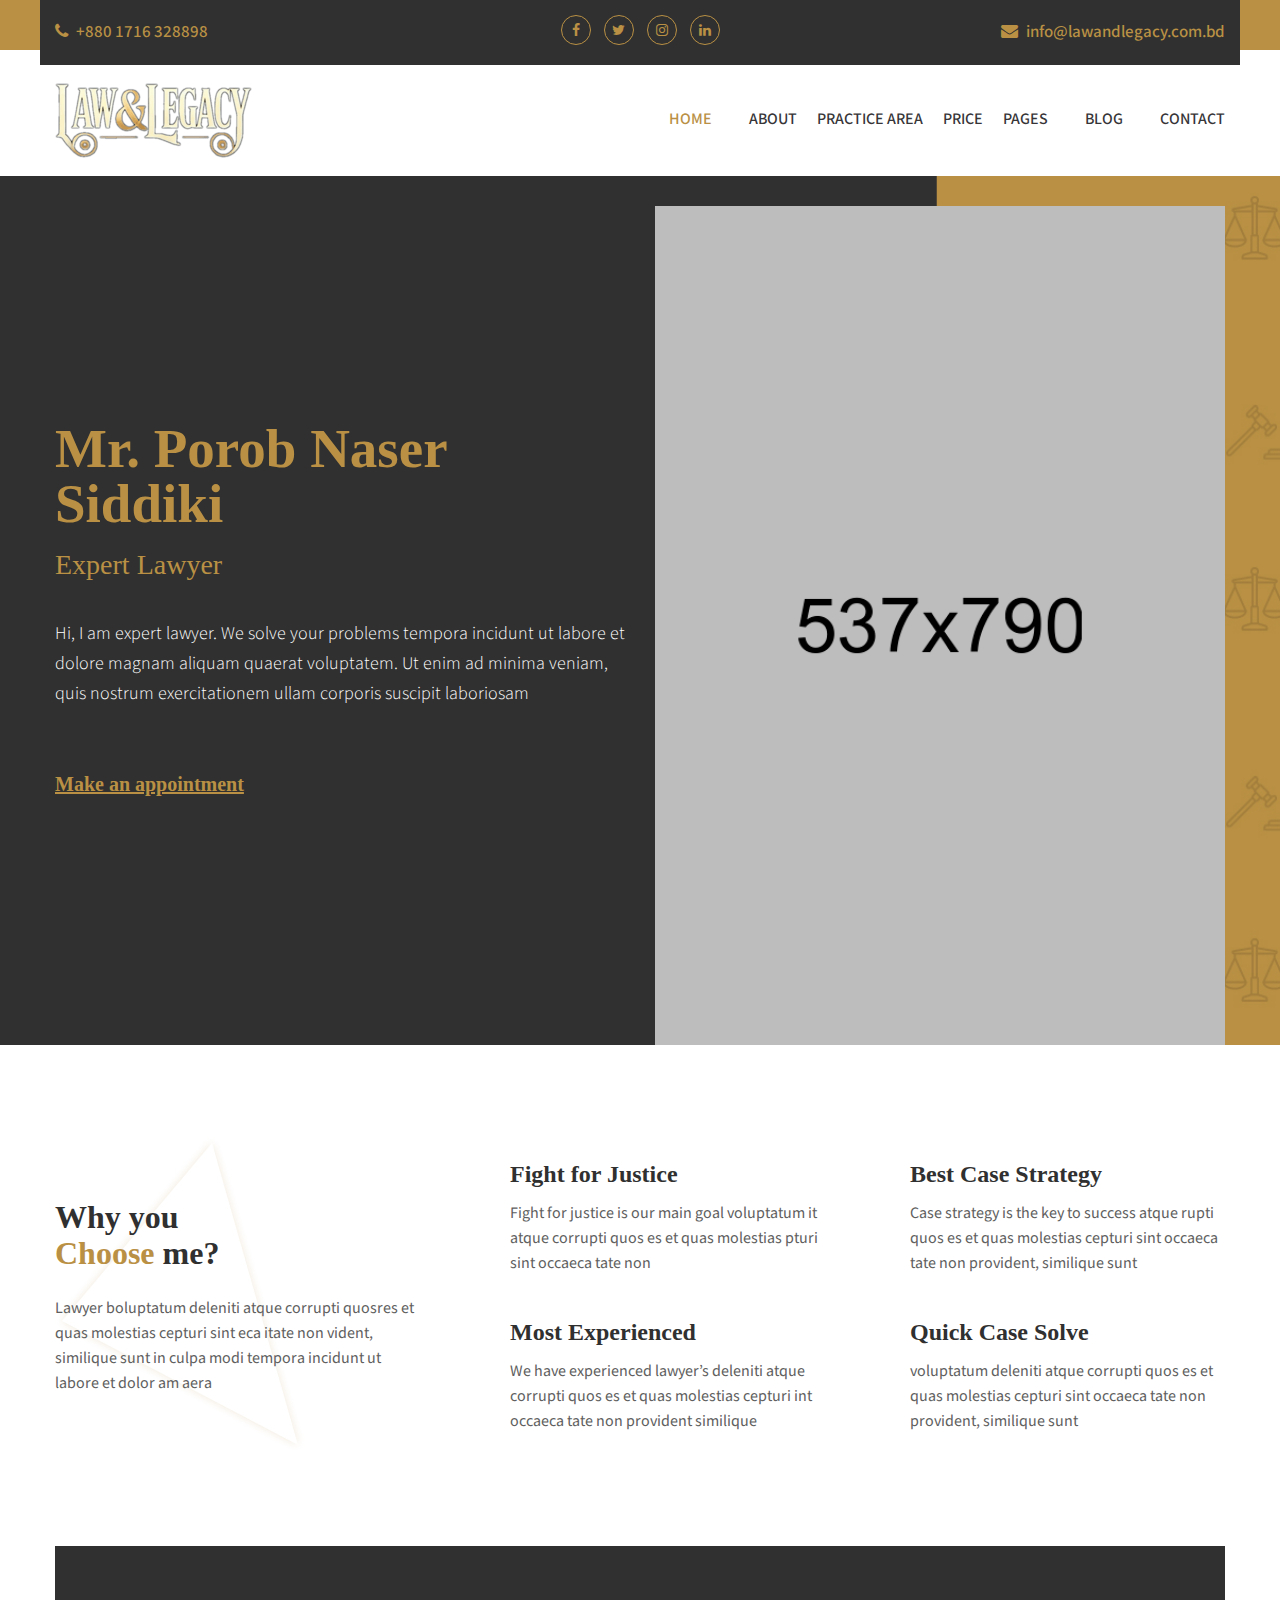
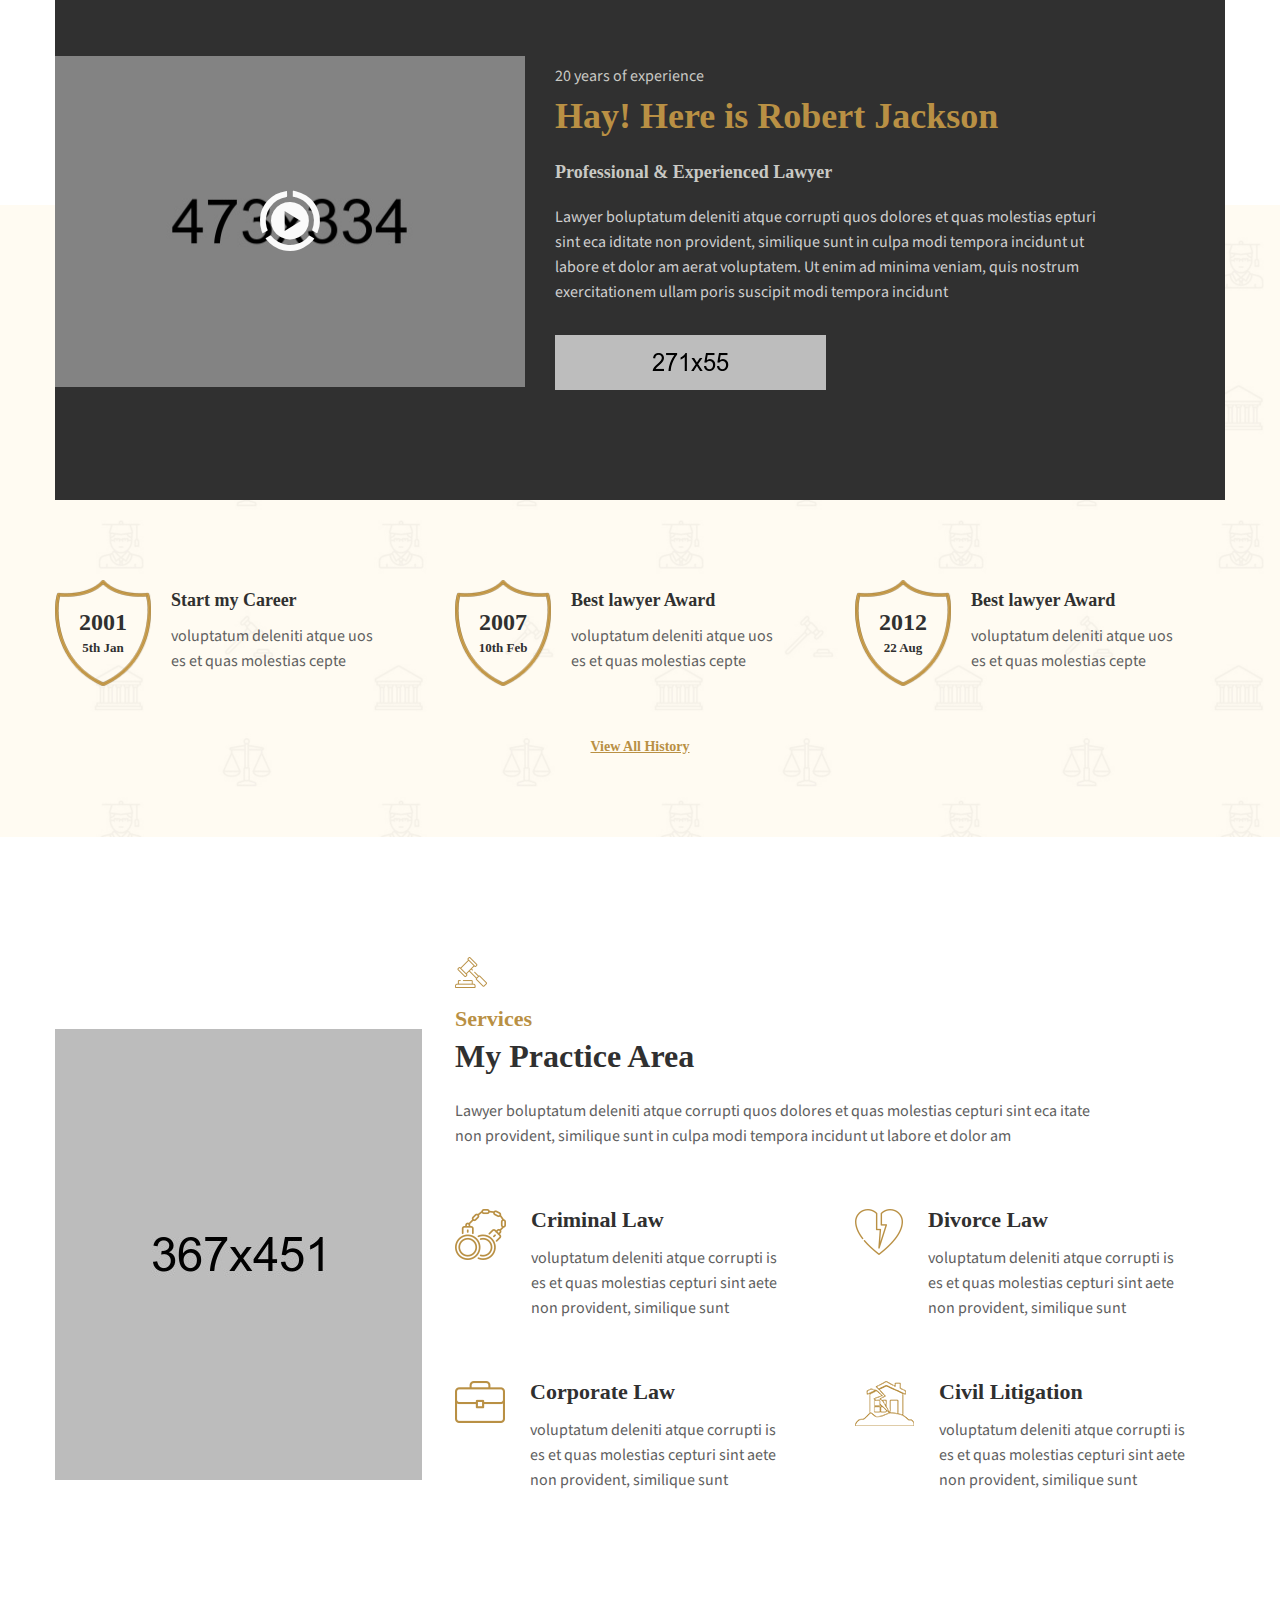
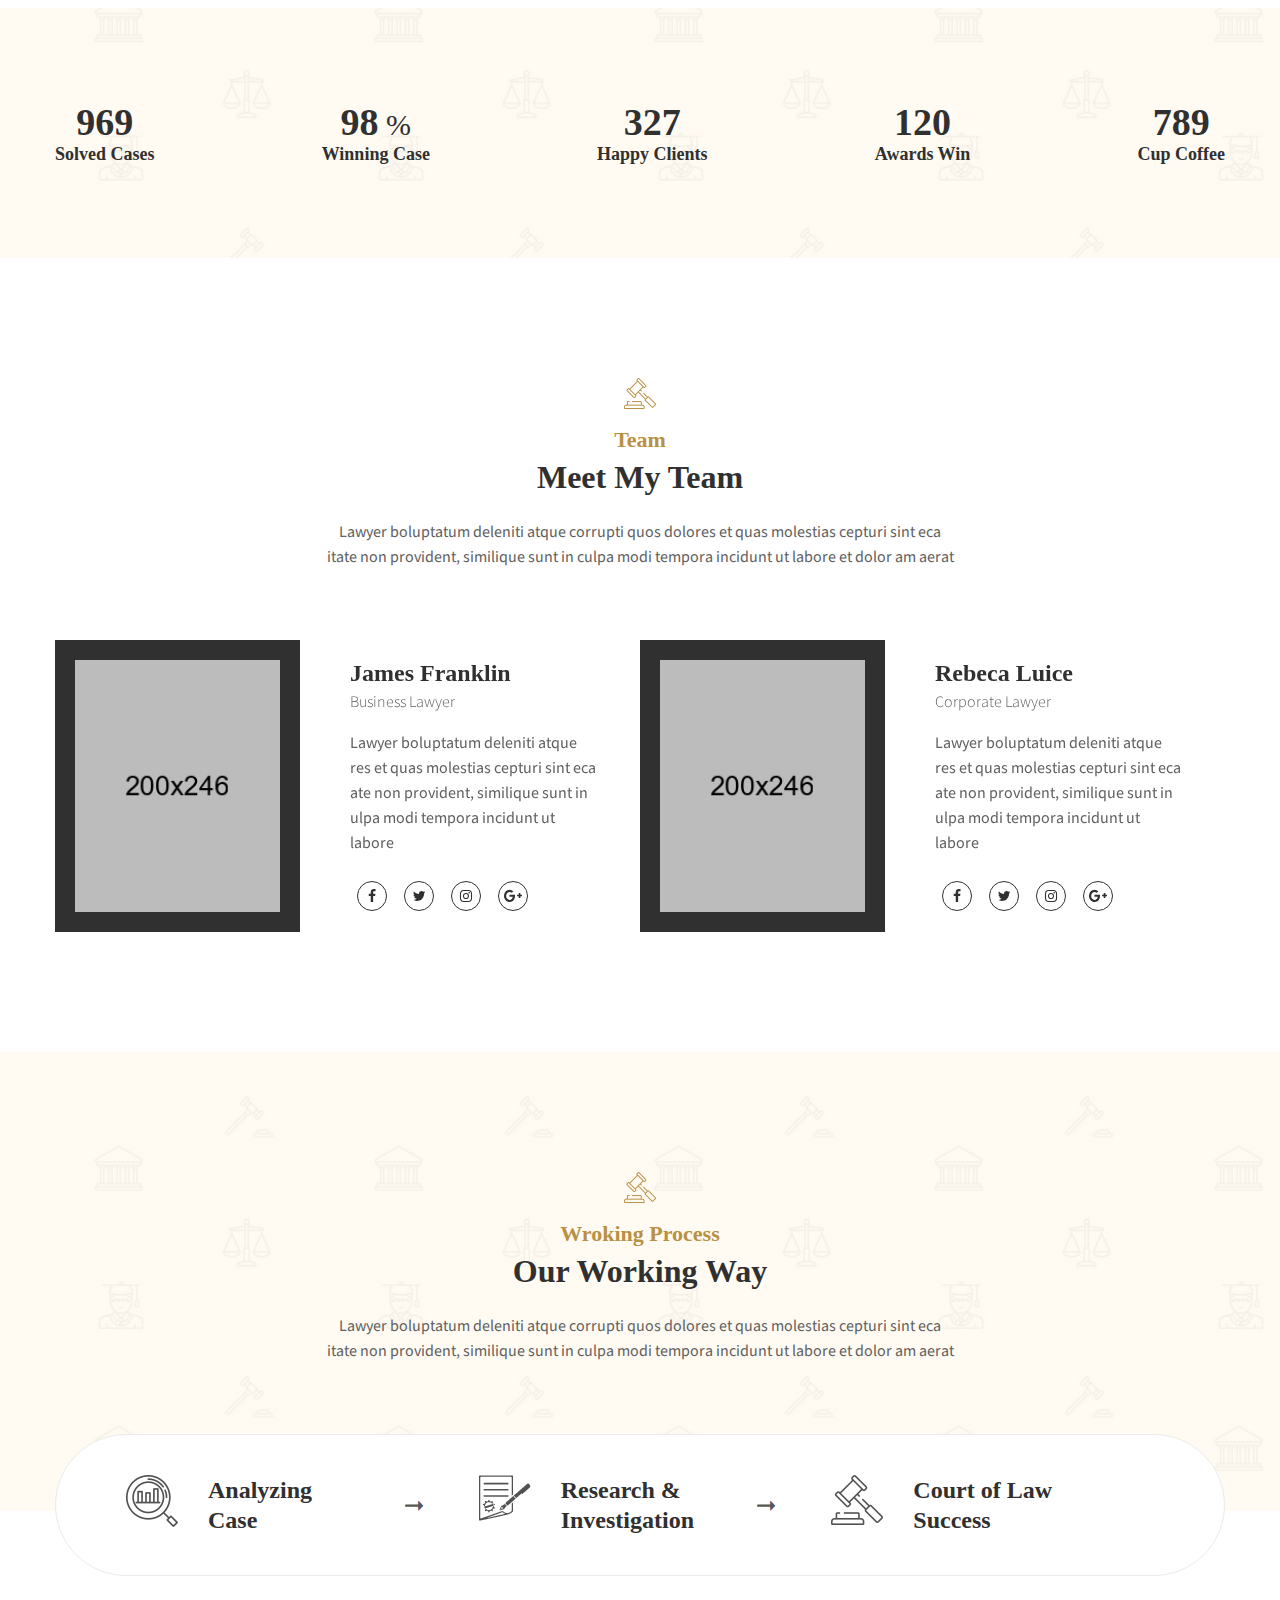
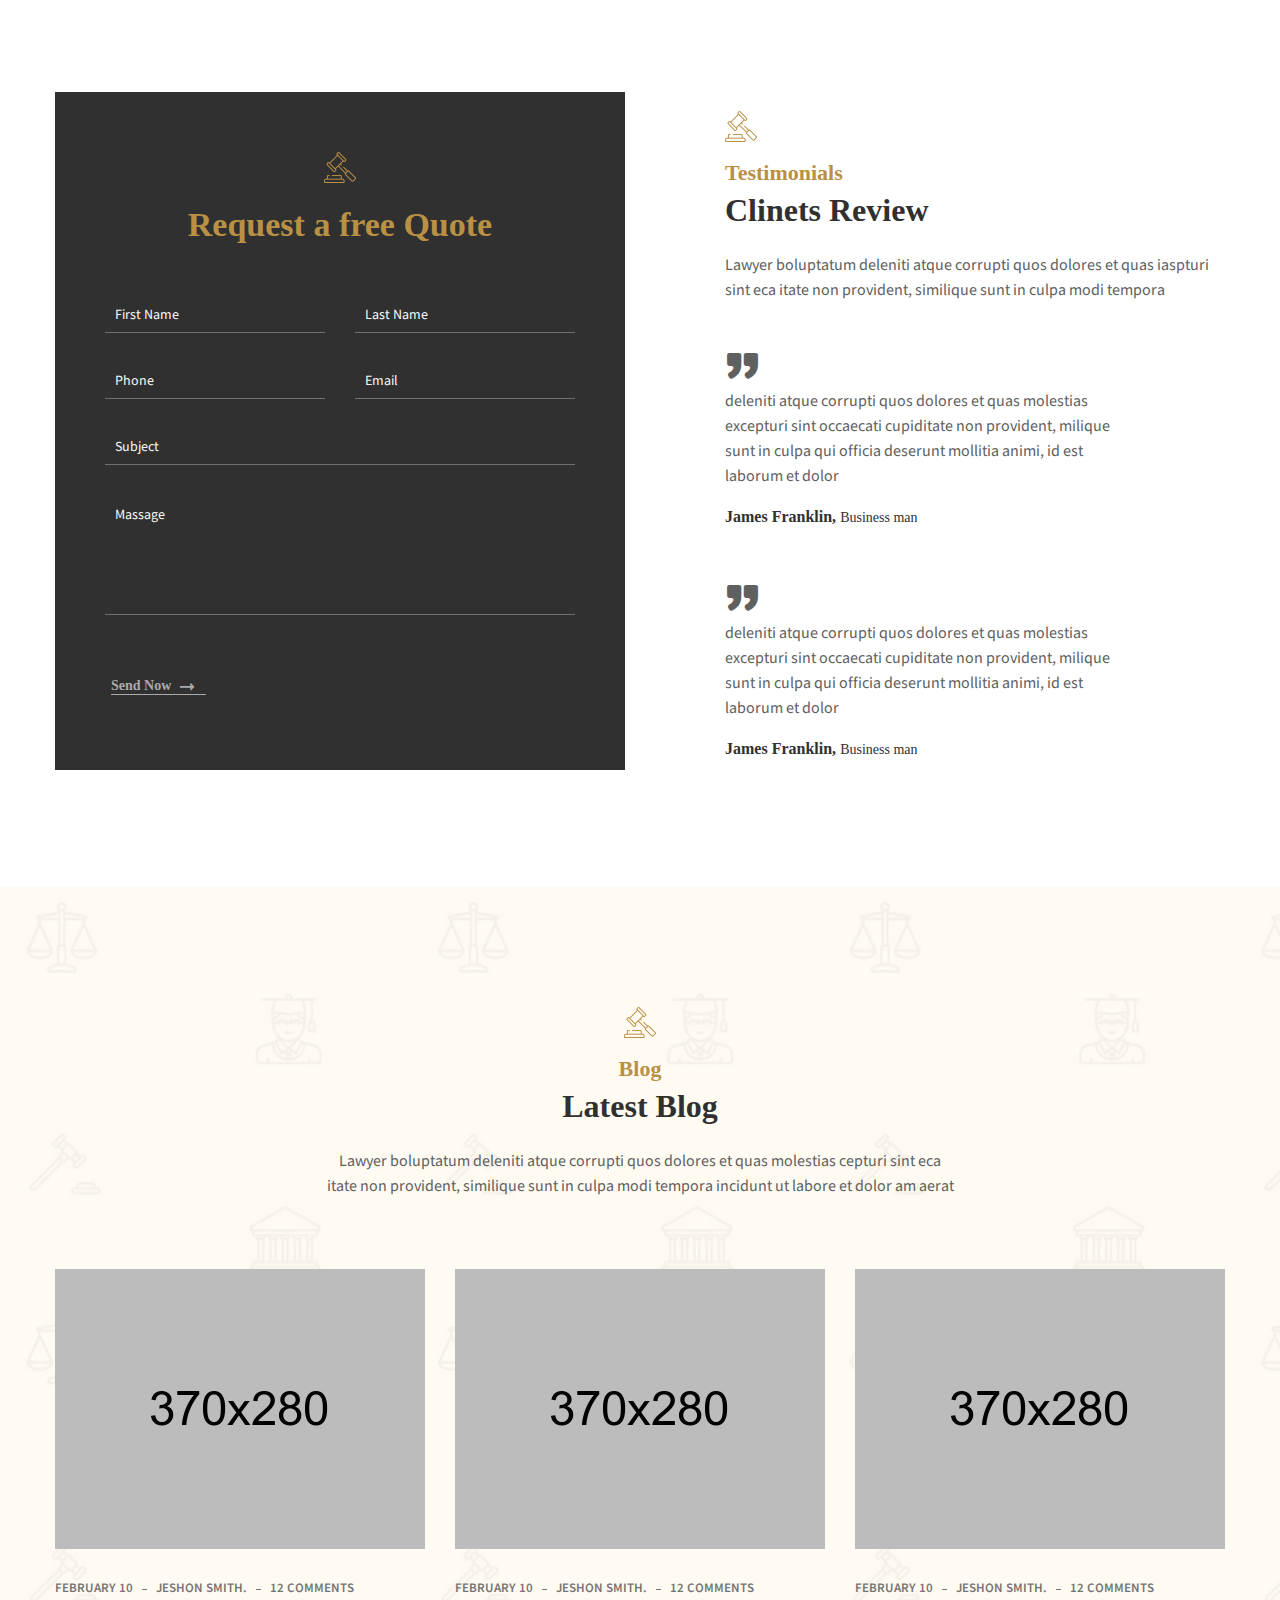
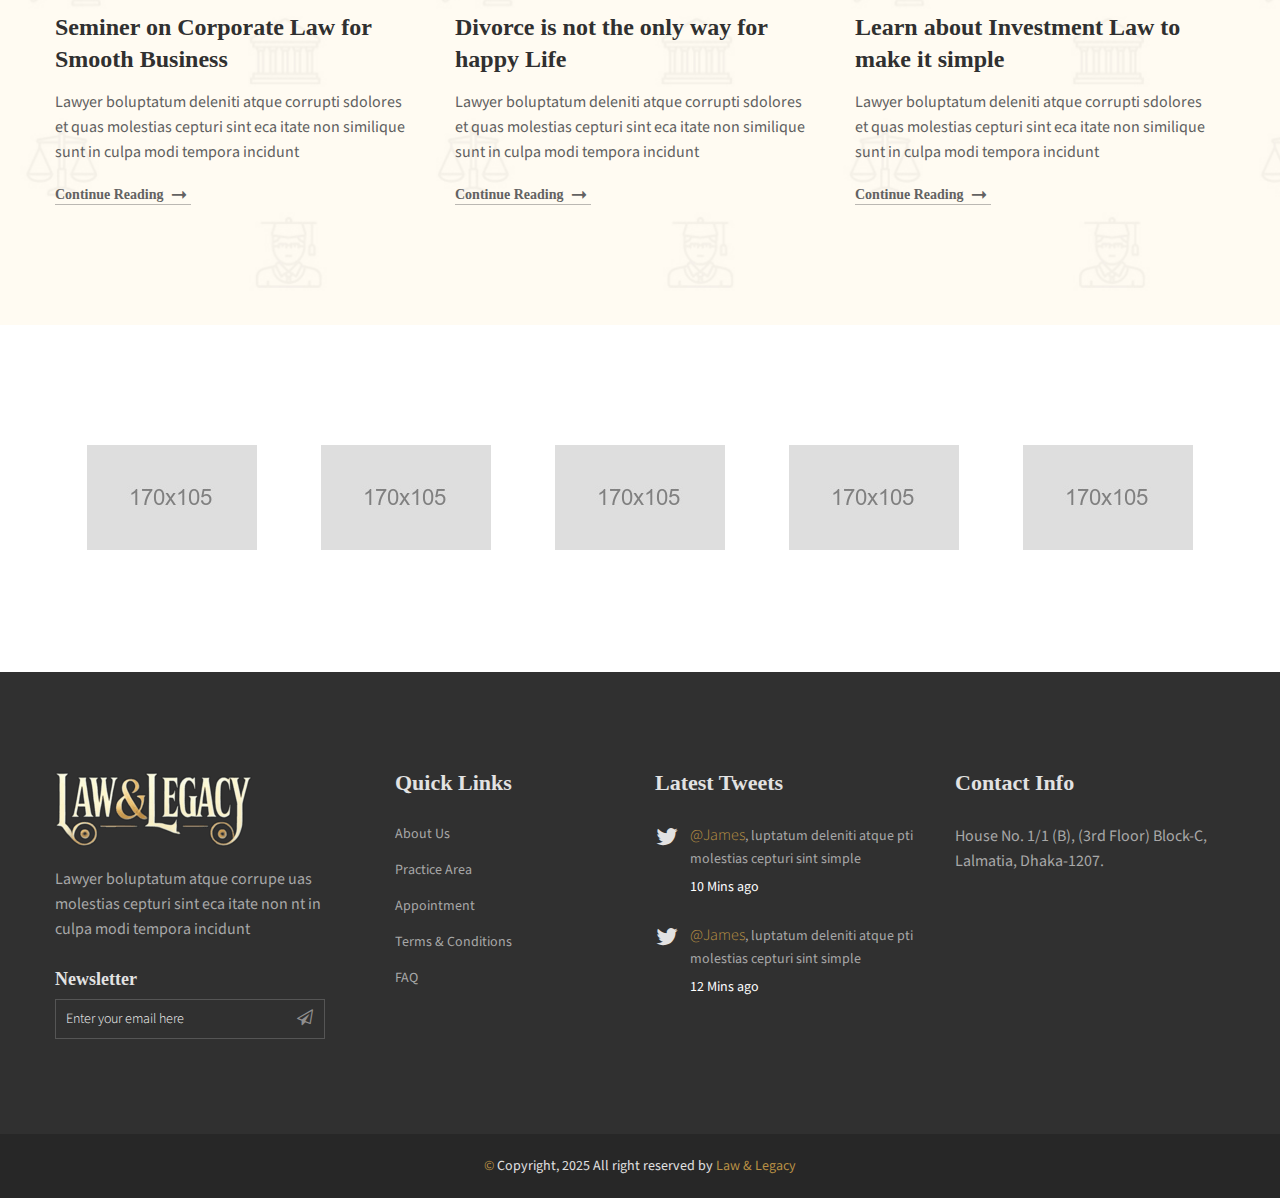
<file: index.html>
<!doctype html>
<html class="no-js" lang="en">
<head>
	<meta charset="utf-8">
	<meta http-equiv="x-ua-compatible" content="ie=edge">
	<title>Law & Legacy: We fight for rights</title>
	<meta name="description" content="">
	<meta name="viewport" content="width=device-width, initial-scale=1">
	<!-- Place favicon.ico in the root directory -->
	<link rel="shortcut icon" type="image/x-icon" href="img/favicon.ico">
    <!--All Css Here-->
    
	<!-- Droid Font CSS-->
    <link rel="stylesheet" href="css/droid.css">
	<!-- Icofont CSS-->
    <link rel="stylesheet" href="css/icofont.css">
    <!-- Font Awesome CSS-->
    <link rel="stylesheet" href="css/font-awesome.min.css">

	<!-- Animate CSS-->
	<link rel="stylesheet" href="css/animate.css">
	<!-- Owl Carousel CSS-->
	<link rel="stylesheet" href="css/owl.carousel.min.css">
	<!-- Datepicker CSS-->
	<link rel="stylesheet" href="css/jquery.datepicker.css">
	<!-- Calendar CSS-->
	<link rel="stylesheet" href="css/zabuto_calendar.css">
	<!-- Meanmenu CSS-->
	<link rel="stylesheet" href="css/meanmenu.min.css">
	<!-- Venobox CSS-->
	<link rel="stylesheet" href="css/venobox.css">
	<!-- Bootstrap CSS-->
	<link rel="stylesheet" href="css/bootstrap.min.css">
	<!-- Style CSS -->
	<link rel="stylesheet" href="style.css">
	<!-- Responsive CSS -->
	<link rel="stylesheet" href="css/responsive.css">
	<!-- Modernizr Js -->
	<script src="js/vendor/modernizr-2.8.3.min.js"></script>
</head>
<body>
	<!--[if lt IE 8]>
	<p class="browserupgrade">You are using an <strong>outdated</strong> browser. Please <a href="http://browsehappy.com/">upgrade your browser</a> to improve your experience.</p>
	<![endif]-->

	<div class="wrapper">
		<!--Header Area Start-->
		<header>
		    <div class="header-container">
		        <!--Header Top Area Start-->
		        <div class="header-top-area default-bg">
		            <div class="container">
		                <div class="row row-75">
                            <div class="header-top-wrap col-12">
                                <div class="row">
                                    <!--Header Top Left Area Start-->
                                    <div class="col-md-4 col-xl-3">
                                        <div class="header-top-left">
                                            <p><i class="fa fa-phone"></i><a href="#"> +880 1716 328898</a></p>
                                        </div>
                                    </div>
                                    <!--Header Top Left Area End-->
                                    <!--Header Top Middle Area Start-->
                                    <div class="col-md-4 col-xl-6">
                                        <div class="header-top-middle text-center">
                                            <ul class="social-link">
                                                <li><a href="#"><i class="fa fa-facebook"></i></a></li>
                                                <li><a href="#"><i class="fa fa-twitter"></i></a></li>
                                                <li><a href="#"><i class="fa fa-instagram"></i></a></li>
                                                <li><a href="#"><i class="fa fa-linkedin"></i></a></li>
                                            </ul>
                                        </div>
                                    </div>
                                    <!--Header Top Middle Area End-->
                                    <!--Header Top Right Area Start-->
                                    <div class="col-md-4 col-xl-3">
                                        <div class="header-top-right">
                                            <p><i class="fa fa-envelope"></i><a href="#">info@lawandlegacy.com.bd</a></p>
                                        </div>
                                    </div>
                                    <!--Header Top Right Area End-->
                                </div>
                            </div>
		                </div>
		            </div>
		        </div>
		        <!--Header Top Area End-->
		        <!--Header Bottom Area Start-->
		        <div class="header-bottom-area header-sticky">
		            <div class="container">
		                <div class="row align-items-center">
                            <!--Header Logo Start-->
		                    <div class="col-md-3">
		                        <div class="header-logo">
		                            <a href="index.html"><img src="img/logo/logo.png" alt=""></a>
		                        </div>
		                    </div>
		                    <!--Header Logo End-->
		                    <!--Header Menu Start-->
		                    <div class="col-md-9">
		                        <div class="header-menu-area text-right">
		                            <nav>
		                                <ul class="main-menu">
		                                    <li class="active"><a href="index.html">HOME</a>
		                                        <!--Dropdown Menu Start-->
		                                        <ul>
		                                            <li><a href="index.html">Home Page 1</a></li>
		                                            <li><a href="index-2.html">Home Page 2</a></li>
		                                        </ul>
		                                        <!--Dropdown Menu End-->
		                                    </li>
		                                    <li><a href="about.html">ABOUT</a></li>
		                                    <li><a href="service.html">PRACTICE  AREA</a></li>
		                                    <li><a href="pricing-plan.html">PRICE</a></li>
		                                    <li><a href="#">PAGES</a>
		                                        <!--Dropdown Menu Start-->
		                                        <ul>
		                                            <li><a href="appointment.html">Appointment</a></li>
		                                            <li><a href="history.html">History</a></li>
		                                            <li><a href="pricing-plan.html">Pricing Plan</a></li>
		                                            <li><a href="single-service.html">Single Service</a></li>
		                                            <li><a href="testimonials.html">Testimonials</a></li>
		                                        </ul>
		                                        <!--Dropdown Menu End-->
		                                    </li>
		                                    <li><a href="blog.html">BLOG</a>
		                                        <!--Dropdown Menu Start-->
		                                        <ul>
		                                            <li><a href="blog.html">Blog</a></li>
		                                            <li><a href="single-blog.html">Blog details</a></li>
		                                            <li><a href="blog-left-sidebar.html">Blog Left Sidebar</a></li>
		                                            <li><a href="blog-right-sidebar.html">Blog Right Sidebar</a></li>
		                                        </ul>
		                                        <!--Dropdown Menu End-->
		                                    </li>
		                                    <li><a href="contact.html">CONTACT</a></li>
		                                </ul>
		                            </nav>
		                        </div>
		                    </div>
		                    <!--Header Menu End-->
		                </div>
		                <div class="row">
                            <div class="col-12">  
                            <!--Mobile Menu Area Start-->
                            <div class="mobile-menu d-lg-none d-xl-none"></div>
                            <!--Mobile Menu Area End-->
                            </div>
                        </div>
		            </div>
		        </div>
		        <!--Header Bottom Area End-->
		    </div>
		</header>
		<!--Header Area End-->
		<!--Slider Area Start-->
		<div class="slider-area">
		    <div class="single-slider" style="background-image: url(img/slider/slider-bg.jpg)">
		        <div class="container">
		            <div class="row align-items-center">
		                <div class="col-md-8 col-xl-6">
		                    <div class="hero-content">
		                        <div class="title">
		                            <h1>Mr. Porob Naser Siddiki</h1>
		                            <h2>Expert Lawyer</h2>
		                        </div>
		                        <div class="description">
		                           <p>Hi, I am expert lawyer. We solve your problems  tempora incidunt ut labore et dolore magnam aliquam quaerat voluptatem. Ut enim ad minima veniam, quis nostrum exercitationem ullam corporis suscipit laboriosam</p> 
		                        </div> 
		                        <a href="appointment.html">Make an appointment</a>
		                    </div>
		                </div>
		                <div class="col-md-4 col-xl-6">
		                    <div class="hero-img img-full mt-30" data-wow-duration="1.5s" style="visibility: visible; animation-duration: 1.5s; animation-name: fadeInUp;">
		                        <img src="img/slider/slider-img.png" alt="">
		                    </div>
		                </div>
		            </div>
		        </div>
		    </div>
		</div>
		<!--Slider Area End-->
		<!--Feature Area Start-->
		<div class="feature-area pt-95 pb-90">
		    <div class="container">
		        <div class="row  align-items-center">
		            <div class="col-md-4">
                        <!--Section Title Start-->
		                <div class="section-title feature-section-title">
                            <h2>Why you <br> <span>Choose</span> me?</h2>
                            <p>Lawyer boluptatum deleniti atque corrupti quosres et quas molestias cepturi sint  eca itate non vident, similique sunt in culpa modi tempora incidunt ut labore et dolor am aera</p>
		                </div>
		                <!--Section Title End-->
		            </div>
		            <div class="col-md-8">
		                <div class="row">
		                    <div class="col-md-6">
		                        <!--Single Feature Start-->
		                        <div class="single-feature">
                                    <h2>Fight for Justice</h2>
                                    <p>Fight for justice is our main goal voluptatum it atque corrupti quos es et quas molestias pturi sint occaeca  tate non </p>
		                        </div>
		                        <!--Single Feature End-->
		                    </div>
		                    <div class="col-md-6">
		                        <!--Single Feature Start-->
		                        <div class="single-feature">
                                    <h2>Best Case Strategy</h2>
                                    <p>Case strategy is the key to success atque rupti quos es et quas molestias cepturi sint occaeca  tate non provident, similique sunt  </p>
		                        </div>
		                        <!--Single Feature End-->
		                    </div>
		                    <div class="col-md-6">
		                        <!--Single Feature Start-->
		                        <div class="single-feature">
                                    <h2>Most Experienced</h2>
                                    <p>We have experienced lawyer’s  deleniti atque corrupti quos es et quas molestias cepturi int occaeca  tate non provident similique </p>
		                        </div>
		                        <!--Single Feature End-->
		                    </div>
		                    <div class="col-md-6">
		                        <!--Single Feature Start-->
		                        <div class="single-feature">
                                    <h2>Quick Case Solve</h2>
                                    <p>voluptatum deleniti atque corrupti quos es et quas molestias cepturi sint occaeca  tate non provident, similique sunt </p>
		                        </div>
		                        <!--Single Feature End-->
		                    </div>
		                </div>
		            </div>
		        </div>
		    </div>
		</div> 
		<!--Feature Area End-->
		<!--About Area Start-->
		<div class="about-area">
		    <div class="container">
                <div class="row">
                    <div class="col-12">
                        <div class="about-wrapper black-bg pt-110 pb-110">
                            <div class="row">
                                <!--About Image Area Start-->
                                <div class="col-md-5">
                                    <div class="about-img">
                                        <img src="img/about/about.jpg" alt="">
                                        <a class="venobox" data-vbtype="video" data-gall="gall-video" data-autoplay="true" href="https://www.youtube.com/watch?v=ffIddFseYXE"><i class="icofont icofont-play-alt-3"></i></a>
                                    </div>
                                </div>
                                <!--About Image Area End-->
                                <!--About Content Area Start-->
                                <div class="col-md-7">
                                    <div class="about-content">
                                        <span>20 years of experience</span>
                                        <h1>Hay! Here is Robert Jackson</h1>
                                        <h5>Professional & Experienced Lawyer</h5>
                                        <p>Lawyer boluptatum deleniti atque corrupti quos dolores et quas molestias  epturi sint  eca iditate non provident, similique sunt in culpa modi tempora incidunt ut labore et dolor am aerat voluptatem. Ut enim ad minima veniam, quis nostrum exercitationem ullam poris suscipit modi tempora incidunt </p>
                                        <div class="author-signeture">
                                            <img src="img/about/signeture.png" alt="">
                                        </div>
                                    </div>
                                </div>
                                <!--About Content Area End-->
                            </div>
                        </div>
                    </div>
                </div>
		    </div>
		</div>
		<!--About Area End-->
		<!--Timeline Area Start-->
		<div class="timeline-area bg-img">
		    <div class="container">
		        <div class="row">
		            <div class="col-md-6 col-lg-4">
		                <!--Single Timeline Strat-->
		                <div class="single-timeline mb-50 d-flex align-items-center">
		                    <div class="timeline-frame">
		                        <h3>2001<span>5th Jan</span></h3>
		                    </div>
		                    <div class="timeline-content">
		                        <h4>Start my Career</h4>
		                        <p>voluptatum deleniti atque uos es et quas molestias cepte</p>
		                    </div>
		                </div>
		                <!--Single Timeline End-->
		            </div>
		            <div class="col-md-6 col-lg-4">
		                <!--Single Timeline Strat-->
		                <div class="single-timeline mb-50 d-flex align-items-center">
		                    <div class="timeline-frame">
		                        <h3>2007 <span>10th Feb</span></h3>
		                    </div>
		                    <div class="timeline-content">
		                        <h4>Best lawyer Award</h4>
		                        <p>voluptatum deleniti atque uos es et quas molestias cepte</p>
		                    </div>
		                </div>
		                <!--Single Timeline End-->
		            </div>
		            <div class="col-md-6 col-lg-4">
		                <!--Single Timeline Strat-->
		                <div class="single-timeline mb-50 d-flex align-items-center">
		                    <div class="timeline-frame">
		                        <h3>2012<span>22 Aug</span></h3>
		                    </div>
		                    <div class="timeline-content">
		                        <h4>Best lawyer Award</h4>
		                        <p>voluptatum deleniti atque uos es et quas molestias cepte</p>
		                    </div>
		                </div>
		                <!--Single Timeline End-->
		            </div>
		        </div>
		        <div class="row">
		            <div class="col-12">
		                <div class="view-all-history">
		                    <a href="history.html">View All History</a>
		                </div>
		            </div>
		        </div>
		    </div>
		</div>
		<!--Timeline Area End-->
		<!--Service Area Start-->
		<div class="service-area pt-120 pb-55">
		    <div class="container">
		        <div class="row align-items-center">
		            <div class="col-12 col-lg-4">
		                <div class="service-img">
		                    <img src="img/service/service.jpg" alt="">
		                </div>
		            </div>
		            <div class="col-12 col-lg-8">
		                <div class="row">
		                    <div class="col-12">
		                        <!--Section Title Start-->
		                        <div class="section-title mb-60">
                                   <img src="img/icon/icon1.png" alt="">
                                    <h4>Services</h4>
		                            <h2>My Practice Area</h2>
		                            <p>Lawyer boluptatum deleniti atque corrupti quos dolores et quas molestias cepturi sint  eca itate non provident, similique sunt in culpa modi tempora incidunt ut labore et dolor am </p>
		                        </div>
		                        <!--Section Title End-->
		                    </div>
		                    <div class="col-12">
		                        <div class="row">
                                    <!--Single Service Start-->
		                            <div class="col-md-6">
		                                <div class="single-service mb-60 d-flex flex-nowrap">
		                                    <div class="service-icon">
		                                        <img src="img/icon/icon2.png" alt="">
		                                    </div>
		                                    <div class="service-content">
		                                        <h4><a href="single-service.html">Criminal Law</a></h4>
		                                        <p>voluptatum deleniti atque corrupti is es et quas molestias cepturi sint aete non provident, similique sunt </p>
		                                    </div>
		                                </div>
		                            </div>
		                            <!--Single Service End-->
                                    <!--Single Service Start-->
		                            <div class="col-md-6">
		                                <div class="single-service mb-60 d-flex flex-nowrap">
		                                    <div class="service-icon">
		                                        <img src="img/icon/icon3.png" alt="">
		                                    </div>
		                                    <div class="service-content">
		                                        <h4><a href="single-service.html"> Divorce Law</a></h4>
		                                        <p>voluptatum deleniti atque corrupti is es et quas molestias cepturi sint aete non provident, similique sunt </p>
		                                    </div>
		                                </div>
		                            </div>
		                            <!--Single Service End-->
                                    <!--Single Service Start-->
		                            <div class="col-md-6">
		                                <div class="single-service mb-60 d-flex flex-nowrap">
		                                    <div class="service-icon">
		                                        <img src="img/icon/icon4.png" alt="">
		                                    </div>
		                                    <div class="service-content">
		                                        <h4><a href="single-service.html">Corporate Law</a></h4>
		                                        <p>voluptatum deleniti atque corrupti is es et quas molestias cepturi sint aete non provident, similique sunt </p>
		                                    </div>
		                                </div>
		                            </div>
		                            <!--Single Service End-->
                                    <!--Single Service Start-->
		                            <div class="col-md-6">
		                                <div class="single-service mb-60 d-flex flex-nowrap">
		                                    <div class="service-icon">
		                                        <img src="img/icon/icon5.png" alt="">
		                                    </div>
		                                    <div class="service-content">
		                                        <h4><a href="single-service.html">Civil Litigation</a></h4>
		                                        <p>voluptatum deleniti atque corrupti is es et quas molestias cepturi sint aete non provident, similique sunt </p>
		                                    </div>
		                                </div>
		                            </div>
		                            <!--Single Service End-->
		                        </div>
		                    </div>
		                </div>
		            </div>
		        </div>
		    </div>
		</div>
		<!--Service Area End-->
		<!--Fun Factor Area Start-->
		<div class="fun-factor-area bg-img pt-95 pb-90">
		    <div class="container">
		        <div class="row justify-content-between">
                    <!--Single Funfactor Area Start-->
		            <div class="col fun-factor-wrap">
                        <h2><span class="counter">969</span> </h2>
                        <span>Solved Cases</span>
		            </div>
		            <!--Single Funfactor Area End-->
                    <!--Single Funfactor Area Start-->
		            <div class="col fun-factor-wrap">
                        <h2><span class="counter">98</span> %</h2>
                        <span>Winning Case</span>
		            </div>
		            <!--Single Funfactor Area End-->
                    <!--Single Funfactor Area Start-->
		            <div class="col fun-factor-wrap">
                        <h2><span class="counter">327</span></h2>
                        <span>Happy Clients</span>
		            </div>
		            <!--Single Funfactor Area End-->
                    <!--Single Funfactor Area Start-->
		            <div class="col fun-factor-wrap">
                        <h2><span class="counter">120</span></h2>
                        <span>Awards Win</span>
		            </div>
		            <!--Single Funfactor Area End-->
                    <!--Single Funfactor Area Start-->
		            <div class="col fun-factor-wrap">
                        <h2><span class="counter">789</span></h2>
                        <span>Cup Coffee</span>
		            </div>
		            <!--Single Funfactor Area End-->
		        </div>
		    </div>
		</div>
		<!--Fun Factor Area End-->
		<!--Team Area Start-->
		<div class="team-area pt-120 pb-120">
		    <div class="container">
		        <div class="row">
		            <div class="col-12">
		                <!--Section Title Start-->
                        <div class="section-title text-center mb-70">
                           <img src="img/icon/icon1.png" alt="">
                            <h4>Team</h4>
                            <h2>Meet My Team</h2>
                            <p>Lawyer boluptatum deleniti atque corrupti quos dolores et quas molestias cepturi sint  eca itate non provident, similique sunt in culpa modi tempora incidunt ut labore et dolor am aerat</p>
                        </div>
                        <!--Section Title End-->
		            </div>
		        </div>
		        <div class="row">
		            <div class="col-12">
		                <div class="team-slider-wrap">
		                    <div class="team-slider owl-carousel">
		                        <!--Single Team Start-->
		                        <div class="single-team d-flex align-items-center">
		                            <div class="team-img">
		                                <img src="img/team/team1.jpg" alt="">
		                            </div>
		                            <div class="team-content">
		                                <h2>James Franklin</h2>
		                                <h5>Business Lawyer</h5>
		                                <p>Lawyer boluptatum deleniti atque res et quas molestias cepturi sint  eca ate non provident, similique sunt in ulpa modi tempora incidunt ut labore</p>
		                                <ul class="team-social-link">
		                                    <li><a href="#"><i class="fa fa-facebook"></i></a></li>
		                                    <li><a href="#"><i class="fa fa-twitter"></i></a></li>
		                                    <li><a href="#"><i class="fa fa-instagram"></i></a></li>
		                                    <li><a href="#"><i class="fa fa-google-plus"></i></a></li>
		                                </ul>
		                            </div>
		                        </div>
		                        <!--Single Team End-->
		                        <!--Single Team Start-->
		                        <div class="single-team d-flex align-items-center">
		                            <div class="team-img">
		                                <img src="img/team/team2.jpg" alt="">
		                            </div>
		                            <div class="team-content">
		                                <h2>Rebeca Luice</h2>
		                                <h5>Corporate Lawyer</h5>
		                                <p>Lawyer boluptatum deleniti atque res et quas molestias cepturi sint  eca ate non provident, similique sunt in ulpa modi tempora incidunt ut labore</p>
		                                <ul class="team-social-link">
		                                    <li><a href="#"><i class="fa fa-facebook"></i></a></li>
		                                    <li><a href="#"><i class="fa fa-twitter"></i></a></li>
		                                    <li><a href="#"><i class="fa fa-instagram"></i></a></li>
		                                    <li><a href="#"><i class="fa fa-google-plus"></i></a></li>
		                                </ul>
		                            </div>
		                        </div>
		                        <!--Single Team End-->
		                        <!--Single Team Start-->
		                        <div class="single-team d-flex align-items-center">
		                            <div class="team-img">
		                                <img src="img/team/team3.jpg" alt="">
		                            </div>
		                            <div class="team-content">
		                                <h2>Jenifer Luice</h2>
		                                <h5>Family Lawyer</h5>
		                                <p>Lawyer boluptatum deleniti atque res et quas molestias cepturi sint  eca ate non provident, similique sunt in ulpa modi tempora incidunt ut labore</p>
		                                <ul class="team-social-link">
		                                    <li><a href="#"><i class="fa fa-facebook"></i></a></li>
		                                    <li><a href="#"><i class="fa fa-twitter"></i></a></li>
		                                    <li><a href="#"><i class="fa fa-instagram"></i></a></li>
		                                    <li><a href="#"><i class="fa fa-google-plus"></i></a></li>
		                                </ul>
		                            </div>
		                        </div>
		                        <!--Single Team End-->
		                        <!--Single Team Start-->
		                        <div class="single-team d-flex align-items-center">
		                            <div class="team-img">
		                                <img src="img/team/team4.jpg" alt="">
		                            </div>
		                            <div class="team-content">
		                                <h2>Shimul Franklin</h2>
		                                <h5>Criminal Lawyer</h5>
		                                <p>Lawyer boluptatum deleniti atque res et quas molestias cepturi sint  eca ate non provident, similique sunt in ulpa modi tempora incidunt ut labore</p>
		                                <ul class="team-social-link">
		                                    <li><a href="#"><i class="fa fa-facebook"></i></a></li>
		                                    <li><a href="#"><i class="fa fa-twitter"></i></a></li>
		                                    <li><a href="#"><i class="fa fa-instagram"></i></a></li>
		                                    <li><a href="#"><i class="fa fa-google-plus"></i></a></li>
		                                </ul>
		                            </div>
		                        </div>
		                        <!--Single Team End-->
		                    </div>
		                </div>
		            </div>
		        </div>
		    </div>
		</div>
		<!--Team Area End-->
		<!--Our Working Area Start-->
		<div class="our-working-area bg-img pt-120 mb-65">
		    <div class="container">
		        <div class="row">
		            <div class="col-12">
		                <!--Section Title Start-->
                        <div class="section-title text-center mb-70">
                           <img src="img/icon/icon1.png" alt="">
                            <h4>Wroking Process</h4>
                            <h2>Our Working Way</h2>
                            <p>Lawyer boluptatum deleniti atque corrupti quos dolores et quas molestias cepturi sint  eca itate non provident, similique sunt in culpa modi tempora incidunt ut labore et dolor am aerat</p>
                        </div>
                        <!--Section Title End-->
		            </div>
		        </div>
		        <div class="row">
		            <div class="col-12">
		                <div class="working-wrap">
		                    <div class="row">
                                <!--Single Working Start-->
		                        <div class="col-md-4">
		                           <div class="single-working d-flex flex-wrap">
		                               <div class="working-icon">
		                                   <img src="img/icon/icon6.png" alt="">
		                               </div>
		                               <div class="working-title">
		                                   <h2>Analyzing <br> Case</h2>
		                               </div>
		                           </div>
		                        </div>
		                        <!--Single Working End-->
                                <!--Single Working Start-->
		                        <div class="col-md-4">
		                           <div class="single-working d-flex flex-wrap">
		                               <div class="working-icon">
		                                   <img src="img/icon/icon7.png" alt="">
		                               </div>
		                               <div class="working-title">
		                                   <h2>Research & <br> Investigation</h2>
		                               </div>
		                           </div>
		                        </div>
		                        <!--Single Working End-->
                                <!--Single Working Start-->
		                        <div class="col-md-4">
		                           <div class="single-working d-flex flex-wrap">
		                               <div class="working-icon">
		                                   <img src="img/icon/icon8.png" alt="">
		                               </div>
		                               <div class="working-title">
		                                   <h2>Court of Law <br> Success</h2>
		                               </div>
		                           </div>
		                        </div>
		                        <!--Single Working End-->
		                    </div>
		                </div>
		            </div>
		        </div>
		    </div>
		</div>
		<!--Our Working Area End-->
		<!--Testimonial And Quote Area Start-->
		<div class="testimonial-and-quote-area pt-100 pb-100">
		    <div class="container">
		        <div class="row align-items-center">
		            <div class="col-md-6">
		                <div class="request-quate-area">
		                    <div class="request-quate-title mb-55 text-center">
                                <img src="img/icon/icon1.png" alt="">
		                        <h2>Request a free Quote</h2>
		                    </div>
		                    <div class="request-quate-form">
		                        <form action="#">
		                            <div class="row">
		                                <div class="col-md-12 col-lg-6">
		                                    <div class="request-quate-form-style mb-30">
		                                        <input name="first-name" placeholder="First Name" type="text">
		                                    </div>
		                                </div>
		                                <div class="col-md-12 col-lg-6">
		                                    <div class="request-quate-form-style mb-30">
		                                        <input name="last-name" placeholder="Last Name" type="text">
		                                    </div>
		                                </div>
		                                <div class="col-md-12 col-lg-6">
		                                    <div class="request-quate-form-style mb-30">
		                                        <input name="phone" placeholder="Phone" type="text">
		                                    </div>
		                                </div>
		                                <div class="col-md-12 col-lg-6">
		                                    <div class="request-quate-form-style mb-30">
		                                        <input name="email" placeholder="Email" type="email">
		                                    </div>
		                                </div>
		                                <div class="col-md-12 col-lg-12">
		                                    <div class="request-quate-form-style mb-30">
		                                        <input name="subject" placeholder="Subject" type="text">
		                                    </div>
		                                </div>
		                                <div class="col-md-12 col-lg-12">
		                                    <div class="request-quate-form-style">
		                                        <textarea name="message" placeholder="Massage"></textarea>
		                                        <button type="submit" class="default-btn">Send Now <i class="icofont icofont-long-arrow-right"></i></button>
		                                    </div>
		                                </div>
		                            </div>
		                        </form>
		                    </div>
		                </div>
		            </div>
		            <div class="col-md-6">
		                <div class="testimonial-area">
		                    <div class="row">
		                        <div class="col-12">
		                            <!--Section Title Start-->
                                    <div class="section-title mb-40">
                                       <img src="img/icon/icon1.png" alt="">
                                        <h4>Testimonials</h4>
                                        <h2>Clinets Review</h2>
                                        <p>Lawyer boluptatum deleniti atque corrupti quos dolores et quas iaspturi sint  eca itate non provident, similique sunt in culpa modi tempora </p>
                                    </div>
                                    <!--Section Title End--> 
		                        </div>
		                    </div>
		                    <div class="row">
		                        <div class="col-12">
                                    <!--Single Testimonial Start-->
		                            <div class="single-testimonial mb-50">
		                                <div class="testimonial-content">
                                            <i class="icofont icofont-quote-right"></i>
		                                    <p>deleniti atque corrupti quos dolores et quas molestias excepturi sint occaecati cupiditate non provident, milique sunt in culpa qui officia deserunt mollitia animi, id est laborum et dolor</p>
		                                </div>
		                                <div class="testimonial-author">
		                                    <h5>James Franklin, <span>Business man</span></h5>
		                                </div>
		                            </div>
		                            <!--Single Testimonial End-->
                                    <!--Single Testimonial Start-->
		                            <div class="single-testimonial">
		                                <div class="testimonial-content">
                                            <i class="icofont icofont-quote-right"></i>
		                                    <p>deleniti atque corrupti quos dolores et quas molestias excepturi sint occaecati cupiditate non provident, milique sunt in culpa qui officia deserunt mollitia animi, id est laborum et dolor</p>
		                                </div>
		                                <div class="testimonial-author">
		                                    <h5>James Franklin, <span>Business man</span></h5>
		                                </div>
		                            </div>
		                            <!--Single Testimonial End-->
		                        </div>
		                    </div>
		                </div>
		            </div>
		        </div>
		    </div>
		</div>
		<!--Testimonial And Quote Area End-->
		<!--Latest Blog Area Start-->
		<div class="latest-blog-area bg-img pt-120 pb-85">
		    <div class="container">
		        <div class="row">
		            <div class="col-md-12">
		                <!--Section Title Start-->
                        <div class="section-title text-center mb-70">
                           <img src="img/icon/icon1.png" alt="">
                            <h4>blog</h4>
                            <h2>Latest Blog</h2>
                            <p>Lawyer boluptatum deleniti atque corrupti quos dolores et quas molestias cepturi sint  eca itate non provident, similique sunt in culpa modi tempora incidunt ut labore et dolor am aerat</p>
                        </div>
                        <!--Section Title End-->
		            </div>
		        </div>
		        <div class="row">
		            <!--Single Blog Start-->
		            <div class="col-md-6 col-lg-4">
                        <div class="single-blog mb-30">
                            <div class="blog-img">
                                <a href="single-blog.html"><img src="img/blog/blog1.jpg" alt=""></a>
                            </div>
                            <div class="blog-content">
                                <ul class="blog-meta">
                                   <li>February 10</li> 
                                   <li><a href="#"> jeshon smith.</a></li>
                                   <li><a href="#">12 comments</a></li>
                                </ul>
                                <h3><a href="single-blog.html">Seminer on Corporate Law for Smooth Business</a></h3>
                                <p>Lawyer boluptatum deleniti atque corrupti sdolores et quas molestias cepturi sint  eca itate non similique sunt in culpa modi tempora incidunt</p>
                                <a href="single-blog.html"><span>Continue Reading</span> <i class="icofont icofont-long-arrow-right"></i></a>
                            </div>
                        </div>
		            </div>
		            <!--Single Blog End-->
		            <!--Single Blog Start-->
		            <div class="col-md-6 col-lg-4">
                        <div class="single-blog mb-30">
                            <div class="blog-img">
                                <a href="single-blog.html"><img src="img/blog/blog2.jpg" alt=""></a>
                            </div>
                            <div class="blog-content">
                                <ul class="blog-meta">
                                   <li>February 10</li> 
                                   <li><a href="#"> jeshon smith.</a></li>
                                   <li><a href="#">12 comments</a></li>
                                </ul>
                                <h3><a href="single-blog.html">Divorce is not the only way for happy Life</a></h3>
                                <p>Lawyer boluptatum deleniti atque corrupti sdolores et quas molestias cepturi sint  eca itate non similique sunt in culpa modi tempora incidunt</p>
                                <a href="single-blog.html"><span>Continue Reading</span> <i class="icofont icofont-long-arrow-right"></i></a>
                            </div>
                        </div>
		            </div>
		            <!--Single Blog End-->
		            <!--Single Blog Start-->
		            <div class="col-md-6 col-lg-4">
                        <div class="single-blog mb-30">
                            <div class="blog-img">
                                <a href="single-blog.html"><img src="img/blog/blog3.jpg" alt=""></a>
                            </div>
                            <div class="blog-content">
                                <ul class="blog-meta">
                                   <li>February 10</li> 
                                   <li><a href="#"> jeshon smith.</a></li>
                                   <li><a href="#">12 comments</a></li>
                                </ul>
                                <h3><a href="single-blog.html">Learn about Investment Law to make it simple</a></h3>
                                <p>Lawyer boluptatum deleniti atque corrupti sdolores et quas molestias cepturi sint  eca itate non similique sunt in culpa modi tempora incidunt</p>
                                <a href="single-blog.html"><span>Continue Reading</span> <i class="icofont icofont-long-arrow-right"></i></a>
                            </div>
                        </div>
		            </div>
		            <!--Single Blog End-->
		        </div>
		    </div>
		</div>
		<!--Latest Blog Area End-->
		<!--Brand Area Start-->
		<div class="brand-area pt-120 pb-115">
		    <div class="container">
		        <div class="row">
		            <div class="col-12">
		                <div class="brand-active owl-carousel">
		                    <!--Single Brand Start-->
		                    <div class="single-brand">
		                      <a href="#"><img src="img/brand/brand1.jpg" alt=""></a>
		                    </div>
		                    <!--Single Brand End-->
		                    <!--Single Brand Start-->
		                    <div class="single-brand">
		                      <a href="#"><img src="img/brand/brand2.jpg" alt=""></a>
		                    </div>
		                    <!--Single Brand End-->
		                    <!--Single Brand Start-->
		                    <div class="single-brand">
		                      <a href="#"><img src="img/brand/brand3.jpg" alt=""></a>
		                    </div>
		                    <!--Single Brand End-->
		                    <!--Single Brand Start-->
		                    <div class="single-brand">
		                      <a href="#"><img src="img/brand/brand4.jpg" alt=""></a>
		                    </div>
		                    <!--Single Brand End-->
		                    <!--Single Brand Start-->
		                    <div class="single-brand">
		                      <a href="#"><img src="img/brand/brand5.jpg" alt=""></a>
		                    </div>
		                    <!--Single Brand End-->
		                </div>
		            </div>
		        </div>
		    </div>
		</div>
		<!--Brand Area End-->
		<!--Footer Area Start-->
		<footer>
		    <div class="footer-container">
		        <!--Footer Top Area Start-->
		        <div class="footer-top-area black-bg pt-100 pb-65">
		            <div class="container">
		                <div class="row">
		                    <div class="col-md-6 col-lg-3">
                                <!--Single Footer Widget Start-->
		                        <div class="single-footer-widget mb-30">
                                    <a class="footer-logo" href="index.html"><img src="img/logo/logo-footer.png" alt=""></a>
		                            <p>Lawyer boluptatum atque corrupe uas molestias cepturi sint  eca itate non nt in culpa modi tempora incidunt</p>
		                            <h4 class="newslatter-title">Newsletter</h4>
		                            <form action="http://devitems.us11.list-manage.com/subscribe/post?u=6bbb9b6f5827bd842d9640c82&amp;id=05d85f18ef" method="post" id="mc-embedded-subscribe-form" name="mc-embedded-subscribe-form" class="footer-subscribe-form validate" target="_blank" novalidate>
                                       <div id="mc_embed_signup_scroll">
                                          <div id="mc-form" class="mc-form subscribe-form" >
                                            <input id="mc-email" type="email" autocomplete="off" placeholder="Enter your email here" />
                                            <button id="mc-submit"><i class="fa fa-paper-plane-o"></i></button>
                                          </div>
                                       </div>
                                   </form>
		                        </div>
		                        <!--Single Footer Widget End-->
		                    </div>
		                    <!--Single Footer Widget Start-->
		                    <div class="col-md-6 col-lg-3 footer-menu">
		                        <div class="single-footer-widget mb-30">
		                            <h3 class="footer-title">Quick Links</h3>
		                            <ul>
		                                <li><a href="about.html">About us</a></li>
		                                <li><a href="service.html">Practice Area</a></li>
		                                <li><a href="appointment.html">Appointment</a></li>
		                                <li><a href="#">Terms & Conditions</a></li>
		                                <li><a href="#">FAQ</a></li>
		                            </ul>
		                        </div>
		                    </div>
		                    <!--Single Footer Widget End-->
		                    <!--Single Footer Widget Start-->
		                    <div class="col-md-6 col-lg-3">
		                        <div class="single-footer-widget mb-30">
		                            <h3 class="footer-title">Latest Tweets</h3>
		                            <ul class="footer-tweet">
		                                <li>
		                                    <p><a href="#">@James</a>, luptatum deleniti atque pti  molestias cepturi sint simple </p>
		                                    <span class="time"><a href="#">10 Mins ago</a></span>
		                                </li>
		                                <li>
		                                    <p><a href="#">@James</a>, luptatum deleniti atque pti  molestias cepturi sint simple </p>
		                                    <span class="time"><a href="#">12 Mins ago</a></span>
		                                </li>
		                            </ul>
		                        </div>
		                    </div>
		                    <!--Single Footer Widget End-->
		                    <!--Single Footer Widget Start-->
		                    <div class="col-md-6 col-lg-3">
		                        <div class="single-footer-widget mb-30">
		                            <h3 class="footer-title">Contact Info</h3>
                                    <p>House No. 1/1 (B),
										(3rd Floor) Block-C,
										Lalmatia, Dhaka-1207.</p>
		                        </div>
		                    </div>
		                    <!--Single Footer Widget End-->
		                </div>
		            </div>
		        </div>
		        <!--Footer Top Area End-->
		        <!--Footer Bottom Area Start-->
		        <div class="footer-bottom-area pt-20 pb-20">
		            <div class="container text-center">
		               <p><span>&copy;</span> Copyright, 2025 All right reserved by <a href="#">Law & Legacy</a></p>
		            </div>
		        </div>
		        <!--Footer Bottom Area End-->
		    </div>
		</footer>
		<!--Footer Area End-->
	</div>





    <!--All Js Here-->
    
	<!--Jquery 1.12.4-->
	<script src="js/vendor/jquery-1.12.4.min.js"></script>
	<!--Waypoints-->
	<script src="js/waypoints.min.js"></script>
	<!--Counterup-->
	<script src="js/jquery.counterup.min.js"></script>
	<!--Carousel-->
	<script src="js/owl.carousel.min.js"></script>
	<!--Meanmenu-->
	<script src="js/jquery.meanmenu.min.js"></script>
	<!--Instafeed-->
	<script src="js/instafeed.min.js"></script>
	<!--Datepicker-->
	<script src="js/jquery.datepicker.min.js"></script>
	<!--Calendar-->
	<script src="js/zabuto-calendar.min.js"></script>
	<!--ScrollUp-->
	<script src="js/jquery.scrollUp.min.js"></script>
	<!--Wow-->
	<script src="js/wow.min.js"></script>
	<!--Venobox-->
	<script src="js/venobox.min.js"></script>
	<!--Popper-->
	<script src="js/popper.min.js"></script>
	<!--Bootstrap-->
	<script src="js/bootstrap.min.js"></script>
	<!--Plugins-->
	<script src="js/plugins.js"></script>
	<!--Main Js-->
	<script src="js/main.js"></script>
</body>
</html>
</file>
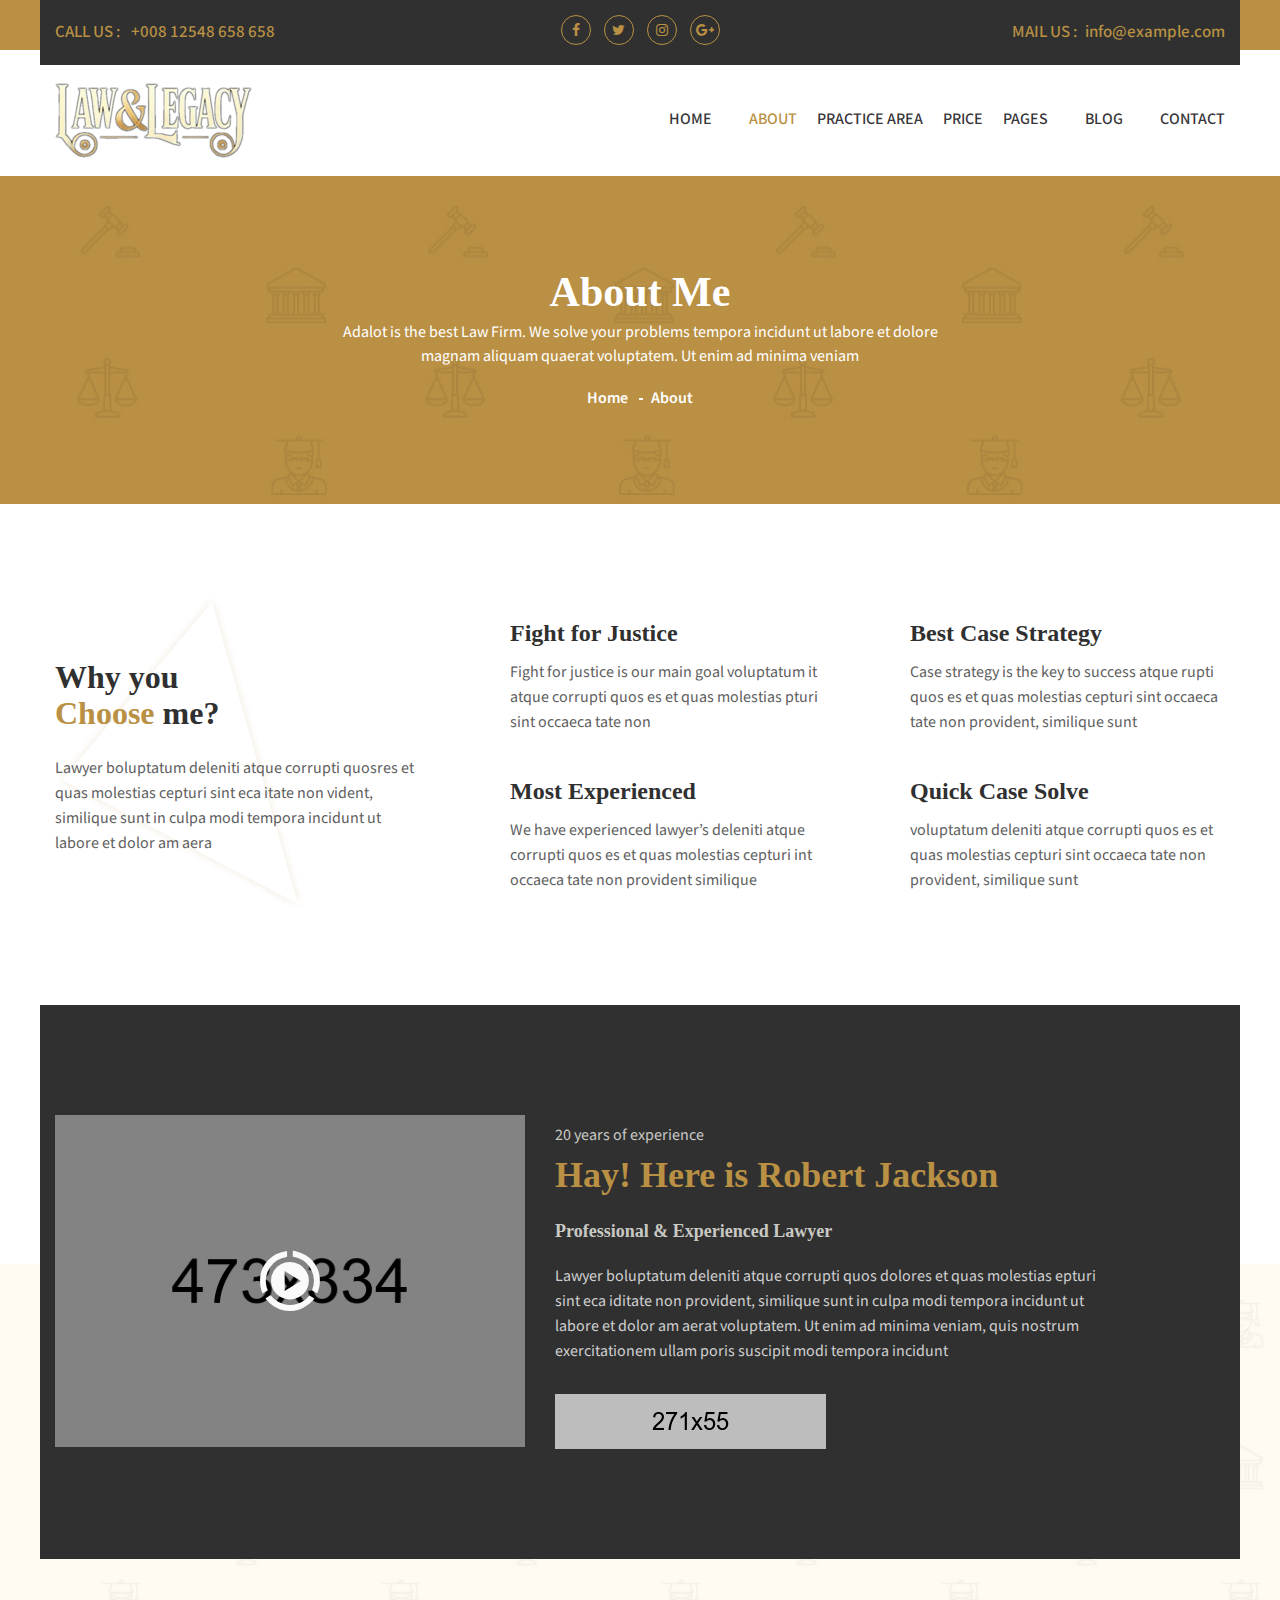
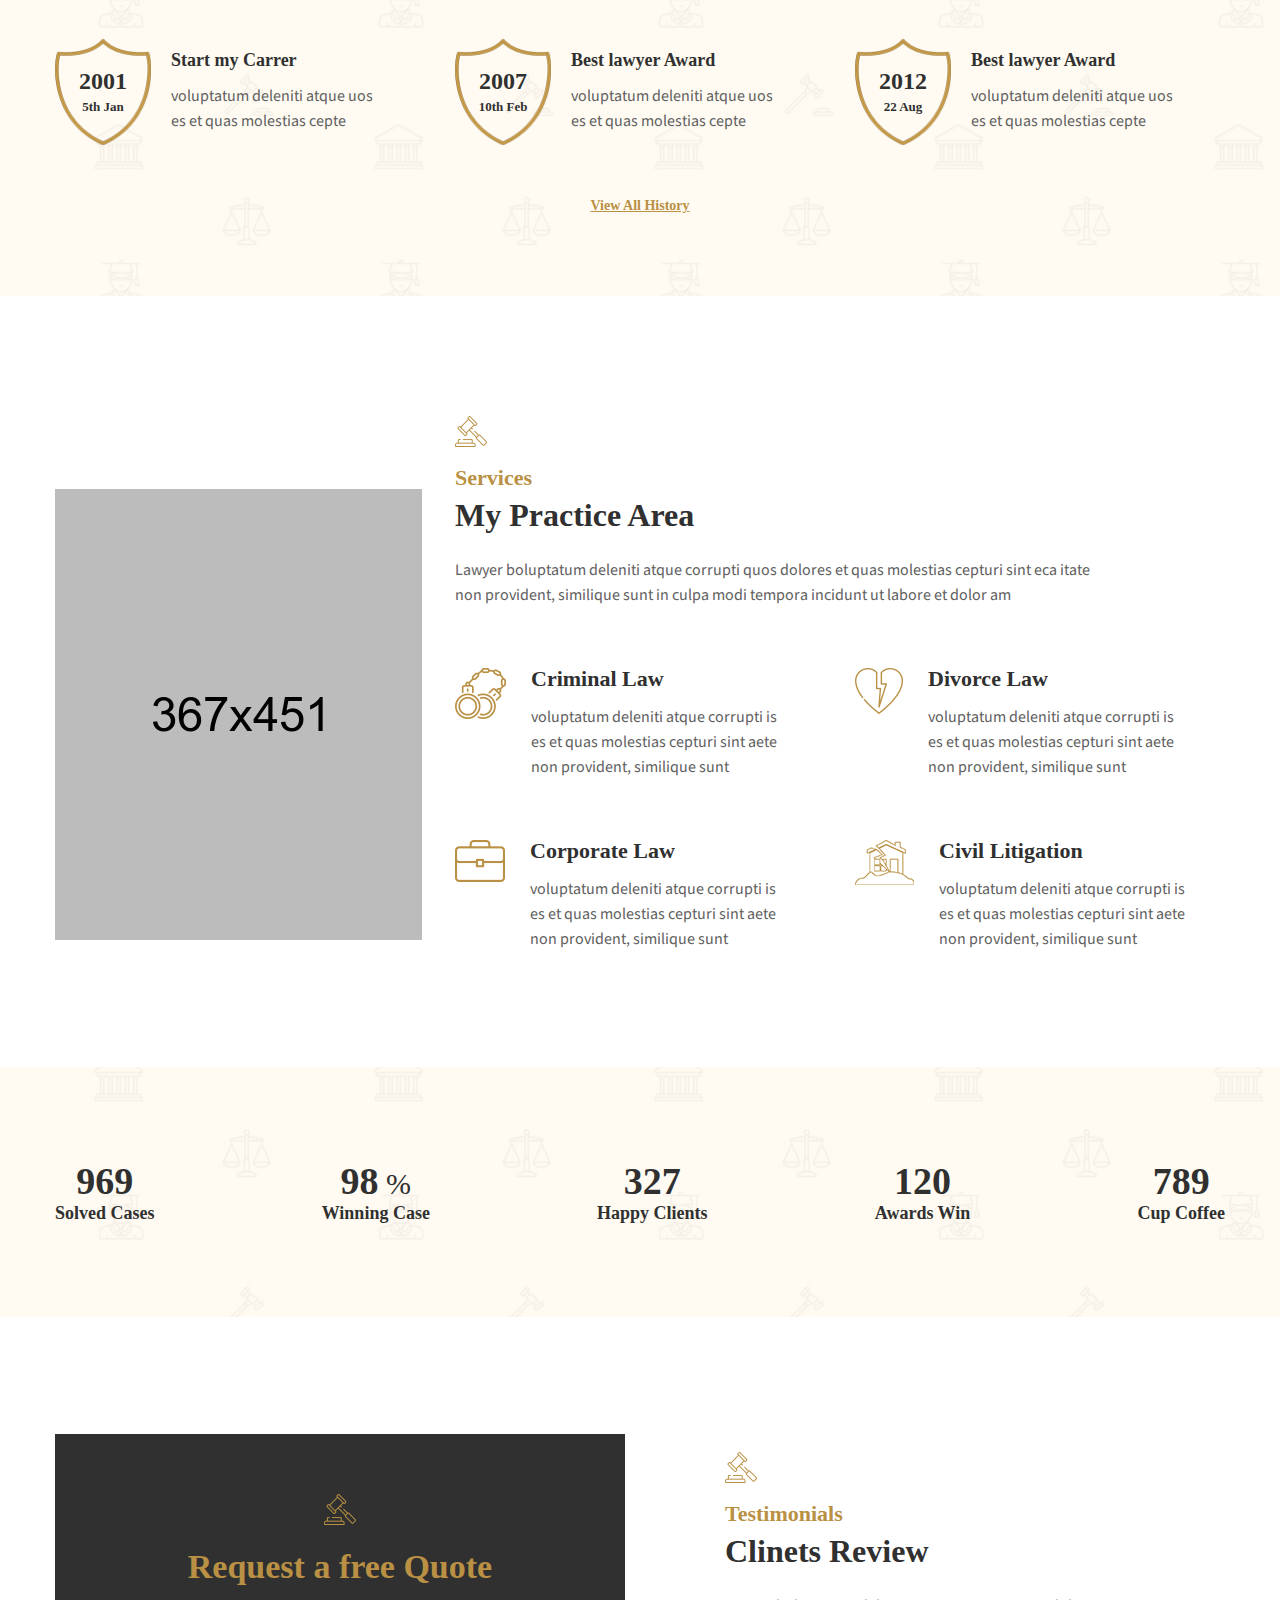
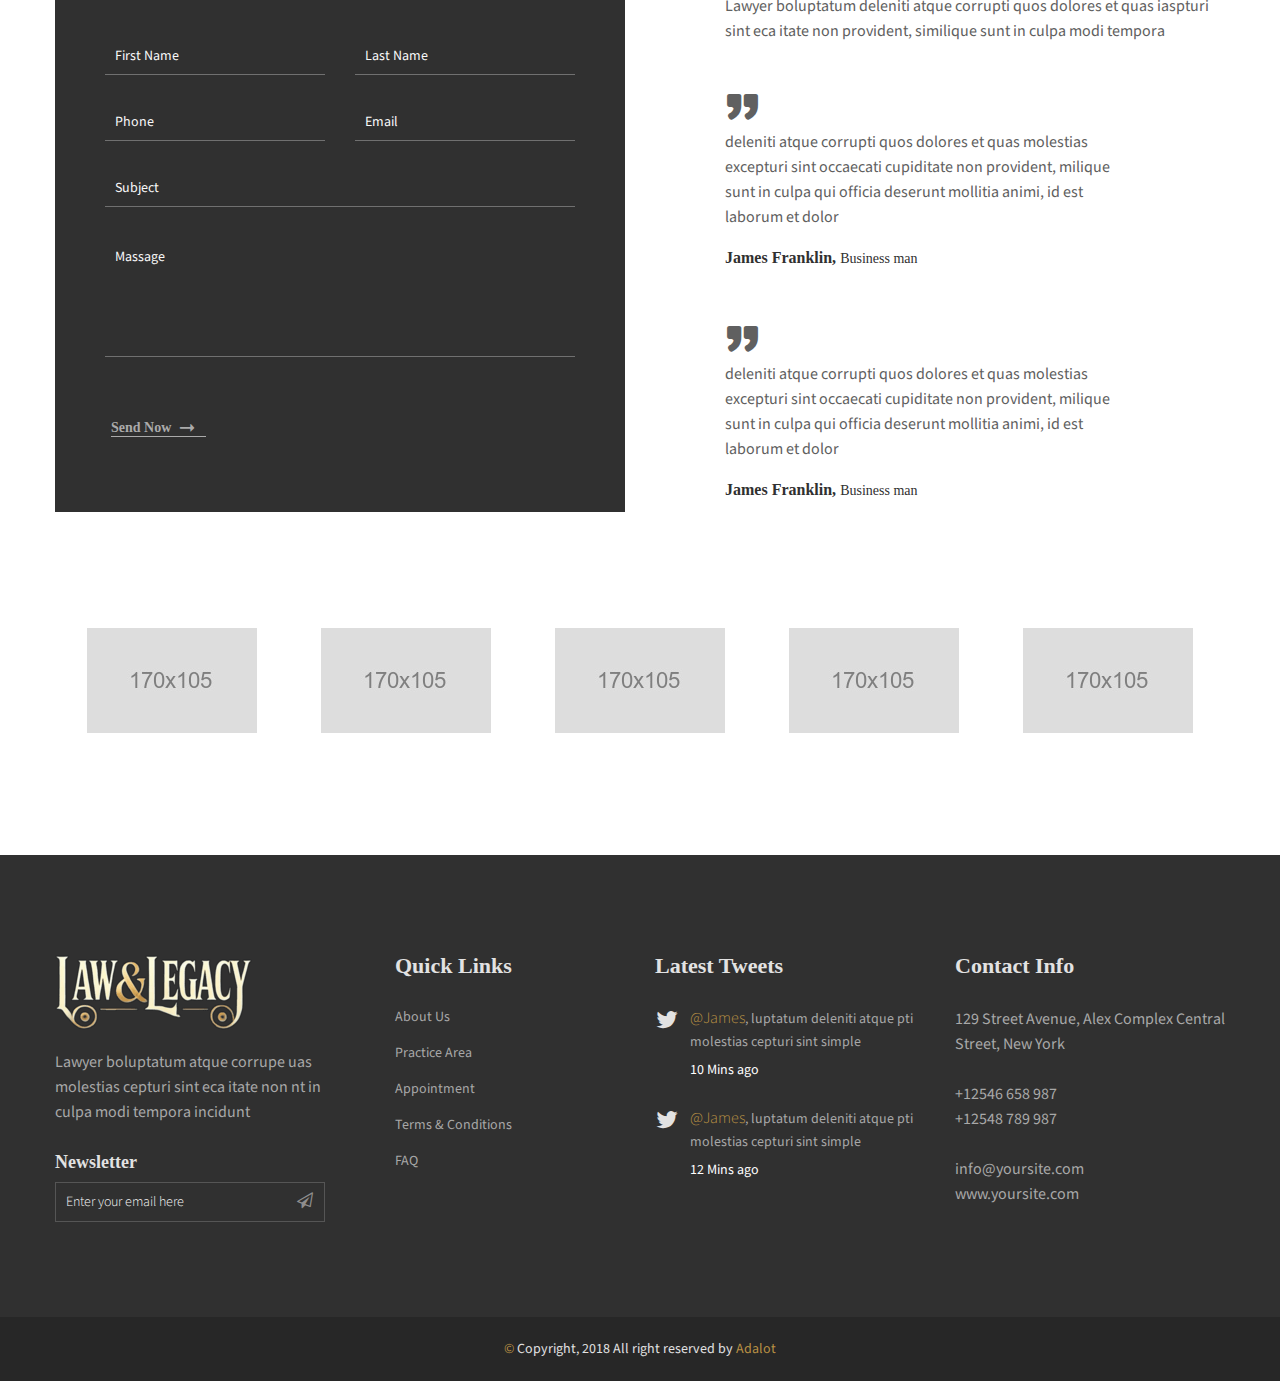
<file: about.html>
<!doctype html>
<html class="no-js" lang="en">
<head>
	<meta charset="utf-8">
	<meta http-equiv="x-ua-compatible" content="ie=edge">
	<title>About || Adalot</title>
	<meta name="description" content="">
	<meta name="viewport" content="width=device-width, initial-scale=1">
	<!-- Place favicon.ico in the root directory -->
	<link rel="shortcut icon" type="image/x-icon" href="img/favicon.ico">
    <!--All Css Here-->
    
	<!-- Droid Font CSS-->
    <link rel="stylesheet" href="css/droid.css">
	<!-- Icofont CSS-->
    <link rel="stylesheet" href="css/icofont.css">
    <!-- Font Awesome CSS-->
    <link rel="stylesheet" href="css/font-awesome.min.css">

	<!-- Animate CSS-->
	<link rel="stylesheet" href="css/animate.css">
	<!-- Owl Carousel CSS-->
	<link rel="stylesheet" href="css/owl.carousel.min.css">
	<!-- Datepicker CSS-->
	<link rel="stylesheet" href="css/jquery.datepicker.css">
	<!-- Calendar CSS-->
	<link rel="stylesheet" href="css/zabuto_calendar.css">
	<!-- Meanmenu CSS-->
	<link rel="stylesheet" href="css/meanmenu.min.css">
	<!-- Venobox CSS-->
	<link rel="stylesheet" href="css/venobox.css">
	<!-- Bootstrap CSS-->
	<link rel="stylesheet" href="css/bootstrap.min.css">
	<!-- Style CSS -->
	<link rel="stylesheet" href="style.css">
	<!-- Responsive CSS -->
	<link rel="stylesheet" href="css/responsive.css">
	<!-- Modernizr Js -->
	<script src="js/vendor/modernizr-2.8.3.min.js"></script>
</head>
<body>
	<!--[if lt IE 8]>
	<p class="browserupgrade">You are using an <strong>outdated</strong> browser. Please <a href="http://browsehappy.com/">upgrade your browser</a> to improve your experience.</p>
	<![endif]-->

	<div class="wrapper">
		<!--Header Area Start-->
		<header>
		    <div class="header-container">
		        <!--Header Top Area Start-->
		        <div class="header-top-area default-bg">
		            <div class="container">
		                <div class="row row-75">
                            <div class="header-top-wrap col-12">
                                <div class="row">
                                    <!--Header Top Left Area Start-->
                                    <div class="col-md-4 col-xl-3">
                                        <div class="header-top-left">
                                            <p>CALL US : <a href="#"> +008 12548 658 658</a></p>
                                        </div>
                                    </div>
                                    <!--Header Top Left Area End-->
                                    <!--Header Top Middle Area Start-->
                                    <div class="col-md-4 col-xl-6">
                                        <div class="header-top-middle text-center">
                                            <ul class="social-link">
                                                <li><a href="#"><i class="fa fa-facebook"></i></a></li>
                                                <li><a href="#"><i class="fa fa-twitter"></i></a></li>
                                                <li><a href="#"><i class="fa fa-instagram"></i></a></li>
                                                <li><a href="#"><i class="fa fa-google-plus"></i></a></li>
                                            </ul>
                                        </div>
                                    </div>
                                    <!--Header Top Middle Area End-->
                                    <!--Header Top Right Area Start-->
                                    <div class="col-md-4 col-xl-3">
                                        <div class="header-top-right">
                                            <p>MAIL US :<a href="#">info@example.com</a></p>
                                        </div>
                                    </div>
                                    <!--Header Top Right Area End-->
                                </div>
                            </div>
		                </div>
		            </div>
		        </div>
		        <!--Header Top Area End-->
		        <!--Header Bottom Area Start-->
		        <div class="header-bottom-area header-sticky">
		            <div class="container">
		                <div class="row align-items-center">
                            <!--Header Logo Start-->
		                    <div class="col-md-3">
		                        <div class="header-logo">
		                            <a href="index.html"><img src="img/logo/logo.png" alt=""></a>
		                        </div>
		                    </div>
		                    <!--Header Logo End-->
		                    <!--Header Menu Start-->
		                    <div class="col-md-9">
		                        <div class="header-menu-area text-right">
		                            <nav>
		                                <ul class="main-menu">
		                                    <li><a href="index.html">HOME</a>
		                                        <!--Dropdown Menu Start-->
		                                        <ul>
		                                            <li><a href="index.html">Home Page 1</a></li>
		                                            <li><a href="index-2.html">Home Page 2</a></li>
		                                        </ul>
		                                        <!--Dropdown Menu End-->
		                                    </li>
		                                    <li class="active"><a href="about.html">ABOUT</a></li>
		                                    <li><a href="service.html">PRACTICE  AREA</a></li>
		                                    <li><a href="pricing-plan.html">PRICE</a></li>
		                                    <li><a href="#">PAGES</a>
		                                        <!--Dropdown Menu Start-->
		                                        <ul>
		                                            <li><a href="appointment.html">Appointment</a></li>
		                                            <li><a href="history.html">History</a></li>
		                                            <li><a href="pricing-plan.html">Pricing Plan</a></li>
		                                            <li><a href="single-service.html">Single Service</a></li>
		                                            <li><a href="testimonials.html">Testimonials</a></li>
		                                        </ul>
		                                        <!--Dropdown Menu End-->
		                                    </li>
		                                    <li><a href="blog.html">BLOG</a>
		                                        <!--Dropdown Menu Start-->
		                                        <ul>
		                                            <li><a href="blog.html">Blog</a></li>
		                                            <li><a href="single-blog.html">Blog details</a></li>
		                                            <li><a href="blog-left-sidebar.html">Blog Left Sidebar</a></li>
		                                            <li><a href="blog-right-sidebar.html">Blog Right Sidebar</a></li>
		                                        </ul>
		                                        <!--Dropdown Menu End-->
		                                    </li>
		                                    <li><a href="contact.html">CONTACT</a></li>
		                                </ul>
		                            </nav>
		                        </div>
		                    </div>
		                    <!--Header Menu End-->
		                </div>
		                <div class="row">
                            <div class="col-12">  
                            <!--Mobile Menu Area Start-->
                            <div class="mobile-menu d-lg-none d-xl-none"></div>
                            <!--Mobile Menu Area End-->
                            </div>
                        </div>
		            </div>
		        </div>
		        <!--Header Bottom Area End-->
		    </div>
		</header>
		<!--Header Area End-->
		<!-- Page Banner Area Start-->
		<div class="page-banner-area bg-img-3 pt-95 pb-90">
		    <div class="container">
		        <div class="row">
		            <div class="page-banner-content col-12 text-center">
                        <h2>About Me</h2>
                        <p>Adalot is the best Law Firm. We solve your problems  tempora incidunt ut labore et dolore magnam aliquam quaerat voluptatem. Ut enim ad minima veniam</p>
		                <ul class="breadcrumb-pagination">
		                    <li><a href="index.html">Home</a></li>
		                    <li>About</li>
		                </ul>
		            </div>
		        </div>
		    </div>
		</div>
		<!-- Page Banner Area End-->
		<!--Feature Area Start-->
		<div class="feature-area pt-95 pb-90">
		    <div class="container">
		        <div class="row  align-items-center">
		            <div class="col-md-4">
                        <!--Section Title Start-->
		                <div class="section-title feature-section-title">
                            <h2>Why you <br> <span>Choose</span> me?</h2>
                            <p>Lawyer boluptatum deleniti atque corrupti quosres et quas molestias cepturi sint  eca itate non vident, similique sunt in culpa modi tempora incidunt ut labore et dolor am aera</p>
		                </div>
		                <!--Section Title End-->
		            </div>
		            <div class="col-md-8">
		                <div class="row">
		                    <div class="col-md-6">
		                        <!--Single Feature Start-->
		                        <div class="single-feature">
                                    <h2>Fight for Justice</h2>
                                    <p>Fight for justice is our main goal voluptatum it atque corrupti quos es et quas molestias pturi sint occaeca  tate non </p>
		                        </div>
		                        <!--Single Feature End-->
		                    </div>
		                    <div class="col-md-6">
		                        <!--Single Feature Start-->
		                        <div class="single-feature">
                                    <h2>Best Case Strategy</h2>
                                    <p>Case strategy is the key to success atque rupti quos es et quas molestias cepturi sint occaeca  tate non provident, similique sunt  </p>
		                        </div>
		                        <!--Single Feature End-->
		                    </div>
		                    <div class="col-md-6">
		                        <!--Single Feature Start-->
		                        <div class="single-feature">
                                    <h2>Most Experienced</h2>
                                    <p>We have experienced lawyer’s  deleniti atque corrupti quos es et quas molestias cepturi int occaeca  tate non provident similique </p>
		                        </div>
		                        <!--Single Feature End-->
		                    </div>
		                    <div class="col-md-6">
		                        <!--Single Feature Start-->
		                        <div class="single-feature">
                                    <h2>Quick Case Solve</h2>
                                    <p>voluptatum deleniti atque corrupti quos es et quas molestias cepturi sint occaeca  tate non provident, similique sunt </p>
		                        </div>
		                        <!--Single Feature End-->
		                    </div>
		                </div>
		            </div>
		        </div>
		    </div>
		</div> 
		<!--Feature Area End-->
		<!--About Area Start-->
		<div class="about-area">
		    <div class="container">
                <div class="row">
                    <div class="about-wrapper black-bg pt-110 pb-110 col-12">
                        <div class="row">
                            <!--About Image Area Start-->
                            <div class="col-md-5">
                                <div class="about-img">
                                    <img src="img/about/about.jpg" alt="">
                                    <a class="venobox" data-vbtype="video" data-gall="gall-video" data-autoplay="true" href="https://www.youtube.com/watch?v=ffIddFseYXE"><i class="icofont icofont-play-alt-3"></i></a>
                                </div>
                            </div>
                            <!--About Image Area End-->
                            <!--About Content Area Start-->
                            <div class="col-md-7">
                                <div class="about-content">
                                    <span>20 years of experience</span>
                                    <h1>Hay! Here is Robert Jackson</h1>
                                    <h5>Professional & Experienced Lawyer</h5>
                                    <p>Lawyer boluptatum deleniti atque corrupti quos dolores et quas molestias  epturi sint  eca iditate non provident, similique sunt in culpa modi tempora incidunt ut labore et dolor am aerat voluptatem. Ut enim ad minima veniam, quis nostrum exercitationem ullam poris suscipit modi tempora incidunt </p>
                                    <div class="author-signeture">
                                        <img src="img/about/signeture.png" alt="">
                                    </div>
                                </div>
                            </div>
                            <!--About Content Area End-->
                        </div>
                    </div>
                </div>
		    </div>
		</div>
		<!--About Area End-->
		<!--Timeline Area Start-->
		<div class="timeline-area bg-img">
		    <div class="container">
		        <div class="row">
		            <div class="col-md-6 col-lg-4">
		                <!--Single Timeline Strat-->
		                <div class="single-timeline mb-50 d-flex align-items-center">
		                    <div class="timeline-frame">
		                        <h3>2001<span>5th Jan</span></h3>
		                    </div>
		                    <div class="timeline-content">
		                        <h4>Start my Carrer</h4>
		                        <p>voluptatum deleniti atque uos es et quas molestias cepte</p>
		                    </div>
		                </div>
		                <!--Single Timeline End-->
		            </div>
		            <div class="col-md-6 col-lg-4">
		                <!--Single Timeline Strat-->
		                <div class="single-timeline mb-50 d-flex align-items-center">
		                    <div class="timeline-frame">
		                        <h3>2007 <span>10th Feb</span></h3>
		                    </div>
		                    <div class="timeline-content">
		                        <h4>Best lawyer Award</h4>
		                        <p>voluptatum deleniti atque uos es et quas molestias cepte</p>
		                    </div>
		                </div>
		                <!--Single Timeline End-->
		            </div>
		            <div class="col-md-6 col-lg-4">
		                <!--Single Timeline Strat-->
		                <div class="single-timeline mb-50 d-flex align-items-center">
		                    <div class="timeline-frame">
		                        <h3>2012<span>22 Aug</span></h3>
		                    </div>
		                    <div class="timeline-content">
		                        <h4>Best lawyer Award</h4>
		                        <p>voluptatum deleniti atque uos es et quas molestias cepte</p>
		                    </div>
		                </div>
		                <!--Single Timeline End-->
		            </div>
		        </div>
		        <div class="row">
		            <div class="col-12">
		                <div class="view-all-history">
		                    <a href="#">View All History</a>
		                </div>
		            </div>
		        </div>
		    </div>
		</div>
		<!--Timeline Area End-->
		<!--Service Area Start-->
		<div class="service-area pt-120 pb-55">
		    <div class="container">
		        <div class="row align-items-center">
		            <div class="col-12 col-lg-4">
		                <div class="service-img">
		                    <img src="img/service/service.jpg" alt="">
		                </div>
		            </div>
		            <div class="col-12 col-lg-8">
		                <div class="row">
		                    <div class="col-12">
		                        <!--Section Title Start-->
		                        <div class="section-title mb-60">
                                   <img src="img/icon/icon1.png" alt="">
                                    <h4>Services</h4>
		                            <h2>My Practice Area</h2>
		                            <p>Lawyer boluptatum deleniti atque corrupti quos dolores et quas molestias cepturi sint  eca itate non provident, similique sunt in culpa modi tempora incidunt ut labore et dolor am </p>
		                        </div>
		                        <!--Section Title End-->
		                    </div>
		                    <div class="col-12">
		                        <div class="row">
                                    <!--Single Service Start-->
		                            <div class="col-md-6">
		                                <div class="single-service mb-60 d-flex flex-nowrap">
		                                    <div class="service-icon">
		                                        <img src="img/icon/icon2.png" alt="">
		                                    </div>
		                                    <div class="service-content">
		                                        <h4><a href="single-service.html">Criminal Law</a></h4>
		                                        <p>voluptatum deleniti atque corrupti is es et quas molestias cepturi sint aete non provident, similique sunt </p>
		                                    </div>
		                                </div>
		                            </div>
		                            <!--Single Service End-->
                                    <!--Single Service Start-->
		                            <div class="col-md-6">
		                                <div class="single-service mb-60 d-flex flex-nowrap">
		                                    <div class="service-icon">
		                                        <img src="img/icon/icon3.png" alt="">
		                                    </div>
		                                    <div class="service-content">
		                                        <h4><a href="single-service.html"> Divorce Law</a></h4>
		                                        <p>voluptatum deleniti atque corrupti is es et quas molestias cepturi sint aete non provident, similique sunt </p>
		                                    </div>
		                                </div>
		                            </div>
		                            <!--Single Service End-->
                                    <!--Single Service Start-->
		                            <div class="col-md-6">
		                                <div class="single-service mb-60 d-flex flex-nowrap">
		                                    <div class="service-icon">
		                                        <img src="img/icon/icon4.png" alt="">
		                                    </div>
		                                    <div class="service-content">
		                                        <h4><a href="single-service.html">Corporate Law</a></h4>
		                                        <p>voluptatum deleniti atque corrupti is es et quas molestias cepturi sint aete non provident, similique sunt </p>
		                                    </div>
		                                </div>
		                            </div>
		                            <!--Single Service End-->
                                    <!--Single Service Start-->
		                            <div class="col-md-6">
		                                <div class="single-service mb-60 d-flex flex-nowrap">
		                                    <div class="service-icon">
		                                        <img src="img/icon/icon5.png" alt="">
		                                    </div>
		                                    <div class="service-content">
		                                        <h4><a href="single-service.html">Civil Litigation</a></h4>
		                                        <p>voluptatum deleniti atque corrupti is es et quas molestias cepturi sint aete non provident, similique sunt </p>
		                                    </div>
		                                </div>
		                            </div>
		                            <!--Single Service End-->
		                        </div>
		                    </div>
		                </div>
		            </div>
		        </div>
		    </div>
		</div>
		<!--Service Area End-->
		<!--Fun Factor Area Start-->
		<div class="fun-factor-area bg-img pt-95 pb-90">
		    <div class="container">
		        <div class="row justify-content-between">
                    <!--Single Funfactor Area Start-->
		            <div class="col fun-factor-wrap">
                        <h2><span class="counter">969</span> </h2>
                        <span>Solved Cases</span>
		            </div>
		            <!--Single Funfactor Area End-->
                    <!--Single Funfactor Area Start-->
		            <div class="col fun-factor-wrap">
                        <h2><span class="counter">98</span> %</h2>
                        <span>Winning Case</span>
		            </div>
		            <!--Single Funfactor Area End-->
                    <!--Single Funfactor Area Start-->
		            <div class="col fun-factor-wrap">
                        <h2><span class="counter">327</span></h2>
                        <span>Happy Clients</span>
		            </div>
		            <!--Single Funfactor Area End-->
                    <!--Single Funfactor Area Start-->
		            <div class="col fun-factor-wrap">
                        <h2><span class="counter">120</span></h2>
                        <span>Awards Win</span>
		            </div>
		            <!--Single Funfactor Area End-->
                    <!--Single Funfactor Area Start-->
		            <div class="col fun-factor-wrap">
                        <h2><span class="counter">789</span></h2>
                        <span>Cup Coffee</span>
		            </div>
		            <!--Single Funfactor Area End-->
		        </div>
		    </div>
		</div>
		<!--Fun Factor Area End-->
		<!--Testimonial And Quote Area Start-->
		<div class="testimonial-and-quote-area pt-100">
		    <div class="container">
		        <div class="row align-items-center">
		            <div class="col-md-6">
		                <div class="request-quate-area">
		                    <div class="request-quate-title mb-55 text-center">
                                <img src="img/icon/icon1.png" alt="">
		                        <h2>Request a free Quote</h2>
		                    </div>
		                    <div class="request-quate-form">
		                        <form action="#">
		                            <div class="row">
		                                <div class="col-md-12 col-lg-6">
		                                    <div class="request-quate-form-style mb-30">
		                                        <input name="first-name" placeholder="First Name" type="text">
		                                    </div>
		                                </div>
		                                <div class="col-md-12 col-lg-6">
		                                    <div class="request-quate-form-style mb-30">
		                                        <input name="last-name" placeholder="Last Name" type="text">
		                                    </div>
		                                </div>
		                                <div class="col-md-12 col-lg-6">
		                                    <div class="request-quate-form-style mb-30">
		                                        <input name="phone" placeholder="Phone" type="text">
		                                    </div>
		                                </div>
		                                <div class="col-md-12 col-lg-6">
		                                    <div class="request-quate-form-style mb-30">
		                                        <input name="email" placeholder="Email" type="email">
		                                    </div>
		                                </div>
		                                <div class="col-md-12 col-lg-12">
		                                    <div class="request-quate-form-style mb-30">
		                                        <input name="subject" placeholder="Subject" type="text">
		                                    </div>
		                                </div>
		                                <div class="col-md-12 col-lg-12">
		                                    <div class="request-quate-form-style">
		                                        <textarea name="message" placeholder="Massage"></textarea>
		                                        <button type="submit" class="default-btn">Send Now <i class="icofont icofont-long-arrow-right"></i></button>
		                                    </div>
		                                </div>
		                            </div>
		                        </form>
		                    </div>
		                </div>
		            </div>
		            <div class="col-md-6">
		                <div class="testimonial-area">
		                    <div class="row">
		                        <div class="col-12">
		                            <!--Section Title Start-->
                                    <div class="section-title mb-40">
                                       <img src="img/icon/icon1.png" alt="">
                                        <h4>Testimonials</h4>
                                        <h2>Clinets Review</h2>
                                        <p>Lawyer boluptatum deleniti atque corrupti quos dolores et quas iaspturi sint  eca itate non provident, similique sunt in culpa modi tempora </p>
                                    </div>
                                    <!--Section Title End--> 
		                        </div>
		                    </div>
		                    <div class="row">
		                        <div class="col-12">
                                    <!--Single Testimonial Start-->
		                            <div class="single-testimonial mb-50">
		                                <div class="testimonial-content">
                                            <i class="icofont icofont-quote-right"></i>
		                                    <p>deleniti atque corrupti quos dolores et quas molestias excepturi sint occaecati cupiditate non provident, milique sunt in culpa qui officia deserunt mollitia animi, id est laborum et dolor</p>
		                                </div>
		                                <div class="testimonial-author">
		                                    <h5>James Franklin, <span>Business man</span></h5>
		                                </div>
		                            </div>
		                            <!--Single Testimonial End-->
                                    <!--Single Testimonial Start-->
		                            <div class="single-testimonial">
		                                <div class="testimonial-content">
                                            <i class="icofont icofont-quote-right"></i>
		                                    <p>deleniti atque corrupti quos dolores et quas molestias excepturi sint occaecati cupiditate non provident, milique sunt in culpa qui officia deserunt mollitia animi, id est laborum et dolor</p>
		                                </div>
		                                <div class="testimonial-author">
		                                    <h5>James Franklin, <span>Business man</span></h5>
		                                </div>
		                            </div>
		                            <!--Single Testimonial End-->
		                        </div>
		                    </div>
		                </div>
		            </div>
		        </div>
		    </div>
		</div>
		<!--Testimonial And Quote Area End-->
		<!--Brand Area Start-->
		<div class="brand-area pt-100 pb-115">
		    <div class="container">
		        <div class="row">
		            <div class="col-12">
		                <div class="brand-active owl-carousel">
		                    <!--Single Brand Start-->
		                    <div class="single-brand">
		                      <a href="#"><img src="img/brand/brand1.jpg" alt=""></a>
		                    </div>
		                    <!--Single Brand End-->
		                    <!--Single Brand Start-->
		                    <div class="single-brand">
		                      <a href="#"><img src="img/brand/brand2.jpg" alt=""></a>
		                    </div>
		                    <!--Single Brand End-->
		                    <!--Single Brand Start-->
		                    <div class="single-brand">
		                      <a href="#"><img src="img/brand/brand3.jpg" alt=""></a>
		                    </div>
		                    <!--Single Brand End-->
		                    <!--Single Brand Start-->
		                    <div class="single-brand">
		                      <a href="#"><img src="img/brand/brand4.jpg" alt=""></a>
		                    </div>
		                    <!--Single Brand End-->
		                    <!--Single Brand Start-->
		                    <div class="single-brand">
		                      <a href="#"><img src="img/brand/brand5.jpg" alt=""></a>
		                    </div>
		                    <!--Single Brand End-->
		                </div>
		            </div>
		        </div>
		    </div>
		</div>
		<!--Brand Area End-->
		<!--Footer Area Start-->
		<footer>
		    <div class="footer-container">
		        <!--Footer Top Area Start-->
		        <div class="footer-top-area black-bg pt-100 pb-65">
		            <div class="container">
		                <div class="row">
		                    <div class="col-md-6 col-lg-3">
                                <!--Single Footer Widget Start-->
		                        <div class="single-footer-widget mb-30">
                                    <a class="footer-logo" href="index.html"><img src="img/logo/logo-footer.png" alt=""></a>
		                            <p>Lawyer boluptatum atque corrupe uas molestias cepturi sint  eca itate non nt in culpa modi tempora incidunt</p>
		                            <h4 class="newslatter-title">Newsletter</h4>
		                            <form action="http://devitems.us11.list-manage.com/subscribe/post?u=6bbb9b6f5827bd842d9640c82&amp;id=05d85f18ef" method="post" id="mc-embedded-subscribe-form" name="mc-embedded-subscribe-form" class="footer-subscribe-form validate" target="_blank" novalidate>
                                       <div id="mc_embed_signup_scroll">
                                          <div id="mc-form" class="mc-form subscribe-form" >
                                            <input id="mc-email" type="email" autocomplete="off" placeholder="Enter your email here" />
                                            <button id="mc-submit"><i class="fa fa-paper-plane-o"></i></button>
                                          </div>
                                       </div>
                                   </form>
		                        </div>
		                        <!--Single Footer Widget End-->
		                    </div>
		                    <!--Single Footer Widget Start-->
		                    <div class="col-md-6 col-lg-3 footer-menu">
		                        <div class="single-footer-widget mb-30">
		                            <h3 class="footer-title">Quick Links</h3>
		                            <ul>
		                                <li><a href="about.html">About us</a></li>
		                                <li><a href="service.html">Practice Area</a></li>
		                                <li><a href="appointment.html">Appointment</a></li>
		                                <li><a href="#">Terms & Conditions</a></li>
		                                <li><a href="#">FAQ</a></li>
		                            </ul>
		                        </div>
		                    </div>
		                    <!--Single Footer Widget End-->
		                    <!--Single Footer Widget Start-->
		                    <div class="col-md-6 col-lg-3">
		                        <div class="single-footer-widget mb-30">
		                            <h3 class="footer-title">Latest Tweets</h3>
		                            <ul class="footer-tweet">
		                                <li>
		                                    <p><a href="#">@James</a>, luptatum deleniti atque pti  molestias cepturi sint simple </p>
		                                    <span class="time"><a href="#">10 Mins ago</a></span>
		                                </li>
		                                <li>
		                                    <p><a href="#">@James</a>, luptatum deleniti atque pti  molestias cepturi sint simple </p>
		                                    <span class="time"><a href="#">12 Mins ago</a></span>
		                                </li>
		                            </ul>
		                        </div>
		                    </div>
		                    <!--Single Footer Widget End-->
		                    <!--Single Footer Widget Start-->
		                    <div class="col-md-6 col-lg-3">
		                        <div class="single-footer-widget mb-30">
		                            <h3 class="footer-title">Contact Info</h3>
		                            <p>129 Street Avenue, Alex Complex Central Street, New York</p>
		                            <p class="contact-info">
		                                <a href="#">+12546 658 987</a>
		                                <a href="#">+12548 789 987</a>
		                            </p>
		                            <p class="contact-info">
		                                <a href="#">info@yoursite.com</a>
		                                <a href="#">www.yoursite.com</a>
		                            </p>
		                        </div>
		                    </div>
		                    <!--Single Footer Widget End-->
		                </div>
		            </div>
		        </div>
		        <!--Footer Top Area End-->
		        <!--Footer Bottom Area Start-->
		        <div class="footer-bottom-area pt-20 pb-20">
		            <div class="container text-center">
		               <p><span>&copy;</span> Copyright, 2018 All right reserved by <a href="#">Adalot</a></p>
		            </div>
		        </div>
		        <!--Footer Bottom Area End-->
		    </div>
		</footer>
		<!--Footer Area End-->
	</div>





    <!--All Js Here-->
    
	<!--Jquery 1.12.4-->
	<script src="js/vendor/jquery-1.12.4.min.js"></script>
	<!--Waypoints-->
	<script src="js/waypoints.min.js"></script>
	<!--Counterup-->
	<script src="js/jquery.counterup.min.js"></script>
	<!--Carousel-->
	<script src="js/owl.carousel.min.js"></script>
	<!--Meanmenu-->
	<script src="js/jquery.meanmenu.min.js"></script>
	<!--Instafeed-->
	<script src="js/instafeed.min.js"></script>
	<!--Datepicker-->
	<script src="js/jquery.datepicker.min.js"></script>
	<!--Calendar-->
	<script src="js/zabuto-calendar.min.js"></script>
	<!--ScrollUp-->
	<script src="js/jquery.scrollUp.min.js"></script>
	<!--Wow-->
	<script src="js/wow.min.js"></script>
	<!--Venobox-->
	<script src="js/venobox.min.js"></script>
	<!--Popper-->
	<script src="js/popper.min.js"></script>
	<!--Bootstrap-->
	<script src="js/bootstrap.min.js"></script>
	<!--Plugins-->
	<script src="js/plugins.js"></script>
	<!--Main Js-->
	<script src="js/main.js"></script>
</body>
</html>
</file>
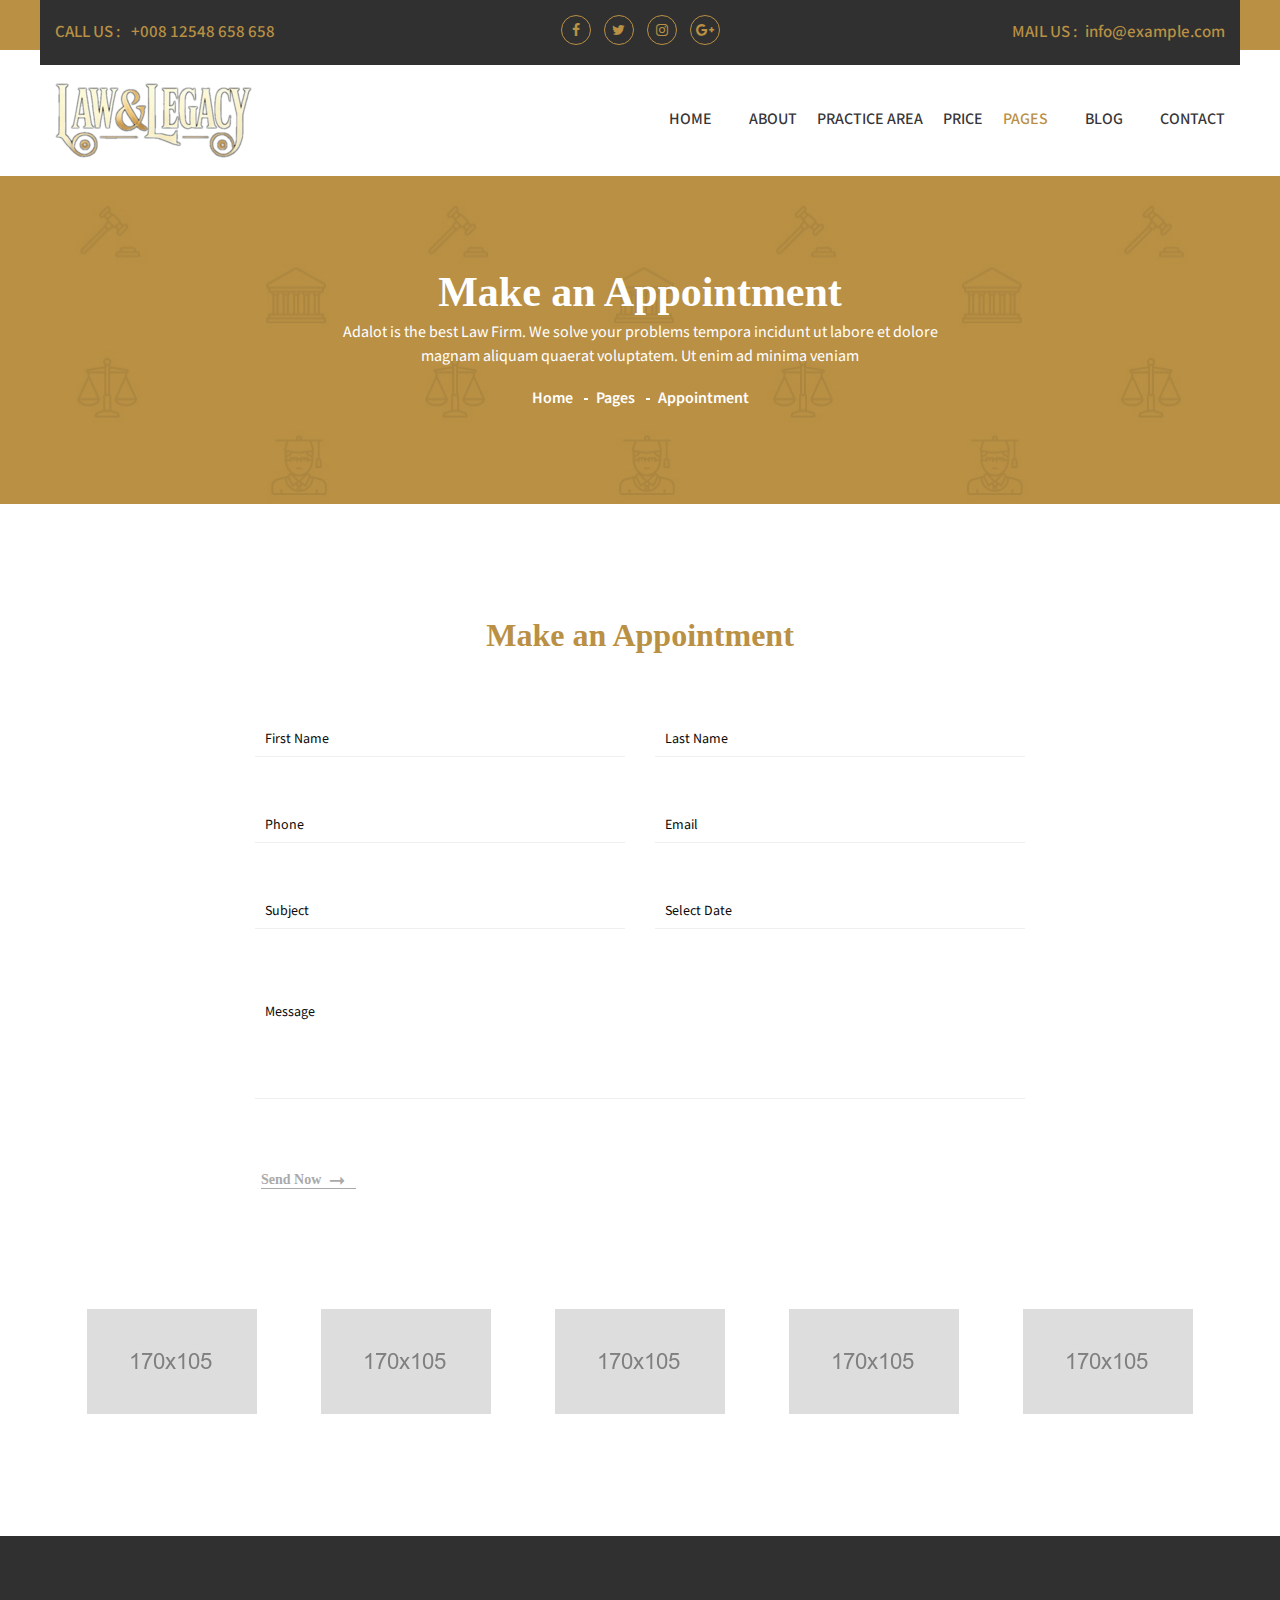
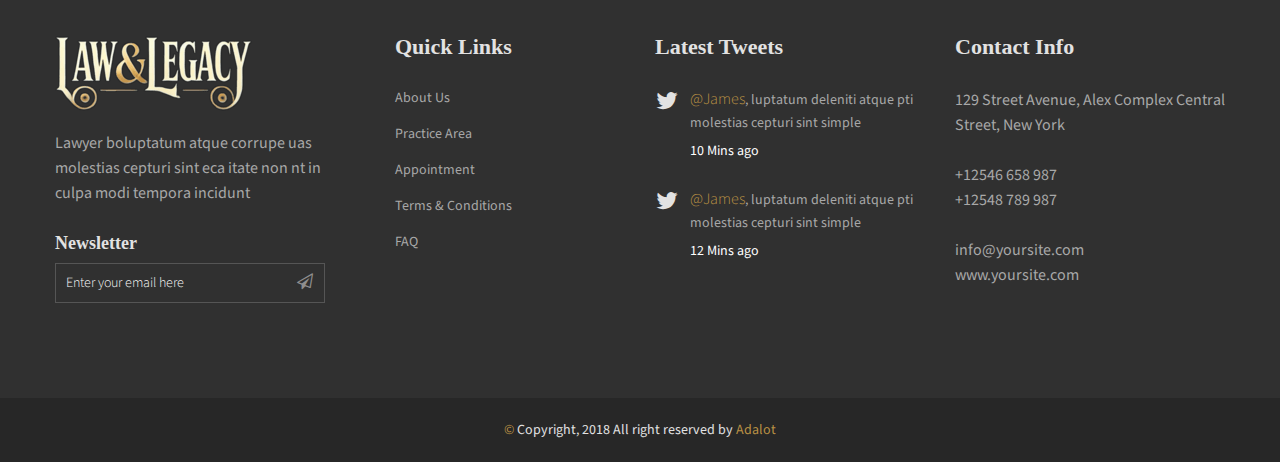
<file: appointment.html>
<!doctype html>
<html class="no-js" lang="en">
<head>
	<meta charset="utf-8">
	<meta http-equiv="x-ua-compatible" content="ie=edge">
	<title>Appointment || Adalot</title>
	<meta name="description" content="">
	<meta name="viewport" content="width=device-width, initial-scale=1">
	<!-- Place favicon.ico in the root directory -->
	<link rel="shortcut icon" type="image/x-icon" href="img/favicon.ico">
    <!--All Css Here-->
    
	<!-- Droid Font CSS-->
    <link rel="stylesheet" href="css/droid.css">
	<!-- Icofont CSS-->
    <link rel="stylesheet" href="css/icofont.css">
    <!-- Font Awesome CSS-->
    <link rel="stylesheet" href="css/font-awesome.min.css">

	<!-- Animate CSS-->
	<link rel="stylesheet" href="css/animate.css">
	<!-- Owl Carousel CSS-->
	<link rel="stylesheet" href="css/owl.carousel.min.css">
	<!-- Datepicker CSS-->
	<link rel="stylesheet" href="css/jquery.datepicker.css">
	<!-- Calendar CSS-->
	<link rel="stylesheet" href="css/zabuto_calendar.css">
	<!-- Meanmenu CSS-->
	<link rel="stylesheet" href="css/meanmenu.min.css">
	<!-- Venobox CSS-->
	<link rel="stylesheet" href="css/venobox.css">
	<!-- Bootstrap CSS-->
	<link rel="stylesheet" href="css/bootstrap.min.css">
	<!-- Style CSS -->
	<link rel="stylesheet" href="style.css">
	<!-- Responsive CSS -->
	<link rel="stylesheet" href="css/responsive.css">
	<!-- Modernizr Js -->
	<script src="js/vendor/modernizr-2.8.3.min.js"></script>
</head>
<body>
	<!--[if lt IE 8]>
	<p class="browserupgrade">You are using an <strong>outdated</strong> browser. Please <a href="http://browsehappy.com/">upgrade your browser</a> to improve your experience.</p>
	<![endif]-->

	<div class="wrapper">
		<!--Header Area Start-->
		<header>
		    <div class="header-container">
		        <!--Header Top Area Start-->
		        <div class="header-top-area default-bg">
		            <div class="container">
		                <div class="row row-75">
                            <div class="header-top-wrap col-12">
                                <div class="row">
                                    <!--Header Top Left Area Start-->
                                    <div class="col-md-4 col-xl-3">
                                        <div class="header-top-left">
                                            <p>CALL US : <a href="#"> +008 12548 658 658</a></p>
                                        </div>
                                    </div>
                                    <!--Header Top Left Area End-->
                                    <!--Header Top Middle Area Start-->
                                    <div class="col-md-4 col-xl-6">
                                        <div class="header-top-middle text-center">
                                            <ul class="social-link">
                                                <li><a href="#"><i class="fa fa-facebook"></i></a></li>
                                                <li><a href="#"><i class="fa fa-twitter"></i></a></li>
                                                <li><a href="#"><i class="fa fa-instagram"></i></a></li>
                                                <li><a href="#"><i class="fa fa-google-plus"></i></a></li>
                                            </ul>
                                        </div>
                                    </div>
                                    <!--Header Top Middle Area End-->
                                    <!--Header Top Right Area Start-->
                                    <div class="col-md-4 col-xl-3">
                                        <div class="header-top-right">
                                            <p>MAIL US :<a href="#">info@example.com</a></p>
                                        </div>
                                    </div>
                                    <!--Header Top Right Area End-->
                                </div>
                            </div>
		                </div>
		            </div>
		        </div>
		        <!--Header Top Area End-->
		        <!--Header Bottom Area Start-->
		        <div class="header-bottom-area header-sticky">
		            <div class="container">
		                <div class="row align-items-center">
                            <!--Header Logo Start-->
		                    <div class="col-md-3">
		                        <div class="header-logo">
		                            <a href="index.html"><img src="img/logo/logo.png" alt=""></a>
		                        </div>
		                    </div>
		                    <!--Header Logo End-->
		                    <!--Header Menu Start-->
		                    <div class="col-md-9">
		                        <div class="header-menu-area text-right">
		                            <nav>
		                                <ul class="main-menu">
		                                    <li><a href="index.html">HOME</a>
		                                        <!--Dropdown Menu Start-->
		                                        <ul>
		                                            <li><a href="index.html">Home Page 1</a></li>
		                                            <li><a href="index-2.html">Home Page 2</a></li>
		                                        </ul>
		                                        <!--Dropdown Menu End-->
		                                    </li>
		                                    <li><a href="about.html">ABOUT</a></li>
		                                    <li><a href="service.html">PRACTICE  AREA</a></li>
		                                    <li><a href="pricing-plan.html">PRICE</a></li>
		                                    <li class="active"><a href="#">PAGES</a>
		                                        <!--Dropdown Menu Start-->
		                                        <ul>
		                                            <li><a href="appointment.html">Appointment</a></li>
		                                            <li><a href="history.html">History</a></li>
		                                            <li><a href="pricing-plan.html">Pricing Plan</a></li>
		                                            <li><a href="single-service.html">Single Service</a></li>
		                                            <li><a href="testimonials.html">Testimonials</a></li>
		                                        </ul>
		                                        <!--Dropdown Menu End-->
		                                    </li>
		                                    <li><a href="blog.html">BLOG</a>
		                                        <!--Dropdown Menu Start-->
		                                        <ul>
		                                            <li><a href="blog.html">Blog</a></li>
		                                            <li><a href="single-blog.html">Blog details</a></li>
		                                            <li><a href="blog-left-sidebar.html">Blog Left Sidebar</a></li>
		                                            <li><a href="blog-right-sidebar.html">Blog Right Sidebar</a></li>
		                                        </ul>
		                                        <!--Dropdown Menu End-->
		                                    </li>
		                                    <li><a href="contact.html">CONTACT</a></li>
		                                </ul>
		                            </nav>
		                        </div>
		                    </div>
		                    <!--Header Menu End-->
		                </div>
		                <div class="row">
                            <div class="col-12">  
                            <!--Mobile Menu Area Start-->
                            <div class="mobile-menu d-lg-none d-xl-none"></div>
                            <!--Mobile Menu Area End-->
                            </div>
                        </div>
		            </div>
		        </div>
		        <!--Header Bottom Area End-->
		    </div>
		</header>
		<!--Header Area End-->
		<!-- Page Banner Area Start-->
		<div class="page-banner-area bg-img-3 pt-95 pb-90">
		    <div class="container">
		        <div class="row">
		            <div class="page-banner-content col-12 text-center">
                        <h2>Make an Appointment</h2>
                        <p>Adalot is the best Law Firm. We solve your problems  tempora incidunt ut labore et dolore magnam aliquam quaerat voluptatem. Ut enim ad minima veniam</p>
		                <ul class="breadcrumb-pagination">
		                    <li><a href="index.html">Home</a></li>
		                    <li>Pages</li>
		                    <li>Appointment</li>
		                </ul>
		            </div>
		        </div>
		    </div>
		</div>
		<!-- Page Banner Area End-->
		<!-- Make An Appointment Area Start-->
		<div class="make-an-appoinment-area pt-115">
		    <div class="container">
		        <div class="row">
		            <div class="col-xl-8 offset-xl-2 col-lg-10 offset-lg-1 col-12 offset-0">
		                <div class="page-appointment">
		                    <div class="page-appointment-title">
		                        <h2>Make an Appointment</h2>
		                    </div>
		                    <div class="page-appointment-box">
		                        <form id="contact-form" action="appointment.php" method="post">
		                            <div class="row">
		                                <div class="col-md-6">
		                                    <div class="single-input">
		                                        <input name="user-first-name" id="user-first-name" placeholder="First Name" type="text">
		                                    </div>
		                                </div>
		                                <div class="col-md-6">
		                                    <div class="single-input">
		                                        <input name="user-last-name" id="user-last-name" placeholder="Last Name" type="text">
		                                    </div>
		                                </div>
		                                <div class="col-md-6">
		                                    <div class="single-input">
		                                        <input name="user-phone" id="user-phone" placeholder="Phone" type="text">
		                                    </div>
		                                </div>
		                                <div class="col-md-6">
		                                    <div class="single-input">
		                                        <input name="user-email" id="user-email" placeholder="Email" type="email">
		                                    </div>
		                                </div>
		                                <div class="col-md-6">
		                                    <div class="single-input">
		                                        <input name="user-subject" id="user-subject" placeholder="Subject" type="text">
		                                    </div>
		                                </div>
		                                <div class="col-md-6">
		                                    <div class="single-input">
		                                        <input name="user-select-date" id="user-select-date" data-select="datepicker" placeholder="Select Date" type="text">
		                                    </div>
		                                </div>
		                                <div class="col-md-12">
		                                    <div class="single-input">
		                                        <textarea name="user-message" cols="30" rows="5" placeholder="Message"></textarea>
		                                    </div>
		                                </div>
		                                <div class="col-md-12">
		                                    <div class="single-input button">
		                                        <button type="submit" class="default-btn">Send Now <i class="icofont icofont-long-arrow-right"></i></button>
		                                    </div>
		                                </div>
		                            </div>
		                        </form>
		                        <p class="form-messege"></p>
		                    </div>
		                </div>
		            </div>
		        </div>
		    </div>
		</div>
		<!-- Make An Appointment Area End-->
		<!--Brand Area Start-->
		<div class="brand-area pt-90 pb-115">
		    <div class="container">
		        <div class="row">
		            <div class="col-12">
		                <div class="brand-active owl-carousel">
		                    <!--Single Brand Start-->
		                    <div class="single-brand">
		                      <a href="#"><img src="img/brand/brand1.jpg" alt=""></a>
		                    </div>
		                    <!--Single Brand End-->
		                    <!--Single Brand Start-->
		                    <div class="single-brand">
		                      <a href="#"><img src="img/brand/brand2.jpg" alt=""></a>
		                    </div>
		                    <!--Single Brand End-->
		                    <!--Single Brand Start-->
		                    <div class="single-brand">
		                      <a href="#"><img src="img/brand/brand3.jpg" alt=""></a>
		                    </div>
		                    <!--Single Brand End-->
		                    <!--Single Brand Start-->
		                    <div class="single-brand">
		                      <a href="#"><img src="img/brand/brand4.jpg" alt=""></a>
		                    </div>
		                    <!--Single Brand End-->
		                    <!--Single Brand Start-->
		                    <div class="single-brand">
		                      <a href="#"><img src="img/brand/brand5.jpg" alt=""></a>
		                    </div>
		                    <!--Single Brand End-->
		                </div>
		            </div>
		        </div>
		    </div>
		</div>
		<!--Brand Area End-->
		<!--Footer Area Start-->
		<footer>
		    <div class="footer-container">
		        <!--Footer Top Area Start-->
		        <div class="footer-top-area black-bg pt-100 pb-65">
		            <div class="container">
		                <div class="row">
		                    <div class="col-md-6 col-lg-3">
                                <!--Single Footer Widget Start-->
		                        <div class="single-footer-widget mb-30">
                                    <a class="footer-logo" href="index.html"><img src="img/logo/logo-footer.png" alt=""></a>
		                            <p>Lawyer boluptatum atque corrupe uas molestias cepturi sint  eca itate non nt in culpa modi tempora incidunt</p>
		                            <h4 class="newslatter-title">Newsletter</h4>
		                            <form action="http://devitems.us11.list-manage.com/subscribe/post?u=6bbb9b6f5827bd842d9640c82&amp;id=05d85f18ef" method="post" id="mc-embedded-subscribe-form" name="mc-embedded-subscribe-form" class="footer-subscribe-form validate" target="_blank" novalidate>
                                       <div id="mc_embed_signup_scroll">
                                          <div id="mc-form" class="mc-form subscribe-form" >
                                            <input id="mc-email" type="email" autocomplete="off" placeholder="Enter your email here" />
                                            <button id="mc-submit"><i class="fa fa-paper-plane-o"></i></button>
                                          </div>
                                       </div>
                                   </form>
		                        </div>
		                        <!--Single Footer Widget End-->
		                    </div>
		                    <!--Single Footer Widget Start-->
		                    <div class="col-md-6 col-lg-3 footer-menu">
		                        <div class="single-footer-widget mb-30">
		                            <h3 class="footer-title">Quick Links</h3>
		                            <ul>
		                                <li><a href="about.html">About us</a></li>
		                                <li><a href="service.html">Practice Area</a></li>
		                                <li><a href="appointment.html">Appointment</a></li>
		                                <li><a href="#">Terms & Conditions</a></li>
		                                <li><a href="#">FAQ</a></li>
		                            </ul>
		                        </div>
		                    </div>
		                    <!--Single Footer Widget End-->
		                    <!--Single Footer Widget Start-->
		                    <div class="col-md-6 col-lg-3">
		                        <div class="single-footer-widget mb-30">
		                            <h3 class="footer-title">Latest Tweets</h3>
		                            <ul class="footer-tweet">
		                                <li>
		                                    <p><a href="#">@James</a>, luptatum deleniti atque pti  molestias cepturi sint simple </p>
		                                    <span class="time"><a href="#">10 Mins ago</a></span>
		                                </li>
		                                <li>
		                                    <p><a href="#">@James</a>, luptatum deleniti atque pti  molestias cepturi sint simple </p>
		                                    <span class="time"><a href="#">12 Mins ago</a></span>
		                                </li>
		                            </ul>
		                        </div>
		                    </div>
		                    <!--Single Footer Widget End-->
		                    <!--Single Footer Widget Start-->
		                    <div class="col-md-6 col-lg-3">
		                        <div class="single-footer-widget mb-30">
		                            <h3 class="footer-title">Contact Info</h3>
		                            <p>129 Street Avenue, Alex Complex Central Street, New York</p>
		                            <p class="contact-info">
		                                <a href="#">+12546 658 987</a>
		                                <a href="#">+12548 789 987</a>
		                            </p>
		                            <p class="contact-info">
		                                <a href="#">info@yoursite.com</a>
		                                <a href="#">www.yoursite.com</a>
		                            </p>
		                        </div>
		                    </div>
		                    <!--Single Footer Widget End-->
		                </div>
		            </div>
		        </div>
		        <!--Footer Top Area End-->
		        <!--Footer Bottom Area Start-->
		        <div class="footer-bottom-area pt-20 pb-20">
		            <div class="container text-center">
		               <p><span>&copy;</span> Copyright, 2018 All right reserved by <a href="#">Adalot</a></p>
		            </div>
		        </div>
		        <!--Footer Bottom Area End-->
		    </div>
		</footer>
		<!--Footer Area End-->
	</div>





    <!--All Js Here-->
    
	<!--Jquery 1.12.4-->
	<script src="js/vendor/jquery-1.12.4.min.js"></script>
	<!--Waypoints-->
	<script src="js/waypoints.min.js"></script>
	<!--Counterup-->
	<script src="js/jquery.counterup.min.js"></script>
	<!--Carousel-->
	<script src="js/owl.carousel.min.js"></script>
	<!--Meanmenu-->
	<script src="js/jquery.meanmenu.min.js"></script>
	<!--Instafeed-->
	<script src="js/instafeed.min.js"></script>
	<!--Datepicker-->
	<script src="js/jquery.datepicker.min.js"></script>
	<!--Calendar-->
	<script src="js/zabuto-calendar.min.js"></script>
	<!--ScrollUp-->
	<script src="js/jquery.scrollUp.min.js"></script>
	<!--Wow-->
	<script src="js/wow.min.js"></script>
	<!--Venobox-->
	<script src="js/venobox.min.js"></script>
	<!--Popper-->
	<script src="js/popper.min.js"></script>
	<!--Bootstrap-->
	<script src="js/bootstrap.min.js"></script>
	<!--Plugins-->
	<script src="js/plugins.js"></script>
	<!--Main Js-->
	<script src="js/main.js"></script>
</body>
</html>
</file>
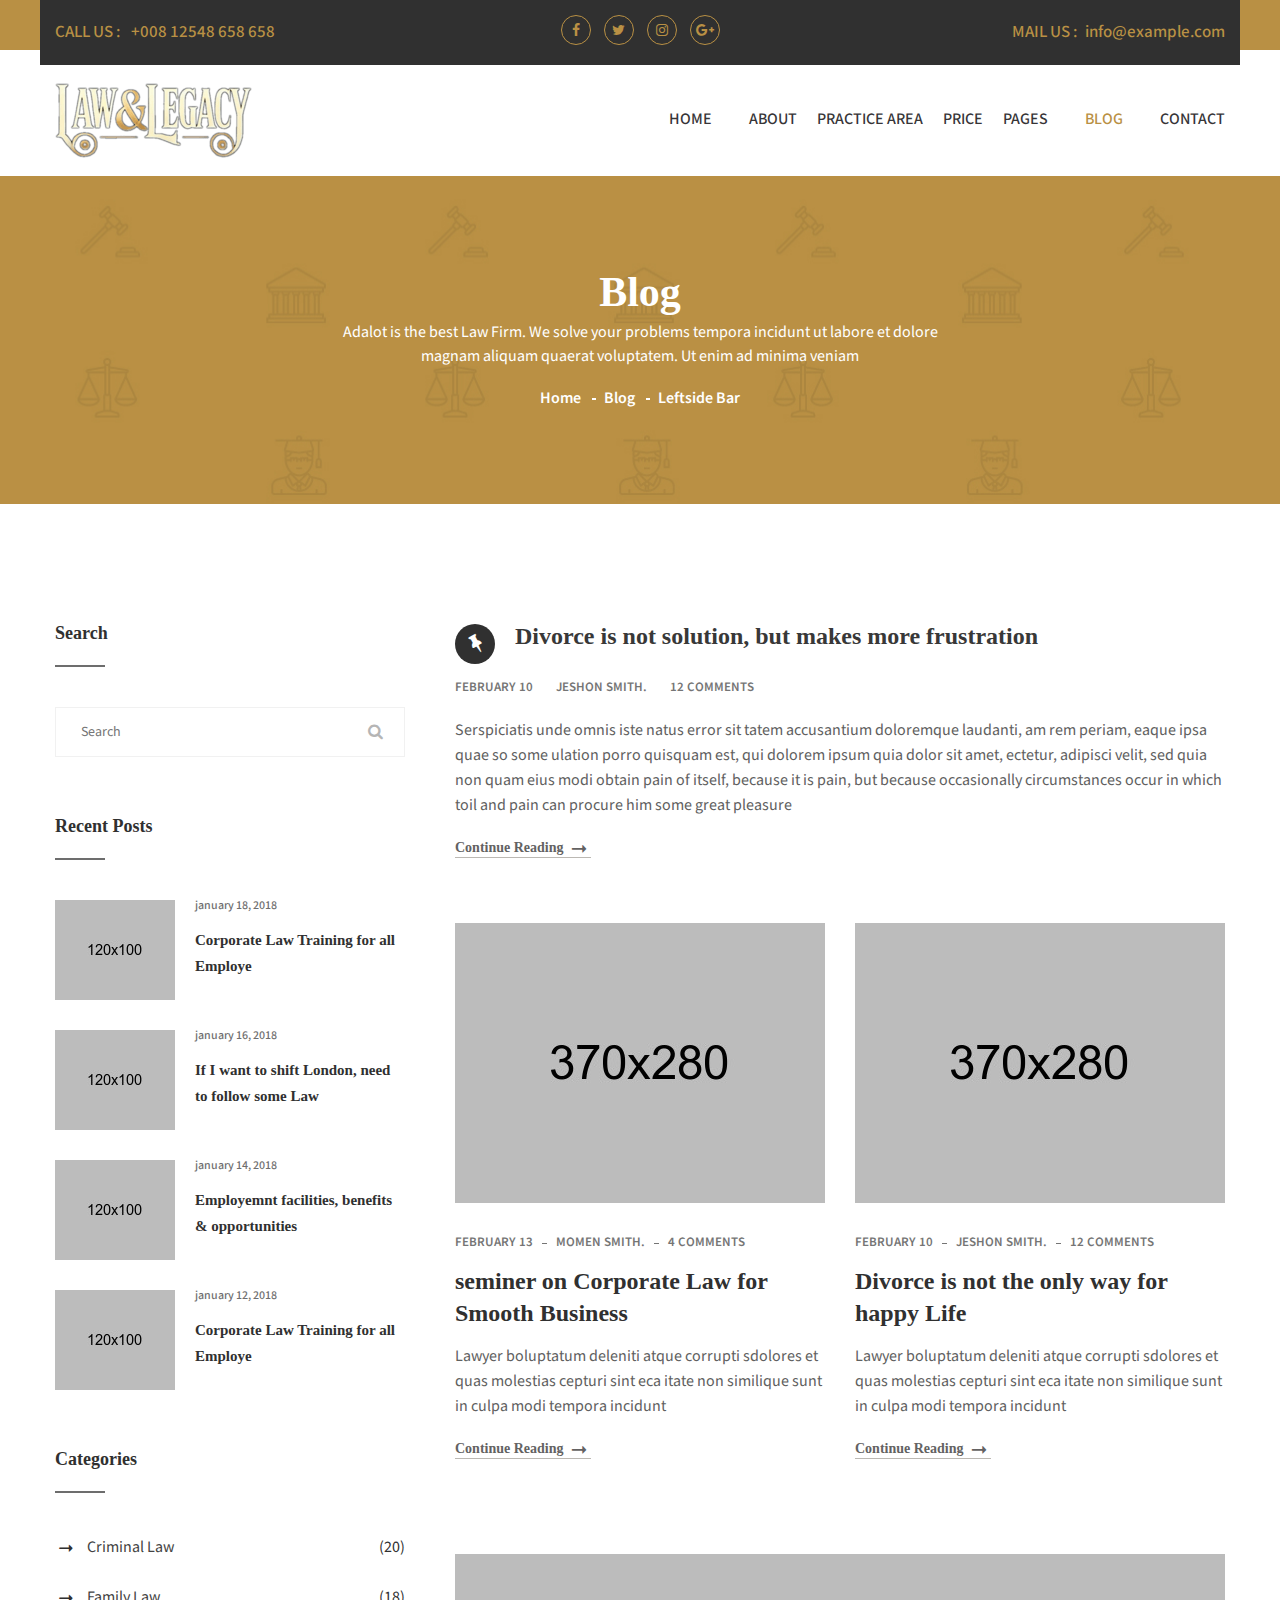
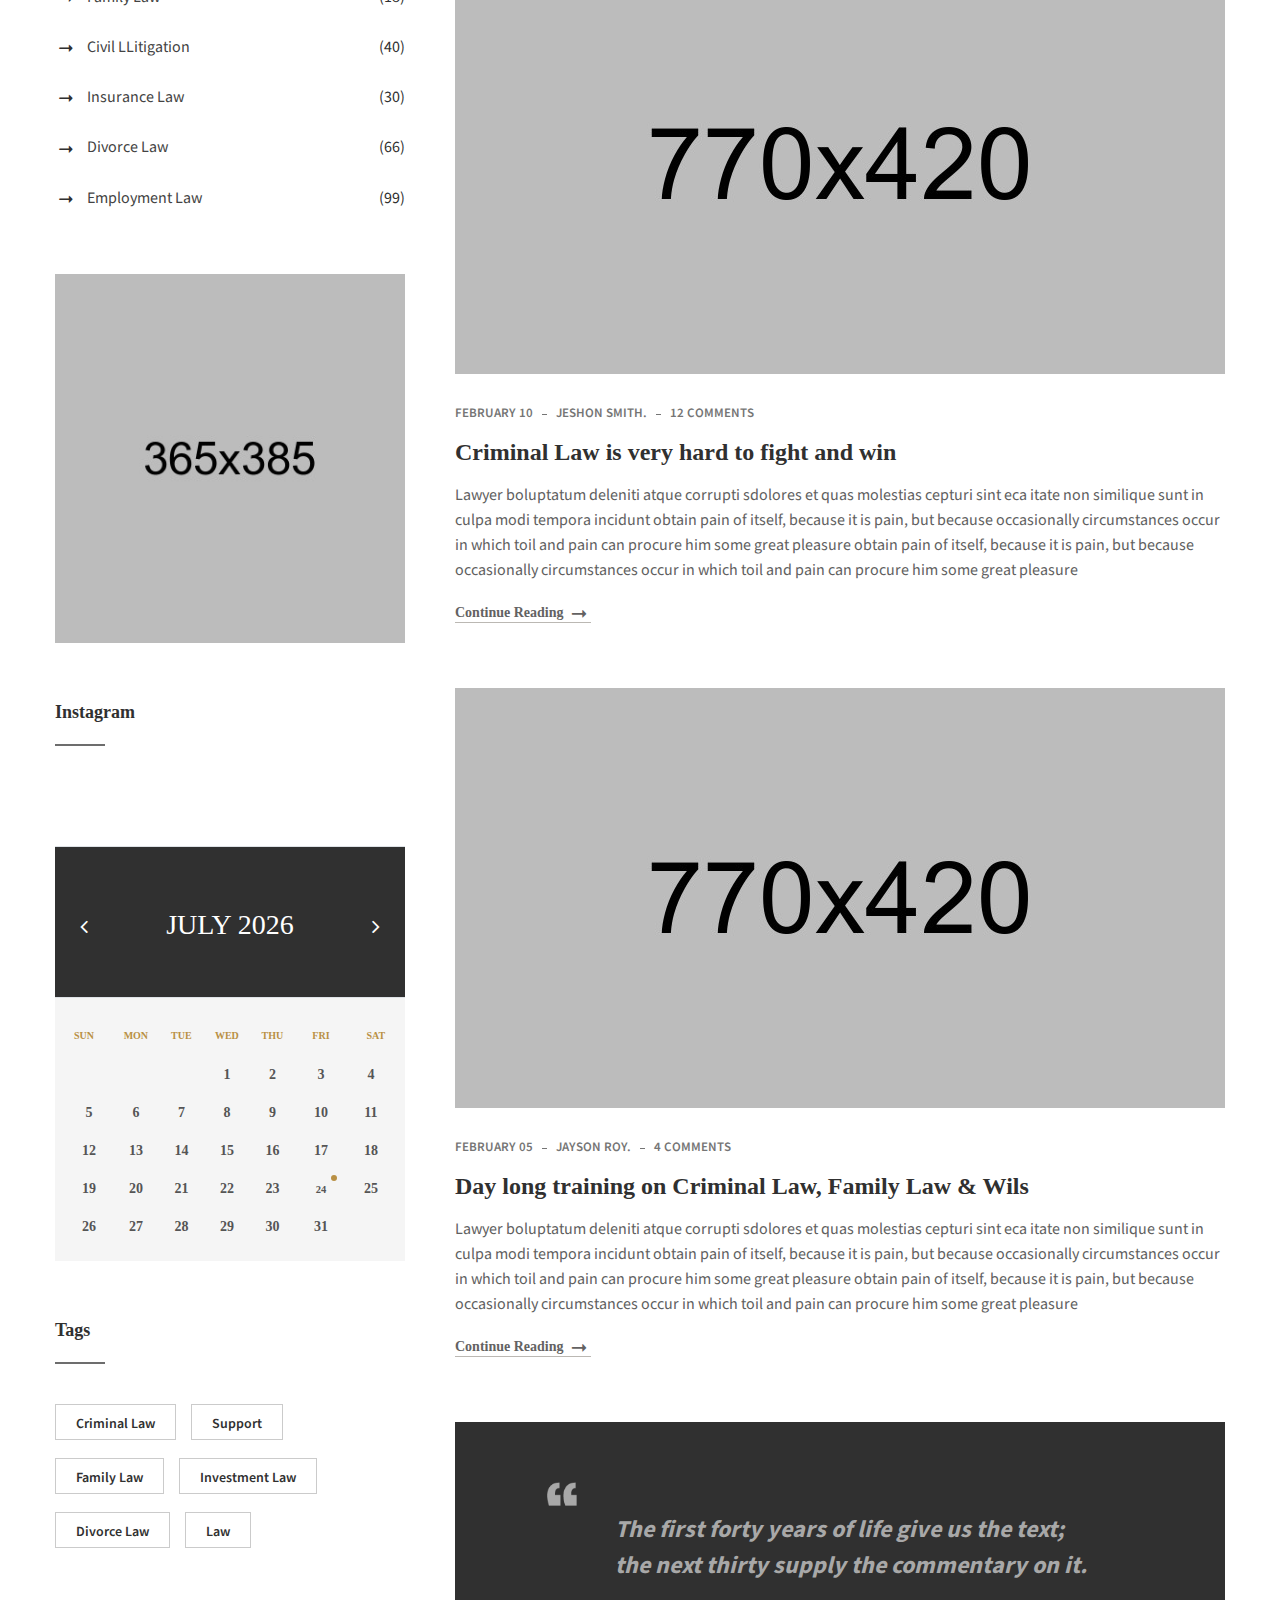
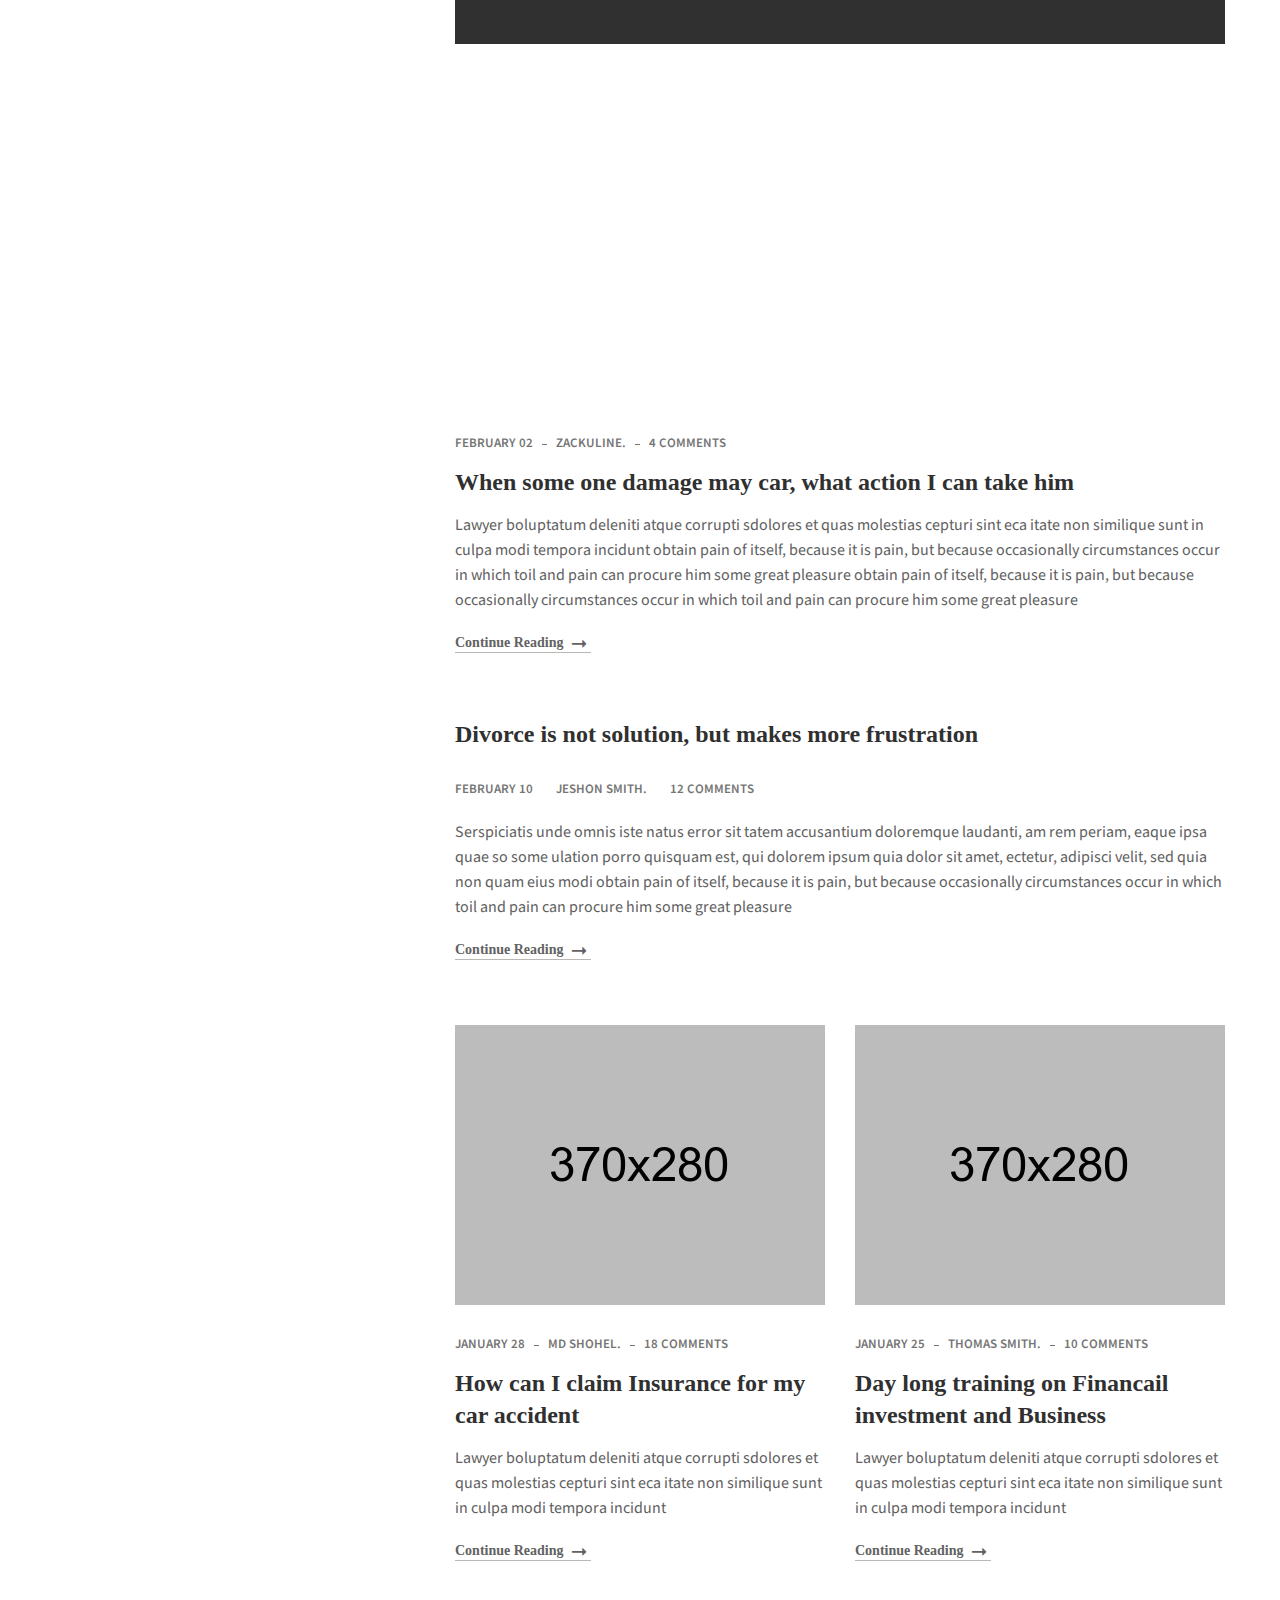
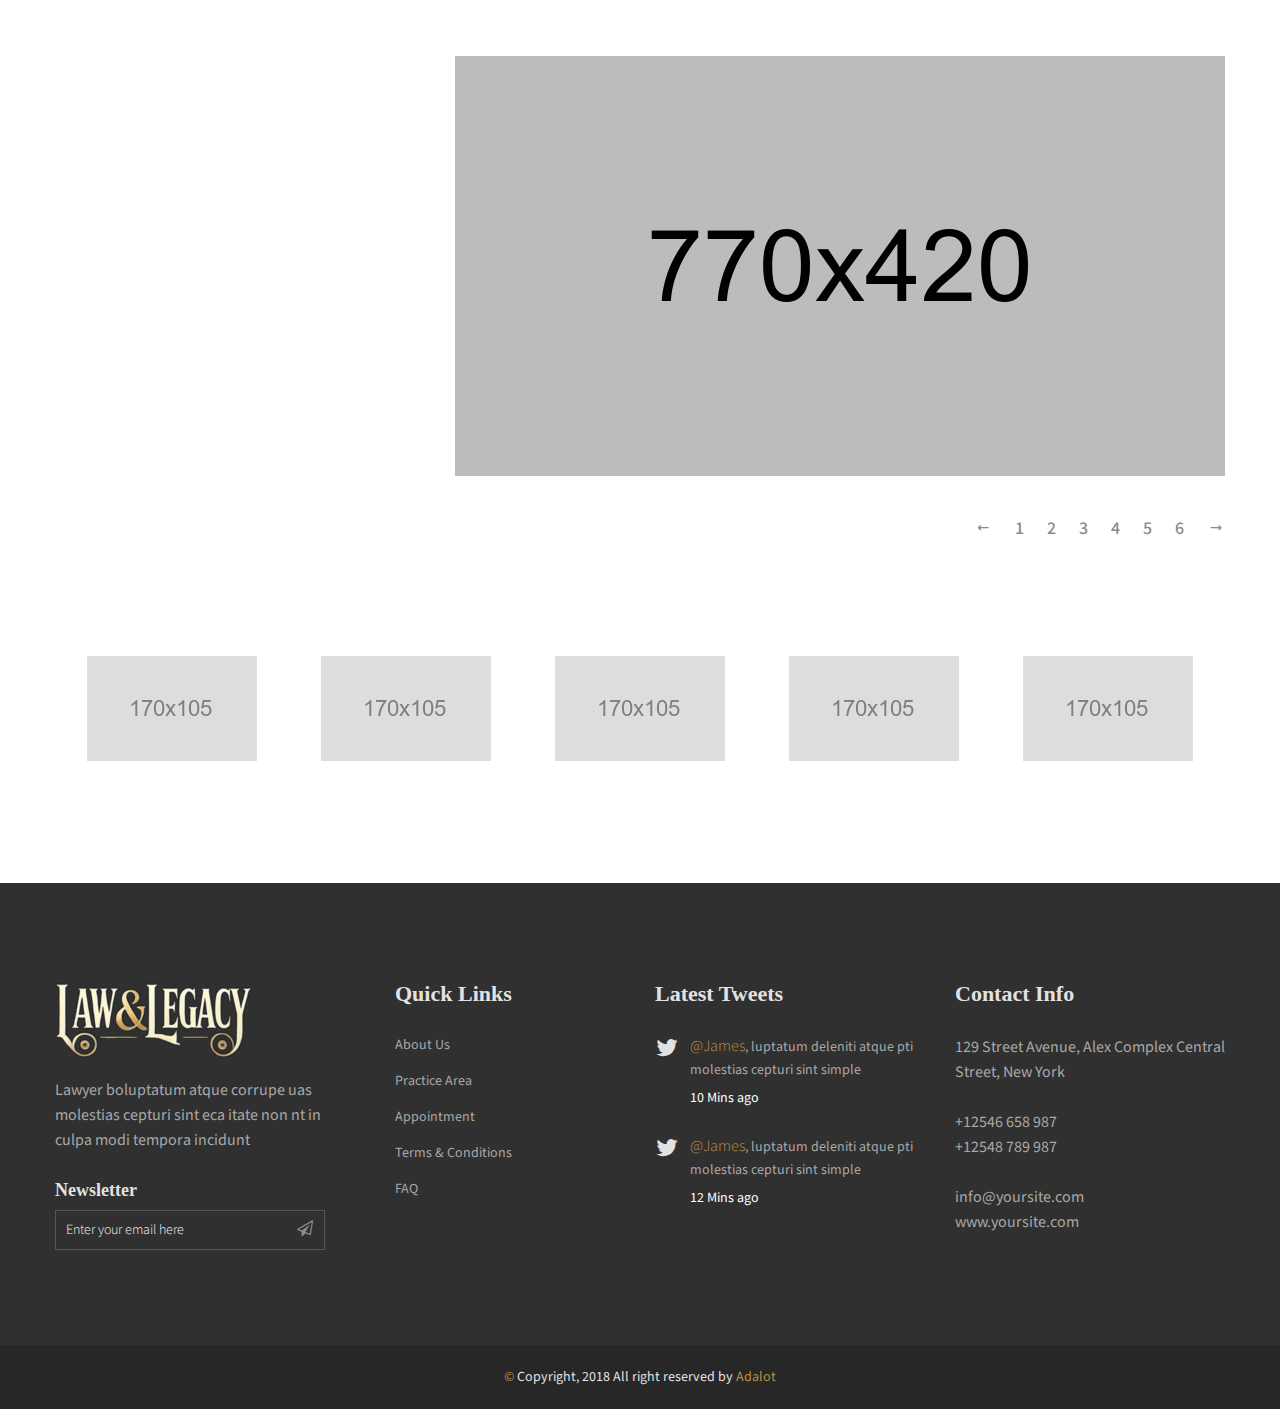
<file: blog-left-sidebar.html>
<!doctype html>
<html class="no-js" lang="en">
<head>
	<meta charset="utf-8">
	<meta http-equiv="x-ua-compatible" content="ie=edge">
	<title>Blog Left Sidebar || Adalot</title>
	<meta name="description" content="">
	<meta name="viewport" content="width=device-width, initial-scale=1">
	<!-- Place favicon.ico in the root directory -->
	<link rel="shortcut icon" type="image/x-icon" href="img/favicon.ico">
    <!--All Css Here-->
    
	<!-- Droid Font CSS-->
    <link rel="stylesheet" href="css/droid.css">
	<!-- Icofont CSS-->
    <link rel="stylesheet" href="css/icofont.css">
    <!-- Font Awesome CSS-->
    <link rel="stylesheet" href="css/font-awesome.min.css">

	<!-- Animate CSS-->
	<link rel="stylesheet" href="css/animate.css">
	<!-- Owl Carousel CSS-->
	<link rel="stylesheet" href="css/owl.carousel.min.css">
	<!-- Datepicker CSS-->
	<link rel="stylesheet" href="css/jquery.datepicker.css">
	<!-- Calendar CSS-->
	<link rel="stylesheet" href="css/zabuto_calendar.css">
	<!-- Meanmenu CSS-->
	<link rel="stylesheet" href="css/meanmenu.min.css">
	<!-- Venobox CSS-->
	<link rel="stylesheet" href="css/venobox.css">
	<!-- Bootstrap CSS-->
	<link rel="stylesheet" href="css/bootstrap.min.css">
	<!-- Style CSS -->
	<link rel="stylesheet" href="style.css">
	<!-- Responsive CSS -->
	<link rel="stylesheet" href="css/responsive.css">
	<!-- Modernizr Js -->
	<script src="js/vendor/modernizr-2.8.3.min.js"></script>
</head>
<body>
	<!--[if lt IE 8]>
	<p class="browserupgrade">You are using an <strong>outdated</strong> browser. Please <a href="http://browsehappy.com/">upgrade your browser</a> to improve your experience.</p>
	<![endif]-->

	<div class="wrapper">
		<!--Header Area Start-->
		<header>
		    <div class="header-container">
		        <!--Header Top Area Start-->
		        <div class="header-top-area default-bg">
		            <div class="container">
		                <div class="row row-75">
                            <div class="header-top-wrap col-12">
                                <div class="row">
                                    <!--Header Top Left Area Start-->
                                    <div class="col-md-4 col-xl-3">
                                        <div class="header-top-left">
                                            <p>CALL US : <a href="#"> +008 12548 658 658</a></p>
                                        </div>
                                    </div>
                                    <!--Header Top Left Area End-->
                                    <!--Header Top Middle Area Start-->
                                    <div class="col-md-4 col-xl-6">
                                        <div class="header-top-middle text-center">
                                            <ul class="social-link">
                                                <li><a href="#"><i class="fa fa-facebook"></i></a></li>
                                                <li><a href="#"><i class="fa fa-twitter"></i></a></li>
                                                <li><a href="#"><i class="fa fa-instagram"></i></a></li>
                                                <li><a href="#"><i class="fa fa-google-plus"></i></a></li>
                                            </ul>
                                        </div>
                                    </div>
                                    <!--Header Top Middle Area End-->
                                    <!--Header Top Right Area Start-->
                                    <div class="col-md-4 col-xl-3">
                                        <div class="header-top-right">
                                            <p>MAIL US :<a href="#">info@example.com</a></p>
                                        </div>
                                    </div>
                                    <!--Header Top Right Area End-->
                                </div>
                            </div>
		                </div>
		            </div>
		        </div>
		        <!--Header Top Area End-->
		        <!--Header Bottom Area Start-->
		        <div class="header-bottom-area header-sticky">
		            <div class="container">
		                <div class="row align-items-center">
                            <!--Header Logo Start-->
		                    <div class="col-md-3">
		                        <div class="header-logo">
		                            <a href="index.html"><img src="img/logo/logo.png" alt=""></a>
		                        </div>
		                    </div>
		                    <!--Header Logo End-->
		                    <!--Header Menu Start-->
		                    <div class="col-md-9">
		                        <div class="header-menu-area text-right">
		                            <nav>
		                                <ul class="main-menu">
		                                    <li><a href="index.html">HOME</a>
		                                        <!--Dropdown Menu Start-->
		                                        <ul>
		                                            <li><a href="index.html">Home Page 1</a></li>
		                                            <li><a href="index-2.html">Home Page 2</a></li>
		                                        </ul>
		                                        <!--Dropdown Menu End-->
		                                    </li>
		                                    <li><a href="about.html">ABOUT</a></li>
		                                    <li><a href="service.html">PRACTICE  AREA</a></li>
		                                    <li><a href="pricing-plan.html">PRICE</a></li>
		                                    <li><a href="#">PAGES</a>
		                                        <!--Dropdown Menu Start-->
		                                        <ul>
		                                            <li><a href="appointment.html">Appointment</a></li>
		                                            <li><a href="history.html">History</a></li>
		                                            <li><a href="pricing-plan.html">Pricing Plan</a></li>
		                                            <li><a href="single-service.html">Single Service</a></li>
		                                            <li><a href="testimonials.html">Testimonials</a></li>
		                                        </ul>
		                                        <!--Dropdown Menu End-->
		                                    </li>
		                                    <li  class="active"><a href="blog.html">BLOG</a>
		                                        <!--Dropdown Menu Start-->
		                                        <ul>
		                                            <li><a href="blog.html">Blog</a></li>
		                                            <li><a href="single-blog.html">Blog details</a></li>
		                                            <li><a href="blog-left-sidebar.html">Blog Left Sidebar</a></li>
		                                            <li><a href="blog-right-sidebar.html">Blog Right Sidebar</a></li>
		                                        </ul>
		                                        <!--Dropdown Menu End-->
		                                    </li>
		                                    <li><a href="contact.html">CONTACT</a></li>
		                                </ul>
		                            </nav>
		                        </div>
		                    </div>
		                    <!--Header Menu End-->
		                </div>
		                <div class="row">
                            <div class="col-12">  
                            <!--Mobile Menu Area Start-->
                            <div class="mobile-menu d-lg-none d-xl-none"></div>
                            <!--Mobile Menu Area End-->
                            </div>
                        </div>
		            </div>
		        </div>
		        <!--Header Bottom Area End-->
		    </div>
		</header>
		<!--Header Area End-->
		<!-- Page Banner Area Start-->
		<div class="page-banner-area bg-img-3 pt-95 pb-90">
		    <div class="container">
		        <div class="row">
		            <div class="page-banner-content col-12 text-center">
                        <h2>Blog</h2>
                        <p>Adalot is the best Law Firm. We solve your problems  tempora incidunt ut labore et dolore magnam aliquam quaerat voluptatem. Ut enim ad minima veniam</p>
		                <ul class="breadcrumb-pagination">
		                    <li><a href="index.html">Home</a></li>
		                    <li><a href="blog.html">Blog</a></li>
		                    <li>Leftside bar</li>
		                </ul>
		            </div>
		        </div>
		    </div>
		</div>
		<!-- Page Banner Area End-->
		<!-- Blog Area Start-->
		<div class="blog-area pt-120">
		    <div class="container">
		        <div class="row">
		            <div class="col-lg-4 order-2 order-lg-1 blog-sidebar">
		              <div class="widget mb-60">
		                  <div class="widget-title">
		                      <h4>Search</h4>
		                  </div>
		                  <div class="sidebar-form">
		                      <form action="#">
		                          <input type="text" placeholder="Search">
		                          <button type="submit"><i class="fa fa-search"></i></button>
		                      </form>
		                  </div>
		              </div>
		              <div class="widget mb-60">
		                  <div class="widget-title">
		                      <h4>Recent Posts</h4>
		                  </div>
		                  <div class="sidebar-rc-post">
		                      <ul>
		                          <li>
		                              <div class="rc-post-thumb">
		                                  <a href="single-blog.html"><img src="img/rc-post/rc-post1.jpg" alt=""></a>
		                              </div>
		                              <div class="rc-post-content">
		                                  <div class="widget-date">january 18,  2018</div>
		                                  <h4><a href="single-blog.html">Corporate Law Training for all Employe</a></h4>
		                              </div>
		                          </li>
		                          <li>
		                              <div class="rc-post-thumb">
		                                  <a href="single-blog.html"><img src="img/rc-post/rc-post2.jpg" alt=""></a>
		                              </div>
		                              <div class="rc-post-content">
		                                  <div class="widget-date">january 16,  2018</div>
		                                  <h4><a href="single-blog.html">If I want to shift London, need to follow some Law</a></h4>
		                              </div>
		                          </li>
		                          <li>
		                              <div class="rc-post-thumb">
		                                  <a href="single-blog.html"><img src="img/rc-post/rc-post3.jpg" alt=""></a>
		                              </div>
		                              <div class="rc-post-content">
		                                  <div class="widget-date">january 14,  2018</div>
		                                  <h4><a href="single-blog.html">Employemnt facilities, benefits & opportunities</a></h4>
		                              </div>
		                          </li>
		                          <li>
		                              <div class="rc-post-thumb">
		                                  <a href="single-blog.html"><img src="img/rc-post/rc-post4.jpg" alt=""></a>
		                              </div>
		                              <div class="rc-post-content">
		                                  <div class="widget-date">january 12,  2018</div>
		                                  <h4><a href="single-blog.html">Corporate Law Training for all Employe</a></h4>
		                              </div>
		                          </li>
		                      </ul>
		                  </div>
		              </div>
		              <div class="widget mb-60">
		                  <div class="widget-title">
		                      <h4>Categories</h4>
		                  </div>
		                  <div class="widget-categories">
		                      <ul>
		                          <li><a href="#">Criminal Law</a> <span>(20)</span></li>
		                          <li><a href="#">Family Law</a> <span>(18)</span></li>
		                          <li><a href="#">Civil LLitigation</a> <span>(40)</span></li>
		                          <li><a href="#">Insurance Law</a> <span>(30)</span></li>
		                          <li><a href="#">Divorce Law</a> <span>(66)</span></li>
		                          <li><a href="#">Employment Law</a> <span>(99)</span></li>
		                      </ul>
		                  </div>
		              </div>
		              <div class="widget mb-60">
		                  <div class="widget-banner img-full">
		                      <a href="contact.html"><img src="img/banner/banner.jpg" alt=""></a>
		                  </div>
		              </div>
		              <div class="widget mb-60">
		                  <div class="widget-title">
		                      <h4>Instagram</h4>
		                  </div>
		                  <div class="widget-instagram">
		                      <ul id="Instafeed"></ul>
		                  </div>
		              </div>
		              <div class="widget mb-60">
		                  <div class="widget-calendar">
		                      <div id="my-calendar"></div>
		                  </div>
		              </div>
		              <div class="widget mb-60">
		                  <div class="widget-title">
		                      <h4>Tags</h4>
		                  </div>
		                  <div class="widget-tag">
		                      <ul class="sidebar-tag">
		                          <li><a href="#">Criminal Law</a></li>
		                          <li><a href="#">Support</a></li>
		                          <li><a href="#">Family Law</a></li>
		                          <li><a href="#">Investment Law</a></li>
		                          <li><a href="#">Divorce Law</a></li>
		                          <li><a href="#">Law</a></li>
		                      </ul>
		                  </div>
		              </div>
		            </div>
		            <div class="col-lg-8 order-1 order-lg-2 blog-post-item">
		                <div class="blog-wrapper mb-60">
		                    <div class="blog-content">
		                        <h2><a href="single-blog.html">Divorce is not solution, but makes more frustration</a></h2>
		                        <ul class="blog-meta">
                                   <li>February 10</li> 
                                   <li><a href="#"> jeshon smith.</a></li>
                                   <li><a href="#">12 comments</a></li>
                                </ul>
                                <p>Serspiciatis unde omnis iste natus error sit tatem accusantium doloremque laudanti, am rem periam, eaque ipsa quae so some ulation porro quisquam est, qui dolorem ipsum quia dolor sit amet, ectetur, adipisci velit, sed quia non quam eius modi  obtain pain of itself, because it is pain, but because occasionally circumstances occur in which toil and pain can procure him some great pleasure  </p>
                                <a href="single-blog.html"><span>Continue Reading</span> <i class="icofont icofont-long-arrow-right"></i></a>
		                    </div>
		                </div>
		                <div class="blog-wrapper mb-60">
		                    <div class="row">
		                        <!--Single Blog Start-->
                                <div class="col-md-6">
                                    <div class="single-blog mb-30">
                                        <div class="blog-img">
                                            <a href="single-blog.html"><img src="img/blog/blog1.jpg" alt=""></a>
                                        </div>
                                        <div class="blog-content">
                                            <ul class="blog-meta">
                                               <li>February 13</li> 
                                               <li><a href="#"> Momen smith.</a></li>
                                               <li><a href="#">4 comments</a></li>
                                            </ul>
                                            <h3><a href="single-blog.html">seminer on Corporate Law for Smooth Business</a></h3>
                                            <p>Lawyer boluptatum deleniti atque corrupti sdolores et quas molestias cepturi sint  eca itate non similique sunt in culpa modi tempora incidunt</p>
                                            <a href="single-blog.html"><span>Continue Reading</span> <i class="icofont icofont-long-arrow-right"></i></a>
                                        </div>
                                    </div>
                                </div>
                                <!--Single Blog End--> 
		                        <!--Single Blog Start-->
                                <div class="col-md-6">
                                    <div class="single-blog mb-30">
                                        <div class="blog-img">
                                            <a href="single-blog.html"><img src="img/blog/blog2.jpg" alt=""></a>
                                        </div>
                                        <div class="blog-content">
                                            <ul class="blog-meta">
                                               <li>February 10</li> 
                                               <li><a href="#"> jeshon smith.</a></li>
                                               <li><a href="#">12 comments</a></li>
                                            </ul>
                                            <h3><a href="single-blog.html">Divorce is not the only way for happy Life</a></h3>
                                            <p>Lawyer boluptatum deleniti atque corrupti sdolores et quas molestias cepturi sint  eca itate non similique sunt in culpa modi tempora incidunt</p>
                                            <a href="single-blog.html"><span>Continue Reading</span> <i class="icofont icofont-long-arrow-right"></i></a>
                                        </div>
                                    </div>
                                </div>
                                <!--Single Blog End--> 
		                    </div>
		                </div>
		                <div class="blog-wrapper mb-60">
		                    <!--Single Blog Start-->
                            <div class="single-blog mb-30">
                                <div class="blog-img img-full">
                                    <a href="single-blog.html"><img src="img/blog/large/blog1.jpg" alt=""></a>
                                </div>
                                <div class="blog-content">
                                    <ul class="blog-meta">
                                       <li>February 10</li> 
                                       <li><a href="#"> jeshon smith.</a></li>
                                       <li><a href="#">12 comments</a></li>
                                    </ul>
                                    <h3><a href="single-blog.html">Criminal Law is very hard to fight and win</a></h3>
                                    <p>Lawyer boluptatum deleniti atque corrupti sdolores et quas molestias cepturi sint  eca itate non similique sunt in culpa modi tempora incidunt  obtain pain of itself, because it is pain, but because occasionally circumstances occur in which toil and pain can procure him some great pleasure  obtain pain of itself, because it is pain, but because occasionally circumstances occur in which toil and pain can procure him some great pleasure</p>
                                    <a href="single-blog.html"><span>Continue Reading</span> <i class="icofont icofont-long-arrow-right"></i></a>
                                </div>
                            </div>
                            <!--Single Blog End--> 
		                </div>
		                <div class="blog-wrapper mb-60">
		                    <!--Single Blog Start-->
                            <div class="single-blog mb-30">
                                <div class="blog-slider-active owl-carousel">
                                    <div class="blog-img img-full">
                                        <a href="single-blog.html"><img src="img/blog/large/blog2.jpg" alt=""></a>
                                    </div>
                                    <div class="blog-img img-full">
                                        <a href="single-blog.html"><img src="img/blog/large/blog1.jpg" alt=""></a>
                                    </div>
                                </div>
                                <div class="blog-content">
                                    <ul class="blog-meta">
                                       <li>February 05</li> 
                                       <li><a href="#"> Jayson roy.</a></li>
                                       <li><a href="#">4 comments</a></li>
                                    </ul>
                                    <h3><a href="single-blog.html">Day long training on Criminal Law, Family Law & Wils</a></h3>
                                    <p>Lawyer boluptatum deleniti atque corrupti sdolores et quas molestias cepturi sint  eca itate non similique sunt in culpa modi tempora incidunt  obtain pain of itself, because it is pain, but because occasionally circumstances occur in which toil and pain can procure him some great pleasure  obtain pain of itself, because it is pain, but because occasionally circumstances occur in which toil and pain can procure him some great pleasure</p>
                                    <a href="single-blog.html">Continue Reading <i class="icofont icofont-long-arrow-right"></i></a>
                                </div>
                            </div>
                            <!--Single Blog End--> 
		                </div>
		                <div class="blog-wrapper mb-60">
		                    <div class="blog-onlycontent">
		                        <blockquote>The first forty years of life give us the text; the next thirty supply the commentary on it.</blockquote>
		                    </div>
		                </div>
		                <div class="blog-wrapper mb-60">
		                    <!--Single Blog Start-->
                            <div class="single-blog mb-30">
                                <div class="blog-audio">
                                    <iframe src="https://w.soundcloud.com/player/?url=https%3A//api.soundcloud.com/tracks/347257536&amp;color=%23ff5500&amp;auto_play=false&amp;hide_related=false&amp;show_comments=true&amp;show_user=true&amp;show_reposts=false&amp;show_teaser=true&amp;visual=true"></iframe>
                                </div>
                                <div class="blog-content">
                                    <ul class="blog-meta">
                                       <li>February 02</li> 
                                       <li><a href="#"> Zackuline.</a></li>
                                       <li><a href="#">4 comments</a></li>
                                    </ul>
                                    <h3><a href="single-blog.html">When some one damage may car, what action I can take him</a></h3>
                                    <p>Lawyer boluptatum deleniti atque corrupti sdolores et quas molestias cepturi sint  eca itate non similique sunt in culpa modi tempora incidunt  obtain pain of itself, because it is pain, but because occasionally circumstances occur in which toil and pain can procure him some great pleasure  obtain pain of itself, because it is pain, but because occasionally circumstances occur in which toil and pain can procure him some great pleasure</p>
                                    <a href="single-blog.html"><span>Continue Reading</span> <i class="icofont icofont-long-arrow-right"></i></a>
                                </div>
                            </div>
                            <!--Single Blog End--> 
		                </div> 
		                <div class="blog-wrapper mb-60">
		                    <div class="blog-content">
		                        <h3><a href="single-blog.html">Divorce is not solution, but makes more frustration</a></h3>
		                        <ul class="blog-meta">
                                   <li>February 10</li> 
                                   <li><a href="#"> jeshon smith.</a></li>
                                   <li><a href="#">12 comments</a></li>
                                </ul>
                                <p>Serspiciatis unde omnis iste natus error sit tatem accusantium doloremque laudanti, am rem periam, eaque ipsa quae so some ulation porro quisquam est, qui dolorem ipsum quia dolor sit amet, ectetur, adipisci velit, sed quia non quam eius modi  obtain pain of itself, because it is pain, but because occasionally circumstances occur in which toil and pain can procure him some great pleasure  </p>
                                <a href="single-blog.html"><span>Continue Reading</span> <i class="icofont icofont-long-arrow-right"></i></a>
		                    </div>
		                </div>
		                <div class="blog-wrapper mb-60">
		                    <div class="row">
		                        <!--Single Blog Start-->
                                <div class="col-md-6">
                                    <div class="single-blog mb-30">
                                        <div class="blog-img">
                                            <a href="single-blog.html"><img src="img/blog/blog7.jpg" alt=""></a>
                                        </div>
                                        <div class="blog-content">
                                            <ul class="blog-meta">
                                               <li>January 28</li> 
                                               <li><a href="#"> Md Shohel.</a></li>
                                               <li><a href="#">18 comments</a></li>
                                            </ul>
                                            <h3><a href="single-blog.html">How can I claim Insurance for my car accident</a></h3>
                                            <p>Lawyer boluptatum deleniti atque corrupti sdolores et quas molestias cepturi sint  eca itate non similique sunt in culpa modi tempora incidunt</p>
                                            <a href="single-blog.html"><span>Continue Reading</span> <i class="icofont icofont-long-arrow-right"></i></a>
                                        </div>
                                    </div>
                                </div>
                                <!--Single Blog End-->
		                        <!--Single Blog Start-->
                                <div class="col-md-6">
                                    <div class="single-blog mb-30">
                                        <div class="blog-img">
                                            <a href="single-blog.html"><img src="img/blog/blog8.jpg" alt=""></a>
                                        </div>
                                        <div class="blog-content">
                                            <ul class="blog-meta">
                                               <li>January 25</li> 
                                               <li><a href="#"> Thomas Smith.</a></li>
                                               <li><a href="#">10 comments</a></li>
                                            </ul>
                                            <h3><a href="single-blog.html">Day long training on Financail investment and Business</a></h3>
                                            <p>Lawyer boluptatum deleniti atque corrupti sdolores et quas molestias cepturi sint  eca itate non similique sunt in culpa modi tempora incidunt</p>
                                            <a href="single-blog.html"><span>Continue Reading</span> <i class="icofont icofont-long-arrow-right"></i></a>
                                        </div>
                                    </div>
                                </div>
                                <!--Single Blog End-->
		                    </div>
		                </div>
		                <div class="blog-wrapper">
		                    <!--Single Blog Start-->
                            <div class="single-blog mb-30">
                                <div class="blog-img img-full">
                                    <a href="single-blog.html"><img src="img/blog/large/blog2.jpg" alt=""></a>
                                </div>
                            </div>
                            <!--Single Blog End--> 
		                </div>
		                <div class="widget-pagination">
		                    <div class="row">
                                <div class="col-12">
                                    <div class="blog-pagination text-right">
                                        <ul>
                                            <li><a href="#"><i class="icofont icofont-long-arrow-left"></i></a></li>
                                            <li><a href="#">1</a></li>
                                            <li><a href="#">2</a></li>
                                            <li><a href="#">3</a></li>
                                            <li><a href="#">4</a></li>
                                            <li><a href="#">5</a></li>
                                            <li><a href="#">6</a></li>
                                            <li><a href="#"><i class="icofont icofont-long-arrow-right"></i></a></li>
                                        </ul>
                                    </div>
                                </div>
                            </div>
		                </div>
		            </div>
		        </div>
		    </div>
		</div>
		<!-- Blog Area End-->
		<!--Brand Area Start-->
		<div class="brand-area pt-105 pb-115">
		    <div class="container">
		        <div class="row">
		            <div class="col-12">
		                <div class="brand-active owl-carousel">
		                    <!--Single Brand Start-->
		                    <div class="single-brand">
		                      <a href="#"><img src="img/brand/brand1.jpg" alt=""></a>
		                    </div>
		                    <!--Single Brand End-->
		                    <!--Single Brand Start-->
		                    <div class="single-brand">
		                      <a href="#"><img src="img/brand/brand2.jpg" alt=""></a>
		                    </div>
		                    <!--Single Brand End-->
		                    <!--Single Brand Start-->
		                    <div class="single-brand">
		                      <a href="#"><img src="img/brand/brand3.jpg" alt=""></a>
		                    </div>
		                    <!--Single Brand End-->
		                    <!--Single Brand Start-->
		                    <div class="single-brand">
		                      <a href="#"><img src="img/brand/brand4.jpg" alt=""></a>
		                    </div>
		                    <!--Single Brand End-->
		                    <!--Single Brand Start-->
		                    <div class="single-brand">
		                      <a href="#"><img src="img/brand/brand5.jpg" alt=""></a>
		                    </div>
		                    <!--Single Brand End-->
		                </div>
		            </div>
		        </div>
		    </div>
		</div>
		<!--Brand Area End-->
		<!--Footer Area Start-->
		<footer>
		    <div class="footer-container">
		        <!--Footer Top Area Start-->
		        <div class="footer-top-area black-bg pt-100 pb-65">
		            <div class="container">
		                <div class="row">
		                    <div class="col-md-6 col-lg-3">
                                <!--Single Footer Widget Start-->
		                        <div class="single-footer-widget mb-30">
                                    <a class="footer-logo" href="index.html"><img src="img/logo/logo-footer.png" alt=""></a>
		                            <p>Lawyer boluptatum atque corrupe uas molestias cepturi sint  eca itate non nt in culpa modi tempora incidunt</p>
		                            <h4 class="newslatter-title">Newsletter</h4>
		                            <form action="http://devitems.us11.list-manage.com/subscribe/post?u=6bbb9b6f5827bd842d9640c82&amp;id=05d85f18ef" method="post" id="mc-embedded-subscribe-form" name="mc-embedded-subscribe-form" class="footer-subscribe-form validate" target="_blank" novalidate>
                                       <div id="mc_embed_signup_scroll">
                                          <div id="mc-form" class="mc-form subscribe-form" >
                                            <input id="mc-email" type="email" autocomplete="off" placeholder="Enter your email here" />
                                            <button id="mc-submit"><i class="fa fa-paper-plane-o"></i></button>
                                          </div>
                                       </div>
                                   </form>
		                        </div>
		                        <!--Single Footer Widget End-->
		                    </div>
		                    <!--Single Footer Widget Start-->
		                    <div class="col-md-6 col-lg-3 footer-menu">
		                        <div class="single-footer-widget mb-30">
		                            <h3 class="footer-title">Quick Links</h3>
		                            <ul>
		                                <li><a href="about.html">About us</a></li>
		                                <li><a href="service.html">Practice Area</a></li>
		                                <li><a href="appointment.html">Appointment</a></li>
		                                <li><a href="#">Terms & Conditions</a></li>
		                                <li><a href="#">FAQ</a></li>
		                            </ul>
		                        </div>
		                    </div>
		                    <!--Single Footer Widget End-->
		                    <!--Single Footer Widget Start-->
		                    <div class="col-md-6 col-lg-3">
		                        <div class="single-footer-widget mb-30">
		                            <h3 class="footer-title">Latest Tweets</h3>
		                            <ul class="footer-tweet">
		                                <li>
		                                    <p><a href="#">@James</a>, luptatum deleniti atque pti  molestias cepturi sint simple </p>
		                                    <span class="time"><a href="#">10 Mins ago</a></span>
		                                </li>
		                                <li>
		                                    <p><a href="#">@James</a>, luptatum deleniti atque pti  molestias cepturi sint simple </p>
		                                    <span class="time"><a href="#">12 Mins ago</a></span>
		                                </li>
		                            </ul>
		                        </div>
		                    </div>
		                    <!--Single Footer Widget End-->
		                    <!--Single Footer Widget Start-->
		                    <div class="col-md-6 col-lg-3">
		                        <div class="single-footer-widget mb-30">
		                            <h3 class="footer-title">Contact Info</h3>
		                            <p>129 Street Avenue, Alex Complex Central Street, New York</p>
		                            <p class="contact-info">
		                                <a href="#">+12546 658 987</a>
		                                <a href="#">+12548 789 987</a>
		                            </p>
		                            <p class="contact-info">
		                                <a href="#">info@yoursite.com</a>
		                                <a href="#">www.yoursite.com</a>
		                            </p>
		                        </div>
		                    </div>
		                    <!--Single Footer Widget End-->
		                </div>
		            </div>
		        </div>
		        <!--Footer Top Area End-->
		        <!--Footer Bottom Area Start-->
		        <div class="footer-bottom-area pt-20 pb-20">
		            <div class="container text-center">
		               <p><span>&copy;</span> Copyright, 2018 All right reserved by <a href="#">Adalot</a></p>
		            </div>
		        </div>
		        <!--Footer Bottom Area End-->
		    </div>
		</footer>
		<!--Footer Area End-->
	</div>





    <!--All Js Here-->
    
	<!--Jquery 1.12.4-->
	<script src="js/vendor/jquery-1.12.4.min.js"></script>
	<!--Waypoints-->
	<script src="js/waypoints.min.js"></script>
	<!--Counterup-->
	<script src="js/jquery.counterup.min.js"></script>
	<!--Carousel-->
	<script src="js/owl.carousel.min.js"></script>
	<!--Meanmenu-->
	<script src="js/jquery.meanmenu.min.js"></script>
	<!--Instafeed-->
	<script src="js/instafeed.min.js"></script>
	<!--Datepicker-->
	<script src="js/jquery.datepicker.min.js"></script>
	<!--Calendar-->
	<script src="js/zabuto-calendar.min.js"></script>
	<!--ScrollUp-->
	<script src="js/jquery.scrollUp.min.js"></script>
	<!--Wow-->
	<script src="js/wow.min.js"></script>
	<!--Venobox-->
	<script src="js/venobox.min.js"></script>
	<!--Popper-->
	<script src="js/popper.min.js"></script>
	<!--Bootstrap-->
	<script src="js/bootstrap.min.js"></script>
	<!--Plugins-->
	<script src="js/plugins.js"></script>
	<!--Main Js-->
	<script src="js/main.js"></script>
</body>
</html>
</file>
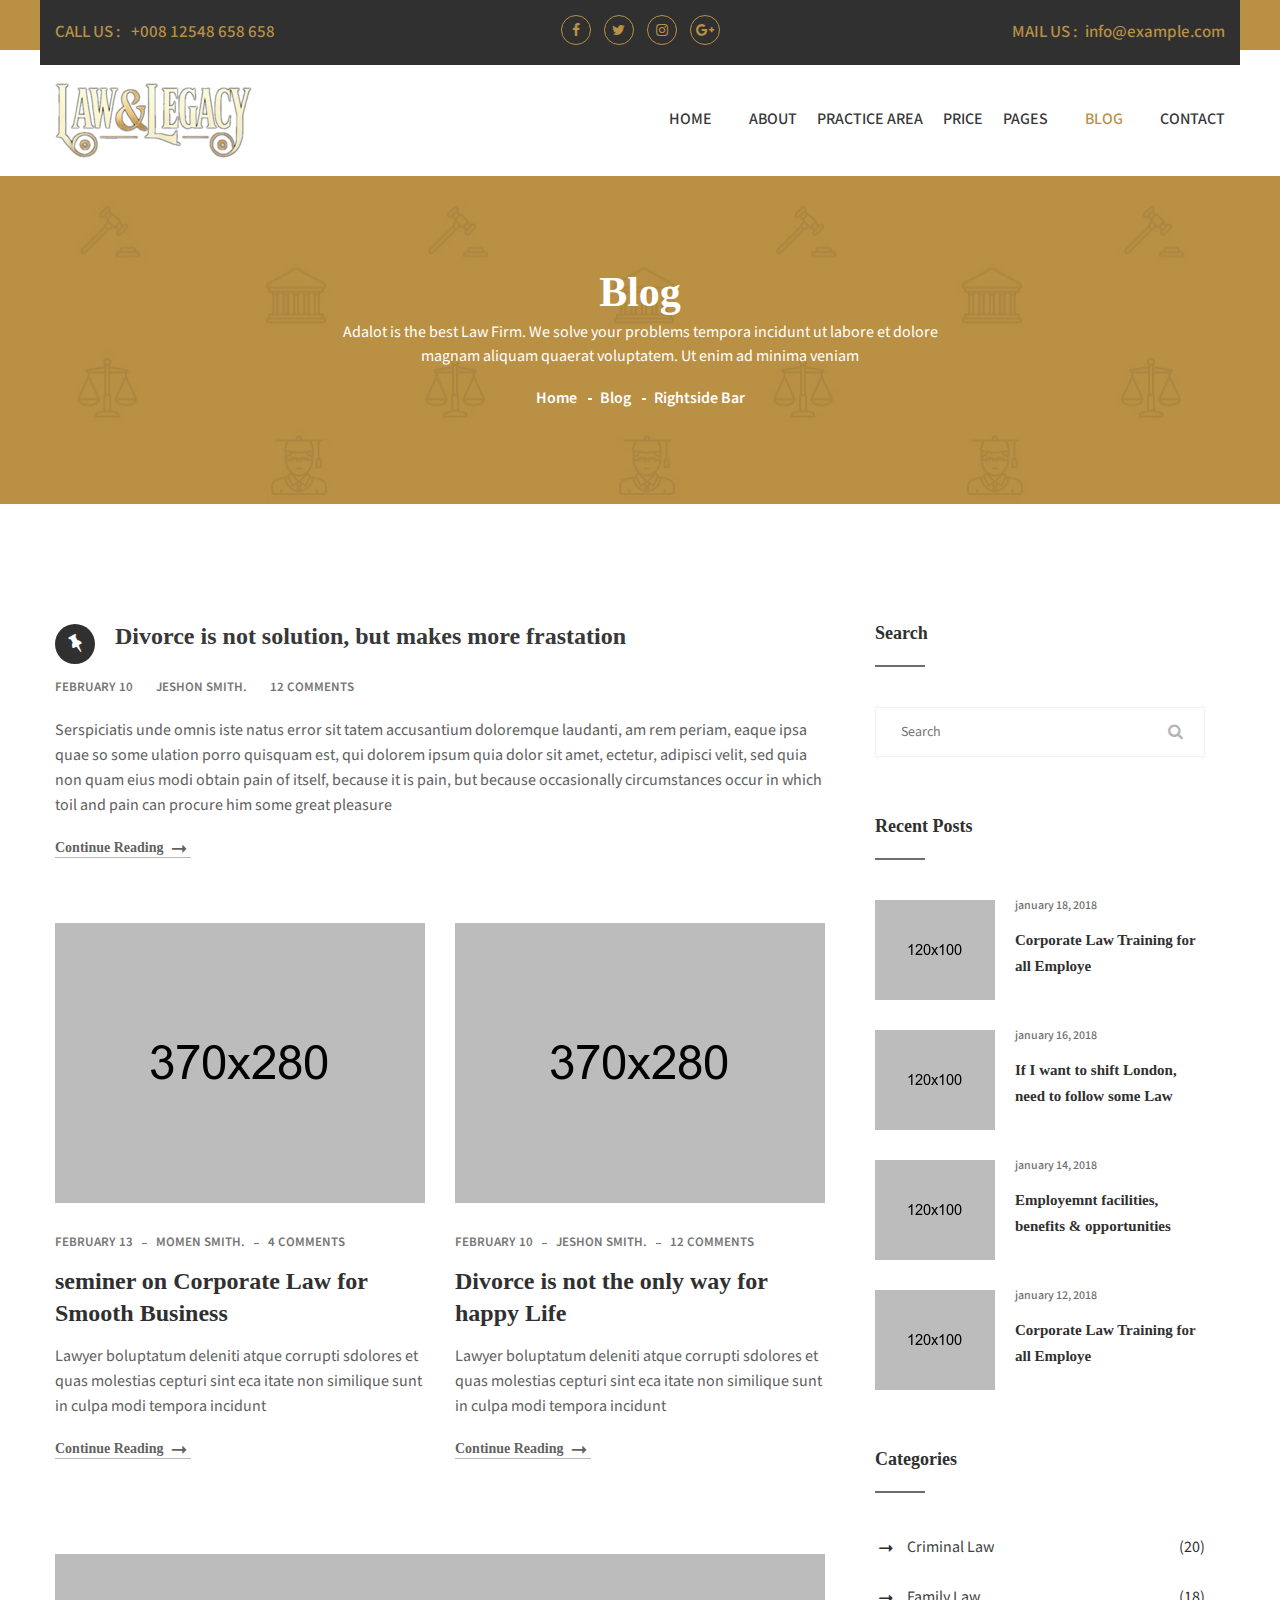
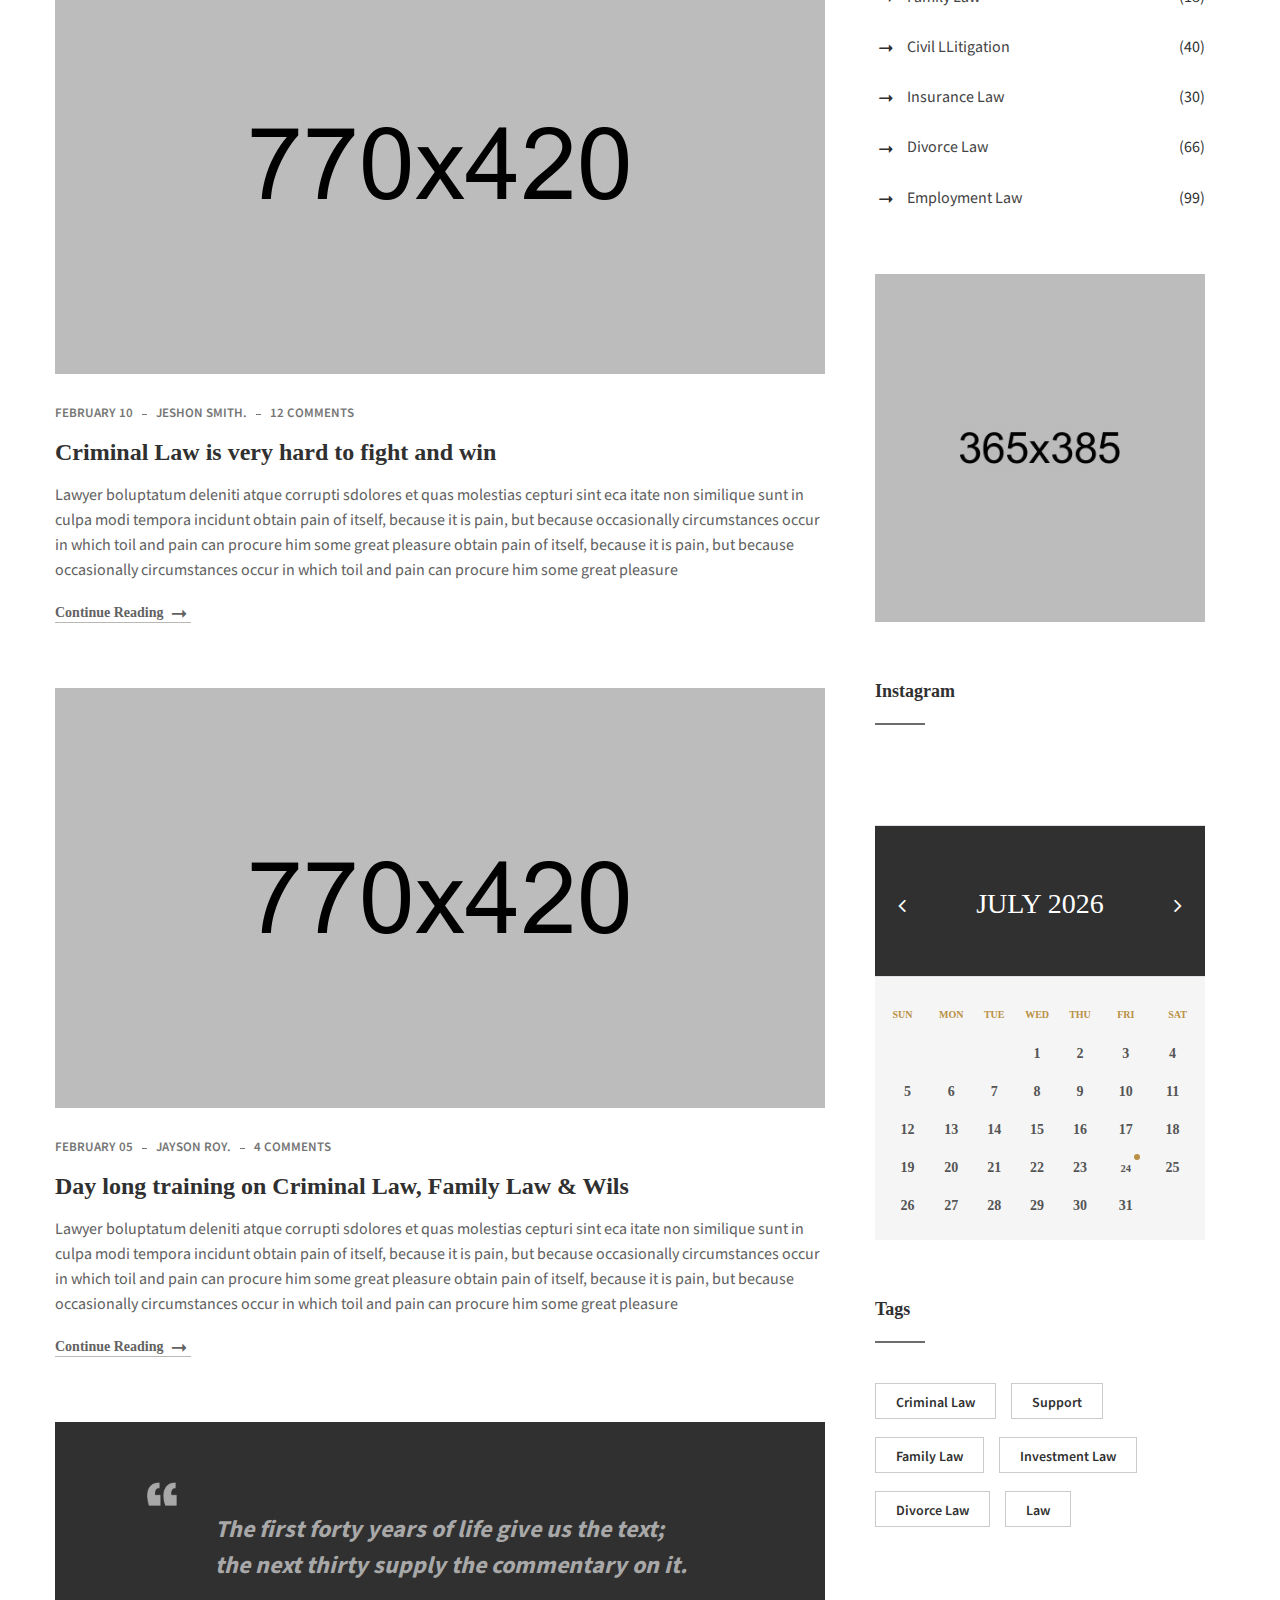
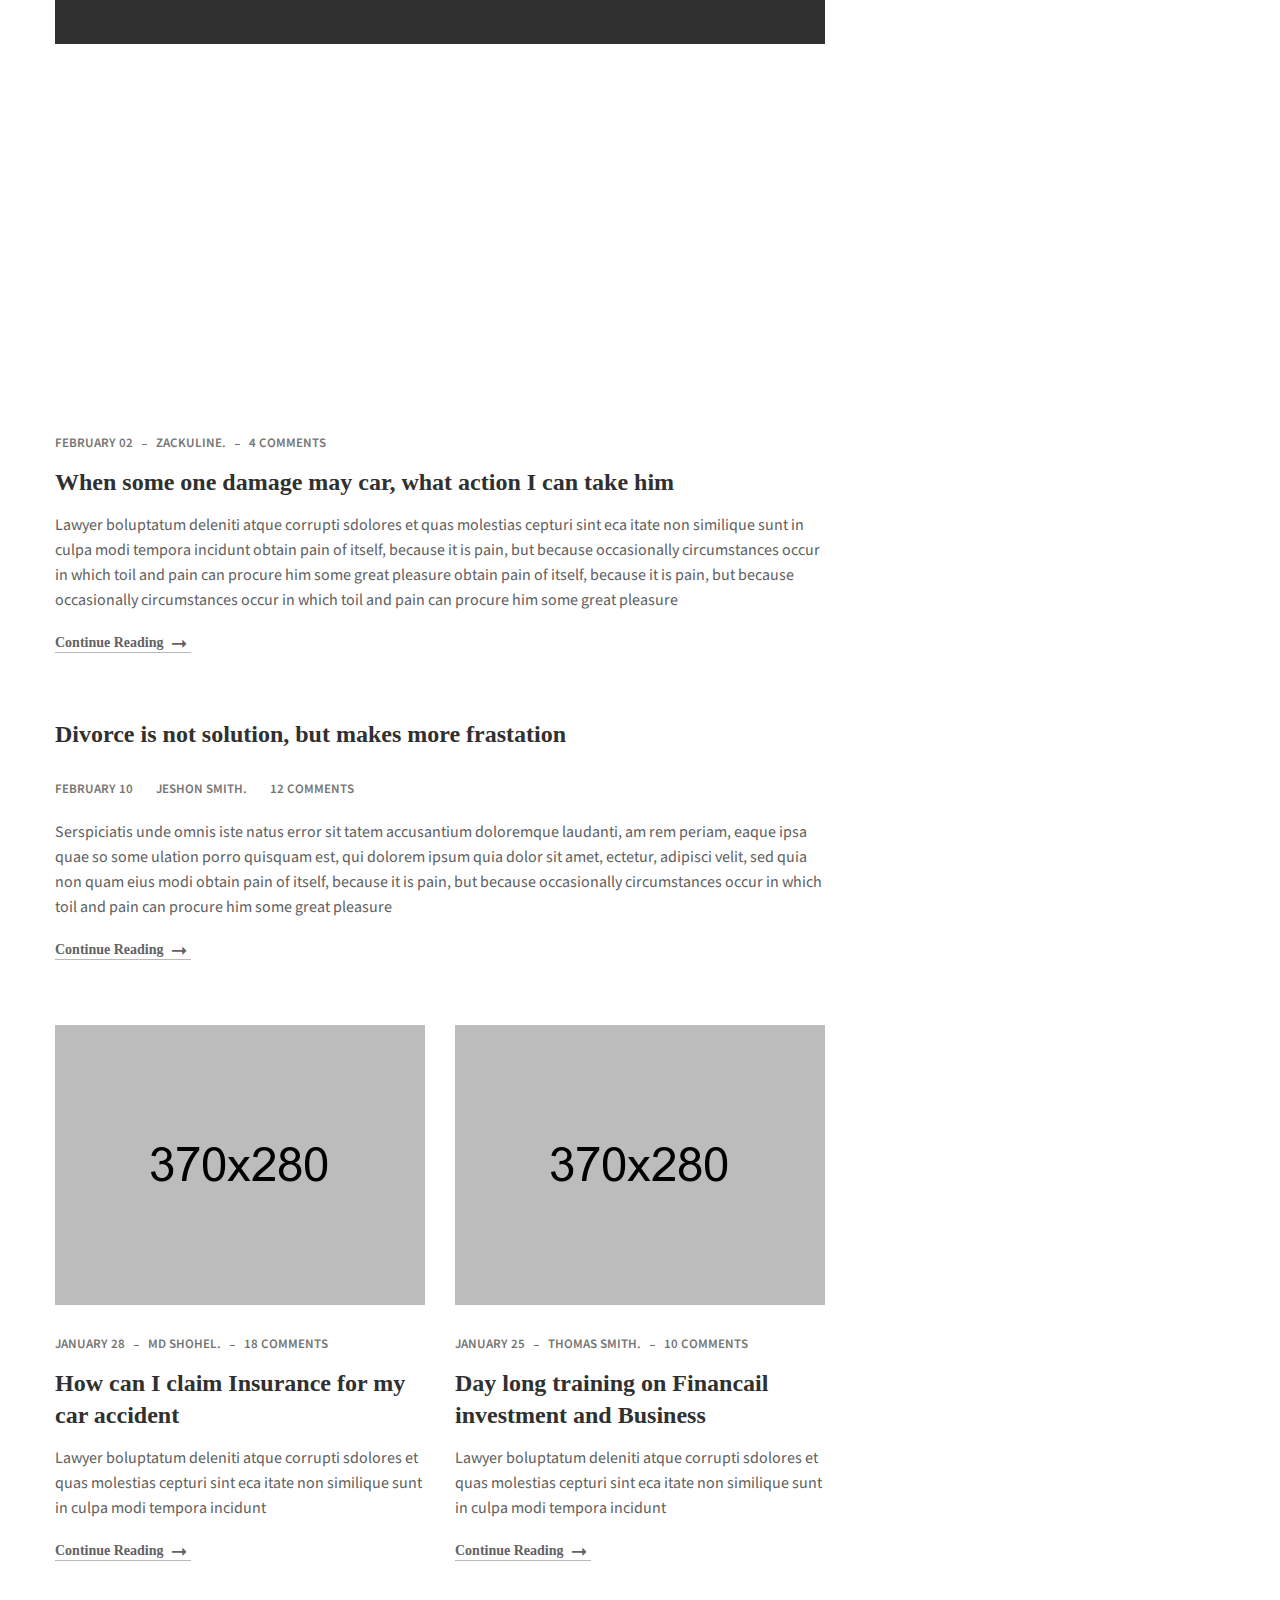
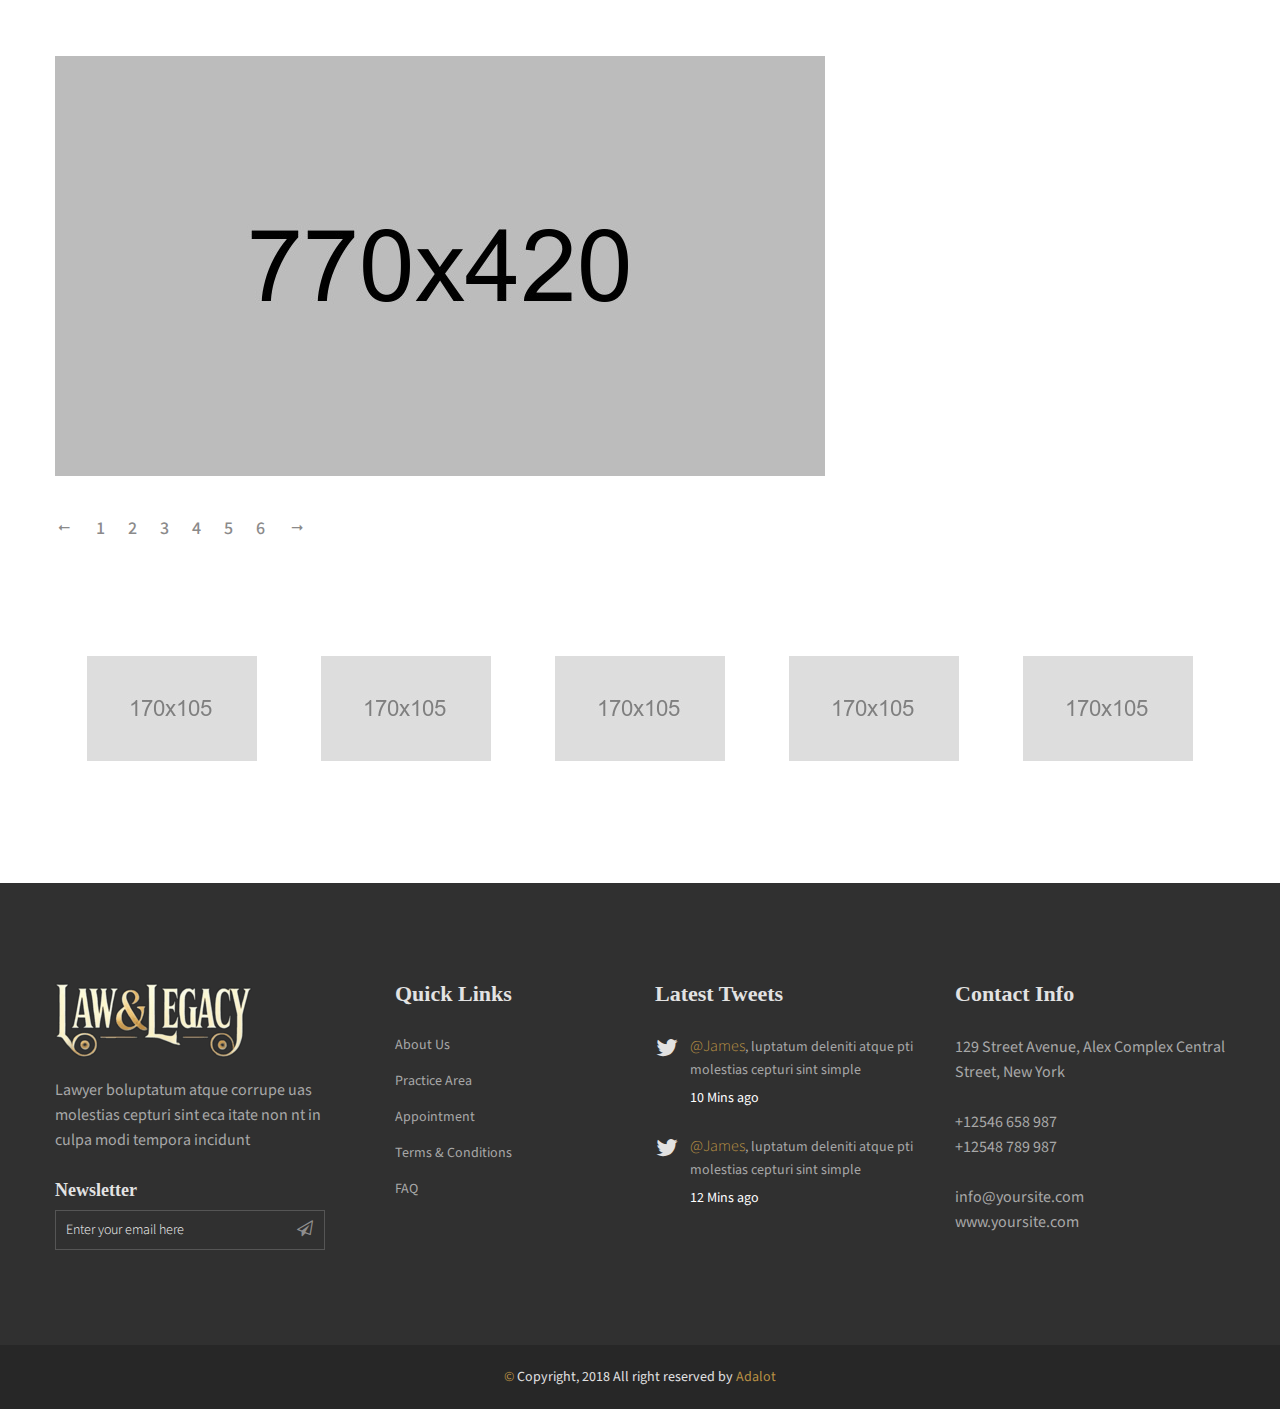
<file: blog-right-sidebar.html>
<!doctype html>
<html class="no-js" lang="en">
<head>
	<meta charset="utf-8">
	<meta http-equiv="x-ua-compatible" content="ie=edge">
	<title>Blog Right Sidebar || Adalot</title>
	<meta name="description" content="">
	<meta name="viewport" content="width=device-width, initial-scale=1">
	<!-- Place favicon.ico in the root directory -->
	<link rel="shortcut icon" type="image/x-icon" href="img/favicon.ico">
    <!--All Css Here-->
    
	<!-- Droid Font CSS-->
    <link rel="stylesheet" href="css/droid.css">
	<!-- Icofont CSS-->
    <link rel="stylesheet" href="css/icofont.css">
    <!-- Font Awesome CSS-->
    <link rel="stylesheet" href="css/font-awesome.min.css">

	<!-- Animate CSS-->
	<link rel="stylesheet" href="css/animate.css">
	<!-- Owl Carousel CSS-->
	<link rel="stylesheet" href="css/owl.carousel.min.css">
	<!-- Datepicker CSS-->
	<link rel="stylesheet" href="css/jquery.datepicker.css">
	<!-- Calendar CSS-->
	<link rel="stylesheet" href="css/zabuto_calendar.css">
	<!-- Meanmenu CSS-->
	<link rel="stylesheet" href="css/meanmenu.min.css">
	<!-- Venobox CSS-->
	<link rel="stylesheet" href="css/venobox.css">
	<!-- Bootstrap CSS-->
	<link rel="stylesheet" href="css/bootstrap.min.css">
	<!-- Style CSS -->
	<link rel="stylesheet" href="style.css">
	<!-- Responsive CSS -->
	<link rel="stylesheet" href="css/responsive.css">
	<!-- Modernizr Js -->
	<script src="js/vendor/modernizr-2.8.3.min.js"></script>
</head>
<body>
	<!--[if lt IE 8]>
	<p class="browserupgrade">You are using an <strong>outdated</strong> browser. Please <a href="http://browsehappy.com/">upgrade your browser</a> to improve your experience.</p>
	<![endif]-->

	<div class="wrapper">
		<!--Header Area Start-->
		<header>
		    <div class="header-container">
		        <!--Header Top Area Start-->
		        <div class="header-top-area default-bg">
		            <div class="container">
		                <div class="row row-75">
                            <div class="header-top-wrap col-12">
                                <div class="row">
                                    <!--Header Top Left Area Start-->
                                    <div class="col-md-4 col-xl-3">
                                        <div class="header-top-left">
                                            <p>CALL US : <a href="#"> +008 12548 658 658</a></p>
                                        </div>
                                    </div>
                                    <!--Header Top Left Area End-->
                                    <!--Header Top Middle Area Start-->
                                    <div class="col-md-4 col-xl-6">
                                        <div class="header-top-middle text-center">
                                            <ul class="social-link">
                                                <li><a href="#"><i class="fa fa-facebook"></i></a></li>
                                                <li><a href="#"><i class="fa fa-twitter"></i></a></li>
                                                <li><a href="#"><i class="fa fa-instagram"></i></a></li>
                                                <li><a href="#"><i class="fa fa-google-plus"></i></a></li>
                                            </ul>
                                        </div>
                                    </div>
                                    <!--Header Top Middle Area End-->
                                    <!--Header Top Right Area Start-->
                                    <div class="col-md-4 col-xl-3">
                                        <div class="header-top-right">
                                            <p>MAIL US :<a href="#">info@example.com</a></p>
                                        </div>
                                    </div>
                                    <!--Header Top Right Area End-->
                                </div>
                            </div>
		                </div>
		            </div>
		        </div>
		        <!--Header Top Area End-->
		        <!--Header Bottom Area Start-->
		        <div class="header-bottom-area header-sticky">
		            <div class="container">
		                <div class="row align-items-center">
                            <!--Header Logo Start-->
		                    <div class="col-md-3">
		                        <div class="header-logo">
		                            <a href="index.html"><img src="img/logo/logo.png" alt=""></a>
		                        </div>
		                    </div>
		                    <!--Header Logo End-->
		                    <!--Header Menu Start-->
		                    <div class="col-md-9">
		                        <div class="header-menu-area text-right">
		                            <nav>
		                                <ul class="main-menu">
		                                    <li><a href="index.html">HOME</a>
		                                        <!--Dropdown Menu Start-->
		                                        <ul>
		                                            <li><a href="index.html">Home Page 1</a></li>
		                                            <li><a href="index-2.html">Home Page 2</a></li>
		                                        </ul>
		                                        <!--Dropdown Menu End-->
		                                    </li>
		                                    <li><a href="about.html">ABOUT</a></li>
		                                    <li><a href="service.html">PRACTICE  AREA</a></li>
		                                    <li><a href="pricing-plan.html">PRICE</a></li>
		                                    <li><a href="#">PAGES</a>
		                                        <!--Dropdown Menu Start-->
		                                        <ul>
		                                            <li><a href="appointment.html">Appointment</a></li>
		                                            <li><a href="history.html">History</a></li>
		                                            <li><a href="pricing-plan.html">Pricing Plan</a></li>
		                                            <li><a href="single-service.html">Single Service</a></li>
		                                            <li><a href="testimonials.html">Testimonials</a></li>
		                                        </ul>
		                                        <!--Dropdown Menu End-->
		                                    </li>
		                                    <li  class="active"><a href="blog.html">BLOG</a>
		                                        <!--Dropdown Menu Start-->
		                                        <ul>
		                                            <li><a href="blog.html">Blog</a></li>
		                                            <li><a href="single-blog.html">Blog details</a></li>
		                                            <li><a href="blog-left-sidebar.html">Blog Left Sidebar</a></li>
		                                            <li><a href="blog-right-sidebar.html">Blog Right Sidebar</a></li>
		                                        </ul>
		                                        <!--Dropdown Menu End-->
		                                    </li>
		                                    <li><a href="contact.html">CONTACT</a></li>
		                                </ul>
		                            </nav>
		                        </div>
		                    </div>
		                    <!--Header Menu End-->
		                </div>
		                <div class="row">
                            <div class="col-12">  
                            <!--Mobile Menu Area Start-->
                            <div class="mobile-menu d-lg-none d-xl-none"></div>
                            <!--Mobile Menu Area End-->
                            </div>
                        </div>
		            </div>
		        </div>
		        <!--Header Bottom Area End-->
		    </div>
		</header>
		<!--Header Area End-->
		<!-- Page Banner Area Start-->
		<div class="page-banner-area bg-img-3 pt-95 pb-90">
		    <div class="container">
		        <div class="row">
		            <div class="page-banner-content col-12 text-center">
                        <h2>Blog</h2>
                        <p>Adalot is the best Law Firm. We solve your problems  tempora incidunt ut labore et dolore magnam aliquam quaerat voluptatem. Ut enim ad minima veniam</p>
		                <ul class="breadcrumb-pagination">
		                    <li><a href="index.html">Home</a></li>
		                    <li><a href="blog.html">Blog</a></li>
		                    <li>Rightside bar</li>
		                </ul>
		            </div>
		        </div>
		    </div>
		</div>
		<!-- Page Banner Area End-->
		<!-- Blog Area Start-->
		<div class="blog-area pt-120">
		    <div class="container">
		        <div class="row">
		            <div class="col-lg-8 blog-post-item">
		                <div class="blog-wrapper mb-60">
		                    <div class="blog-content">
		                        <h2><a href="single-blog.html">Divorce is not solution, but makes more frastation</a></h2>
		                        <ul class="blog-meta">
                                   <li>February 10</li> 
                                   <li><a href="#"> jeshon smith.</a></li>
                                   <li><a href="#">12 comments</a></li>
                                </ul>
                                <p>Serspiciatis unde omnis iste natus error sit tatem accusantium doloremque laudanti, am rem periam, eaque ipsa quae so some ulation porro quisquam est, qui dolorem ipsum quia dolor sit amet, ectetur, adipisci velit, sed quia non quam eius modi  obtain pain of itself, because it is pain, but because occasionally circumstances occur in which toil and pain can procure him some great pleasure  </p>
                                <a href="single-blog.html"><span>Continue Reading</span> <i class="icofont icofont-long-arrow-right"></i></a>
		                    </div>
		                </div>
		                <div class="blog-wrapper mb-60">
		                    <div class="row">
		                        <!--Single Blog Start-->
                                <div class="col-md-6">
                                    <div class="single-blog mb-30">
                                        <div class="blog-img">
                                            <a href="single-blog.html"><img src="img/blog/blog1.jpg" alt=""></a>
                                        </div>
                                        <div class="blog-content">
                                            <ul class="blog-meta">
                                               <li>February 13</li> 
                                               <li><a href="#"> Momen smith.</a></li>
                                               <li><a href="#">4 comments</a></li>
                                            </ul>
                                            <h3><a href="single-blog.html">seminer on Corporate Law for Smooth Business</a></h3>
                                            <p>Lawyer boluptatum deleniti atque corrupti sdolores et quas molestias cepturi sint  eca itate non similique sunt in culpa modi tempora incidunt</p>
                                            <a href="single-blog.html"><span>Continue Reading</span> <i class="icofont icofont-long-arrow-right"></i></a>
                                        </div>
                                    </div>
                                </div>
                                <!--Single Blog End--> 
		                        <!--Single Blog Start-->
                                <div class="col-md-6">
                                    <div class="single-blog mb-30">
                                        <div class="blog-img">
                                            <a href="single-blog.html"><img src="img/blog/blog2.jpg" alt=""></a>
                                        </div>
                                        <div class="blog-content">
                                            <ul class="blog-meta">
                                               <li>February 10</li> 
                                               <li><a href="#"> jeshon smith.</a></li>
                                               <li><a href="#">12 comments</a></li>
                                            </ul>
                                            <h3><a href="single-blog.html">Divorce is not the only way for happy Life</a></h3>
                                            <p>Lawyer boluptatum deleniti atque corrupti sdolores et quas molestias cepturi sint  eca itate non similique sunt in culpa modi tempora incidunt</p>
                                            <a href="single-blog.html"><span>Continue Reading</span> <i class="icofont icofont-long-arrow-right"></i></a>
                                        </div>
                                    </div>
                                </div>
                                <!--Single Blog End--> 
		                    </div>
		                </div>
		                <div class="blog-wrapper mb-60">
		                    <!--Single Blog Start-->
                            <div class="single-blog mb-30">
                                <div class="blog-img img-full">
                                    <a href="single-blog.html"><img src="img/blog/large/blog1.jpg" alt=""></a>
                                </div>
                                <div class="blog-content">
                                    <ul class="blog-meta">
                                       <li>February 10</li> 
                                       <li><a href="#"> jeshon smith.</a></li>
                                       <li><a href="#">12 comments</a></li>
                                    </ul>
                                    <h3><a href="single-blog.html">Criminal Law is very hard to fight and win</a></h3>
                                    <p>Lawyer boluptatum deleniti atque corrupti sdolores et quas molestias cepturi sint  eca itate non similique sunt in culpa modi tempora incidunt  obtain pain of itself, because it is pain, but because occasionally circumstances occur in which toil and pain can procure him some great pleasure  obtain pain of itself, because it is pain, but because occasionally circumstances occur in which toil and pain can procure him some great pleasure</p>
                                    <a href="single-blog.html"><span>Continue Reading</span> <i class="icofont icofont-long-arrow-right"></i></a>
                                </div>
                            </div>
                            <!--Single Blog End--> 
		                </div>
		                <div class="blog-wrapper mb-60">
		                    <!--Single Blog Start-->
                            <div class="single-blog mb-30">
                                <div class="blog-slider-active owl-carousel">
                                    <div class="blog-img img-full">
                                        <a href="single-blog.html"><img src="img/blog/large/blog2.jpg" alt=""></a>
                                    </div>
                                    <div class="blog-img img-full">
                                        <a href="single-blog.html"><img src="img/blog/large/blog1.jpg" alt=""></a>
                                    </div>
                                </div>
                                <div class="blog-content">
                                    <ul class="blog-meta">
                                       <li>February 05</li> 
                                       <li><a href="#"> Jayson roy.</a></li>
                                       <li><a href="#">4 comments</a></li>
                                    </ul>
                                    <h3><a href="single-blog.html">Day long training on Criminal Law, Family Law & Wils</a></h3>
                                    <p>Lawyer boluptatum deleniti atque corrupti sdolores et quas molestias cepturi sint  eca itate non similique sunt in culpa modi tempora incidunt  obtain pain of itself, because it is pain, but because occasionally circumstances occur in which toil and pain can procure him some great pleasure  obtain pain of itself, because it is pain, but because occasionally circumstances occur in which toil and pain can procure him some great pleasure</p>
                                    <a href="single-blog.html"><span>Continue Reading</span> <i class="icofont icofont-long-arrow-right"></i></a>
                                </div>
                            </div>
                            <!--Single Blog End--> 
		                </div>
		                <div class="blog-wrapper mb-60">
		                    <div class="blog-onlycontent">
		                        <blockquote>The first forty years of life give us the text; the next thirty supply the commentary on it.</blockquote>
		                    </div>
		                </div>
		                <div class="blog-wrapper mb-60">
		                    <!--Single Blog Start-->
                            <div class="single-blog mb-30">
                                <div class="blog-audio">
                                    <iframe src="https://w.soundcloud.com/player/?url=https%3A//api.soundcloud.com/tracks/347257536&amp;color=%23ff5500&amp;auto_play=false&amp;hide_related=false&amp;show_comments=true&amp;show_user=true&amp;show_reposts=false&amp;show_teaser=true&amp;visual=true"></iframe>
                                </div>
                                <div class="blog-content">
                                    <ul class="blog-meta">
                                       <li>February 02</li> 
                                       <li><a href="#"> Zackuline.</a></li>
                                       <li><a href="#">4 comments</a></li>
                                    </ul>
                                    <h3><a href="single-blog.html">When some one damage may car, what action I can take him</a></h3>
                                    <p>Lawyer boluptatum deleniti atque corrupti sdolores et quas molestias cepturi sint  eca itate non similique sunt in culpa modi tempora incidunt  obtain pain of itself, because it is pain, but because occasionally circumstances occur in which toil and pain can procure him some great pleasure  obtain pain of itself, because it is pain, but because occasionally circumstances occur in which toil and pain can procure him some great pleasure</p>
                                    <a href="single-blog.html"><span>Continue Reading</span> <i class="icofont icofont-long-arrow-right"></i></a>
                                </div>
                            </div>
                            <!--Single Blog End--> 
		                </div> 
		                <div class="blog-wrapper mb-60">
		                    <div class="blog-content">
		                        <h3><a href="single-blog.html">Divorce is not solution, but makes more frastation</a></h3>
		                        <ul class="blog-meta">
                                   <li>February 10</li> 
                                   <li><a href="#"> jeshon smith.</a></li>
                                   <li><a href="#">12 comments</a></li>
                                </ul>
                                <p>Serspiciatis unde omnis iste natus error sit tatem accusantium doloremque laudanti, am rem periam, eaque ipsa quae so some ulation porro quisquam est, qui dolorem ipsum quia dolor sit amet, ectetur, adipisci velit, sed quia non quam eius modi  obtain pain of itself, because it is pain, but because occasionally circumstances occur in which toil and pain can procure him some great pleasure  </p>
                                <a href="single-blog.html"><span>Continue Reading</span> <i class="icofont icofont-long-arrow-right"></i></a>
		                    </div>
		                </div>
		                <div class="blog-wrapper mb-60">
		                    <div class="row">
		                        <!--Single Blog Start-->
                                <div class="col-md-6">
                                    <div class="single-blog mb-30">
                                        <div class="blog-img">
                                            <a href="single-blog.html"><img src="img/blog/blog7.jpg" alt=""></a>
                                        </div>
                                        <div class="blog-content">
                                            <ul class="blog-meta">
                                               <li>January 28</li> 
                                               <li><a href="#"> Md Shohel.</a></li>
                                               <li><a href="#">18 comments</a></li>
                                            </ul>
                                            <h3><a href="single-blog.html">How can I claim Insurance for my car accident</a></h3>
                                            <p>Lawyer boluptatum deleniti atque corrupti sdolores et quas molestias cepturi sint  eca itate non similique sunt in culpa modi tempora incidunt</p>
                                            <a href="single-blog.html"><span>Continue Reading</span> <i class="icofont icofont-long-arrow-right"></i></a>
                                        </div>
                                    </div>
                                </div>
                                <!--Single Blog End-->
		                        <!--Single Blog Start-->
                                <div class="col-md-6">
                                    <div class="single-blog mb-30">
                                        <div class="blog-img">
                                            <a href="single-blog.html"><img src="img/blog/blog8.jpg" alt=""></a>
                                        </div>
                                        <div class="blog-content">
                                            <ul class="blog-meta">
                                               <li>January 25</li> 
                                               <li><a href="#"> Thomas Smith.</a></li>
                                               <li><a href="#">10 comments</a></li>
                                            </ul>
                                            <h3><a href="single-blog.html">Day long training on Financail investment and Business</a></h3>
                                            <p>Lawyer boluptatum deleniti atque corrupti sdolores et quas molestias cepturi sint  eca itate non similique sunt in culpa modi tempora incidunt</p>
                                            <a href="single-blog.html"><span>Continue Reading</span> <i class="icofont icofont-long-arrow-right"></i></a>
                                        </div>
                                    </div>
                                </div>
                                <!--Single Blog End-->
		                    </div>
		                </div>
		                <div class="blog-wrapper">
		                    <!--Single Blog Start-->
                            <div class="single-blog mb-30">
                                <div class="blog-img img-full">
                                    <a href="single-blog.html"><img src="img/blog/large/blog2.jpg" alt=""></a>
                                </div>
                            </div>
                            <!--Single Blog End--> 
		                </div>
		                <div class="widget-pagination">
		                    <div class="row">
                                <div class="col-12">
                                    <div class="blog-pagination">
                                        <ul>
                                            <li><a href="#"><i class="icofont icofont-long-arrow-left"></i></a></li>
                                            <li><a href="#">1</a></li>
                                            <li><a href="#">2</a></li>
                                            <li><a href="#">3</a></li>
                                            <li><a href="#">4</a></li>
                                            <li><a href="#">5</a></li>
                                            <li><a href="#">6</a></li>
                                            <li><a href="#"><i class="icofont icofont-long-arrow-right"></i></a></li>
                                        </ul>
                                    </div>
                                </div>
                            </div>
		                </div>
		            </div>
		            <div class="col-lg-4 blog-sidebar right-sidebar">
		              <div class="widget mb-60">
		                  <div class="widget-title">
		                      <h4>Search</h4>
		                  </div>
		                  <div class="sidebar-form">
		                      <form action="#">
		                          <input type="text" placeholder="Search">
		                          <button type="submit"><i class="fa fa-search"></i></button>
		                      </form>
		                  </div>
		              </div>
		              <div class="widget mb-60">
		                  <div class="widget-title">
		                      <h4>Recent Posts</h4>
		                  </div>
		                  <div class="sidebar-rc-post">
		                      <ul>
		                          <li>
		                              <div class="rc-post-thumb">
		                                  <a href="single-blog.html"><img src="img/rc-post/rc-post1.jpg" alt=""></a>
		                              </div>
		                              <div class="rc-post-content">
		                                  <div class="widget-date">january 18,  2018</div>
		                                  <h4><a href="single-blog.html">Corporate Law Training for all Employe</a></h4>
		                              </div>
		                          </li>
		                          <li>
		                              <div class="rc-post-thumb">
		                                  <a href="single-blog.html"><img src="img/rc-post/rc-post2.jpg" alt=""></a>
		                              </div>
		                              <div class="rc-post-content">
		                                  <div class="widget-date">january 16,  2018</div>
		                                  <h4><a href="single-blog.html">If I want to shift London, need to follow some Law</a></h4>
		                              </div>
		                          </li>
		                          <li>
		                              <div class="rc-post-thumb">
		                                  <a href="single-blog.html"><img src="img/rc-post/rc-post3.jpg" alt=""></a>
		                              </div>
		                              <div class="rc-post-content">
		                                  <div class="widget-date">january 14,  2018</div>
		                                  <h4><a href="single-blog.html">Employemnt facilities, benefits & opportunities</a></h4>
		                              </div>
		                          </li>
		                          <li>
		                              <div class="rc-post-thumb">
		                                  <a href="single-blog.html"><img src="img/rc-post/rc-post4.jpg" alt=""></a>
		                              </div>
		                              <div class="rc-post-content">
		                                  <div class="widget-date">january 12,  2018</div>
		                                  <h4><a href="single-blog.html">Corporate Law Training for all Employe</a></h4>
		                              </div>
		                          </li>
		                      </ul>
		                  </div>
		              </div>
		              <div class="widget mb-60">
		                  <div class="widget-title">
		                      <h4>Categories</h4>
		                  </div>
		                  <div class="widget-categories">
		                      <ul>
		                          <li><a href="#">Criminal Law</a> <span>(20)</span></li>
		                          <li><a href="#">Family Law</a> <span>(18)</span></li>
		                          <li><a href="#">Civil LLitigation</a> <span>(40)</span></li>
		                          <li><a href="#">Insurance Law</a> <span>(30)</span></li>
		                          <li><a href="#">Divorce Law</a> <span>(66)</span></li>
		                          <li><a href="#">Employment Law</a> <span>(99)</span></li>
		                      </ul>
		                  </div>
		              </div>
		              <div class="widget mb-60">
		                  <div class="widget-banner img-full">
		                      <a href="contact.html"><img src="img/banner/banner.jpg" alt=""></a>
		                  </div>
		              </div>
		              <div class="widget mb-60">
		                  <div class="widget-title">
		                      <h4>Instagram</h4>
		                  </div>
		                  <div class="widget-instagram">
		                      <ul id="Instafeed"></ul>
		                  </div>
		              </div>
		              <div class="widget mb-60">
		                  <div class="widget-calendar">
		                      <div id="my-calendar"></div>
		                  </div>
		              </div>
		              <div class="widget mb-60">
		                  <div class="widget-title">
		                      <h4>Tags</h4>
		                  </div>
		                  <div class="widget-tag">
		                      <ul class="sidebar-tag">
		                          <li><a href="#">Criminal Law</a></li>
		                          <li><a href="#">Support</a></li>
		                          <li><a href="#">Family Law</a></li>
		                          <li><a href="#">Investment Law</a></li>
		                          <li><a href="#">Divorce Law</a></li>
		                          <li><a href="#">Law</a></li>
		                      </ul>
		                  </div>
		              </div>
		            </div>
		        </div>
		    </div>
		</div>
		<!-- Blog Area End-->
		<!--Brand Area Start-->
		<div class="brand-area pt-105 pb-115">
		    <div class="container">
		        <div class="row">
		            <div class="col-12">
		                <div class="brand-active owl-carousel">
		                    <!--Single Brand Start-->
		                    <div class="single-brand">
		                      <a href="#"><img src="img/brand/brand1.jpg" alt=""></a>
		                    </div>
		                    <!--Single Brand End-->
		                    <!--Single Brand Start-->
		                    <div class="single-brand">
		                      <a href="#"><img src="img/brand/brand2.jpg" alt=""></a>
		                    </div>
		                    <!--Single Brand End-->
		                    <!--Single Brand Start-->
		                    <div class="single-brand">
		                      <a href="#"><img src="img/brand/brand3.jpg" alt=""></a>
		                    </div>
		                    <!--Single Brand End-->
		                    <!--Single Brand Start-->
		                    <div class="single-brand">
		                      <a href="#"><img src="img/brand/brand4.jpg" alt=""></a>
		                    </div>
		                    <!--Single Brand End-->
		                    <!--Single Brand Start-->
		                    <div class="single-brand">
		                      <a href="#"><img src="img/brand/brand5.jpg" alt=""></a>
		                    </div>
		                    <!--Single Brand End-->
		                </div>
		            </div>
		        </div>
		    </div>
		</div>
		<!--Brand Area End-->
		<!--Footer Area Start-->
		<footer>
		    <div class="footer-container">
		        <!--Footer Top Area Start-->
		        <div class="footer-top-area black-bg pt-100 pb-65">
		            <div class="container">
		                <div class="row">
		                    <div class="col-md-6 col-lg-3">
                                <!--Single Footer Widget Start-->
		                        <div class="single-footer-widget mb-30">
                                    <a class="footer-logo" href="index.html"><img src="img/logo/logo-footer.png" alt=""></a>
		                            <p>Lawyer boluptatum atque corrupe uas molestias cepturi sint  eca itate non nt in culpa modi tempora incidunt</p>
		                            <h4 class="newslatter-title">Newsletter</h4>
		                            <form action="http://devitems.us11.list-manage.com/subscribe/post?u=6bbb9b6f5827bd842d9640c82&amp;id=05d85f18ef" method="post" id="mc-embedded-subscribe-form" name="mc-embedded-subscribe-form" class="footer-subscribe-form validate" target="_blank" novalidate>
                                       <div id="mc_embed_signup_scroll">
                                          <div id="mc-form" class="mc-form subscribe-form" >
                                            <input id="mc-email" type="email" autocomplete="off" placeholder="Enter your email here" />
                                            <button id="mc-submit"><i class="fa fa-paper-plane-o"></i></button>
                                          </div>
                                       </div>
                                   </form>
		                        </div>
		                        <!--Single Footer Widget End-->
		                    </div>
		                    <!--Single Footer Widget Start-->
		                    <div class="col-md-6 col-lg-3 footer-menu">
		                        <div class="single-footer-widget mb-30">
		                            <h3 class="footer-title">Quick Links</h3>
		                            <ul>
		                                <li><a href="about.html">About us</a></li>
		                                <li><a href="service.html">Practice Area</a></li>
		                                <li><a href="appointment.html">Appointment</a></li>
		                                <li><a href="#">Terms & Conditions</a></li>
		                                <li><a href="#">FAQ</a></li>
		                            </ul>
		                        </div>
		                    </div>
		                    <!--Single Footer Widget End-->
		                    <!--Single Footer Widget Start-->
		                    <div class="col-md-6 col-lg-3">
		                        <div class="single-footer-widget mb-30">
		                            <h3 class="footer-title">Latest Tweets</h3>
		                            <ul class="footer-tweet">
		                                <li>
		                                    <p><a href="#">@James</a>, luptatum deleniti atque pti  molestias cepturi sint simple </p>
		                                    <span class="time"><a href="#">10 Mins ago</a></span>
		                                </li>
		                                <li>
		                                    <p><a href="#">@James</a>, luptatum deleniti atque pti  molestias cepturi sint simple </p>
		                                    <span class="time"><a href="#">12 Mins ago</a></span>
		                                </li>
		                            </ul>
		                        </div>
		                    </div>
		                    <!--Single Footer Widget End-->
		                    <!--Single Footer Widget Start-->
		                    <div class="col-md-6 col-lg-3">
		                        <div class="single-footer-widget mb-30">
		                            <h3 class="footer-title">Contact Info</h3>
		                            <p>129 Street Avenue, Alex Complex Central Street, New York</p>
		                            <p class="contact-info">
		                                <a href="#">+12546 658 987</a>
		                                <a href="#">+12548 789 987</a>
		                            </p>
		                            <p class="contact-info">
		                                <a href="#">info@yoursite.com</a>
		                                <a href="#">www.yoursite.com</a>
		                            </p>
		                        </div>
		                    </div>
		                    <!--Single Footer Widget End-->
		                </div>
		            </div>
		        </div>
		        <!--Footer Top Area End-->
		        <!--Footer Bottom Area Start-->
		        <div class="footer-bottom-area pt-20 pb-20">
		            <div class="container text-center">
		               <p><span>&copy;</span> Copyright, 2018 All right reserved by <a href="#">Adalot</a></p>
		            </div>
		        </div>
		        <!--Footer Bottom Area End-->
		    </div>
		</footer>
		<!--Footer Area End-->
	</div>





    <!--All Js Here-->
    
	<!--Jquery 1.12.4-->
	<script src="js/vendor/jquery-1.12.4.min.js"></script>
	<!--Waypoints-->
	<script src="js/waypoints.min.js"></script>
	<!--Counterup-->
	<script src="js/jquery.counterup.min.js"></script>
	<!--Carousel-->
	<script src="js/owl.carousel.min.js"></script>
	<!--Meanmenu-->
	<script src="js/jquery.meanmenu.min.js"></script>
	<!--Instafeed-->
	<script src="js/instafeed.min.js"></script>
	<!--Datepicker-->
	<script src="js/jquery.datepicker.min.js"></script>
	<!--Calendar-->
	<script src="js/zabuto-calendar.min.js"></script>
	<!--ScrollUp-->
	<script src="js/jquery.scrollUp.min.js"></script>
	<!--Wow-->
	<script src="js/wow.min.js"></script>
	<!--Venobox-->
	<script src="js/venobox.min.js"></script>
	<!--Popper-->
	<script src="js/popper.min.js"></script>
	<!--Bootstrap-->
	<script src="js/bootstrap.min.js"></script>
	<!--Plugins-->
	<script src="js/plugins.js"></script>
	<!--Main Js-->
	<script src="js/main.js"></script>
</body>
</html>
</file>
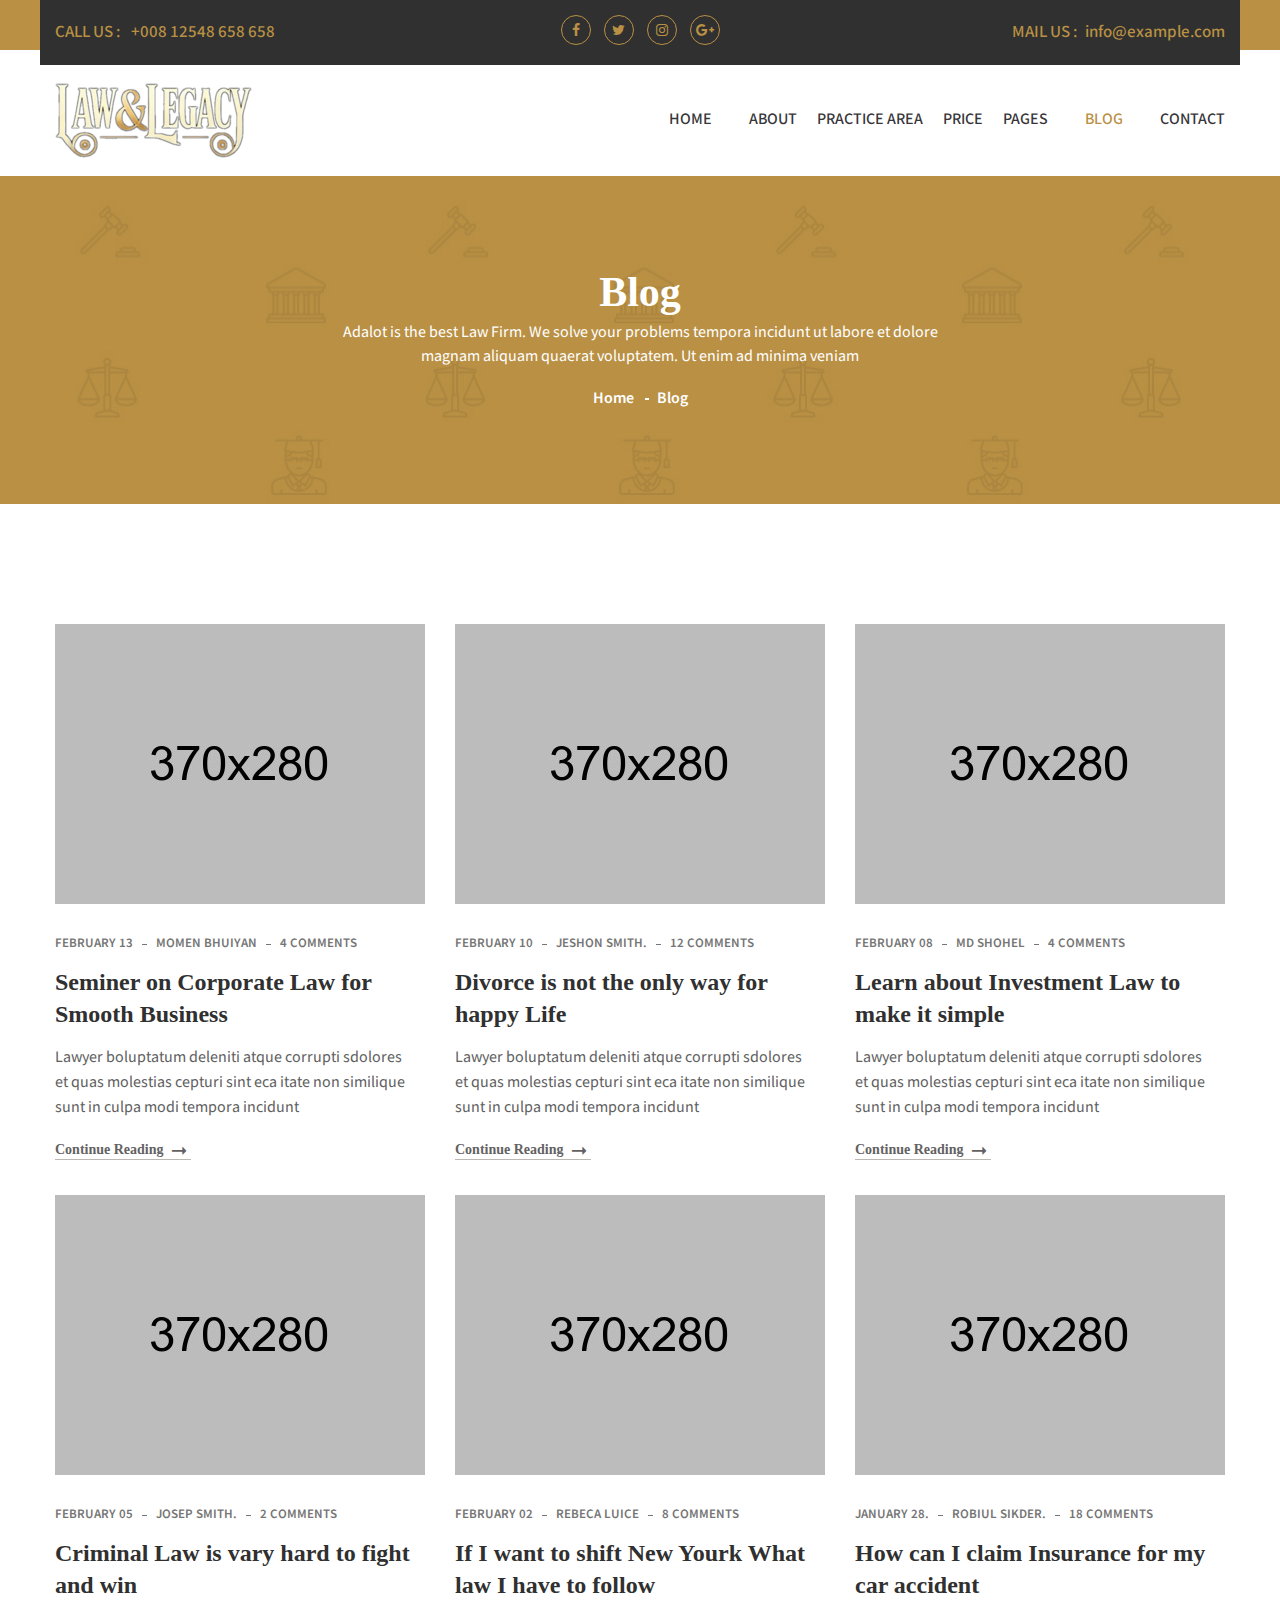
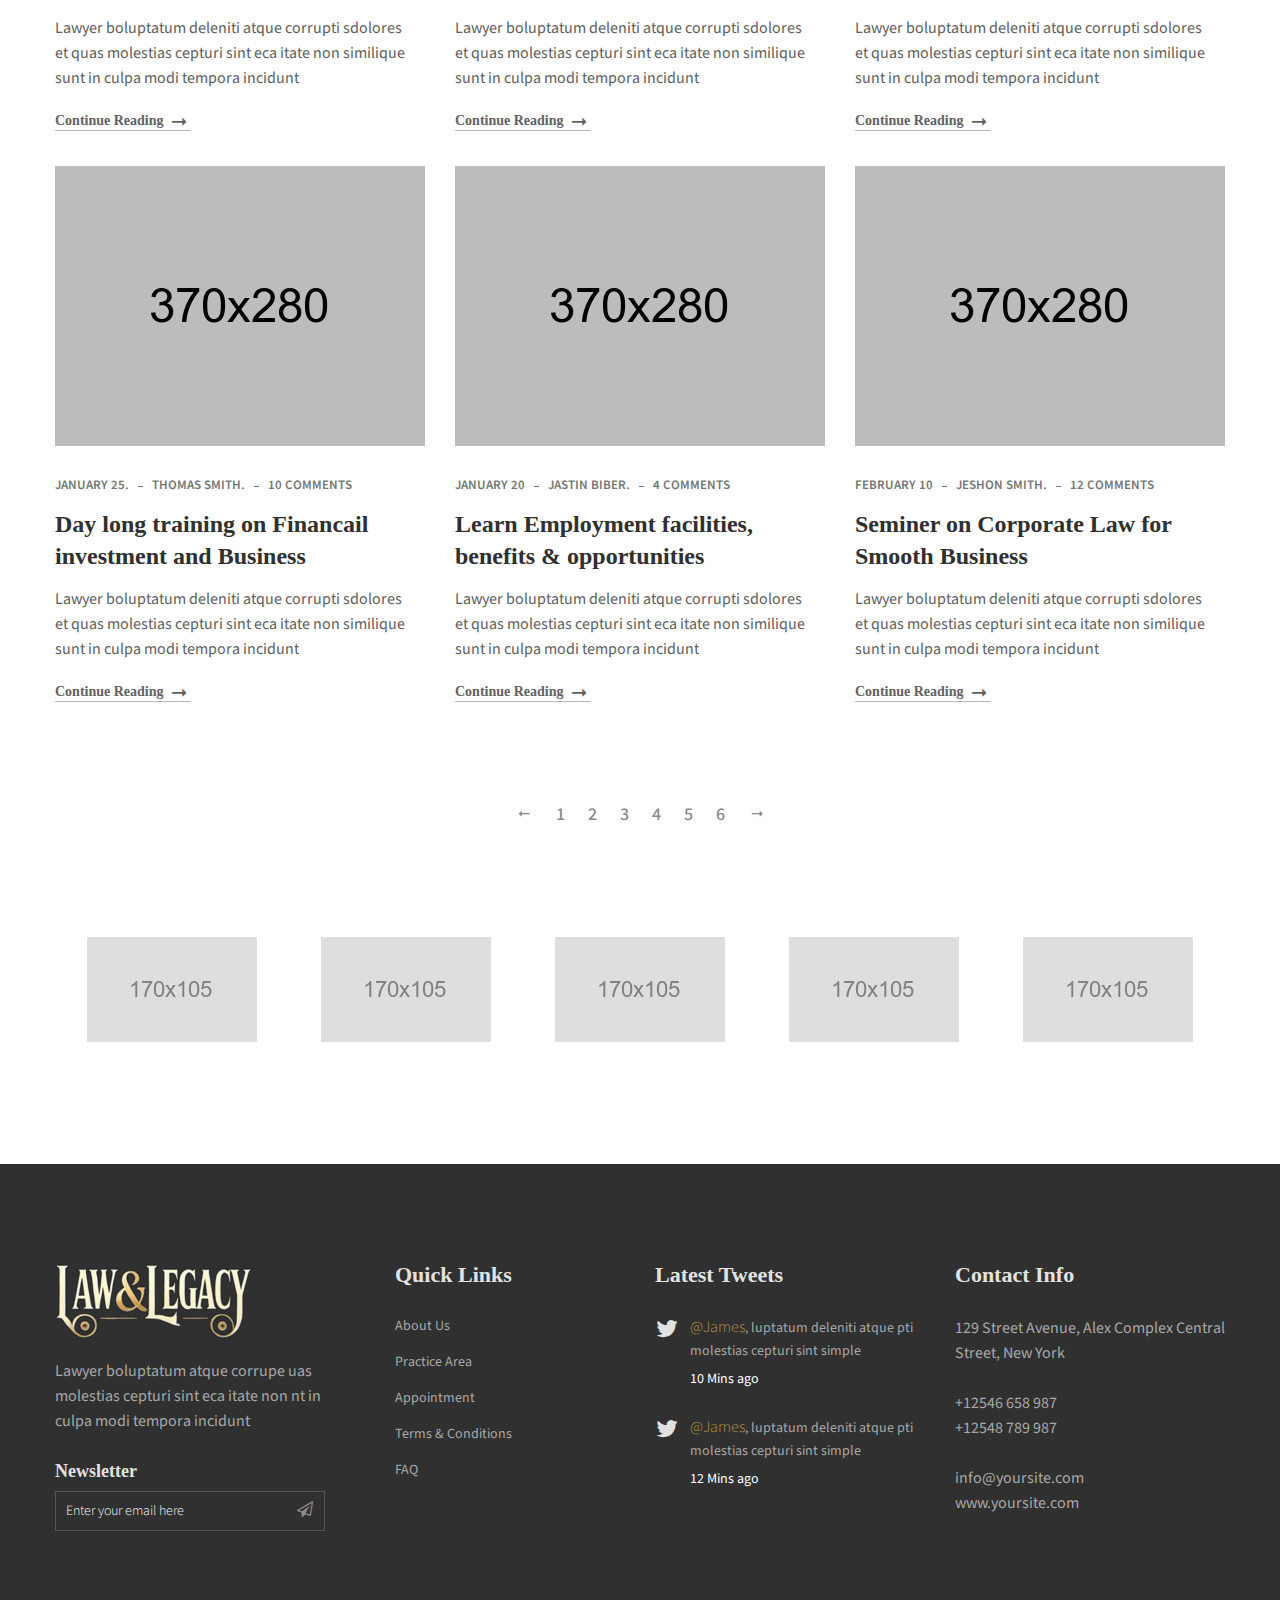
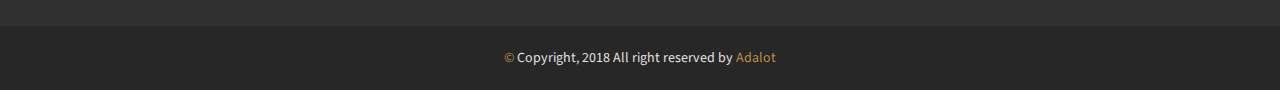
<file: blog.html>
<!doctype html>
<html class="no-js" lang="en">
<head>
	<meta charset="utf-8">
	<meta http-equiv="x-ua-compatible" content="ie=edge">
	<title>Blog || Adalot</title>
	<meta name="description" content="">
	<meta name="viewport" content="width=device-width, initial-scale=1">
	<!-- Place favicon.ico in the root directory -->
	<link rel="shortcut icon" type="image/x-icon" href="img/favicon.ico">
    <!--All Css Here-->
    
	<!-- Droid Font CSS-->
    <link rel="stylesheet" href="css/droid.css">
	<!-- Icofont CSS-->
    <link rel="stylesheet" href="css/icofont.css">
    <!-- Font Awesome CSS-->
    <link rel="stylesheet" href="css/font-awesome.min.css">

	<!-- Animate CSS-->
	<link rel="stylesheet" href="css/animate.css">
	<!-- Owl Carousel CSS-->
	<link rel="stylesheet" href="css/owl.carousel.min.css">
	<!-- Datepicker CSS-->
	<link rel="stylesheet" href="css/jquery.datepicker.css">
	<!-- Calendar CSS-->
	<link rel="stylesheet" href="css/zabuto_calendar.css">
	<!-- Meanmenu CSS-->
	<link rel="stylesheet" href="css/meanmenu.min.css">
	<!-- Venobox CSS-->
	<link rel="stylesheet" href="css/venobox.css">
	<!-- Bootstrap CSS-->
	<link rel="stylesheet" href="css/bootstrap.min.css">
	<!-- Style CSS -->
	<link rel="stylesheet" href="style.css">
	<!-- Responsive CSS -->
	<link rel="stylesheet" href="css/responsive.css">
	<!-- Modernizr Js -->
	<script src="js/vendor/modernizr-2.8.3.min.js"></script>
</head>
<body>
	<!--[if lt IE 8]>
	<p class="browserupgrade">You are using an <strong>outdated</strong> browser. Please <a href="http://browsehappy.com/">upgrade your browser</a> to improve your experience.</p>
	<![endif]-->

	<div class="wrapper">
		<!--Header Area Start-->
		<header>
		    <div class="header-container">
		        <!--Header Top Area Start-->
		        <div class="header-top-area default-bg">
		            <div class="container">
		                <div class="row row-75">
                            <div class="header-top-wrap col-12">
                                <div class="row">
                                    <!--Header Top Left Area Start-->
                                    <div class="col-md-4 col-xl-3">
                                        <div class="header-top-left">
                                            <p>CALL US : <a href="#"> +008 12548 658 658</a></p>
                                        </div>
                                    </div>
                                    <!--Header Top Left Area End-->
                                    <!--Header Top Middle Area Start-->
                                    <div class="col-md-4 col-xl-6">
                                        <div class="header-top-middle text-center">
                                            <ul class="social-link">
                                                <li><a href="#"><i class="fa fa-facebook"></i></a></li>
                                                <li><a href="#"><i class="fa fa-twitter"></i></a></li>
                                                <li><a href="#"><i class="fa fa-instagram"></i></a></li>
                                                <li><a href="#"><i class="fa fa-google-plus"></i></a></li>
                                            </ul>
                                        </div>
                                    </div>
                                    <!--Header Top Middle Area End-->
                                    <!--Header Top Right Area Start-->
                                    <div class="col-md-4 col-xl-3">
                                        <div class="header-top-right">
                                            <p>MAIL US :<a href="#">info@example.com</a></p>
                                        </div>
                                    </div>
                                    <!--Header Top Right Area End-->
                                </div>
                            </div>
		                </div>
		            </div>
		        </div>
		        <!--Header Top Area End-->
		        <!--Header Bottom Area Start-->
		        <div class="header-bottom-area header-sticky">
		            <div class="container">
		                <div class="row align-items-center">
                            <!--Header Logo Start-->
		                    <div class="col-md-3">
		                        <div class="header-logo">
		                            <a href="index.html"><img src="img/logo/logo.png" alt=""></a>
		                        </div>
		                    </div>
		                    <!--Header Logo End-->
		                    <!--Header Menu Start-->
		                    <div class="col-md-9">
		                        <div class="header-menu-area text-right">
		                            <nav>
		                                <ul class="main-menu">
		                                    <li><a href="index.html">HOME</a>
		                                        <!--Dropdown Menu Start-->
		                                        <ul>
		                                            <li><a href="index.html">Home Page 1</a></li>
		                                            <li><a href="index-2.html">Home Page 2</a></li>
		                                        </ul>
		                                        <!--Dropdown Menu End-->
		                                    </li>
		                                    <li><a href="about.html">ABOUT</a></li>
		                                    <li><a href="service.html">PRACTICE  AREA</a></li>
		                                    <li><a href="pricing-plan.html">PRICE</a></li>
		                                    <li><a href="#">PAGES</a>
		                                        <!--Dropdown Menu Start-->
		                                        <ul>
		                                            <li><a href="appointment.html">Appointment</a></li>
		                                            <li><a href="history.html">History</a></li>
		                                            <li><a href="pricing-plan.html">Pricing Plan</a></li>
		                                            <li><a href="single-service.html">Single Service</a></li>
		                                            <li><a href="testimonials.html">Testimonials</a></li>
		                                        </ul>
		                                        <!--Dropdown Menu End-->
		                                    </li>
		                                    <li class="active"><a href="blog.html">BLOG</a>
		                                        <!--Dropdown Menu Start-->
		                                        <ul>
		                                            <li><a href="blog.html">Blog</a></li>
		                                            <li><a href="single-blog.html">Blog details</a></li>
		                                            <li><a href="blog-left-sidebar.html">Blog Left Sidebar</a></li>
		                                            <li><a href="blog-right-sidebar.html">Blog Right Sidebar</a></li>
		                                        </ul>
		                                        <!--Dropdown Menu End-->
		                                    </li>
		                                    <li><a href="contact.html">CONTACT</a></li>
		                                </ul>
		                            </nav>
		                        </div>
		                    </div>
		                    <!--Header Menu End-->
		                </div>
		                <div class="row">
                            <div class="col-12">  
                            <!--Mobile Menu Area Start-->
                            <div class="mobile-menu d-lg-none d-xl-none"></div>
                            <!--Mobile Menu Area End-->
                            </div>
                        </div>
		            </div>
		        </div>
		        <!--Header Bottom Area End-->
		    </div>
		</header>
		<!--Header Area End-->
		<!-- Page Banner Area Start-->
		<div class="page-banner-area bg-img-3 pt-95 pb-90">
		    <div class="container">
		        <div class="row">
		            <div class="page-banner-content col-12 text-center">
                        <h2>Blog</h2>
                        <p>Adalot is the best Law Firm. We solve your problems  tempora incidunt ut labore et dolore magnam aliquam quaerat voluptatem. Ut enim ad minima veniam</p>
		                <ul class="breadcrumb-pagination">
		                    <li><a href="index.html">Home</a></li>
		                    <li>Blog</li>
		                </ul>
		            </div>
		        </div>
		    </div>
		</div>
		<!-- Page Banner Area End-->
		<!-- Blog Area Start-->
		<div class="blog-area pt-120">
		    <div class="container">
		        <div class="row">
                    <!--Single Blog Start-->
                    <div class="col-md-6 col-lg-4">
                        <div class="single-blog mb-30">
                            <div class="blog-img">
                                <a href="single-blog.html"><img src="img/blog/blog1.jpg" alt=""></a>
                            </div>
                            <div class="blog-content">
                                <ul class="blog-meta">
                                   <li>February 13</li> 
                                   <li><a href="#"> Momen Bhuiyan</a></li>
                                   <li><a href="#">4 comments</a></li>
                                </ul>
                                <h3><a href="single-blog.html">Seminer on Corporate Law for Smooth Business</a></h3>
                                <p>Lawyer boluptatum deleniti atque corrupti sdolores et quas molestias cepturi sint  eca itate non similique sunt in culpa modi tempora incidunt</p>
                                <a href="single-blog.html"><span>Continue Reading</span> <i class="icofont icofont-long-arrow-right"></i></a>
                            </div>
                        </div>
                    </div>
                    <!--Single Blog End--> 
                    <!--Single Blog Start-->
                    <div class="col-md-6 col-lg-4">
                        <div class="single-blog mb-30">
                            <div class="blog-img">
                                <a href="single-blog.html"><img src="img/blog/blog2.jpg" alt=""></a>
                            </div>
                            <div class="blog-content">
                                <ul class="blog-meta">
                                   <li>February 10</li> 
                                   <li><a href="#"> jeshon smith.</a></li>
                                   <li><a href="#">12 comments</a></li>
                                </ul>
                                <h3><a href="single-blog.html">Divorce is not the only way for happy Life</a></h3>
                                <p>Lawyer boluptatum deleniti atque corrupti sdolores et quas molestias cepturi sint  eca itate non similique sunt in culpa modi tempora incidunt</p>
                                <a href="single-blog.html"><span>Continue Reading</span> <i class="icofont icofont-long-arrow-right"></i></a>
                            </div>
                        </div>
                    </div>
                    <!--Single Blog End--> 
                    <!--Single Blog Start-->
                    <div class="col-md-6 col-lg-4">
                        <div class="single-blog mb-30">
                            <div class="blog-img">
                                <a href="single-blog.html"><img src="img/blog/blog3.jpg" alt=""></a>
                            </div>
                            <div class="blog-content">
                                <ul class="blog-meta">
                                   <li>February 08</li> 
                                   <li><a href="#"> Md Shohel</a></li>
                                   <li><a href="#">4 comments</a></li>
                                </ul>
                                <h3><a href="single-blog.html">Learn about Investment Law to make it simple</a></h3>
                                <p>Lawyer boluptatum deleniti atque corrupti sdolores et quas molestias cepturi sint  eca itate non similique sunt in culpa modi tempora incidunt</p>
                                <a href="single-blog.html"><span>Continue Reading</span> <i class="icofont icofont-long-arrow-right"></i></a>
                            </div>
                        </div>
                    </div>
                    <!--Single Blog End--> 
                    <!--Single Blog Start-->
                    <div class="col-md-6 col-lg-4">
                        <div class="single-blog mb-30">
                            <div class="blog-img">
                                <a href="single-blog.html"><img src="img/blog/blog5.jpg" alt=""></a>
                            </div>
                            <div class="blog-content">
                                <ul class="blog-meta">
                                   <li>February 05</li> 
                                   <li><a href="#"> JOSEP SMITH.</a></li>
                                   <li><a href="#">2 comments</a></li>
                                </ul>
                                <h3><a href="single-blog.html">Criminal Law is vary hard to fight and win</a></h3>
                                <p>Lawyer boluptatum deleniti atque corrupti sdolores et quas molestias cepturi sint  eca itate non similique sunt in culpa modi tempora incidunt</p>
                                <a href="single-blog.html"><span>Continue Reading</span> <i class="icofont icofont-long-arrow-right"></i></a>
                            </div>
                        </div>
                    </div>
                    <!--Single Blog End--> 
                    <!--Single Blog Start-->
                    <div class="col-md-6 col-lg-4">
                        <div class="single-blog mb-30">
                            <div class="blog-img">
                                <a href="single-blog.html"><img src="img/blog/blog4.jpg" alt=""></a>
                            </div>
                            <div class="blog-content">
                                <ul class="blog-meta">
                                   <li>February 02</li> 
                                   <li><a href="#"> REBECA LUICE</a></li>
                                   <li><a href="#">8 comments</a></li>
                                </ul>
                                <h3><a href="single-blog.html">If I want to shift New Yourk What law I have to follow</a></h3>
                                <p>Lawyer boluptatum deleniti atque corrupti sdolores et quas molestias cepturi sint  eca itate non similique sunt in culpa modi tempora incidunt</p>
                                <a href="single-blog.html"><span>Continue Reading</span> <i class="icofont icofont-long-arrow-right"></i></a>
                            </div>
                        </div>
                    </div>
                    <!--Single Blog End--> 
                    <!--Single Blog Start-->
                    <div class="col-md-6 col-lg-4">
                        <div class="single-blog mb-30">
                            <div class="blog-img">
                                <a href="single-blog.html"><img src="img/blog/blog6.jpg" alt=""></a>
                            </div>
                            <div class="blog-content">
                                <ul class="blog-meta">
                                   <li>January 28.</li> 
                                   <li><a href="#"> Robiul sikder.</a></li>
                                   <li><a href="#"> 18 comments</a></li>
                                </ul>
                                <h3><a href="single-blog.html">How can I claim Insurance for my car accident</a></h3>
                                <p>Lawyer boluptatum deleniti atque corrupti sdolores et quas molestias cepturi sint  eca itate non similique sunt in culpa modi tempora incidunt</p>
                                <a href="single-blog.html"><span>Continue Reading</span> <i class="icofont icofont-long-arrow-right"></i></a>
                            </div>
                        </div>
                    </div>
                    <!--Single Blog End--> 
                    <!--Single Blog Start-->
                    <div class="col-md-6 col-lg-4">
                        <div class="single-blog mb-30">
                            <div class="blog-img">
                                <a href="single-blog.html"><img src="img/blog/blog7.jpg" alt=""></a>
                            </div>
                            <div class="blog-content">
                                <ul class="blog-meta">
                                   <li>January 25.</li> 
                                   <li><a href="#"> Thomas Smith.</a></li>
                                   <li><a href="#">10 comments</a></li>
                                </ul>
                                <h3><a href="single-blog.html">Day long training on Financail investment and Business</a></h3>
                                <p>Lawyer boluptatum deleniti atque corrupti sdolores et quas molestias cepturi sint  eca itate non similique sunt in culpa modi tempora incidunt</p>
                                <a href="single-blog.html"><span>Continue Reading</span> <i class="icofont icofont-long-arrow-right"></i></a>
                            </div>
                        </div>
                    </div>
                    <!--Single Blog End--> 
                    <!--Single Blog Start-->
                    <div class="col-md-6 col-lg-4">
                        <div class="single-blog mb-30">
                            <div class="blog-img">
                                <a href="single-blog.html"><img src="img/blog/blog8.jpg" alt=""></a>
                            </div>
                            <div class="blog-content">
                                <ul class="blog-meta">
                                   <li>january 20</li> 
                                   <li><a href="#">Jastin Biber.</a></li>
                                   <li><a href="#">4 comments</a></li>
                                </ul>
                                <h3><a href="single-blog.html">Learn Employment facilities, benefits & opportunities </a></h3>
                                <p>Lawyer boluptatum deleniti atque corrupti sdolores et quas molestias cepturi sint  eca itate non similique sunt in culpa modi tempora incidunt</p>
                                <a href="single-blog.html"><span>Continue Reading</span> <i class="icofont icofont-long-arrow-right"></i></a>
                            </div>
                        </div>
                    </div>
                    <!--Single Blog End--> 
                    <!--Single Blog Start-->
                    <div class="col-md-6 col-lg-4">
                        <div class="single-blog mb-30">
                            <div class="blog-img">
                                <a href="single-blog.html"><img src="img/blog/blog9.jpg" alt=""></a>
                            </div>
                            <div class="blog-content">
                                <ul class="blog-meta">
                                   <li>February 10</li> 
                                   <li><a href="#"> jeshon smith.</a></li>
                                   <li><a href="#">12 comments</a></li>
                                </ul>
                                <h3><a href="single-blog.html">Seminer on Corporate Law for Smooth Business</a></h3>
                                <p>Lawyer boluptatum deleniti atque corrupti sdolores et quas molestias cepturi sint  eca itate non similique sunt in culpa modi tempora incidunt</p>
                                <a href="single-blog.html"><span>Continue Reading</span> <i class="icofont icofont-long-arrow-right"></i></a>
                            </div>
                        </div>
                    </div>
                    <!--Single Blog End--> 
		        </div>
		        <div class="row">
		            <div class="col-xl-10 offset-xl-1 col-12 offset-0">
		                <div class="blog-pagination text-center">
		                    <ul>
		                        <li><a href="#"><i class="icofont icofont-long-arrow-left"></i></a></li>
		                        <li><a href="#">1</a></li>
		                        <li><a href="#">2</a></li>
		                        <li><a href="#">3</a></li>
		                        <li><a href="#">4</a></li>
		                        <li><a href="#">5</a></li>
		                        <li><a href="#">6</a></li>
		                        <li><a href="#"><i class="icofont icofont-long-arrow-right"></i></a></li>
		                    </ul>
		                </div>
		            </div>
		        </div>
		    </div>
		</div>
		<!-- Blog Area End-->
		<!--Brand Area Start-->
		<div class="brand-area pt-100 pb-115">
		    <div class="container">
		        <div class="row">
		            <div class="col-12">
		                <div class="brand-active owl-carousel">
		                    <!--Single Brand Start-->
		                    <div class="single-brand">
		                      <a href="#"><img src="img/brand/brand1.jpg" alt=""></a>
		                    </div>
		                    <!--Single Brand End-->
		                    <!--Single Brand Start-->
		                    <div class="single-brand">
		                      <a href="#"><img src="img/brand/brand2.jpg" alt=""></a>
		                    </div>
		                    <!--Single Brand End-->
		                    <!--Single Brand Start-->
		                    <div class="single-brand">
		                      <a href="#"><img src="img/brand/brand3.jpg" alt=""></a>
		                    </div>
		                    <!--Single Brand End-->
		                    <!--Single Brand Start-->
		                    <div class="single-brand">
		                      <a href="#"><img src="img/brand/brand4.jpg" alt=""></a>
		                    </div>
		                    <!--Single Brand End-->
		                    <!--Single Brand Start-->
		                    <div class="single-brand">
		                      <a href="#"><img src="img/brand/brand5.jpg" alt=""></a>
		                    </div>
		                    <!--Single Brand End-->
		                </div>
		            </div>
		        </div>
		    </div>
		</div>
		<!--Brand Area End-->
		<!--Footer Area Start-->
		<footer>
		    <div class="footer-container">
		        <!--Footer Top Area Start-->
		        <div class="footer-top-area black-bg pt-100 pb-65">
		            <div class="container">
		                <div class="row">
		                    <div class="col-md-6 col-lg-3">
                                <!--Single Footer Widget Start-->
		                        <div class="single-footer-widget mb-30">
                                    <a class="footer-logo" href="index.html"><img src="img/logo/logo-footer.png" alt=""></a>
		                            <p>Lawyer boluptatum atque corrupe uas molestias cepturi sint  eca itate non nt in culpa modi tempora incidunt</p>
		                            <h4 class="newslatter-title">Newsletter</h4>
		                            <form action="http://devitems.us11.list-manage.com/subscribe/post?u=6bbb9b6f5827bd842d9640c82&amp;id=05d85f18ef" method="post" id="mc-embedded-subscribe-form" name="mc-embedded-subscribe-form" class="footer-subscribe-form validate" target="_blank" novalidate>
                                       <div id="mc_embed_signup_scroll">
                                          <div id="mc-form" class="mc-form subscribe-form" >
                                            <input id="mc-email" type="email" autocomplete="off" placeholder="Enter your email here" />
                                            <button id="mc-submit"><i class="fa fa-paper-plane-o"></i></button>
                                          </div>
                                       </div>
                                   </form>
		                        </div>
		                        <!--Single Footer Widget End-->
		                    </div>
		                    <!--Single Footer Widget Start-->
		                    <div class="col-md-6 col-lg-3 footer-menu">
		                        <div class="single-footer-widget mb-30">
		                            <h3 class="footer-title">Quick Links</h3>
		                            <ul>
		                                <li><a href="about.html">About us</a></li>
		                                <li><a href="service.html">Practice Area</a></li>
		                                <li><a href="appointment.html">Appointment</a></li>
		                                <li><a href="#">Terms & Conditions</a></li>
		                                <li><a href="#">FAQ</a></li>
		                            </ul>
		                        </div>
		                    </div>
		                    <!--Single Footer Widget End-->
		                    <!--Single Footer Widget Start-->
		                    <div class="col-md-6 col-lg-3">
		                        <div class="single-footer-widget mb-30">
		                            <h3 class="footer-title">Latest Tweets</h3>
		                            <ul class="footer-tweet">
		                                <li>
		                                    <p><a href="#">@James</a>, luptatum deleniti atque pti  molestias cepturi sint simple </p>
		                                    <span class="time"><a href="#">10 Mins ago</a></span>
		                                </li>
		                                <li>
		                                    <p><a href="#">@James</a>, luptatum deleniti atque pti  molestias cepturi sint simple </p>
		                                    <span class="time"><a href="#">12 Mins ago</a></span>
		                                </li>
		                            </ul>
		                        </div>
		                    </div>
		                    <!--Single Footer Widget End-->
		                    <!--Single Footer Widget Start-->
		                    <div class="col-md-6 col-lg-3">
		                        <div class="single-footer-widget mb-30">
		                            <h3 class="footer-title">Contact Info</h3>
		                            <p>129 Street Avenue, Alex Complex Central Street, New York</p>
		                            <p class="contact-info">
		                                <a href="#">+12546 658 987</a>
		                                <a href="#">+12548 789 987</a>
		                            </p>
		                            <p class="contact-info">
		                                <a href="#">info@yoursite.com</a>
		                                <a href="#">www.yoursite.com</a>
		                            </p>
		                        </div>
		                    </div>
		                    <!--Single Footer Widget End-->
		                </div>
		            </div>
		        </div>
		        <!--Footer Top Area End-->
		        <!--Footer Bottom Area Start-->
		        <div class="footer-bottom-area pt-20 pb-20">
		            <div class="container text-center">
		               <p><span>&copy;</span> Copyright, 2018 All right reserved by <a href="#">Adalot</a></p>
		            </div>
		        </div>
		        <!--Footer Bottom Area End-->
		    </div>
		</footer>
		<!--Footer Area End-->
	</div>





    <!--All Js Here-->
    
	<!--Jquery 1.12.4-->
	<script src="js/vendor/jquery-1.12.4.min.js"></script>
	<!--Waypoints-->
	<script src="js/waypoints.min.js"></script>
	<!--Counterup-->
	<script src="js/jquery.counterup.min.js"></script>
	<!--Carousel-->
	<script src="js/owl.carousel.min.js"></script>
	<!--Meanmenu-->
	<script src="js/jquery.meanmenu.min.js"></script>
	<!--Instafeed-->
	<script src="js/instafeed.min.js"></script>
	<!--Datepicker-->
	<script src="js/jquery.datepicker.min.js"></script>
	<!--Calendar-->
	<script src="js/zabuto-calendar.min.js"></script>
	<!--ScrollUp-->
	<script src="js/jquery.scrollUp.min.js"></script>
	<!--Wow-->
	<script src="js/wow.min.js"></script>
	<!--Venobox-->
	<script src="js/venobox.min.js"></script>
	<!--Popper-->
	<script src="js/popper.min.js"></script>
	<!--Bootstrap-->
	<script src="js/bootstrap.min.js"></script>
	<!--Plugins-->
	<script src="js/plugins.js"></script>
	<!--Main Js-->
	<script src="js/main.js"></script>
</body>
</html>
</file>
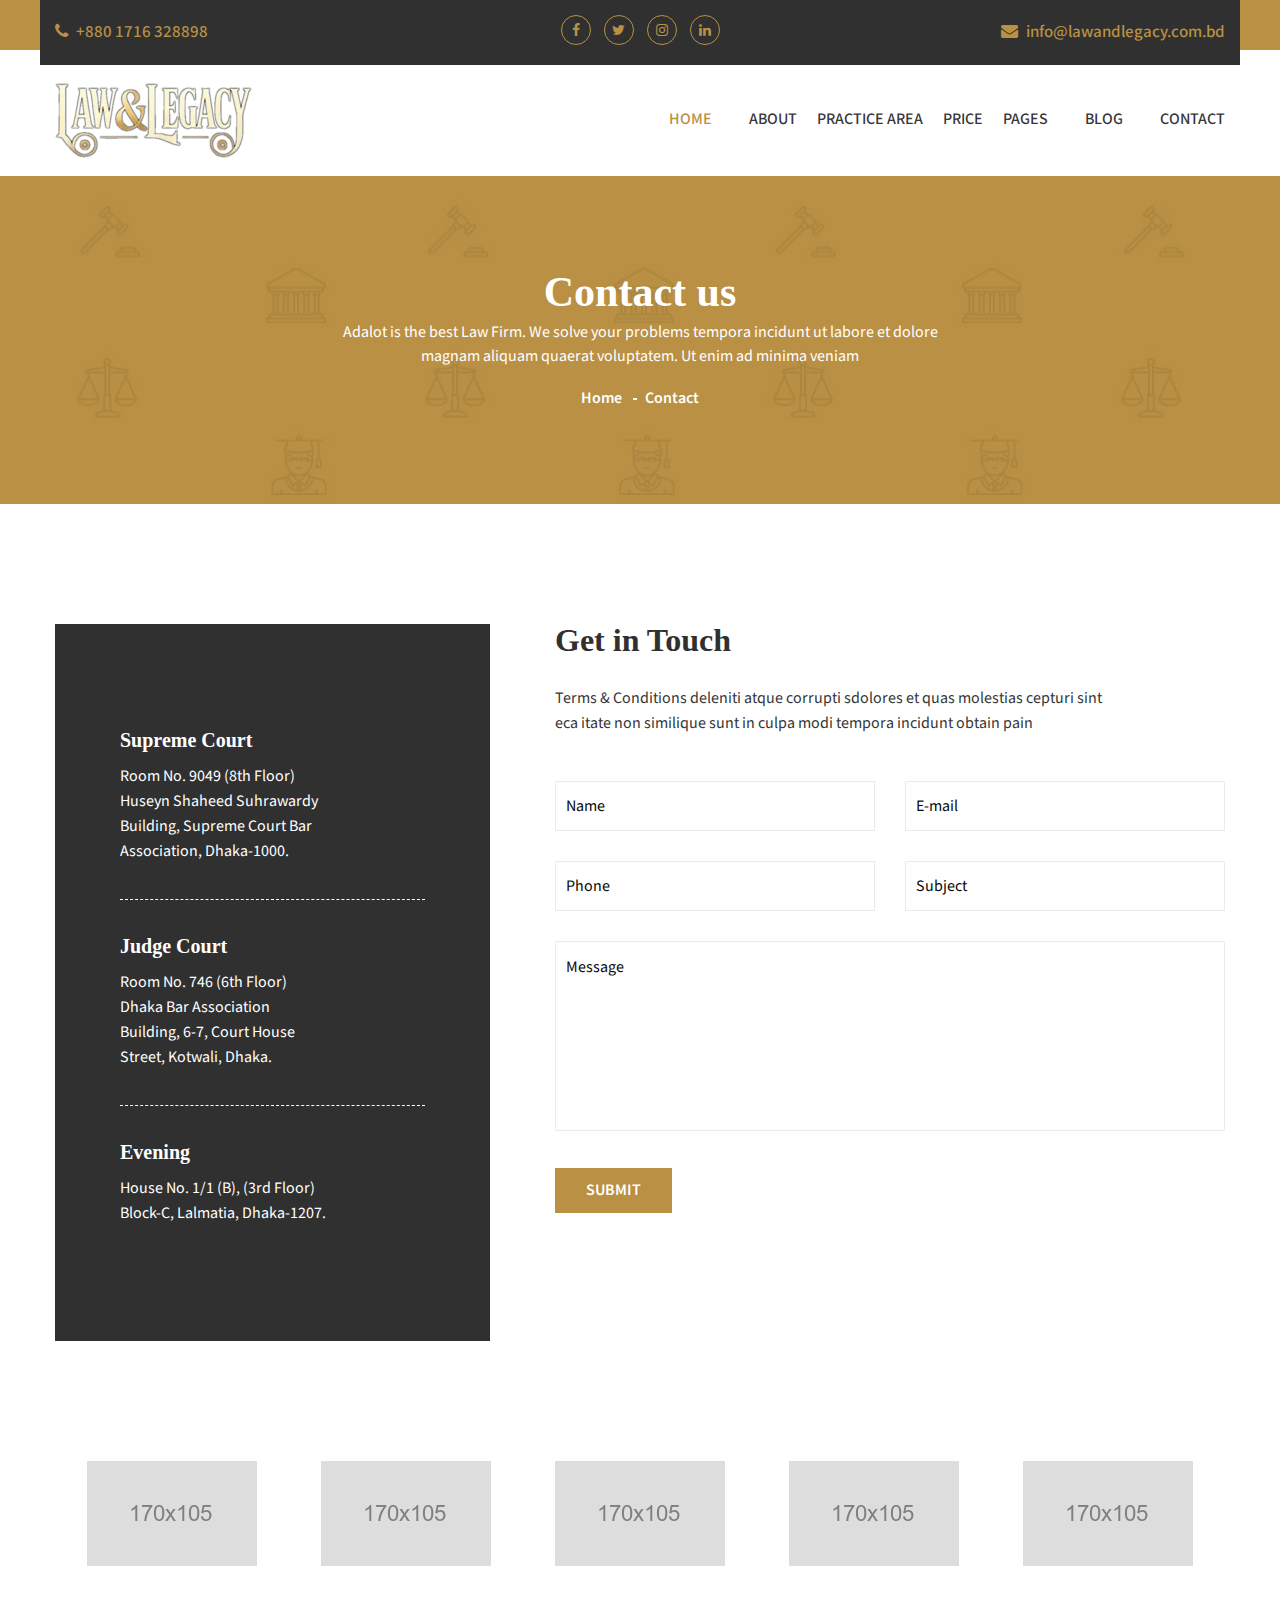
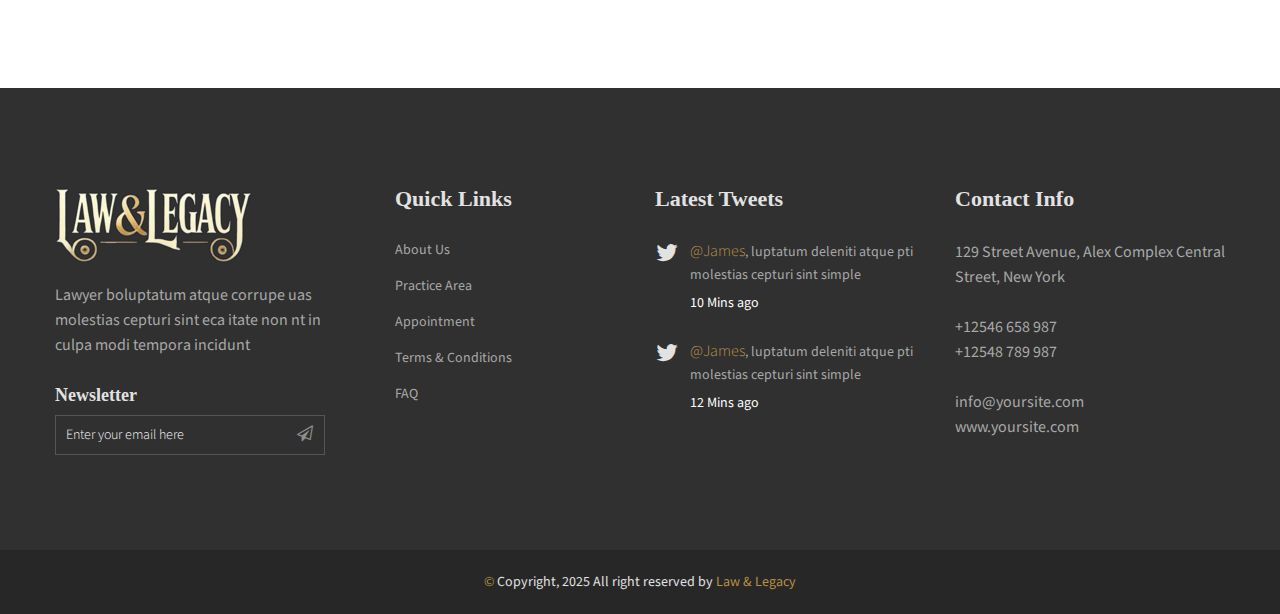
<file: contact.html>
<!doctype html>
<html class="no-js" lang="en">
<head>
	<meta charset="utf-8">
	<meta http-equiv="x-ua-compatible" content="ie=edge">
	<title>Contact || Adalot</title>
	<meta name="description" content="">
	<meta name="viewport" content="width=device-width, initial-scale=1">
	<!-- Place favicon.ico in the root directory -->
	<link rel="shortcut icon" type="image/x-icon" href="img/favicon.ico">
    <!--All Css Here-->
    
	<!-- Droid Font CSS-->
    <link rel="stylesheet" href="css/droid.css">
	<!-- Icofont CSS-->
    <link rel="stylesheet" href="css/icofont.css">
    <!-- Font Awesome CSS-->
    <link rel="stylesheet" href="css/font-awesome.min.css">

	<!-- Animate CSS-->
	<link rel="stylesheet" href="css/animate.css">
	<!-- Owl Carousel CSS-->
	<link rel="stylesheet" href="css/owl.carousel.min.css">
	<!-- Datepicker CSS-->
	<link rel="stylesheet" href="css/jquery.datepicker.css">
	<!-- Calendar CSS-->
	<link rel="stylesheet" href="css/zabuto_calendar.css">
	<!-- Meanmenu CSS-->
	<link rel="stylesheet" href="css/meanmenu.min.css">
	<!-- Venobox CSS-->
	<link rel="stylesheet" href="css/venobox.css">
	<!-- Bootstrap CSS-->
	<link rel="stylesheet" href="css/bootstrap.min.css">
	<!-- Style CSS -->
	<link rel="stylesheet" href="style.css">
	<!-- Responsive CSS -->
	<link rel="stylesheet" href="css/responsive.css">
	<!-- Modernizr Js -->
	<script src="js/vendor/modernizr-2.8.3.min.js"></script>
</head>
<body>
	<!--[if lt IE 8]>
	<p class="browserupgrade">You are using an <strong>outdated</strong> browser. Please <a href="http://browsehappy.com/">upgrade your browser</a> to improve your experience.</p>
	<![endif]-->

	<div class="wrapper">
		<!--Header Area Start-->
		<header>
		    <div class="header-container">
		        <!--Header Top Area Start-->
		        <div class="header-top-area default-bg">
		            <div class="container">
		                <div class="row row-75">
                            <div class="header-top-wrap col-12">
                                <div class="row">
                                    <!--Header Top Left Area Start-->
                                    <div class="col-md-4 col-xl-3">
                                        <div class="header-top-left">
                                            <p><i class="fa fa-phone"></i><a href="#"> +880 1716 328898</a></p>
                                        </div>
                                    </div>
                                    <!--Header Top Left Area End-->
                                    <!--Header Top Middle Area Start-->
                                    <div class="col-md-4 col-xl-6">
                                        <div class="header-top-middle text-center">
                                            <ul class="social-link">
                                                <li><a href="#"><i class="fa fa-facebook"></i></a></li>
                                                <li><a href="#"><i class="fa fa-twitter"></i></a></li>
                                                <li><a href="#"><i class="fa fa-instagram"></i></a></li>
                                                <li><a href="#"><i class="fa fa-linkedin"></i></a></li>
                                            </ul>
                                        </div>
                                    </div>
                                    <!--Header Top Middle Area End-->
                                    <!--Header Top Right Area Start-->
                                    <div class="col-md-4 col-xl-3">
                                        <div class="header-top-right">
                                            <p><i class="fa fa-envelope"></i><a href="#">info@lawandlegacy.com.bd</a></p>
                                        </div>
                                    </div>
                                    <!--Header Top Right Area End-->
                                </div>
                            </div>
		                </div>
		            </div>
		        </div>
		        <!--Header Top Area End-->
		        <!--Header Bottom Area Start-->
		        <div class="header-bottom-area header-sticky">
		            <div class="container">
		                <div class="row align-items-center">
                            <!--Header Logo Start-->
		                    <div class="col-md-3">
		                        <div class="header-logo">
		                            <a href="index.html"><img src="img/logo/logo.png" alt=""></a>
		                        </div>
		                    </div>
		                    <!--Header Logo End-->
		                    <!--Header Menu Start-->
		                    <div class="col-md-9">
		                        <div class="header-menu-area text-right">
		                            <nav>
		                                <ul class="main-menu">
		                                    <li class="active"><a href="index.html">HOME</a>
		                                        <!--Dropdown Menu Start-->
		                                        <ul>
		                                            <li><a href="index.html">Home Page 1</a></li>
		                                            <li><a href="index-2.html">Home Page 2</a></li>
		                                        </ul>
		                                        <!--Dropdown Menu End-->
		                                    </li>
		                                    <li><a href="about.html">ABOUT</a></li>
		                                    <li><a href="service.html">PRACTICE  AREA</a></li>
		                                    <li><a href="pricing-plan.html">PRICE</a></li>
		                                    <li><a href="#">PAGES</a>
		                                        <!--Dropdown Menu Start-->
		                                        <ul>
		                                            <li><a href="appointment.html">Appointment</a></li>
		                                            <li><a href="history.html">History</a></li>
		                                            <li><a href="pricing-plan.html">Pricing Plan</a></li>
		                                            <li><a href="single-service.html">Single Service</a></li>
		                                            <li><a href="testimonials.html">Testimonials</a></li>
		                                        </ul>
		                                        <!--Dropdown Menu End-->
		                                    </li>
		                                    <li><a href="blog.html">BLOG</a>
		                                        <!--Dropdown Menu Start-->
		                                        <ul>
		                                            <li><a href="blog.html">Blog</a></li>
		                                            <li><a href="single-blog.html">Blog details</a></li>
		                                            <li><a href="blog-left-sidebar.html">Blog Left Sidebar</a></li>
		                                            <li><a href="blog-right-sidebar.html">Blog Right Sidebar</a></li>
		                                        </ul>
		                                        <!--Dropdown Menu End-->
		                                    </li>
		                                    <li><a href="contact.html">CONTACT</a></li>
		                                </ul>
		                            </nav>
		                        </div>
		                    </div>
		                    <!--Header Menu End-->
		                </div>
		                <div class="row">
                            <div class="col-12">  
                            <!--Mobile Menu Area Start-->
                            <div class="mobile-menu d-lg-none d-xl-none"></div>
                            <!--Mobile Menu Area End-->
                            </div>
                        </div>
		            </div>
		        </div>
		        <!--Header Bottom Area End-->
		    </div>
		</header>
		<!--Header Area End-->
		<!-- Page Banner Area Start-->
		<div class="page-banner-area bg-img-3 pt-95 pb-90">
		    <div class="container">
		        <div class="row">
		            <div class="page-banner-content col-12 text-center">
                        <h2>Contact us</h2>
                        <p>Adalot is the best Law Firm. We solve your problems  tempora incidunt ut labore et dolore magnam aliquam quaerat voluptatem. Ut enim ad minima veniam</p>
		                <ul class="breadcrumb-pagination">
		                    <li><a href="index.html">Home</a></li>
		                    <li>Contact</li>
		                </ul>
		            </div>
		        </div>
		    </div>
		</div>
		<!-- Page Banner Area End-->
		<!--Contact Us Area Start-->
		<div class="contact-us-area pt-120">
		    <div class="container">
		        <div class="row">
                    <!--Contact Information Start--> 
                    <div class="col-md-5 contact-address">
                        <div class="contact-information">
                            <ul>
                                <li>
                                    <h5>Supreme Court</h5>
                                    <p>Room No. 9049 (8th Floor)
										Huseyn Shaheed Suhrawardy
										Building, Supreme Court Bar
										Association, Dhaka-1000.</p>
                                </li>
                                <li>
                                    <h5>Judge Court</h5>
                                    <p>Room No. 746 (6th Floor)
										Dhaka Bar Association
										Building, 6-7, Court House
										Street, Kotwali, Dhaka.</p>
                                </li>
                                <li>
                                    <h5>Evening</h5>
                                    <p>House No. 1/1 (B),
										(3rd Floor) Block-C,
										Lalmatia, Dhaka-1207.</p>
                                </li>
                            </ul>
                        </div>
                    </div>
                    <!--Contact Information End--> 
                    <!--Contact Form Start--> 
		            <div class="col-md-7">
		                <div class="contact-form">
		                    <div class="contact-form-title">
		                        <h3>Get in Touch </h3>
		                        <p>Terms & Conditions deleniti atque corrupti sdolores et quas molestias cepturi sint  eca itate non similique sunt in culpa modi tempora incidunt  obtain pain </p>
		                    </div>
		                    <form id="contact-form" action="mail.php" method="post">
		                        <div class="row">
		                            <div class="col-md-6">
		                                <div class="single-input">
		                                    <input name="name" placeholder="Name" type="text">
		                                </div>
		                            </div>
		                            <div class="col-md-6">
		                                <div class="single-input">
		                                    <input name="email" placeholder="E-mail" type="email">
		                                </div>
		                            </div>
		                            <div class="col-md-6">
		                                <div class="single-input">
		                                    <input name="phone" placeholder="Phone" type="text">
		                                </div>
		                            </div>
		                            <div class="col-md-6">
		                                <div class="single-input">
		                                    <input name="subject" placeholder="Subject" type="text">
		                                </div>
		                            </div>
		                            <div class="col-md-12">
		                                <div class="single-input">
		                                    <textarea name="message" cols="10" rows="4" placeholder="Message"></textarea>
		                                </div>
		                            </div>
		                            <div class="col-md-12">
		                                <div class="single-input">
		                                    <button class="sent-btn" type="submit">Submit</button>
		                                </div>
		                            </div>
		                        </div>
		                    </form>
		                    <p class="form-messege"></p>
		                </div>
		            </div>
		            <!--Contact Form End-->
		        </div>
		    </div>
		</div>
		<!--Contact Us Area End-->
		<!--Brand Area Start-->
		<div class="brand-area pt-120 pb-115">
		    <div class="container">
		        <div class="row">
		            <div class="col-12">
		                <div class="brand-active owl-carousel">
		                    <!--Single Brand Start-->
		                    <div class="single-brand">
		                      <a href="#"><img src="img/brand/brand1.jpg" alt=""></a>
		                    </div>
		                    <!--Single Brand End-->
		                    <!--Single Brand Start-->
		                    <div class="single-brand">
		                      <a href="#"><img src="img/brand/brand2.jpg" alt=""></a>
		                    </div>
		                    <!--Single Brand End-->
		                    <!--Single Brand Start-->
		                    <div class="single-brand">
		                      <a href="#"><img src="img/brand/brand3.jpg" alt=""></a>
		                    </div>
		                    <!--Single Brand End-->
		                    <!--Single Brand Start-->
		                    <div class="single-brand">
		                      <a href="#"><img src="img/brand/brand4.jpg" alt=""></a>
		                    </div>
		                    <!--Single Brand End-->
		                    <!--Single Brand Start-->
		                    <div class="single-brand">
		                      <a href="#"><img src="img/brand/brand5.jpg" alt=""></a>
		                    </div>
		                    <!--Single Brand End-->
		                </div>
		            </div>
		        </div>
		    </div>
		</div>
		<!--Brand Area End-->
		<!--Footer Area Start-->
		<footer>
		    <div class="footer-container">
		        <!--Footer Top Area Start-->
		        <div class="footer-top-area black-bg pt-100 pb-65">
		            <div class="container">
		                <div class="row">
		                    <div class="col-md-6 col-lg-3">
                                <!--Single Footer Widget Start-->
		                        <div class="single-footer-widget mb-30">
                                    <a class="footer-logo" href="index.html"><img src="img/logo/logo-footer.png" alt=""></a>
		                            <p>Lawyer boluptatum atque corrupe uas molestias cepturi sint  eca itate non nt in culpa modi tempora incidunt</p>
		                            <h4 class="newslatter-title">Newsletter</h4>
		                            <form action="http://devitems.us11.list-manage.com/subscribe/post?u=6bbb9b6f5827bd842d9640c82&amp;id=05d85f18ef" method="post" id="mc-embedded-subscribe-form" name="mc-embedded-subscribe-form" class="footer-subscribe-form validate" target="_blank" novalidate>
                                       <div id="mc_embed_signup_scroll">
                                          <div id="mc-form" class="mc-form subscribe-form" >
                                            <input id="mc-email" type="email" autocomplete="off" placeholder="Enter your email here" />
                                            <button id="mc-submit"><i class="fa fa-paper-plane-o"></i></button>
                                          </div>
                                       </div>
                                   </form>
		                        </div>
		                        <!--Single Footer Widget End-->
		                    </div>
		                    <!--Single Footer Widget Start-->
		                    <div class="col-md-6 col-lg-3 footer-menu">
		                        <div class="single-footer-widget mb-30">
		                            <h3 class="footer-title">Quick Links</h3>
		                            <ul>
		                                <li><a href="about.html">About us</a></li>
		                                <li><a href="service.html">Practice Area</a></li>
		                                <li><a href="appointment.html">Appointment</a></li>
		                                <li><a href="#">Terms & Conditions</a></li>
		                                <li><a href="#">FAQ</a></li>
		                            </ul>
		                        </div>
		                    </div>
		                    <!--Single Footer Widget End-->
		                    <!--Single Footer Widget Start-->
		                    <div class="col-md-6 col-lg-3">
		                        <div class="single-footer-widget mb-30">
		                            <h3 class="footer-title">Latest Tweets</h3>
		                            <ul class="footer-tweet">
		                                <li>
		                                    <p><a href="#">@James</a>, luptatum deleniti atque pti  molestias cepturi sint simple </p>
		                                    <span class="time"><a href="#">10 Mins ago</a></span>
		                                </li>
		                                <li>
		                                    <p><a href="#">@James</a>, luptatum deleniti atque pti  molestias cepturi sint simple </p>
		                                    <span class="time"><a href="#">12 Mins ago</a></span>
		                                </li>
		                            </ul>
		                        </div>
		                    </div>
		                    <!--Single Footer Widget End-->
		                    <!--Single Footer Widget Start-->
		                    <div class="col-md-6 col-lg-3">
		                        <div class="single-footer-widget mb-30">
		                            <h3 class="footer-title">Contact Info</h3>
		                            <p>129 Street Avenue, Alex Complex Central Street, New York</p>
		                            <p class="contact-info">
		                                <a href="#">+12546 658 987</a>
		                                <a href="#">+12548 789 987</a>
		                            </p>
		                            <p class="contact-info">
		                                <a href="#">info@yoursite.com</a>
		                                <a href="#">www.yoursite.com</a>
		                            </p>
		                        </div>
		                    </div>
		                    <!--Single Footer Widget End-->
		                </div>
		            </div>
		        </div>
		        <!--Footer Top Area End-->
		        <!--Footer Bottom Area Start-->
		        <div class="footer-bottom-area pt-20 pb-20">
		            <div class="container text-center">
		               <p><span>&copy;</span> Copyright, 2025 All right reserved by <a href="#">Law & Legacy</a></p>
		            </div>
		        </div>
		        <!--Footer Bottom Area End-->
		    </div>
		</footer>
		<!--Footer Area End-->
	</div>





    <!--All Js Here-->
    
	<!--Jquery 1.12.4-->
	<script src="js/vendor/jquery-1.12.4.min.js"></script>
	<!--Waypoints-->
	<script src="js/waypoints.min.js"></script>
	<!--Counterup-->
	<script src="js/jquery.counterup.min.js"></script>
	<!--Carousel-->
	<script src="js/owl.carousel.min.js"></script>
	<!--Meanmenu-->
	<script src="js/jquery.meanmenu.min.js"></script>
	<!--Instafeed-->
	<script src="js/instafeed.min.js"></script>
	<!--Datepicker-->
	<script src="js/jquery.datepicker.min.js"></script>
	<!--Calendar-->
	<script src="js/zabuto-calendar.min.js"></script>
	<!--ScrollUp-->
	<script src="js/jquery.scrollUp.min.js"></script>
	<!--Wow-->
	<script src="js/wow.min.js"></script>
	<!--Venobox-->
	<script src="js/venobox.min.js"></script>
	<!--Popper-->
	<script src="js/popper.min.js"></script>
	<!--Bootstrap-->
	<script src="js/bootstrap.min.js"></script>
	<!--Plugins-->
	<script src="js/plugins.js"></script>
	<!--Main Js-->
	<script src="js/main.js"></script>
</body>
</html>
</file>
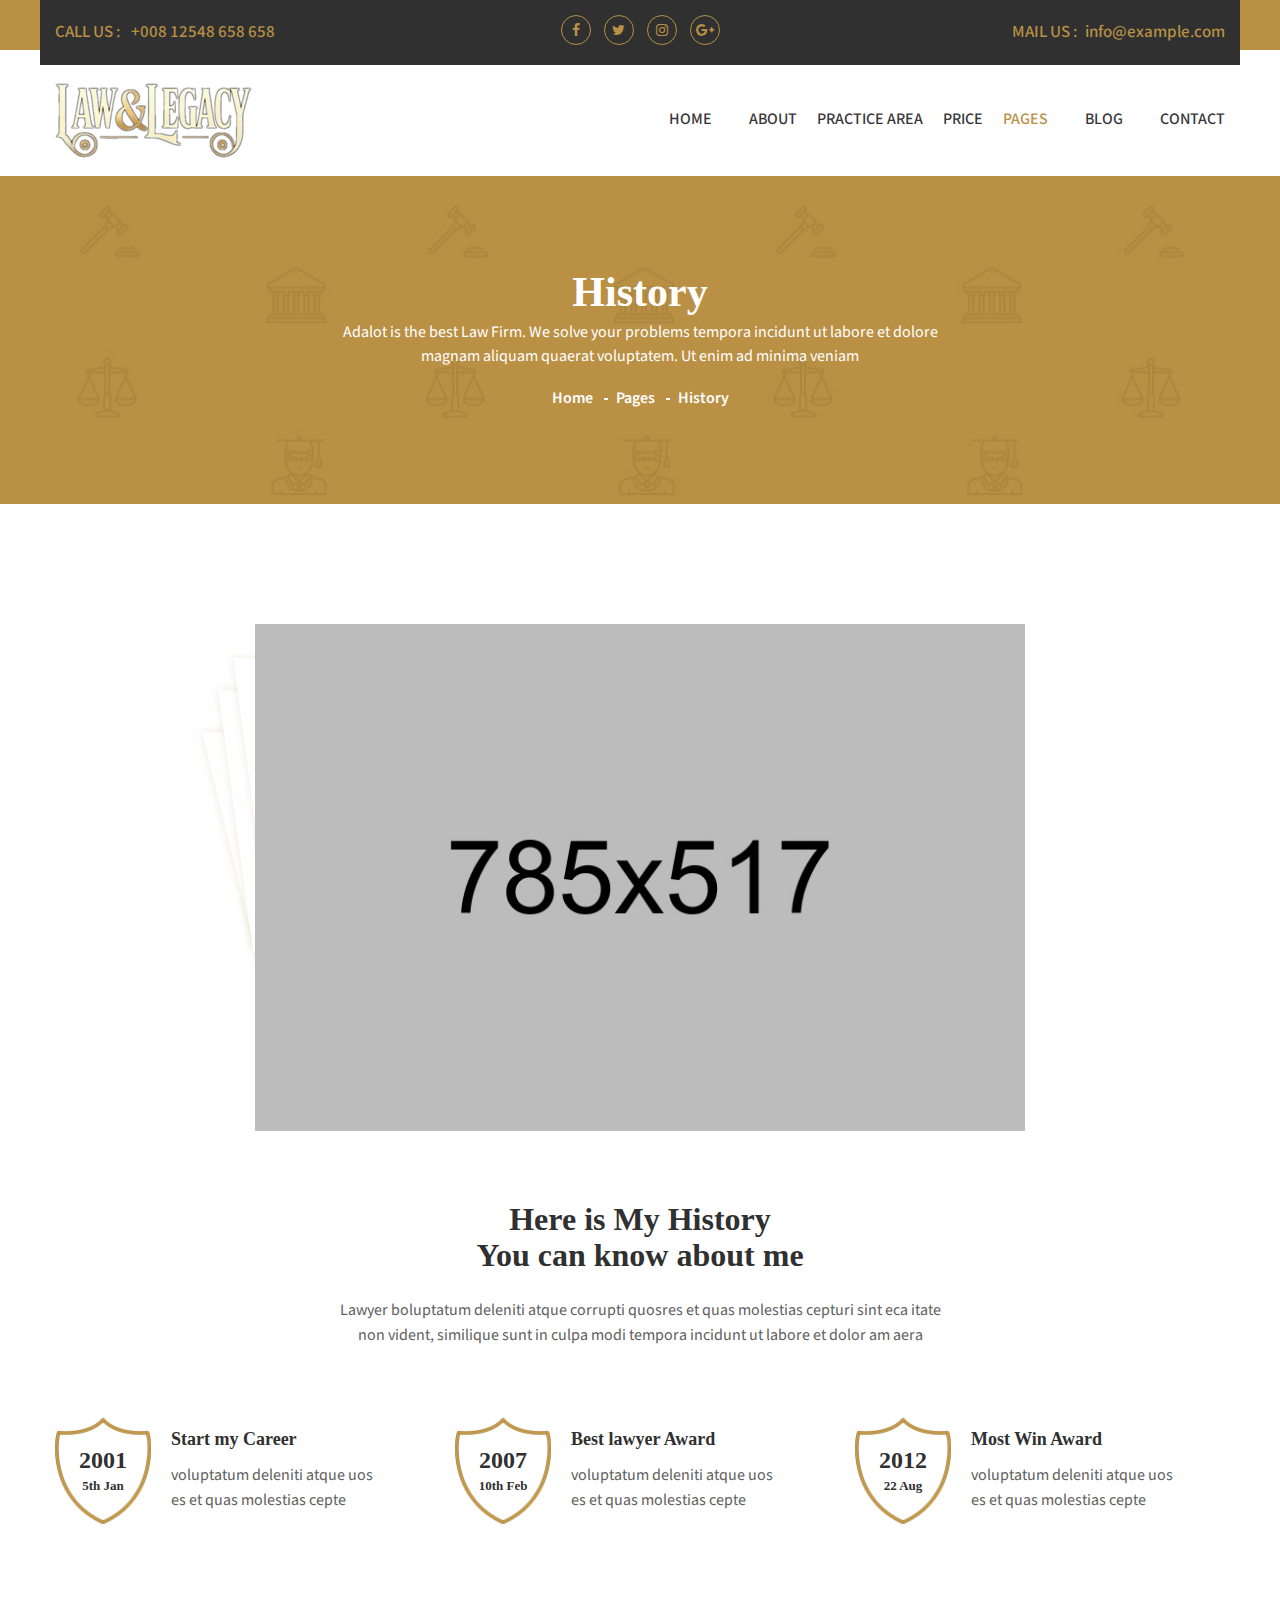
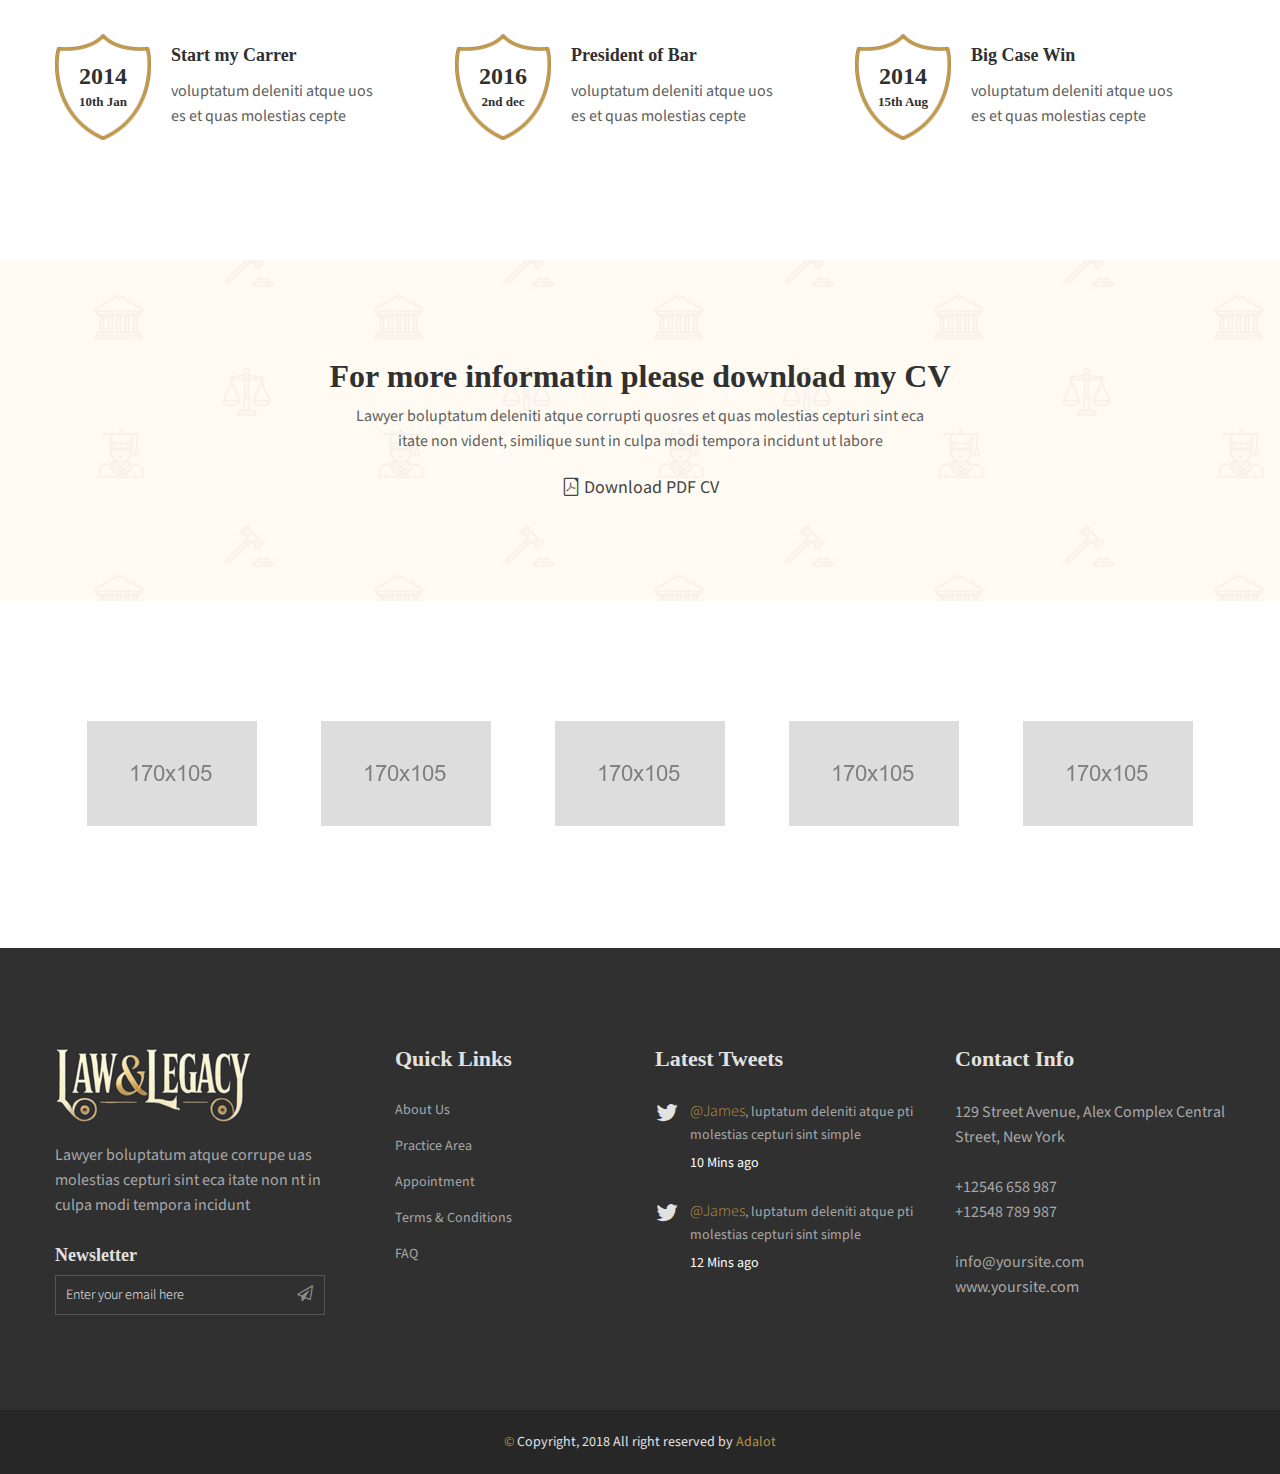
<file: history.html>
<!doctype html>
<html class="no-js" lang="en">
<head>
	<meta charset="utf-8">
	<meta http-equiv="x-ua-compatible" content="ie=edge">
	<title>History || Adalot</title>
	<meta name="description" content="">
	<meta name="viewport" content="width=device-width, initial-scale=1">
	<!-- Place favicon.ico in the root directory -->
	<link rel="shortcut icon" type="image/x-icon" href="img/favicon.ico">
    <!--All Css Here-->
    
	<!-- Droid Font CSS-->
    <link rel="stylesheet" href="css/droid.css">
	<!-- Icofont CSS-->
    <link rel="stylesheet" href="css/icofont.css">
    <!-- Font Awesome CSS-->
    <link rel="stylesheet" href="css/font-awesome.min.css">

	<!-- Animate CSS-->
	<link rel="stylesheet" href="css/animate.css">
	<!-- Owl Carousel CSS-->
	<link rel="stylesheet" href="css/owl.carousel.min.css">
	<!-- Datepicker CSS-->
	<link rel="stylesheet" href="css/jquery.datepicker.css">
	<!-- Calendar CSS-->
	<link rel="stylesheet" href="css/zabuto_calendar.css">
	<!-- Meanmenu CSS-->
	<link rel="stylesheet" href="css/meanmenu.min.css">
	<!-- Venobox CSS-->
	<link rel="stylesheet" href="css/venobox.css">
	<!-- Bootstrap CSS-->
	<link rel="stylesheet" href="css/bootstrap.min.css">
	<!-- Style CSS -->
	<link rel="stylesheet" href="style.css">
	<!-- Responsive CSS -->
	<link rel="stylesheet" href="css/responsive.css">
	<!-- Modernizr Js -->
	<script src="js/vendor/modernizr-2.8.3.min.js"></script>
</head>
<body>
	<!--[if lt IE 8]>
	<p class="browserupgrade">You are using an <strong>outdated</strong> browser. Please <a href="http://browsehappy.com/">upgrade your browser</a> to improve your experience.</p>
	<![endif]-->

	<div class="wrapper">
		<!--Header Area Start-->
		<header>
		    <div class="header-container">
		        <!--Header Top Area Start-->
		        <div class="header-top-area default-bg">
		            <div class="container">
		                <div class="row row-75">
                            <div class="header-top-wrap col-12">
                                <div class="row">
                                    <!--Header Top Left Area Start-->
                                    <div class="col-md-4 col-xl-3">
                                        <div class="header-top-left">
                                            <p>CALL US : <a href="#"> +008 12548 658 658</a></p>
                                        </div>
                                    </div>
                                    <!--Header Top Left Area End-->
                                    <!--Header Top Middle Area Start-->
                                    <div class="col-md-4 col-xl-6">
                                        <div class="header-top-middle text-center">
                                            <ul class="social-link">
                                                <li><a href="#"><i class="fa fa-facebook"></i></a></li>
                                                <li><a href="#"><i class="fa fa-twitter"></i></a></li>
                                                <li><a href="#"><i class="fa fa-instagram"></i></a></li>
                                                <li><a href="#"><i class="fa fa-google-plus"></i></a></li>
                                            </ul>
                                        </div>
                                    </div>
                                    <!--Header Top Middle Area End-->
                                    <!--Header Top Right Area Start-->
                                    <div class="col-md-4 col-xl-3">
                                        <div class="header-top-right">
                                            <p>MAIL US :<a href="#">info@example.com</a></p>
                                        </div>
                                    </div>
                                    <!--Header Top Right Area End-->
                                </div>
                            </div>
		                </div>
		            </div>
		        </div>
		        <!--Header Top Area End-->
		        <!--Header Bottom Area Start-->
		        <div class="header-bottom-area header-sticky">
		            <div class="container">
		                <div class="row align-items-center">
                            <!--Header Logo Start-->
		                    <div class="col-md-3">
		                        <div class="header-logo">
		                            <a href="index.html"><img src="img/logo/logo.png" alt=""></a>
		                        </div>
		                    </div>
		                    <!--Header Logo End-->
		                    <!--Header Menu Start-->
		                    <div class="col-md-9">
		                        <div class="header-menu-area text-right">
		                            <nav>
		                                <ul class="main-menu">
		                                    <li><a href="index.html">HOME</a>
		                                        <!--Dropdown Menu Start-->
		                                        <ul>
		                                            <li><a href="index.html">Home Page 1</a></li>
		                                            <li><a href="index-2.html">Home Page 2</a></li>
		                                        </ul>
		                                        <!--Dropdown Menu End-->
		                                    </li>
		                                    <li><a href="about.html">ABOUT</a></li>
		                                    <li><a href="service.html">PRACTICE  AREA</a></li>
		                                    <li><a href="pricing-plan.html">PRICE</a></li>
		                                    <li class="active"><a href="#">PAGES</a>
		                                        <!--Dropdown Menu Start-->
		                                        <ul>
		                                            <li><a href="appointment.html">Appointment</a></li>
		                                            <li><a href="history.html">History</a></li>
		                                            <li><a href="pricing-plan.html">Pricing Plan</a></li>
		                                            <li><a href="single-service.html">Single Service</a></li>
		                                            <li><a href="testimonials.html">Testimonials</a></li>
		                                        </ul>
		                                        <!--Dropdown Menu End-->
		                                    </li>
		                                    <li><a href="blog.html">BLOG</a>
		                                        <!--Dropdown Menu Start-->
		                                        <ul>
		                                            <li><a href="blog.html">Blog</a></li>
		                                            <li><a href="single-blog.html">Blog details</a></li>
		                                            <li><a href="blog-left-sidebar.html">Blog Left Sidebar</a></li>
		                                            <li><a href="blog-right-sidebar.html">Blog Right Sidebar</a></li>
		                                        </ul>
		                                        <!--Dropdown Menu End-->
		                                    </li>
		                                    <li><a href="contact.html">CONTACT</a></li>
		                                </ul>
		                            </nav>
		                        </div>
		                    </div>
		                    <!--Header Menu End-->
		                </div>
		                <div class="row">
                            <div class="col-12">  
                            <!--Mobile Menu Area Start-->
                            <div class="mobile-menu d-lg-none d-xl-none"></div>
                            <!--Mobile Menu Area End-->
                            </div>
                        </div>
		            </div>
		        </div>
		        <!--Header Bottom Area End-->
		    </div>
		</header>
		<!--Header Area End-->
		<!-- Page Banner Area Start-->
		<div class="page-banner-area bg-img-3 pt-95 pb-90">
		    <div class="container">
		        <div class="row">
		            <div class="page-banner-content col-12 text-center">
                        <h2>History</h2>
                        <p>Adalot is the best Law Firm. We solve your problems  tempora incidunt ut labore et dolore magnam aliquam quaerat voluptatem. Ut enim ad minima veniam</p>
		                <ul class="breadcrumb-pagination">
		                    <li><a href="index.html">Home</a></li>
		                    <li>Pages</li>
		                    <li>History</li>
		                </ul>
		            </div>
		        </div>
		    </div>
		</div>
		<!-- Page Banner Area End-->
		<!-- History Page Banner Area Start-->
		<div class="history-page-banner pt-120 pb-10">
		    <div class="container">
		        <div class="row">
		            <div class="col-lg-8 ml-auto mr-auto col-12">
		                <div class="service-banner-img img-full">
		                    <img src="img/history/history.jpg" alt="">
		                </div>
		            </div>
		        </div>
		        <div class="row">
		            <div class="col-12">
		                <!--Section Title Start-->
                        <div class="section-title text-center mb-70">
                            <h2>Here is My History <br> You can know about me</h2>           
                            <p>Lawyer boluptatum deleniti atque corrupti quosres et quas molestias cepturi sint  eca itate non vident, similique sunt in culpa modi tempora incidunt ut labore et dolor am aera</p>
                        </div>
                        <!--Section Title End-->
		            </div>
		        </div>
		        <div class="row">
                    <!--Single Timeline Strat-->
		            <div class="col-md-6 col-lg-4">
		                <div class="single-timeline mb-110 d-flex align-items-center">
		                    <div class="timeline-frame">
		                        <h3>2001<span>5th Jan</span></h3>
		                    </div>
		                    <div class="timeline-content">
		                        <h4>Start my Career</h4>
		                        <p>voluptatum deleniti atque uos es et quas molestias cepte</p>
		                    </div>
		                </div>
		            </div>
		            <!--Single Timeline End-->
                    <!--Single Timeline Strat-->
		            <div class="col-md-6 col-lg-4">
		                <div class="single-timeline mb-110 d-flex align-items-center">
		                    <div class="timeline-frame">
		                        <h3>2007<span>10th Feb</span></h3>
		                    </div>
		                    <div class="timeline-content">
		                        <h4>Best lawyer Award</h4>
		                        <p>voluptatum deleniti atque uos es et quas molestias cepte</p>
		                    </div>
		                </div>
		            </div>
		            <!--Single Timeline End-->
                    <!--Single Timeline Strat-->
		            <div class="col-md-6 col-lg-4">
		                <div class="single-timeline mb-110 d-flex align-items-center">
		                    <div class="timeline-frame">
		                        <h3>2012<span>22 Aug</span></h3>
		                    </div>
		                    <div class="timeline-content">
		                        <h4>Most Win Award</h4>
		                        <p>voluptatum deleniti atque uos es et quas molestias cepte</p>
		                    </div>
		                </div>
		            </div>
		            <!--Single Timeline End-->
                    <!--Single Timeline Strat-->
		            <div class="col-md-6 col-lg-4">
		                <div class="single-timeline mb-110 d-flex align-items-center">
		                    <div class="timeline-frame">
		                        <h3>2014<span>10th Jan</span></h3>
		                    </div>
		                    <div class="timeline-content">
		                        <h4>Start my Carrer</h4>
		                        <p>voluptatum deleniti atque uos es et quas molestias cepte</p>
		                    </div>
		                </div>
		            </div>
		            <!--Single Timeline End-->
                    <!--Single Timeline Strat-->
		            <div class="col-md-6 col-lg-4">
		                <div class="single-timeline mb-110 d-flex align-items-center">
		                    <div class="timeline-frame">
		                        <h3>2016<span>2nd dec</span></h3>
		                    </div>
		                    <div class="timeline-content">
		                        <h4>President of Bar</h4>
		                        <p>voluptatum deleniti atque uos es et quas molestias cepte</p>
		                    </div>
		                </div>
		            </div>
		            <!--Single Timeline End-->
                    <!--Single Timeline Strat-->
		            <div class="col-md-6 col-lg-4">
		                <div class="single-timeline mb-110 d-flex align-items-center">
		                    <div class="timeline-frame">
		                        <h3>2014<span>15th Aug</span></h3>
		                    </div>
		                    <div class="timeline-content">
		                        <h4>Big Case Win</h4>
		                        <p>voluptatum deleniti atque uos es et quas molestias cepte</p>
		                    </div>
		                </div>
		            </div>
		            <!--Single Timeline End-->
		        </div>
		    </div>
		</div>
		<!-- History Page Banner Area End-->
		<!--Call To Action Area Start-->
		<div class="call-to-action-area bg-img ptb-100">
		    <div class="container">
		        <div class="row">
                    <div class="col-lg-10 offset-lg-1 col-md-12 offset-0">
                        <div class="calltoaction text-center">
                            <h3>For more informatin please download my CV</h3>
                            <p>Lawyer boluptatum deleniti atque corrupti quosres et quas molestias cepturi sint  eca itate non vident, similique sunt in culpa modi tempora incidunt ut labore </p>
                            <a href="#" class="cta-button"><i class="icofont icofont-file-pdf"></i> Download PDF CV </a>
                        </div>
                    </div>
		        </div>
		    </div>
		</div>
		<!--Call To Action Area End-->
		<!--Brand Area Start-->
		<div class="brand-area pt-120 pb-115">
		    <div class="container">
		        <div class="row">
		            <div class="col-12">
		                <div class="brand-active owl-carousel">
		                    <!--Single Brand Start-->
		                    <div class="single-brand">
		                      <a href="#"><img src="img/brand/brand1.jpg" alt=""></a>
		                    </div>
		                    <!--Single Brand End-->
		                    <!--Single Brand Start-->
		                    <div class="single-brand">
		                      <a href="#"><img src="img/brand/brand2.jpg" alt=""></a>
		                    </div>
		                    <!--Single Brand End-->
		                    <!--Single Brand Start-->
		                    <div class="single-brand">
		                      <a href="#"><img src="img/brand/brand3.jpg" alt=""></a>
		                    </div>
		                    <!--Single Brand End-->
		                    <!--Single Brand Start-->
		                    <div class="single-brand">
		                      <a href="#"><img src="img/brand/brand4.jpg" alt=""></a>
		                    </div>
		                    <!--Single Brand End-->
		                    <!--Single Brand Start-->
		                    <div class="single-brand">
		                      <a href="#"><img src="img/brand/brand5.jpg" alt=""></a>
		                    </div>
		                    <!--Single Brand End-->
		                </div>
		            </div>
		        </div>
		    </div>
		</div>
		<!--Brand Area End-->
		<!--Footer Area Start-->
		<footer>
		    <div class="footer-container">
		        <!--Footer Top Area Start-->
		        <div class="footer-top-area black-bg pt-100 pb-65">
		            <div class="container">
		                <div class="row">
		                    <div class="col-md-6 col-lg-3">
                                <!--Single Footer Widget Start-->
		                        <div class="single-footer-widget mb-30">
                                    <a class="footer-logo" href="index.html"><img src="img/logo/logo-footer.png" alt=""></a>
		                            <p>Lawyer boluptatum atque corrupe uas molestias cepturi sint  eca itate non nt in culpa modi tempora incidunt</p>
		                            <h4 class="newslatter-title">Newsletter</h4>
		                            <form action="http://devitems.us11.list-manage.com/subscribe/post?u=6bbb9b6f5827bd842d9640c82&amp;id=05d85f18ef" method="post" id="mc-embedded-subscribe-form" name="mc-embedded-subscribe-form" class="footer-subscribe-form validate" target="_blank" novalidate>
                                       <div id="mc_embed_signup_scroll">
                                          <div id="mc-form" class="mc-form subscribe-form" >
                                            <input id="mc-email" type="email" autocomplete="off" placeholder="Enter your email here" />
                                            <button id="mc-submit"><i class="fa fa-paper-plane-o"></i></button>
                                          </div>
                                       </div>
                                   </form>
		                        </div>
		                        <!--Single Footer Widget End-->
		                    </div>
		                    <!--Single Footer Widget Start-->
		                    <div class="col-md-6 col-lg-3 footer-menu">
		                        <div class="single-footer-widget mb-30">
		                            <h3 class="footer-title">Quick Links</h3>
		                            <ul>
		                                <li><a href="about.html">About us</a></li>
		                                <li><a href="service.html">Practice Area</a></li>
		                                <li><a href="appointment.html">Appointment</a></li>
		                                <li><a href="#">Terms & Conditions</a></li>
		                                <li><a href="#">FAQ</a></li>
		                            </ul>
		                        </div>
		                    </div>
		                    <!--Single Footer Widget End-->
		                    <!--Single Footer Widget Start-->
		                    <div class="col-md-6 col-lg-3">
		                        <div class="single-footer-widget mb-30">
		                            <h3 class="footer-title">Latest Tweets</h3>
		                            <ul class="footer-tweet">
		                                <li>
		                                    <p><a href="#">@James</a>, luptatum deleniti atque pti  molestias cepturi sint simple </p>
		                                    <span class="time"><a href="#">10 Mins ago</a></span>
		                                </li>
		                                <li>
		                                    <p><a href="#">@James</a>, luptatum deleniti atque pti  molestias cepturi sint simple </p>
		                                    <span class="time"><a href="#">12 Mins ago</a></span>
		                                </li>
		                            </ul>
		                        </div>
		                    </div>
		                    <!--Single Footer Widget End-->
		                    <!--Single Footer Widget Start-->
		                    <div class="col-md-6 col-lg-3">
		                        <div class="single-footer-widget mb-30">
		                            <h3 class="footer-title">Contact Info</h3>
		                            <p>129 Street Avenue, Alex Complex Central Street, New York</p>
		                            <p class="contact-info">
		                                <a href="#">+12546 658 987</a>
		                                <a href="#">+12548 789 987</a>
		                            </p>
		                            <p class="contact-info">
		                                <a href="#">info@yoursite.com</a>
		                                <a href="#">www.yoursite.com</a>
		                            </p>
		                        </div>
		                    </div>
		                    <!--Single Footer Widget End-->
		                </div>
		            </div>
		        </div>
		        <!--Footer Top Area End-->
		        <!--Footer Bottom Area Start-->
		        <div class="footer-bottom-area pt-20 pb-20">
		            <div class="container text-center">
		               <p><span>&copy;</span> Copyright, 2018 All right reserved by <a href="#">Adalot</a></p>
		            </div>
		        </div>
		        <!--Footer Bottom Area End-->
		    </div>
		</footer>
		<!--Footer Area End-->
	</div>





    <!--All Js Here-->
    
	<!--Jquery 1.12.4-->
	<script src="js/vendor/jquery-1.12.4.min.js"></script>
	<!--Waypoints-->
	<script src="js/waypoints.min.js"></script>
	<!--Counterup-->
	<script src="js/jquery.counterup.min.js"></script>
	<!--Carousel-->
	<script src="js/owl.carousel.min.js"></script>
	<!--Meanmenu-->
	<script src="js/jquery.meanmenu.min.js"></script>
	<!--Instafeed-->
	<script src="js/instafeed.min.js"></script>
	<!--Datepicker-->
	<script src="js/jquery.datepicker.min.js"></script>
	<!--Calendar-->
	<script src="js/zabuto-calendar.min.js"></script>
	<!--ScrollUp-->
	<script src="js/jquery.scrollUp.min.js"></script>
	<!--Wow-->
	<script src="js/wow.min.js"></script>
	<!--Venobox-->
	<script src="js/venobox.min.js"></script>
	<!--Popper-->
	<script src="js/popper.min.js"></script>
	<!--Bootstrap-->
	<script src="js/bootstrap.min.js"></script>
	<!--Plugins-->
	<script src="js/plugins.js"></script>
	<!--Main Js-->
	<script src="js/main.js"></script>
</body>
</html>
</file>
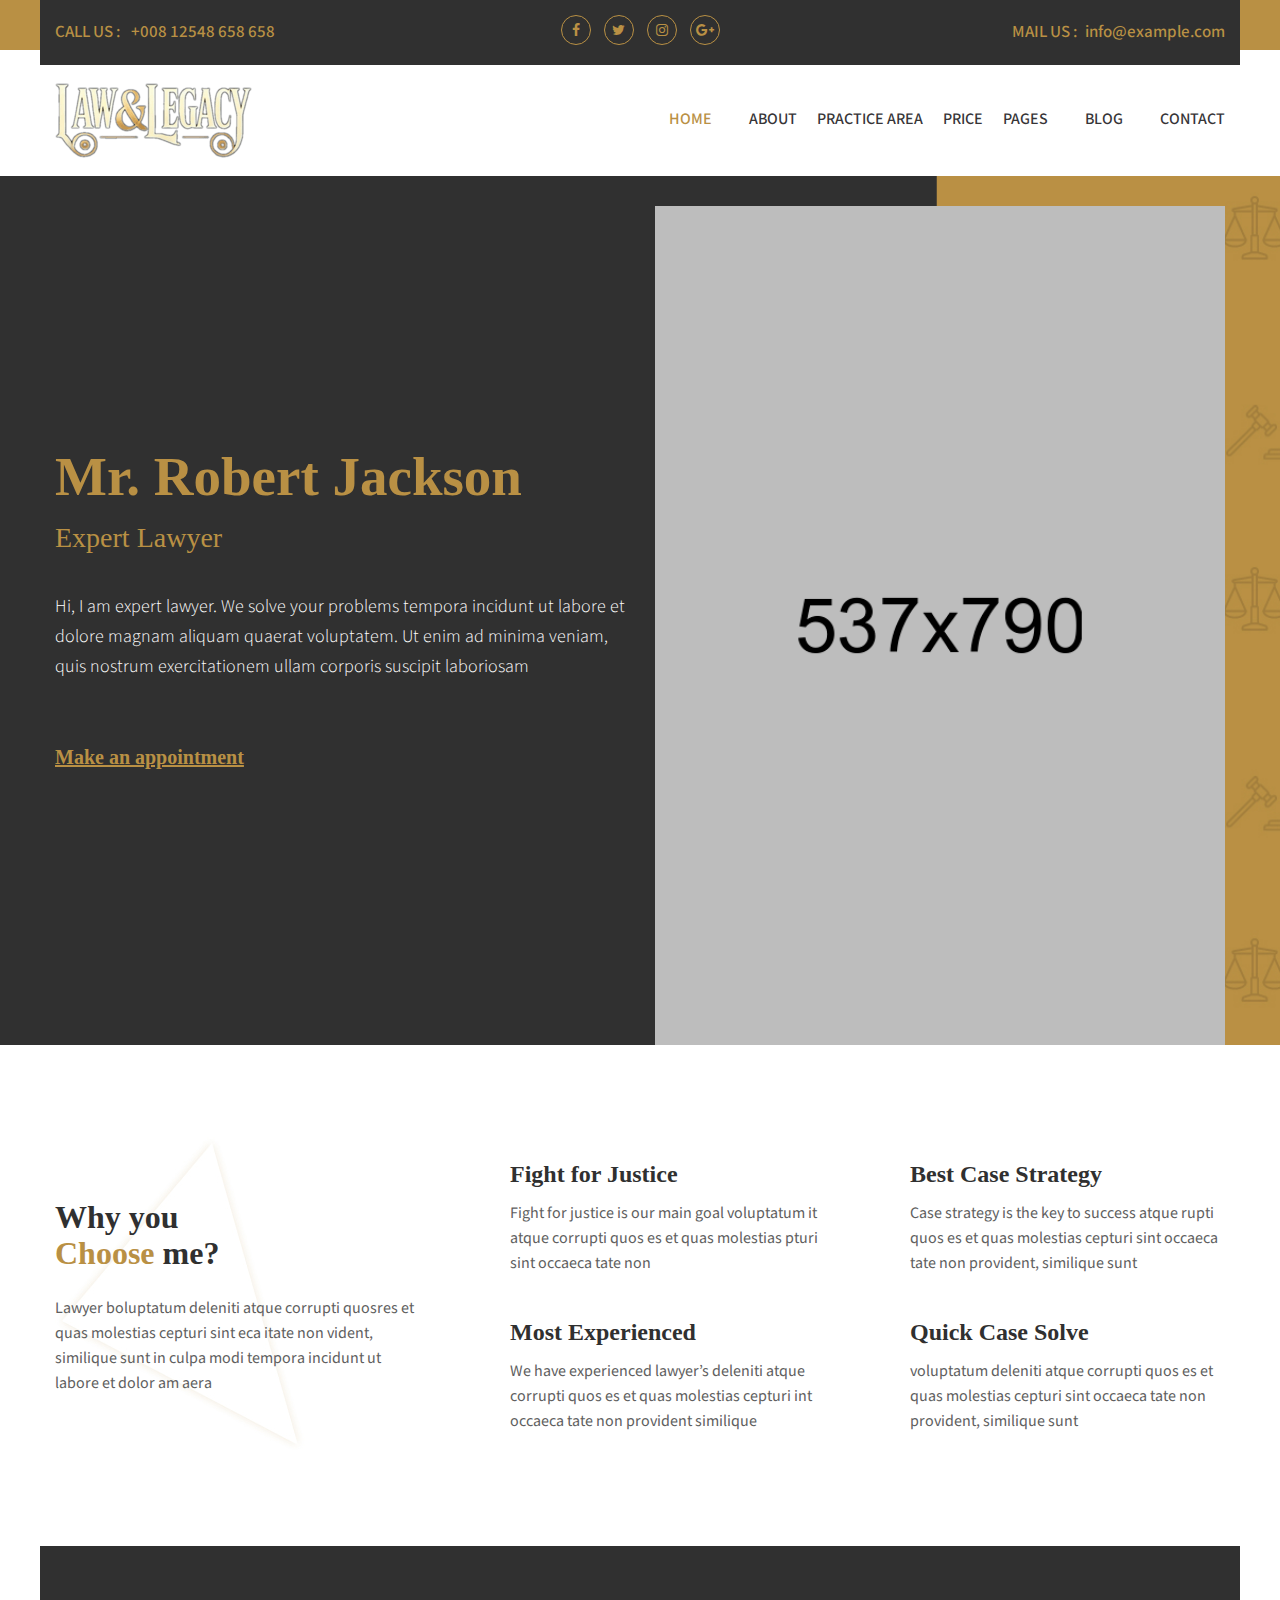
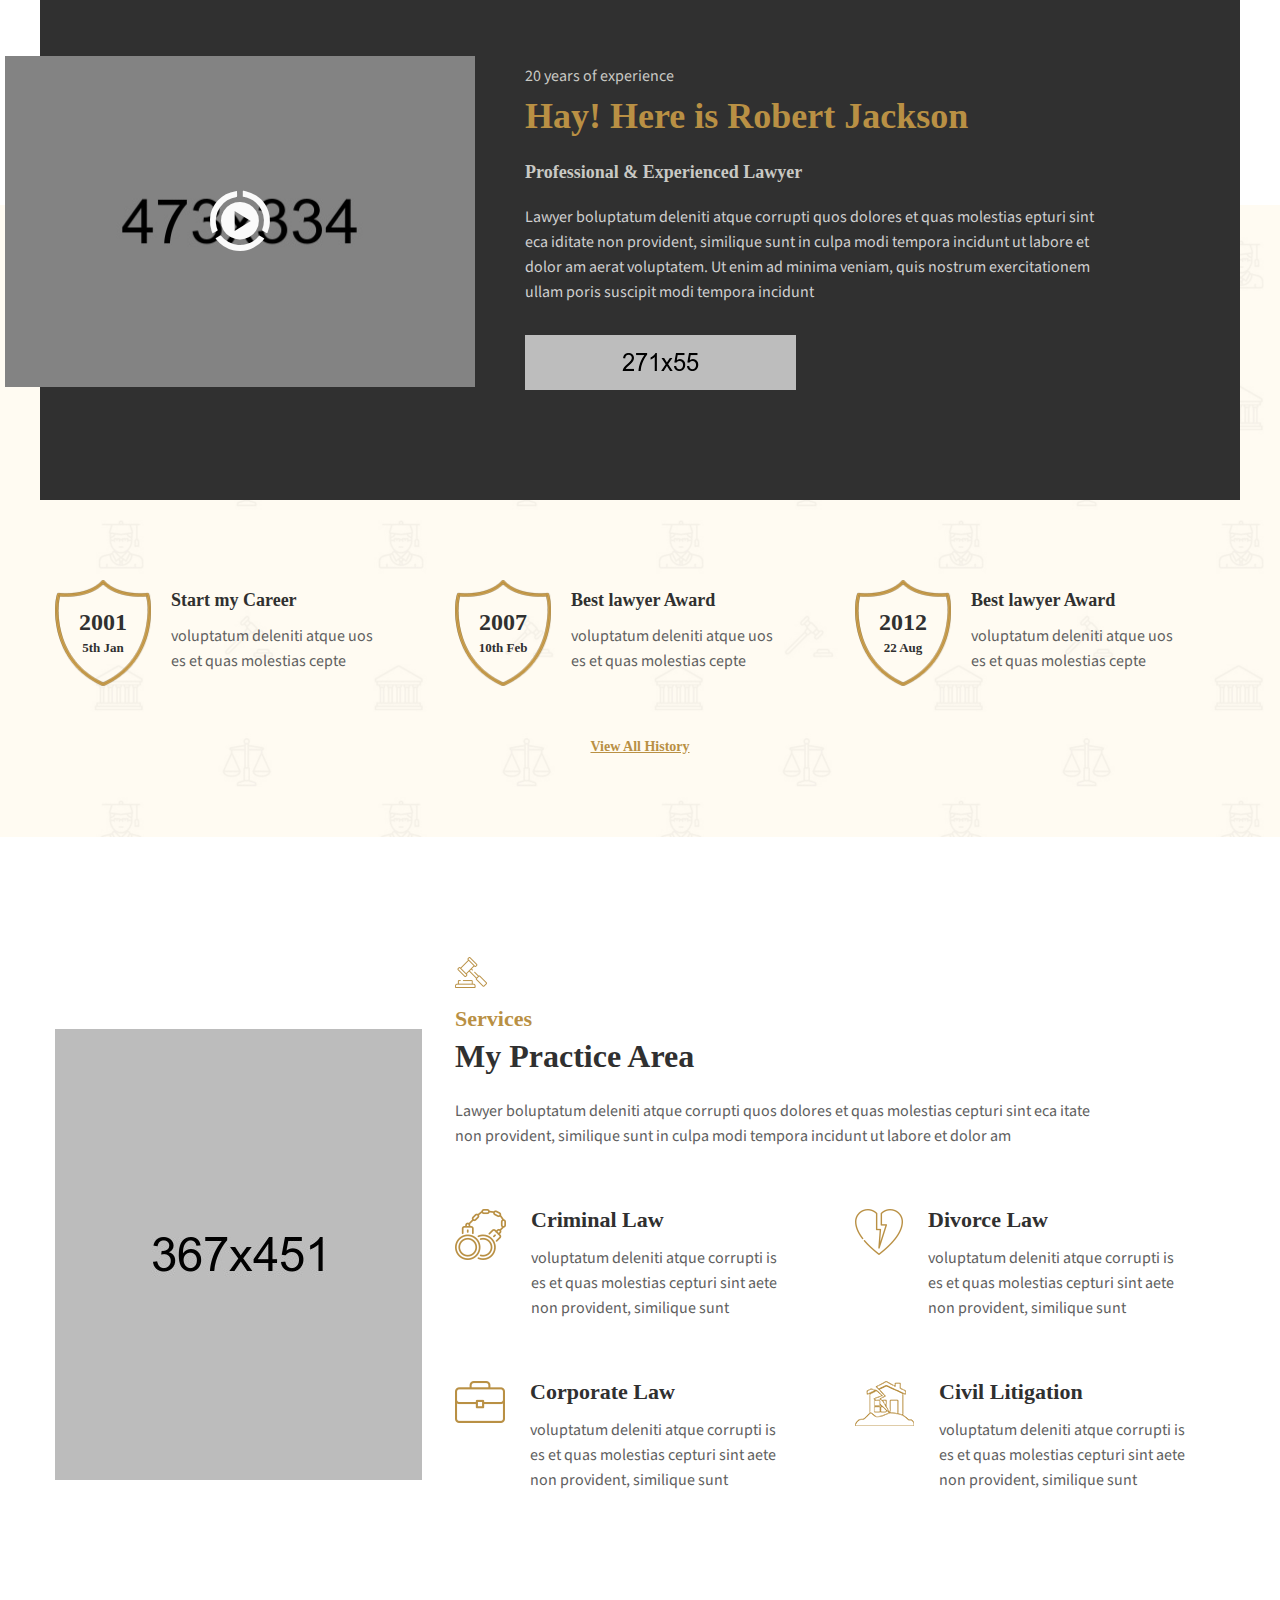
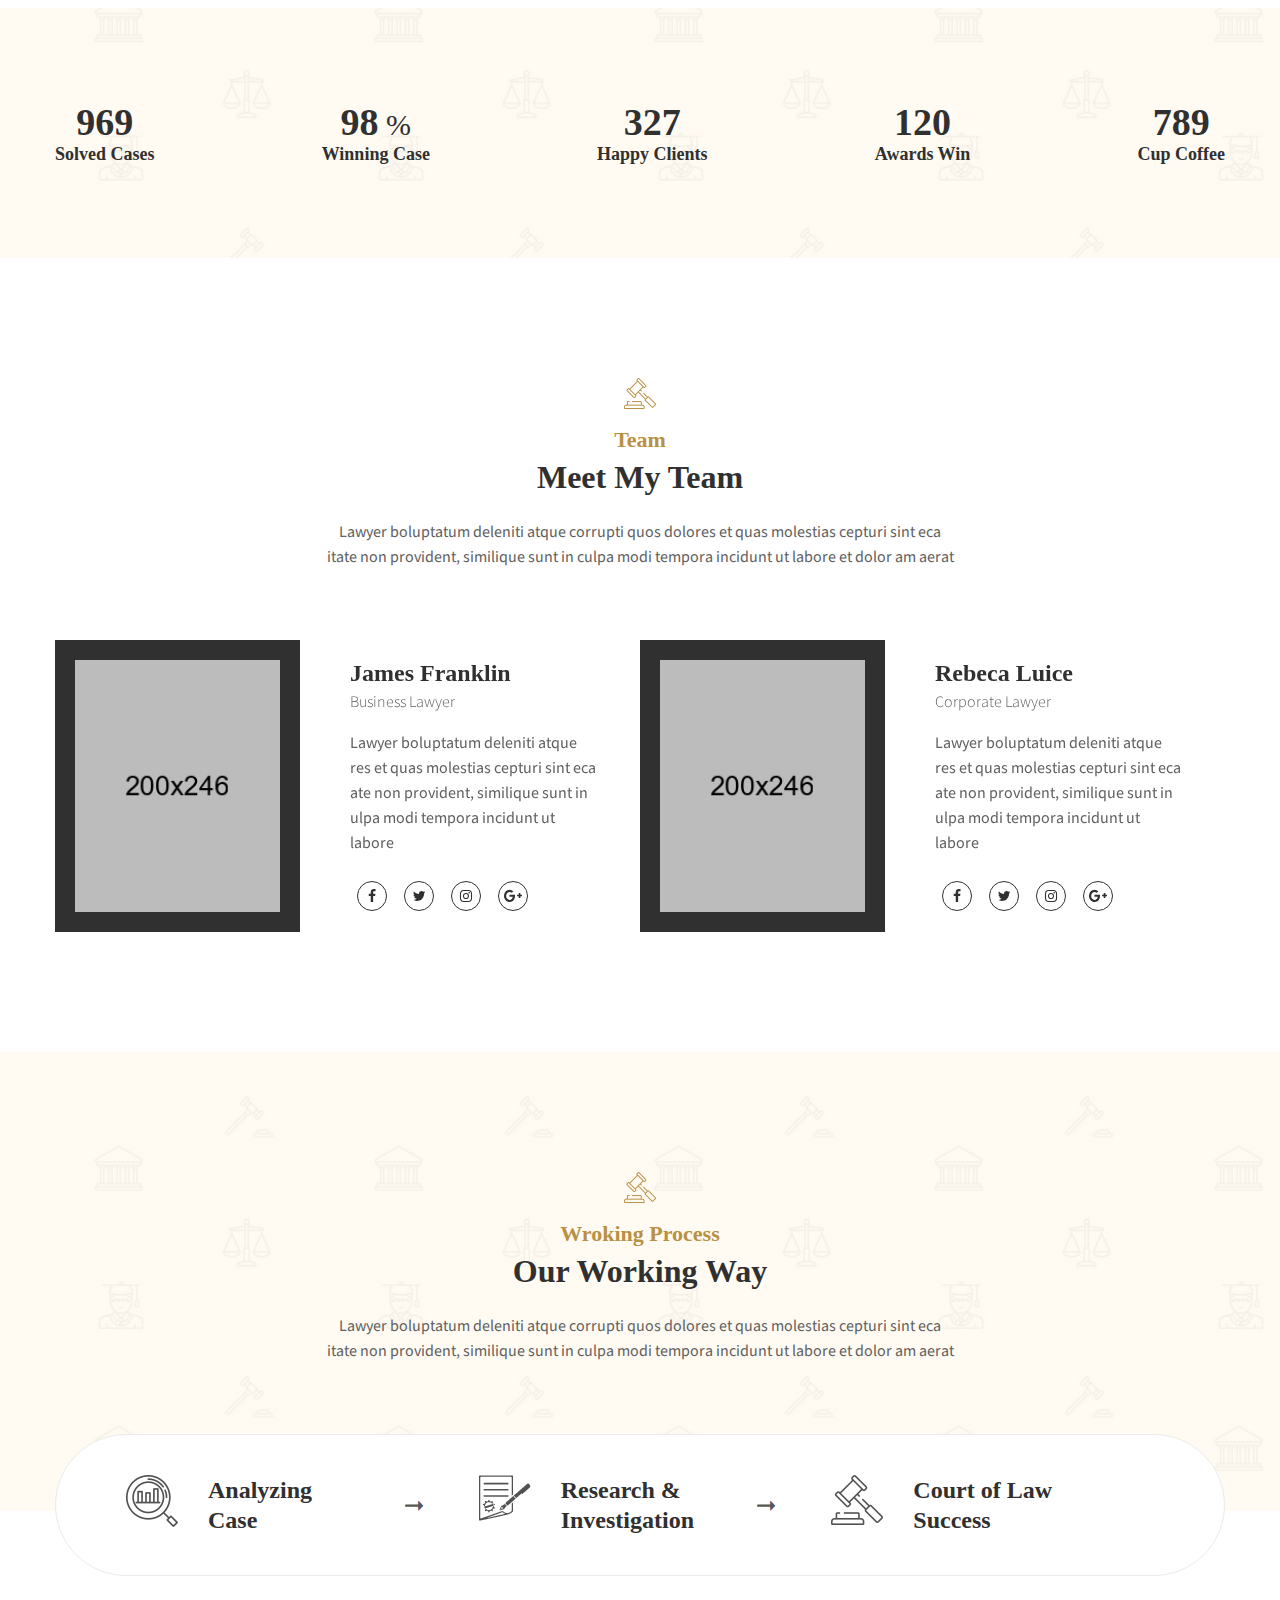
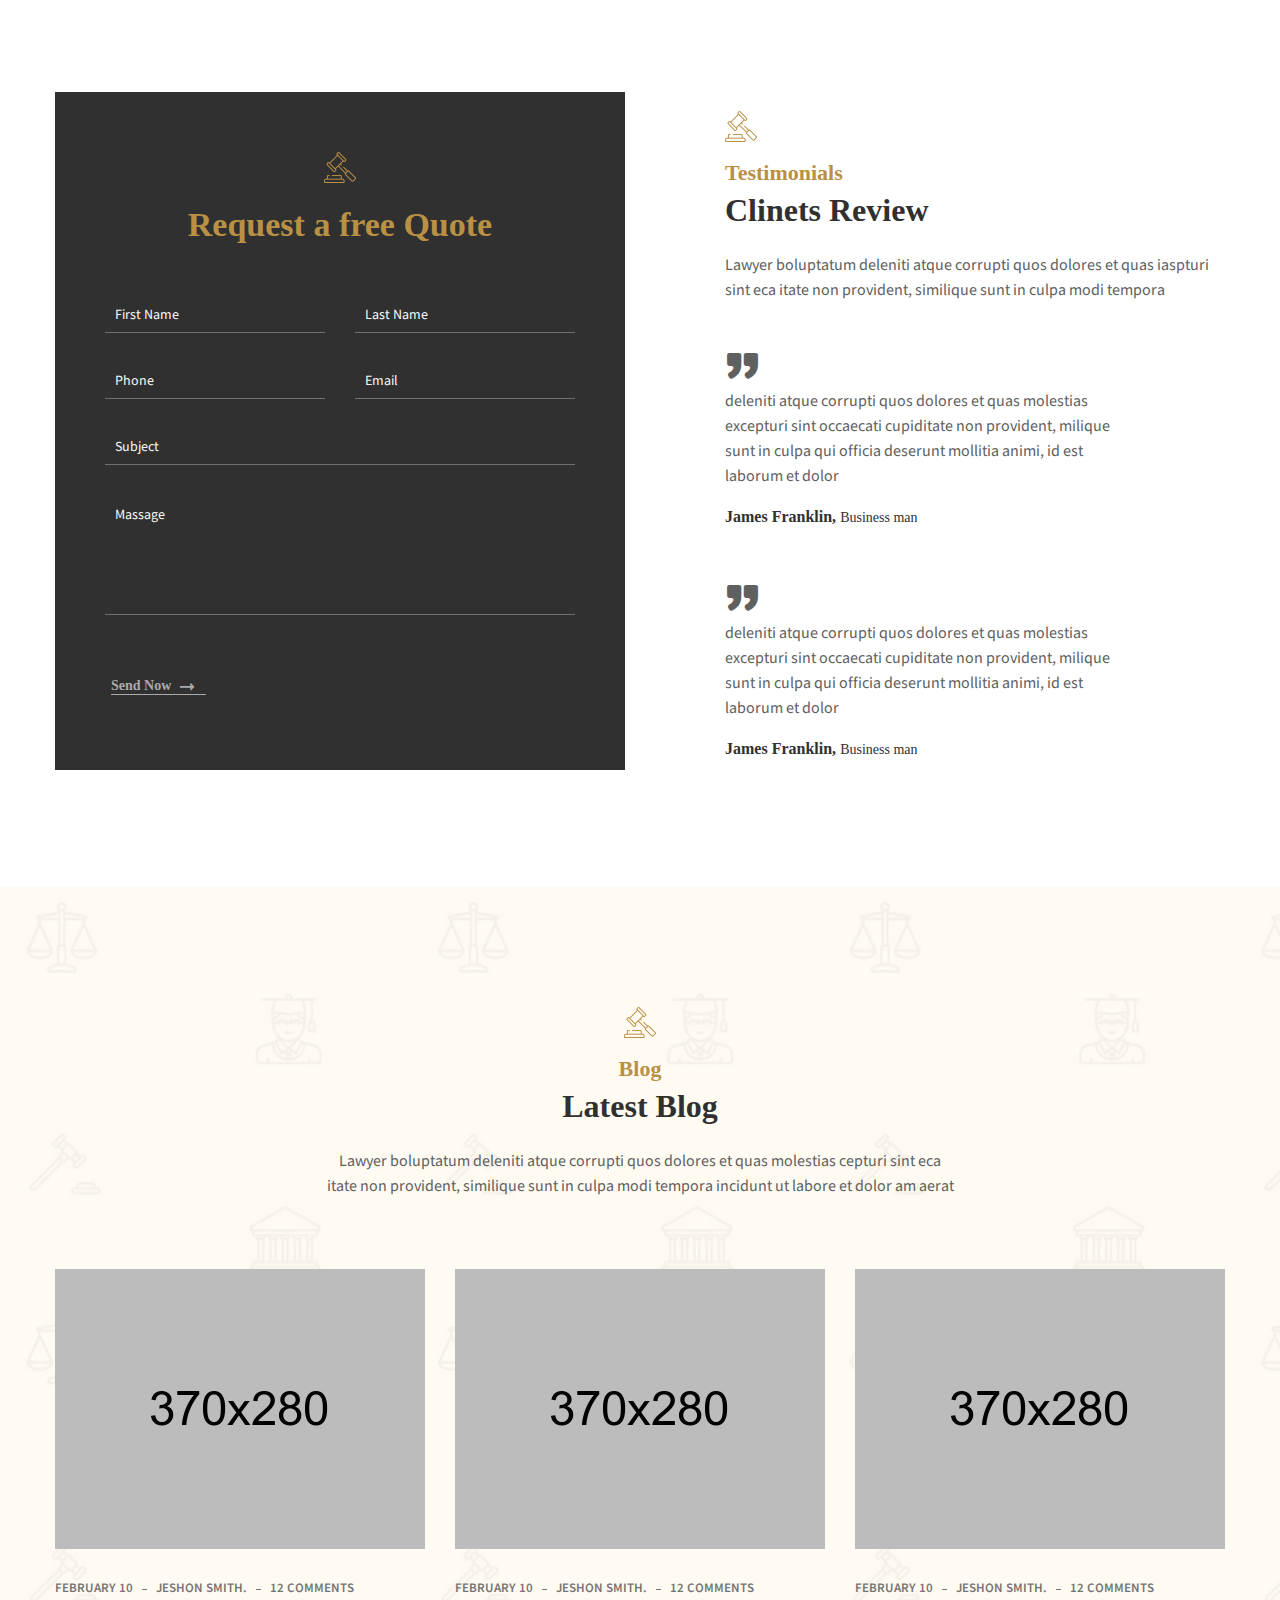
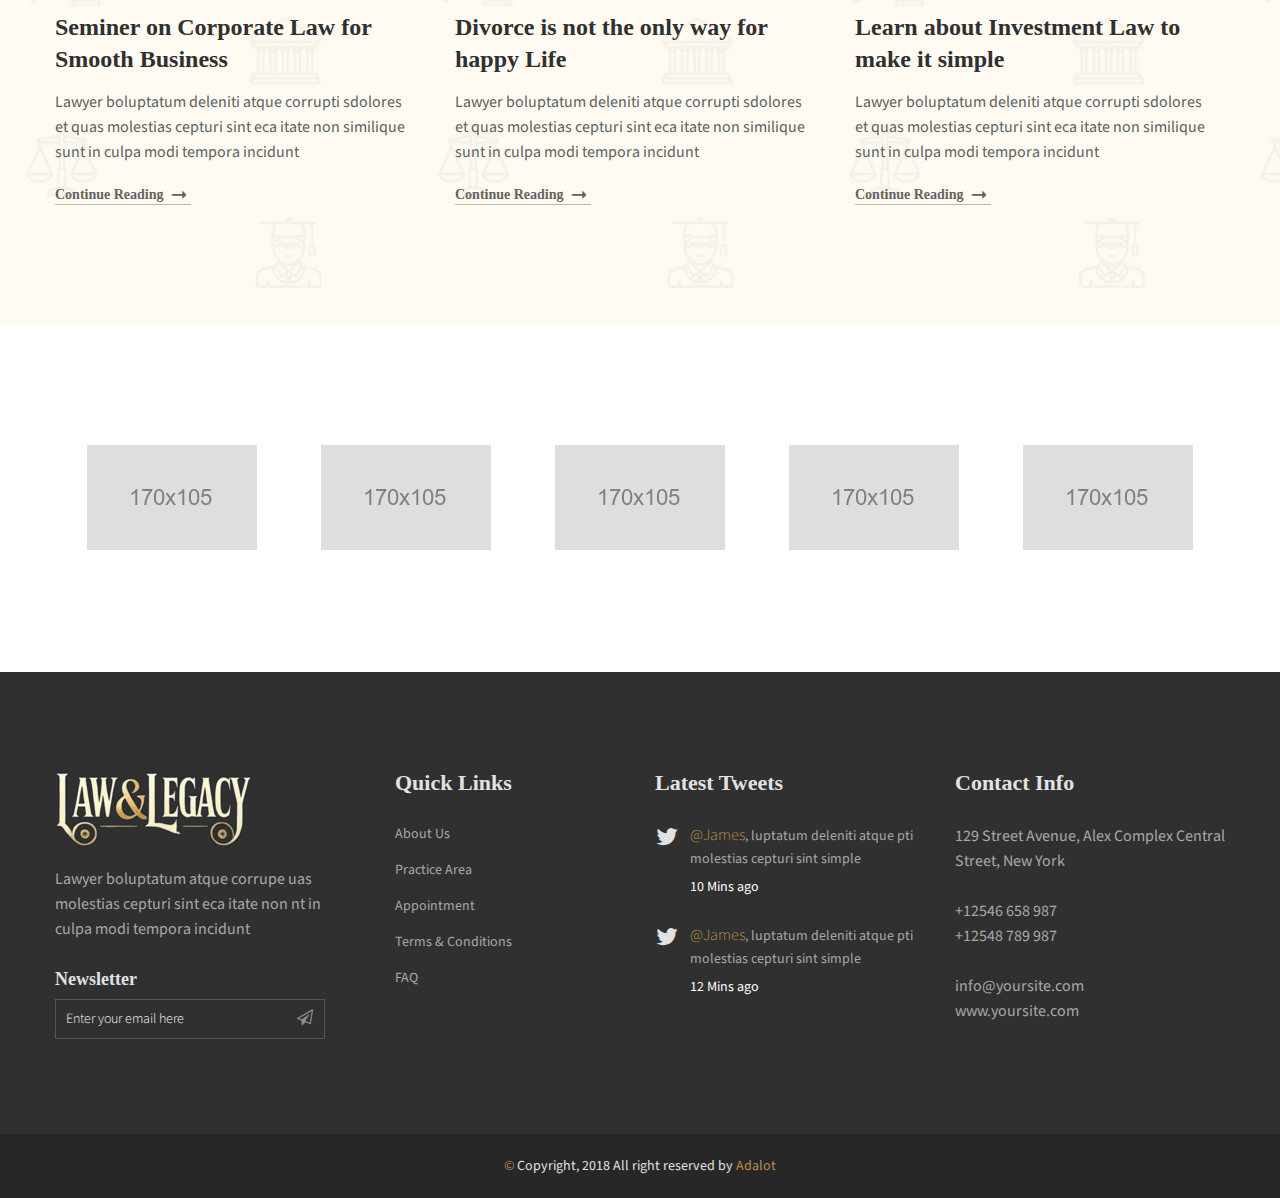
<file: index-2.html>
<!doctype html>
<html class="no-js" lang="en">
<head>
	<meta charset="utf-8">
	<meta http-equiv="x-ua-compatible" content="ie=edge">
	<title>Home Box Layout || Adalot</title>
	<meta name="description" content="">
	<meta name="viewport" content="width=device-width, initial-scale=1">
	<!-- Place favicon.ico in the root directory -->
	<link rel="shortcut icon" type="image/x-icon" href="img/favicon.ico">
    <!--All Css Here-->
    
	<!-- Droid Font CSS-->
    <link rel="stylesheet" href="css/droid.css">
	<!-- Icofont CSS-->
    <link rel="stylesheet" href="css/icofont.css">
    <!-- Font Awesome CSS-->
    <link rel="stylesheet" href="css/font-awesome.min.css">

	<!-- Animate CSS-->
	<link rel="stylesheet" href="css/animate.css">
	<!-- Owl Carousel CSS-->
	<link rel="stylesheet" href="css/owl.carousel.min.css">
	<!-- Datepicker CSS-->
	<link rel="stylesheet" href="css/jquery.datepicker.css">
	<!-- Calendar CSS-->
	<link rel="stylesheet" href="css/zabuto_calendar.css">
	<!-- Meanmenu CSS-->
	<link rel="stylesheet" href="css/meanmenu.min.css">
	<!-- Venobox CSS-->
	<link rel="stylesheet" href="css/venobox.css">
	<!-- Bootstrap CSS-->
	<link rel="stylesheet" href="css/bootstrap.min.css">
	<!-- Style CSS -->
	<link rel="stylesheet" href="style.css">
	<!-- Responsive CSS -->
	<link rel="stylesheet" href="css/responsive.css">
	<!-- Modernizr Js -->
	<script src="js/vendor/modernizr-2.8.3.min.js"></script>
</head>
<body>
	<!--[if lt IE 8]>
	<p class="browserupgrade">You are using an <strong>outdated</strong> browser. Please <a href="http://browsehappy.com/">upgrade your browser</a> to improve your experience.</p>
	<![endif]-->

	<div class="wrapper box-layout">
		<!--Header Area Start-->
		<header>
		    <div class="header-container">
		        <!--Header Top Area Start-->
		        <div class="header-top-area default-bg">
		            <div class="container">
		                <div class="row row-75">
                            <div class="header-top-wrap col-12">
                                <div class="row">
                                    <!--Header Top Left Area Start-->
                                    <div class="col-md-4 col-xl-3">
                                        <div class="header-top-left">
                                            <p>CALL US : <a href="#"> +008 12548 658 658</a></p>
                                        </div>
                                    </div>
                                    <!--Header Top Left Area End-->
                                    <!--Header Top Middle Area Start-->
                                    <div class="col-md-4 col-xl-6">
                                        <div class="header-top-middle text-center">
                                            <ul class="social-link">
                                                <li><a href="#"><i class="fa fa-facebook"></i></a></li>
                                                <li><a href="#"><i class="fa fa-twitter"></i></a></li>
                                                <li><a href="#"><i class="fa fa-instagram"></i></a></li>
                                                <li><a href="#"><i class="fa fa-google-plus"></i></a></li>
                                            </ul>
                                        </div>
                                    </div>
                                    <!--Header Top Middle Area End-->
                                    <!--Header Top Right Area Start-->
                                    <div class="col-md-4 col-xl-3">
                                        <div class="header-top-right">
                                            <p>MAIL US :<a href="#">info@example.com</a></p>
                                        </div>
                                    </div>
                                    <!--Header Top Right Area End-->
                                </div>
                            </div>
		                </div>
		            </div>
		        </div>
		        <!--Header Top Area End-->
		        <!--Header Bottom Area Start-->
		        <div class="header-bottom-area header-sticky">
		            <div class="container">
		                <div class="row align-items-center">
                            <!--Header Logo Start-->
		                    <div class="col-md-3">
		                        <div class="header-logo">
		                            <a href="index.html"><img src="img/logo/logo.png" alt=""></a>
		                        </div>
		                    </div>
		                    <!--Header Logo End-->
		                    <!--Header Menu Start-->
		                    <div class="col-md-9">
		                        <div class="header-menu-area text-right">
		                            <nav>
		                                <ul class="main-menu">
		                                    <li class="active"><a href="index.html">HOME</a>
		                                        <!--Dropdown Menu Start-->
		                                        <ul>
		                                            <li><a href="index.html">Home Page 1</a></li>
		                                            <li><a href="index-2.html">Home Page 2</a></li>
		                                        </ul>
		                                        <!--Dropdown Menu End-->
		                                    </li>
		                                    <li><a href="about.html">ABOUT</a></li>
		                                    <li><a href="service.html">PRACTICE  AREA</a></li>
		                                    <li><a href="pricing-plan.html">PRICE</a></li>
		                                    <li><a href="#">PAGES</a>
		                                        <!--Dropdown Menu Start-->
		                                        <ul>
		                                            <li><a href="appointment.html">Appointment</a></li>
		                                            <li><a href="history.html">History</a></li>
		                                            <li><a href="pricing-plan.html">Pricing Plan</a></li>
		                                            <li><a href="single-service.html">Single Service</a></li>
		                                            <li><a href="testimonials.html">Testimonials</a></li>
		                                        </ul>
		                                        <!--Dropdown Menu End-->
		                                    </li>
		                                    <li><a href="blog.html">BLOG</a>
		                                        <!--Dropdown Menu Start-->
		                                        <ul>
		                                            <li><a href="blog.html">Blog</a></li>
		                                            <li><a href="single-blog.html">Blog details</a></li>
		                                            <li><a href="blog-left-sidebar.html">Blog Left Sidebar</a></li>
		                                            <li><a href="blog-right-sidebar.html">Blog Right Sidebar</a></li>
		                                        </ul>
		                                        <!--Dropdown Menu End-->
		                                    </li>
		                                    <li><a href="contact.html">CONTACT</a></li>
		                                </ul>
		                            </nav>
		                        </div>
		                    </div>
		                    <!--Header Menu End-->
		                </div>
		                <div class="row">
                            <div class="col-12">  
                            <!--Mobile Menu Area Start-->
                            <div class="mobile-menu d-lg-none d-xl-none"></div>
                            <!--Mobile Menu Area End-->
                            </div>
                        </div>
		            </div>
		        </div>
		        <!--Header Bottom Area End-->
		    </div>
		</header>
		<!--Header Area End-->
		<!--Slider Area Start-->
		<div class="slider-area">
		    <div class="single-slider" style="background-image: url(img/slider/slider-bg.jpg)">
		        <div class="container">
		            <div class="row align-items-center">
		                <div class="col-md-8 col-xl-6">
		                    <div class="hero-content">
		                        <div class="title">
		                            <h1>Mr. Robert Jackson</h1>
		                            <h2>Expert Lawyer</h2>
		                        </div>
		                        <div class="description">
		                           <p>Hi, I am expert lawyer. We solve your problems  tempora incidunt ut labore et dolore magnam aliquam quaerat voluptatem. Ut enim ad minima veniam, quis nostrum exercitationem ullam corporis suscipit laboriosam</p> 
		                        </div> 
		                        <a href="appointment.html">Make an appointment</a>
		                    </div>
		                </div>
		                <div class="col-md-4 col-xl-6">
		                    <div class="hero-img img-full mt-30" data-wow-duration="1.5s" style="visibility: visible; animation-duration: 1.5s; animation-name: fadeInRight;">
		                        <img src="img/slider/slider-img.png" alt="">
		                    </div>
		                </div>
		            </div>
		        </div>
		    </div>
		</div>
		<!--Slider Area End-->
		<!--Feature Area Start-->
		<div class="feature-area pt-95 pb-90">
		    <div class="container">
		        <div class="row  align-items-center">
		            <div class="col-md-4">
                        <!--Section Title Start-->
		                <div class="section-title feature-section-title">
                            <h2>Why you <br> <span>Choose</span> me?</h2>
                            <p>Lawyer boluptatum deleniti atque corrupti quosres et quas molestias cepturi sint  eca itate non vident, similique sunt in culpa modi tempora incidunt ut labore et dolor am aera</p>
		                </div>
		                <!--Section Title End-->
		            </div>
		            <div class="col-md-8">
		                <div class="row">
		                    <div class="col-md-6">
		                        <!--Single Feature Start-->
		                        <div class="single-feature">
                                    <h2>Fight for Justice</h2>
                                    <p>Fight for justice is our main goal voluptatum it atque corrupti quos es et quas molestias pturi sint occaeca  tate non </p>
		                        </div>
		                        <!--Single Feature End-->
		                    </div>
		                    <div class="col-md-6">
		                        <!--Single Feature Start-->
		                        <div class="single-feature">
                                    <h2>Best Case Strategy</h2>
                                    <p>Case strategy is the key to success atque rupti quos es et quas molestias cepturi sint occaeca  tate non provident, similique sunt  </p>
		                        </div>
		                        <!--Single Feature End-->
		                    </div>
		                    <div class="col-md-6">
		                        <!--Single Feature Start-->
		                        <div class="single-feature">
                                    <h2>Most Experienced</h2>
                                    <p>We have experienced lawyer’s  deleniti atque corrupti quos es et quas molestias cepturi int occaeca  tate non provident similique </p>
		                        </div>
		                        <!--Single Feature End-->
		                    </div>
		                    <div class="col-md-6">
		                        <!--Single Feature Start-->
		                        <div class="single-feature">
                                    <h2>Quick Case Solve</h2>
                                    <p>voluptatum deleniti atque corrupti quos es et quas molestias cepturi sint occaeca  tate non provident, similique sunt </p>
		                        </div>
		                        <!--Single Feature End-->
		                    </div>
		                </div>
		            </div>
		        </div>
		    </div>
		</div> 
		<!--Feature Area End-->
		<!--About Area Start-->
		<div class="about-area">
		    <div class="container">
                <div class="row">
                    <div class="about-wrapper black-bg pt-110 pb-110 col-12">
                        <div class="row">
                            <!--About Image Area Start-->
                            <div class="col-md-5">
                                <div class="about-img">
                                    <img src="img/about/about.jpg" alt="">
                                    <a class="venobox" data-vbtype="video" data-gall="gall-video" data-autoplay="true" href="https://www.youtube.com/watch?v=ffIddFseYXE"><i class="icofont icofont-play-alt-3"></i></a>
                                </div>
                            </div>
                            <!--About Image Area End-->
                            <!--About Content Area Start-->
                            <div class="col-md-7">
                                <div class="about-content">
                                    <span>20 years of experience</span>
                                    <h1>Hay! Here is Robert Jackson</h1>
                                    <h5>Professional & Experienced Lawyer</h5>
                                    <p>Lawyer boluptatum deleniti atque corrupti quos dolores et quas molestias  epturi sint  eca iditate non provident, similique sunt in culpa modi tempora incidunt ut labore et dolor am aerat voluptatem. Ut enim ad minima veniam, quis nostrum exercitationem ullam poris suscipit modi tempora incidunt </p>
                                    <div class="author-signeture">
                                        <img src="img/about/signeture.png" alt="">
                                    </div>
                                </div>
                            </div>
                            <!--About Content Area End-->
                        </div>
                    </div>
                </div>
		    </div>
		</div>
		<!--About Area End-->
		<!--Timeline Area Start-->
		<div class="timeline-area bg-img">
		    <div class="container">
		        <div class="row">
		            <div class="col-md-4">
		                <!--Single Timeline Strat-->
		                <div class="single-timeline mb-50 d-flex align-items-center">
		                    <div class="timeline-frame">
		                        <h3>2001<span>5th Jan</span></h3>
		                    </div>
		                    <div class="timeline-content">
		                        <h4>Start my Career</h4>
		                        <p>voluptatum deleniti atque uos es et quas molestias cepte</p>
		                    </div>
		                </div>
		                <!--Single Timeline End-->
		            </div>
		            <div class="col-md-4">
		                <!--Single Timeline Strat-->
		                <div class="single-timeline mb-50 d-flex align-items-center">
		                    <div class="timeline-frame">
		                        <h3>2007 <span>10th Feb</span></h3>
		                    </div>
		                    <div class="timeline-content">
		                        <h4>Best lawyer Award</h4>
		                        <p>voluptatum deleniti atque uos es et quas molestias cepte</p>
		                    </div>
		                </div>
		                <!--Single Timeline End-->
		            </div>
		            <div class="col-md-4">
		                <!--Single Timeline Strat-->
		                <div class="single-timeline mb-50 d-flex align-items-center">
		                    <div class="timeline-frame">
		                        <h3>2012<span>22 Aug</span></h3>
		                    </div>
		                    <div class="timeline-content">
		                        <h4>Best lawyer Award</h4>
		                        <p>voluptatum deleniti atque uos es et quas molestias cepte</p>
		                    </div>
		                </div>
		                <!--Single Timeline End-->
		            </div>
		        </div>
		        <div class="row">
		            <div class="col-12">
		                <div class="view-all-history">
		                    <a href="history.html">View All History</a>
		                </div>
		            </div>
		        </div>
		    </div>
		</div>
		<!--Timeline Area End-->
		<!--Service Area Start-->
		<div class="service-area pt-120 pb-55">
		    <div class="container">
		        <div class="row align-items-center">
		            <div class="col-12 col-lg-4">
		                <div class="service-img">
		                    <img src="img/service/service.jpg" alt="">
		                </div>
		            </div>
		            <div class="col-12 col-lg-8">
		                <div class="row">
		                    <div class="col-12">
		                        <!--Section Title Start-->
		                        <div class="section-title mb-60">
                                   <img src="img/icon/icon1.png" alt="">
                                    <h4>Services</h4>
		                            <h2>My Practice Area</h2>
		                            <p>Lawyer boluptatum deleniti atque corrupti quos dolores et quas molestias cepturi sint  eca itate non provident, similique sunt in culpa modi tempora incidunt ut labore et dolor am </p>
		                        </div>
		                        <!--Section Title End-->
		                    </div>
		                    <div class="col-12">
		                        <div class="row">
                                    <!--Single Service Start-->
		                            <div class="col-md-6">
		                                <div class="single-service mb-60 d-flex flex-nowrap">
		                                    <div class="service-icon">
		                                        <img src="img/icon/icon2.png" alt="">
		                                    </div>
		                                    <div class="service-content">
		                                        <h4><a href="single-service.html">Criminal Law</a></h4>
		                                        <p>voluptatum deleniti atque corrupti is es et quas molestias cepturi sint aete non provident, similique sunt </p>
		                                    </div>
		                                </div>
		                            </div>
		                            <!--Single Service End-->
                                    <!--Single Service Start-->
		                            <div class="col-md-6">
		                                <div class="single-service mb-60 d-flex flex-nowrap">
		                                    <div class="service-icon">
		                                        <img src="img/icon/icon3.png" alt="">
		                                    </div>
		                                    <div class="service-content">
		                                        <h4><a href="single-service.html"> Divorce Law</a></h4>
		                                        <p>voluptatum deleniti atque corrupti is es et quas molestias cepturi sint aete non provident, similique sunt </p>
		                                    </div>
		                                </div>
		                            </div>
		                            <!--Single Service End-->
                                    <!--Single Service Start-->
		                            <div class="col-md-6">
		                                <div class="single-service mb-60 d-flex flex-nowrap">
		                                    <div class="service-icon">
		                                        <img src="img/icon/icon4.png" alt="">
		                                    </div>
		                                    <div class="service-content">
		                                        <h4><a href="single-service.html">Corporate Law</a></h4>
		                                        <p>voluptatum deleniti atque corrupti is es et quas molestias cepturi sint aete non provident, similique sunt </p>
		                                    </div>
		                                </div>
		                            </div>
		                            <!--Single Service End-->
                                    <!--Single Service Start-->
		                            <div class="col-md-6">
		                                <div class="single-service mb-60 d-flex flex-nowrap">
		                                    <div class="service-icon">
		                                        <img src="img/icon/icon5.png" alt="">
		                                    </div>
		                                    <div class="service-content">
		                                        <h4><a href="single-service.html">Civil Litigation</a></h4>
		                                        <p>voluptatum deleniti atque corrupti is es et quas molestias cepturi sint aete non provident, similique sunt </p>
		                                    </div>
		                                </div>
		                            </div>
		                            <!--Single Service End-->
		                        </div>
		                    </div>
		                </div>
		            </div>
		        </div>
		    </div>
		</div>
		<!--Service Area End-->
		<!--Fun Factor Area Start-->
		<div class="fun-factor-area bg-img pt-95 pb-90">
		    <div class="container">
		        <div class="row justify-content-between">
                    <!--Single Funfactor Area Start-->
		            <div class="col fun-factor-wrap">
                        <h2><span class="counter">969</span> </h2>
                        <span>Solved Cases</span>
		            </div>
		            <!--Single Funfactor Area End-->
                    <!--Single Funfactor Area Start-->
		            <div class="col fun-factor-wrap">
                        <h2><span class="counter">98</span> %</h2>
                        <span>Winning Case</span>
		            </div>
		            <!--Single Funfactor Area End-->
                    <!--Single Funfactor Area Start-->
		            <div class="col fun-factor-wrap">
                        <h2><span class="counter">327</span></h2>
                        <span>Happy Clients</span>
		            </div>
		            <!--Single Funfactor Area End-->
                    <!--Single Funfactor Area Start-->
		            <div class="col fun-factor-wrap">
                        <h2><span class="counter">120</span></h2>
                        <span>Awards Win</span>
		            </div>
		            <!--Single Funfactor Area End-->
                    <!--Single Funfactor Area Start-->
		            <div class="col fun-factor-wrap">
                        <h2><span class="counter">789</span></h2>
                        <span>Cup Coffee</span>
		            </div>
		            <!--Single Funfactor Area End-->
		        </div>
		    </div>
		</div>
		<!--Fun Factor Area End-->
		<!--Team Area Start-->
		<div class="team-area pt-120 pb-120">
		    <div class="container">
		        <div class="row">
		            <div class="col-12">
		                <!--Section Title Start-->
                        <div class="section-title text-center mb-70">
                           <img src="img/icon/icon1.png" alt="">
                            <h4>Team</h4>
                            <h2>Meet My Team</h2>
                            <p>Lawyer boluptatum deleniti atque corrupti quos dolores et quas molestias cepturi sint  eca itate non provident, similique sunt in culpa modi tempora incidunt ut labore et dolor am aerat</p>
                        </div>
                        <!--Section Title End-->
		            </div>
		        </div>
		        <div class="row">
		            <div class="col-12">
		                <div class="team-slider-wrap">
		                    <div class="team-slider owl-carousel">
		                        <!--Single Team Start-->
		                        <div class="single-team d-flex align-items-center">
		                            <div class="team-img">
		                                <img src="img/team/team1.jpg" alt="">
		                            </div>
		                            <div class="team-content">
		                                <h2>James Franklin</h2>
		                                <h5>Business Lawyer</h5>
		                                <p>Lawyer boluptatum deleniti atque res et quas molestias cepturi sint  eca ate non provident, similique sunt in ulpa modi tempora incidunt ut labore</p>
		                                <ul class="team-social-link">
		                                    <li><a href="#"><i class="fa fa-facebook"></i></a></li>
		                                    <li><a href="#"><i class="fa fa-twitter"></i></a></li>
		                                    <li><a href="#"><i class="fa fa-instagram"></i></a></li>
		                                    <li><a href="#"><i class="fa fa-google-plus"></i></a></li>
		                                </ul>
		                            </div>
		                        </div>
		                        <!--Single Team End-->
		                        <!--Single Team Start-->
		                        <div class="single-team d-flex align-items-center">
		                            <div class="team-img">
		                                <img src="img/team/team2.jpg" alt="">
		                            </div>
		                            <div class="team-content">
		                                <h2>Rebeca Luice</h2>
		                                <h5>Corporate Lawyer</h5>
		                                <p>Lawyer boluptatum deleniti atque res et quas molestias cepturi sint  eca ate non provident, similique sunt in ulpa modi tempora incidunt ut labore</p>
		                                <ul class="team-social-link">
		                                    <li><a href="#"><i class="fa fa-facebook"></i></a></li>
		                                    <li><a href="#"><i class="fa fa-twitter"></i></a></li>
		                                    <li><a href="#"><i class="fa fa-instagram"></i></a></li>
		                                    <li><a href="#"><i class="fa fa-google-plus"></i></a></li>
		                                </ul>
		                            </div>
		                        </div>
		                        <!--Single Team End-->
		                        <!--Single Team Start-->
		                        <div class="single-team d-flex align-items-center">
		                            <div class="team-img">
		                                <img src="img/team/team3.jpg" alt="">
		                            </div>
		                            <div class="team-content">
		                                <h2>Jenifer Luice</h2>
		                                <h5>Family Lawyer</h5>
		                                <p>Lawyer boluptatum deleniti atque res et quas molestias cepturi sint  eca ate non provident, similique sunt in ulpa modi tempora incidunt ut labore</p>
		                                <ul class="team-social-link">
		                                    <li><a href="#"><i class="fa fa-facebook"></i></a></li>
		                                    <li><a href="#"><i class="fa fa-twitter"></i></a></li>
		                                    <li><a href="#"><i class="fa fa-instagram"></i></a></li>
		                                    <li><a href="#"><i class="fa fa-google-plus"></i></a></li>
		                                </ul>
		                            </div>
		                        </div>
		                        <!--Single Team End-->
		                        <!--Single Team Start-->
		                        <div class="single-team d-flex align-items-center">
		                            <div class="team-img">
		                                <img src="img/team/team4.jpg" alt="">
		                            </div>
		                            <div class="team-content">
		                                <h2>Shimul Franklin</h2>
		                                <h5>Criminal Lawyer</h5>
		                                <p>Lawyer boluptatum deleniti atque res et quas molestias cepturi sint  eca ate non provident, similique sunt in ulpa modi tempora incidunt ut labore</p>
		                                <ul class="team-social-link">
		                                    <li><a href="#"><i class="fa fa-facebook"></i></a></li>
		                                    <li><a href="#"><i class="fa fa-twitter"></i></a></li>
		                                    <li><a href="#"><i class="fa fa-instagram"></i></a></li>
		                                    <li><a href="#"><i class="fa fa-google-plus"></i></a></li>
		                                </ul>
		                            </div>
		                        </div>
		                        <!--Single Team End-->
		                    </div>
		                </div>
		            </div>
		        </div>
		    </div>
		</div>
		<!--Team Area End-->
		<!--Our Working Area Start-->
		<div class="our-working-area bg-img pt-120 mb-65">
		    <div class="container">
		        <div class="row">
		            <div class="col-12">
		                <!--Section Title Start-->
                        <div class="section-title text-center mb-70">
                           <img src="img/icon/icon1.png" alt="">
                            <h4>Wroking Process</h4>
                            <h2>Our Working Way</h2>
                            <p>Lawyer boluptatum deleniti atque corrupti quos dolores et quas molestias cepturi sint  eca itate non provident, similique sunt in culpa modi tempora incidunt ut labore et dolor am aerat</p>
                        </div>
                        <!--Section Title End-->
		            </div>
		        </div>
		        <div class="row">
		            <div class="col-12">
		                <div class="working-wrap">
		                    <div class="row">
                                <!--Single Working Start-->
		                        <div class="col-md-4">
		                           <div class="single-working d-flex flex-wrap">
		                               <div class="working-icon">
		                                   <img src="img/icon/icon6.png" alt="">
		                               </div>
		                               <div class="working-title">
		                                   <h2>Analyzing <br> Case</h2>
		                               </div>
		                           </div>
		                        </div>
		                        <!--Single Working End-->
                                <!--Single Working Start-->
		                        <div class="col-md-4">
		                           <div class="single-working d-flex flex-wrap">
		                               <div class="working-icon">
		                                   <img src="img/icon/icon7.png" alt="">
		                               </div>
		                               <div class="working-title">
		                                   <h2>Research & <br> Investigation</h2>
		                               </div>
		                           </div>
		                        </div>
		                        <!--Single Working End-->
                                <!--Single Working Start-->
		                        <div class="col-md-4">
		                           <div class="single-working d-flex flex-wrap">
		                               <div class="working-icon">
		                                   <img src="img/icon/icon8.png" alt="">
		                               </div>
		                               <div class="working-title">
		                                   <h2>Court of Law <br> Success</h2>
		                               </div>
		                           </div>
		                        </div>
		                        <!--Single Working End-->
		                    </div>
		                </div>
		            </div>
		        </div>
		    </div>
		</div>
		<!--Our Working Area End-->
		<!--Testimonial And Quote Area Start-->
		<div class="testimonial-and-quote-area pt-100 pb-100">
		    <div class="container">
		        <div class="row align-items-center">
		            <div class="col-md-6">
		                <div class="request-quate-area">
		                    <div class="request-quate-title mb-55 text-center">
                                <img src="img/icon/icon1.png" alt="">
		                        <h2>Request a free Quote</h2>
		                    </div>
		                    <div class="request-quate-form">
		                        <form action="#">
		                            <div class="row">
		                                <div class="col-md-12 col-lg-6">
		                                    <div class="request-quate-form-style mb-30">
		                                        <input name="first-name" placeholder="First Name" type="text">
		                                    </div>
		                                </div>
		                                <div class="col-md-12 col-lg-6">
		                                    <div class="request-quate-form-style mb-30">
		                                        <input name="last-name" placeholder="Last Name" type="text">
		                                    </div>
		                                </div>
		                                <div class="col-md-12 col-lg-6">
		                                    <div class="request-quate-form-style mb-30">
		                                        <input name="phone" placeholder="Phone" type="text">
		                                    </div>
		                                </div>
		                                <div class="col-md-12 col-lg-6">
		                                    <div class="request-quate-form-style mb-30">
		                                        <input name="email" placeholder="Email" type="email">
		                                    </div>
		                                </div>
		                                <div class="col-md-12 col-lg-12">
		                                    <div class="request-quate-form-style mb-30">
		                                        <input name="subject" placeholder="Subject" type="text">
		                                    </div>
		                                </div>
		                                <div class="col-md-12 col-lg-12">
		                                    <div class="request-quate-form-style">
		                                        <textarea name="message" placeholder="Massage"></textarea>
		                                        <button type="submit" class="default-btn">Send Now <i class="icofont icofont-long-arrow-right"></i></button>
		                                    </div>
		                                </div>
		                            </div>
		                        </form>
		                    </div>
		                </div>
		            </div>
		            <div class="col-md-6">
		                <div class="testimonial-area">
		                    <div class="row">
		                        <div class="col-12">
		                            <!--Section Title Start-->
                                    <div class="section-title mb-40">
                                       <img src="img/icon/icon1.png" alt="">
                                        <h4>Testimonials</h4>
                                        <h2>Clinets Review</h2>
                                        <p>Lawyer boluptatum deleniti atque corrupti quos dolores et quas iaspturi sint  eca itate non provident, similique sunt in culpa modi tempora </p>
                                    </div>
                                    <!--Section Title End--> 
		                        </div>
		                    </div>
		                    <div class="row">
		                        <div class="col-12">
                                    <!--Single Testimonial Start-->
		                            <div class="single-testimonial mb-50">
		                                <div class="testimonial-content">
                                            <i class="icofont icofont-quote-right"></i>
		                                    <p>deleniti atque corrupti quos dolores et quas molestias excepturi sint occaecati cupiditate non provident, milique sunt in culpa qui officia deserunt mollitia animi, id est laborum et dolor</p>
		                                </div>
		                                <div class="testimonial-author">
		                                    <h5>James Franklin, <span>Business man</span></h5>
		                                </div>
		                            </div>
		                            <!--Single Testimonial End-->
                                    <!--Single Testimonial Start-->
		                            <div class="single-testimonial">
		                                <div class="testimonial-content">
                                            <i class="icofont icofont-quote-right"></i>
		                                    <p>deleniti atque corrupti quos dolores et quas molestias excepturi sint occaecati cupiditate non provident, milique sunt in culpa qui officia deserunt mollitia animi, id est laborum et dolor</p>
		                                </div>
		                                <div class="testimonial-author">
		                                    <h5>James Franklin, <span>Business man</span></h5>
		                                </div>
		                            </div>
		                            <!--Single Testimonial End-->
		                        </div>
		                    </div>
		                </div>
		            </div>
		        </div>
		    </div>
		</div>
		<!--Testimonial And Quote Area End-->
		<!--Latest Blog Area Start-->
		<div class="latest-blog-area bg-img pt-120 pb-85">
		    <div class="container">
		        <div class="row">
		            <div class="col-md-12">
		                <!--Section Title Start-->
                        <div class="section-title text-center mb-70">
                           <img src="img/icon/icon1.png" alt="">
                            <h4>blog</h4>
                            <h2>Latest Blog</h2>
                            <p>Lawyer boluptatum deleniti atque corrupti quos dolores et quas molestias cepturi sint  eca itate non provident, similique sunt in culpa modi tempora incidunt ut labore et dolor am aerat</p>
                        </div>
                        <!--Section Title End-->
		            </div>
		        </div>
		        <div class="row">
		            <!--Single Blog Start-->
		            <div class="col-md-4">
                        <div class="single-blog mb-30">
                            <div class="blog-img">
                                <a href="single-blog.html"><img src="img/blog/blog1.jpg" alt=""></a>
                            </div>
                            <div class="blog-content">
                                <ul class="blog-meta">
                                   <li>February 10</li> 
                                   <li><a href="#"> jeshon smith.</a></li>
                                   <li><a href="#">12 comments</a></li>
                                </ul>
                                <h3><a href="single-blog.html">Seminer on Corporate Law for Smooth Business</a></h3>
                                <p>Lawyer boluptatum deleniti atque corrupti sdolores et quas molestias cepturi sint  eca itate non similique sunt in culpa modi tempora incidunt</p>
                                <a href="single-blog.html"><span>Continue Reading</span> <i class="icofont icofont-long-arrow-right"></i></a>
                            </div>
                        </div>
		            </div>
		            <!--Single Blog End-->
		            <!--Single Blog Start-->
		            <div class="col-md-4">
                        <div class="single-blog mb-30">
                            <div class="blog-img">
                                <a href="single-blog.html"><img src="img/blog/blog2.jpg" alt=""></a>
                            </div>
                            <div class="blog-content">
                                <ul class="blog-meta">
                                   <li>February 10</li> 
                                   <li><a href="#"> jeshon smith.</a></li>
                                   <li><a href="#">12 comments</a></li>
                                </ul>
                                <h3><a href="single-blog.html">Divorce is not the only way for happy Life</a></h3>
                                <p>Lawyer boluptatum deleniti atque corrupti sdolores et quas molestias cepturi sint  eca itate non similique sunt in culpa modi tempora incidunt</p>
                                <a href="single-blog.html"><span>Continue Reading</span> <i class="icofont icofont-long-arrow-right"></i></a>
                            </div>
                        </div>
		            </div>
		            <!--Single Blog End-->
		            <!--Single Blog Start-->
		            <div class="col-md-4">
                        <div class="single-blog mb-30">
                            <div class="blog-img">
                                <a href="single-blog.html"><img src="img/blog/blog3.jpg" alt=""></a>
                            </div>
                            <div class="blog-content">
                                <ul class="blog-meta">
                                   <li>February 10</li> 
                                   <li><a href="#"> jeshon smith.</a></li>
                                   <li><a href="#">12 comments</a></li>
                                </ul>
                                <h3><a href="single-blog.html">Learn about Investment Law to make it simple</a></h3>
                                <p>Lawyer boluptatum deleniti atque corrupti sdolores et quas molestias cepturi sint  eca itate non similique sunt in culpa modi tempora incidunt</p>
                                <a href="single-blog.html"><span>Continue Reading</span> <i class="icofont icofont-long-arrow-right"></i></a>
                            </div>
                        </div>
		            </div>
		            <!--Single Blog End-->
		        </div>
		    </div>
		</div>
		<!--Latest Blog Area End-->
		<!--Brand Area Start-->
		<div class="brand-area pt-120 pb-115">
		    <div class="container">
		        <div class="row">
		            <div class="col-12">
		                <div class="brand-active owl-carousel">
		                    <!--Single Brand Start-->
		                    <div class="single-brand">
		                      <a href="#"><img src="img/brand/brand1.jpg" alt=""></a>
		                    </div>
		                    <!--Single Brand End-->
		                    <!--Single Brand Start-->
		                    <div class="single-brand">
		                      <a href="#"><img src="img/brand/brand2.jpg" alt=""></a>
		                    </div>
		                    <!--Single Brand End-->
		                    <!--Single Brand Start-->
		                    <div class="single-brand">
		                      <a href="#"><img src="img/brand/brand3.jpg" alt=""></a>
		                    </div>
		                    <!--Single Brand End-->
		                    <!--Single Brand Start-->
		                    <div class="single-brand">
		                      <a href="#"><img src="img/brand/brand4.jpg" alt=""></a>
		                    </div>
		                    <!--Single Brand End-->
		                    <!--Single Brand Start-->
		                    <div class="single-brand">
		                      <a href="#"><img src="img/brand/brand5.jpg" alt=""></a>
		                    </div>
		                    <!--Single Brand End-->
		                </div>
		            </div>
		        </div>
		    </div>
		</div>
		<!--Brand Area End-->
		<!--Footer Area Start-->
		<footer>
		    <div class="footer-container">
		        <!--Footer Top Area Start-->
		        <div class="footer-top-area black-bg pt-100 pb-65">
		            <div class="container">
		                <div class="row">
		                    <div class="col-md-6 col-lg-3">
                                <!--Single Footer Widget Start-->
		                        <div class="single-footer-widget mb-30">
                                    <a class="footer-logo" href="index.html"><img src="img/logo/logo-footer.png" alt=""></a>
		                            <p>Lawyer boluptatum atque corrupe uas molestias cepturi sint  eca itate non nt in culpa modi tempora incidunt</p>
		                            <h4 class="newslatter-title">Newsletter</h4>
		                            <form action="http://devitems.us11.list-manage.com/subscribe/post?u=6bbb9b6f5827bd842d9640c82&amp;id=05d85f18ef" method="post" id="mc-embedded-subscribe-form" name="mc-embedded-subscribe-form" class="footer-subscribe-form validate" target="_blank" novalidate>
                                       <div id="mc_embed_signup_scroll">
                                          <div id="mc-form" class="mc-form subscribe-form" >
                                            <input id="mc-email" type="email" autocomplete="off" placeholder="Enter your email here" />
                                            <button id="mc-submit"><i class="fa fa-paper-plane-o"></i></button>
                                          </div>
                                       </div>
                                   </form>
		                        </div>
		                        <!--Single Footer Widget End-->
		                    </div>
		                    <!--Single Footer Widget Start-->
		                    <div class="col-md-6 col-lg-3 footer-menu">
		                        <div class="single-footer-widget mb-30">
		                            <h3 class="footer-title">Quick Links</h3>
		                            <ul>
		                                <li><a href="about.html">About us</a></li>
		                                <li><a href="service.html">Practice Area</a></li>
		                                <li><a href="appointment.html">Appointment</a></li>
		                                <li><a href="#">Terms & Conditions</a></li>
		                                <li><a href="#">FAQ</a></li>
		                            </ul>
		                        </div>
		                    </div>
		                    <!--Single Footer Widget End-->
		                    <!--Single Footer Widget Start-->
		                    <div class="col-md-6 col-lg-3">
		                        <div class="single-footer-widget mb-30">
		                            <h3 class="footer-title">Latest Tweets</h3>
		                            <ul class="footer-tweet">
		                                <li>
		                                    <p><a href="#">@James</a>, luptatum deleniti atque pti  molestias cepturi sint simple </p>
		                                    <span class="time"><a href="#">10 Mins ago</a></span>
		                                </li>
		                                <li>
		                                    <p><a href="#">@James</a>, luptatum deleniti atque pti  molestias cepturi sint simple </p>
		                                    <span class="time"><a href="#">12 Mins ago</a></span>
		                                </li>
		                            </ul>
		                        </div>
		                    </div>
		                    <!--Single Footer Widget End-->
		                    <!--Single Footer Widget Start-->
		                    <div class="col-md-6 col-lg-3">
		                        <div class="single-footer-widget mb-30">
		                            <h3 class="footer-title">Contact Info</h3>
		                            <p>129 Street Avenue, Alex Complex Central Street, New York</p>
		                            <p class="contact-info">
		                                <a href="#">+12546 658 987</a>
		                                <a href="#">+12548 789 987</a>
		                            </p>
		                            <p class="contact-info">
		                                <a href="#">info@yoursite.com</a>
		                                <a href="#">www.yoursite.com</a>
		                            </p>
		                        </div>
		                    </div>
		                    <!--Single Footer Widget End-->
		                </div>
		            </div>
		        </div>
		        <!--Footer Top Area End-->
		        <!--Footer Bottom Area Start-->
		        <div class="footer-bottom-area pt-20 pb-20">
		            <div class="container text-center">
		               <p><span>&copy;</span> Copyright, 2018 All right reserved by <a href="#">Adalot</a></p>
		            </div>
		        </div>
		        <!--Footer Bottom Area End-->
		    </div>
		</footer>
		<!--Footer Area End-->
	</div>





    <!--All Js Here-->
    
	<!--Jquery 1.12.4-->
	<script src="js/vendor/jquery-1.12.4.min.js"></script>
	<!--Waypoints-->
	<script src="js/waypoints.min.js"></script>
	<!--Counterup-->
	<script src="js/jquery.counterup.min.js"></script>
	<!--Carousel-->
	<script src="js/owl.carousel.min.js"></script>
	<!--Meanmenu-->
	<script src="js/jquery.meanmenu.min.js"></script>
	<!--Instafeed-->
	<script src="js/instafeed.min.js"></script>
	<!--Datepicker-->
	<script src="js/jquery.datepicker.min.js"></script>
	<!--Calendar-->
	<script src="js/zabuto-calendar.min.js"></script>
	<!--ScrollUp-->
	<script src="js/jquery.scrollUp.min.js"></script>
	<!--Wow-->
	<script src="js/wow.min.js"></script>
	<!--Venobox-->
	<script src="js/venobox.min.js"></script>
	<!--Popper-->
	<script src="js/popper.min.js"></script>
	<!--Bootstrap-->
	<script src="js/bootstrap.min.js"></script>
	<!--Plugins-->
	<script src="js/plugins.js"></script>
	<!--Main Js-->
	<script src="js/main.js"></script>
</body>
</html>
</file>
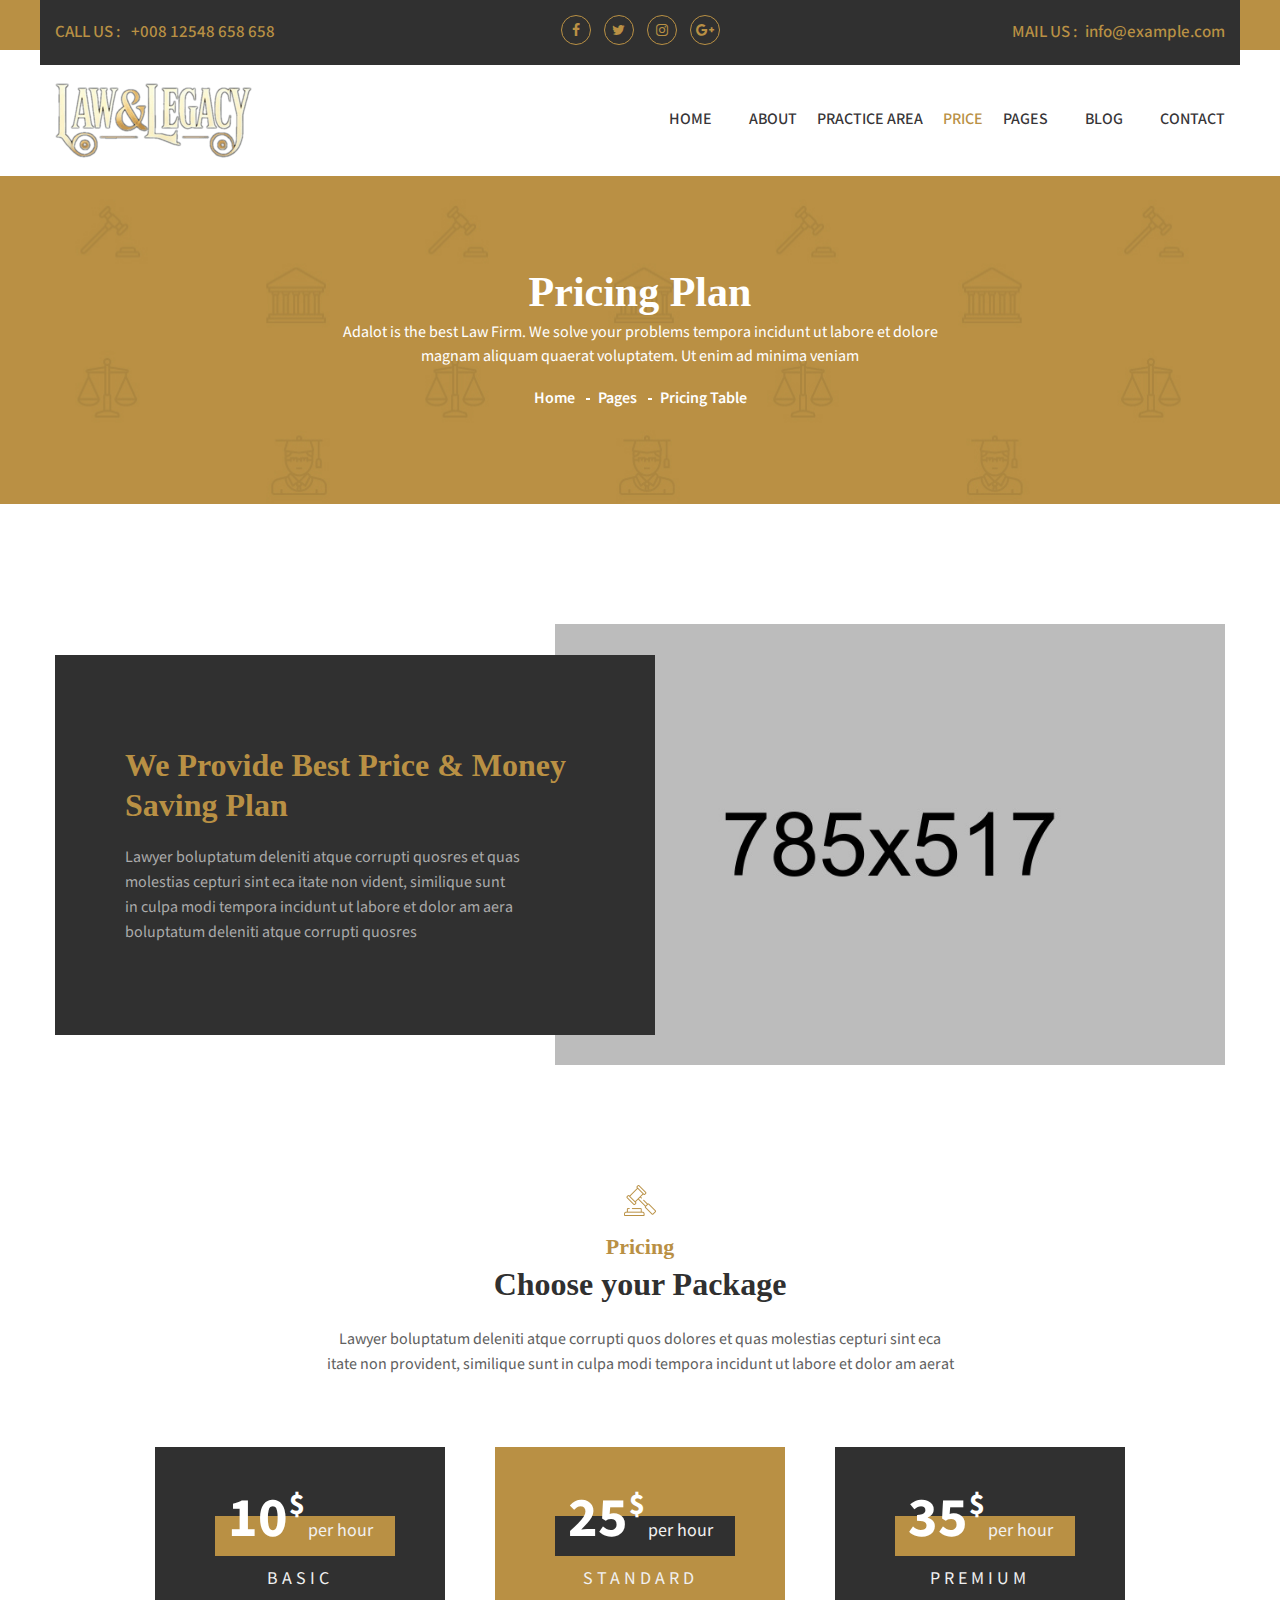
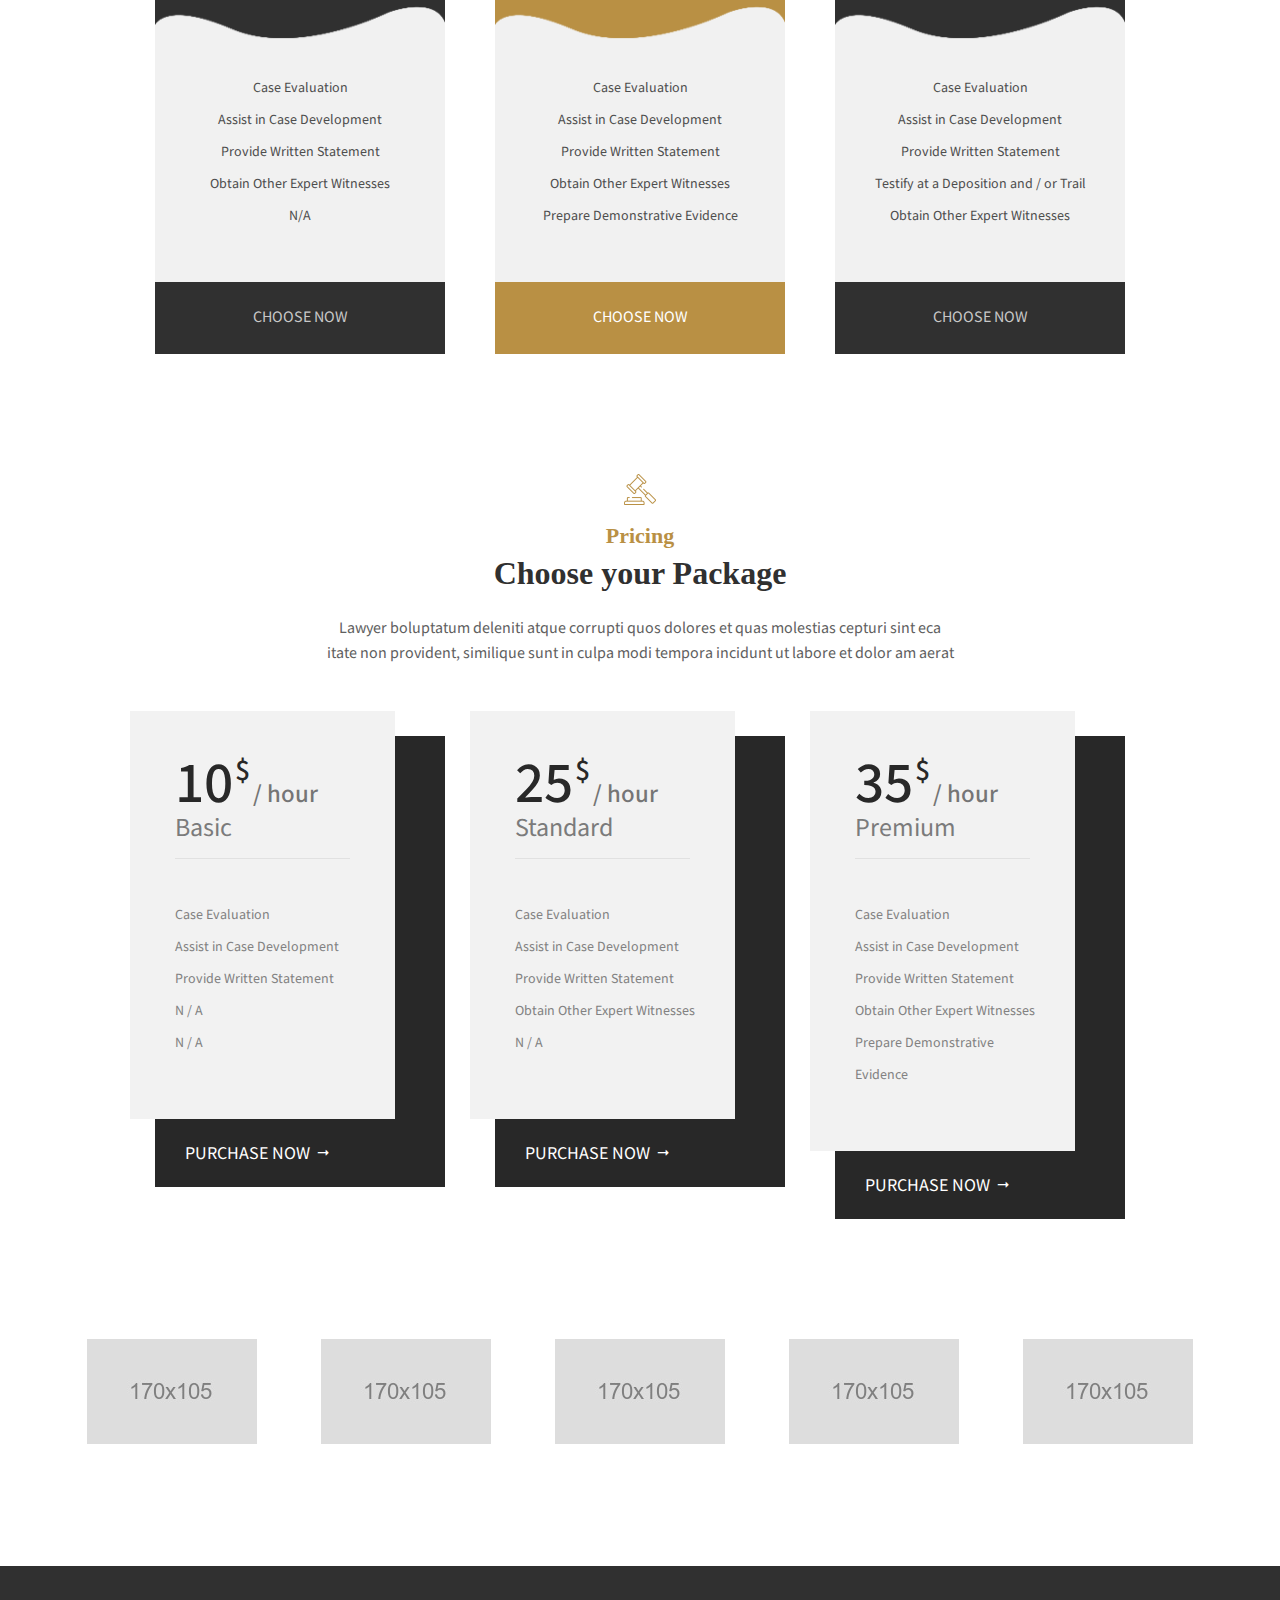
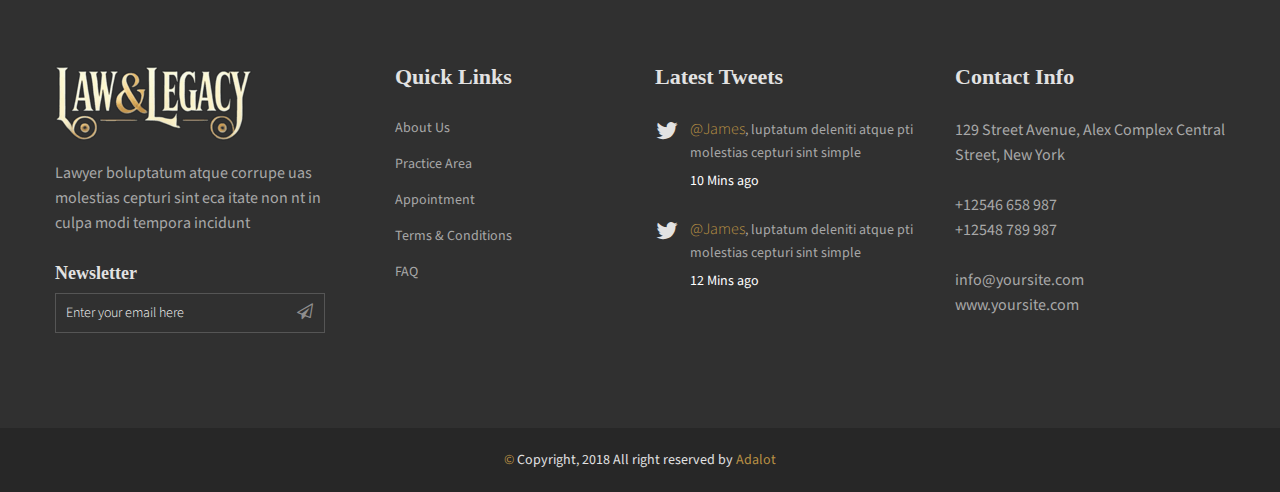
<file: pricing-plan.html>
<!doctype html>
<html class="no-js" lang="en">
<head>
	<meta charset="utf-8">
	<meta http-equiv="x-ua-compatible" content="ie=edge">
	<title>Pricing Plan || Adalot</title>
	<meta name="description" content="">
	<meta name="viewport" content="width=device-width, initial-scale=1">
	<!-- Place favicon.ico in the root directory -->
	<link rel="shortcut icon" type="image/x-icon" href="img/favicon.ico">
    <!--All Css Here-->
    
	<!-- Droid Font CSS-->
    <link rel="stylesheet" href="css/droid.css">
	<!-- Icofont CSS-->
    <link rel="stylesheet" href="css/icofont.css">
    <!-- Font Awesome CSS-->
    <link rel="stylesheet" href="css/font-awesome.min.css">

	<!-- Animate CSS-->
	<link rel="stylesheet" href="css/animate.css">
	<!-- Owl Carousel CSS-->
	<link rel="stylesheet" href="css/owl.carousel.min.css">
	<!-- Datepicker CSS-->
	<link rel="stylesheet" href="css/jquery.datepicker.css">
	<!-- Calendar CSS-->
	<link rel="stylesheet" href="css/zabuto_calendar.css">
	<!-- Meanmenu CSS-->
	<link rel="stylesheet" href="css/meanmenu.min.css">
	<!-- Venobox CSS-->
	<link rel="stylesheet" href="css/venobox.css">
	<!-- Bootstrap CSS-->
	<link rel="stylesheet" href="css/bootstrap.min.css">
	<!-- Style CSS -->
	<link rel="stylesheet" href="style.css">
	<!-- Responsive CSS -->
	<link rel="stylesheet" href="css/responsive.css">
	<!-- Modernizr Js -->
	<script src="js/vendor/modernizr-2.8.3.min.js"></script>
</head>
<body>
	<!--[if lt IE 8]>
	<p class="browserupgrade">You are using an <strong>outdated</strong> browser. Please <a href="http://browsehappy.com/">upgrade your browser</a> to improve your experience.</p>
	<![endif]-->

	<div class="wrapper">
		<!--Header Area Start-->
		<header>
		    <div class="header-container">
		        <!--Header Top Area Start-->
		        <div class="header-top-area default-bg">
		            <div class="container">
		                <div class="row row-75">
                            <div class="header-top-wrap col-12">
                                <div class="row">
                                    <!--Header Top Left Area Start-->
                                    <div class="col-md-4 col-xl-3">
                                        <div class="header-top-left">
                                            <p>CALL US : <a href="#"> +008 12548 658 658</a></p>
                                        </div>
                                    </div>
                                    <!--Header Top Left Area End-->
                                    <!--Header Top Middle Area Start-->
                                    <div class="col-md-4 col-xl-6">
                                        <div class="header-top-middle text-center">
                                            <ul class="social-link">
                                                <li><a href="#"><i class="fa fa-facebook"></i></a></li>
                                                <li><a href="#"><i class="fa fa-twitter"></i></a></li>
                                                <li><a href="#"><i class="fa fa-instagram"></i></a></li>
                                                <li><a href="#"><i class="fa fa-google-plus"></i></a></li>
                                            </ul>
                                        </div>
                                    </div>
                                    <!--Header Top Middle Area End-->
                                    <!--Header Top Right Area Start-->
                                    <div class="col-md-4 col-xl-3">
                                        <div class="header-top-right">
                                            <p>MAIL US :<a href="#">info@example.com</a></p>
                                        </div>
                                    </div>
                                    <!--Header Top Right Area End-->
                                </div>
                            </div>
		                </div>
		            </div>
		        </div>
		        <!--Header Top Area End-->
		        <!--Header Bottom Area Start-->
		        <div class="header-bottom-area header-sticky">
		            <div class="container">
		                <div class="row align-items-center">
                            <!--Header Logo Start-->
		                    <div class="col-md-3">
		                        <div class="header-logo">
		                            <a href="index.html"><img src="img/logo/logo.png" alt=""></a>
		                        </div>
		                    </div>
		                    <!--Header Logo End-->
		                    <!--Header Menu Start-->
		                    <div class="col-md-9">
		                        <div class="header-menu-area text-right">
		                            <nav>
		                                <ul class="main-menu">
		                                    <li><a href="index.html">HOME</a>
		                                        <!--Dropdown Menu Start-->
		                                        <ul>
		                                            <li><a href="index.html">Home Page 1</a></li>
		                                            <li><a href="index-2.html">Home Page 2</a></li>
		                                        </ul>
		                                        <!--Dropdown Menu End-->
		                                    </li>
		                                    <li><a href="about.html">ABOUT</a></li>
		                                    <li><a href="service.html">PRACTICE  AREA</a></li>
		                                    <li class="active"><a href="pricing-plan.html">PRICE</a></li>
		                                    <li><a href="#">PAGES</a>
		                                        <!--Dropdown Menu Start-->
		                                        <ul>
		                                            <li><a href="appointment.html">Appointment</a></li>
		                                            <li><a href="history.html">History</a></li>
		                                            <li><a href="pricing-plan.html">Pricing Plan</a></li>
		                                            <li><a href="single-service.html">Single Service</a></li>
		                                            <li><a href="testimonials.html">Testimonials</a></li>
		                                        </ul>
		                                        <!--Dropdown Menu End-->
		                                    </li>
		                                    <li><a href="blog.html">BLOG</a>
		                                        <!--Dropdown Menu Start-->
		                                        <ul>
		                                            <li><a href="blog.html">Blog</a></li>
		                                            <li><a href="single-blog.html">Blog details</a></li>
		                                            <li><a href="blog-left-sidebar.html">Blog Left Sidebar</a></li>
		                                            <li><a href="blog-right-sidebar.html">Blog Right Sidebar</a></li>
		                                        </ul>
		                                        <!--Dropdown Menu End-->
		                                    </li>
		                                    <li><a href="contact.html">CONTACT</a></li>
		                                </ul>
		                            </nav>
		                        </div>
		                    </div>
		                    <!--Header Menu End-->
		                </div>
		                <div class="row">
                            <div class="col-12">  
                            <!--Mobile Menu Area Start-->
                            <div class="mobile-menu d-lg-none d-xl-none"></div>
                            <!--Mobile Menu Area End-->
                            </div>
                        </div>
		            </div>
		        </div>
		        <!--Header Bottom Area End-->
		    </div>
		</header>
		<!--Header Area End-->
		<!-- Page Banner Area Start-->
		<div class="page-banner-area bg-img-3 pt-95 pb-90">
		    <div class="container">
		        <div class="row">
		            <div class="page-banner-content col-12 text-center">
                        <h2>Pricing Plan</h2>
                        <p>Adalot is the best Law Firm. We solve your problems  tempora incidunt ut labore et dolore magnam aliquam quaerat voluptatem. Ut enim ad minima veniam</p>
		                <ul class="breadcrumb-pagination">
		                    <li><a href="index.html">Home</a></li>
		                    <li>Pages</li>
		                    <li>Pricing Table</li>
		                </ul>
		            </div>
		        </div>
		    </div>
		</div>
		<!-- Page Banner Area End-->
		<!--Pricing Description Area Start-->
		<div class="pricing-description-area pt-120 pb-120">
		    <div class="container">
		        <div class="row align-items-center">
		            <div class="col-lg-5 col-12">
		                <div class="priceing-description">
		                    <h3>We Provide Best Price & Money Saving Plan</h3>
		                    <p>Lawyer boluptatum deleniti atque corrupti quosres et quas molestias cepturi sint  eca itate non vident, similique sunt in culpa modi tempora incidunt ut labore et dolor am aera boluptatum deleniti atque corrupti quosres </p>
		                </div>
		            </div>
		            <div class="col-lg-7 col-12">
		                <div class="priceing-description-img img-full">
		                    <img src="img/history/history.jpg" alt="">
		                </div>
		            </div>
		        </div>
		    </div>
		</div>
		<!--Pricing Description Area End-->
		<!--Pricing Table Area Start-->
		<div class="pricing-table-area">
		    <div class="container">
		        <div class="row">
		            <div class="col-12">
		                <!--Section Title Start-->
                        <div class="section-title text-center mb-70">
                           <img src="img/icon/icon1.png" alt="">
                            <h4>Pricing</h4>
                            <h2>Choose your Package</h2>
                            <p>Lawyer boluptatum deleniti atque corrupti quos dolores et quas molestias cepturi sint  eca itate non provident, similique sunt in culpa modi tempora incidunt ut labore et dolor am aerat</p>
                        </div>
                        <!--Section Title End-->
		            </div>
		        </div>
		        <div class="row">
		            <div class="col-lg-10 col-12 ml-auto mr-auto">
		                <div class="row row-25">
		                    <!--Single Pricing Table Start-->
                            <div class="col-lg-4 col-md-6 mb-30 pricing-table-wrap"> 
                                <div class="single-pricing-table text-center">
                                    <div class="pricing-head">
                                        <div class="price">
                                            <h2>10 <sup>$</sup></h2>
                                            <span>per hour</span>
                                        </div>
                                        <h4>BASIC</h4>
                                    </div>
                                    <div class="pricing-body">
                                        <ul>
                                            <li>Case Evaluation</li>
                                            <li>Assist in Case Development</li>
                                            <li>Provide Written Statement</li>
                                            <li>Obtain Other Expert Witnesses</li>
                                            <li>N/A</li>
                                        </ul>
                                    </div>
                                    <div class="pricing-footer">
                                        <a href="#">Choose now</a>
                                    </div>
                                </div>
                            </div>
                            <!--Single Pricing Table End-->
		                    <!--Single Pricing Table Start-->
                            <div class="col-lg-4 col-md-6 mb-30 pricing-table-wrap"> 
                                <div class="single-pricing-table pricing-active text-center">
                                    <div class="pricing-head">
                                        <div class="price">
                                            <h2>25 <sup>$</sup></h2>
                                            <span>per hour</span>
                                        </div>
                                        <h4>STANDARD</h4>
                                    </div>
                                    <div class="pricing-body">
                                        <ul>
                                            <li>Case Evaluation</li>
                                            <li>Assist in Case Development</li>
                                            <li>Provide Written Statement</li>
                                            <li>Obtain Other Expert Witnesses</li>
                                            <li>Prepare Demonstrative Evidence</li>
                                        </ul>
                                    </div>
                                    <div class="pricing-footer">
                                        <a href="#">Choose now</a>
                                    </div>
                                </div>
                            </div>
                            <!--Single Pricing Table End-->
		                    <!--Single Pricing Table Start-->
                            <div class="col-lg-4 col-md-6 mb-30 pricing-table-wrap"> 
                                <div class="single-pricing-table text-center">
                                    <div class="pricing-head">
                                        <div class="price">
                                            <h2>35 <sup>$</sup></h2>
                                            <span>per hour</span>
                                        </div>
                                        <h4>PREMIUM</h4>
                                    </div>
                                    <div class="pricing-body">
                                        <ul>
                                            <li>Case Evaluation</li>
                                            <li>Assist in Case Development</li>
                                            <li>Provide Written Statement</li>
                                            <li>Testify at a Deposition and / or  Trail</li>
                                            <li>Obtain Other Expert Witnesses</li>
                                        </ul>
                                    </div>
                                    <div class="pricing-footer">
                                        <a href="#">Choose now</a>
                                    </div>
                                </div>
                            </div>
                            <!--Single Pricing Table End-->
		                </div>
		            </div>
		        </div>
		    </div>
		</div>
		<!--Pricing Table Area End-->
		<!--Pricing Table Area Start-->
		<div class="pricing-table-area pt-90">
		    <div class="container">
		        <div class="row">
		            <div class="col-12">
		                <!--Section Title Start-->
                        <div class="section-title text-center mb-70">
                           <img src="img/icon/icon1.png" alt="">
                            <h4>Pricing</h4>
                            <h2>Choose your Package</h2>
                            <p>Lawyer boluptatum deleniti atque corrupti quos dolores et quas molestias cepturi sint  eca itate non provident, similique sunt in culpa modi tempora incidunt ut labore et dolor am aerat</p>
                        </div>
                        <!--Section Title End-->
		            </div>
		        </div>
		        <div class="row">
                    <div class="col-lg-10 col-12 ml-auto mr-auto">
                        <div class="row row-25">
                            <!--Single Pricing Table Style-2 Start-->
                            <div class="col-lg-4 col-md-6 mb-50 pricing-table-wrap">
                                <div class="single-pricing-table style-2">
                                    <div class="pricing-table-content">   
                                        <div class="pricing-head">
                                            <div class="price">
                                                <h2>10 <sup>$</sup></h2>
                                                <span>/ hour</span>
                                            </div>
                                            <h4>Basic</h4>
                                        </div>
                                        <div class="pricing-body">
                                            <ul>
                                                <li>Case Evaluation</li>
                                                <li>Assist in Case Development</li>
                                                <li>Provide Written Statement</li>
                                                <li>N / A</li>
                                                <li>N / A</li>
                                            </ul>
                                        </div>
                                    </div>
                                    <div class="pricing-footer">
                                        <a href="#">Purchase now <i class="icofont icofont-long-arrow-right"></i></a>
                                    </div>
                                </div>
                            </div>
                            <!--Single Pricing Table Style-2 End-->
                            <!--Single Pricing Table Style-2 Start-->
                            <div class="col-lg-4 col-md-6 mb-50 pricing-table-wrap">
                                <div class="single-pricing-table style-2">
                                    <div class="pricing-table-content">   
                                        <div class="pricing-head">
                                            <div class="price">
                                                <h2>25 <sup>$</sup></h2>
                                                <span>/ hour</span>
                                            </div>
                                            <h4>Standard</h4>
                                        </div>
                                        <div class="pricing-body">
                                            <ul>
                                                <li>Case Evaluation</li>
                                                <li>Assist in Case Development</li>
                                                <li>Provide Written Statement</li>
                                                <li>Obtain Other Expert Witnesses</li>
                                                <li>N / A</li>
                                            </ul>
                                        </div>
                                    </div>
                                    <div class="pricing-footer">
                                        <a href="#">Purchase now <i class="icofont icofont-long-arrow-right"></i></a>
                                    </div>
                                </div>
                            </div>
                            <!--Single Pricing Table Style-2 End-->
                            <!--Single Pricing Table Style-2 Start-->
                            <div class="col-lg-4 col-md-6 mb-50 pricing-table-wrap">
                                <div class="single-pricing-table style-2">
                                    <div class="pricing-table-content">   
                                        <div class="pricing-head">
                                            <div class="price">
                                                <h2>35 <sup>$</sup></h2>
                                                <span>/ hour</span>
                                            </div>
                                            <h4>Premium</h4>
                                        </div>
                                        <div class="pricing-body">
                                            <ul>
                                                <li>Case Evaluation</li>
                                                <li>Assist in Case Development</li>
                                                <li>Provide Written Statement</li>
                                                <li>Obtain Other Expert Witnesses</li>
                                                <li>Prepare Demonstrative Evidence</li>
                                            </ul>
                                        </div>
                                    </div>
                                    <div class="pricing-footer">
                                        <a href="#">Purchase now <i class="icofont icofont-long-arrow-right"></i></a>
                                    </div>
                                </div>
                            </div>
                            <!--Single Pricing Table Style-2 End-->
                        </div>
                    </div>
		        </div>
		    </div>
		</div>
		<!--Pricing Table Area End-->
		<!--Brand Area Start-->
		<div class="brand-area pt-70 pb-115">
		    <div class="container">
		        <div class="row">
		            <div class="col-12">
		                <div class="brand-active owl-carousel">
		                    <!--Single Brand Start-->
		                    <div class="single-brand">
		                      <a href="#"><img src="img/brand/brand1.jpg" alt=""></a>
		                    </div>
		                    <!--Single Brand End-->
		                    <!--Single Brand Start-->
		                    <div class="single-brand">
		                      <a href="#"><img src="img/brand/brand2.jpg" alt=""></a>
		                    </div>
		                    <!--Single Brand End-->
		                    <!--Single Brand Start-->
		                    <div class="single-brand">
		                      <a href="#"><img src="img/brand/brand3.jpg" alt=""></a>
		                    </div>
		                    <!--Single Brand End-->
		                    <!--Single Brand Start-->
		                    <div class="single-brand">
		                      <a href="#"><img src="img/brand/brand4.jpg" alt=""></a>
		                    </div>
		                    <!--Single Brand End-->
		                    <!--Single Brand Start-->
		                    <div class="single-brand">
		                      <a href="#"><img src="img/brand/brand5.jpg" alt=""></a>
		                    </div>
		                    <!--Single Brand End-->
		                </div>
		            </div>
		        </div>
		    </div>
		</div>
		<!--Brand Area End-->
		<!--Footer Area Start-->
		<footer>
		    <div class="footer-container">
		        <!--Footer Top Area Start-->
		        <div class="footer-top-area black-bg pt-100 pb-65">
		            <div class="container">
		                <div class="row">
		                    <div class="col-md-6 col-lg-3">
                                <!--Single Footer Widget Start-->
		                        <div class="single-footer-widget mb-30">
                                    <a class="footer-logo" href="index.html"><img src="img/logo/logo-footer.png" alt=""></a>
		                            <p>Lawyer boluptatum atque corrupe uas molestias cepturi sint  eca itate non nt in culpa modi tempora incidunt</p>
		                            <h4 class="newslatter-title">Newsletter</h4>
		                            <form action="http://devitems.us11.list-manage.com/subscribe/post?u=6bbb9b6f5827bd842d9640c82&amp;id=05d85f18ef" method="post" id="mc-embedded-subscribe-form" name="mc-embedded-subscribe-form" class="footer-subscribe-form validate" target="_blank" novalidate>
                                       <div id="mc_embed_signup_scroll">
                                          <div id="mc-form" class="mc-form subscribe-form" >
                                            <input id="mc-email" type="email" autocomplete="off" placeholder="Enter your email here" />
                                            <button id="mc-submit"><i class="fa fa-paper-plane-o"></i></button>
                                          </div>
                                       </div>
                                   </form>
		                        </div>
		                        <!--Single Footer Widget End-->
		                    </div>
		                    <!--Single Footer Widget Start-->
		                    <div class="col-md-6 col-lg-3 footer-menu">
		                        <div class="single-footer-widget mb-30">
		                            <h3 class="footer-title">Quick Links</h3>
		                            <ul>
		                                <li><a href="about.html">About us</a></li>
		                                <li><a href="service.html">Practice Area</a></li>
		                                <li><a href="appointment.html">Appointment</a></li>
		                                <li><a href="#">Terms & Conditions</a></li>
		                                <li><a href="#">FAQ</a></li>
		                            </ul>
		                        </div>
		                    </div>
		                    <!--Single Footer Widget End-->
		                    <!--Single Footer Widget Start-->
		                    <div class="col-md-6 col-lg-3">
		                        <div class="single-footer-widget mb-30">
		                            <h3 class="footer-title">Latest Tweets</h3>
		                            <ul class="footer-tweet">
		                                <li>
		                                    <p><a href="#">@James</a>, luptatum deleniti atque pti  molestias cepturi sint simple </p>
		                                    <span class="time"><a href="#">10 Mins ago</a></span>
		                                </li>
		                                <li>
		                                    <p><a href="#">@James</a>, luptatum deleniti atque pti  molestias cepturi sint simple </p>
		                                    <span class="time"><a href="#">12 Mins ago</a></span>
		                                </li>
		                            </ul>
		                        </div>
		                    </div>
		                    <!--Single Footer Widget End-->
		                    <!--Single Footer Widget Start-->
		                    <div class="col-md-6 col-lg-3">
		                        <div class="single-footer-widget mb-30">
		                            <h3 class="footer-title">Contact Info</h3>
		                            <p>129 Street Avenue, Alex Complex Central Street, New York</p>
		                            <p class="contact-info">
		                                <a href="#">+12546 658 987</a>
		                                <a href="#">+12548 789 987</a>
		                            </p>
		                            <p class="contact-info">
		                                <a href="#">info@yoursite.com</a>
		                                <a href="#">www.yoursite.com</a>
		                            </p>
		                        </div>
		                    </div>
		                    <!--Single Footer Widget End-->
		                </div>
		            </div>
		        </div>
		        <!--Footer Top Area End-->
		        <!--Footer Bottom Area Start-->
		        <div class="footer-bottom-area pt-20 pb-20">
		            <div class="container text-center">
		               <p><span>&copy;</span> Copyright, 2018 All right reserved by <a href="#">Adalot</a></p>
		            </div>
		        </div>
		        <!--Footer Bottom Area End-->
		    </div>
		</footer>
		<!--Footer Area End-->
	</div>





    <!--All Js Here-->
    
	<!--Jquery 1.12.4-->
	<script src="js/vendor/jquery-1.12.4.min.js"></script>
	<!--Waypoints-->
	<script src="js/waypoints.min.js"></script>
	<!--Counterup-->
	<script src="js/jquery.counterup.min.js"></script>
	<!--Carousel-->
	<script src="js/owl.carousel.min.js"></script>
	<!--Meanmenu-->
	<script src="js/jquery.meanmenu.min.js"></script>
	<!--Instafeed-->
	<script src="js/instafeed.min.js"></script>
	<!--Datepicker-->
	<script src="js/jquery.datepicker.min.js"></script>
	<!--Calendar-->
	<script src="js/zabuto-calendar.min.js"></script>
	<!--ScrollUp-->
	<script src="js/jquery.scrollUp.min.js"></script>
	<!--Wow-->
	<script src="js/wow.min.js"></script>
	<!--Venobox-->
	<script src="js/venobox.min.js"></script>
	<!--Popper-->
	<script src="js/popper.min.js"></script>
	<!--Bootstrap-->
	<script src="js/bootstrap.min.js"></script>
	<!--Plugins-->
	<script src="js/plugins.js"></script>
	<!--Main Js-->
	<script src="js/main.js"></script>
</body>
</html>
</file>
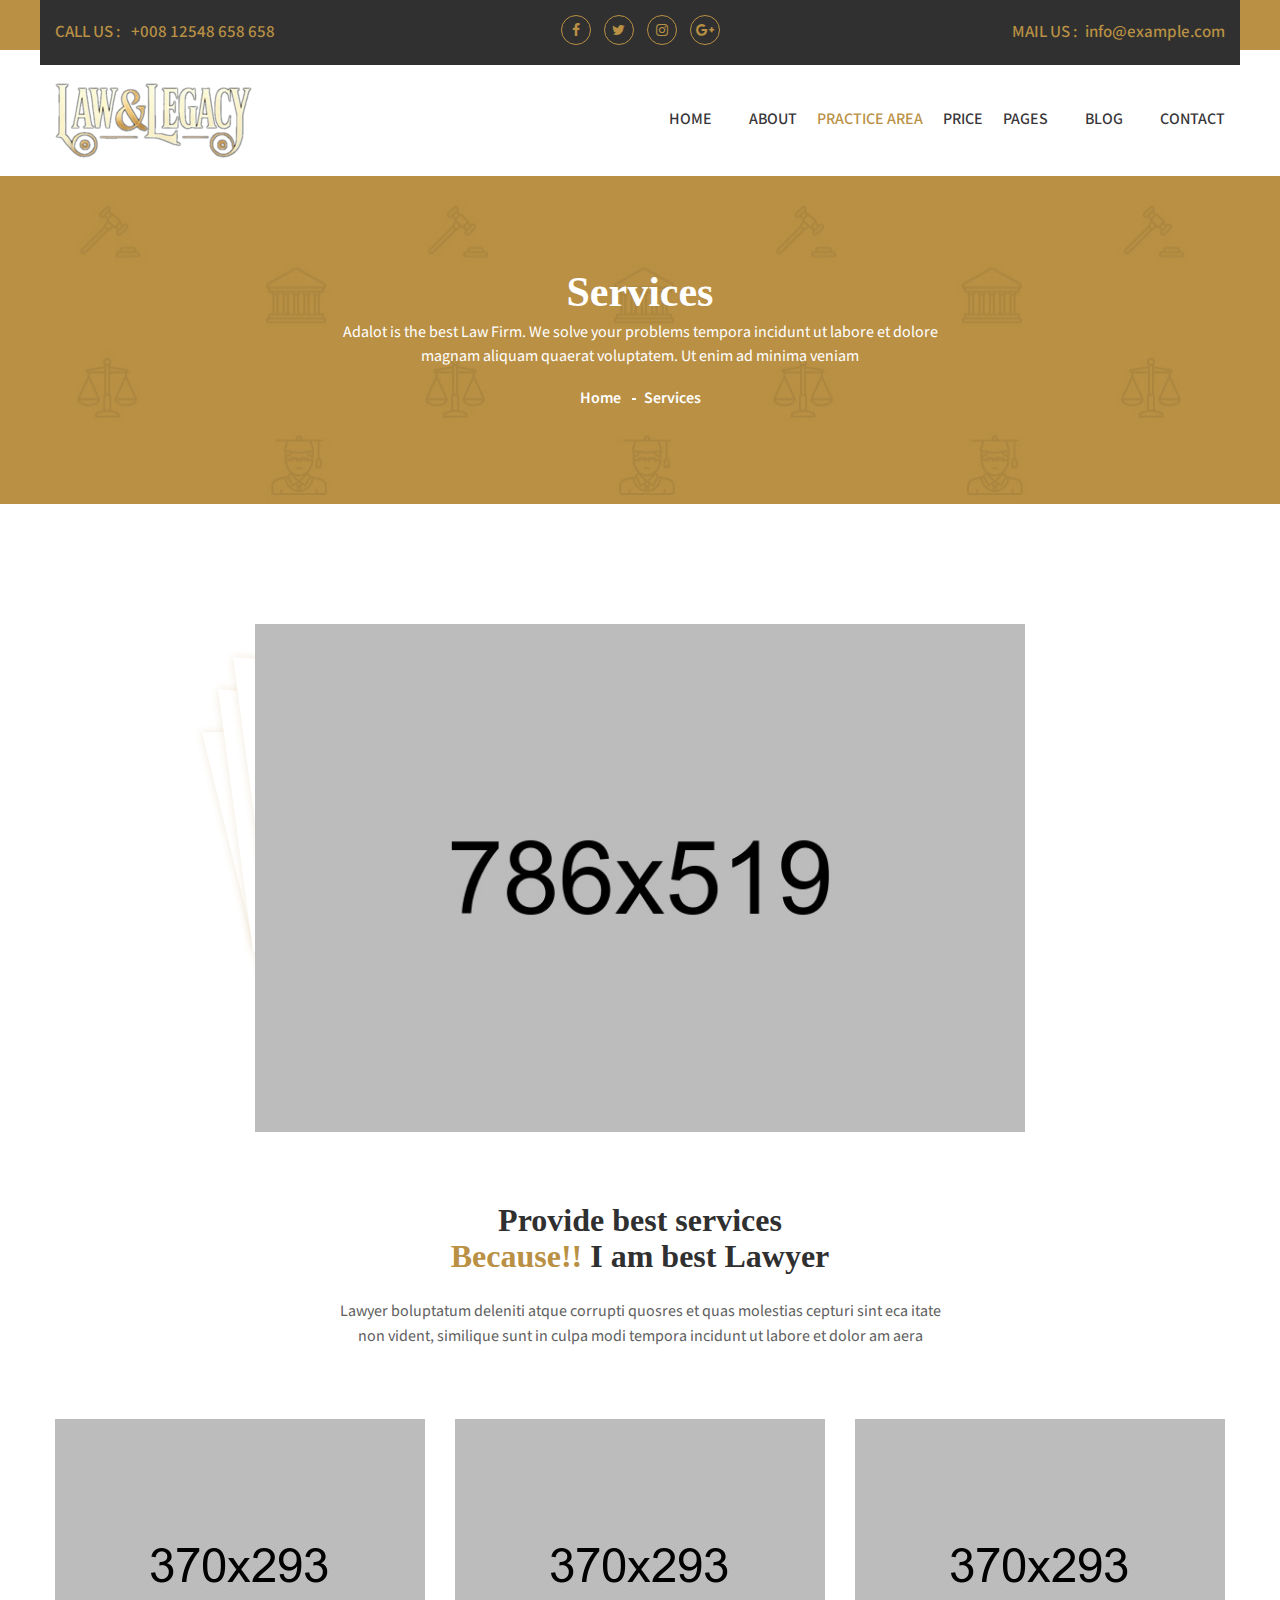
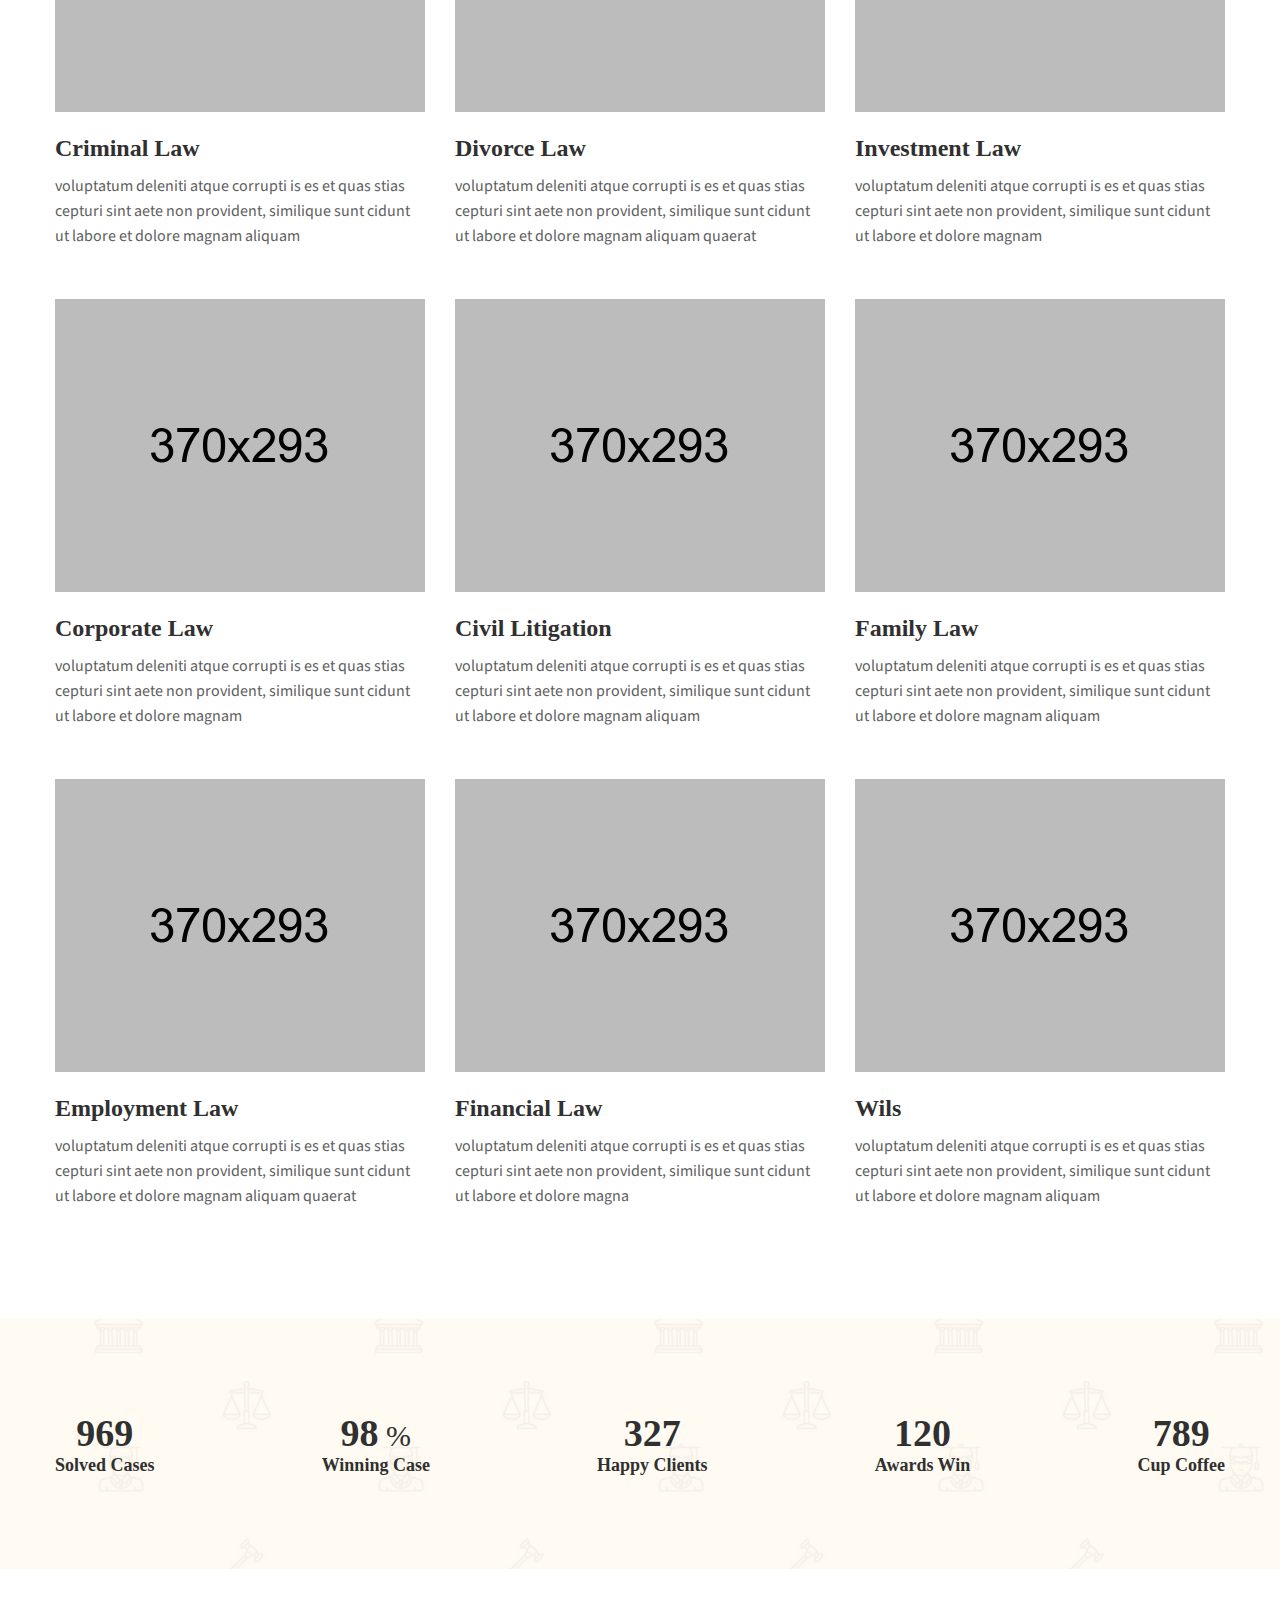
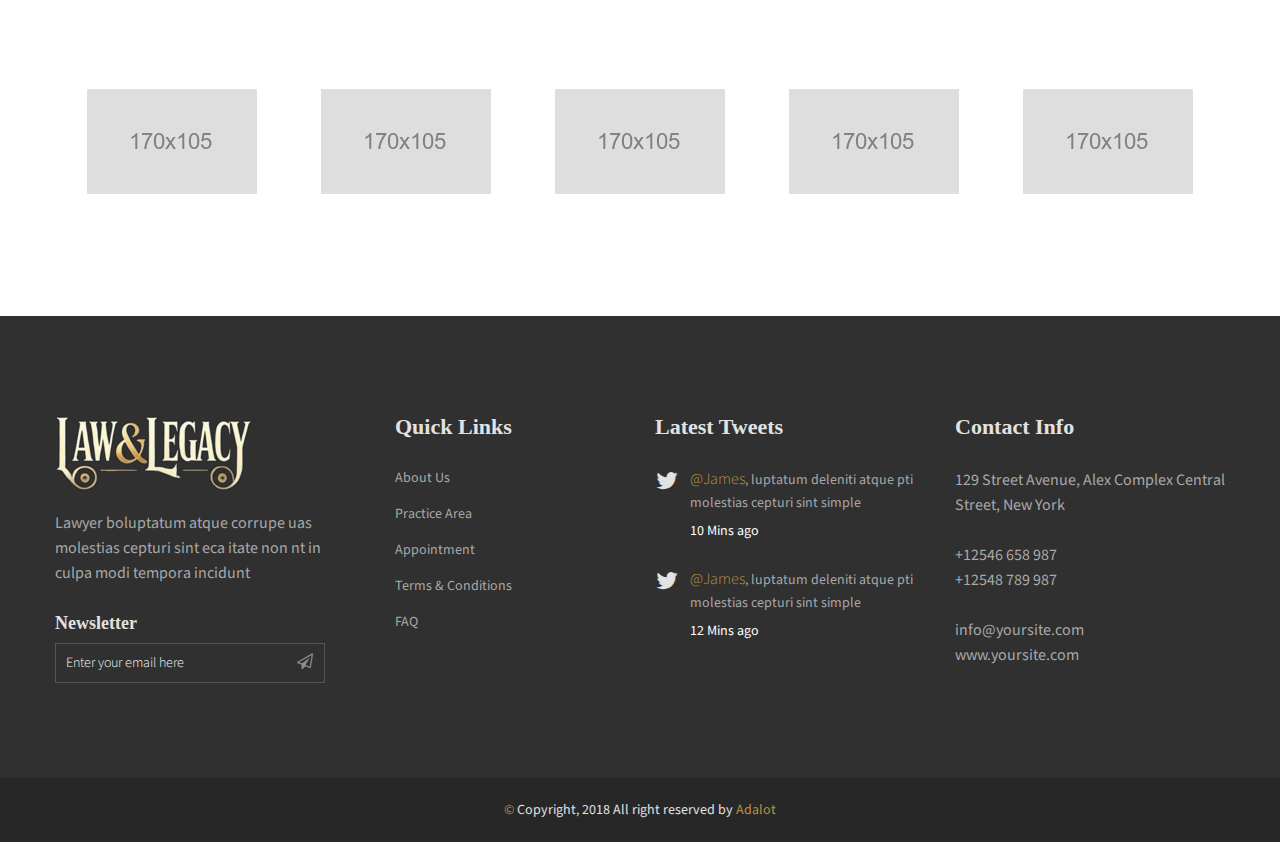
<file: service.html>
<!doctype html>
<html class="no-js" lang="en">
<head>
	<meta charset="utf-8">
	<meta http-equiv="x-ua-compatible" content="ie=edge">
	<title>Service || Adalot</title>
	<meta name="description" content="">
	<meta name="viewport" content="width=device-width, initial-scale=1">
	<!-- Place favicon.ico in the root directory -->
	<link rel="shortcut icon" type="image/x-icon" href="img/favicon.ico">
    <!--All Css Here-->
    
	<!-- Droid Font CSS-->
    <link rel="stylesheet" href="css/droid.css">
	<!-- Icofont CSS-->
    <link rel="stylesheet" href="css/icofont.css">
    <!-- Font Awesome CSS-->
    <link rel="stylesheet" href="css/font-awesome.min.css">

	<!-- Animate CSS-->
	<link rel="stylesheet" href="css/animate.css">
	<!-- Owl Carousel CSS-->
	<link rel="stylesheet" href="css/owl.carousel.min.css">
	<!-- Datepicker CSS-->
	<link rel="stylesheet" href="css/jquery.datepicker.css">
	<!-- Calendar CSS-->
	<link rel="stylesheet" href="css/zabuto_calendar.css">
	<!-- Meanmenu CSS-->
	<link rel="stylesheet" href="css/meanmenu.min.css">
	<!-- Venobox CSS-->
	<link rel="stylesheet" href="css/venobox.css">
	<!-- Bootstrap CSS-->
	<link rel="stylesheet" href="css/bootstrap.min.css">
	<!-- Style CSS -->
	<link rel="stylesheet" href="style.css">
	<!-- Responsive CSS -->
	<link rel="stylesheet" href="css/responsive.css">
	<!-- Modernizr Js -->
	<script src="js/vendor/modernizr-2.8.3.min.js"></script>
</head>
<body>
	<!--[if lt IE 8]>
	<p class="browserupgrade">You are using an <strong>outdated</strong> browser. Please <a href="http://browsehappy.com/">upgrade your browser</a> to improve your experience.</p>
	<![endif]-->

	<div class="wrapper">
		<!--Header Area Start-->
		<header>
		    <div class="header-container">
		        <!--Header Top Area Start-->
		        <div class="header-top-area default-bg">
		            <div class="container">
		                <div class="row row-75">
                            <div class="header-top-wrap col-12">
                                <div class="row">
                                    <!--Header Top Left Area Start-->
                                    <div class="col-md-4 col-xl-3">
                                        <div class="header-top-left">
                                            <p>CALL US : <a href="#"> +008 12548 658 658</a></p>
                                        </div>
                                    </div>
                                    <!--Header Top Left Area End-->
                                    <!--Header Top Middle Area Start-->
                                    <div class="col-md-4 col-xl-6">
                                        <div class="header-top-middle text-center">
                                            <ul class="social-link">
                                                <li><a href="#"><i class="fa fa-facebook"></i></a></li>
                                                <li><a href="#"><i class="fa fa-twitter"></i></a></li>
                                                <li><a href="#"><i class="fa fa-instagram"></i></a></li>
                                                <li><a href="#"><i class="fa fa-google-plus"></i></a></li>
                                            </ul>
                                        </div>
                                    </div>
                                    <!--Header Top Middle Area End-->
                                    <!--Header Top Right Area Start-->
                                    <div class="col-md-4 col-xl-3">
                                        <div class="header-top-right">
                                            <p>MAIL US :<a href="#">info@example.com</a></p>
                                        </div>
                                    </div>
                                    <!--Header Top Right Area End-->
                                </div>
                            </div>
		                </div>
		            </div>
		        </div>
		        <!--Header Top Area End-->
		        <!--Header Bottom Area Start-->
		        <div class="header-bottom-area header-sticky">
		            <div class="container">
		                <div class="row align-items-center">
                            <!--Header Logo Start-->
		                    <div class="col-md-3">
		                        <div class="header-logo">
		                            <a href="index.html"><img src="img/logo/logo.png" alt=""></a>
		                        </div>
		                    </div>
		                    <!--Header Logo End-->
		                    <!--Header Menu Start-->
		                    <div class="col-md-9">
		                        <div class="header-menu-area text-right">
		                            <nav>
		                                <ul class="main-menu">
		                                    <li><a href="index.html">HOME</a>
		                                        <!--Dropdown Menu Start-->
		                                        <ul>
		                                            <li><a href="index.html">Home Page 1</a></li>
		                                            <li><a href="index-2.html">Home Page 2</a></li>
		                                        </ul>
		                                        <!--Dropdown Menu End-->
		                                    </li>
		                                    <li><a href="about.html">ABOUT</a></li>
		                                    <li class="active"><a href="service.html">PRACTICE  AREA</a></li>
		                                    <li><a href="pricing-plan.html">PRICE</a></li>
		                                    <li><a href="#">PAGES</a>
		                                        <!--Dropdown Menu Start-->
		                                        <ul>
		                                            <li><a href="appointment.html">Appointment</a></li>
		                                            <li><a href="history.html">History</a></li>
		                                            <li><a href="pricing-plan.html">Pricing Plan</a></li>
		                                            <li><a href="single-service.html">Single Service</a></li>
		                                            <li><a href="testimonials.html">Testimonials</a></li>
		                                        </ul>
		                                        <!--Dropdown Menu End-->
		                                    </li>
		                                    <li><a href="blog.html">BLOG</a>
		                                        <!--Dropdown Menu Start-->
		                                        <ul>
		                                            <li><a href="blog.html">Blog</a></li>
		                                            <li><a href="single-blog.html">Blog details</a></li>
		                                            <li><a href="blog-left-sidebar.html">Blog Left Sidebar</a></li>
		                                            <li><a href="blog-right-sidebar.html">Blog Right Sidebar</a></li>
		                                        </ul>
		                                        <!--Dropdown Menu End-->
		                                    </li>
		                                    <li><a href="contact.html">CONTACT</a></li>
		                                </ul>
		                            </nav>
		                        </div>
		                    </div>
		                    <!--Header Menu End-->
		                </div>
		                <div class="row">
                            <div class="col-12">  
                            <!--Mobile Menu Area Start-->
                            <div class="mobile-menu d-lg-none d-xl-none"></div>
                            <!--Mobile Menu Area End-->
                            </div>
                        </div>
		            </div>
		        </div>
		        <!--Header Bottom Area End-->
		    </div>
		</header>
		<!--Header Area End-->
		<!-- Page Banner Area Start-->
		<div class="page-banner-area bg-img-3 pt-95 pb-90">
		    <div class="container">
		        <div class="row">
		            <div class="page-banner-content col-12 text-center">
                        <h2>Services</h2>
                        <p>Adalot is the best Law Firm. We solve your problems  tempora incidunt ut labore et dolore magnam aliquam quaerat voluptatem. Ut enim ad minima veniam</p>
		                <ul class="breadcrumb-pagination">
		                    <li><a href="index.html">Home</a></li>
		                    <li>Services</li>
		                </ul>
		            </div>
		        </div>
		    </div>
		</div>
		<!-- Page Banner Area End-->
		<!-- Service Page Banner Area Start-->
		<div class="service-page-banner pt-120 pb-60">
		    <div class="container">
		        <div class="row">
		            <div class="col-lg-8 ml-auto mr-auto col-12">
		                <div class="service-banner-img img-full">
		                    <img src="img/service/service2.jpg" alt="">
		                </div>
		            </div>
		        </div>
		        <div class="row">
		            <div class="col-12">
		                <!--Section Title Start-->
                        <div class="section-title text-center mb-70">
                            <h2>Provide best services <br> <span>Because!!</span> I am best Lawyer</h2>           
                            <p>Lawyer boluptatum deleniti atque corrupti quosres et quas molestias cepturi sint  eca itate non vident, similique sunt in culpa modi tempora incidunt ut labore et dolor am aera</p>
                        </div>
                        <!--Section Title End-->
		            </div>
		        </div>
		        <div class="row">
                    <!--Single Service Start-->
		            <div class="col-lg-4 col-md-6">
		                <div class="single-service mb-50">
		                    <div class="single-service-img img-full">
		                        <a href="single-service.html"><img src="img/service/single-service/single-service1.jpg" alt=""></a>
		                    </div>
		                    <div class="single-service-content">
		                        <h4><a href="single-service.html">Criminal Law</a></h4>
		                        <p>voluptatum deleniti atque corrupti is es et quas  stias cepturi sint aete non provident, similique sunt  cidunt ut labore et dolore magnam aliquam </p>
		                    </div>
		                </div>
		            </div>
		            <!--Single Service End-->
                    <!--Single Service Start-->
		            <div class="col-lg-4 col-md-6">
		                <div class="single-service mb-50">
		                    <div class="single-service-img img-full">
		                        <a href="single-service.html"><img src="img/service/single-service/single-service2.jpg" alt=""></a>
		                    </div>
		                    <div class="single-service-content">
		                        <h4><a href="single-service.html">Divorce Law</a></h4>
		                        <p>voluptatum deleniti atque corrupti is es et quas  stias cepturi sint aete non provident, similique sunt  cidunt ut labore et dolore magnam aliquam quaerat </p>
		                    </div>
		                </div>
		            </div>
		            <!--Single Service End-->
                    <!--Single Service Start-->
		            <div class="col-lg-4 col-md-6">
		                <div class="single-service mb-50">
		                    <div class="single-service-img img-full">
		                        <a href="single-service.html"><img src="img/service/single-service/single-service3.jpg" alt=""></a>
		                    </div>
		                    <div class="single-service-content">
		                        <h4><a href="single-service.html">Investment Law</a></h4>
		                        <p>voluptatum deleniti atque corrupti is es et quas  stias cepturi sint aete non provident, similique sunt  cidunt ut labore et dolore magnam </p>
		                    </div>
		                </div>
		            </div>
		            <!--Single Service End-->
                    <!--Single Service Start-->
		            <div class="col-lg-4 col-md-6">
		                <div class="single-service mb-50">
		                    <div class="single-service-img img-full">
		                        <a href="single-service.html"><img src="img/service/single-service/single-service4.jpg" alt=""></a>
		                    </div>
		                    <div class="single-service-content">
		                        <h4><a href="single-service.html">Corporate Law</a></h4>
		                        <p>voluptatum deleniti atque corrupti is es et quas  stias cepturi sint aete non provident, similique sunt  cidunt ut labore et dolore magnam </p>
		                    </div>
		                </div>
		            </div>
		            <!--Single Service End-->
                    <!--Single Service Start-->
		            <div class="col-lg-4 col-md-6">
		                <div class="single-service mb-50">
		                    <div class="single-service-img img-full">
		                        <a href="single-service.html"><img src="img/service/single-service/single-service5.jpg" alt=""></a>
		                    </div>
		                    <div class="single-service-content">
		                        <h4><a href="single-service.html">Civil Litigation</a></h4>
		                        <p>voluptatum deleniti atque corrupti is es et quas  stias cepturi sint aete non provident, similique sunt  cidunt ut labore et dolore magnam aliquam </p>
		                    </div>
		                </div>
		            </div>
		            <!--Single Service End-->
                    <!--Single Service Start-->
		            <div class="col-lg-4 col-md-6">
		                <div class="single-service mb-50">
		                    <div class="single-service-img img-full">
		                        <a href="single-service.html"><img src="img/service/single-service/single-service6.jpg" alt=""></a>
		                    </div>
		                    <div class="single-service-content">
		                        <h4><a href="single-service.html">Family Law</a></h4>
		                        <p>voluptatum deleniti atque corrupti is es et quas  stias cepturi sint aete non provident, similique sunt  cidunt ut labore et dolore magnam aliquam </p>
		                    </div>
		                </div>
		            </div>
		            <!--Single Service End-->
                    <!--Single Service Start-->
		            <div class="col-lg-4 col-md-6">
		                <div class="single-service mb-50">
		                    <div class="single-service-img img-full">
		                        <a href="single-service.html"><img src="img/service/single-service/single-service7.jpg" alt=""></a>
		                    </div>
		                    <div class="single-service-content">
		                        <h4><a href="single-service.html">Employment Law</a></h4>
		                        <p>voluptatum deleniti atque corrupti is es et quas  stias cepturi sint aete non provident, similique sunt  cidunt ut labore et dolore magnam aliquam quaerat </p>
		                    </div>
		                </div>
		            </div>
		            <!--Single Service End-->
                    <!--Single Service Start-->
		            <div class="col-lg-4 col-md-6">
		                <div class="single-service mb-50">
		                    <div class="single-service-img img-full">
		                        <a href="single-service.html"><img src="img/service/single-service/single-service8.jpg" alt=""></a>
		                    </div>
		                    <div class="single-service-content">
		                        <h4><a href="single-service.html">Financial Law</a></h4>
		                        <p>voluptatum deleniti atque corrupti is es et quas  stias cepturi sint aete non provident, similique sunt  cidunt ut labore et dolore magna </p>
		                    </div>
		                </div>
		            </div>
		            <!--Single Service End-->
                    <!--Single Service Start-->
		            <div class="col-lg-4 col-md-6">
		                <div class="single-service mb-50">
		                    <div class="single-service-img img-full">
		                        <a href="single-service.html"><img src="img/service/single-service/single-service9.jpg" alt=""></a>
		                    </div>
		                    <div class="single-service-content">
		                        <h4><a href="single-service.html">Wils</a></h4>
		                        <p>voluptatum deleniti atque corrupti is es et quas  stias cepturi sint aete non provident, similique sunt  cidunt ut labore et dolore magnam aliquam </p>
		                    </div>
		                </div>
		            </div>
		            <!--Single Service End-->
		        </div>
		    </div>
		</div>
		<!-- Service Page Banner Area End-->
		<!--Fun Factor Area Start-->
		<div class="fun-factor-area bg-img pt-95 pb-90">
		    <div class="container">
		        <div class="row justify-content-between">
                    <!--Single Funfactor Area Start-->
		            <div class="col fun-factor-wrap">
                        <h2><span class="counter">969</span> </h2>
                        <span>Solved Cases</span>
		            </div>
		            <!--Single Funfactor Area End-->
                    <!--Single Funfactor Area Start-->
		            <div class="col fun-factor-wrap">
                        <h2><span class="counter">98</span> %</h2>
                        <span>Winning Case</span>
		            </div>
		            <!--Single Funfactor Area End-->
                    <!--Single Funfactor Area Start-->
		            <div class="col fun-factor-wrap">
                        <h2><span class="counter">327</span></h2>
                        <span>Happy Clients</span>
		            </div>
		            <!--Single Funfactor Area End-->
                    <!--Single Funfactor Area Start-->
		            <div class="col fun-factor-wrap">
                        <h2><span class="counter">120</span></h2>
                        <span>Awards Win</span>
		            </div>
		            <!--Single Funfactor Area End-->
                    <!--Single Funfactor Area Start-->
		            <div class="col fun-factor-wrap">
                        <h2><span class="counter">789</span></h2>
                        <span>Cup Coffee</span>
		            </div>
		            <!--Single Funfactor Area End-->
		        </div>
		    </div>
		</div>
		<!--Fun Factor Area End-->
		<!--Brand Area Start-->
		<div class="brand-area pt-120 pb-115">
		    <div class="container">
		        <div class="row">
		            <div class="col-12">
		                <div class="brand-active owl-carousel">
		                    <!--Single Brand Start-->
		                    <div class="single-brand">
		                      <a href="#"><img src="img/brand/brand1.jpg" alt=""></a>
		                    </div>
		                    <!--Single Brand End-->
		                    <!--Single Brand Start-->
		                    <div class="single-brand">
		                      <a href="#"><img src="img/brand/brand2.jpg" alt=""></a>
		                    </div>
		                    <!--Single Brand End-->
		                    <!--Single Brand Start-->
		                    <div class="single-brand">
		                      <a href="#"><img src="img/brand/brand3.jpg" alt=""></a>
		                    </div>
		                    <!--Single Brand End-->
		                    <!--Single Brand Start-->
		                    <div class="single-brand">
		                      <a href="#"><img src="img/brand/brand4.jpg" alt=""></a>
		                    </div>
		                    <!--Single Brand End-->
		                    <!--Single Brand Start-->
		                    <div class="single-brand">
		                      <a href="#"><img src="img/brand/brand5.jpg" alt=""></a>
		                    </div>
		                    <!--Single Brand End-->
		                </div>
		            </div>
		        </div>
		    </div>
		</div>
		<!--Brand Area End-->
		<!--Footer Area Start-->
		<footer>
		    <div class="footer-container">
		        <!--Footer Top Area Start-->
		        <div class="footer-top-area black-bg pt-100 pb-65">
		            <div class="container">
		                <div class="row">
		                    <div class="col-md-6 col-lg-3">
                                <!--Single Footer Widget Start-->
		                        <div class="single-footer-widget mb-30">
                                    <a class="footer-logo" href="index.html"><img src="img/logo/logo-footer.png" alt=""></a>
		                            <p>Lawyer boluptatum atque corrupe uas molestias cepturi sint  eca itate non nt in culpa modi tempora incidunt</p>
		                            <h4 class="newslatter-title">Newsletter</h4>
		                            <form action="http://devitems.us11.list-manage.com/subscribe/post?u=6bbb9b6f5827bd842d9640c82&amp;id=05d85f18ef" method="post" id="mc-embedded-subscribe-form" name="mc-embedded-subscribe-form" class="footer-subscribe-form validate" target="_blank" novalidate>
                                       <div id="mc_embed_signup_scroll">
                                          <div id="mc-form" class="mc-form subscribe-form" >
                                            <input id="mc-email" type="email" autocomplete="off" placeholder="Enter your email here" />
                                            <button id="mc-submit"><i class="fa fa-paper-plane-o"></i></button>
                                          </div>
                                       </div>
                                   </form>
		                        </div>
		                        <!--Single Footer Widget End-->
		                    </div>
		                    <!--Single Footer Widget Start-->
		                    <div class="col-md-6 col-lg-3 footer-menu">
		                        <div class="single-footer-widget mb-30">
		                            <h3 class="footer-title">Quick Links</h3>
		                            <ul>
		                                <li><a href="about.html">About us</a></li>
		                                <li><a href="service.html">Practice Area</a></li>
		                                <li><a href="appointment.html">Appointment</a></li>
		                                <li><a href="#">Terms & Conditions</a></li>
		                                <li><a href="#">FAQ</a></li>
		                            </ul>
		                        </div>
		                    </div>
		                    <!--Single Footer Widget End-->
		                    <!--Single Footer Widget Start-->
		                    <div class="col-md-6 col-lg-3">
		                        <div class="single-footer-widget mb-30">
		                            <h3 class="footer-title">Latest Tweets</h3>
		                            <ul class="footer-tweet">
		                                <li>
		                                    <p><a href="#">@James</a>, luptatum deleniti atque pti  molestias cepturi sint simple </p>
		                                    <span class="time"><a href="#">10 Mins ago</a></span>
		                                </li>
		                                <li>
		                                    <p><a href="#">@James</a>, luptatum deleniti atque pti  molestias cepturi sint simple </p>
		                                    <span class="time"><a href="#">12 Mins ago</a></span>
		                                </li>
		                            </ul>
		                        </div>
		                    </div>
		                    <!--Single Footer Widget End-->
		                    <!--Single Footer Widget Start-->
		                    <div class="col-md-6 col-lg-3">
		                        <div class="single-footer-widget mb-30">
		                            <h3 class="footer-title">Contact Info</h3>
		                            <p>129 Street Avenue, Alex Complex Central Street, New York</p>
		                            <p class="contact-info">
		                                <a href="#">+12546 658 987</a>
		                                <a href="#">+12548 789 987</a>
		                            </p>
		                            <p class="contact-info">
		                                <a href="#">info@yoursite.com</a>
		                                <a href="#">www.yoursite.com</a>
		                            </p>
		                        </div>
		                    </div>
		                    <!--Single Footer Widget End-->
		                </div>
		            </div>
		        </div>
		        <!--Footer Top Area End-->
		        <!--Footer Bottom Area Start-->
		        <div class="footer-bottom-area pt-20 pb-20">
		            <div class="container text-center">
		               <p><span>&copy;</span> Copyright, 2018 All right reserved by <a href="#">Adalot</a></p>
		            </div>
		        </div>
		        <!--Footer Bottom Area End-->
		    </div>
		</footer>
		<!--Footer Area End-->
	</div>





    <!--All Js Here-->
    
	<!--Jquery 1.12.4-->
	<script src="js/vendor/jquery-1.12.4.min.js"></script>
	<!--Waypoints-->
	<script src="js/waypoints.min.js"></script>
	<!--Counterup-->
	<script src="js/jquery.counterup.min.js"></script>
	<!--Carousel-->
	<script src="js/owl.carousel.min.js"></script>
	<!--Meanmenu-->
	<script src="js/jquery.meanmenu.min.js"></script>
	<!--Instafeed-->
	<script src="js/instafeed.min.js"></script>
	<!--Datepicker-->
	<script src="js/jquery.datepicker.min.js"></script>
	<!--Calendar-->
	<script src="js/zabuto-calendar.min.js"></script>
	<!--ScrollUp-->
	<script src="js/jquery.scrollUp.min.js"></script>
	<!--Wow-->
	<script src="js/wow.min.js"></script>
	<!--Venobox-->
	<script src="js/venobox.min.js"></script>
	<!--Popper-->
	<script src="js/popper.min.js"></script>
	<!--Bootstrap-->
	<script src="js/bootstrap.min.js"></script>
	<!--Plugins-->
	<script src="js/plugins.js"></script>
	<!--Main Js-->
	<script src="js/main.js"></script>
</body>
</html>
</file>
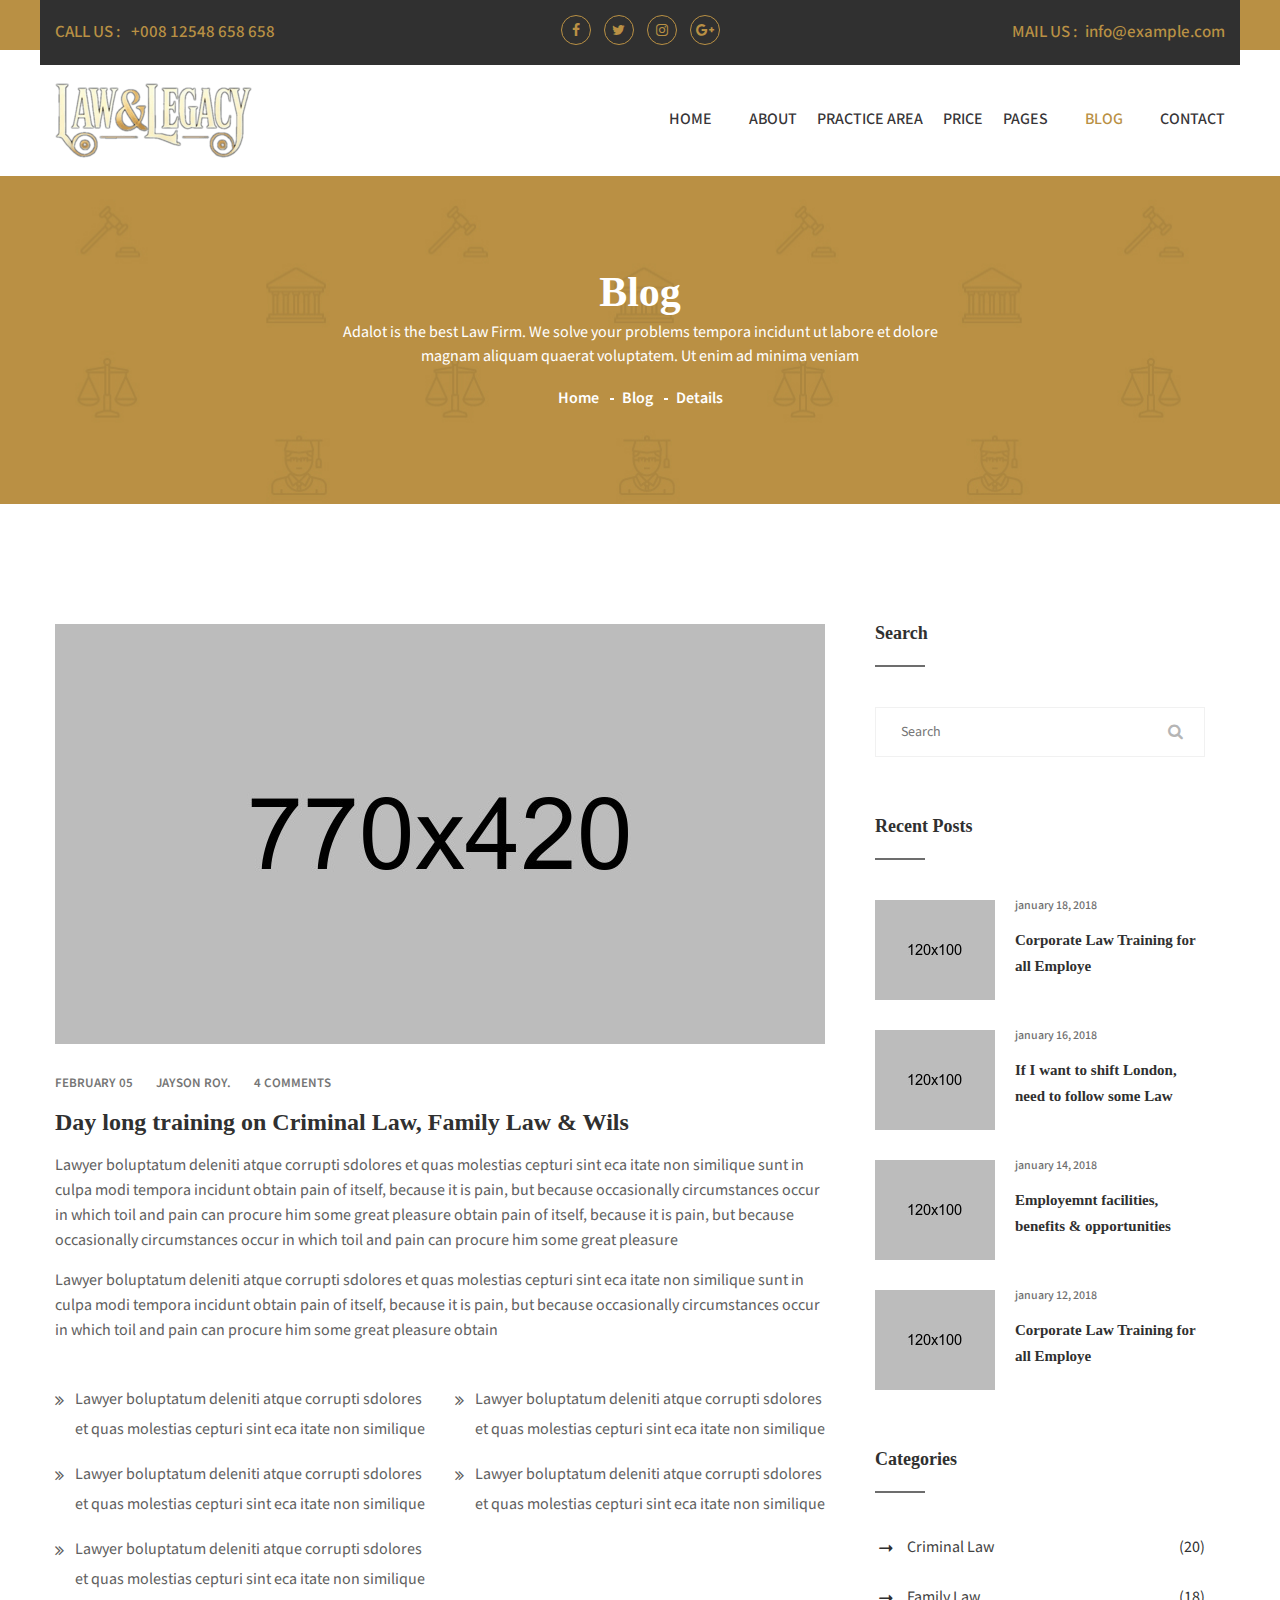
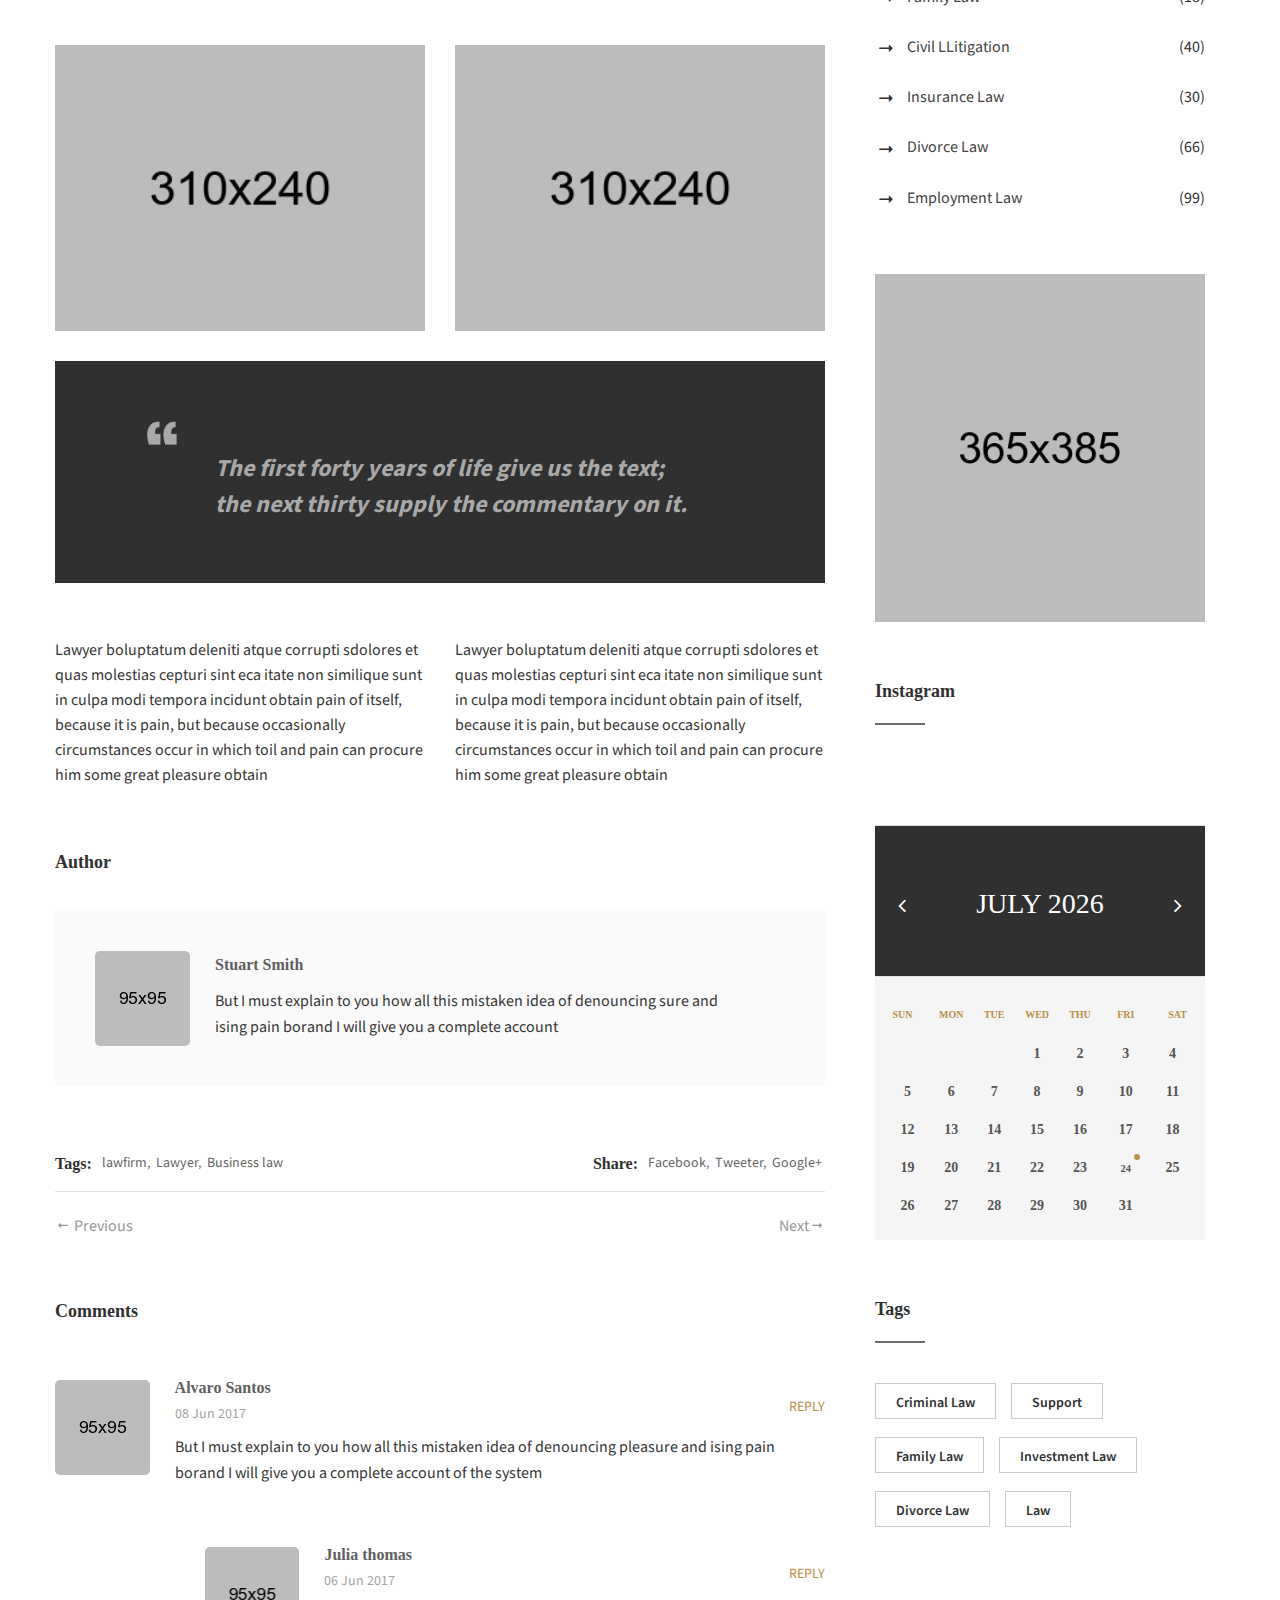
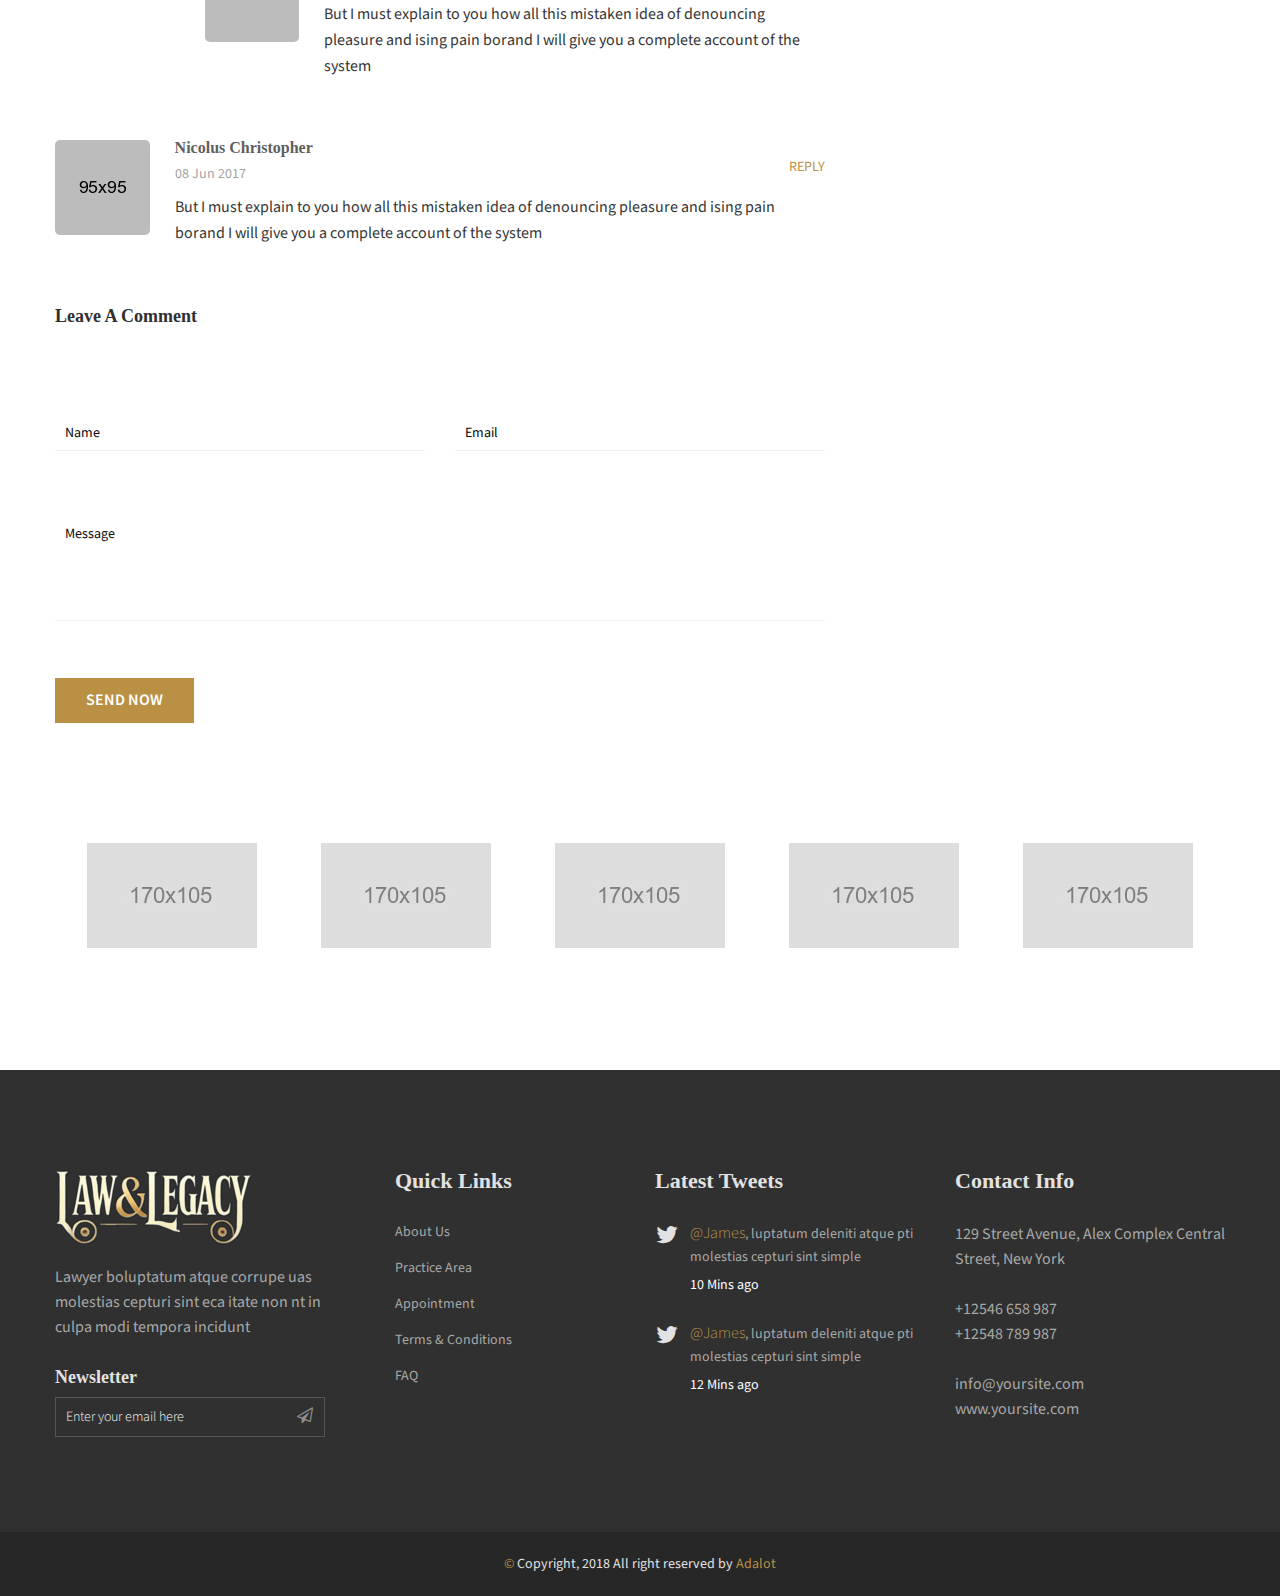
<file: single-blog.html>
<!doctype html>
<html class="no-js" lang="en">
<head>
	<meta charset="utf-8">
	<meta http-equiv="x-ua-compatible" content="ie=edge">
	<title>Single Blog || Adalot</title>
	<meta name="description" content="">
	<meta name="viewport" content="width=device-width, initial-scale=1">
	<!-- Place favicon.ico in the root directory -->
	<link rel="shortcut icon" type="image/x-icon" href="img/favicon.ico">
    <!--All Css Here-->
    
	<!-- Droid Font CSS-->
    <link rel="stylesheet" href="css/droid.css">
	<!-- Icofont CSS-->
    <link rel="stylesheet" href="css/icofont.css">
    <!-- Font Awesome CSS-->
    <link rel="stylesheet" href="css/font-awesome.min.css">

	<!-- Animate CSS-->
	<link rel="stylesheet" href="css/animate.css">
	<!-- Owl Carousel CSS-->
	<link rel="stylesheet" href="css/owl.carousel.min.css">
	<!-- Datepicker CSS-->
	<link rel="stylesheet" href="css/jquery.datepicker.css">
	<!-- Calendar CSS-->
	<link rel="stylesheet" href="css/zabuto_calendar.css">
	<!-- Meanmenu CSS-->
	<link rel="stylesheet" href="css/meanmenu.min.css">
	<!-- Venobox CSS-->
	<link rel="stylesheet" href="css/venobox.css">
	<!-- Bootstrap CSS-->
	<link rel="stylesheet" href="css/bootstrap.min.css">
	<!-- Style CSS -->
	<link rel="stylesheet" href="style.css">
	<!-- Responsive CSS -->
	<link rel="stylesheet" href="css/responsive.css">
	<!-- Modernizr Js -->
	<script src="js/vendor/modernizr-2.8.3.min.js"></script>
</head>
<body>
	<!--[if lt IE 8]>
	<p class="browserupgrade">You are using an <strong>outdated</strong> browser. Please <a href="http://browsehappy.com/">upgrade your browser</a> to improve your experience.</p>
	<![endif]-->

	<div class="wrapper">
		<!--Header Area Start-->
		<header>
		    <div class="header-container">
		        <!--Header Top Area Start-->
		        <div class="header-top-area default-bg">
		            <div class="container">
		                <div class="row row-75">
                            <div class="header-top-wrap col-12">
                                <div class="row">
                                    <!--Header Top Left Area Start-->
                                    <div class="col-md-4 col-xl-3">
                                        <div class="header-top-left">
                                            <p>CALL US : <a href="#"> +008 12548 658 658</a></p>
                                        </div>
                                    </div>
                                    <!--Header Top Left Area End-->
                                    <!--Header Top Middle Area Start-->
                                    <div class="col-md-4 col-xl-6">
                                        <div class="header-top-middle text-center">
                                            <ul class="social-link">
                                                <li><a href="#"><i class="fa fa-facebook"></i></a></li>
                                                <li><a href="#"><i class="fa fa-twitter"></i></a></li>
                                                <li><a href="#"><i class="fa fa-instagram"></i></a></li>
                                                <li><a href="#"><i class="fa fa-google-plus"></i></a></li>
                                            </ul>
                                        </div>
                                    </div>
                                    <!--Header Top Middle Area End-->
                                    <!--Header Top Right Area Start-->
                                    <div class="col-md-4 col-xl-3">
                                        <div class="header-top-right">
                                            <p>MAIL US :<a href="#">info@example.com</a></p>
                                        </div>
                                    </div>
                                    <!--Header Top Right Area End-->
                                </div>
                            </div>
		                </div>
		            </div>
		        </div>
		        <!--Header Top Area End-->
		        <!--Header Bottom Area Start-->
		        <div class="header-bottom-area header-sticky">
		            <div class="container">
		                <div class="row align-items-center">
                            <!--Header Logo Start-->
		                    <div class="col-md-3">
		                        <div class="header-logo">
		                            <a href="index.html"><img src="img/logo/logo.png" alt=""></a>
		                        </div>
		                    </div>
		                    <!--Header Logo End-->
		                    <!--Header Menu Start-->
		                    <div class="col-md-9">
		                        <div class="header-menu-area text-right">
		                            <nav>
		                                <ul class="main-menu">
		                                    <li><a href="index.html">HOME</a>
		                                        <!--Dropdown Menu Start-->
		                                        <ul>
		                                            <li><a href="index.html">Home Page 1</a></li>
		                                            <li><a href="index-2.html">Home Page 2</a></li>
		                                        </ul>
		                                        <!--Dropdown Menu End-->
		                                    </li>
		                                    <li><a href="about.html">ABOUT</a></li>
		                                    <li><a href="service.html">PRACTICE  AREA</a></li>
		                                    <li><a href="pricing-plan.html">PRICE</a></li>
		                                    <li><a href="#">PAGES</a>
		                                        <!--Dropdown Menu Start-->
		                                        <ul>
		                                            <li><a href="appointment.html">Appointment</a></li>
		                                            <li><a href="history.html">History</a></li>
		                                            <li><a href="pricing-plan.html">Pricing Plan</a></li>
		                                            <li><a href="single-service.html">Single Service</a></li>
		                                            <li><a href="testimonials.html">Testimonials</a></li>
		                                        </ul>
		                                        <!--Dropdown Menu End-->
		                                    </li>
		                                    <li  class="active"><a href="blog.html">BLOG</a>
		                                        <!--Dropdown Menu Start-->
		                                        <ul>
		                                            <li><a href="blog.html">Blog</a></li>
		                                            <li><a href="single-blog.html">Blog details</a></li>
		                                            <li><a href="blog-left-sidebar.html">Blog Left Sidebar</a></li>
		                                            <li><a href="blog-right-sidebar.html">Blog Right Sidebar</a></li>
		                                        </ul>
		                                        <!--Dropdown Menu End-->
		                                    </li>
		                                    <li><a href="contact.html">CONTACT</a></li>
		                                </ul>
		                            </nav>
		                        </div>
		                    </div>
		                    <!--Header Menu End-->
		                </div>
		                <div class="row">
                            <div class="col-12">  
                            <!--Mobile Menu Area Start-->
                            <div class="mobile-menu d-lg-none d-xl-none"></div>
                            <!--Mobile Menu Area End-->
                            </div>
                        </div>
		            </div>
		        </div>
		        <!--Header Bottom Area End-->
		    </div>
		</header>
		<!--Header Area End-->
		<!-- Page Banner Area Start-->
		<div class="page-banner-area bg-img-3 pt-95 pb-90">
		    <div class="container">
		        <div class="row">
		            <div class="page-banner-content col-12 text-center">
                        <h2>Blog</h2>
                        <p>Adalot is the best Law Firm. We solve your problems  tempora incidunt ut labore et dolore magnam aliquam quaerat voluptatem. Ut enim ad minima veniam</p>
		                <ul class="breadcrumb-pagination">
		                    <li><a href="index.html">Home</a></li>
		                    <li><a href="blog.html">Blog</a></li>
		                    <li>Details</li>
		                </ul>
		            </div>
		        </div>
		    </div>
		</div>
		<!-- Page Banner Area End-->
		<!-- Blog Area Start-->
		<div class="blog-area pt-120">
		    <div class="container">
		        <div class="row">
		            <div class="col-lg-8 blog-post-item">
		                <div class="blog-wrapper blog-details">
                            <div class="blog-img img-full">
                                <img src="img/blog/large/blog2.jpg" alt="">
                            </div>
                            <div class="blog-content">
                                <ul class="blog-meta">
                                   <li>February 05</li> 
                                   <li><a href="#"> Jayson roy.</a></li>
                                   <li><a href="#">4 comments</a></li>
                                </ul>
                                <h3>Day long training on Criminal Law, Family Law & Wils</h3>
                                <p>Lawyer boluptatum deleniti atque corrupti sdolores et quas molestias cepturi sint  eca itate non similique sunt in culpa modi tempora incidunt  obtain pain of itself, because it is pain, but because occasionally circumstances occur in which toil and pain can procure him some great pleasure  obtain pain of itself, because it is pain, but because occasionally circumstances occur in which toil and pain can procure him some great pleasure</p>
                                <p>Lawyer boluptatum deleniti atque corrupti sdolores et quas molestias cepturi sint  eca itate non similique sunt in culpa modi tempora incidunt  obtain pain of itself, because it is pain, but because occasionally circumstances occur in which toil and pain can procure him some great pleasure  obtain</p>
                                <div class="row">
                                   <div class="col-md-6">
                                       <ul class="blog-post-list">
                                            <li> Lawyer boluptatum deleniti atque corrupti sdolores et quas molestias cepturi sint  eca itate non similique </li>
                                            <li> Lawyer boluptatum deleniti atque corrupti sdolores et quas molestias cepturi sint  eca itate non similique </li>
                                            <li> Lawyer boluptatum deleniti atque corrupti sdolores et quas molestias cepturi sint  eca itate non similique </li>
                                        </ul>
                                   </div>
                                    <div class="col-md-6">
                                        <ul class="blog-post-list">
                                            <li> Lawyer boluptatum deleniti atque corrupti sdolores et quas molestias cepturi sint  eca itate non similique </li>
                                            <li> Lawyer boluptatum deleniti atque corrupti sdolores et quas molestias cepturi sint  eca itate non similique </li>
                                        </ul>
                                    </div>
                                </div>
                                <div class="row">
                                    <div class="col-md-6">
                                        <div class="blog-gallery img-full mb-30">
                                            <img src="img/blog/blog-gallery.jpg" alt="">
                                        </div>
                                    </div>
                                    <div class="col-md-6">
                                        <div class="blog-gallery img-full mb-30">
                                            <img src="img/blog/blog-gallery2.jpg" alt="">
                                        </div>
                                    </div>
                                </div>
                                <blockquote class="mb-55">The first forty years of life give us the text; the next thirty supply the commentary on it.</blockquote>
                                <div class="blog-bottom-content">
                                    <div class="row">
                                        <div class="col-md-6">
                                            <p>Lawyer boluptatum deleniti atque corrupti sdolores et quas molestias cepturi sint  eca itate non similique sunt in culpa modi tempora incidunt  obtain pain of itself, because it is pain, but because occasionally circumstances occur in which toil and pain can procure him some great pleasure  obtain</p>
                                        </div>
                                        <div class="col-md-6">
                                            <p>Lawyer boluptatum deleniti atque corrupti sdolores et quas molestias cepturi sint  eca itate non similique sunt in culpa modi tempora incidunt  obtain pain of itself, because it is pain, but because occasionally circumstances occur in which toil and pain can procure him some great pleasure  obtain</p>
                                        </div>
                                    </div>
                                </div>
                            </div>
		                </div>
		                <div class="blog-author mt-60">
                            <h4 class="small-title">Author</h4>
                            <div class="blog-author-box">
                                <div class="blog-author-img">
                                    <img src="img/author/author1.jpg" alt="">
                                </div>
                                <div class="blog-author-content">
                                    <h6>Stuart Smith</h6>
                                    <p>But I must explain to you how all this mistaken idea of denouncing sure and ising pain  borand I will give you a complete account</p>
                                </div>
                            </div>
                        </div>
                        <div class="common-tag-and-next-prev mt-65">
                            <div class="common-tag">
                                <h6>Tags: </h6>
                                <ul>
                                    <li><a href="#">lawfirm,</a></li>
                                    <li><a href="#">Lawyer,</a></li>
                                    <li><a href="#">Business law</a></li>
                                </ul>
                            </div>
                            <div class="blog-share">
                                <h6>Share:</h6>
                                <ul>
                                    <li><a href="#">Facebook,</a></li>
                                    <li><a href="#">Tweeter,</a></li>
                                    <li><a href="#">Google+</a></li>
                                </ul>
                            </div>
                            <div class="next-prev-post">
                                <ul>
                                    <li><a href="#"><i class="icofont icofont-long-arrow-left"></i> Previous</a></li>
                                    <li><a href="#">Next<i class="icofont icofont-long-arrow-right"></i></a></li>
                                </ul>
                            </div>
                        </div>
                        <div class="comment-list mt-60">
                            <h4 class="small-title">Comments</h4>
                            <div class="comment">
                                <div class="blog-author-img">
                                    <img src="img/author/author2.jpg" alt="">
                                </div>
                                <div class="comment-content">
                                    <div class="comment-content-top">
                                        <h6>Alvaro Santos</h6>
                                        <span>08 Jun 2017</span>
                                    </div>
                                    <a href="#" class="reply">Reply</a>
                                    <div class="comment-content-bottom">
                                        <p>But I must explain to you how all this mistaken idea of denouncing pleasure and ising pain  borand I will give you a complete account of the system</p>
                                    </div>
                                </div>
                            </div>
                            <div class="comment reply">
                                <div class="blog-author-img">
                                    <img src="img/author/author3.jpg" alt="">
                                </div>
                                <div class="comment-content">
                                    <div class="comment-content-top">
                                        <h6>Julia thomas</h6>
                                        <span>06 Jun 2017</span>
                                    </div>
                                    <a href="#" class="reply">Reply</a>
                                    <div class="comment-content-bottom">
                                        <p>But I must explain to you how all this mistaken idea of denouncing pleasure and ising pain  borand I will give you a complete account of the system</p>
                                    </div>
                                </div>
                            </div>
                            <div class="comment">
                                <div class="blog-author-img">
                                    <img src="img/author/author4.jpg" alt="">
                                </div>
                                <div class="comment-content">
                                    <div class="comment-content-top">
                                        <h6>Nicolus Christopher</h6>
                                        <span>08 Jun 2017</span>
                                    </div>
                                    <a href="#" class="reply">Reply</a>
                                    <div class="comment-content-bottom">
                                        <p>But I must explain to you how all this mistaken idea of denouncing pleasure and ising pain  borand I will give you a complete account of the system</p>
                                    </div>
                                </div>
                            </div>
                        </div>
                        <div class="comment-box mt-60">
                            <h4 class="small-title">Leave a Comment</h4>
                            <form action="#">
                                <div class="row">
                                    <div class="col-md-6">
                                        <div class="single-input">
                                            <input name="commenter-name" placeholder="Name" id="commenter-name" type="text">
                                        </div>
                                    </div>
                                    <div class="col-md-6">
                                        <div class="single-input">
                                            <input name="commenter-email" placeholder="Email" id="commenter-email" type="email">
                                        </div>
                                    </div>
                                    <div class="col-md-12">
                                        <div class="single-input">
                                            <textarea name="commenter-message" placeholder="Message" id="commenter-message" cols="30" rows="5"></textarea>
                                        </div>
                                    </div>
                                    <div class="col-md-12">
                                        <div class="single-input">
                                            <button class="sent-btn" type="submit">SEND Now</button>
                                        </div>
                                    </div>
                                </div>
                            </form>
                        </div>
		            </div>
		            <div class="col-lg-4 blog-sidebar right-sidebar">
		              <div class="widget mb-60">
		                  <div class="widget-title">
		                      <h4>Search</h4>
		                  </div>
		                  <div class="sidebar-form">
		                      <form action="#">
		                          <input type="text" placeholder="Search">
		                          <button type="submit"><i class="fa fa-search"></i></button>
		                      </form>
		                  </div>
		              </div>
		              <div class="widget mb-60">
		                  <div class="widget-title">
		                      <h4>Recent Posts</h4>
		                  </div>
		                  <div class="sidebar-rc-post">
		                      <ul>
		                          <li>
		                              <div class="rc-post-thumb">
		                                  <a href="single-blog.html"><img src="img/rc-post/rc-post1.jpg" alt=""></a>
		                              </div>
		                              <div class="rc-post-content">
		                                  <div class="widget-date">january 18,  2018</div>
		                                  <h4><a href="single-blog.html">Corporate Law Training for all Employe</a></h4>
		                              </div>
		                          </li>
		                          <li>
		                              <div class="rc-post-thumb">
		                                  <a href="single-blog.html"><img src="img/rc-post/rc-post2.jpg" alt=""></a>
		                              </div>
		                              <div class="rc-post-content">
		                                  <div class="widget-date">january 16,  2018</div>
		                                  <h4><a href="single-blog.html">If I want to shift London, need to follow some Law</a></h4>
		                              </div>
		                          </li>
		                          <li>
		                              <div class="rc-post-thumb">
		                                  <a href="single-blog.html"><img src="img/rc-post/rc-post3.jpg" alt=""></a>
		                              </div>
		                              <div class="rc-post-content">
		                                  <div class="widget-date">january 14,  2018</div>
		                                  <h4><a href="single-blog.html">Employemnt facilities, benefits & opportunities</a></h4>
		                              </div>
		                          </li>
		                          <li>
		                              <div class="rc-post-thumb">
		                                  <a href="single-blog.html"><img src="img/rc-post/rc-post4.jpg" alt=""></a>
		                              </div>
		                              <div class="rc-post-content">
		                                  <div class="widget-date">january 12,  2018</div>
		                                  <h4><a href="single-blog.html">Corporate Law Training for all Employe</a></h4>
		                              </div>
		                          </li>
		                      </ul>
		                  </div>
		              </div>
		              <div class="widget mb-60">
		                  <div class="widget-title">
		                      <h4>Categories</h4>
		                  </div>
		                  <div class="widget-categories">
		                      <ul>
		                          <li><a href="#">Criminal Law</a> <span>(20)</span></li>
		                          <li><a href="#">Family Law</a> <span>(18)</span></li>
		                          <li><a href="#">Civil LLitigation</a> <span>(40)</span></li>
		                          <li><a href="#">Insurance Law</a> <span>(30)</span></li>
		                          <li><a href="#">Divorce Law</a> <span>(66)</span></li>
		                          <li><a href="#">Employment Law</a> <span>(99)</span></li>
		                      </ul>
		                  </div>
		              </div>
		              <div class="widget mb-60">
		                  <div class="widget-banner img-full">
		                      <a href="contact.html"><img src="img/banner/banner.jpg" alt=""></a>
		                  </div>
		              </div>
		              <div class="widget mb-60">
		                  <div class="widget-title">
		                      <h4>Instagram</h4>
		                  </div>
		                  <div class="widget-instagram">
		                      <ul id="Instafeed"></ul>
		                  </div>
		              </div>
		              <div class="widget mb-60">
		                  <div class="widget-calendar">
		                      <div id="my-calendar"></div>
		                  </div>
		              </div>
		              <div class="widget mb-60">
		                  <div class="widget-title">
		                      <h4>Tags</h4>
		                  </div>
		                  <div class="widget-tag">
		                      <ul class="sidebar-tag">
		                          <li><a href="#">Criminal Law</a></li>
		                          <li><a href="#">Support</a></li>
		                          <li><a href="#">Family Law</a></li>
		                          <li><a href="#">Investment Law</a></li>
		                          <li><a href="#">Divorce Law</a></li>
		                          <li><a href="#">Law</a></li>
		                      </ul>
		                  </div>
		              </div>
		            </div>
		        </div>
		    </div>
		</div>
		<!-- Blog Area End-->
		<!--Brand Area Start-->
		<div class="brand-area pt-120 pb-115">
		    <div class="container">
		        <div class="row">
		            <div class="col-12">
		                <div class="brand-active owl-carousel">
		                    <!--Single Brand Start-->
		                    <div class="single-brand">
		                      <a href="#"><img src="img/brand/brand1.jpg" alt=""></a>
		                    </div>
		                    <!--Single Brand End-->
		                    <!--Single Brand Start-->
		                    <div class="single-brand">
		                      <a href="#"><img src="img/brand/brand2.jpg" alt=""></a>
		                    </div>
		                    <!--Single Brand End-->
		                    <!--Single Brand Start-->
		                    <div class="single-brand">
		                      <a href="#"><img src="img/brand/brand3.jpg" alt=""></a>
		                    </div>
		                    <!--Single Brand End-->
		                    <!--Single Brand Start-->
		                    <div class="single-brand">
		                      <a href="#"><img src="img/brand/brand4.jpg" alt=""></a>
		                    </div>
		                    <!--Single Brand End-->
		                    <!--Single Brand Start-->
		                    <div class="single-brand">
		                      <a href="#"><img src="img/brand/brand5.jpg" alt=""></a>
		                    </div>
		                    <!--Single Brand End-->
		                </div>
		            </div>
		        </div>
		    </div>
		</div>
		<!--Brand Area End-->
		<!--Footer Area Start-->
		<footer>
		    <div class="footer-container">
		        <!--Footer Top Area Start-->
		        <div class="footer-top-area black-bg pt-100 pb-65">
		            <div class="container">
		                <div class="row">
		                    <div class="col-md-6 col-lg-3">
                                <!--Single Footer Widget Start-->
		                        <div class="single-footer-widget mb-30">
                                    <a class="footer-logo" href="index.html"><img src="img/logo/logo-footer.png" alt=""></a>
		                            <p>Lawyer boluptatum atque corrupe uas molestias cepturi sint  eca itate non nt in culpa modi tempora incidunt</p>
		                            <h4 class="newslatter-title">Newsletter</h4>
		                            <form action="http://devitems.us11.list-manage.com/subscribe/post?u=6bbb9b6f5827bd842d9640c82&amp;id=05d85f18ef" method="post" id="mc-embedded-subscribe-form" name="mc-embedded-subscribe-form" class="footer-subscribe-form validate" target="_blank" novalidate>
                                       <div id="mc_embed_signup_scroll">
                                          <div id="mc-form" class="mc-form subscribe-form" >
                                            <input id="mc-email" type="email" autocomplete="off" placeholder="Enter your email here" />
                                            <button id="mc-submit"><i class="fa fa-paper-plane-o"></i></button>
                                          </div>
                                       </div>
                                   </form>
		                        </div>
		                        <!--Single Footer Widget End-->
		                    </div>
		                    <!--Single Footer Widget Start-->
		                    <div class="col-md-6 col-lg-3 footer-menu">
		                        <div class="single-footer-widget mb-30">
		                            <h3 class="footer-title">Quick Links</h3>
		                            <ul>
		                                <li><a href="about.html">About us</a></li>
		                                <li><a href="service.html">Practice Area</a></li>
		                                <li><a href="appointment.html">Appointment</a></li>
		                                <li><a href="#">Terms & Conditions</a></li>
		                                <li><a href="#">FAQ</a></li>
		                            </ul>
		                        </div>
		                    </div>
		                    <!--Single Footer Widget End-->
		                    <!--Single Footer Widget Start-->
		                    <div class="col-md-6 col-lg-3">
		                        <div class="single-footer-widget mb-30">
		                            <h3 class="footer-title">Latest Tweets</h3>
		                            <ul class="footer-tweet">
		                                <li>
		                                    <p><a href="#">@James</a>, luptatum deleniti atque pti  molestias cepturi sint simple </p>
		                                    <span class="time"><a href="#">10 Mins ago</a></span>
		                                </li>
		                                <li>
		                                    <p><a href="#">@James</a>, luptatum deleniti atque pti  molestias cepturi sint simple </p>
		                                    <span class="time"><a href="#">12 Mins ago</a></span>
		                                </li>
		                            </ul>
		                        </div>
		                    </div>
		                    <!--Single Footer Widget End-->
		                    <!--Single Footer Widget Start-->
		                    <div class="col-md-6 col-lg-3">
		                        <div class="single-footer-widget mb-30">
		                            <h3 class="footer-title">Contact Info</h3>
		                            <p>129 Street Avenue, Alex Complex Central Street, New York</p>
		                            <p class="contact-info">
		                                <a href="#">+12546 658 987</a>
		                                <a href="#">+12548 789 987</a>
		                            </p>
		                            <p class="contact-info">
		                                <a href="#">info@yoursite.com</a>
		                                <a href="#">www.yoursite.com</a>
		                            </p>
		                        </div>
		                    </div>
		                    <!--Single Footer Widget End-->
		                </div>
		            </div>
		        </div>
		        <!--Footer Top Area End-->
		        <!--Footer Bottom Area Start-->
		        <div class="footer-bottom-area pt-20 pb-20">
		            <div class="container text-center">
		               <p><span>&copy;</span> Copyright, 2018 All right reserved by <a href="#">Adalot</a></p>
		            </div>
		        </div>
		        <!--Footer Bottom Area End-->
		    </div>
		</footer>
		<!--Footer Area End-->
	</div>





    <!--All Js Here-->
    
	<!--Jquery 1.12.4-->
	<script src="js/vendor/jquery-1.12.4.min.js"></script>
	<!--Waypoints-->
	<script src="js/waypoints.min.js"></script>
	<!--Counterup-->
	<script src="js/jquery.counterup.min.js"></script>
	<!--Carousel-->
	<script src="js/owl.carousel.min.js"></script>
	<!--Meanmenu-->
	<script src="js/jquery.meanmenu.min.js"></script>
	<!--Instafeed-->
	<script src="js/instafeed.min.js"></script>
	<!--Datepicker-->
	<script src="js/jquery.datepicker.min.js"></script>
	<!--Calendar-->
	<script src="js/zabuto-calendar.min.js"></script>
	<!--ScrollUp-->
	<script src="js/jquery.scrollUp.min.js"></script>
	<!--Wow-->
	<script src="js/wow.min.js"></script>
	<!--Venobox-->
	<script src="js/venobox.min.js"></script>
	<!--Popper-->
	<script src="js/popper.min.js"></script>
	<!--Bootstrap-->
	<script src="js/bootstrap.min.js"></script>
	<!--Plugins-->
	<script src="js/plugins.js"></script>
	<!--Main Js-->
	<script src="js/main.js"></script>
</body>
</html>
</file>
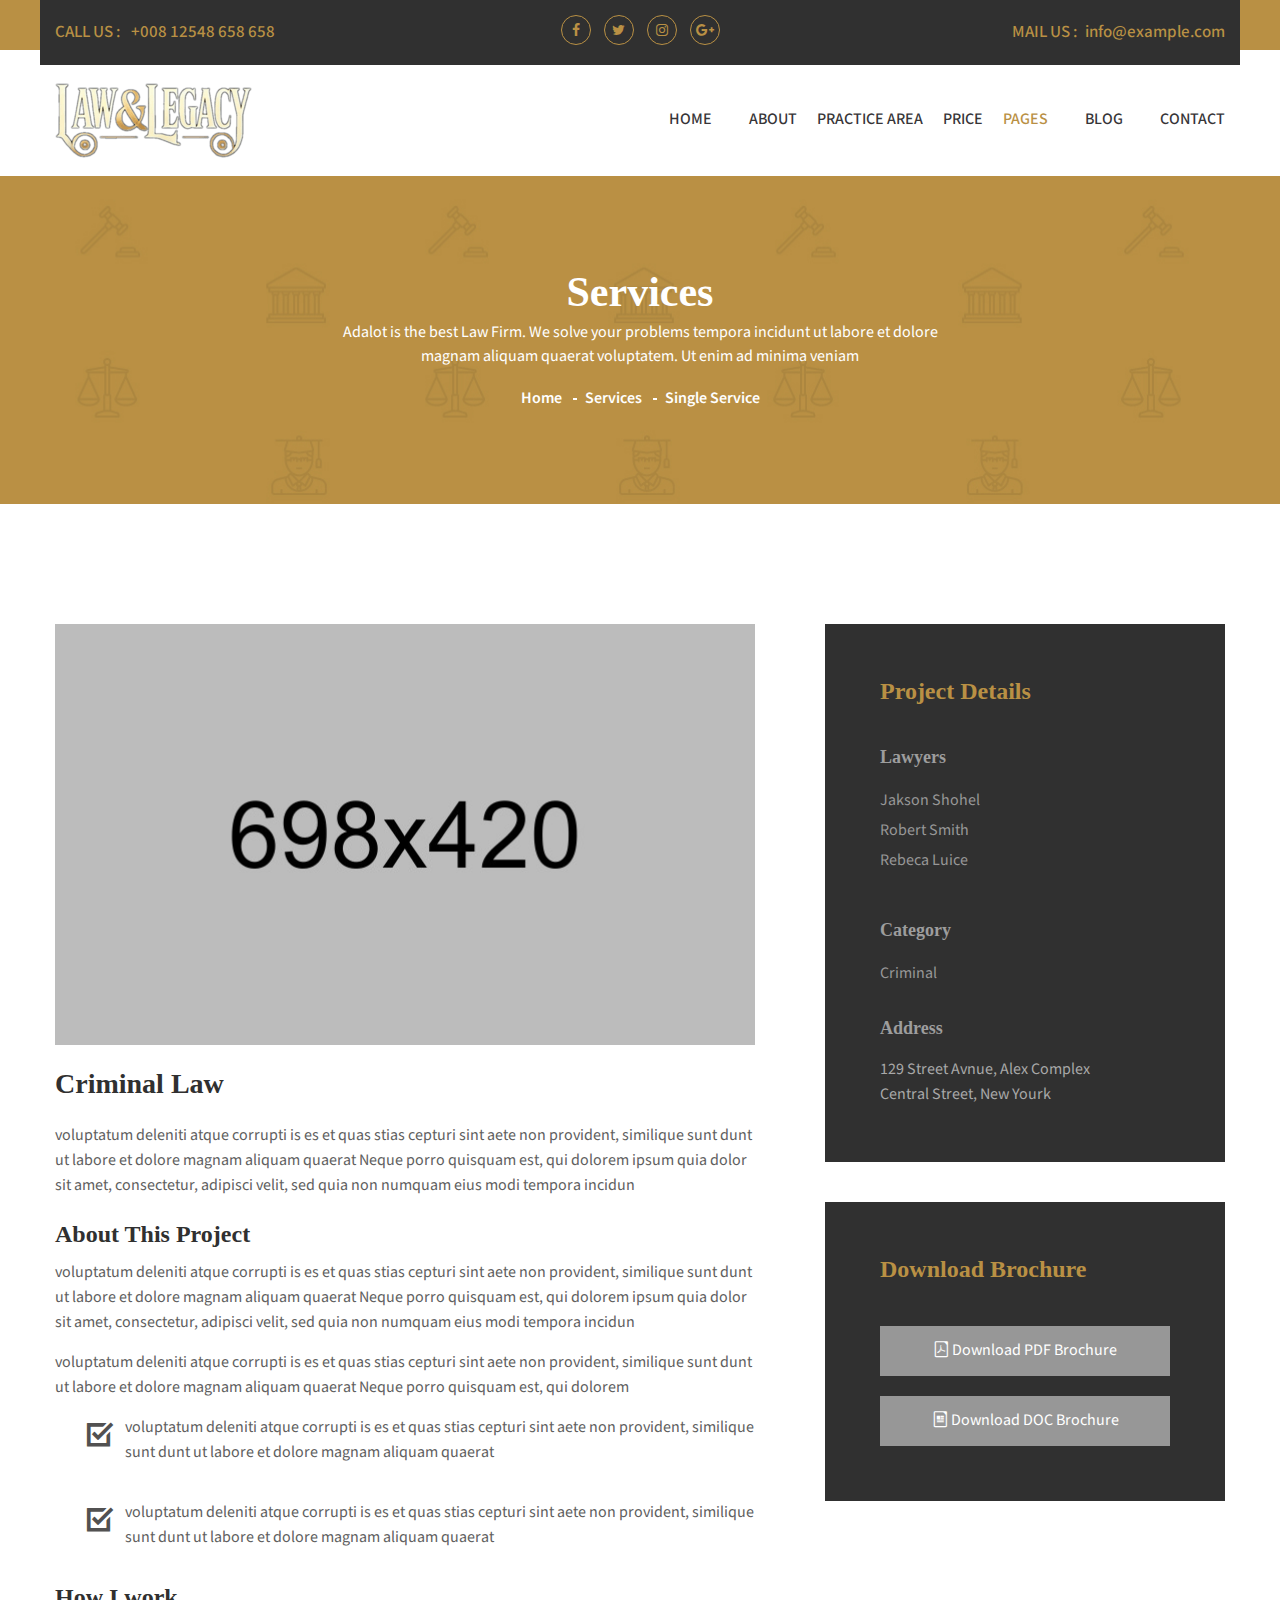
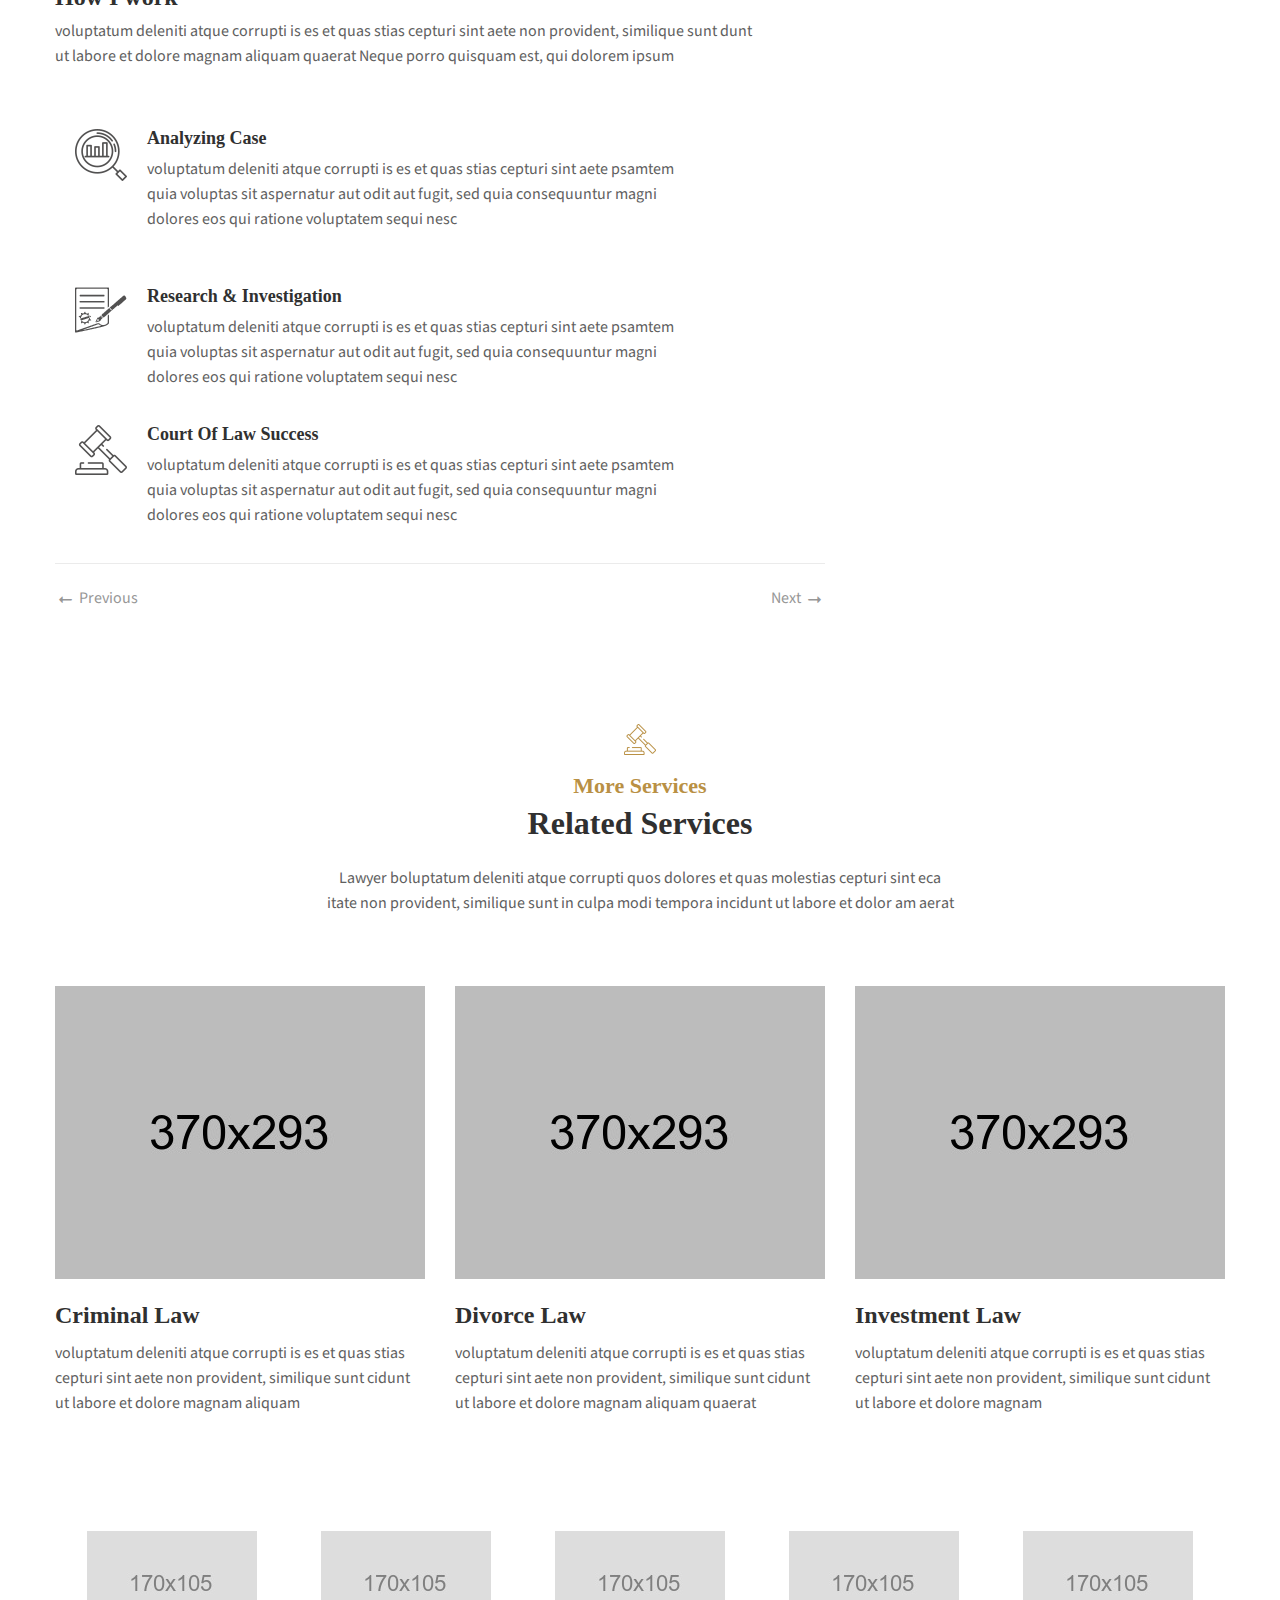
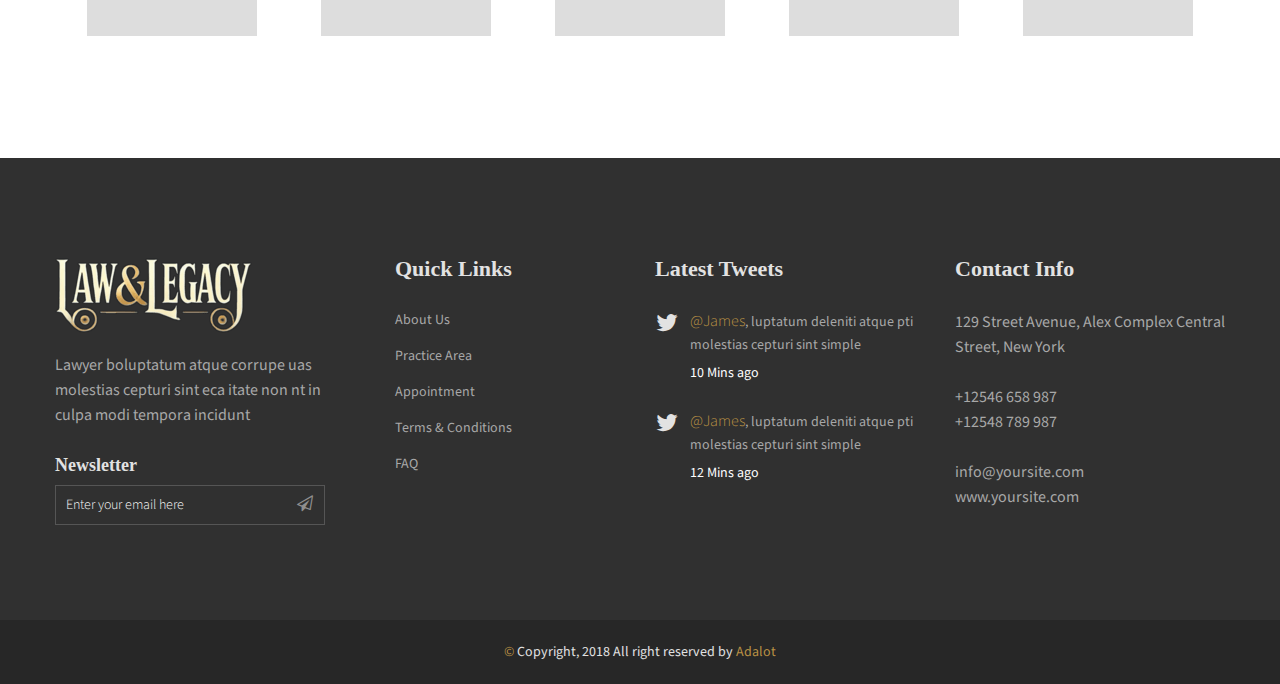
<file: single-service.html>
<!doctype html>
<html class="no-js" lang="en">
<head>
	<meta charset="utf-8">
	<meta http-equiv="x-ua-compatible" content="ie=edge">
	<title>Single Service || Adalot</title>
	<meta name="description" content="">
	<meta name="viewport" content="width=device-width, initial-scale=1">
	<!-- Place favicon.ico in the root directory -->
	<link rel="shortcut icon" type="image/x-icon" href="img/favicon.ico">
    <!--All Css Here-->
    
	<!-- Droid Font CSS-->
    <link rel="stylesheet" href="css/droid.css">
	<!-- Icofont CSS-->
    <link rel="stylesheet" href="css/icofont.css">
    <!-- Font Awesome CSS-->
    <link rel="stylesheet" href="css/font-awesome.min.css">

	<!-- Animate CSS-->
	<link rel="stylesheet" href="css/animate.css">
	<!-- Owl Carousel CSS-->
	<link rel="stylesheet" href="css/owl.carousel.min.css">
	<!-- Datepicker CSS-->
	<link rel="stylesheet" href="css/jquery.datepicker.css">
	<!-- Calendar CSS-->
	<link rel="stylesheet" href="css/zabuto_calendar.css">
	<!-- Meanmenu CSS-->
	<link rel="stylesheet" href="css/meanmenu.min.css">
	<!-- Venobox CSS-->
	<link rel="stylesheet" href="css/venobox.css">
	<!-- Bootstrap CSS-->
	<link rel="stylesheet" href="css/bootstrap.min.css">
	<!-- Style CSS -->
	<link rel="stylesheet" href="style.css">
	<!-- Responsive CSS -->
	<link rel="stylesheet" href="css/responsive.css">
	<!-- Modernizr Js -->
	<script src="js/vendor/modernizr-2.8.3.min.js"></script>
</head>
<body>
	<!--[if lt IE 8]>
	<p class="browserupgrade">You are using an <strong>outdated</strong> browser. Please <a href="http://browsehappy.com/">upgrade your browser</a> to improve your experience.</p>
	<![endif]-->

	<div class="wrapper">
		<!--Header Area Start-->
		<header>
		    <div class="header-container">
		        <!--Header Top Area Start-->
		        <div class="header-top-area default-bg">
		            <div class="container">
		                <div class="row row-75">
                            <div class="header-top-wrap col-12">
                                <div class="row">
                                    <!--Header Top Left Area Start-->
                                    <div class="col-md-4 col-xl-3">
                                        <div class="header-top-left">
                                            <p>CALL US : <a href="#"> +008 12548 658 658</a></p>
                                        </div>
                                    </div>
                                    <!--Header Top Left Area End-->
                                    <!--Header Top Middle Area Start-->
                                    <div class="col-md-4 col-xl-6">
                                        <div class="header-top-middle text-center">
                                            <ul class="social-link">
                                                <li><a href="#"><i class="fa fa-facebook"></i></a></li>
                                                <li><a href="#"><i class="fa fa-twitter"></i></a></li>
                                                <li><a href="#"><i class="fa fa-instagram"></i></a></li>
                                                <li><a href="#"><i class="fa fa-google-plus"></i></a></li>
                                            </ul>
                                        </div>
                                    </div>
                                    <!--Header Top Middle Area End-->
                                    <!--Header Top Right Area Start-->
                                    <div class="col-md-4 col-xl-3">
                                        <div class="header-top-right">
                                            <p>MAIL US :<a href="#">info@example.com</a></p>
                                        </div>
                                    </div>
                                    <!--Header Top Right Area End-->
                                </div>
                            </div>
		                </div>
		            </div>
		        </div>
		        <!--Header Top Area End-->
		        <!--Header Bottom Area Start-->
		        <div class="header-bottom-area header-sticky">
		            <div class="container">
		                <div class="row align-items-center">
                            <!--Header Logo Start-->
		                    <div class="col-md-3">
		                        <div class="header-logo">
		                            <a href="index.html"><img src="img/logo/logo.png" alt=""></a>
		                        </div>
		                    </div>
		                    <!--Header Logo End-->
		                    <!--Header Menu Start-->
		                    <div class="col-md-9">
		                        <div class="header-menu-area text-right">
		                            <nav>
		                                <ul class="main-menu">
		                                    <li><a href="index.html">HOME</a>
		                                        <!--Dropdown Menu Start-->
		                                        <ul>
		                                            <li><a href="index.html">Home Page 1</a></li>
		                                            <li><a href="index-2.html">Home Page 2</a></li>
		                                        </ul>
		                                        <!--Dropdown Menu End-->
		                                    </li>
		                                    <li><a href="about.html">ABOUT</a></li>
		                                    <li><a href="service.html">PRACTICE  AREA</a></li>
		                                    <li><a href="pricing-plan.html">PRICE</a></li>
		                                    <li class="active"><a href="#">PAGES</a>
		                                        <!--Dropdown Menu Start-->
		                                        <ul>
		                                            <li><a href="appointment.html">Appointment</a></li>
		                                            <li><a href="history.html">History</a></li>
		                                            <li><a href="pricing-plan.html">Pricing Plan</a></li>
		                                            <li><a href="single-service.html">Single Service</a></li>
		                                            <li><a href="testimonials.html">Testimonials</a></li>
		                                        </ul>
		                                        <!--Dropdown Menu End-->
		                                    </li>
		                                    <li><a href="blog.html">BLOG</a>
		                                        <!--Dropdown Menu Start-->
		                                        <ul>
		                                            <li><a href="blog.html">Blog</a></li>
		                                            <li><a href="single-blog.html">Blog details</a></li>
		                                            <li><a href="blog-left-sidebar.html">Blog Left Sidebar</a></li>
		                                            <li><a href="blog-right-sidebar.html">Blog Right Sidebar</a></li>
		                                        </ul>
		                                        <!--Dropdown Menu End-->
		                                    </li>
		                                    <li><a href="contact.html">CONTACT</a></li>
		                                </ul>
		                            </nav>
		                        </div>
		                    </div>
		                    <!--Header Menu End-->
		                </div>
		                <div class="row">
                            <div class="col-12">  
                            <!--Mobile Menu Area Start-->
                            <div class="mobile-menu d-lg-none d-xl-none"></div>
                            <!--Mobile Menu Area End-->
                            </div>
                        </div>
		            </div>
		        </div>
		        <!--Header Bottom Area End-->
		    </div>
		</header>
		<!--Header Area End-->
		<!-- Page Banner Area Start-->
		<div class="page-banner-area bg-img-3 pt-95 pb-90">
		    <div class="container">
		        <div class="row">
		            <div class="page-banner-content col-12 text-center">
                        <h2>Services</h2>
                        <p>Adalot is the best Law Firm. We solve your problems  tempora incidunt ut labore et dolore magnam aliquam quaerat voluptatem. Ut enim ad minima veniam</p>
		                <ul class="breadcrumb-pagination">
		                    <li><a href="index.html">Home</a></li>
		                    <li><a href="service.html">Services</a></li>
		                    <li>Single Service</li>
		                </ul>
		            </div>
		        </div>
		    </div>
		</div>
		<!-- Page Banner Area End-->
		<!-- Servcice Layout Area Start-->
		<div class="service-layout-area pt-120 pb-60">
		    <div class="container">
		        <div class="row">
		            <div class="col-lg-8">
		                <div class="single-service-wrapper">
		                    <div class="single-service-img img-full">
		                        <img src="img/service/service3.jpg" alt="">
		                    </div>
		                    <div class="single-service-content">
		                        <h3>Criminal Law</h3>
		                        <p>voluptatum deleniti atque corrupti is es et quas  stias cepturi sint aete non provident, similique sunt dunt ut labore et dolore magnam aliquam quaerat Neque porro quisquam est, qui dolorem ipsum quia dolor sit amet, consectetur, adipisci velit, sed quia non numquam eius modi tempora incidun</p>
		                        <h4>About this project</h4>
                                <p>voluptatum deleniti atque corrupti is es et quas  stias cepturi sint aete non provident, similique sunt dunt ut labore et dolore magnam aliquam quaerat Neque porro quisquam est, qui dolorem ipsum quia dolor sit amet, consectetur, adipisci velit, sed quia non numquam eius modi tempora incidun</p>
                                <p>voluptatum deleniti atque corrupti is es et quas  stias cepturi sint aete non provident, similique sunt dunt ut labore et dolore magnam aliquam quaerat Neque porro quisquam est, qui dolorem</p>
                                <ul class="check-list ml-30">
                                    <li>
                                        voluptatum deleniti atque corrupti is es et quas  stias cepturi sint aete non provident, similique sunt dunt ut labore et dolore magnam aliquam quaerat
                                    </li>
                                    <li>
                                        voluptatum deleniti atque corrupti is es et quas  stias cepturi sint aete non provident, similique sunt dunt ut labore et dolore magnam aliquam quaerat
                                    </li>
                                </ul>
		                    </div>
		                    <div class="service-working-process">
		                        <h3>How I work</h3>
		                        <p>voluptatum deleniti atque corrupti is es et quas  stias cepturi sint aete non provident, similique sunt dunt ut labore et dolore magnam aliquam quaerat Neque porro quisquam est, qui dolorem ipsum </p>
		                        <!--Single Service Working Start-->
		                        <div class="single-service-working d-flex mb-20">
		                            <div class="service-working-icon">
		                                <img src="img/icon/icon6.png" alt="">
		                            </div>
		                            <div class="service-working-content mb-20">
		                                <h5>Analyzing Case</h5>
		                                <p>voluptatum deleniti atque corrupti is es et quas  stias cepturi sint aete psamtem quia voluptas sit aspernatur aut odit aut fugit, sed quia consequuntur magni dolores eos qui ratione voluptatem sequi nesc  </p>
		                            </div>
		                        </div>
		                        <!--Single Service Working End-->
		                        <!--Single Service Working Start-->
		                        <div class="single-service-working d-flex mb-20">
		                            <div class="service-working-icon">
		                                <img src="img/icon/icon7.png" alt="">
		                            </div>
		                            <div class="service-working-content">
		                                <h5>Research & Investigation</h5>
		                                <p>voluptatum deleniti atque corrupti is es et quas  stias cepturi sint aete psamtem quia voluptas sit aspernatur aut odit aut fugit, sed quia consequuntur magni dolores eos qui ratione voluptatem sequi nesc  </p>
		                            </div>
		                        </div>
		                        <!--Single Service Working End-->
		                        <!--Single Service Working Start-->
		                        <div class="single-service-working d-flex mb-20">
		                            <div class="service-working-icon">
		                                <img src="img/icon/icon8.png" alt="">
		                            </div>
		                            <div class="service-working-content">
		                                <h5>Court of Law  Success</h5>
		                                <p>voluptatum deleniti atque corrupti is es et quas  stias cepturi sint aete psamtem quia voluptas sit aspernatur aut odit aut fugit, sed quia consequuntur magni dolores eos qui ratione voluptatem sequi nesc  </p>
		                            </div>
		                        </div>
		                        <!--Single Service Working End-->
		                    </div>
		                </div>
		                <div class="row">
		                    <div class="col-12">
		                        <div class="service-next-prev mb-50">
		                            <ul>
		                                <li><a href="#"><i class="icofont icofont-long-arrow-left"></i> Previous</a></li>
		                                <li><a href="#"> Next <i class="icofont icofont-long-arrow-right"></i></a></li>
		                            </ul>
		                        </div>
		                    </div>
		                </div>
		            </div>
		            <div class="col-lg-4">
                        <div class="service-sidebar-wrapper">
		                    <div class="service-sidebar mb-40">
		                    <h3>Project Details</h3>
		                    <h4>Lawyers</h4>
		                    <ul>
		                        <li><a href="#">Jakson Shohel</a></li>
		                        <li><a href="#">Robert Smith</a></li>
		                        <li><a href="#">Rebeca Luice </a></li>
		                    </ul>
		                    <h4>Category</h4>
		                    <a href="#">Criminal</a>
		                    <h4>Address</h4>
		                    <p>129 Street Avnue, Alex Complex <br>Central Street, New Yourk</p>              
		                </div>
		                    <div class="service-sidebar mb-50">
		                    <h3>Download Brochure</h3>
		                    <a class="download" href="#"><i class="icofont icofont-file-pdf"></i> Download PDF Brochure</a>
		                    <a class="download" href="#"><i class="icofont icofont-file-document"></i> Download DOC Brochure</a>
		                </div>
                        </div>
		            </div>
		        </div>
		    </div>
		</div>
		<!-- Servcice Layout Area End-->
		<!-- Related Servcice Area Start-->
		<div class="related-service-area">
		    <div class="container">
		        <div class="row">
		            <div class="col-12">
		                <!--Section Title Start-->
                        <div class="section-title text-center mb-70">
                           <img src="img/icon/icon1.png" alt="">
                            <h4>More Services</h4>
                            <h2>Related Services</h2>
                            <p>Lawyer boluptatum deleniti atque corrupti quos dolores et quas molestias cepturi sint  eca itate non provident, similique sunt in culpa modi tempora incidunt ut labore et dolor am aerat</p>
                        </div>
                        <!--Section Title End-->
		            </div>
		        </div>
		        <div class="row">
		            <!--Single Service Start-->
		            <div class="col-lg-4 col-md-6">
		                <div class="single-service mb-30">
		                    <div class="single-service-img img-full">
		                        <a href="single-service.html"><img src="img/service/single-service/single-service1.jpg" alt=""></a>
		                    </div>
		                    <div class="single-service-content">
		                        <h4><a href="single-service.html">Criminal Law</a></h4>
		                        <p>voluptatum deleniti atque corrupti is es et quas  stias cepturi sint aete non provident, similique sunt  cidunt ut labore et dolore magnam aliquam </p>
		                    </div>
		                </div>
		            </div>
		            <!--Single Service End-->
                    <!--Single Service Start-->
		            <div class="col-lg-4 col-md-6">
		                <div class="single-service mb-30">
		                    <div class="single-service-img img-full">
		                        <a href="single-service.html"><img src="img/service/single-service/single-service2.jpg" alt=""></a>
		                    </div>
		                    <div class="single-service-content">
		                        <h4><a href="single-service.html">Divorce Law</a></h4>
		                        <p>voluptatum deleniti atque corrupti is es et quas  stias cepturi sint aete non provident, similique sunt  cidunt ut labore et dolore magnam aliquam quaerat </p>
		                    </div>
		                </div>
		            </div>
		            <!--Single Service End-->
                    <!--Single Service Start-->
		            <div class="col-lg-4 col-md-6">
		                <div class="single-service mb-30">
		                    <div class="single-service-img img-full">
		                        <a href="single-service.html"><img src="img/service/single-service/single-service3.jpg" alt=""></a>
		                    </div>
		                    <div class="single-service-content">
		                        <h4><a href="single-service.html">Investment Law</a></h4>
		                        <p>voluptatum deleniti atque corrupti is es et quas  stias cepturi sint aete non provident, similique sunt  cidunt ut labore et dolore magnam </p>
		                    </div>
		                </div>
		            </div>
		            <!--Single Service End-->
		        </div>
		    </div>
		</div>
		<!-- Related Servcice Area End-->
		<!--Brand Area Start-->
		<div class="brand-area pt-85 pb-115">
		    <div class="container">
		        <div class="row">
		            <div class="col-12">
		                <div class="brand-active owl-carousel">
		                    <!--Single Brand Start-->
		                    <div class="single-brand">
		                      <a href="#"><img src="img/brand/brand1.jpg" alt=""></a>
		                    </div>
		                    <!--Single Brand End-->
		                    <!--Single Brand Start-->
		                    <div class="single-brand">
		                      <a href="#"><img src="img/brand/brand2.jpg" alt=""></a>
		                    </div>
		                    <!--Single Brand End-->
		                    <!--Single Brand Start-->
		                    <div class="single-brand">
		                      <a href="#"><img src="img/brand/brand3.jpg" alt=""></a>
		                    </div>
		                    <!--Single Brand End-->
		                    <!--Single Brand Start-->
		                    <div class="single-brand">
		                      <a href="#"><img src="img/brand/brand4.jpg" alt=""></a>
		                    </div>
		                    <!--Single Brand End-->
		                    <!--Single Brand Start-->
		                    <div class="single-brand">
		                      <a href="#"><img src="img/brand/brand5.jpg" alt=""></a>
		                    </div>
		                    <!--Single Brand End-->
		                </div>
		            </div>
		        </div>
		    </div>
		</div>
		<!--Brand Area End-->
		<!--Footer Area Start-->
		<footer>
		    <div class="footer-container">
		        <!--Footer Top Area Start-->
		        <div class="footer-top-area black-bg pt-100 pb-65">
		            <div class="container">
		                <div class="row">
		                    <div class="col-md-6 col-lg-3">
                                <!--Single Footer Widget Start-->
		                        <div class="single-footer-widget mb-30">
                                    <a class="footer-logo" href="index.html"><img src="img/logo/logo-footer.png" alt=""></a>
		                            <p>Lawyer boluptatum atque corrupe uas molestias cepturi sint  eca itate non nt in culpa modi tempora incidunt</p>
		                            <h4 class="newslatter-title">Newsletter</h4>
		                            <form action="http://devitems.us11.list-manage.com/subscribe/post?u=6bbb9b6f5827bd842d9640c82&amp;id=05d85f18ef" method="post" id="mc-embedded-subscribe-form" name="mc-embedded-subscribe-form" class="footer-subscribe-form validate" target="_blank" novalidate>
                                       <div id="mc_embed_signup_scroll">
                                          <div id="mc-form" class="mc-form subscribe-form" >
                                            <input id="mc-email" type="email" autocomplete="off" placeholder="Enter your email here" />
                                            <button id="mc-submit"><i class="fa fa-paper-plane-o"></i></button>
                                          </div>
                                       </div>
                                   </form>
		                        </div>
		                        <!--Single Footer Widget End-->
		                    </div>
		                    <!--Single Footer Widget Start-->
		                    <div class="col-md-6 col-lg-3 footer-menu">
		                        <div class="single-footer-widget mb-30">
		                            <h3 class="footer-title">Quick Links</h3>
		                            <ul>
		                                <li><a href="about.html">About us</a></li>
		                                <li><a href="service.html">Practice Area</a></li>
		                                <li><a href="appointment.html">Appointment</a></li>
		                                <li><a href="#">Terms & Conditions</a></li>
		                                <li><a href="#">FAQ</a></li>
		                            </ul>
		                        </div>
		                    </div>
		                    <!--Single Footer Widget End-->
		                    <!--Single Footer Widget Start-->
		                    <div class="col-md-6 col-lg-3">
		                        <div class="single-footer-widget mb-30">
		                            <h3 class="footer-title">Latest Tweets</h3>
		                            <ul class="footer-tweet">
		                                <li>
		                                    <p><a href="#">@James</a>, luptatum deleniti atque pti  molestias cepturi sint simple </p>
		                                    <span class="time"><a href="#">10 Mins ago</a></span>
		                                </li>
		                                <li>
		                                    <p><a href="#">@James</a>, luptatum deleniti atque pti  molestias cepturi sint simple </p>
		                                    <span class="time"><a href="#">12 Mins ago</a></span>
		                                </li>
		                            </ul>
		                        </div>
		                    </div>
		                    <!--Single Footer Widget End-->
		                    <!--Single Footer Widget Start-->
		                    <div class="col-md-6 col-lg-3">
		                        <div class="single-footer-widget mb-30">
		                            <h3 class="footer-title">Contact Info</h3>
		                            <p>129 Street Avenue, Alex Complex Central Street, New York</p>
		                            <p class="contact-info">
		                                <a href="#">+12546 658 987</a>
		                                <a href="#">+12548 789 987</a>
		                            </p>
		                            <p class="contact-info">
		                                <a href="#">info@yoursite.com</a>
		                                <a href="#">www.yoursite.com</a>
		                            </p>
		                        </div>
		                    </div>
		                    <!--Single Footer Widget End-->
		                </div>
		            </div>
		        </div>
		        <!--Footer Top Area End-->
		        <!--Footer Bottom Area Start-->
		        <div class="footer-bottom-area pt-20 pb-20">
		            <div class="container text-center">
		               <p><span>&copy;</span> Copyright, 2018 All right reserved by <a href="#">Adalot</a></p>
		            </div>
		        </div>
		        <!--Footer Bottom Area End-->
		    </div>
		</footer>
		<!--Footer Area End-->
	</div>





    <!--All Js Here-->
    
	<!--Jquery 1.12.4-->
	<script src="js/vendor/jquery-1.12.4.min.js"></script>
	<!--Waypoints-->
	<script src="js/waypoints.min.js"></script>
	<!--Counterup-->
	<script src="js/jquery.counterup.min.js"></script>
	<!--Carousel-->
	<script src="js/owl.carousel.min.js"></script>
	<!--Meanmenu-->
	<script src="js/jquery.meanmenu.min.js"></script>
	<!--Instafeed-->
	<script src="js/instafeed.min.js"></script>
	<!--Datepicker-->
	<script src="js/jquery.datepicker.min.js"></script>
	<!--Calendar-->
	<script src="js/zabuto-calendar.min.js"></script>
	<!--ScrollUp-->
	<script src="js/jquery.scrollUp.min.js"></script>
	<!--Wow-->
	<script src="js/wow.min.js"></script>
	<!--Venobox-->
	<script src="js/venobox.min.js"></script>
	<!--Popper-->
	<script src="js/popper.min.js"></script>
	<!--Bootstrap-->
	<script src="js/bootstrap.min.js"></script>
	<!--Plugins-->
	<script src="js/plugins.js"></script>
	<!--Main Js-->
	<script src="js/main.js"></script>
</body>
</html>
</file>
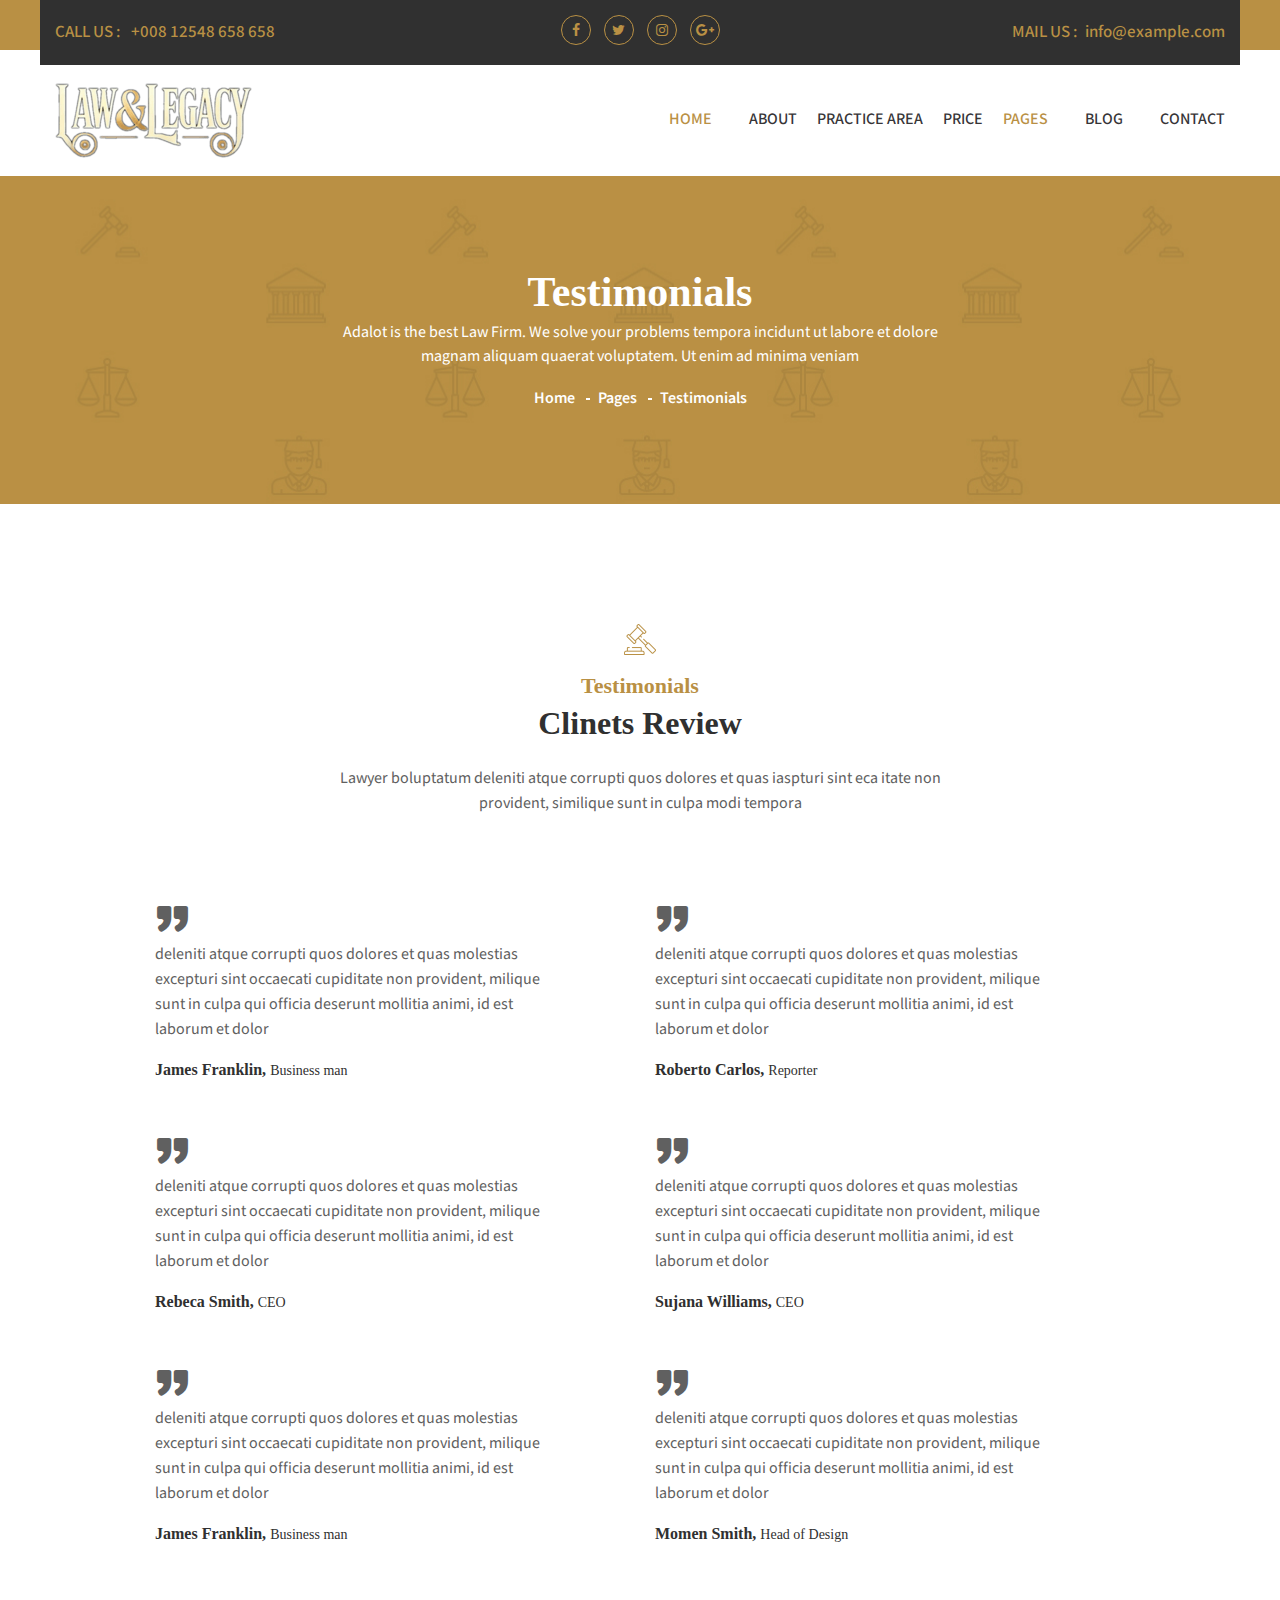
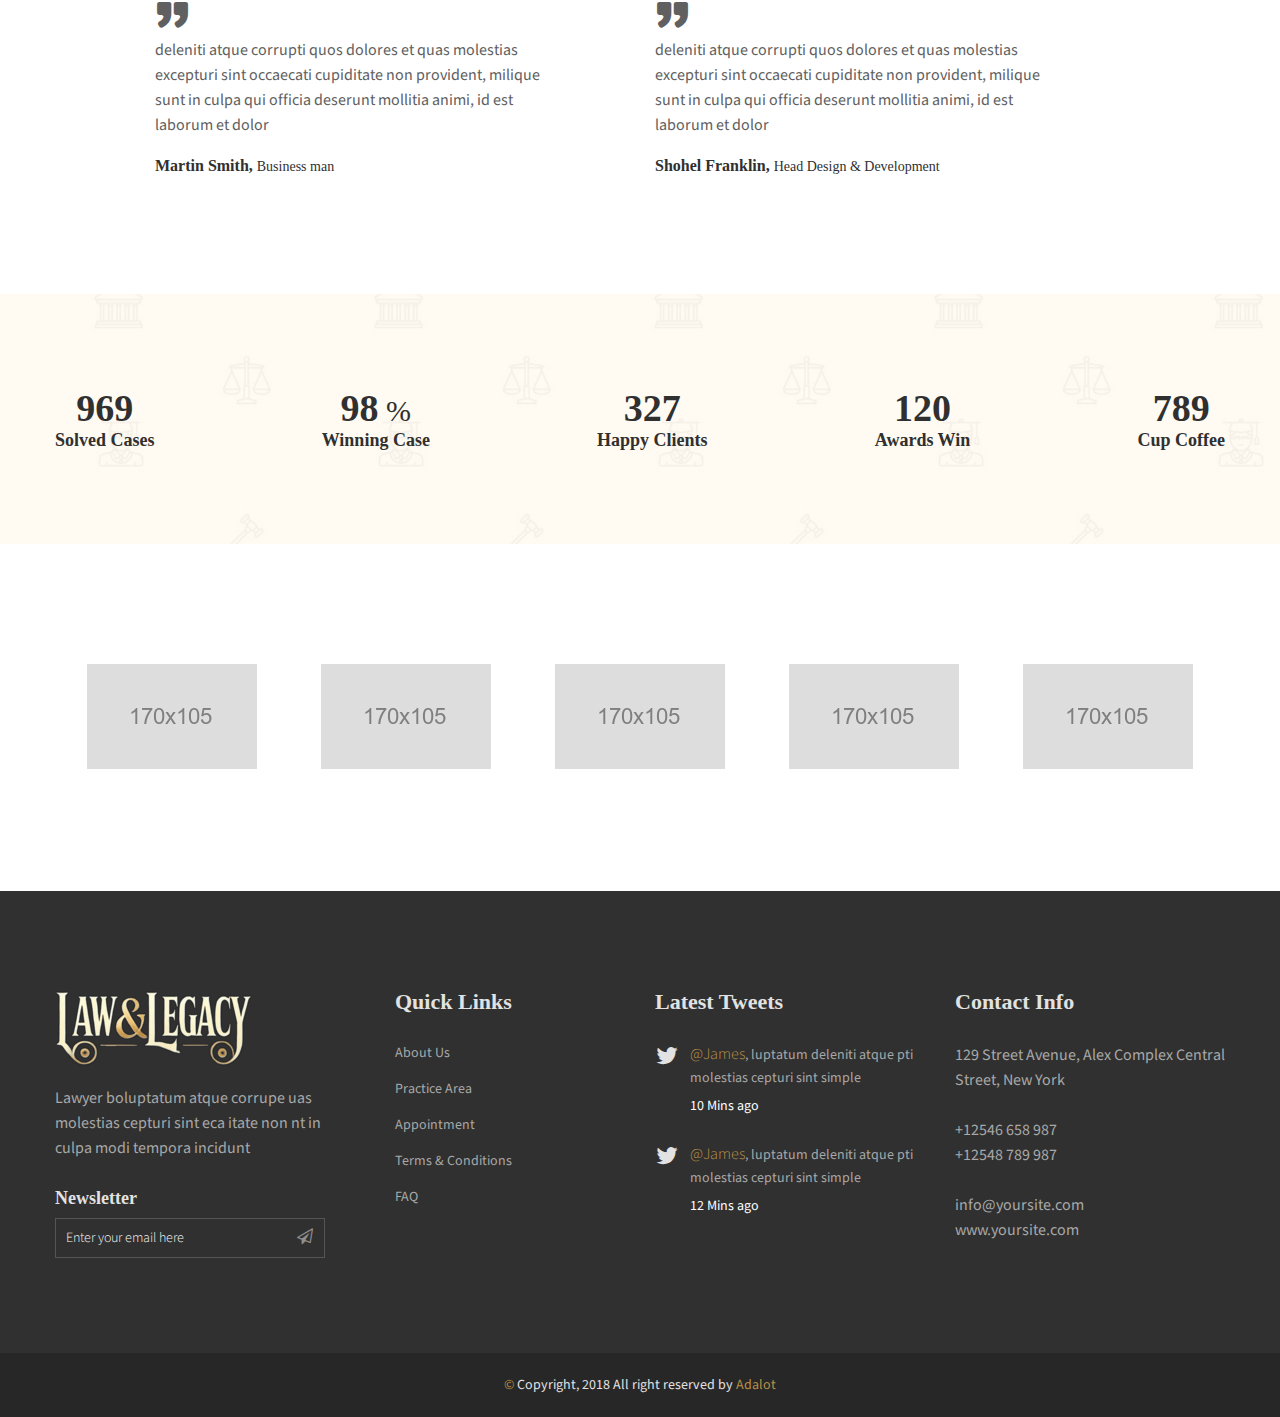
<file: testimonials.html>
<!doctype html>
<html class="no-js" lang="en">
<head>
	<meta charset="utf-8">
	<meta http-equiv="x-ua-compatible" content="ie=edge">
	<title>Testimonials || Adalot</title>
	<meta name="description" content="">
	<meta name="viewport" content="width=device-width, initial-scale=1">
	<!-- Place favicon.ico in the root directory -->
	<link rel="shortcut icon" type="image/x-icon" href="img/favicon.ico">
    <!--All Css Here-->
    
	<!-- Droid Font CSS-->
    <link rel="stylesheet" href="css/droid.css">
	<!-- Icofont CSS-->
    <link rel="stylesheet" href="css/icofont.css">
    <!-- Font Awesome CSS-->
    <link rel="stylesheet" href="css/font-awesome.min.css">

	<!-- Animate CSS-->
	<link rel="stylesheet" href="css/animate.css">
	<!-- Owl Carousel CSS-->
	<link rel="stylesheet" href="css/owl.carousel.min.css">
	<!-- Datepicker CSS-->
	<link rel="stylesheet" href="css/jquery.datepicker.css">
	<!-- Calendar CSS-->
	<link rel="stylesheet" href="css/zabuto_calendar.css">
	<!-- Meanmenu CSS-->
	<link rel="stylesheet" href="css/meanmenu.min.css">
	<!-- Venobox CSS-->
	<link rel="stylesheet" href="css/venobox.css">
	<!-- Bootstrap CSS-->
	<link rel="stylesheet" href="css/bootstrap.min.css">
	<!-- Style CSS -->
	<link rel="stylesheet" href="style.css">
	<!-- Responsive CSS -->
	<link rel="stylesheet" href="css/responsive.css">
	<!-- Modernizr Js -->
	<script src="js/vendor/modernizr-2.8.3.min.js"></script>
</head>
<body>
	<!--[if lt IE 8]>
	<p class="browserupgrade">You are using an <strong>outdated</strong> browser. Please <a href="http://browsehappy.com/">upgrade your browser</a> to improve your experience.</p>
	<![endif]-->

	<div class="wrapper">
		<!--Header Area Start-->
		<header>
		    <div class="header-container">
		        <!--Header Top Area Start-->
		        <div class="header-top-area default-bg">
		            <div class="container">
		                <div class="row row-75">
                            <div class="header-top-wrap col-12">
                                <div class="row">
                                    <!--Header Top Left Area Start-->
                                    <div class="col-md-4 col-xl-3">
                                        <div class="header-top-left">
                                            <p>CALL US : <a href="#"> +008 12548 658 658</a></p>
                                        </div>
                                    </div>
                                    <!--Header Top Left Area End-->
                                    <!--Header Top Middle Area Start-->
                                    <div class="col-md-4 col-xl-6">
                                        <div class="header-top-middle text-center">
                                            <ul class="social-link">
                                                <li><a href="#"><i class="fa fa-facebook"></i></a></li>
                                                <li><a href="#"><i class="fa fa-twitter"></i></a></li>
                                                <li><a href="#"><i class="fa fa-instagram"></i></a></li>
                                                <li><a href="#"><i class="fa fa-google-plus"></i></a></li>
                                            </ul>
                                        </div>
                                    </div>
                                    <!--Header Top Middle Area End-->
                                    <!--Header Top Right Area Start-->
                                    <div class="col-md-4 col-xl-3">
                                        <div class="header-top-right">
                                            <p>MAIL US :<a href="#">info@example.com</a></p>
                                        </div>
                                    </div>
                                    <!--Header Top Right Area End-->
                                </div>
                            </div>
		                </div>
		            </div>
		        </div>
		        <!--Header Top Area End-->
		        <!--Header Bottom Area Start-->
		        <div class="header-bottom-area header-sticky">
		            <div class="container">
		                <div class="row align-items-center">
                            <!--Header Logo Start-->
		                    <div class="col-md-3">
		                        <div class="header-logo">
		                            <a href="index.html"><img src="img/logo/logo.png" alt=""></a>
		                        </div>
		                    </div>
		                    <!--Header Logo End-->
		                    <!--Header Menu Start-->
		                    <div class="col-md-9">
		                        <div class="header-menu-area text-right">
		                            <nav>
		                                <ul class="main-menu">
		                                    <li class="active"><a href="index.html">HOME</a>
		                                        <!--Dropdown Menu Start-->
		                                        <ul>
		                                            <li><a href="index.html">Home Page 1</a></li>
		                                            <li><a href="index-2.html">Home Page 2</a></li>
		                                        </ul>
		                                        <!--Dropdown Menu End-->
		                                    </li>
		                                    <li><a href="about.html">ABOUT</a></li>
		                                    <li><a href="service.html">PRACTICE  AREA</a></li>
		                                    <li><a href="pricing-plan.html">PRICE</a></li>
		                                    <li class="active"><a href="#">PAGES</a>
		                                        <!--Dropdown Menu Start-->
		                                        <ul>
		                                            <li><a href="appointment.html">Appointment</a></li>
		                                            <li><a href="history.html">History</a></li>
		                                            <li><a href="pricing-plan.html">Pricing Plan</a></li>
		                                            <li><a href="single-service.html">Single Service</a></li>
		                                            <li><a href="testimonials.html">Testimonials</a></li>
		                                        </ul>
		                                        <!--Dropdown Menu End-->
		                                    </li>
		                                    <li><a href="blog.html">BLOG</a>
		                                        <!--Dropdown Menu Start-->
		                                        <ul>
		                                            <li><a href="blog.html">Blog</a></li>
		                                            <li><a href="single-blog.html">Blog details</a></li>
		                                            <li><a href="blog-left-sidebar.html">Blog Left Sidebar</a></li>
		                                            <li><a href="blog-right-sidebar.html">Blog Right Sidebar</a></li>
		                                        </ul>
		                                        <!--Dropdown Menu End-->
		                                    </li>
		                                    <li><a href="contact.html">CONTACT</a></li>
		                                </ul>
		                            </nav>
		                        </div>
		                    </div>
		                    <!--Header Menu End-->
		                </div>
		                <div class="row">
                            <div class="col-12">  
                            <!--Mobile Menu Area Start-->
                            <div class="mobile-menu d-lg-none d-xl-none"></div>
                            <!--Mobile Menu Area End-->
                            </div>
                        </div>
		            </div>
		        </div>
		        <!--Header Bottom Area End-->
		    </div>
		</header>
		<!--Header Area End-->
		<!-- Page Banner Area Start-->
		<div class="page-banner-area bg-img-3 pt-95 pb-90">
		    <div class="container">
		        <div class="row">
		            <div class="page-banner-content col-12 text-center">
                        <h2>Testimonials</h2>
                        <p>Adalot is the best Law Firm. We solve your problems  tempora incidunt ut labore et dolore magnam aliquam quaerat voluptatem. Ut enim ad minima veniam</p>
		                <ul class="breadcrumb-pagination">
		                    <li><a href="index.html">Home</a></li>
		                    <li>Pages</li>
		                    <li>Testimonials</li>
		                </ul>
		            </div>
		        </div>
		    </div>
		</div>
		<!-- Page Banner Area End-->
		<!--All Testimonial Area Start-->
		<div class="all-testimonial-area pt-120 pb-70">
		    <div class="container">
		        <div class="row">
		            <div class="col-12">
		                <!--Section Title Start-->
                        <div class="section-title text-center mb-80">
                           <img src="img/icon/icon1.png" alt="">
                            <h4>Testimonials</h4>
                            <h2>Clinets Review</h2>
                            <p>Lawyer boluptatum deleniti atque corrupti quos dolores et quas iaspturi sint  eca itate non provident, similique sunt in culpa modi tempora </p>
                        </div>
                        <!--Section Title End--> 
		            </div>
		        </div>
		        <div class="row">
                    <div class="col-lg-10 col-12 ml-auto mr-auto">
                        <div class="row">
                            <!--Single Testimonial Start-->
                            <div class="col-md-6">
                                <div class="single-testimonial mb-50">
                                    <div class="testimonial-content">
                                        <i class="icofont icofont-quote-right"></i>
                                        <p>deleniti atque corrupti quos dolores et quas molestias excepturi sint occaecati cupiditate non provident, milique sunt in culpa qui officia deserunt mollitia animi, id est laborum et dolor</p>
                                    </div>
                                    <div class="testimonial-author">
                                        <h5>James Franklin, <span>Business man</span></h5>
                                    </div>
                                </div>
                            </div>
                            <!--Single Testimonial End-->
                            <!--Single Testimonial Start-->
                            <div class="col-md-6">
                                <div class="single-testimonial mb-50">
                                    <div class="testimonial-content">
                                        <i class="icofont icofont-quote-right"></i>
                                        <p>deleniti atque corrupti quos dolores et quas molestias excepturi sint occaecati cupiditate non provident, milique sunt in culpa qui officia deserunt mollitia animi, id est laborum et dolor</p>
                                    </div>
                                    <div class="testimonial-author">
                                        <h5>Roberto Carlos, <span>Reporter</span></h5>
                                    </div>
                                </div>
                            </div>
                            <!--Single Testimonial End-->
                            <!--Single Testimonial Start-->
                            <div class="col-md-6">
                                <div class="single-testimonial mb-50">
                                    <div class="testimonial-content">
                                        <i class="icofont icofont-quote-right"></i>
                                        <p>deleniti atque corrupti quos dolores et quas molestias excepturi sint occaecati cupiditate non provident, milique sunt in culpa qui officia deserunt mollitia animi, id est laborum et dolor</p>
                                    </div>
                                    <div class="testimonial-author">
                                        <h5>Rebeca Smith, <span>CEO</span></h5>
                                    </div>
                                </div>
                            </div>
                            <!--Single Testimonial End-->
                            <!--Single Testimonial Start-->
                            <div class="col-md-6">
                                <div class="single-testimonial mb-50">
                                    <div class="testimonial-content">
                                        <i class="icofont icofont-quote-right"></i>
                                        <p>deleniti atque corrupti quos dolores et quas molestias excepturi sint occaecati cupiditate non provident, milique sunt in culpa qui officia deserunt mollitia animi, id est laborum et dolor</p>
                                    </div>
                                    <div class="testimonial-author">
                                        <h5>Sujana Williams, <span>CEO</span></h5>
                                    </div>
                                </div>
                            </div>
                            <!--Single Testimonial End-->
                            <!--Single Testimonial Start-->
                            <div class="col-md-6">
                                <div class="single-testimonial mb-50">
                                    <div class="testimonial-content">
                                        <i class="icofont icofont-quote-right"></i>
                                        <p>deleniti atque corrupti quos dolores et quas molestias excepturi sint occaecati cupiditate non provident, milique sunt in culpa qui officia deserunt mollitia animi, id est laborum et dolor</p>
                                    </div>
                                    <div class="testimonial-author">
                                        <h5>James Franklin, <span>Business man</span></h5>
                                    </div>
                                </div>
                            </div>
                            <!--Single Testimonial End-->
                            <!--Single Testimonial Start-->
                            <div class="col-md-6">
                                <div class="single-testimonial mb-50">
                                    <div class="testimonial-content">
                                        <i class="icofont icofont-quote-right"></i>
                                        <p>deleniti atque corrupti quos dolores et quas molestias excepturi sint occaecati cupiditate non provident, milique sunt in culpa qui officia deserunt mollitia animi, id est laborum et dolor</p>
                                    </div>
                                    <div class="testimonial-author">
                                        <h5>Momen Smith, <span>Head of Design</span></h5>
                                    </div>
                                </div>
                            </div>
                            <!--Single Testimonial End-->
                            <!--Single Testimonial Start-->
                            <div class="col-md-6">
                                <div class="single-testimonial mb-50">
                                    <div class="testimonial-content">
                                        <i class="icofont icofont-quote-right"></i>
                                        <p>deleniti atque corrupti quos dolores et quas molestias excepturi sint occaecati cupiditate non provident, milique sunt in culpa qui officia deserunt mollitia animi, id est laborum et dolor</p>
                                    </div>
                                    <div class="testimonial-author">
                                        <h5>Martin Smith, <span>Business man</span></h5>
                                    </div>
                                </div>
                            </div>
                            <!--Single Testimonial End-->
                            <!--Single Testimonial Start-->
                            <div class="col-md-6">
                                <div class="single-testimonial mb-50">
                                    <div class="testimonial-content">
                                        <i class="icofont icofont-quote-right"></i>
                                        <p>deleniti atque corrupti quos dolores et quas molestias excepturi sint occaecati cupiditate non provident, milique sunt in culpa qui officia deserunt mollitia animi, id est laborum et dolor</p>
                                    </div>
                                    <div class="testimonial-author">
                                        <h5>Shohel Franklin, <span>Head Design & Development</span></h5>
                                    </div>
                                </div>
                            </div>
                            <!--Single Testimonial End-->
                        </div>
                    </div>
		        </div>
		    </div>
		</div>
		<!--All Testimonial Area End-->
		<!--Fun Factor Area Start-->
		<div class="fun-factor-area bg-img pt-95 pb-90">
		    <div class="container">
		        <div class="row justify-content-between">
                    <!--Single Funfactor Area Start-->
		            <div class="col fun-factor-wrap">
                        <h2><span class="counter">969</span> </h2>
                        <span>Solved Cases</span>
		            </div>
		            <!--Single Funfactor Area End-->
                    <!--Single Funfactor Area Start-->
		            <div class="col fun-factor-wrap">
                        <h2><span class="counter">98</span> %</h2>
                        <span>Winning Case</span>
		            </div>
		            <!--Single Funfactor Area End-->
                    <!--Single Funfactor Area Start-->
		            <div class="col fun-factor-wrap">
                        <h2><span class="counter">327</span></h2>
                        <span>Happy Clients</span>
		            </div>
		            <!--Single Funfactor Area End-->
                    <!--Single Funfactor Area Start-->
		            <div class="col fun-factor-wrap">
                        <h2><span class="counter">120</span></h2>
                        <span>Awards Win</span>
		            </div>
		            <!--Single Funfactor Area End-->
                    <!--Single Funfactor Area Start-->
		            <div class="col fun-factor-wrap">
                        <h2><span class="counter">789</span></h2>
                        <span>Cup Coffee</span>
		            </div>
		            <!--Single Funfactor Area End-->
		        </div>
		    </div>
		</div>
		<!--Fun Factor Area End-->
		<!--Brand Area Start-->
		<div class="brand-area pt-120 pb-115">
		    <div class="container">
		        <div class="row">
		            <div class="col-12">
		                <div class="brand-active owl-carousel">
		                    <!--Single Brand Start-->
		                    <div class="single-brand">
		                      <a href="#"><img src="img/brand/brand1.jpg" alt=""></a>
		                    </div>
		                    <!--Single Brand End-->
		                    <!--Single Brand Start-->
		                    <div class="single-brand">
		                      <a href="#"><img src="img/brand/brand2.jpg" alt=""></a>
		                    </div>
		                    <!--Single Brand End-->
		                    <!--Single Brand Start-->
		                    <div class="single-brand">
		                      <a href="#"><img src="img/brand/brand3.jpg" alt=""></a>
		                    </div>
		                    <!--Single Brand End-->
		                    <!--Single Brand Start-->
		                    <div class="single-brand">
		                      <a href="#"><img src="img/brand/brand4.jpg" alt=""></a>
		                    </div>
		                    <!--Single Brand End-->
		                    <!--Single Brand Start-->
		                    <div class="single-brand">
		                      <a href="#"><img src="img/brand/brand5.jpg" alt=""></a>
		                    </div>
		                    <!--Single Brand End-->
		                </div>
		            </div>
		        </div>
		    </div>
		</div>
		<!--Brand Area End-->
		<!--Footer Area Start-->
		<footer>
		    <div class="footer-container">
		        <!--Footer Top Area Start-->
		        <div class="footer-top-area black-bg pt-100 pb-65">
		            <div class="container">
		                <div class="row">
		                    <div class="col-md-6 col-lg-3">
                                <!--Single Footer Widget Start-->
		                        <div class="single-footer-widget mb-30">
                                    <a class="footer-logo" href="index.html"><img src="img/logo/logo-footer.png" alt=""></a>
		                            <p>Lawyer boluptatum atque corrupe uas molestias cepturi sint  eca itate non nt in culpa modi tempora incidunt</p>
		                            <h4 class="newslatter-title">Newsletter</h4>
		                            <form action="http://devitems.us11.list-manage.com/subscribe/post?u=6bbb9b6f5827bd842d9640c82&amp;id=05d85f18ef" method="post" id="mc-embedded-subscribe-form" name="mc-embedded-subscribe-form" class="footer-subscribe-form validate" target="_blank" novalidate>
                                       <div id="mc_embed_signup_scroll">
                                          <div id="mc-form" class="mc-form subscribe-form" >
                                            <input id="mc-email" type="email" autocomplete="off" placeholder="Enter your email here" />
                                            <button id="mc-submit"><i class="fa fa-paper-plane-o"></i></button>
                                          </div>
                                       </div>
                                   </form>
		                        </div>
		                        <!--Single Footer Widget End-->
		                    </div>
		                    <!--Single Footer Widget Start-->
		                    <div class="col-md-6 col-lg-3 footer-menu">
		                        <div class="single-footer-widget mb-30">
		                            <h3 class="footer-title">Quick Links</h3>
		                            <ul>
		                                <li><a href="about.html">About us</a></li>
		                                <li><a href="service.html">Practice Area</a></li>
		                                <li><a href="appointment.html">Appointment</a></li>
		                                <li><a href="#">Terms & Conditions</a></li>
		                                <li><a href="#">FAQ</a></li>
		                            </ul>
		                        </div>
		                    </div>
		                    <!--Single Footer Widget End-->
		                    <!--Single Footer Widget Start-->
		                    <div class="col-md-6 col-lg-3">
		                        <div class="single-footer-widget mb-30">
		                            <h3 class="footer-title">Latest Tweets</h3>
		                            <ul class="footer-tweet">
		                                <li>
		                                    <p><a href="#">@James</a>, luptatum deleniti atque pti  molestias cepturi sint simple </p>
		                                    <span class="time"><a href="#">10 Mins ago</a></span>
		                                </li>
		                                <li>
		                                    <p><a href="#">@James</a>, luptatum deleniti atque pti  molestias cepturi sint simple </p>
		                                    <span class="time"><a href="#">12 Mins ago</a></span>
		                                </li>
		                            </ul>
		                        </div>
		                    </div>
		                    <!--Single Footer Widget End-->
		                    <!--Single Footer Widget Start-->
		                    <div class="col-md-6 col-lg-3">
		                        <div class="single-footer-widget mb-30">
		                            <h3 class="footer-title">Contact Info</h3>
		                            <p>129 Street Avenue, Alex Complex Central Street, New York</p>
		                            <p class="contact-info">
		                                <a href="#">+12546 658 987</a>
		                                <a href="#">+12548 789 987</a>
		                            </p>
		                            <p class="contact-info">
		                                <a href="#">info@yoursite.com</a>
		                                <a href="#">www.yoursite.com</a>
		                            </p>
		                        </div>
		                    </div>
		                    <!--Single Footer Widget End-->
		                </div>
		            </div>
		        </div>
		        <!--Footer Top Area End-->
		        <!--Footer Bottom Area Start-->
		        <div class="footer-bottom-area pt-20 pb-20">
		            <div class="container text-center">
		               <p><span>&copy;</span> Copyright, 2018 All right reserved by <a href="#">Adalot</a></p>
		            </div>
		        </div>
		        <!--Footer Bottom Area End-->
		    </div>
		</footer>
		<!--Footer Area End-->
	</div>





    <!--All Js Here-->
    
	<!--Jquery 1.12.4-->
	<script src="js/vendor/jquery-1.12.4.min.js"></script>
	<!--Waypoints-->
	<script src="js/waypoints.min.js"></script>
	<!--Counterup-->
	<script src="js/jquery.counterup.min.js"></script>
	<!--Carousel-->
	<script src="js/owl.carousel.min.js"></script>
	<!--Meanmenu-->
	<script src="js/jquery.meanmenu.min.js"></script>
	<!--Instafeed-->
	<script src="js/instafeed.min.js"></script>
	<!--Datepicker-->
	<script src="js/jquery.datepicker.min.js"></script>
	<!--Calendar-->
	<script src="js/zabuto-calendar.min.js"></script>
	<!--ScrollUp-->
	<script src="js/jquery.scrollUp.min.js"></script>
	<!--Wow-->
	<script src="js/wow.min.js"></script>
	<!--Venobox-->
	<script src="js/venobox.min.js"></script>
	<!--Popper-->
	<script src="js/popper.min.js"></script>
	<!--Bootstrap-->
	<script src="js/bootstrap.min.js"></script>
	<!--Plugins-->
	<script src="js/plugins.js"></script>
	<!--Main Js-->
	<script src="js/main.js"></script>
</body>
</html>
</file>
<file: css/droid.css>
/* This stylesheet generated by Transfonter (https://transfonter.org) on April 6, 2018 3:49 AM */
@font-face {
    font-family: 'droid_serifbold';
    src: url('../fonts/dorid/DroidSerif-Bold-webfont.eot');
    src: url('../fonts/dorid/../fonts/dorid/../fonts/dorid/DroidSerif-Bold-webfont.eot?#iefix') format('embedded-opentype'),
         url('../fonts/dorid/../fonts/dorid/DroidSerif-Bold-webfont.woff') format('woff'),
         url('../fonts/dorid/DroidSerif-Bold-webfont.ttf') format('truetype'),
         url('../fonts/dorid/DroidSerif-Bold-webfont.svg#droid_serifbold') format('svg');
    font-weight: normal;
    font-style: normal;
}

@font-face {
    font-family: 'droid_serifbold_italic';
    src: url('../fonts/dorid/DroidSerif-BoldItalic-webfont.eot');
    src: url('../fonts/dorid/DroidSerif-BoldItalic-webfont.eot?#iefix') format('embedded-opentype'),
         url('../fonts/dorid/DroidSerif-BoldItalic-webfont.woff') format('woff'),
         url('../fonts/dorid/DroidSerif-BoldItalic-webfont.ttf') format('truetype'),
         url('../fonts/dorid/DroidSerif-BoldItalic-webfont.svg#droid_serifbold_italic') format('svg');
    font-weight: normal;
    font-style: normal;
}

@font-face {
    font-family: 'droid_serifitalic';
    src: url('../fonts/dorid/DroidSerif-Italic-webfont.eot');
    src: url('../fonts/dorid/DroidSerif-Italic-webfont.eot?#iefix') format('embedded-opentype'),
         url('../fonts/dorid/DroidSerif-Italic-webfont.woff') format('woff'),
         url('../fonts/dorid/DroidSerif-Italic-webfont.ttf') format('truetype'),
         url('../fonts/dorid/DroidSerif-Italic-webfont.svg#droid_serifitalic') format('svg');
    font-weight: normal;
    font-style: normal;
}

@font-face {
    font-family: 'droid_serifregular';
    src: url('../fonts/dorid/DroidSerif-Regular-webfont.eot');
    src: url('../fonts/dorid/DroidSerif-Regular-webfont.eot?#iefix') format('embedded-opentype'),
         url('../fonts/dorid/DroidSerif-Regular-webfont.woff') format('woff'),
         url('../fonts/dorid/DroidSerif-Regular-webfont.ttf') format('truetype'),
         url('../fonts/dorid/DroidSerif-Regular-webfont.svg#droid_serifregular') format('svg');
    font-weight: normal;
    font-style: normal;
}
</file>
<file: css/icofont.css>
/**
 * @package IcoFont by ThemeHunt - https://themehunt.com
 * @version 1.0.0 Beta
 * @author IcoFont http://icofont.com
 * @copyright Copyright (c) 2018 IcoFont
 * @license - http://icofont.com/license/
*/

@font-face {
    font-family: 'icofont';
    src: url('../fonts/icofont.eot?v=1.0.0-beta');
    src: url('../fonts/icofont.eot?v=1.0.0-beta#iefix') format('embedded-opentype'),
    url('../fonts/icofont.ttf?v=1.0.0-beta') format('truetype'),
    url('../fonts/icofont.woff?v=1.0.0-beta') format('woff'),
    url('../fonts/icofont.svg?v=1.0.0-beta#icofont') format('svg');
    font-weight: normal;
    font-style: normal;
}

.icofont {
    font-family: 'IcoFont' !important;
    speak: none;
    font-style: normal;
    font-weight: normal;
    font-variant: normal;
    text-transform: none;
    line-height: 1;

    /* Better Font Rendering =========== */
    -webkit-font-smoothing: antialiased;
    -moz-osx-font-smoothing: grayscale;
}

.icofont-angry-monster:before {
	content: "\e901";
}
.icofont-bathtub:before {
	content: "\e902";
}
.icofont-bird-wings:before {
	content: "\e903";
}
.icofont-bow:before {
	content: "\e904";
}
.icofont-brain-alt:before {
	content: "\e905";
}
.icofont-butterfly-alt:before {
	content: "\e906";
}
.icofont-castle:before {
	content: "\e907";
}
.icofont-circuit:before {
	content: "\e908";
}
.icofont-dart:before {
	content: "\e909";
}
.icofont-dice-alt:before {
	content: "\e90a";
}
.icofont-disability-race:before {
	content: "\e90b";
}
.icofont-diving-goggle:before {
	content: "\e90c";
}
.icofont-fire-alt:before {
	content: "\e90d";
}
.icofont-flame-torch:before {
	content: "\e90e";
}
.icofont-flora-flower:before {
	content: "\e90f";
}
.icofont-flora:before {
	content: "\e910";
}
.icofont-gift-box:before {
	content: "\e911";
}
.icofont-halloween-pumpkin:before {
	content: "\e912";
}
.icofont-hand-power:before {
	content: "\e913";
}
.icofont-hand-thunder:before {
	content: "\e914";
}
.icofont-king-crown:before {
	content: "\e915";
}
.icofont-king-monster:before {
	content: "\e916";
}
.icofont-love:before {
	content: "\e917";
}
.icofont-magician-hat:before {
	content: "\e918";
}
.icofont-native-american:before {
	content: "\e919";
}
.icofont-open-eye:before {
	content: "\e91a";
}
.icofont-owl-look:before {
	content: "\e91b";
}
.icofont-phoenix:before {
	content: "\e91c";
}
.icofont-queen-crown:before {
	content: "\e91d";
}
.icofont-robot-face:before {
	content: "\e91e";
}
.icofont-sand-clock:before {
	content: "\e91f";
}
.icofont-shield-alt:before {
	content: "\e920";
}
.icofont-ship-wheel:before {
	content: "\e921";
}
.icofont-skull-danger:before {
	content: "\e922";
}
.icofont-skull-face:before {
	content: "\e923";
}
.icofont-snail:before {
	content: "\e924";
}
.icofont-snow-alt:before {
	content: "\e925";
}
.icofont-snow-flake:before {
	content: "\e926";
}
.icofont-snowmobile:before {
	content: "\e927";
}
.icofont-space-shuttle:before {
	content: "\e928";
}
.icofont-star-shape:before {
	content: "\e929";
}
.icofont-swirl:before {
	content: "\e92a";
}
.icofont-tattoo-wing:before {
	content: "\e92b";
}
.icofont-throne:before {
	content: "\e92c";
}
.icofont-touch:before {
	content: "\e92d";
}
.icofont-tree-alt:before {
	content: "\e92e";
}
.icofont-triangle:before {
	content: "\e92f";
}
.icofont-unity-hand:before {
	content: "\e930";
}
.icofont-weed:before {
	content: "\e931";
}
.icofont-woman-bird:before {
	content: "\e932";
}
.icofont-animal-bat:before {
	content: "\e933";
}
.icofont-animal-bear-tracks:before {
	content: "\e934";
}
.icofont-animal-bear:before {
	content: "\e935";
}
.icofont-animal-bird-alt:before {
	content: "\e936";
}
.icofont-animal-bird:before {
	content: "\e937";
}
.icofont-animal-bone:before {
	content: "\e938";
}
.icofont-animal-bull:before {
	content: "\e939";
}
.icofont-animal-camel-alt:before {
	content: "\e93a";
}
.icofont-animal-camel-head:before {
	content: "\e93b";
}
.icofont-animal-camel:before {
	content: "\e93c";
}
.icofont-animal-cat-alt-1:before {
	content: "\e93d";
}
.icofont-animal-cat-alt-2:before {
	content: "\e93e";
}
.icofont-animal-cat-alt-3:before {
	content: "\e93f";
}
.icofont-animal-cat-alt-4:before {
	content: "\e940";
}
.icofont-animal-cat-with-dog:before {
	content: "\e941";
}
.icofont-animal-cat:before {
	content: "\e942";
}
.icofont-animal-cow-head:before {
	content: "\e943";
}
.icofont-animal-cow:before {
	content: "\e944";
}
.icofont-animal-crab:before {
	content: "\e945";
}
.icofont-animal-crocodile:before {
	content: "\e946";
}
.icofont-animal-deer-head:before {
	content: "\e947";
}
.icofont-animal-dog-alt:before {
	content: "\e948";
}
.icofont-animal-dog-barking:before {
	content: "\e949";
}
.icofont-animal-dog:before {
	content: "\e94a";
}
.icofont-animal-dolphin:before {
	content: "\e94b";
}
.icofont-animal-duck-tracks:before {
	content: "\e94c";
}
.icofont-animal-eagle-head:before {
	content: "\e94d";
}
.icofont-animal-eaten-fish:before {
	content: "\e94e";
}
.icofont-animal-elephant-alt:before {
	content: "\e94f";
}
.icofont-animal-elephant-head-alt:before {
	content: "\e950";
}
.icofont-animal-elephant-head:before {
	content: "\e951";
}
.icofont-animal-elephant:before {
	content: "\e952";
}
.icofont-animal-elk:before {
	content: "\e953";
}
.icofont-animal-fish-alt-1:before {
	content: "\e954";
}
.icofont-animal-fish-alt-2:before {
	content: "\e955";
}
.icofont-animal-fish-alt-3:before {
	content: "\e956";
}
.icofont-animal-fish-alt-4:before {
	content: "\e957";
}
.icofont-animal-fish:before {
	content: "\e958";
}
.icofont-animal-fox-alt:before {
	content: "\e959";
}
.icofont-animal-fox:before {
	content: "\e95a";
}
.icofont-animal-frog-tracks:before {
	content: "\e95b";
}
.icofont-animal-frog:before {
	content: "\e95c";
}
.icofont-animal-froggy:before {
	content: "\e95d";
}
.icofont-animal-giraffe-alt:before {
	content: "\e95e";
}
.icofont-animal-giraffe:before {
	content: "\e95f";
}
.icofont-animal-goat-head-alt-1:before {
	content: "\e960";
}
.icofont-animal-goat-head-alt-2:before {
	content: "\e961";
}
.icofont-animal-goat-head:before {
	content: "\e962";
}
.icofont-animal-gorilla:before {
	content: "\e963";
}
.icofont-animal-hen-tracks:before {
	content: "\e964";
}
.icofont-animal-horse-head-alt-1:before {
	content: "\e965";
}
.icofont-animal-horse-head-alt-2:before {
	content: "\e966";
}
.icofont-animal-horse-head:before {
	content: "\e967";
}
.icofont-animal-horse-tracks:before {
	content: "\e968";
}
.icofont-animal-jellyfish:before {
	content: "\e969";
}
.icofont-animal-kangaroo:before {
	content: "\e96a";
}
.icofont-animal-lemur:before {
	content: "\e96b";
}
.icofont-animal-lion-alt:before {
	content: "\e96c";
}
.icofont-animal-lion-head-alt:before {
	content: "\e96d";
}
.icofont-animal-lion-head:before {
	content: "\e96e";
}
.icofont-animal-lion:before {
	content: "\e96f";
}
.icofont-animal-monkey-alt-1:before {
	content: "\e970";
}
.icofont-animal-monkey-alt-2:before {
	content: "\e971";
}
.icofont-animal-monkey-alt-3:before {
	content: "\e972";
}
.icofont-animal-monkey:before {
	content: "\e973";
}
.icofont-animal-octopus-alt:before {
	content: "\e974";
}
.icofont-animal-octopus:before {
	content: "\e975";
}
.icofont-animal-owl:before {
	content: "\e976";
}
.icofont-animal-panda-alt:before {
	content: "\e977";
}
.icofont-animal-panda:before {
	content: "\e978";
}
.icofont-animal-panther:before {
	content: "\e979";
}
.icofont-animal-parrot-lip:before {
	content: "\e97a";
}
.icofont-animal-parrot:before {
	content: "\e97b";
}
.icofont-animal-paw:before {
	content: "\e97c";
}
.icofont-animal-pelican:before {
	content: "\e97d";
}
.icofont-animal-penguin:before {
	content: "\e97e";
}
.icofont-animal-pig-alt:before {
	content: "\e97f";
}
.icofont-animal-pig:before {
	content: "\e980";
}
.icofont-animal-pigeon-alt:before {
	content: "\e981";
}
.icofont-animal-pigeon:before {
	content: "\e982";
}
.icofont-animal-pigeons:before {
	content: "\e983";
}
.icofont-animal-rabbit-running:before {
	content: "\e984";
}
.icofont-animal-rat-alt:before {
	content: "\e985";
}
.icofont-animal-rhino-head:before {
	content: "\e986";
}
.icofont-animal-rhino:before {
	content: "\e987";
}
.icofont-animal-rooster:before {
	content: "\e988";
}
.icofont-animal-seahorse:before {
	content: "\e989";
}
.icofont-animal-seal:before {
	content: "\e98a";
}
.icofont-animal-shrimp:before {
	content: "\e98b";
}
.icofont-animal-snail-alt-1:before {
	content: "\e98c";
}
.icofont-animal-snail-alt-2:before {
	content: "\e98d";
}
.icofont-animal-snail:before {
	content: "\e98e";
}
.icofont-animal-snake:before {
	content: "\e98f";
}
.icofont-animal-squid:before {
	content: "\e990";
}
.icofont-animal-squirrel:before {
	content: "\e991";
}
.icofont-animal-tiger-alt:before {
	content: "\e992";
}
.icofont-animal-tiger:before {
	content: "\e993";
}
.icofont-animal-turtle:before {
	content: "\e994";
}
.icofont-animal-whale:before {
	content: "\e995";
}
.icofont-animal-woodpecker:before {
	content: "\e996";
}
.icofont-animal-zebra:before {
	content: "\e997";
}
.icofont-brand-acer:before {
	content: "\e998";
}
.icofont-brand-adidas:before {
	content: "\e999";
}
.icofont-brand-adobe:before {
	content: "\e99a";
}
.icofont-brand-air-new-zealand:before {
	content: "\e99b";
}
.icofont-brand-airbnb:before {
	content: "\e99c";
}
.icofont-brand-aircell:before {
	content: "\e99d";
}
.icofont-brand-airtel:before {
	content: "\e99e";
}
.icofont-brand-alcatel:before {
	content: "\e99f";
}
.icofont-brand-alibaba:before {
	content: "\e9a0";
}
.icofont-brand-aliexpress:before {
	content: "\e9a1";
}
.icofont-brand-alipay:before {
	content: "\e9a2";
}
.icofont-brand-amazon:before {
	content: "\e9a3";
}
.icofont-brand-amd:before {
	content: "\e9a4";
}
.icofont-brand-american-airlines:before {
	content: "\e9a5";
}
.icofont-brand-android-robot:before {
	content: "\e9a6";
}
.icofont-brand-android:before {
	content: "\e9a7";
}
.icofont-brand-aol:before {
	content: "\e9a8";
}
.icofont-brand-apple:before {
	content: "\e9a9";
}
.icofont-brand-appstore:before {
	content: "\e9aa";
}
.icofont-brand-asus:before {
	content: "\e9ab";
}
.icofont-brand-ati:before {
	content: "\e9ac";
}
.icofont-brand-att:before {
	content: "\e9ad";
}
.icofont-brand-audi:before {
	content: "\e9ae";
}
.icofont-brand-axiata:before {
	content: "\e9af";
}
.icofont-brand-bada:before {
	content: "\e9b0";
}
.icofont-brand-bbc:before {
	content: "\e9b1";
}
.icofont-brand-bing:before {
	content: "\e9b2";
}
.icofont-brand-blackberry:before {
	content: "\e9b3";
}
.icofont-brand-bmw:before {
	content: "\e9b4";
}
.icofont-brand-box:before {
	content: "\e9b5";
}
.icofont-brand-burger-king:before {
	content: "\e9b6";
}
.icofont-brand-business-insider:before {
	content: "\e9b7";
}
.icofont-brand-buzzfeed:before {
	content: "\e9b8";
}
.icofont-brand-cannon:before {
	content: "\e9b9";
}
.icofont-brand-casio:before {
	content: "\e9ba";
}
.icofont-brand-china-mobile:before {
	content: "\e9bb";
}
.icofont-brand-china-telecom:before {
	content: "\e9bc";
}
.icofont-brand-china-unicom:before {
	content: "\e9bd";
}
.icofont-brand-cisco:before {
	content: "\e9be";
}
.icofont-brand-citibank:before {
	content: "\e9bf";
}
.icofont-brand-cnet:before {
	content: "\e9c0";
}
.icofont-brand-cnn:before {
	content: "\e9c1";
}
.icofont-brand-cocal-cola:before {
	content: "\e9c2";
}
.icofont-brand-compaq:before {
	content: "\e9c3";
}
.icofont-brand-copy:before {
	content: "\e9c4";
}
.icofont-brand-debian:before {
	content: "\e9c5";
}
.icofont-brand-delicious:before {
	content: "\e9c6";
}
.icofont-brand-dell:before {
	content: "\e9c7";
}
.icofont-brand-designbump:before {
	content: "\e9c8";
}
.icofont-brand-designfloat:before {
	content: "\e9c9";
}
.icofont-brand-disney:before {
	content: "\e9ca";
}
.icofont-brand-dodge:before {
	content: "\e9cb";
}
.icofont-brand-dove:before {
	content: "\e9cc";
}
.icofont-brand-ebay:before {
	content: "\e9cd";
}
.icofont-brand-eleven:before {
	content: "\e9ce";
}
.icofont-brand-emirates:before {
	content: "\e9cf";
}
.icofont-brand-espn:before {
	content: "\e9d0";
}
.icofont-brand-etihad-airways:before {
	content: "\e9d1";
}
.icofont-brand-etisalat:before {
	content: "\e9d2";
}
.icofont-brand-etsy:before {
	content: "\e9d3";
}
.icofont-brand-facebook:before {
	content: "\e9d4";
}
.icofont-brand-fastrack:before {
	content: "\e9d5";
}
.icofont-brand-fedex:before {
	content: "\e9d6";
}
.icofont-brand-ferrari:before {
	content: "\e9d7";
}
.icofont-brand-fitbit:before {
	content: "\e9d8";
}
.icofont-brand-flikr:before {
	content: "\e9d9";
}
.icofont-brand-forbes:before {
	content: "\e9da";
}
.icofont-brand-foursquare:before {
	content: "\e9db";
}
.icofont-brand-fox:before {
	content: "\e9dc";
}
.icofont-brand-foxconn:before {
	content: "\e9dd";
}
.icofont-brand-fujitsu:before {
	content: "\e9de";
}
.icofont-brand-general-electric:before {
	content: "\e9df";
}
.icofont-brand-gillette:before {
	content: "\e9e0";
}
.icofont-brand-gizmodo:before {
	content: "\e9e1";
}
.icofont-brand-gnome:before {
	content: "\e9e2";
}
.icofont-brand-google:before {
	content: "\e9e3";
}
.icofont-brand-gopro:before {
	content: "\e9e4";
}
.icofont-brand-gucci:before {
	content: "\e9e5";
}
.icofont-brand-hallmark:before {
	content: "\e9e6";
}
.icofont-brand-hi5:before {
	content: "\e9e7";
}
.icofont-brand-honda:before {
	content: "\e9e8";
}
.icofont-brand-hp:before {
	content: "\e9e9";
}
.icofont-brand-hsbc:before {
	content: "\e9ea";
}
.icofont-brand-htc:before {
	content: "\e9eb";
}
.icofont-brand-huawei:before {
	content: "\e9ec";
}
.icofont-brand-hulu:before {
	content: "\e9ed";
}
.icofont-brand-hyundai:before {
	content: "\e9ee";
}
.icofont-brand-ibm:before {
	content: "\e9ef";
}
.icofont-brand-icofont:before {
	content: "\e9f0";
}
.icofont-brand-icq:before {
	content: "\e9f1";
}
.icofont-brand-ikea:before {
	content: "\e9f2";
}
.icofont-brand-imdb:before {
	content: "\e9f3";
}
.icofont-brand-indiegogo:before {
	content: "\e9f4";
}
.icofont-brand-intel:before {
	content: "\e9f5";
}
.icofont-brand-ipair:before {
	content: "\e9f6";
}
.icofont-brand-jaguar:before {
	content: "\e9f7";
}
.icofont-brand-java:before {
	content: "\e9f8";
}
.icofont-brand-joomshaper:before {
	content: "\e9f9";
}
.icofont-brand-kickstarter:before {
	content: "\e9fa";
}
.icofont-brand-kik:before {
	content: "\e9fb";
}
.icofont-brand-lastfm:before {
	content: "\e9fc";
}
.icofont-brand-lego:before {
	content: "\e9fd";
}
.icofont-brand-lenovo:before {
	content: "\e9fe";
}
.icofont-brand-levis:before {
	content: "\e9ff";
}
.icofont-brand-lexus:before {
	content: "\ea00";
}
.icofont-brand-lg:before {
	content: "\ea01";
}
.icofont-brand-life-hacker:before {
	content: "\ea02";
}
.icofont-brand-line-messenger:before {
	content: "\ea03";
}
.icofont-brand-linkedin:before {
	content: "\ea04";
}
.icofont-brand-linux-mint:before {
	content: "\ea05";
}
.icofont-brand-linux:before {
	content: "\ea06";
}
.icofont-brand-lionix:before {
	content: "\ea07";
}
.icofont-brand-live-messenger:before {
	content: "\ea08";
}
.icofont-brand-loreal:before {
	content: "\ea09";
}
.icofont-brand-louis-vuitton:before {
	content: "\ea0a";
}
.icofont-brand-mac-os:before {
	content: "\ea0b";
}
.icofont-brand-marvel-app:before {
	content: "\ea0c";
}
.icofont-brand-mashable:before {
	content: "\ea0d";
}
.icofont-brand-mazda:before {
	content: "\ea0e";
}
.icofont-brand-mcdonals:before {
	content: "\ea0f";
}
.icofont-brand-mercedes:before {
	content: "\ea10";
}
.icofont-brand-micromax:before {
	content: "\ea11";
}
.icofont-brand-microsoft:before {
	content: "\ea12";
}
.icofont-brand-mobileme:before {
	content: "\ea13";
}
.icofont-brand-mobily:before {
	content: "\ea14";
}
.icofont-brand-motorola:before {
	content: "\ea15";
}
.icofont-brand-msi:before {
	content: "\ea16";
}
.icofont-brand-mts:before {
	content: "\ea17";
}
.icofont-brand-myspace:before {
	content: "\ea18";
}
.icofont-brand-mytv:before {
	content: "\ea19";
}
.icofont-brand-nasa:before {
	content: "\ea1a";
}
.icofont-brand-natgeo:before {
	content: "\ea1b";
}
.icofont-brand-nbc:before {
	content: "\ea1c";
}
.icofont-brand-nescafe:before {
	content: "\ea1d";
}
.icofont-brand-nestle:before {
	content: "\ea1e";
}
.icofont-brand-netflix:before {
	content: "\ea1f";
}
.icofont-brand-nexus:before {
	content: "\ea20";
}
.icofont-brand-nike:before {
	content: "\ea21";
}
.icofont-brand-nokia:before {
	content: "\ea22";
}
.icofont-brand-nvidia:before {
	content: "\ea23";
}
.icofont-brand-omega:before {
	content: "\ea24";
}
.icofont-brand-opensuse:before {
	content: "\ea25";
}
.icofont-brand-oracle:before {
	content: "\ea26";
}
.icofont-brand-panasonic:before {
	content: "\ea27";
}
.icofont-brand-paypal:before {
	content: "\ea28";
}
.icofont-brand-pepsi:before {
	content: "\ea29";
}
.icofont-brand-philips:before {
	content: "\ea2a";
}
.icofont-brand-pizza-hut:before {
	content: "\ea2b";
}
.icofont-brand-playstation:before {
	content: "\ea2c";
}
.icofont-brand-puma:before {
	content: "\ea2d";
}
.icofont-brand-qatar-air:before {
	content: "\ea2e";
}
.icofont-brand-qvc:before {
	content: "\ea2f";
}
.icofont-brand-readernaut:before {
	content: "\ea30";
}
.icofont-brand-redbull:before {
	content: "\ea31";
}
.icofont-brand-reebok:before {
	content: "\ea32";
}
.icofont-brand-reuters:before {
	content: "\ea33";
}
.icofont-brand-samsung:before {
	content: "\ea34";
}
.icofont-brand-sap:before {
	content: "\ea35";
}
.icofont-brand-saudia-airlines:before {
	content: "\ea36";
}
.icofont-brand-scribd:before {
	content: "\ea37";
}
.icofont-brand-shell:before {
	content: "\ea38";
}
.icofont-brand-siemens:before {
	content: "\ea39";
}
.icofont-brand-sk-telecom:before {
	content: "\ea3a";
}
.icofont-brand-slideshare:before {
	content: "\ea3b";
}
.icofont-brand-smashing-magazine:before {
	content: "\ea3c";
}
.icofont-brand-snapchat:before {
	content: "\ea3d";
}
.icofont-brand-sony-ericsson:before {
	content: "\ea3e";
}
.icofont-brand-sony:before {
	content: "\ea3f";
}
.icofont-brand-soundcloud:before {
	content: "\ea40";
}
.icofont-brand-sprint:before {
	content: "\ea41";
}
.icofont-brand-squidoo:before {
	content: "\ea42";
}
.icofont-brand-starbucks:before {
	content: "\ea43";
}
.icofont-brand-stc:before {
	content: "\ea44";
}
.icofont-brand-steam:before {
	content: "\ea45";
}
.icofont-brand-suzuki:before {
	content: "\ea46";
}
.icofont-brand-symbian:before {
	content: "\ea47";
}
.icofont-brand-t-mobile:before {
	content: "\ea48";
}
.icofont-brand-tango:before {
	content: "\ea49";
}
.icofont-brand-target:before {
	content: "\ea4a";
}
.icofont-brand-tata-indicom:before {
	content: "\ea4b";
}
.icofont-brand-techcrunch:before {
	content: "\ea4c";
}
.icofont-brand-telenor:before {
	content: "\ea4d";
}
.icofont-brand-teliasonera:before {
	content: "\ea4e";
}
.icofont-brand-tesla:before {
	content: "\ea4f";
}
.icofont-brand-the-verge:before {
	content: "\ea50";
}
.icofont-brand-thenextweb:before {
	content: "\ea51";
}
.icofont-brand-toshiba:before {
	content: "\ea52";
}
.icofont-brand-toyota:before {
	content: "\ea53";
}
.icofont-brand-tribenet:before {
	content: "\ea54";
}
.icofont-brand-ubuntu:before {
	content: "\ea55";
}
.icofont-brand-unilever:before {
	content: "\ea56";
}
.icofont-brand-vaio:before {
	content: "\ea57";
}
.icofont-brand-verizon:before {
	content: "\ea58";
}
.icofont-brand-viber:before {
	content: "\ea59";
}
.icofont-brand-vodafone:before {
	content: "\ea5a";
}
.icofont-brand-volkswagen:before {
	content: "\ea5b";
}
.icofont-brand-walmart:before {
	content: "\ea5c";
}
.icofont-brand-warnerbros:before {
	content: "\ea5d";
}
.icofont-brand-whatsapp:before {
	content: "\ea5e";
}
.icofont-brand-wikipedia:before {
	content: "\ea5f";
}
.icofont-brand-windows:before {
	content: "\ea60";
}
.icofont-brand-wire:before {
	content: "\ea61";
}
.icofont-brand-yahoobuzz:before {
	content: "\ea62";
}
.icofont-brand-yamaha:before {
	content: "\ea63";
}
.icofont-brand-youtube:before {
	content: "\ea64";
}
.icofont-brand-zain:before {
	content: "\ea65";
}
.icofont-bank-alt:before {
	content: "\ea66";
}
.icofont-barcode:before {
	content: "\ea67";
}
.icofont-basket:before {
	content: "\ea68";
}
.icofont-bill-alt:before {
	content: "\ea69";
}
.icofont-billboard:before {
	content: "\ea6a";
}
.icofont-briefcase-alt-1:before {
	content: "\ea6b";
}
.icofont-briefcase-alt-2:before {
	content: "\ea6c";
}
.icofont-building-alt:before {
	content: "\ea6d";
}
.icofont-businessman:before {
	content: "\ea6e";
}
.icofont-businesswoman:before {
	content: "\ea6f";
}
.icofont-cart-alt:before {
	content: "\ea70";
}
.icofont-chair:before {
	content: "\ea71";
}
.icofont-clip:before {
	content: "\ea72";
}
.icofont-coins:before {
	content: "\ea73";
}
.icofont-company:before {
	content: "\ea74";
}
.icofont-contact-add:before {
	content: "\ea75";
}
.icofont-deal:before {
	content: "\ea76";
}
.icofont-files:before {
	content: "\ea77";
}
.icofont-growth:before {
	content: "\ea78";
}
.icofont-id-card:before {
	content: "\ea79";
}
.icofont-idea:before {
	content: "\ea7a";
}
.icofont-list:before {
	content: "\ea7b";
}
.icofont-meeting-add:before {
	content: "\ea7c";
}
.icofont-money-bag:before {
	content: "\ea7d";
}
.icofont-people:before {
	content: "\ea7e";
}
.icofont-pie-chart:before {
	content: "\ea7f";
}
.icofont-presentation-alt:before {
	content: "\ea80";
}
.icofont-stamp:before {
	content: "\ea81";
}
.icofont-stock-mobile:before {
	content: "\ea82";
}
.icofont-support:before {
	content: "\ea83";
}
.icofont-tasks-alt:before {
	content: "\ea84";
}
.icofont-wheel:before {
	content: "\ea85";
}
.icofont-chart-arrows-axis:before {
	content: "\ea86";
}
.icofont-chart-bar-graph:before {
	content: "\ea87";
}
.icofont-chart-flow-alt-1:before {
	content: "\ea88";
}
.icofont-chart-flow-alt-2:before {
	content: "\ea89";
}
.icofont-chart-flow:before {
	content: "\ea8a";
}
.icofont-chart-histogram-alt:before {
	content: "\ea8b";
}
.icofont-chart-histogram:before {
	content: "\ea8c";
}
.icofont-chart-line-alt:before {
	content: "\ea8d";
}
.icofont-chart-line:before {
	content: "\ea8e";
}
.icofont-chart-pie-alt:before {
	content: "\ea8f";
}
.icofont-chart-pie:before {
	content: "\ea90";
}
.icofont-chart-radar-graph:before {
	content: "\ea91";
}
.icofont-cur-afghani-false:before {
	content: "\ea92";
}
.icofont-cur-afghani-minus:before {
	content: "\ea93";
}
.icofont-cur-afghani-plus:before {
	content: "\ea94";
}
.icofont-cur-afghani-true:before {
	content: "\ea95";
}
.icofont-cur-afghani:before {
	content: "\ea96";
}
.icofont-cur-baht-false:before {
	content: "\ea97";
}
.icofont-cur-baht-minus:before {
	content: "\ea98";
}
.icofont-cur-baht-plus:before {
	content: "\ea99";
}
.icofont-cur-baht-true:before {
	content: "\ea9a";
}
.icofont-cur-baht:before {
	content: "\ea9b";
}
.icofont-cur-bitcoin-false:before {
	content: "\ea9c";
}
.icofont-cur-bitcoin-minus:before {
	content: "\ea9d";
}
.icofont-cur-bitcoin-plus:before {
	content: "\ea9e";
}
.icofont-cur-bitcoin-true:before {
	content: "\ea9f";
}
.icofont-cur-bitcoin:before {
	content: "\eaa0";
}
.icofont-cur-dollar-flase:before {
	content: "\eaa1";
}
.icofont-cur-dollar-minus:before {
	content: "\eaa2";
}
.icofont-cur-dollar-plus:before {
	content: "\eaa3";
}
.icofont-cur-dollar-true:before {
	content: "\eaa4";
}
.icofont-cur-dollar:before {
	content: "\eaa5";
}
.icofont-cur-dong-false:before {
	content: "\eaa6";
}
.icofont-cur-dong-minus:before {
	content: "\eaa7";
}
.icofont-cur-dong-plus:before {
	content: "\eaa8";
}
.icofont-cur-dong-true:before {
	content: "\eaa9";
}
.icofont-cur-dong:before {
	content: "\eaaa";
}
.icofont-cur-euro-false:before {
	content: "\eaab";
}
.icofont-cur-euro-minus:before {
	content: "\eaac";
}
.icofont-cur-euro-plus:before {
	content: "\eaad";
}
.icofont-cur-euro-true:before {
	content: "\eaae";
}
.icofont-cur-euro:before {
	content: "\eaaf";
}
.icofont-cur-frank-false:before {
	content: "\eab0";
}
.icofont-cur-frank-minus:before {
	content: "\eab1";
}
.icofont-cur-frank-plus:before {
	content: "\eab2";
}
.icofont-cur-frank-true:before {
	content: "\eab3";
}
.icofont-cur-frank:before {
	content: "\eab4";
}
.icofont-cur-hryvnia-false:before {
	content: "\eab5";
}
.icofont-cur-hryvnia-minus:before {
	content: "\eab6";
}
.icofont-cur-hryvnia-plus:before {
	content: "\eab7";
}
.icofont-cur-hryvnia-true:before {
	content: "\eab8";
}
.icofont-cur-hryvnia:before {
	content: "\eab9";
}
.icofont-cur-lira-false:before {
	content: "\eaba";
}
.icofont-cur-lira-minus:before {
	content: "\eabb";
}
.icofont-cur-lira-plus:before {
	content: "\eabc";
}
.icofont-cur-lira-true:before {
	content: "\eabd";
}
.icofont-cur-lira:before {
	content: "\eabe";
}
.icofont-cur-peseta-false:before {
	content: "\eabf";
}
.icofont-cur-peseta-minus:before {
	content: "\eac0";
}
.icofont-cur-peseta-plus:before {
	content: "\eac1";
}
.icofont-cur-peseta-true:before {
	content: "\eac2";
}
.icofont-cur-peseta:before {
	content: "\eac3";
}
.icofont-cur-peso-false:before {
	content: "\eac4";
}
.icofont-cur-peso-minus:before {
	content: "\eac5";
}
.icofont-cur-peso-plus:before {
	content: "\eac6";
}
.icofont-cur-peso-true:before {
	content: "\eac7";
}
.icofont-cur-peso:before {
	content: "\eac8";
}
.icofont-cur-pound-false:before {
	content: "\eac9";
}
.icofont-cur-pound-minus:before {
	content: "\eaca";
}
.icofont-cur-pound-plus:before {
	content: "\eacb";
}
.icofont-cur-pound-true:before {
	content: "\eacc";
}
.icofont-cur-pound:before {
	content: "\eacd";
}
.icofont-cur-renminbi-false:before {
	content: "\eace";
}
.icofont-cur-renminbi-minus:before {
	content: "\eacf";
}
.icofont-cur-renminbi-plus:before {
	content: "\ead0";
}
.icofont-cur-renminbi-true:before {
	content: "\ead1";
}
.icofont-cur-renminbi:before {
	content: "\ead2";
}
.icofont-cur-riyal-false:before {
	content: "\ead3";
}
.icofont-cur-riyal-minus:before {
	content: "\ead4";
}
.icofont-cur-riyal-plus:before {
	content: "\ead5";
}
.icofont-cur-riyal-true:before {
	content: "\ead6";
}
.icofont-cur-riyal:before {
	content: "\ead7";
}
.icofont-cur-rouble-false:before {
	content: "\ead8";
}
.icofont-cur-rouble-minus:before {
	content: "\ead9";
}
.icofont-cur-rouble-plus:before {
	content: "\eada";
}
.icofont-cur-rouble-true:before {
	content: "\eadb";
}
.icofont-cur-rouble:before {
	content: "\eadc";
}
.icofont-cur-rupee-false:before {
	content: "\eadd";
}
.icofont-cur-rupee-minus:before {
	content: "\eade";
}
.icofont-cur-rupee-plus:before {
	content: "\eadf";
}
.icofont-cur-rupee-true:before {
	content: "\eae0";
}
.icofont-cur-rupee:before {
	content: "\eae1";
}
.icofont-cur-taka-false:before {
	content: "\eae2";
}
.icofont-cur-taka-minus:before {
	content: "\eae3";
}
.icofont-cur-taka-plus:before {
	content: "\eae4";
}
.icofont-cur-taka-true:before {
	content: "\eae5";
}
.icofont-cur-taka:before {
	content: "\eae6";
}
.icofont-cur-turkish-lira-false:before {
	content: "\eae7";
}
.icofont-cur-turkish-lira-minus:before {
	content: "\eae8";
}
.icofont-cur-turkish-lira-plus:before {
	content: "\eae9";
}
.icofont-cur-turkish-lira-true:before {
	content: "\eaea";
}
.icofont-cur-turkish-lira:before {
	content: "\eaeb";
}
.icofont-cur-won-false:before {
	content: "\eaec";
}
.icofont-cur-won-minus:before {
	content: "\eaed";
}
.icofont-cur-won-plus:before {
	content: "\eaee";
}
.icofont-cur-won-true:before {
	content: "\eaef";
}
.icofont-cur-won:before {
	content: "\eaf0";
}
.icofont-cur-yen-false:before {
	content: "\eaf1";
}
.icofont-cur-yen-minus:before {
	content: "\eaf2";
}
.icofont-cur-yen-plus:before {
	content: "\eaf3";
}
.icofont-cur-yen-true:before {
	content: "\eaf4";
}
.icofont-cur-yen:before {
	content: "\eaf5";
}
.icofont-android-nexus:before {
	content: "\eaf6";
}
.icofont-android-tablet:before {
	content: "\eaf7";
}
.icofont-apple-watch:before {
	content: "\eaf8";
}
.icofont-drwaing-tablet:before {
	content: "\eaf9";
}
.icofont-earphone:before {
	content: "\eafa";
}
.icofont-flash-drive:before {
	content: "\eafb";
}
.icofont-game-control:before {
	content: "\eafc";
}
.icofont-headphone-alt:before {
	content: "\eafd";
}
.icofont-htc-one:before {
	content: "\eafe";
}
.icofont-imac:before {
	content: "\eaff";
}
.icofont-ipad-touch:before {
	content: "\eb00";
}
.icofont-iphone:before {
	content: "\eb01";
}
.icofont-ipod-nano:before {
	content: "\eb02";
}
.icofont-ipod-touch:before {
	content: "\eb03";
}
.icofont-keyboard-alt:before {
	content: "\eb04";
}
.icofont-keyboard-wireless:before {
	content: "\eb05";
}
.icofont-laptop-alt:before {
	content: "\eb06";
}
.icofont-macbook:before {
	content: "\eb07";
}
.icofont-magic-mouse:before {
	content: "\eb08";
}
.icofont-microphone-alt:before {
	content: "\eb09";
}
.icofont-monitor:before {
	content: "\eb0a";
}
.icofont-mouse:before {
	content: "\eb0b";
}
.icofont-nintendo:before {
	content: "\eb0c";
}
.icofont-playstation:before {
	content: "\eb0d";
}
.icofont-psvita:before {
	content: "\eb0e";
}
.icofont-radio-mic:before {
	content: "\eb0f";
}
.icofont-refrigerator:before {
	content: "\eb10";
}
.icofont-samsung-galaxy:before {
	content: "\eb11";
}
.icofont-surface-tablet:before {
	content: "\eb12";
}
.icofont-washing-machine:before {
	content: "\eb13";
}
.icofont-wifi-router:before {
	content: "\eb14";
}
.icofont-wii-u:before {
	content: "\eb15";
}
.icofont-windows-lumia:before {
	content: "\eb16";
}
.icofont-wireless-mouse:before {
	content: "\eb17";
}
.icofont-xbox-360:before {
	content: "\eb18";
}
.icofont-arrow-down:before {
	content: "\eb19";
}
.icofont-arrow-left:before {
	content: "\eb1a";
}
.icofont-arrow-right:before {
	content: "\eb1b";
}
.icofont-arrow-up:before {
	content: "\eb1c";
}
.icofont-block-down:before {
	content: "\eb1d";
}
.icofont-block-left:before {
	content: "\eb1e";
}
.icofont-block-right:before {
	content: "\eb1f";
}
.icofont-block-up:before {
	content: "\eb20";
}
.icofont-bubble-down:before {
	content: "\eb21";
}
.icofont-bubble-left:before {
	content: "\eb22";
}
.icofont-bubble-right:before {
	content: "\eb23";
}
.icofont-bubble-up:before {
	content: "\eb24";
}
.icofont-caret-down:before {
	content: "\eb25";
}
.icofont-caret-left:before {
	content: "\eb26";
}
.icofont-caret-right:before {
	content: "\eb27";
}
.icofont-caret-up:before {
	content: "\eb28";
}
.icofont-circled-down:before {
	content: "\eb29";
}
.icofont-circled-left:before {
	content: "\eb2a";
}
.icofont-circled-right:before {
	content: "\eb2b";
}
.icofont-circled-up:before {
	content: "\eb2c";
}
.icofont-collapse:before {
	content: "\eb2d";
}
.icofont-cursor-drag:before {
	content: "\eb2e";
}
.icofont-curved-double-left:before {
	content: "\eb2f";
}
.icofont-curved-double-right:before {
	content: "\eb30";
}
.icofont-curved-down:before {
	content: "\eb31";
}
.icofont-curved-left:before {
	content: "\eb32";
}
.icofont-curved-right:before {
	content: "\eb33";
}
.icofont-curved-up:before {
	content: "\eb34";
}
.icofont-dotted-down:before {
	content: "\eb35";
}
.icofont-dotted-left:before {
	content: "\eb36";
}
.icofont-dotted-right:before {
	content: "\eb37";
}
.icofont-dotted-up:before {
	content: "\eb38";
}
.icofont-double-left:before {
	content: "\eb39";
}
.icofont-double-right:before {
	content: "\eb3a";
}
.icofont-drag:before {
	content: "\eb3b";
}
.icofont-drag1:before {
	content: "\eb3c";
}
.icofont-drag2:before {
	content: "\eb3d";
}
.icofont-drag3:before {
	content: "\eb3e";
}
.icofont-expand-alt:before {
	content: "\eb3f";
}
.icofont-hand-down:before {
	content: "\eb40";
}
.icofont-hand-drag:before {
	content: "\eb41";
}
.icofont-hand-drag1:before {
	content: "\eb42";
}
.icofont-hand-drag2:before {
	content: "\eb43";
}
.icofont-hand-drawn-alt-down:before {
	content: "\eb44";
}
.icofont-hand-drawn-alt-left:before {
	content: "\eb45";
}
.icofont-hand-drawn-alt-right:before {
	content: "\eb46";
}
.icofont-hand-drawn-alt-up:before {
	content: "\eb47";
}
.icofont-hand-drawn-down:before {
	content: "\eb48";
}
.icofont-hand-drawn-left:before {
	content: "\eb49";
}
.icofont-hand-drawn-right:before {
	content: "\eb4a";
}
.icofont-hand-drawn-up:before {
	content: "\eb4b";
}
.icofont-hand-left:before {
	content: "\eb4c";
}
.icofont-hand-right:before {
	content: "\eb4d";
}
.icofont-hand-up:before {
	content: "\eb4e";
}
.icofont-line-block-down:before {
	content: "\eb4f";
}
.icofont-line-block-left:before {
	content: "\eb50";
}
.icofont-line-block-right:before {
	content: "\eb51";
}
.icofont-line-block-up:before {
	content: "\eb52";
}
.icofont-long-arrow-down:before {
	content: "\eb53";
}
.icofont-long-arrow-left:before {
	content: "\eb54";
}
.icofont-long-arrow-right:before {
	content: "\eb55";
}
.icofont-long-arrow-up:before {
	content: "\eb56";
}
.icofont-rounded-collapse:before {
	content: "\eb57";
}
.icofont-rounded-double-left:before {
	content: "\eb58";
}
.icofont-rounded-double-right:before {
	content: "\eb59";
}
.icofont-rounded-down:before {
	content: "\eb5a";
}
.icofont-rounded-expand:before {
	content: "\eb5b";
}
.icofont-rounded-left-down:before {
	content: "\eb5c";
}
.icofont-rounded-left-up:before {
	content: "\eb5d";
}
.icofont-rounded-left:before {
	content: "\eb5e";
}
.icofont-rounded-right-down:before {
	content: "\eb5f";
}
.icofont-rounded-right-up:before {
	content: "\eb60";
}
.icofont-rounded-right:before {
	content: "\eb61";
}
.icofont-rounded-up:before {
	content: "\eb62";
}
.icofont-scroll-bubble-down:before {
	content: "\eb63";
}
.icofont-scroll-bubble-left:before {
	content: "\eb64";
}
.icofont-scroll-bubble-right:before {
	content: "\eb65";
}
.icofont-scroll-bubble-up:before {
	content: "\eb66";
}
.icofont-scroll-double-down:before {
	content: "\eb67";
}
.icofont-scroll-double-left:before {
	content: "\eb68";
}
.icofont-scroll-double-right:before {
	content: "\eb69";
}
.icofont-scroll-double-up:before {
	content: "\eb6a";
}
.icofont-scroll-down:before {
	content: "\eb6b";
}
.icofont-scroll-left:before {
	content: "\eb6c";
}
.icofont-scroll-long-down:before {
	content: "\eb6d";
}
.icofont-scroll-long-left:before {
	content: "\eb6e";
}
.icofont-scroll-long-right:before {
	content: "\eb6f";
}
.icofont-scroll-long-up:before {
	content: "\eb70";
}
.icofont-scroll-right:before {
	content: "\eb71";
}
.icofont-scroll-up:before {
	content: "\eb72";
}
.icofont-simple-down:before {
	content: "\eb73";
}
.icofont-simple-left-down:before {
	content: "\eb74";
}
.icofont-simple-left-up:before {
	content: "\eb75";
}
.icofont-simple-left:before {
	content: "\eb76";
}
.icofont-simple-right-down:before {
	content: "\eb77";
}
.icofont-simple-right-up:before {
	content: "\eb78";
}
.icofont-simple-right:before {
	content: "\eb79";
}
.icofont-simple-up:before {
	content: "\eb7a";
}
.icofont-square-down:before {
	content: "\eb7b";
}
.icofont-square-left:before {
	content: "\eb7c";
}
.icofont-square-right:before {
	content: "\eb7d";
}
.icofont-square-up:before {
	content: "\eb7e";
}
.icofont-stylish-down:before {
	content: "\eb7f";
}
.icofont-stylish-left:before {
	content: "\eb80";
}
.icofont-stylish-right:before {
	content: "\eb81";
}
.icofont-stylish-up:before {
	content: "\eb82";
}
.icofont-swoosh-down:before {
	content: "\eb83";
}
.icofont-swoosh-left:before {
	content: "\eb84";
}
.icofont-swoosh-right:before {
	content: "\eb85";
}
.icofont-swoosh-up:before {
	content: "\eb86";
}
.icofont-thin-double-left:before {
	content: "\eb87";
}
.icofont-thin-double-right:before {
	content: "\eb88";
}
.icofont-thin-down:before {
	content: "\eb89";
}
.icofont-thin-left:before {
	content: "\eb8a";
}
.icofont-thin-right:before {
	content: "\eb8b";
}
.icofont-thin-up:before {
	content: "\eb8c";
}
.icofont-atom:before {
	content: "\eb8d";
}
.icofont-award:before {
	content: "\eb8e";
}
.icofont-bell-alt:before {
	content: "\eb8f";
}
.icofont-book-alt:before {
	content: "\eb90";
}
.icofont-brainstorming:before {
	content: "\eb91";
}
.icofont-certificate-alt-1:before {
	content: "\eb92";
}
.icofont-certificate-alt-2:before {
	content: "\eb93";
}
.icofont-dna-alt-2:before {
	content: "\eb94";
}
.icofont-education:before {
	content: "\eb95";
}
.icofont-electron:before {
	content: "\eb96";
}
.icofont-fountain-pen:before {
	content: "\eb97";
}
.icofont-globe-alt:before {
	content: "\eb98";
}
.icofont-graduate-alt:before {
	content: "\eb99";
}
.icofont-group-students:before {
	content: "\eb9a";
}
.icofont-hat-alt:before {
	content: "\eb9b";
}
.icofont-hat:before {
	content: "\eb9c";
}
.icofont-instrument:before {
	content: "\eb9d";
}
.icofont-lamp-light:before {
	content: "\eb9e";
}
.icofont-microscope-alt:before {
	content: "\eb9f";
}
.icofont-paper:before {
	content: "\eba0";
}
.icofont-pen-alt-4:before {
	content: "\eba1";
}
.icofont-pen-nib:before {
	content: "\eba2";
}
.icofont-pencil-alt-5:before {
	content: "\eba3";
}
.icofont-quill-pen:before {
	content: "\eba4";
}
.icofont-read-book-alt:before {
	content: "\eba5";
}
.icofont-read-book:before {
	content: "\eba6";
}
.icofont-school-bag:before {
	content: "\eba7";
}
.icofont-school-bus:before {
	content: "\eba8";
}
.icofont-student-alt:before {
	content: "\eba9";
}
.icofont-student:before {
	content: "\ebaa";
}
.icofont-teacher:before {
	content: "\ebab";
}
.icofont-test-bulb:before {
	content: "\ebac";
}
.icofont-test-tube-alt:before {
	content: "\ebad";
}
.icofont-university:before {
	content: "\ebae";
}
.icofont-emo-angry:before {
	content: "\ebaf";
}
.icofont-emo-astonished:before {
	content: "\ebb0";
}
.icofont-emo-confounded:before {
	content: "\ebb1";
}
.icofont-emo-confused:before {
	content: "\ebb2";
}
.icofont-emo-crying:before {
	content: "\ebb3";
}
.icofont-emo-dizzy:before {
	content: "\ebb4";
}
.icofont-emo-expressionless:before {
	content: "\ebb5";
}
.icofont-emo-heart-eyes:before {
	content: "\ebb6";
}
.icofont-emo-laughing:before {
	content: "\ebb7";
}
.icofont-emo-nerd-smile:before {
	content: "\ebb8";
}
.icofont-emo-open-mouth:before {
	content: "\ebb9";
}
.icofont-emo-rage:before {
	content: "\ebba";
}
.icofont-emo-rolling-eyes:before {
	content: "\ebbb";
}
.icofont-emo-sad:before {
	content: "\ebbc";
}
.icofont-emo-simple-smile:before {
	content: "\ebbd";
}
.icofont-emo-slightly-smile:before {
	content: "\ebbe";
}
.icofont-emo-smirk:before {
	content: "\ebbf";
}
.icofont-emo-stuck-out-tongue:before {
	content: "\ebc0";
}
.icofont-emo-wink-smile:before {
	content: "\ebc1";
}
.icofont-emo-worried:before {
	content: "\ebc2";
}
.icofont-architecture-alt:before {
	content: "\ebc3";
}
.icofont-architecture:before {
	content: "\ebc4";
}
.icofont-barricade:before {
	content: "\ebc5";
}
.icofont-bricks:before {
	content: "\ebc6";
}
.icofont-calculations:before {
	content: "\ebc7";
}
.icofont-cement-mix:before {
	content: "\ebc8";
}
.icofont-cement-mixer:before {
	content: "\ebc9";
}
.icofont-danger-zone:before {
	content: "\ebca";
}
.icofont-drill:before {
	content: "\ebcb";
}
.icofont-eco-energy:before {
	content: "\ebcc";
}
.icofont-eco-environmen:before {
	content: "\ebcd";
}
.icofont-energy-air:before {
	content: "\ebce";
}
.icofont-energy-oil:before {
	content: "\ebcf";
}
.icofont-energy-savings:before {
	content: "\ebd0";
}
.icofont-energy-solar:before {
	content: "\ebd1";
}
.icofont-energy-water:before {
	content: "\ebd2";
}
.icofont-engineer:before {
	content: "\ebd3";
}
.icofont-fire-extinguisher-alt:before {
	content: "\ebd4";
}
.icofont-fix-tools:before {
	content: "\ebd5";
}
.icofont-glue-oil:before {
	content: "\ebd6";
}
.icofont-hammer-alt:before {
	content: "\ebd7";
}
.icofont-help-robot:before {
	content: "\ebd8";
}
.icofont-industries-alt-1:before {
	content: "\ebd9";
}
.icofont-industries-alt-2:before {
	content: "\ebda";
}
.icofont-industries-alt-3:before {
	content: "\ebdb";
}
.icofont-industries-alt-4:before {
	content: "\ebdc";
}
.icofont-industries-alt-5:before {
	content: "\ebdd";
}
.icofont-industries:before {
	content: "\ebde";
}
.icofont-labour:before {
	content: "\ebdf";
}
.icofont-mining:before {
	content: "\ebe0";
}
.icofont-paint-brush:before {
	content: "\ebe1";
}
.icofont-pollution:before {
	content: "\ebe2";
}
.icofont-power-zone:before {
	content: "\ebe3";
}
.icofont-radio-active:before {
	content: "\ebe4";
}
.icofont-recycle-alt:before {
	content: "\ebe5";
}
.icofont-recycling-man:before {
	content: "\ebe6";
}
.icofont-safety-hat-light:before {
	content: "\ebe7";
}
.icofont-safety-hat:before {
	content: "\ebe8";
}
.icofont-saw:before {
	content: "\ebe9";
}
.icofont-screw-driver:before {
	content: "\ebea";
}
.icofont-settings-alt:before {
	content: "\ebeb";
}
.icofont-tools-alt-1:before {
	content: "\ebec";
}
.icofont-tools-alt-2:before {
	content: "\ebed";
}
.icofont-tools-bag:before {
	content: "\ebee";
}
.icofont-trolley:before {
	content: "\ebef";
}
.icofont-trowel:before {
	content: "\ebf0";
}
.icofont-under-construction-alt:before {
	content: "\ebf1";
}
.icofont-under-construction:before {
	content: "\ebf2";
}
.icofont-vehicle-cement:before {
	content: "\ebf3";
}
.icofont-vehicle-crane:before {
	content: "\ebf4";
}
.icofont-vehicle-delivery-van:before {
	content: "\ebf5";
}
.icofont-vehicle-dozer:before {
	content: "\ebf6";
}
.icofont-vehicle-excavator:before {
	content: "\ebf7";
}
.icofont-vehicle-trucktor:before {
	content: "\ebf8";
}
.icofont-vehicle-wrecking:before {
	content: "\ebf9";
}
.icofont-worker-group:before {
	content: "\ebfa";
}
.icofont-worker:before {
	content: "\ebfb";
}
.icofont-wrench:before {
	content: "\ebfc";
}
.icofont-file-audio:before {
	content: "\ebfd";
}
.icofont-file-avi-mp4:before {
	content: "\ebfe";
}
.icofont-file-bmp:before {
	content: "\ebff";
}
.icofont-file-code:before {
	content: "\ec00";
}
.icofont-file-css:before {
	content: "\ec01";
}
.icofont-file-document:before {
	content: "\ec02";
}
.icofont-file-eps:before {
	content: "\ec03";
}
.icofont-file-excel:before {
	content: "\ec04";
}
.icofont-file-exe:before {
	content: "\ec05";
}
.icofont-file-file:before {
	content: "\ec06";
}
.icofont-file-flv:before {
	content: "\ec07";
}
.icofont-file-gif:before {
	content: "\ec08";
}
.icofont-file-html5:before {
	content: "\ec09";
}
.icofont-file-image:before {
	content: "\ec0a";
}
.icofont-file-iso:before {
	content: "\ec0b";
}
.icofont-file-java:before {
	content: "\ec0c";
}
.icofont-file-javascript:before {
	content: "\ec0d";
}
.icofont-file-jpg:before {
	content: "\ec0e";
}
.icofont-file-midi:before {
	content: "\ec0f";
}
.icofont-file-mov:before {
	content: "\ec10";
}
.icofont-file-mp3:before {
	content: "\ec11";
}
.icofont-file-pdf:before {
	content: "\ec12";
}
.icofont-file-php:before {
	content: "\ec13";
}
.icofont-file-png:before {
	content: "\ec14";
}
.icofont-file-powerpoint:before {
	content: "\ec15";
}
.icofont-file-presentation:before {
	content: "\ec16";
}
.icofont-file-psb:before {
	content: "\ec17";
}
.icofont-file-psd:before {
	content: "\ec18";
}
.icofont-file-python:before {
	content: "\ec19";
}
.icofont-file-ruby:before {
	content: "\ec1a";
}
.icofont-file-spreadsheet:before {
	content: "\ec1b";
}
.icofont-file-sql:before {
	content: "\ec1c";
}
.icofont-file-svg:before {
	content: "\ec1d";
}
.icofont-file-text:before {
	content: "\ec1e";
}
.icofont-file-tiff:before {
	content: "\ec1f";
}
.icofont-file-video:before {
	content: "\ec20";
}
.icofont-file-wave:before {
	content: "\ec21";
}
.icofont-file-wmv:before {
	content: "\ec22";
}
.icofont-file-word:before {
	content: "\ec23";
}
.icofont-file-zip:before {
	content: "\ec24";
}
.icofont-apple:before {
	content: "\ec25";
}
.icofont-arabian-coffee:before {
	content: "\ec26";
}
.icofont-artichoke:before {
	content: "\ec27";
}
.icofont-asparagus:before {
	content: "\ec28";
}
.icofont-avocado:before {
	content: "\ec29";
}
.icofont-baby-food:before {
	content: "\ec2a";
}
.icofont-banana:before {
	content: "\ec2b";
}
.icofont-bbq:before {
	content: "\ec2c";
}
.icofont-beans:before {
	content: "\ec2d";
}
.icofont-beer:before {
	content: "\ec2e";
}
.icofont-bell-pepper-capsicum:before {
	content: "\ec2f";
}
.icofont-birthday-cake:before {
	content: "\ec30";
}
.icofont-bread:before {
	content: "\ec31";
}
.icofont-broccoli:before {
	content: "\ec32";
}
.icofont-burger:before {
	content: "\ec33";
}
.icofont-cabbage:before {
	content: "\ec34";
}
.icofont-carrot:before {
	content: "\ec35";
}
.icofont-cauli-flower:before {
	content: "\ec36";
}
.icofont-cheese:before {
	content: "\ec37";
}
.icofont-chef:before {
	content: "\ec38";
}
.icofont-cherry:before {
	content: "\ec39";
}
.icofont-chicken-fry:before {
	content: "\ec3a";
}
.icofont-chicken:before {
	content: "\ec3b";
}
.icofont-cocktail:before {
	content: "\ec3c";
}
.icofont-coconut:before {
	content: "\ec3d";
}
.icofont-coffee-alt:before {
	content: "\ec3e";
}
.icofont-coffee-mug:before {
	content: "\ec3f";
}
.icofont-coffee-pot:before {
	content: "\ec40";
}
.icofont-cola:before {
	content: "\ec41";
}
.icofont-corn:before {
	content: "\ec42";
}
.icofont-croissant:before {
	content: "\ec43";
}
.icofont-crop-plant:before {
	content: "\ec44";
}
.icofont-cucumber:before {
	content: "\ec45";
}
.icofont-cup-cake:before {
	content: "\ec46";
}
.icofont-dining-table:before {
	content: "\ec47";
}
.icofont-donut:before {
	content: "\ec48";
}
.icofont-egg-plant:before {
	content: "\ec49";
}
.icofont-egg-poached:before {
	content: "\ec4a";
}
.icofont-farmer:before {
	content: "\ec4b";
}
.icofont-farmer1:before {
	content: "\ec4c";
}
.icofont-fast-food:before {
	content: "\ec4d";
}
.icofont-fish:before {
	content: "\ec4e";
}
.icofont-food-basket:before {
	content: "\ec4f";
}
.icofont-food-cart:before {
	content: "\ec50";
}
.icofont-fork-and-knife:before {
	content: "\ec51";
}
.icofont-french-fries:before {
	content: "\ec52";
}
.icofont-fresh-juice:before {
	content: "\ec53";
}
.icofont-fruits:before {
	content: "\ec54";
}
.icofont-grapes:before {
	content: "\ec55";
}
.icofont-honey:before {
	content: "\ec56";
}
.icofont-hot-dog:before {
	content: "\ec57";
}
.icofont-hotel-alt:before {
	content: "\ec58";
}
.icofont-ice-cream-alt:before {
	content: "\ec59";
}
.icofont-ice-cream:before {
	content: "\ec5a";
}
.icofont-ketchup:before {
	content: "\ec5b";
}
.icofont-kiwi:before {
	content: "\ec5c";
}
.icofont-layered-cake:before {
	content: "\ec5d";
}
.icofont-lemon-alt:before {
	content: "\ec5e";
}
.icofont-lobster:before {
	content: "\ec5f";
}
.icofont-mango:before {
	content: "\ec60";
}
.icofont-milk:before {
	content: "\ec61";
}
.icofont-mushroom:before {
	content: "\ec62";
}
.icofont-noodles:before {
	content: "\ec63";
}
.icofont-onion:before {
	content: "\ec64";
}
.icofont-orange:before {
	content: "\ec65";
}
.icofont-pear:before {
	content: "\ec66";
}
.icofont-peas:before {
	content: "\ec67";
}
.icofont-pepper:before {
	content: "\ec68";
}
.icofont-pie-alt:before {
	content: "\ec69";
}
.icofont-pineapple:before {
	content: "\ec6a";
}
.icofont-pizza-slice:before {
	content: "\ec6b";
}
.icofont-pizza:before {
	content: "\ec6c";
}
.icofont-plant:before {
	content: "\ec6d";
}
.icofont-popcorn:before {
	content: "\ec6e";
}
.icofont-potato:before {
	content: "\ec6f";
}
.icofont-pumpkin:before {
	content: "\ec70";
}
.icofont-raddish:before {
	content: "\ec71";
}
.icofont-restaurant-menu:before {
	content: "\ec72";
}
.icofont-restaurant:before {
	content: "\ec73";
}
.icofont-salt-and-pepper:before {
	content: "\ec74";
}
.icofont-sandwich:before {
	content: "\ec75";
}
.icofont-sausage:before {
	content: "\ec76";
}
.icofont-shrimp:before {
	content: "\ec77";
}
.icofont-sof-drinks:before {
	content: "\ec78";
}
.icofont-soup-bowl:before {
	content: "\ec79";
}
.icofont-spoon-and-fork:before {
	content: "\ec7a";
}
.icofont-steak:before {
	content: "\ec7b";
}
.icofont-strawberry:before {
	content: "\ec7c";
}
.icofont-sub-sandwich:before {
	content: "\ec7d";
}
.icofont-sushi:before {
	content: "\ec7e";
}
.icofont-taco:before {
	content: "\ec7f";
}
.icofont-tea-pot:before {
	content: "\ec80";
}
.icofont-tea:before {
	content: "\ec81";
}
.icofont-tomato:before {
	content: "\ec82";
}
.icofont-waiter-alt:before {
	content: "\ec83";
}
.icofont-watermelon:before {
	content: "\ec84";
}
.icofont-wheat:before {
	content: "\ec85";
}
.icofont-abc:before {
	content: "\ec86";
}
.icofont-baby-cloth:before {
	content: "\ec87";
}
.icofont-baby-milk-bottle:before {
	content: "\ec88";
}
.icofont-baby-trolley:before {
	content: "\ec89";
}
.icofont-back-pack:before {
	content: "\ec8a";
}
.icofont-candy:before {
	content: "\ec8b";
}
.icofont-cycling:before {
	content: "\ec8c";
}
.icofont-holding-hands:before {
	content: "\ec8d";
}
.icofont-infant-nipple:before {
	content: "\ec8e";
}
.icofont-kids-scooter:before {
	content: "\ec8f";
}
.icofont-safety-pin:before {
	content: "\ec90";
}
.icofont-teddy-bear:before {
	content: "\ec91";
}
.icofont-toy-ball:before {
	content: "\ec92";
}
.icofont-toy-cat:before {
	content: "\ec93";
}
.icofont-toy-duck:before {
	content: "\ec94";
}
.icofont-toy-elephant:before {
	content: "\ec95";
}
.icofont-toy-hand:before {
	content: "\ec96";
}
.icofont-toy-horse:before {
	content: "\ec97";
}
.icofont-toy-lattu:before {
	content: "\ec98";
}
.icofont-toy-train:before {
	content: "\ec99";
}
.icofont-unique-idea:before {
	content: "\ec9a";
}
.icofont-bag-alt:before {
	content: "\ec9b";
}
.icofont-burglar:before {
	content: "\ec9c";
}
.icofont-cannon-firing:before {
	content: "\ec9d";
}
.icofont-cc-camera:before {
	content: "\ec9e";
}
.icofont-cop-badge:before {
	content: "\ec9f";
}
.icofont-cop:before {
	content: "\eca0";
}
.icofont-court-hammer:before {
	content: "\eca1";
}
.icofont-court:before {
	content: "\eca2";
}
.icofont-finger-print:before {
	content: "\eca3";
}
.icofont-handcuff-alt:before {
	content: "\eca4";
}
.icofont-handcuff:before {
	content: "\eca5";
}
.icofont-investigation:before {
	content: "\eca6";
}
.icofont-investigator:before {
	content: "\eca7";
}
.icofont-jail:before {
	content: "\eca8";
}
.icofont-judge:before {
	content: "\eca9";
}
.icofont-law-alt-1:before {
	content: "\ecaa";
}
.icofont-law-alt-2:before {
	content: "\ecab";
}
.icofont-law-alt-3:before {
	content: "\ecac";
}
.icofont-law-book:before {
	content: "\ecad";
}
.icofont-law-document:before {
	content: "\ecae";
}
.icofont-law:before {
	content: "\ecaf";
}
.icofont-lawyer-alt-1:before {
	content: "\ecb0";
}
.icofont-lawyer-alt-2:before {
	content: "\ecb1";
}
.icofont-lawyer:before {
	content: "\ecb2";
}
.icofont-order:before {
	content: "\ecb3";
}
.icofont-pistol:before {
	content: "\ecb4";
}
.icofont-police-badge:before {
	content: "\ecb5";
}
.icofont-police-cap:before {
	content: "\ecb6";
}
.icofont-police-car-alt-1:before {
	content: "\ecb7";
}
.icofont-police-car-alt-2:before {
	content: "\ecb8";
}
.icofont-police-hat:before {
	content: "\ecb9";
}
.icofont-police-van:before {
	content: "\ecba";
}
.icofont-police:before {
	content: "\ecbb";
}
.icofont-protect:before {
	content: "\ecbc";
}
.icofont-scales:before {
	content: "\ecbd";
}
.icofont-thief-alt:before {
	content: "\ecbe";
}
.icofont-thief:before {
	content: "\ecbf";
}
.icofont-abacus-alt:before {
	content: "\ecc0";
}
.icofont-abacus:before {
	content: "\ecc1";
}
.icofont-angle:before {
	content: "\ecc2";
}
.icofont-calculator-alt-1:before {
	content: "\ecc3";
}
.icofont-calculator-alt-2:before {
	content: "\ecc4";
}
.icofont-circle-ruler-alt:before {
	content: "\ecc5";
}
.icofont-circle-ruler:before {
	content: "\ecc6";
}
.icofont-compass-alt-1:before {
	content: "\ecc7";
}
.icofont-compass-alt-2:before {
	content: "\ecc8";
}
.icofont-compass-alt-3:before {
	content: "\ecc9";
}
.icofont-compass-alt-4:before {
	content: "\ecca";
}
.icofont-degrees-alt-1:before {
	content: "\eccb";
}
.icofont-degrees-alt-2:before {
	content: "\eccc";
}
.icofont-degrees:before {
	content: "\eccd";
}
.icofont-golden-ratio:before {
	content: "\ecce";
}
.icofont-marker-alt-1:before {
	content: "\eccf";
}
.icofont-marker-alt-2:before {
	content: "\ecd0";
}
.icofont-marker-alt-3:before {
	content: "\ecd1";
}
.icofont-mathematical-alt-1:before {
	content: "\ecd2";
}
.icofont-mathematical-alt-2:before {
	content: "\ecd3";
}
.icofont-mathematical:before {
	content: "\ecd4";
}
.icofont-pen-alt-1:before {
	content: "\ecd5";
}
.icofont-pen-alt-2:before {
	content: "\ecd6";
}
.icofont-pen-alt-3:before {
	content: "\ecd7";
}
.icofont-pen-holder-alt-1:before {
	content: "\ecd8";
}
.icofont-pen-holder:before {
	content: "\ecd9";
}
.icofont-pencil-alt-1:before {
	content: "\ecda";
}
.icofont-pencil-alt-2:before {
	content: "\ecdb";
}
.icofont-pencil-alt-3:before {
	content: "\ecdc";
}
.icofont-pencil-alt-4:before {
	content: "\ecdd";
}
.icofont-ruler-alt-1:before {
	content: "\ecde";
}
.icofont-ruler-alt-2:before {
	content: "\ecdf";
}
.icofont-ruler-compass-alt:before {
	content: "\ece0";
}
.icofont-ruler-compass:before {
	content: "\ece1";
}
.icofont-ruler-pencil-alt-1:before {
	content: "\ece2";
}
.icofont-ruler-pencil-alt-2:before {
	content: "\ece3";
}
.icofont-ruler-pencil:before {
	content: "\ece4";
}
.icofont-ruler:before {
	content: "\ece5";
}
.icofont-rulers-alt:before {
	content: "\ece6";
}
.icofont-rulers:before {
	content: "\ece7";
}
.icofont-square-root:before {
	content: "\ece8";
}
.icofont-aids:before {
	content: "\ece9";
}
.icofont-ambulance:before {
	content: "\ecea";
}
.icofont-autism:before {
	content: "\eceb";
}
.icofont-bandage:before {
	content: "\ecec";
}
.icofont-bed-patient:before {
	content: "\eced";
}
.icofont-blind:before {
	content: "\ecee";
}
.icofont-blood-drop:before {
	content: "\ecef";
}
.icofont-blood-test:before {
	content: "\ecf0";
}
.icofont-blood:before {
	content: "\ecf1";
}
.icofont-capsule:before {
	content: "\ecf2";
}
.icofont-crutches:before {
	content: "\ecf3";
}
.icofont-dna-alt-1:before {
	content: "\ecf4";
}
.icofont-dna:before {
	content: "\ecf5";
}
.icofont-doctor-alt:before {
	content: "\ecf6";
}
.icofont-doctor:before {
	content: "\ecf7";
}
.icofont-drug-pack:before {
	content: "\ecf8";
}
.icofont-drug:before {
	content: "\ecf9";
}
.icofont-eye-alt:before {
	content: "\ecfa";
}
.icofont-first-aid-alt:before {
	content: "\ecfb";
}
.icofont-garbage:before {
	content: "\ecfc";
}
.icofont-heart-alt:before {
	content: "\ecfd";
}
.icofont-heartbeat:before {
	content: "\ecfe";
}
.icofont-herbal:before {
	content: "\ecff";
}
.icofont-hospital:before {
	content: "\ed00";
}
.icofont-icu:before {
	content: "\ed01";
}
.icofont-injection-syringe:before {
	content: "\ed02";
}
.icofont-laboratory:before {
	content: "\ed03";
}
.icofont-medical-sign-alt:before {
	content: "\ed04";
}
.icofont-medical-sign:before {
	content: "\ed05";
}
.icofont-nurse-alt:before {
	content: "\ed06";
}
.icofont-nurse:before {
	content: "\ed07";
}
.icofont-nursing-home:before {
	content: "\ed08";
}
.icofont-operation-theater:before {
	content: "\ed09";
}
.icofont-paralysis-disability:before {
	content: "\ed0a";
}
.icofont-pills:before {
	content: "\ed0b";
}
.icofont-prescription:before {
	content: "\ed0c";
}
.icofont-pulse:before {
	content: "\ed0d";
}
.icofont-stethoscope-alt:before {
	content: "\ed0e";
}
.icofont-stethoscope:before {
	content: "\ed0f";
}
.icofont-stretcher:before {
	content: "\ed10";
}
.icofont-surgeon-alt:before {
	content: "\ed11";
}
.icofont-surgeon:before {
	content: "\ed12";
}
.icofont-tablets:before {
	content: "\ed13";
}
.icofont-test-bottle:before {
	content: "\ed14";
}
.icofont-test-tube:before {
	content: "\ed15";
}
.icofont-thermometer-alt:before {
	content: "\ed16";
}
.icofont-tooth:before {
	content: "\ed17";
}
.icofont-xray:before {
	content: "\ed18";
}
.icofont-ui-add:before {
	content: "\ed19";
}
.icofont-ui-alarm:before {
	content: "\ed1a";
}
.icofont-ui-battery:before {
	content: "\ed1b";
}
.icofont-ui-block:before {
	content: "\ed1c";
}
.icofont-ui-bluetooth:before {
	content: "\ed1d";
}
.icofont-ui-brightness:before {
	content: "\ed1e";
}
.icofont-ui-browser:before {
	content: "\ed1f";
}
.icofont-ui-calculator:before {
	content: "\ed20";
}
.icofont-ui-calendar:before {
	content: "\ed21";
}
.icofont-ui-call:before {
	content: "\ed22";
}
.icofont-ui-camera:before {
	content: "\ed23";
}
.icofont-ui-cart:before {
	content: "\ed24";
}
.icofont-ui-cell-phone:before {
	content: "\ed25";
}
.icofont-ui-chat:before {
	content: "\ed26";
}
.icofont-ui-check:before {
	content: "\ed27";
}
.icofont-ui-clip-board:before {
	content: "\ed28";
}
.icofont-ui-clip:before {
	content: "\ed29";
}
.icofont-ui-clock:before {
	content: "\ed2a";
}
.icofont-ui-close:before {
	content: "\ed2b";
}
.icofont-ui-contact-list:before {
	content: "\ed2c";
}
.icofont-ui-copy:before {
	content: "\ed2d";
}
.icofont-ui-cut:before {
	content: "\ed2e";
}
.icofont-ui-delete:before {
	content: "\ed2f";
}
.icofont-ui-dial-phone:before {
	content: "\ed30";
}
.icofont-ui-edit:before {
	content: "\ed31";
}
.icofont-ui-email:before {
	content: "\ed32";
}
.icofont-ui-file:before {
	content: "\ed33";
}
.icofont-ui-fire-wall:before {
	content: "\ed34";
}
.icofont-ui-flash-light:before {
	content: "\ed35";
}
.icofont-ui-flight:before {
	content: "\ed36";
}
.icofont-ui-folder:before {
	content: "\ed37";
}
.icofont-ui-game:before {
	content: "\ed38";
}
.icofont-ui-handicapped:before {
	content: "\ed39";
}
.icofont-ui-head-phone:before {
	content: "\ed3a";
}
.icofont-ui-home:before {
	content: "\ed3b";
}
.icofont-ui-image:before {
	content: "\ed3c";
}
.icofont-ui-keyboard:before {
	content: "\ed3d";
}
.icofont-ui-laoding:before {
	content: "\ed3e";
}
.icofont-ui-lock:before {
	content: "\ed3f";
}
.icofont-ui-love-add:before {
	content: "\ed40";
}
.icofont-ui-love-broken:before {
	content: "\ed41";
}
.icofont-ui-love-remove:before {
	content: "\ed42";
}
.icofont-ui-love:before {
	content: "\ed43";
}
.icofont-ui-map:before {
	content: "\ed44";
}
.icofont-ui-message:before {
	content: "\ed45";
}
.icofont-ui-messaging:before {
	content: "\ed46";
}
.icofont-ui-movie:before {
	content: "\ed47";
}
.icofont-ui-music-player:before {
	content: "\ed48";
}
.icofont-ui-music:before {
	content: "\ed49";
}
.icofont-ui-mute:before {
	content: "\ed4a";
}
.icofont-ui-network:before {
	content: "\ed4b";
}
.icofont-ui-next:before {
	content: "\ed4c";
}
.icofont-ui-note:before {
	content: "\ed4d";
}
.icofont-ui-office:before {
	content: "\ed4e";
}
.icofont-ui-password:before {
	content: "\ed4f";
}
.icofont-ui-pause:before {
	content: "\ed50";
}
.icofont-ui-play-stop:before {
	content: "\ed51";
}
.icofont-ui-play:before {
	content: "\ed52";
}
.icofont-ui-pointer:before {
	content: "\ed53";
}
.icofont-ui-power:before {
	content: "\ed54";
}
.icofont-ui-press:before {
	content: "\ed55";
}
.icofont-ui-previous:before {
	content: "\ed56";
}
.icofont-ui-rate-add:before {
	content: "\ed57";
}
.icofont-ui-rate-blank:before {
	content: "\ed58";
}
.icofont-ui-rate-remove:before {
	content: "\ed59";
}
.icofont-ui-rating:before {
	content: "\ed5a";
}
.icofont-ui-record:before {
	content: "\ed5b";
}
.icofont-ui-remove:before {
	content: "\ed5c";
}
.icofont-ui-reply:before {
	content: "\ed5d";
}
.icofont-ui-rotation:before {
	content: "\ed5e";
}
.icofont-ui-rss:before {
	content: "\ed5f";
}
.icofont-ui-search:before {
	content: "\ed60";
}
.icofont-ui-settings:before {
	content: "\ed61";
}
.icofont-ui-social-link:before {
	content: "\ed62";
}
.icofont-ui-tag:before {
	content: "\ed63";
}
.icofont-ui-text-chat:before {
	content: "\ed64";
}
.icofont-ui-text-loading:before {
	content: "\ed65";
}
.icofont-ui-theme:before {
	content: "\ed66";
}
.icofont-ui-timer:before {
	content: "\ed67";
}
.icofont-ui-touch-phone:before {
	content: "\ed68";
}
.icofont-ui-travel:before {
	content: "\ed69";
}
.icofont-ui-unlock:before {
	content: "\ed6a";
}
.icofont-ui-user-group:before {
	content: "\ed6b";
}
.icofont-ui-user:before {
	content: "\ed6c";
}
.icofont-ui-v-card:before {
	content: "\ed6d";
}
.icofont-ui-video-chat:before {
	content: "\ed6e";
}
.icofont-ui-video-message:before {
	content: "\ed6f";
}
.icofont-ui-video-play:before {
	content: "\ed70";
}
.icofont-ui-video:before {
	content: "\ed71";
}
.icofont-ui-volume:before {
	content: "\ed72";
}
.icofont-ui-weather:before {
	content: "\ed73";
}
.icofont-ui-wifi:before {
	content: "\ed74";
}
.icofont-ui-zoom-in:before {
	content: "\ed75";
}
.icofont-ui-zoom-out:before {
	content: "\ed76";
}
.icofont-cassette-player:before {
	content: "\ed77";
}
.icofont-cassette:before {
	content: "\ed78";
}
.icofont-forward:before {
	content: "\ed79";
}
.icofont-game:before {
	content: "\ed7a";
}
.icofont-guiter:before {
	content: "\ed7b";
}
.icofont-headphone-alt-1:before {
	content: "\ed7c";
}
.icofont-headphone-alt-2:before {
	content: "\ed7d";
}
.icofont-headphone-alt-3:before {
	content: "\ed7e";
}
.icofont-listening:before {
	content: "\ed7f";
}
.icofont-megaphone-alt:before {
	content: "\ed80";
}
.icofont-megaphone:before {
	content: "\ed81";
}
.icofont-movie:before {
	content: "\ed82";
}
.icofont-mp3-player:before {
	content: "\ed83";
}
.icofont-multimedia:before {
	content: "\ed84";
}
.icofont-music-disk:before {
	content: "\ed85";
}
.icofont-music-note:before {
	content: "\ed86";
}
.icofont-pause:before {
	content: "\ed87";
}
.icofont-play-alt-1:before {
	content: "\ed88";
}
.icofont-play-alt-2:before {
	content: "\ed89";
}
.icofont-play-alt-3:before {
	content: "\ed8a";
}
.icofont-play-pause:before {
	content: "\ed8b";
}
.icofont-record:before {
	content: "\ed8c";
}
.icofont-retro-music-disk:before {
	content: "\ed8d";
}
.icofont-rewind:before {
	content: "\ed8e";
}
.icofont-song-notes:before {
	content: "\ed8f";
}
.icofont-sound-wave-alt:before {
	content: "\ed90";
}
.icofont-sound-wave:before {
	content: "\ed91";
}
.icofont-stop:before {
	content: "\ed92";
}
.icofont-video-alt:before {
	content: "\ed93";
}
.icofont-video-cam:before {
	content: "\ed94";
}
.icofont-volume-bar:before {
	content: "\ed95";
}
.icofont-volume-mute:before {
	content: "\ed96";
}
.icofont-youtube-play:before {
	content: "\ed97";
}
.icofont-amazon-alt:before {
	content: "\ed98";
}
.icofont-amazon:before {
	content: "\ed99";
}
.icofont-american-express-alt:before {
	content: "\ed9a";
}
.icofont-american-express:before {
	content: "\ed9b";
}
.icofont-apple-pay-alt:before {
	content: "\ed9c";
}
.icofont-apple-pay:before {
	content: "\ed9d";
}
.icofont-bank-transfer-alt:before {
	content: "\ed9e";
}
.icofont-bank-transfer:before {
	content: "\ed9f";
}
.icofont-braintree-alt:before {
	content: "\eda0";
}
.icofont-braintree:before {
	content: "\eda1";
}
.icofont-cash-on-delivery-alt:before {
	content: "\eda2";
}
.icofont-cash-on-delivery:before {
	content: "\eda3";
}
.icofont-checkout-alt:before {
	content: "\eda4";
}
.icofont-checkout:before {
	content: "\eda5";
}
.icofont-diners-club-alt-1:before {
	content: "\eda6";
}
.icofont-diners-club-alt-2:before {
	content: "\eda7";
}
.icofont-diners-club-alt-3:before {
	content: "\eda8";
}
.icofont-diners-club:before {
	content: "\eda9";
}
.icofont-discover-alt:before {
	content: "\edaa";
}
.icofont-discover:before {
	content: "\edab";
}
.icofont-eway-alt:before {
	content: "\edac";
}
.icofont-eway:before {
	content: "\edad";
}
.icofont-google-wallet-alt-1:before {
	content: "\edae";
}
.icofont-google-wallet-alt-2:before {
	content: "\edaf";
}
.icofont-google-wallet-alt-3:before {
	content: "\edb0";
}
.icofont-google-wallet:before {
	content: "\edb1";
}
.icofont-jcb-alt:before {
	content: "\edb2";
}
.icofont-jcb:before {
	content: "\edb3";
}
.icofont-maestro-alt:before {
	content: "\edb4";
}
.icofont-maestro:before {
	content: "\edb5";
}
.icofont-mastercard-alt:before {
	content: "\edb6";
}
.icofont-mastercard:before {
	content: "\edb7";
}
.icofont-payoneer-alt:before {
	content: "\edb8";
}
.icofont-payoneer:before {
	content: "\edb9";
}
.icofont-paypal-alt:before {
	content: "\edba";
}
.icofont-paypal:before {
	content: "\edbb";
}
.icofont-sage-alt:before {
	content: "\edbc";
}
.icofont-sage:before {
	content: "\edbd";
}
.icofont-skrill-alt:before {
	content: "\edbe";
}
.icofont-skrill:before {
	content: "\edbf";
}
.icofont-stripe-alt:before {
	content: "\edc0";
}
.icofont-stripe:before {
	content: "\edc1";
}
.icofont-visa-alt:before {
	content: "\edc2";
}
.icofont-visa-electron:before {
	content: "\edc3";
}
.icofont-visa:before {
	content: "\edc4";
}
.icofont-western-union-alt:before {
	content: "\edc5";
}
.icofont-western-union:before {
	content: "\edc6";
}
.icofont-boy:before {
	content: "\edc7";
}
.icofont-business-man-alt-1:before {
	content: "\edc8";
}
.icofont-business-man-alt-2:before {
	content: "\edc9";
}
.icofont-business-man-alt-3:before {
	content: "\edca";
}
.icofont-business-man:before {
	content: "\edcb";
}
.icofont-funky-man:before {
	content: "\edcc";
}
.icofont-girl-alt:before {
	content: "\edcd";
}
.icofont-girl:before {
	content: "\edce";
}
.icofont-hotel-boy-alt:before {
	content: "\edcf";
}
.icofont-hotel-boy:before {
	content: "\edd0";
}
.icofont-man-in-glasses:before {
	content: "\edd1";
}
.icofont-user-alt-1:before {
	content: "\edd2";
}
.icofont-user-alt-2:before {
	content: "\edd3";
}
.icofont-user-alt-3:before {
	content: "\edd4";
}
.icofont-user-alt-4:before {
	content: "\edd5";
}
.icofont-user-alt-5:before {
	content: "\edd6";
}
.icofont-user-alt-6:before {
	content: "\edd7";
}
.icofont-user-alt-7:before {
	content: "\edd8";
}
.icofont-user-female:before {
	content: "\edd9";
}
.icofont-user-male:before {
	content: "\edda";
}
.icofont-user-suited:before {
	content: "\eddb";
}
.icofont-user:before {
	content: "\eddc";
}
.icofont-users-alt-1:before {
	content: "\eddd";
}
.icofont-users-alt-2:before {
	content: "\edde";
}
.icofont-users-alt-3:before {
	content: "\eddf";
}
.icofont-users-alt-4:before {
	content: "\ede0";
}
.icofont-users-alt-5:before {
	content: "\ede1";
}
.icofont-users-alt-6:before {
	content: "\ede2";
}
.icofont-users-social:before {
	content: "\ede3";
}
.icofont-users:before {
	content: "\ede4";
}
.icofont-waiter:before {
	content: "\ede5";
}
.icofont-woman-in-glasses:before {
	content: "\ede6";
}
.icofont-document-search:before {
	content: "\ede7";
}
.icofont-folder-search:before {
	content: "\ede8";
}
.icofont-home-search:before {
	content: "\ede9";
}
.icofont-job-search:before {
	content: "\edea";
}
.icofont-map-search:before {
	content: "\edeb";
}
.icofont-restaurant-search:before {
	content: "\edec";
}
.icofont-search-alt-1:before {
	content: "\eded";
}
.icofont-search-alt-2:before {
	content: "\edee";
}
.icofont-search:before {
	content: "\edef";
}
.icofont-stock-search:before {
	content: "\edf0";
}
.icofont-user-search:before {
	content: "\edf1";
}
.icofont-social-aim:before {
	content: "\edf2";
}
.icofont-social-badoo:before {
	content: "\edf3";
}
.icofont-social-bebo:before {
	content: "\edf4";
}
.icofont-social-behance:before {
	content: "\edf5";
}
.icofont-social-blogger:before {
	content: "\edf6";
}
.icofont-social-bootstrap:before {
	content: "\edf7";
}
.icofont-social-brightkite:before {
	content: "\edf8";
}
.icofont-social-cloudapp:before {
	content: "\edf9";
}
.icofont-social-concrete5:before {
	content: "\edfa";
}
.icofont-social-designbump:before {
	content: "\edfb";
}
.icofont-social-designfloat:before {
	content: "\edfc";
}
.icofont-social-deviantart:before {
	content: "\edfd";
}
.icofont-social-digg:before {
	content: "\edfe";
}
.icofont-social-dotcms:before {
	content: "\edff";
}
.icofont-social-dribble:before {
	content: "\ee00";
}
.icofont-social-dropbox:before {
	content: "\ee01";
}
.icofont-brand-drupal:before {
	content: "\ee02";
}
.icofont-social-ebuddy:before {
	content: "\ee03";
}
.icofont-social-ello:before {
	content: "\ee04";
}
.icofont-social-ember:before {
	content: "\ee05";
}
.icofont-social-envato:before {
	content: "\ee06";
}
.icofont-social-evernote:before {
	content: "\ee07";
}
.icofont-social-facebook:before {
	content: "\ee08";
}
.icofont-social-feedburner:before {
	content: "\ee09";
}
.icofont-social-folkd:before {
	content: "\ee0a";
}
.icofont-social-friendfeed:before {
	content: "\ee0b";
}
.icofont-social-ghost:before {
	content: "\ee0c";
}
.icofont-social-github:before {
	content: "\ee0d";
}
.icofont-social-gnome:before {
	content: "\ee0e";
}
.icofont-social-google-buzz:before {
	content: "\ee0f";
}
.icofont-social-google-map:before {
	content: "\ee10";
}
.icofont-social-google-plus:before {
	content: "\ee11";
}
.icofont-social-google-talk:before {
	content: "\ee12";
}
.icofont-social-hype-machine:before {
	content: "\ee13";
}
.icofont-social-instagram:before {
	content: "\ee14";
}
.icofont-brand-joomla:before {
	content: "\ee15";
}
.icofont-social-kickstarter:before {
	content: "\ee16";
}
.icofont-social-line:before {
	content: "\ee17";
}
.icofont-social-linux-mint:before {
	content: "\ee18";
}
.icofont-social-livejournal:before {
	content: "\ee19";
}
.icofont-social-magento:before {
	content: "\ee1a";
}
.icofont-social-meetup:before {
	content: "\ee1b";
}
.icofont-social-mixx:before {
	content: "\ee1c";
}
.icofont-social-newsvine:before {
	content: "\ee1d";
}
.icofont-social-nimbuss:before {
	content: "\ee1e";
}
.icofont-social-opencart:before {
	content: "\ee1f";
}
.icofont-social-oscommerce:before {
	content: "\ee20";
}
.icofont-social-pandora:before {
	content: "\ee21";
}
.icofont-social-picasa:before {
	content: "\ee22";
}
.icofont-social-pinterest:before {
	content: "\ee23";
}
.icofont-social-prestashop:before {
	content: "\ee24";
}
.icofont-social-qik:before {
	content: "\ee25";
}
.icofont-social-readernaut:before {
	content: "\ee26";
}
.icofont-social-reddit:before {
	content: "\ee27";
}
.icofont-social-rss:before {
	content: "\ee28";
}
.icofont-social-shopify:before {
	content: "\ee29";
}
.icofont-social-silverstripe:before {
	content: "\ee2a";
}
.icofont-social-skype:before {
	content: "\ee2b";
}
.icofont-social-slashdot:before {
	content: "\ee2c";
}
.icofont-social-smugmug:before {
	content: "\ee2d";
}
.icofont-social-steam:before {
	content: "\ee2e";
}
.icofont-social-stumbleupon:before {
	content: "\ee2f";
}
.icofont-social-technorati:before {
	content: "\ee30";
}
.icofont-social-telegram:before {
	content: "\ee31";
}
.icofont-social-tinder:before {
	content: "\ee32";
}
.icofont-social-tumblr:before {
	content: "\ee33";
}
.icofont-social-twitter:before {
	content: "\ee34";
}
.icofont-social-typo3:before {
	content: "\ee35";
}
.icofont-social-ubercart:before {
	content: "\ee36";
}
.icofont-social-viber:before {
	content: "\ee37";
}
.icofont-social-viddler:before {
	content: "\ee38";
}
.icofont-social-vimeo:before {
	content: "\ee39";
}
.icofont-social-vine:before {
	content: "\ee3a";
}
.icofont-social-virb:before {
	content: "\ee3b";
}
.icofont-social-virtuemart:before {
	content: "\ee3c";
}
.icofont-social-wechat:before {
	content: "\ee3d";
}
.icofont-brand-wordpress:before {
	content: "\ee3e";
}
.icofont-social-xing:before {
	content: "\ee3f";
}
.icofont-social-yahoo:before {
	content: "\ee40";
}
.icofont-social-yelp:before {
	content: "\ee41";
}
.icofont-social-zencart:before {
	content: "\ee42";
}
.icofont-badminton-birdie:before {
	content: "\ee43";
}
.icofont-baseball:before {
	content: "\ee44";
}
.icofont-baseballer:before {
	content: "\ee45";
}
.icofont-basketball-hoop:before {
	content: "\ee46";
}
.icofont-basketball:before {
	content: "\ee47";
}
.icofont-billiard-ball:before {
	content: "\ee48";
}
.icofont-boot-alt-1:before {
	content: "\ee49";
}
.icofont-boot-alt-2:before {
	content: "\ee4a";
}
.icofont-bowling-alt:before {
	content: "\ee4b";
}
.icofont-bowling:before {
	content: "\ee4c";
}
.icofont-canoe:before {
	content: "\ee4d";
}
.icofont-cheer-leader:before {
	content: "\ee4e";
}
.icofont-climbing:before {
	content: "\ee4f";
}
.icofont-corner:before {
	content: "\ee50";
}
.icofont-cyclist:before {
	content: "\ee51";
}
.icofont-dumbbell-alt:before {
	content: "\ee52";
}
.icofont-dumbbell:before {
	content: "\ee53";
}
.icofont-field-alt:before {
	content: "\ee54";
}
.icofont-field:before {
	content: "\ee55";
}
.icofont-football-alt:before {
	content: "\ee56";
}
.icofont-foul:before {
	content: "\ee57";
}
.icofont-goal-keeper:before {
	content: "\ee58";
}
.icofont-goal:before {
	content: "\ee59";
}
.icofont-golf-alt:before {
	content: "\ee5a";
}
.icofont-golf-bag:before {
	content: "\ee5b";
}
.icofont-golf-field:before {
	content: "\ee5c";
}
.icofont-golf:before {
	content: "\ee5d";
}
.icofont-golfer:before {
	content: "\ee5e";
}
.icofont-gym-alt-1:before {
	content: "\ee5f";
}
.icofont-gym-alt-2:before {
	content: "\ee60";
}
.icofont-gym-alt-3:before {
	content: "\ee61";
}
.icofont-gym:before {
	content: "\ee62";
}
.icofont-hand-grippers:before {
	content: "\ee63";
}
.icofont-heart-beat-alt:before {
	content: "\ee64";
}
.icofont-helmet:before {
	content: "\ee65";
}
.icofont-hockey-alt:before {
	content: "\ee66";
}
.icofont-hockey:before {
	content: "\ee67";
}
.icofont-ice-skate:before {
	content: "\ee68";
}
.icofont-jersey-alt:before {
	content: "\ee69";
}
.icofont-jersey:before {
	content: "\ee6a";
}
.icofont-jumping:before {
	content: "\ee6b";
}
.icofont-kick:before {
	content: "\ee6c";
}
.icofont-leg:before {
	content: "\ee6d";
}
.icofont-match-review:before {
	content: "\ee6e";
}
.icofont-medal-alt:before {
	content: "\ee6f";
}
.icofont-muscle-alt:before {
	content: "\ee70";
}
.icofont-muscle:before {
	content: "\ee71";
}
.icofont-offside:before {
	content: "\ee72";
}
.icofont-olympic-logo:before {
	content: "\ee73";
}
.icofont-olympic:before {
	content: "\ee74";
}
.icofont-padding:before {
	content: "\ee75";
}
.icofont-penalty-card:before {
	content: "\ee76";
}
.icofont-racer:before {
	content: "\ee77";
}
.icofont-racing-car:before {
	content: "\ee78";
}
.icofont-racing-flag-alt:before {
	content: "\ee79";
}
.icofont-racing-flag:before {
	content: "\ee7a";
}
.icofont-racings-wheel:before {
	content: "\ee7b";
}
.icofont-referee:before {
	content: "\ee7c";
}
.icofont-refree-jersey:before {
	content: "\ee7d";
}
.icofont-result:before {
	content: "\ee7e";
}
.icofont-rugby-ball:before {
	content: "\ee7f";
}
.icofont-rugby-player:before {
	content: "\ee80";
}
.icofont-rugby:before {
	content: "\ee81";
}
.icofont-runner-alt-1:before {
	content: "\ee82";
}
.icofont-runner-alt-2:before {
	content: "\ee83";
}
.icofont-runner:before {
	content: "\ee84";
}
.icofont-score-board:before {
	content: "\ee85";
}
.icofont-skiing-man:before {
	content: "\ee86";
}
.icofont-skydiving-goggles:before {
	content: "\ee87";
}
.icofont-snow-mobile:before {
	content: "\ee88";
}
.icofont-steering:before {
	content: "\ee89";
}
.icofont-substitute:before {
	content: "\ee8a";
}
.icofont-swimmer:before {
	content: "\ee8b";
}
.icofont-table-tennis:before {
	content: "\ee8c";
}
.icofont-team-alt:before {
	content: "\ee8d";
}
.icofont-team:before {
	content: "\ee8e";
}
.icofont-tennis-player:before {
	content: "\ee8f";
}
.icofont-tennis:before {
	content: "\ee90";
}
.icofont-time:before {
	content: "\ee91";
}
.icofont-track:before {
	content: "\ee92";
}
.icofont-tracking:before {
	content: "\ee93";
}
.icofont-trophy-alt:before {
	content: "\ee94";
}
.icofont-trophy:before {
	content: "\ee95";
}
.icofont-volleyball-alt:before {
	content: "\ee96";
}
.icofont-volleyball-fire:before {
	content: "\ee97";
}
.icofont-volleyball:before {
	content: "\ee98";
}
.icofont-water-bottle:before {
	content: "\ee99";
}
.icofont-whisle:before {
	content: "\ee9a";
}
.icofont-win-trophy:before {
	content: "\ee9b";
}
.icofont-align-center:before {
	content: "\ee9c";
}
.icofont-align-left:before {
	content: "\ee9d";
}
.icofont-align-right:before {
	content: "\ee9e";
}
.icofont-all-caps:before {
	content: "\ee9f";
}
.icofont-bold:before {
	content: "\eea0";
}
.icofont-brush:before {
	content: "\eea1";
}
.icofont-clip-board:before {
	content: "\eea2";
}
.icofont-code-alt:before {
	content: "\eea3";
}
.icofont-color-bucket:before {
	content: "\eea4";
}
.icofont-color-picker:before {
	content: "\eea5";
}
.icofont-copy-alt:before {
	content: "\eea6";
}
.icofont-copy-black:before {
	content: "\eea7";
}
.icofont-cut:before {
	content: "\eea8";
}
.icofont-delete-alt:before {
	content: "\eea9";
}
.icofont-edit-alt:before {
	content: "\eeaa";
}
.icofont-eraser-alt:before {
	content: "\eeab";
}
.icofont-file-alt:before {
	content: "\eeac";
}
.icofont-font:before {
	content: "\eead";
}
.icofont-header:before {
	content: "\eeae";
}
.icofont-indent:before {
	content: "\eeaf";
}
.icofont-italic-alt:before {
	content: "\eeb0";
}
.icofont-justify-all:before {
	content: "\eeb1";
}
.icofont-justify-center:before {
	content: "\eeb2";
}
.icofont-justify-left:before {
	content: "\eeb3";
}
.icofont-justify-right:before {
	content: "\eeb4";
}
.icofont-line-height:before {
	content: "\eeb5";
}
.icofont-link-alt:before {
	content: "\eeb6";
}
.icofont-listine-dots:before {
	content: "\eeb7";
}
.icofont-listing-box:before {
	content: "\eeb8";
}
.icofont-listing-number:before {
	content: "\eeb9";
}
.icofont-marker:before {
	content: "\eeba";
}
.icofont-outdent:before {
	content: "\eebb";
}
.icofont-paper-clip:before {
	content: "\eebc";
}
.icofont-paragraph:before {
	content: "\eebd";
}
.icofont-pin:before {
	content: "\eebe";
}
.icofont-printer:before {
	content: "\eebf";
}
.icofont-redo:before {
	content: "\eec0";
}
.icofont-rotation:before {
	content: "\eec1";
}
.icofont-save:before {
	content: "\eec2";
}
.icofont-small-cap:before {
	content: "\eec3";
}
.icofont-strike-through:before {
	content: "\eec4";
}
.icofont-sub-listing:before {
	content: "\eec5";
}
.icofont-subscript:before {
	content: "\eec6";
}
.icofont-superscript:before {
	content: "\eec7";
}
.icofont-table:before {
	content: "\eec8";
}
.icofont-text-height:before {
	content: "\eec9";
}
.icofont-text-width:before {
	content: "\eeca";
}
.icofont-trash:before {
	content: "\eecb";
}
.icofont-underline:before {
	content: "\eecc";
}
.icofont-undo:before {
	content: "\eecd";
}
.icofont-unlink:before {
	content: "\eece";
}
.icofont-air-balloon:before {
	content: "\eecf";
}
.icofont-airplane-alt:before {
	content: "\eed0";
}
.icofont-airplane:before {
	content: "\eed1";
}
.icofont-ambulance-crescent:before {
	content: "\eed2";
}
.icofont-ambulance-cross:before {
	content: "\eed3";
}
.icofont-articulated-truck:before {
	content: "\eed4";
}
.icofont-auto-rickshaw:before {
	content: "\eed5";
}
.icofont-bicycle-alt-1:before {
	content: "\eed6";
}
.icofont-bicycle-alt-2:before {
	content: "\eed7";
}
.icofont-bull-dozer:before {
	content: "\eed8";
}
.icofont-bus-alt-1:before {
	content: "\eed9";
}
.icofont-bus-alt-2:before {
	content: "\eeda";
}
.icofont-bus-alt-3:before {
	content: "\eedb";
}
.icofont-cable-car:before {
	content: "\eedc";
}
.icofont-car-alt-1:before {
	content: "\eedd";
}
.icofont-car-alt-2:before {
	content: "\eede";
}
.icofont-car-alt-3:before {
	content: "\eedf";
}
.icofont-car-alt-4:before {
	content: "\eee0";
}
.icofont-concrete-mixer:before {
	content: "\eee1";
}
.icofont-delivery-time:before {
	content: "\eee2";
}
.icofont-excavator:before {
	content: "\eee3";
}
.icofont-fast-delivery:before {
	content: "\eee4";
}
.icofont-fire-truck-alt:before {
	content: "\eee5";
}
.icofont-fire-truck:before {
	content: "\eee6";
}
.icofont-fork-lift:before {
	content: "\eee7";
}
.icofont-free-delivery:before {
	content: "\eee8";
}
.icofont-golf-cart:before {
	content: "\eee9";
}
.icofont-helicopter:before {
	content: "\eeea";
}
.icofont-motor-bike-alt:before {
	content: "\eeeb";
}
.icofont-motor-bike:before {
	content: "\eeec";
}
.icofont-motor-biker:before {
	content: "\eeed";
}
.icofont-oil-truck:before {
	content: "\eeee";
}
.icofont-police-car:before {
	content: "\eeef";
}
.icofont-rickshaw:before {
	content: "\eef0";
}
.icofont-rocket-alt-1:before {
	content: "\eef1";
}
.icofont-rocket-alt-2:before {
	content: "\eef2";
}
.icofont-sail-boat:before {
	content: "\eef3";
}
.icofont-scooter:before {
	content: "\eef4";
}
.icofont-sea-plane:before {
	content: "\eef5";
}
.icofont-ship-alt:before {
	content: "\eef6";
}
.icofont-speed-boat:before {
	content: "\eef7";
}
.icofont-taxi:before {
	content: "\eef8";
}
.icofont-tow-truck:before {
	content: "\eef9";
}
.icofont-tractor:before {
	content: "\eefa";
}
.icofont-traffic-light:before {
	content: "\eefb";
}
.icofont-train-line:before {
	content: "\eefc";
}
.icofont-train-steam:before {
	content: "\eefd";
}
.icofont-tram:before {
	content: "\eefe";
}
.icofont-truck-alt:before {
	content: "\eeff";
}
.icofont-truck-loaded:before {
	content: "\ef00";
}
.icofont-truck:before {
	content: "\ef01";
}
.icofont-van-alt:before {
	content: "\ef02";
}
.icofont-van:before {
	content: "\ef03";
}
.icofont-yacht:before {
	content: "\ef04";
}
.icofont-5-star-hotel:before {
	content: "\ef05";
}
.icofont-anchor-alt:before {
	content: "\ef06";
}
.icofont-beach-bed:before {
	content: "\ef07";
}
.icofont-camping-vest:before {
	content: "\ef08";
}
.icofont-coconut-alt:before {
	content: "\ef09";
}
.icofont-direction-sign:before {
	content: "\ef0a";
}
.icofont-hill-side:before {
	content: "\ef0b";
}
.icofont-island-alt:before {
	content: "\ef0c";
}
.icofont-long-drive:before {
	content: "\ef0d";
}
.icofont-map-pins:before {
	content: "\ef0e";
}
.icofont-plane-ticket:before {
	content: "\ef0f";
}
.icofont-sail-boat-alt-1:before {
	content: "\ef10";
}
.icofont-sail-boat-alt-2:before {
	content: "\ef11";
}
.icofont-sandals-female:before {
	content: "\ef12";
}
.icofont-sandals-male:before {
	content: "\ef13";
}
.icofont-travelling:before {
	content: "\ef14";
}
.icofont-breakdown:before {
	content: "\ef15";
}
.icofont-celsius:before {
	content: "\ef16";
}
.icofont-clouds:before {
	content: "\ef17";
}
.icofont-cloudy:before {
	content: "\ef18";
}
.icofont-compass-alt:before {
	content: "\ef19";
}
.icofont-dust:before {
	content: "\ef1a";
}
.icofont-eclipse:before {
	content: "\ef1b";
}
.icofont-fahrenheit:before {
	content: "\ef1c";
}
.icofont-forest-fire:before {
	content: "\ef1d";
}
.icofont-full-night:before {
	content: "\ef1e";
}
.icofont-full-sunny:before {
	content: "\ef1f";
}
.icofont-hail-night:before {
	content: "\ef20";
}
.icofont-hail-rainy-night:before {
	content: "\ef21";
}
.icofont-hail-rainy-sunny:before {
	content: "\ef22";
}
.icofont-hail-rainy:before {
	content: "\ef23";
}
.icofont-hail-sunny:before {
	content: "\ef24";
}
.icofont-hail-thunder-night:before {
	content: "\ef25";
}
.icofont-hail-thunder-sunny:before {
	content: "\ef26";
}
.icofont-hail-thunder:before {
	content: "\ef27";
}
.icofont-hail:before {
	content: "\ef28";
}
.icofont-hill-night:before {
	content: "\ef29";
}
.icofont-hill-sunny:before {
	content: "\ef2a";
}
.icofont-hill:before {
	content: "\ef2b";
}
.icofont-hurricane:before {
	content: "\ef2c";
}
.icofont-island:before {
	content: "\ef2d";
}
.icofont-meteor:before {
	content: "\ef2e";
}
.icofont-night:before {
	content: "\ef2f";
}
.icofont-rainy-night:before {
	content: "\ef30";
}
.icofont-rainy-sunny:before {
	content: "\ef31";
}
.icofont-rainy-thunder:before {
	content: "\ef32";
}
.icofont-rainy:before {
	content: "\ef33";
}
.icofont-showy-night-hail:before {
	content: "\ef34";
}
.icofont-snow-temp:before {
	content: "\ef35";
}
.icofont-snow:before {
	content: "\ef36";
}
.icofont-snowy-hail:before {
	content: "\ef37";
}
.icofont-snowy-night-rainy:before {
	content: "\ef38";
}
.icofont-snowy-night:before {
	content: "\ef39";
}
.icofont-snowy-rainy:before {
	content: "\ef3a";
}
.icofont-snowy-sunny-hail:before {
	content: "\ef3b";
}
.icofont-snowy-sunny-rainy:before {
	content: "\ef3c";
}
.icofont-snowy-sunny:before {
	content: "\ef3d";
}
.icofont-snowy-thunder-night:before {
	content: "\ef3e";
}
.icofont-snowy-thunder-sunny:before {
	content: "\ef3f";
}
.icofont-snowy-thunder:before {
	content: "\ef40";
}
.icofont-snowy-windy-night:before {
	content: "\ef41";
}
.icofont-snowy-windy-sunny:before {
	content: "\ef42";
}
.icofont-snowy-windy:before {
	content: "\ef43";
}
.icofont-snowy:before {
	content: "\ef44";
}
.icofont-sun-alt:before {
	content: "\ef45";
}
.icofont-sun-rise:before {
	content: "\ef46";
}
.icofont-sun-set:before {
	content: "\ef47";
}
.icofont-sunny-day-temp:before {
	content: "\ef48";
}
.icofont-sunny:before {
	content: "\ef49";
}
.icofont-thermometer:before {
	content: "\ef4a";
}
.icofont-thinder-light:before {
	content: "\ef4b";
}
.icofont-tornado:before {
	content: "\ef4c";
}
.icofont-umbrella-alt:before {
	content: "\ef4d";
}
.icofont-volcano:before {
	content: "\ef4e";
}
.icofont-wave:before {
	content: "\ef4f";
}
.icofont-wind-scale-0:before {
	content: "\ef50";
}
.icofont-wind-scale-1:before {
	content: "\ef51";
}
.icofont-wind-scale-2:before {
	content: "\ef52";
}
.icofont-wind-scale-3:before {
	content: "\ef53";
}
.icofont-wind-scale-4:before {
	content: "\ef54";
}
.icofont-wind-scale-5:before {
	content: "\ef55";
}
.icofont-wind-scale-6:before {
	content: "\ef56";
}
.icofont-wind-scale-7:before {
	content: "\ef57";
}
.icofont-wind-scale-8:before {
	content: "\ef58";
}
.icofont-wind-scale-9:before {
	content: "\ef59";
}
.icofont-wind-scale-10:before {
	content: "\ef5a";
}
.icofont-wind-scale-11:before {
	content: "\ef5b";
}
.icofont-wind-scale-12:before {
	content: "\ef5c";
}
.icofont-wind-waves:before {
	content: "\ef5d";
}
.icofont-wind:before {
	content: "\ef5e";
}
.icofont-windy-hail:before {
	content: "\ef5f";
}
.icofont-windy-night:before {
	content: "\ef60";
}
.icofont-windy-raining:before {
	content: "\ef61";
}
.icofont-windy-sunny:before {
	content: "\ef62";
}
.icofont-windy-thunder-raining:before {
	content: "\ef63";
}
.icofont-windy-thunder:before {
	content: "\ef64";
}
.icofont-windy:before {
	content: "\ef65";
}
.icofont-addons:before {
	content: "\ef66";
}
.icofont-address-book:before {
	content: "\ef67";
}
.icofont-adjust:before {
	content: "\ef68";
}
.icofont-alarm:before {
	content: "\ef69";
}
.icofont-anchor:before {
	content: "\ef6a";
}
.icofont-archive:before {
	content: "\ef6b";
}
.icofont-at:before {
	content: "\ef6c";
}
.icofont-attachment:before {
	content: "\ef6d";
}
.icofont-audio:before {
	content: "\ef6e";
}
.icofont-auto-mobile:before {
	content: "\ef6f";
}
.icofont-automation:before {
	content: "\ef70";
}
.icofont-baby:before {
	content: "\ef71";
}
.icofont-badge:before {
	content: "\ef72";
}
.icofont-bag:before {
	content: "\ef73";
}
.icofont-ban:before {
	content: "\ef74";
}
.icofont-bank:before {
	content: "\ef75";
}
.icofont-bar-code:before {
	content: "\ef76";
}
.icofont-bars:before {
	content: "\ef77";
}
.icofont-battery-empty:before {
	content: "\ef78";
}
.icofont-battery-full:before {
	content: "\ef79";
}
.icofont-battery-half:before {
	content: "\ef7a";
}
.icofont-battery-low:before {
	content: "\ef7b";
}
.icofont-beach:before {
	content: "\ef7c";
}
.icofont-beaker:before {
	content: "\ef7d";
}
.icofont-bear:before {
	content: "\ef7e";
}
.icofont-beard:before {
	content: "\ef7f";
}
.icofont-bed:before {
	content: "\ef80";
}
.icofont-bell:before {
	content: "\ef81";
}
.icofont-beverage:before {
	content: "\ef82";
}
.icofont-bicycle:before {
	content: "\ef83";
}
.icofont-bill:before {
	content: "\ef84";
}
.icofont-bin:before {
	content: "\ef85";
}
.icofont-binary:before {
	content: "\ef86";
}
.icofont-binoculars:before {
	content: "\ef87";
}
.icofont-bird:before {
	content: "\ef88";
}
.icofont-birds:before {
	content: "\ef89";
}
.icofont-black-board:before {
	content: "\ef8a";
}
.icofont-bluetooth:before {
	content: "\ef8b";
}
.icofont-bolt:before {
	content: "\ef8c";
}
.icofont-bomb:before {
	content: "\ef8d";
}
.icofont-book-mark:before {
	content: "\ef8e";
}
.icofont-book:before {
	content: "\ef8f";
}
.icofont-boot:before {
	content: "\ef90";
}
.icofont-box:before {
	content: "\ef91";
}
.icofont-brain:before {
	content: "\ef92";
}
.icofont-briefcase:before {
	content: "\ef93";
}
.icofont-broken:before {
	content: "\ef94";
}
.icofont-bucket:before {
	content: "\ef95";
}
.icofont-bucket1:before {
	content: "\ef96";
}
.icofont-bucket2:before {
	content: "\ef97";
}
.icofont-bug:before {
	content: "\ef98";
}
.icofont-building:before {
	content: "\ef99";
}
.icofont-bullet:before {
	content: "\ef9a";
}
.icofont-bullhorn:before {
	content: "\ef9b";
}
.icofont-bullseye:before {
	content: "\ef9c";
}
.icofont-bus:before {
	content: "\ef9d";
}
.icofont-butterfly:before {
	content: "\ef9e";
}
.icofont-cab:before {
	content: "\ef9f";
}
.icofont-calculator:before {
	content: "\efa0";
}
.icofont-calendar:before {
	content: "\efa1";
}
.icofont-camera-alt:before {
	content: "\efa2";
}
.icofont-camera:before {
	content: "\efa3";
}
.icofont-car:before {
	content: "\efa4";
}
.icofont-card:before {
	content: "\efa5";
}
.icofont-cart:before {
	content: "\efa6";
}
.icofont-cc:before {
	content: "\efa7";
}
.icofont-certificate:before {
	content: "\efa8";
}
.icofont-charging:before {
	content: "\efa9";
}
.icofont-chat:before {
	content: "\efaa";
}
.icofont-check-alt:before {
	content: "\efab";
}
.icofont-check-circled:before {
	content: "\efac";
}
.icofont-check:before {
	content: "\efad";
}
.icofont-checked:before {
	content: "\efae";
}
.icofont-children-care:before {
	content: "\efaf";
}
.icofont-clock-time:before {
	content: "\efb0";
}
.icofont-close-circled:before {
	content: "\efb1";
}
.icofont-close-line-circled:before {
	content: "\efb2";
}
.icofont-close-line-squared-alt:before {
	content: "\efb3";
}
.icofont-close-line-squared:before {
	content: "\efb4";
}
.icofont-close-line:before {
	content: "\efb5";
}
.icofont-close-squared-alt:before {
	content: "\efb6";
}
.icofont-close-squared:before {
	content: "\efb7";
}
.icofont-close:before {
	content: "\efb8";
}
.icofont-cloud-download:before {
	content: "\efb9";
}
.icofont-cloud-refresh:before {
	content: "\efba";
}
.icofont-cloud-upload:before {
	content: "\efbb";
}
.icofont-cloud:before {
	content: "\efbc";
}
.icofont-code-not-allowed:before {
	content: "\efbd";
}
.icofont-code:before {
	content: "\efbe";
}
.icofont-coffee-cup:before {
	content: "\efbf";
}
.icofont-comment:before {
	content: "\efc0";
}
.icofont-compass:before {
	content: "\efc1";
}
.icofont-computer:before {
	content: "\efc2";
}
.icofont-connection:before {
	content: "\efc3";
}
.icofont-console:before {
	content: "\efc4";
}
.icofont-contacts:before {
	content: "\efc5";
}
.icofont-contrast:before {
	content: "\efc6";
}
.icofont-copy:before {
	content: "\efc7";
}
.icofont-copyright:before {
	content: "\efc8";
}
.icofont-credit-card:before {
	content: "\efc9";
}
.icofont-crop:before {
	content: "\efca";
}
.icofont-crown:before {
	content: "\efcb";
}
.icofont-cube:before {
	content: "\efcc";
}
.icofont-cubes:before {
	content: "\efcd";
}
.icofont-culinary:before {
	content: "\efce";
}
.icofont-dashboard-web:before {
	content: "\efcf";
}
.icofont-dashboard:before {
	content: "\efd0";
}
.icofont-data:before {
	content: "\efd1";
}
.icofont-database-add:before {
	content: "\efd2";
}
.icofont-database-locked:before {
	content: "\efd3";
}
.icofont-database-remove:before {
	content: "\efd4";
}
.icofont-database:before {
	content: "\efd5";
}
.icofont-delete:before {
	content: "\efd6";
}
.icofont-diamond:before {
	content: "\efd7";
}
.icofont-dice:before {
	content: "\efd8";
}
.icofont-disabled:before {
	content: "\efd9";
}
.icofont-disc:before {
	content: "\efda";
}
.icofont-diskette:before {
	content: "\efdb";
}
.icofont-document-folder:before {
	content: "\efdc";
}
.icofont-download-alt:before {
	content: "\efdd";
}
.icofont-download:before {
	content: "\efde";
}
.icofont-downloaded:before {
	content: "\efdf";
}
.icofont-earth:before {
	content: "\efe0";
}
.icofont-ebook:before {
	content: "\efe1";
}
.icofont-edit:before {
	content: "\efe2";
}
.icofont-eject:before {
	content: "\efe3";
}
.icofont-email:before {
	content: "\efe4";
}
.icofont-envelope-open:before {
	content: "\efe5";
}
.icofont-envelope:before {
	content: "\efe6";
}
.icofont-eraser:before {
	content: "\efe7";
}
.icofont-error:before {
	content: "\efe8";
}
.icofont-exchange:before {
	content: "\efe9";
}
.icofont-exclamation-circle:before {
	content: "\efea";
}
.icofont-exclamation-square:before {
	content: "\efeb";
}
.icofont-exclamation-tringle:before {
	content: "\efec";
}
.icofont-exclamation:before {
	content: "\efed";
}
.icofont-exit:before {
	content: "\efee";
}
.icofont-expand:before {
	content: "\efef";
}
.icofont-external-link:before {
	content: "\eff0";
}
.icofont-external:before {
	content: "\eff1";
}
.icofont-eye-blocked:before {
	content: "\eff2";
}
.icofont-eye-dropper:before {
	content: "\eff3";
}
.icofont-eye:before {
	content: "\eff4";
}
.icofont-favourite:before {
	content: "\eff5";
}
.icofont-fax:before {
	content: "\eff6";
}
.icofont-female:before {
	content: "\eff7";
}
.icofont-file:before {
	content: "\eff8";
}
.icofont-film:before {
	content: "\eff9";
}
.icofont-filter:before {
	content: "\effa";
}
.icofont-fire-burn:before {
	content: "\effb";
}
.icofont-fire-extinguisher:before {
	content: "\effc";
}
.icofont-fire:before {
	content: "\effd";
}
.icofont-first-aid:before {
	content: "\effe";
}
.icofont-flag-alt-1:before {
	content: "\efff";
}
.icofont-flag-alt-2:before {
	content: "\f000";
}
.icofont-flag:before {
	content: "\f001";
}
.icofont-flash-light:before {
	content: "\f002";
}
.icofont-flash:before {
	content: "\f003";
}
.icofont-flask:before {
	content: "\f004";
}
.icofont-focus:before {
	content: "\f005";
}
.icofont-folder-open:before {
	content: "\f006";
}
.icofont-folder:before {
	content: "\f007";
}
.icofont-foot-print:before {
	content: "\f008";
}
.icofont-football-american:before {
	content: "\f009";
}
.icofont-football:before {
	content: "\f00a";
}
.icofont-game-console:before {
	content: "\f00b";
}
.icofont-game-pad:before {
	content: "\f00c";
}
.icofont-gavel:before {
	content: "\f00d";
}
.icofont-gear:before {
	content: "\f00e";
}
.icofont-gears:before {
	content: "\f00f";
}
.icofont-gift:before {
	content: "\f010";
}
.icofont-glass:before {
	content: "\f011";
}
.icofont-globe:before {
	content: "\f012";
}
.icofont-graduate:before {
	content: "\f013";
}
.icofont-graffiti:before {
	content: "\f014";
}
.icofont-grocery:before {
	content: "\f015";
}
.icofont-group:before {
	content: "\f016";
}
.icofont-hammer:before {
	content: "\f017";
}
.icofont-hand:before {
	content: "\f018";
}
.icofont-hanger:before {
	content: "\f019";
}
.icofont-hard-disk:before {
	content: "\f01a";
}
.icofont-headphone:before {
	content: "\f01b";
}
.icofont-heart-beat:before {
	content: "\f01c";
}
.icofont-heart:before {
	content: "\f01d";
}
.icofont-history:before {
	content: "\f01e";
}
.icofont-home:before {
	content: "\f01f";
}
.icofont-horn:before {
	content: "\f020";
}
.icofont-hotel:before {
	content: "\f021";
}
.icofont-hour-glass:before {
	content: "\f022";
}
.icofont-id:before {
	content: "\f023";
}
.icofont-image:before {
	content: "\f024";
}
.icofont-inbox:before {
	content: "\f025";
}
.icofont-infinite:before {
	content: "\f026";
}
.icofont-info-circle:before {
	content: "\f027";
}
.icofont-info-square:before {
	content: "\f028";
}
.icofont-info:before {
	content: "\f029";
}
.icofont-institution:before {
	content: "\f02a";
}
.icofont-interface:before {
	content: "\f02b";
}
.icofont-invisible:before {
	content: "\f02c";
}
.icofont-italic:before {
	content: "\f02d";
}
.icofont-jacket:before {
	content: "\f02e";
}
.icofont-jar:before {
	content: "\f02f";
}
.icofont-jewlery:before {
	content: "\f030";
}
.icofont-karate:before {
	content: "\f031";
}
.icofont-key-hole:before {
	content: "\f032";
}
.icofont-key:before {
	content: "\f033";
}
.icofont-keyboard:before {
	content: "\f034";
}
.icofont-kid:before {
	content: "\f035";
}
.icofont-label:before {
	content: "\f036";
}
.icofont-lamp:before {
	content: "\f037";
}
.icofont-laptop:before {
	content: "\f038";
}
.icofont-layers:before {
	content: "\f039";
}
.icofont-layout:before {
	content: "\f03a";
}
.icofont-leaf:before {
	content: "\f03b";
}
.icofont-leaflet:before {
	content: "\f03c";
}
.icofont-learn:before {
	content: "\f03d";
}
.icofont-legal:before {
	content: "\f03e";
}
.icofont-lego:before {
	content: "\f03f";
}
.icofont-lemon:before {
	content: "\f040";
}
.icofont-lens:before {
	content: "\f041";
}
.icofont-letter:before {
	content: "\f042";
}
.icofont-letterbox:before {
	content: "\f043";
}
.icofont-library:before {
	content: "\f044";
}
.icofont-license:before {
	content: "\f045";
}
.icofont-life-bouy:before {
	content: "\f046";
}
.icofont-life-buoy:before {
	content: "\f047";
}
.icofont-life-jacket:before {
	content: "\f048";
}
.icofont-life-ring:before {
	content: "\f049";
}
.icofont-light-bulb:before {
	content: "\f04a";
}
.icofont-lighter:before {
	content: "\f04b";
}
.icofont-lightning-ray:before {
	content: "\f04c";
}
.icofont-like:before {
	content: "\f04d";
}
.icofont-link:before {
	content: "\f04e";
}
.icofont-live-support:before {
	content: "\f04f";
}
.icofont-location-arrow:before {
	content: "\f050";
}
.icofont-location-pin:before {
	content: "\f051";
}
.icofont-lock:before {
	content: "\f052";
}
.icofont-login:before {
	content: "\f053";
}
.icofont-logout:before {
	content: "\f054";
}
.icofont-lollipop:before {
	content: "\f055";
}
.icofont-look:before {
	content: "\f056";
}
.icofont-loop:before {
	content: "\f057";
}
.icofont-luggage:before {
	content: "\f058";
}
.icofont-lunch:before {
	content: "\f059";
}
.icofont-lungs:before {
	content: "\f05a";
}
.icofont-magic-alt:before {
	content: "\f05b";
}
.icofont-magic:before {
	content: "\f05c";
}
.icofont-magnet:before {
	content: "\f05d";
}
.icofont-mail-box:before {
	content: "\f05e";
}
.icofont-mail:before {
	content: "\f05f";
}
.icofont-male:before {
	content: "\f060";
}
.icofont-map:before {
	content: "\f061";
}
.icofont-math:before {
	content: "\f062";
}
.icofont-maximize:before {
	content: "\f063";
}
.icofont-measure:before {
	content: "\f064";
}
.icofont-medal:before {
	content: "\f065";
}
.icofont-medical:before {
	content: "\f066";
}
.icofont-medicine:before {
	content: "\f067";
}
.icofont-mega-phone:before {
	content: "\f068";
}
.icofont-memorial:before {
	content: "\f069";
}
.icofont-memory-card:before {
	content: "\f06a";
}
.icofont-mic-mute:before {
	content: "\f06b";
}
.icofont-mic:before {
	content: "\f06c";
}
.icofont-micro-chip:before {
	content: "\f06d";
}
.icofont-microphone:before {
	content: "\f06e";
}
.icofont-microscope:before {
	content: "\f06f";
}
.icofont-military:before {
	content: "\f070";
}
.icofont-mill:before {
	content: "\f071";
}
.icofont-minus-circle:before {
	content: "\f072";
}
.icofont-minus-square:before {
	content: "\f073";
}
.icofont-minus:before {
	content: "\f074";
}
.icofont-mobile-phone:before {
	content: "\f075";
}
.icofont-molecule:before {
	content: "\f076";
}
.icofont-money:before {
	content: "\f077";
}
.icofont-moon:before {
	content: "\f078";
}
.icofont-mop:before {
	content: "\f079";
}
.icofont-muffin:before {
	content: "\f07a";
}
.icofont-music-alt:before {
	content: "\f07b";
}
.icofont-music-notes:before {
	content: "\f07c";
}
.icofont-music:before {
	content: "\f07d";
}
.icofont-mustache:before {
	content: "\f07e";
}
.icofont-mute-volume:before {
	content: "\f07f";
}
.icofont-navigation-menu:before {
	content: "\f080";
}
.icofont-navigation:before {
	content: "\f081";
}
.icofont-network-tower:before {
	content: "\f082";
}
.icofont-network:before {
	content: "\f083";
}
.icofont-news:before {
	content: "\f084";
}
.icofont-newspaper:before {
	content: "\f085";
}
.icofont-no-smoking:before {
	content: "\f086";
}
.icofont-not-allowed:before {
	content: "\f087";
}
.icofont-notebook:before {
	content: "\f088";
}
.icofont-notepad:before {
	content: "\f089";
}
.icofont-notification:before {
	content: "\f08a";
}
.icofont-numbered:before {
	content: "\f08b";
}
.icofont-opposite:before {
	content: "\f08c";
}
.icofont-optic:before {
	content: "\f08d";
}
.icofont-options:before {
	content: "\f08e";
}
.icofont-package:before {
	content: "\f08f";
}
.icofont-page:before {
	content: "\f090";
}
.icofont-paint:before {
	content: "\f091";
}
.icofont-paper-plane:before {
	content: "\f092";
}
.icofont-paperclip:before {
	content: "\f093";
}
.icofont-papers:before {
	content: "\f094";
}
.icofont-paw:before {
	content: "\f095";
}
.icofont-pay:before {
	content: "\f096";
}
.icofont-pen:before {
	content: "\f097";
}
.icofont-pencil:before {
	content: "\f098";
}
.icofont-penguin-linux:before {
	content: "\f099";
}
.icofont-pestle:before {
	content: "\f09a";
}
.icofont-phone-circle:before {
	content: "\f09b";
}
.icofont-phone:before {
	content: "\f09c";
}
.icofont-picture:before {
	content: "\f09d";
}
.icofont-pie:before {
	content: "\f09e";
}
.icofont-pine:before {
	content: "\f09f";
}
.icofont-pixels:before {
	content: "\f0a0";
}
.icofont-play:before {
	content: "\f0a1";
}
.icofont-plugin:before {
	content: "\f0a2";
}
.icofont-plus-circle:before {
	content: "\f0a3";
}
.icofont-plus-square:before {
	content: "\f0a4";
}
.icofont-plus:before {
	content: "\f0a5";
}
.icofont-polygonal:before {
	content: "\f0a6";
}
.icofont-power:before {
	content: "\f0a7";
}
.icofont-presentation:before {
	content: "\f0a8";
}
.icofont-price:before {
	content: "\f0a9";
}
.icofont-print:before {
	content: "\f0aa";
}
.icofont-puzzle:before {
	content: "\f0ab";
}
.icofont-qr-code:before {
	content: "\f0ac";
}
.icofont-queen:before {
	content: "\f0ad";
}
.icofont-question-circle:before {
	content: "\f0ae";
}
.icofont-question-square:before {
	content: "\f0af";
}
.icofont-question:before {
	content: "\f0b0";
}
.icofont-quote-left:before {
	content: "\f0b1";
}
.icofont-quote-right:before {
	content: "\f0b2";
}
.icofont-radio:before {
	content: "\f0b3";
}
.icofont-random:before {
	content: "\f0b4";
}
.icofont-recycle:before {
	content: "\f0b5";
}
.icofont-refresh:before {
	content: "\f0b6";
}
.icofont-repair:before {
	content: "\f0b7";
}
.icofont-reply-all:before {
	content: "\f0b8";
}
.icofont-reply:before {
	content: "\f0b9";
}
.icofont-resize:before {
	content: "\f0ba";
}
.icofont-responsive:before {
	content: "\f0bb";
}
.icofont-retweet:before {
	content: "\f0bc";
}
.icofont-road:before {
	content: "\f0bd";
}
.icofont-robot:before {
	content: "\f0be";
}
.icofont-rocket:before {
	content: "\f0bf";
}
.icofont-royal:before {
	content: "\f0c0";
}
.icofont-rss-feed:before {
	content: "\f0c1";
}
.icofont-safety:before {
	content: "\f0c2";
}
.icofont-sale-discount:before {
	content: "\f0c3";
}
.icofont-satellite:before {
	content: "\f0c4";
}
.icofont-send-mail:before {
	content: "\f0c5";
}
.icofont-server:before {
	content: "\f0c6";
}
.icofont-settings:before {
	content: "\f0c7";
}
.icofont-share-alt:before {
	content: "\f0c8";
}
.icofont-share-boxed:before {
	content: "\f0c9";
}
.icofont-share:before {
	content: "\f0ca";
}
.icofont-shield:before {
	content: "\f0cb";
}
.icofont-ship:before {
	content: "\f0cc";
}
.icofont-shopping-cart:before {
	content: "\f0cd";
}
.icofont-sign-in:before {
	content: "\f0ce";
}
.icofont-sign-out:before {
	content: "\f0cf";
}
.icofont-signal:before {
	content: "\f0d0";
}
.icofont-site-map:before {
	content: "\f0d1";
}
.icofont-smart-phone:before {
	content: "\f0d2";
}
.icofont-soccer:before {
	content: "\f0d3";
}
.icofont-sort-alt:before {
	content: "\f0d4";
}
.icofont-sort:before {
	content: "\f0d5";
}
.icofont-space:before {
	content: "\f0d6";
}
.icofont-spanner:before {
	content: "\f0d7";
}
.icofont-speech-comments:before {
	content: "\f0d8";
}
.icofont-speed-meter:before {
	content: "\f0d9";
}
.icofont-spinner-alt-1:before {
	content: "\f0da";
}
.icofont-spinner-alt-2:before {
	content: "\f0db";
}
.icofont-spinner-alt-3:before {
	content: "\f0dc";
}
.icofont-spinner-alt-4:before {
	content: "\f0dd";
}
.icofont-spinner-alt-5:before {
	content: "\f0de";
}
.icofont-spinner-alt-6:before {
	content: "\f0df";
}
.icofont-spinner:before {
	content: "\f0e0";
}
.icofont-spreadsheet:before {
	content: "\f0e1";
}
.icofont-square:before {
	content: "\f0e2";
}
.icofont-ssl-security:before {
	content: "\f0e3";
}
.icofont-star-alt-1:before {
	content: "\f0e4";
}
.icofont-star-alt-2:before {
	content: "\f0e5";
}
.icofont-star:before {
	content: "\f0e6";
}
.icofont-street-view:before {
	content: "\f0e7";
}
.icofont-sun:before {
	content: "\f0e8";
}
.icofont-support-faq:before {
	content: "\f0e9";
}
.icofont-tack-pin:before {
	content: "\f0ea";
}
.icofont-tag:before {
	content: "\f0eb";
}
.icofont-tags:before {
	content: "\f0ec";
}
.icofont-tasks:before {
	content: "\f0ed";
}
.icofont-telephone:before {
	content: "\f0ee";
}
.icofont-telescope:before {
	content: "\f0ef";
}
.icofont-terminal:before {
	content: "\f0f0";
}
.icofont-thumbs-down:before {
	content: "\f0f1";
}
.icofont-thumbs-up:before {
	content: "\f0f2";
}
.icofont-tick-boxed:before {
	content: "\f0f3";
}
.icofont-tick-mark:before {
	content: "\f0f4";
}
.icofont-ticket:before {
	content: "\f0f5";
}
.icofont-tie:before {
	content: "\f0f6";
}
.icofont-toggle-off:before {
	content: "\f0f7";
}
.icofont-toggle-on:before {
	content: "\f0f8";
}
.icofont-tools:before {
	content: "\f0f9";
}
.icofont-transparent:before {
	content: "\f0fa";
}
.icofont-tree:before {
	content: "\f0fb";
}
.icofont-umbrella:before {
	content: "\f0fc";
}
.icofont-unlock:before {
	content: "\f0fd";
}
.icofont-unlocked:before {
	content: "\f0fe";
}
.icofont-upload-alt:before {
	content: "\f0ff";
}
.icofont-upload:before {
	content: "\f100";
}
.icofont-usb-drive:before {
	content: "\f101";
}
.icofont-usb:before {
	content: "\f102";
}
.icofont-vector-path:before {
	content: "\f103";
}
.icofont-verification-check:before {
	content: "\f104";
}
.icofont-video-clapper:before {
	content: "\f105";
}
.icofont-video:before {
	content: "\f106";
}
.icofont-volume-down:before {
	content: "\f107";
}
.icofont-volume-off:before {
	content: "\f108";
}
.icofont-volume-up:before {
	content: "\f109";
}
.icofont-wall-clock:before {
	content: "\f10a";
}
.icofont-wall:before {
	content: "\f10b";
}
.icofont-wallet:before {
	content: "\f10c";
}
.icofont-warning-alt:before {
	content: "\f10d";
}
.icofont-warning:before {
	content: "\f10e";
}
.icofont-water-drop:before {
	content: "\f10f";
}
.icofont-web:before {
	content: "\f110";
}
.icofont-wheelchair:before {
	content: "\f111";
}
.icofont-wifi-alt:before {
	content: "\f112";
}
.icofont-wifi:before {
	content: "\f113";
}
.icofont-world:before {
	content: "\f114";
}
.icofont-zigzag:before {
	content: "\f115";
}
.icofont-zipped:before {
	content: "\f116";
}
.icofont-social-500px:before {
	content: "\f117";
}
.icofont-social-baidu-tieba:before {
	content: "\f118";
}
.icofont-social-bbm-messenger:before {
	content: "\f119";
}
.icofont-social-delicious:before {
	content: "\f11a";
}
.icofont-social-dribbble:before {
	content: "\f11b";
}
.icofont-social-facebook-messenger:before {
	content: "\f11c";
}
.icofont-social-flikr:before {
	content: "\f11d";
}
.icofont-social-foursquare:before {
	content: "\f11e";
}
.icofont-social-google-hangouts:before {
	content: "\f11f";
}
.icofont-social-kakaotalk:before {
	content: "\f120";
}
.icofont-social-kik:before {
	content: "\f121";
}
.icofont-social-kiwibox:before {
	content: "\f122";
}
.icofont-social-linkedin:before {
	content: "\f123";
}
.icofont-social-meetme:before {
	content: "\f124";
}
.icofont-social-odnoklassniki:before {
	content: "\f125";
}
.icofont-social-photobucket:before {
	content: "\f126";
}
.icofont-social-qq:before {
	content: "\f127";
}
.icofont-social-renren:before {
	content: "\f128";
}
.icofont-social-slack:before {
	content: "\f129";
}
.icofont-social-slidshare:before {
	content: "\f12a";
}
.icofont-social-snapchat:before {
	content: "\f12b";
}
.icofont-social-soundcloud:before {
	content: "\f12c";
}
.icofont-social-spotify:before {
	content: "\f12d";
}
.icofont-social-stack-exchange:before {
	content: "\f12e";
}
.icofont-social-stack-overflow:before {
	content: "\f12f";
}
.icofont-social-tagged:before {
	content: "\f130";
}
.icofont-social-trello:before {
	content: "\f131";
}
.icofont-social-twitch:before {
	content: "\f132";
}
.icofont-social-vk:before {
	content: "\f133";
}
.icofont-social-weibo:before {
	content: "\f134";
}
.icofont-social-whatsapp:before {
	content: "\f135";
}
.icofont-social-youku:before {
	content: "\f136";
}
.icofont-social-youtube-play:before {
	content: "\f137";
}
.icofont-social-youtube:before {
	content: "\f138";
}
.icofont-brand-xiaomi:before {
	content: "\f139";
}

/*Font size*/
.icofont-lg {
    font-size: 1.33333333em;
    line-height: .75em;
    vertical-align: -15%
}

.icofont-2x {
    font-size: 2em
}

.icofont-3x {
    font-size: 3em
}

.icofont-4x {
    font-size: 4em
}

.icofont-5x {
    font-size: 5em
}

.icofont-fw {
    display: inline-block;
    width: 1.28571429em;
    text-align: center
}

/*Fixed Width Icons*/
.icofont-fw {
    width: 1.28571429em;
    text-align: center;
}

/*Custom list icons*/
.icofont-ul {
    padding-left: 0;
    margin-left: 2.14285714em;
    list-style-type: none;
}
.icofont-ul>li {
    position: relative;
}
.icofont-li {
    position: absolute;
    left: -2.14285714em;
    width: 2.14285714em;
    top: .14285714em;
    text-align: center;
}

/*Animation*/
.icofont-rotate {
    display: inline-block;
    -webkit-animation: icofont-rotate 2s infinite linear;
    animation: icofont-rotate 2s infinite linear
}

@-webkit-keyframes icofont-rotate {
    0% {
        -webkit-transform: rotate(0deg);
        transform: rotate(0deg)
    }
    100% {
        -webkit-transform: rotate(359deg);
        transform: rotate(359deg)
    }
}

@keyframes icofont-rotate {
    0% {
        -webkit-transform: rotate(0deg);
        transform: rotate(0deg)
    }
    100% {
        -webkit-transform: rotate(359deg);
        transform: rotate(359deg)
    }
}
</file>
<file: css/zabuto_calendar.css>
/**
 * Zabuto Calendar
 */

.zabuto_calender tr.calendar-month-header {
    background:  #303030;
}
.zabuto_calendar tr.calendar-month-header {
    background: #303030;
    color: #ffffff;
}
.zabuto_calendar tr.calendar-month-header td {
    text-align:  center;
    padding: 40px 0;
    font-weight: 300;
    padding-top: 50px;
}
.zabuto_calendar tr.calendar-month-header td span {
    font-size: 28px;
    text-transform:  uppercase;
}
.zabuto_calendar tr.calendar-month-header td div.calendar-month-navigation span {
    font-size: 22px !important;
    line-height: 60px;
}
.zabuto_calendar {
    max-width:  100% !important;
    width: 100%;
    font-family: 'Droid Serif';
}
div#zabuto_calendar_1tdz {
    max-width:  100% !important;
    width:  100%;
}
.zabuto_calendar th, .zabuto_calendar td {
    padding:  0;
    text-align: center;
}
.zabuto_calendar .calendar-dow-header th {
	color: #b99044;
	font-size: 10px;
	font-weight: 600;
	padding: 28px 0;
	padding-bottom: 10px;
}
.zabuto_calendar table.table {
    border-bottom: none;
    background: #f5f5f5;
    margin-bottom: 0 !important;
}
div#zabuto_calendar_i3l_nav-next span {
    padding-right: 30px;
}
div#zabuto_calendar_i3l_nav-prev span {
    padding-left: 30px;
}
.zabuto_calendar .day {
    padding: 5px 11px;
    color: #555555;
    font-weight:  600;
    font-size:  14px;
}
.zabuto_calendar tr.calendar-month-header div {
    cursor:  pointer;
}
.zabuto_calendar table.table tr.calendar-dow:last-child td {
    padding-bottom: 15px;
}
.zabuto_calendar .day.today {
    position:  relative;
}
.zabuto_calendar .day.today:before {
    position:  absolute;
    content:  "";
    height: 6px;
    width:  6px;
    background: #b99044;
    border-radius: 100%;
    right: 10px;
    top: 5px;
}
.zabuto_calendar table.table tr.calendar-dow td{
    border-top: 0;
}
.zabuto_calendar table.table tr.calendar-dow td:last-child {
    padding-right: 10px;
}
.zabuto_calendar table.table tr.calendar-dow td:first-child {
    padding-left: 10px;
}
</file>
<file: css/venobox.css>
/* ------ venobox.css --------*/
.vbox-overlay *, .vbox-overlay *:before, .vbox-overlay *:after{
    -webkit-backface-visibility: hidden;
    -webkit-box-sizing:border-box;
    -moz-box-sizing:border-box;
    box-sizing:border-box;

}
.vbox-overlay{
    display: -webkit-flex;
    display: flex;
    -webkit-flex-direction: column;
    flex-direction: column;
    -webkit-justify-content: center;
    justify-content: center;
    -webkit-align-items: center;
    align-items: center;
    position: fixed;
    left: 0;
    top: 0;
    bottom: 0;
    right: 0;
    z-index: 1040;
    -webkit-transform:translateZ(1000px);
    transform: translateZ(1000px);
    transform-style: preserve-3d;
}

/* ----- navigation ----- */
.vbox-title{
    width: 100%;
    height: 40px;
    float: left;
    text-align: center;
    line-height: 28px;
    font-size: 12px;
    padding: 6px 40px;
    overflow: hidden;
    position: fixed;
    display: none;
    left: 0;
    z-index: 1050;
}
.vbox-close {
	cursor: pointer;
	position: fixed;
	top: 10px;
	right: 50px;
	width: 50px;
	height: 40px;
	padding: 6px;
	display: block;
	background-position: 10px center;
	overflow: hidden;
	font-size: 24px;
	line-height: 25px;
	text-align: center;
	z-index: 1050;
	background: #b99044 !important;
	color: #fff !important;
	border-radius: 5px;
}
.vbox-num{
    cursor: pointer;
    position: fixed;
    left: 0;
    height: 40px;
    display: block;
    overflow: hidden;
    line-height: 28px;
    font-size: 12px;
    padding: 6px 10px;
    display: none;
    z-index: 1050;
}
/* ----- navigation ARROWS ----- */
.vbox-next, .vbox-prev{
    position: fixed;
    top: 50%;
    margin-top: -15px;
    overflow: hidden;
    cursor: pointer;
    display: block;
    width: 45px;
    height: 45px;
    z-index: 1050;
}
.vbox-next span, .vbox-prev span{
    position: relative;
    width: 20px;
    height: 20px;
    border: 2px solid transparent;
    border-top-color: #B6B6B6;
    border-right-color: #B6B6B6;
    text-indent: -100px;
    position: absolute;
    top: 8px;
    display: block;
}
.vbox-prev{
    left: 15px;
}
.vbox-next{
    right: 15px;
}
.vbox-prev span{
    left: 10px;
    -ms-transform: rotate(-135deg);
    -webkit-transform: rotate(-135deg);
    transform: rotate(-135deg);
}
.vbox-next span{
    -ms-transform: rotate(45deg);
    -webkit-transform: rotate(45deg);
    transform: rotate(45deg);
    right: 10px;
}
/* ------- inline window ------ */
.vbox-inline{
    width: 420px;
    height: 315px;
    height: 70vh;
    padding: 10px;
    background: #fff;
    margin: 0 auto;
    overflow: auto;
    text-align: left;
}
/* ------- Video & iFrames window ------ */
.venoframe{
    max-width: 100%;
    width: 100%;
    border: none;
    width: 100%;
    height: 260px;
    height: 70vh;
}
.venoframe.vbvid{
    height: 260px;
}
@media (min-width: 768px) {
    .venoframe, .vbox-inline{
        width: 90%;
        height: 360px;
        height: 70vh;
    }
    .venoframe.vbvid{
        width: 640px;
        height: 360px;
    }
}
@media (min-width: 992px) {
    .venoframe, .vbox-inline{
        max-width: 1200px;
        width: 80%;
        height: 540px;
        height: 70vh;
    }
    .venoframe.vbvid{
        width: 960px;
        height: 540px;
    }
}
/* 
Please do NOT edit this part! 
or at least read this note: http://i.imgur.com/7C0ws9e.gif
*/
.vbox-open{
    overflow: hidden;
}
.vbox-container{
    position: absolute;
    left: 0;
    right: 0;
    top: 0;
    bottom: 0;
    overflow-x: hidden;
    overflow-y: scroll;
    overflow-scrolling: touch;
    -webkit-overflow-scrolling: touch;
    z-index: 20;
    max-height: 100%;

}

.vbox-content{
    text-align: center;
    float: left;
    width: 100%;
    position: relative;
    overflow: hidden;
    padding: 20px 10px;
}
.vbox-container img{
    max-width: 100%;
    height: auto;
}
.figlio{
    box-shadow: 0 0 12px rgba(0,0,0,0.19), 0 6px 6px rgba(0,0,0,0.23);
    max-width: 100%;
    text-align: initial;
}
img.figlio{
    -webkit-user-select: none;
-khtml-user-select: none;
-moz-user-select: none;
-o-user-select: none;
user-select: none;
}
.vbox-content.swipe-left{
    margin-left: -200px !important;
}
.vbox-content.swipe-right{
    margin-left: 200px !important;
}
.animated{
    webkit-transition: margin 300ms ease-out;
    transition: margin 300ms ease-out;
}
.animate-in{
    opacity: 1;
}
.animate-out{
    opacity: 0;
}
/* ---------- preloader ----------
 * SPINKIT 
 * http://tobiasahlin.com/spinkit/
-------------------------------- */
.sk-double-bounce,.sk-rotating-plane{width:40px;height:40px;margin:40px auto}.sk-rotating-plane{background-color:#333;-webkit-animation:sk-rotatePlane 1.2s infinite ease-in-out;animation:sk-rotatePlane 1.2s infinite ease-in-out}@-webkit-keyframes sk-rotatePlane{0%{-webkit-transform:perspective(120px) rotateX(0) rotateY(0);transform:perspective(120px) rotateX(0) rotateY(0)}50%{-webkit-transform:perspective(120px) rotateX(-180.1deg) rotateY(0);transform:perspective(120px) rotateX(-180.1deg) rotateY(0)}100%{-webkit-transform:perspective(120px) rotateX(-180deg) rotateY(-179.9deg);transform:perspective(120px) rotateX(-180deg) rotateY(-179.9deg)}}@keyframes sk-rotatePlane{0%{-webkit-transform:perspective(120px) rotateX(0) rotateY(0);transform:perspective(120px) rotateX(0) rotateY(0)}50%{-webkit-transform:perspective(120px) rotateX(-180.1deg) rotateY(0);transform:perspective(120px) rotateX(-180.1deg) rotateY(0)}100%{-webkit-transform:perspective(120px) rotateX(-180deg) rotateY(-179.9deg);transform:perspective(120px) rotateX(-180deg) rotateY(-179.9deg)}}.sk-double-bounce{position:relative}.sk-double-bounce .sk-child{width:100%;height:100%;border-radius:50%;background-color:#333;opacity:.6;position:absolute;top:0;left:0;-webkit-animation:sk-doubleBounce 2s infinite ease-in-out;animation:sk-doubleBounce 2s infinite ease-in-out}.sk-chasing-dots .sk-child,.sk-spinner-pulse,.sk-three-bounce .sk-child{background-color:#333;border-radius:100%}.sk-double-bounce .sk-double-bounce2{-webkit-animation-delay:-1s;animation-delay:-1s}@-webkit-keyframes sk-doubleBounce{0%,100%{-webkit-transform:scale(0);transform:scale(0)}50%{-webkit-transform:scale(1);transform:scale(1)}}@keyframes sk-doubleBounce{0%,100%{-webkit-transform:scale(0);transform:scale(0)}50%{-webkit-transform:scale(1);transform:scale(1)}}.sk-wave{margin:40px auto;width:50px;height:40px;text-align:center;font-size:10px}.sk-wave .sk-rect{background-color:#333;height:100%;width:6px;display:inline-block;-webkit-animation:sk-waveStretchDelay 1.2s infinite ease-in-out;animation:sk-waveStretchDelay 1.2s infinite ease-in-out}.sk-wave .sk-rect1{-webkit-animation-delay:-1.2s;animation-delay:-1.2s}.sk-wave .sk-rect2{-webkit-animation-delay:-1.1s;animation-delay:-1.1s}.sk-wave .sk-rect3{-webkit-animation-delay:-1s;animation-delay:-1s}.sk-wave .sk-rect4{-webkit-animation-delay:-.9s;animation-delay:-.9s}.sk-wave .sk-rect5{-webkit-animation-delay:-.8s;animation-delay:-.8s}@-webkit-keyframes sk-waveStretchDelay{0%,100%,40%{-webkit-transform:scaleY(.4);transform:scaleY(.4)}20%{-webkit-transform:scaleY(1);transform:scaleY(1)}}@keyframes sk-waveStretchDelay{0%,100%,40%{-webkit-transform:scaleY(.4);transform:scaleY(.4)}20%{-webkit-transform:scaleY(1);transform:scaleY(1)}}.sk-wandering-cubes{margin:40px auto;width:40px;height:40px;position:relative}.sk-wandering-cubes .sk-cube{background-color:#333;width:10px;height:10px;position:absolute;top:0;left:0;-webkit-animation:sk-wanderingCube 1.8s ease-in-out -1.8s infinite both;animation:sk-wanderingCube 1.8s ease-in-out -1.8s infinite both}.sk-chasing-dots,.sk-spinner-pulse{width:40px;height:40px;margin:40px auto}.sk-wandering-cubes .sk-cube2{-webkit-animation-delay:-.9s;animation-delay:-.9s}@-webkit-keyframes sk-wanderingCube{0%{-webkit-transform:rotate(0);transform:rotate(0)}25%{-webkit-transform:translateX(30px) rotate(-90deg) scale(.5);transform:translateX(30px) rotate(-90deg) scale(.5)}50%{-webkit-transform:translateX(30px) translateY(30px) rotate(-179deg);transform:translateX(30px) translateY(30px) rotate(-179deg)}50.1%{-webkit-transform:translateX(30px) translateY(30px) rotate(-180deg);transform:translateX(30px) translateY(30px) rotate(-180deg)}75%{-webkit-transform:translateX(0) translateY(30px) rotate(-270deg) scale(.5);transform:translateX(0) translateY(30px) rotate(-270deg) scale(.5)}100%{-webkit-transform:rotate(-360deg);transform:rotate(-360deg)}}@keyframes sk-wanderingCube{0%{-webkit-transform:rotate(0);transform:rotate(0)}25%{-webkit-transform:translateX(30px) rotate(-90deg) scale(.5);transform:translateX(30px) rotate(-90deg) scale(.5)}50%{-webkit-transform:translateX(30px) translateY(30px) rotate(-179deg);transform:translateX(30px) translateY(30px) rotate(-179deg)}50.1%{-webkit-transform:translateX(30px) translateY(30px) rotate(-180deg);transform:translateX(30px) translateY(30px) rotate(-180deg)}75%{-webkit-transform:translateX(0) translateY(30px) rotate(-270deg) scale(.5);transform:translateX(0) translateY(30px) rotate(-270deg) scale(.5)}100%{-webkit-transform:rotate(-360deg);transform:rotate(-360deg)}}.sk-spinner-pulse{-webkit-animation:sk-pulseScaleOut 1s infinite ease-in-out;animation:sk-pulseScaleOut 1s infinite ease-in-out}@-webkit-keyframes sk-pulseScaleOut{0%{-webkit-transform:scale(0);transform:scale(0)}100%{-webkit-transform:scale(1);transform:scale(1);opacity:0}}@keyframes sk-pulseScaleOut{0%{-webkit-transform:scale(0);transform:scale(0)}100%{-webkit-transform:scale(1);transform:scale(1);opacity:0}}.sk-chasing-dots{position:relative;text-align:center;-webkit-animation:sk-chasingDotsRotate 2s infinite linear;animation:sk-chasingDotsRotate 2s infinite linear}.sk-chasing-dots .sk-child{width:60%;height:60%;display:inline-block;position:absolute;top:0;-webkit-animation:sk-chasingDotsBounce 2s infinite ease-in-out;animation:sk-chasingDotsBounce 2s infinite ease-in-out}.sk-chasing-dots .sk-dot2{top:auto;bottom:0;-webkit-animation-delay:-1s;animation-delay:-1s}@-webkit-keyframes sk-chasingDotsRotate{100%{-webkit-transform:rotate(360deg);transform:rotate(360deg)}}@keyframes sk-chasingDotsRotate{100%{-webkit-transform:rotate(360deg);transform:rotate(360deg)}}@-webkit-keyframes sk-chasingDotsBounce{0%,100%{-webkit-transform:scale(0);transform:scale(0)}50%{-webkit-transform:scale(1);transform:scale(1)}}@keyframes sk-chasingDotsBounce{0%,100%{-webkit-transform:scale(0);transform:scale(0)}50%{-webkit-transform:scale(1);transform:scale(1)}}.sk-three-bounce{margin:40px auto;width:80px;text-align:center}.sk-three-bounce .sk-child{width:20px;height:20px;display:inline-block;-webkit-animation:sk-three-bounce 1.4s ease-in-out 0s infinite both;animation:sk-three-bounce 1.4s ease-in-out 0s infinite both}.sk-circle .sk-child:before,.sk-fading-circle .sk-circle:before{display:block;border-radius:100%;content:'';background-color:#333}.sk-three-bounce .sk-bounce1{-webkit-animation-delay:-.32s;animation-delay:-.32s}.sk-three-bounce .sk-bounce2{-webkit-animation-delay:-.16s;animation-delay:-.16s}@-webkit-keyframes sk-three-bounce{0%,100%,80%{-webkit-transform:scale(0);transform:scale(0)}40%{-webkit-transform:scale(1);transform:scale(1)}}@keyframes sk-three-bounce{0%,100%,80%{-webkit-transform:scale(0);transform:scale(0)}40%{-webkit-transform:scale(1);transform:scale(1)}}.sk-circle{margin:40px auto;width:40px;height:40px;position:relative}.sk-circle .sk-child{width:100%;height:100%;position:absolute;left:0;top:0}.sk-circle .sk-child:before{margin:0 auto;width:15%;height:15%;-webkit-animation:sk-circleBounceDelay 1.2s infinite ease-in-out both;animation:sk-circleBounceDelay 1.2s infinite ease-in-out both}.sk-circle .sk-circle2{-webkit-transform:rotate(30deg);-ms-transform:rotate(30deg);transform:rotate(30deg)}.sk-circle .sk-circle3{-webkit-transform:rotate(60deg);-ms-transform:rotate(60deg);transform:rotate(60deg)}.sk-circle .sk-circle4{-webkit-transform:rotate(90deg);-ms-transform:rotate(90deg);transform:rotate(90deg)}.sk-circle .sk-circle5{-webkit-transform:rotate(120deg);-ms-transform:rotate(120deg);transform:rotate(120deg)}.sk-circle .sk-circle6{-webkit-transform:rotate(150deg);-ms-transform:rotate(150deg);transform:rotate(150deg)}.sk-circle .sk-circle7{-webkit-transform:rotate(180deg);-ms-transform:rotate(180deg);transform:rotate(180deg)}.sk-circle .sk-circle8{-webkit-transform:rotate(210deg);-ms-transform:rotate(210deg);transform:rotate(210deg)}.sk-circle .sk-circle9{-webkit-transform:rotate(240deg);-ms-transform:rotate(240deg);transform:rotate(240deg)}.sk-circle .sk-circle10{-webkit-transform:rotate(270deg);-ms-transform:rotate(270deg);transform:rotate(270deg)}.sk-circle .sk-circle11{-webkit-transform:rotate(300deg);-ms-transform:rotate(300deg);transform:rotate(300deg)}.sk-circle .sk-circle12{-webkit-transform:rotate(330deg);-ms-transform:rotate(330deg);transform:rotate(330deg)}.sk-circle .sk-circle2:before{-webkit-animation-delay:-1.1s;animation-delay:-1.1s}.sk-circle .sk-circle3:before{-webkit-animation-delay:-1s;animation-delay:-1s}.sk-circle .sk-circle4:before{-webkit-animation-delay:-.9s;animation-delay:-.9s}.sk-circle .sk-circle5:before{-webkit-animation-delay:-.8s;animation-delay:-.8s}.sk-circle .sk-circle6:before{-webkit-animation-delay:-.7s;animation-delay:-.7s}.sk-circle .sk-circle7:before{-webkit-animation-delay:-.6s;animation-delay:-.6s}.sk-circle .sk-circle8:before{-webkit-animation-delay:-.5s;animation-delay:-.5s}.sk-circle .sk-circle9:before{-webkit-animation-delay:-.4s;animation-delay:-.4s}.sk-circle .sk-circle10:before{-webkit-animation-delay:-.3s;animation-delay:-.3s}.sk-circle .sk-circle11:before{-webkit-animation-delay:-.2s;animation-delay:-.2s}.sk-circle .sk-circle12:before{-webkit-animation-delay:-.1s;animation-delay:-.1s}@-webkit-keyframes sk-circleBounceDelay{0%,100%,80%{-webkit-transform:scale(0);transform:scale(0)}40%{-webkit-transform:scale(1);transform:scale(1)}}@keyframes sk-circleBounceDelay{0%,100%,80%{-webkit-transform:scale(0);transform:scale(0)}40%{-webkit-transform:scale(1);transform:scale(1)}}.sk-cube-grid{width:40px;height:40px;margin:40px auto}.sk-cube-grid .sk-cube{width:33.33%;height:33.33%;background-color:#333;float:left;-webkit-animation:sk-cubeGridScaleDelay 1.3s infinite ease-in-out;animation:sk-cubeGridScaleDelay 1.3s infinite ease-in-out}.sk-cube-grid .sk-cube1{-webkit-animation-delay:.2s;animation-delay:.2s}.sk-cube-grid .sk-cube2{-webkit-animation-delay:.3s;animation-delay:.3s}.sk-cube-grid .sk-cube3{-webkit-animation-delay:.4s;animation-delay:.4s}.sk-cube-grid .sk-cube4{-webkit-animation-delay:.1s;animation-delay:.1s}.sk-cube-grid .sk-cube5{-webkit-animation-delay:.2s;animation-delay:.2s}.sk-cube-grid .sk-cube6{-webkit-animation-delay:.3s;animation-delay:.3s}.sk-cube-grid .sk-cube7{-webkit-animation-delay:0ms;animation-delay:0ms}.sk-cube-grid .sk-cube8{-webkit-animation-delay:.1s;animation-delay:.1s}.sk-cube-grid .sk-cube9{-webkit-animation-delay:.2s;animation-delay:.2s}@-webkit-keyframes sk-cubeGridScaleDelay{0%,100%,70%{-webkit-transform:scale3D(1,1,1);transform:scale3D(1,1,1)}35%{-webkit-transform:scale3D(0,0,1);transform:scale3D(0,0,1)}}@keyframes sk-cubeGridScaleDelay{0%,100%,70%{-webkit-transform:scale3D(1,1,1);transform:scale3D(1,1,1)}35%{-webkit-transform:scale3D(0,0,1);transform:scale3D(0,0,1)}}.sk-fading-circle{margin:40px auto;width:40px;height:40px;position:relative}.sk-fading-circle .sk-circle{width:100%;height:100%;position:absolute;left:0;top:0}.sk-fading-circle .sk-circle:before{margin:0 auto;width:15%;height:15%;-webkit-animation:sk-circleFadeDelay 1.2s infinite ease-in-out both;animation:sk-circleFadeDelay 1.2s infinite ease-in-out both}.sk-fading-circle .sk-circle2{-webkit-transform:rotate(30deg);-ms-transform:rotate(30deg);transform:rotate(30deg)}.sk-fading-circle .sk-circle3{-webkit-transform:rotate(60deg);-ms-transform:rotate(60deg);transform:rotate(60deg)}.sk-fading-circle .sk-circle4{-webkit-transform:rotate(90deg);-ms-transform:rotate(90deg);transform:rotate(90deg)}.sk-fading-circle .sk-circle5{-webkit-transform:rotate(120deg);-ms-transform:rotate(120deg);transform:rotate(120deg)}.sk-fading-circle .sk-circle6{-webkit-transform:rotate(150deg);-ms-transform:rotate(150deg);transform:rotate(150deg)}.sk-fading-circle .sk-circle7{-webkit-transform:rotate(180deg);-ms-transform:rotate(180deg);transform:rotate(180deg)}.sk-fading-circle .sk-circle8{-webkit-transform:rotate(210deg);-ms-transform:rotate(210deg);transform:rotate(210deg)}.sk-fading-circle .sk-circle9{-webkit-transform:rotate(240deg);-ms-transform:rotate(240deg);transform:rotate(240deg)}.sk-fading-circle .sk-circle10{-webkit-transform:rotate(270deg);-ms-transform:rotate(270deg);transform:rotate(270deg)}.sk-fading-circle .sk-circle11{-webkit-transform:rotate(300deg);-ms-transform:rotate(300deg);transform:rotate(300deg)}.sk-fading-circle .sk-circle12{-webkit-transform:rotate(330deg);-ms-transform:rotate(330deg);transform:rotate(330deg)}.sk-fading-circle .sk-circle2:before{-webkit-animation-delay:-1.1s;animation-delay:-1.1s}.sk-fading-circle .sk-circle3:before{-webkit-animation-delay:-1s;animation-delay:-1s}.sk-fading-circle .sk-circle4:before{-webkit-animation-delay:-.9s;animation-delay:-.9s}.sk-fading-circle .sk-circle5:before{-webkit-animation-delay:-.8s;animation-delay:-.8s}.sk-fading-circle .sk-circle6:before{-webkit-animation-delay:-.7s;animation-delay:-.7s}.sk-fading-circle .sk-circle7:before{-webkit-animation-delay:-.6s;animation-delay:-.6s}.sk-fading-circle .sk-circle8:before{-webkit-animation-delay:-.5s;animation-delay:-.5s}.sk-fading-circle .sk-circle9:before{-webkit-animation-delay:-.4s;animation-delay:-.4s}.sk-fading-circle .sk-circle10:before{-webkit-animation-delay:-.3s;animation-delay:-.3s}.sk-fading-circle .sk-circle11:before{-webkit-animation-delay:-.2s;animation-delay:-.2s}.sk-fading-circle .sk-circle12:before{-webkit-animation-delay:-.1s;animation-delay:-.1s}@-webkit-keyframes sk-circleFadeDelay{0%,100%,39%{opacity:0}40%{opacity:1}}@keyframes sk-circleFadeDelay{0%,100%,39%{opacity:0}40%{opacity:1}}.sk-folding-cube{margin:40px auto;width:40px;height:40px;position:relative;-webkit-transform:rotateZ(45deg);transform:rotateZ(45deg)}.sk-folding-cube .sk-cube{float:left;width:50%;height:50%;position:relative;-webkit-transform:scale(1.1);-ms-transform:scale(1.1);transform:scale(1.1)}.sk-folding-cube .sk-cube:before{content:'';position:absolute;top:0;left:0;width:100%;height:100%;background-color:#333;-webkit-animation:sk-foldCubeAngle 2.4s infinite linear both;animation:sk-foldCubeAngle 2.4s infinite linear both;-webkit-transform-origin:100% 100%;-ms-transform-origin:100% 100%;transform-origin:100% 100%}.sk-folding-cube .sk-cube2{-webkit-transform:scale(1.1) rotateZ(90deg);transform:scale(1.1) rotateZ(90deg)}.sk-folding-cube .sk-cube3{-webkit-transform:scale(1.1) rotateZ(180deg);transform:scale(1.1) rotateZ(180deg)}.sk-folding-cube .sk-cube4{-webkit-transform:scale(1.1) rotateZ(270deg);transform:scale(1.1) rotateZ(270deg)}.sk-folding-cube .sk-cube2:before{-webkit-animation-delay:.3s;animation-delay:.3s}.sk-folding-cube .sk-cube3:before{-webkit-animation-delay:.6s;animation-delay:.6s}.sk-folding-cube .sk-cube4:before{-webkit-animation-delay:.9s;animation-delay:.9s}@-webkit-keyframes sk-foldCubeAngle{0%,10%{-webkit-transform:perspective(140px) rotateX(-180deg);transform:perspective(140px) rotateX(-180deg);opacity:0}25%,75%{-webkit-transform:perspective(140px) rotateX(0);transform:perspective(140px) rotateX(0);opacity:1}100%,90%{-webkit-transform:perspective(140px) rotateY(180deg);transform:perspective(140px) rotateY(180deg);opacity:0}}@keyframes sk-foldCubeAngle{0%,10%{-webkit-transform:perspective(140px) rotateX(-180deg);transform:perspective(140px) rotateX(-180deg);opacity:0}25%,75%{-webkit-transform:perspective(140px) rotateX(0);transform:perspective(140px) rotateX(0);opacity:1}100%,90%{-webkit-transform:perspective(140px) rotateY(180deg);transform:perspective(140px) rotateY(180deg);opacity:0}}
</file>
<file: style.css>
/*--------------------------------------------------
Template Name: Adalot - Responsive Law Html5 Template;
Description: This is html5 template;
Template URI: https://hastech.company/;
Author Name: HasTech;
Author URI: https://hastech.company/;
Version: 1.0;
-----------------------------------------------------


    CSS INDEX
    ================

    
    1. Default CSS
        1.1 General
        1.2 Section title
        1.3 button
        1.4 social-icon
        1.5 Input
        1.6 scroll to top
        1.7 Basic margin padding
        1.8 Background variation set
    2. Header CSS
        2.1 Header Top CSS
        2.2 Header Bottom CSS
    3. Slider Area CSS
    4. Feature Area CSS
    5. About Area CSS
    6. Timeline Area CSS
    7. Service Area CSS
        7.1 Service Page CSS
        7.2 Single Service Page CSS
    8. Fun Factor Area CSS
    9. Team Area CSS
    10. Our Working Area CSS
    11. Testimonial And Quote Area CSS
    12. Blog Area CSS
    13. Brand Area CSS
    14. Footer Area CSS
        14.1 Footer Top Area CSS
        14.2 Footer Bottom Area CSS
    15. Page Banner CSS
    16. Make An Appointment Page CSS
    17. History Page CSS
    18. Pricing Plan Page CSS
    19. Contuct Page CSS
    
    
        



/*************************
    General
*************************/
/*-----------------------------------------
    Google Font Mada
-------------------------------------------*/
@import url('https://fonts.googleapis.com/css?family=Mada:300,400,500,600,700');
body {
    font-family: 'Mada', sans-serif;
    font-weight: 400;
    font-style: normal;
    font-size: 14px;
    width: 100%;
    color: #6e6e6e;
}
.img{
    max-width: 100%;
}
.img-full img{
    width: 100%;
}
a,
button {
    -webkit-transition: all 0.3s ease-out 0s;
    transition: all 0.3s ease-out 0s;
}
a:focus,
button:focus {
    text-decoration: none;
    outline: none;
}
a:focus,
a:hover {
    color: #b99044;
    text-decoration: none;
}
a,
button,
input {
    outline: medium none;
    color: #434343;
}
.uppercase { 
    text-transform: uppercase
}
.capitalize { 
    text-transform: capitalize
}
h1,
h2,
h3,
h4,
h5,
h6 {
    font-family: 'Droid Serif';
    font-weight: normal;
    color: #303030;
    margin-top: 0px;
    font-style: normal;
    font-weight: 400;
    line-height: 1;
}
h1 a,
h2 a,
h3 a,
h4 a,
h5 a,
h6 a { 
    color: inherit; 
}
h1 {
    font-size: 36px;
    font-weight: 500;
}
h2 {
    font-size: 30px;
}
h3 {
    font-size: 24px;
}
h4 {
    font-size: 18px;
}
h5 {
    font-size: 14px;
}
h6 {
    font-size: 12px;
}
ul {
    margin: 0px;
    padding: 0px;
}
p {
    margin-bottom: 15px;
}
hr{
    margin: 60px 0;
    padding: 0px;
    border-bottom: 1px solid #eceff8;
    border-top: 0px;
}
label {
    font-size: 15px;
    font-weight: 400;
    color: #626262;
}
*::-moz-selection {
    background: #3399FF;
    color: #fff;
    text-shadow: none;
}
::-moz-selection {
    background: #3399FF;
    color: #fff;
    text-shadow: none;
}
::selection {
    background: #3399FF;
    color: #fff;
    text-shadow: none;
}
.mark, mark {
    background: #b99044 none repeat scroll 0 0;
    color: #ffffff;
}
.fix {
    overflow: hidden
}
.browserupgrade {
    margin: 0.2em 0;
    background: #ccc;
    color: #000;
    padding: 0.2em 0;
}
table {
  border-bottom: 1px solid #ededed;
  border-collapse: collapse;
  border-spacing: 0;
  font-size: 14px;
  line-height: 2;
  margin: 0 0 20px;
  width: 100%;
}
.table td, .table th{
    padding: 0;
}
caption,
th,
td {
  font-weight: normal;
  text-align: left;
}

caption {
  font-size: 16px;
  margin: 20px 0;
}

th {
  font-weight: bold;
  text-transform: uppercase;
}

td {
  border-top: 1px solid #ededed;
  padding: 6px 10px 6px 0;
}
blockquote {
	background: #303030;
	padding: 60px 130px;
	padding-left: 160px;
	color: #a8a8a8;
	font-size: 24px;
	font-weight: 700;
	font-style: italic;
	position: relative;
	padding-top: 90px;
}
blockquote::before {
	content: "";
	background-image: url(img/icon/blockquote-quote.png);
	background-size: contain;
	background-repeat: no-repeat;
	height: 30px;
	width: 30px;
	position: absolute;
	left: 12%;
	top: 27%;
}
/*************************
    Animations
***********************/

@-webkit-keyframes crSpinn{
    0%{
        transform-origin: 50% 50%;
        transform: rotate(0deg);
    }
    100%{
        transform-origin: 50% 50%;
        transform: rotate(360deg);
    }
}

@keyframes crSpinn{
    0%{
        transform-origin: 50% 50%;
        transform: rotate(0deg);
    }
    100%{
        transform-origin: 50% 50%;
        transform: rotate(360deg);
    }
}




/*************************
    Section title
***********************/
.section-title > h4 {
	font-size: 22px;
	font-weight: 700;
	color: #b99044;
	margin-top: 20px;
	text-transform: capitalize;
}
.section-title > h2 {
	font-size: 32px;
	font-weight: 700;
	line-height: 36px;
    margin-bottom: 25px;
}
.section-title > h2 > span {
	color: #b99044;
}
.section-title > p {
	font-size: 16px;
	color: #606060;
	font-weight: 400;
	line-height: 25px;
	margin: 0;
	max-width: 635px;
}
.section-title.text-center > p {
	margin: auto;
    max-width: 630px;
}
/*************************
         button
*************************/
.default-btn {
	background: transparent;
	border: 0;
	color: #aaaaaa;
	margin-top: 40px;
	font-size: 14px;
	line-height: 46px;
	font-family: Droid Serif;
	font-weight: 700;
    position: relative;
	text-transform: capitalize;
	display: inline-block;
	cursor: pointer;
	transition: all 0.3s ease-in-out;
}
.default-btn::before {
	position: absolute;
	bottom: 15px;
	content: "";
	width: 95px;
	height: 1px;
	background-color: #aaaaaa;
	transition: all 0.3s ease-in-out;
}
.default-btn > i {
	font-size: 24px;
	vertical-align: middle;
}
.default-btn:hover{
    color: #b99044;
}
.default-btn:hover::before{
    background-color: #b99044;
}
/*************************
       social-icon
*************************/
.social-link > li {
	list-style: none;
	display: inline-block;
	margin: 0 5px;
}
.social-link > li > a {
	width: 30px;
	height: 30px;
	line-height: 30px;
	display: block;
	border: 1px solid #b99044;
	text-align: center;
	border-radius: 100%;
	color: #b99044;
}
.social-link > li > a:hover {
	background-color: #b99044;
	color: #303030;
}
/*************************
        Input
*************************/
input {
	background: transparent;
	border-bottom: 1px solid #707070;
	height: 36px;
	padding-left: 10px;
	font-size: 14px;
	color: #aaaaaa;
	width: 100%;
	box-shadow: none;
	border-radius: 0;
	border-width: 0 0 1px;
}
select {
    width: 100%;
    background: #eceff8;
    border: 2px solid #eceff8;
    height: 45px;
    padding-left: 10px;
    box-shadow: none;
    font-size: 14px;
    color: #626262;
}
option {
    background: #fff;
    border: 0px solid #626262;
    padding-left: 10px;
    font-size: 14px;
}
input:focus {
    background: transparent;
    border-bottom: 1px solid #fff;
}
textarea {
	resize: vertical;
	background: transparent;
	border-bottom: 1px solid #707070;
	padding: 10px;
	color: #aaaaaa;
	width: 100%;
	font-size: 14px;
	border-width: 0 0 1px;
	resize: none;
	height: 120px;
}
textarea:focus {
    background: transparent;
    border-bottom: 1px solid #fff;
    outline: none;
}
::-moz-placeholder {
    color: #444;
    font-size: 13px;
}
/*************************
        scroll to top
*************************/
#scrollUp {
	background: #333;
	width: 40px;
	height: 40px;
	line-height: 40px;
	bottom: 25px;
	right: 25px;
	color: #fff;
	text-align: center;
	font-size: 25px;
	-webkit-transition: all 0.3s ease-in-out;
	transition: all 0.3s ease-in-out;
}
#scrollUp:hover{
    background: #b99044;
}

/*************************
  Basic margin padding
*************************/
.m-0 {
    margin-top: 0;
    margin-right: 0;
    margin-bottom: 0;
    margin-left: 0;
}
.p-0 {
    padding-top: 0;
    padding-right: 0;
    padding-bottom: 0;
    padding-left: 0;
}
/*************************
         Margin top
*************************/
.mt-0 { margin-top: 0 }
.mt-10 { margin-top: 10px }
.mt-15 { margin-top: 15px }
.mt-20 { margin-top: 20px }
.mt-30 { margin-top: 30px }
.mt-40 { margin-top: 40px }
.mt-50 { margin-top: 50px }
.mt-60 { margin-top: 60px }
.mt-65 { margin-top: 65px }
.mt-70 { margin-top: 70px }
.mt-80 { margin-top: 80px }
.mt-90 { margin-top: 90px }
.mt-100 { margin-top: 100px }
.mt-110 { margin-top: 110px }
.mt-120 { margin-top: 120px }
.mt-130 { margin-top: 130px }
.mt-140 { margin-top: 140px }
.mt-150 { margin-top: 150px }
/*************************
      Margin right
*************************/
.mr-0 { margin-right: 0px }
.mr-10 { margin-right: 10px }
.mr-15 { margin-right: 15px }
.mr-20 { margin-right: 20px }
.mr-30 { margin-right: 30px }
.mr-40 { margin-right: 40px }
.mr-50 { margin-right: 50px }
.mr-60 { margin-right: 60px }
.mr-70 { margin-right: 70px }
.mr-80 { margin-right: 80px }
.mr-90 { margin-right: 90px }
.mr-100 { margin-right: 100px }
.mr-110 { margin-right: 110px }
.mr-120 { margin-right: 120px }
.mr-130 { margin-right: 130px }
.mr-140 { margin-right: 140px }
.mr-150 { margin-right: 150px }
/*************************
      Margin bottom
*************************/
.mb-0 { margin-bottom: 0 }
.mb-10 { margin-bottom: 10px }
.mb-15 { margin-bottom: 15px }
.mb-20 { margin-bottom: 20px }
.mb-30 { margin-bottom: 30px }
.mb-40 { margin-bottom: 40px }
.mb-45 { margin-bottom: 45px }
.mb-50 { margin-bottom: 50px }
.mb-55 { margin-bottom: 55px }
.mb-60 { margin-bottom: 60px }
.mb-65 { margin-bottom: 65px }
.mb-70 { margin-bottom: 70px }
.mb-75 { margin-bottom: 75px }
.mb-80 { margin-bottom: 80px }
.mb-90 { margin-bottom: 90px }
.mb-95 { margin-bottom: 95px }
.mb-100 { margin-bottom: 100px }
.mb-110 { margin-bottom: 110px }
.mb-120 { margin-bottom: 120px }
.mb-130 { margin-bottom: 130px }
.mb-140 { margin-bottom: 140px }
.mb-150 { margin-bottom: 150px }
/*************************
        Margin left
*************************/
.ml-0 { margin-left: 0 }
.ml-10 { margin-left: 10px }
.ml-15 { margin-left: 15px }
.ml-20 { margin-left: 20px }
.ml-30 { margin-left: 30px }
.ml-40 { margin-left: 40px }
.ml-50 { margin-left: 50px }
.ml-60 { margin-left: 60px }
.ml-70 { margin-left: 70px }
.ml-80 { margin-left: 80px }
.ml-90 { margin-left: 90px }
.ml-100 { margin-left: 100px }
.ml-110 { margin-left: 110px }
.ml-120 { margin-left: 120px }
.ml-130 { margin-left: 130px }
.ml-140 { margin-left: 140px }
.ml-150 { margin-left: 150px }
/*************************
        Padding top
*************************/
.pt-0 { padding-top: 0 }
.pt-10 { padding-top: 10px }
.pt-15 { padding-top: 15px }
.pt-20 { padding-top: 20px }
.pt-30 { padding-top: 30px }
.pt-35 { padding-top: 35px }
.pt-40 { padding-top: 40px }
.pt-50 { padding-top: 50px }
.pt-60 { padding-top: 60px }
.pt-65 { padding-top: 65px }
.pt-70 { padding-top: 70px }
.pt-80 { padding-top: 80px }
.pt-85 { padding-top: 85px }
.pt-90 { padding-top: 90px }
.pt-95 { padding-top: 95px }
.pt-100 { padding-top: 100px }
.pt-105 { padding-top: 105px }
.pt-110 { padding-top: 110px }
.pt-115 { padding-top: 115px }
.pt-120 { padding-top: 120px }
.pt-125 { padding-top: 125px }
.pt-130 { padding-top: 130px }
.pt-140 { padding-top: 140px }
.pt-150 { padding-top: 150px }
/*************************
        Padding right
*************************/
.pr-0 { padding-right: 0 }
.pr-10 { padding-right: 10px }
.pr-15 { padding-right: 15px }
.pr-20 { padding-right: 20px }
.pr-30 { padding-right: 30px }
.pr-40 { padding-right: 40px }
.pr-50 { padding-right: 50px }
.pr-60 { padding-right: 60px }
.pr-70 { padding-right: 70px }
.pr-80 { padding-right: 80px }
.pr-90 { padding-right: 90px }
.pr-100 { padding-right: 100px }
.pr-110 { padding-right: 110px }
.pr-120 { padding-right: 120px }
.pr-130 { padding-right: 130px }
.pr-140 { padding-right: 140px }
/*************************
        Padding bottom
*************************/
.pb-0 { padding-bottom: 0 }
.pb-5 { padding-bottom: 5px !important }
.pb-10 { padding-bottom: 10px }
.pb-15 { padding-bottom: 15px }
.pb-20 { padding-bottom: 20px }
.pb-30 { padding-bottom: 30px }
.pb-35 { padding-bottom: 35px }
.pb-40 { padding-bottom: 40px }
.pb-45 { padding-bottom: 45px }
.pb-50 { padding-bottom: 50px }
.pb-55 { padding-bottom: 55px }
.pb-60 { padding-bottom: 60px }
.pb-65 { padding-bottom: 65px }
.pb-70 { padding-bottom: 70px }
.pb-75 { padding-bottom: 75px }
.pb-80 { padding-bottom: 80px }
.pb-85 { padding-bottom: 85px }
.pb-90 { padding-bottom: 90px }
.pb-95 { padding-bottom: 95px }
.pb-100 { padding-bottom: 100px }
.pb-110 { padding-bottom: 110px }
.pb-115 { padding-bottom: 115px }
.pb-120 { padding-bottom: 120px }
.pb-125 { padding-bottom: 125px }
.pb-130 { padding-bottom: 130px }
.pb-140 { padding-bottom: 140px }
.pb-150 { padding-bottom: 150px }
/*************************
        Padding left
*************************/
.pl-0 { padding-left: 0 }
.pl-10 { padding-left: 10px }
.pl-15 { padding-left: 15px }
.pl-20 { padding-left: 20px }
.pl-30 { padding-left: 30px }
.pl-40 { padding-left: 40px }
.pl-50 { padding-left: 50px }
.pl-60 { padding-left: 60px }
.pl-70 { padding-left: 70px }
.pl-80 { padding-left: 80px }
.pl-90 { padding-left: 90px }
.pl-100 { padding-left: 100px }
.pl-110 { padding-left: 110px }
.pl-120 { padding-left: 120px }
.pl-130 { padding-left: 130px }
.pl-140 { padding-left: 140px }
.pl-150 { padding-left: 150px }


/***************************
    Page section padding 
****************************/
.ptb-0 { padding: 0 }
.ptb-10 { padding: 10px 0 }
.ptb-20 { padding: 20px 0 }
.ptb-30 { padding: 30px 0 }
.ptb-40 { padding: 40px 0 }
.ptb-50 { padding: 50px 0 }
.ptb-60 { padding: 60px 0 }
.ptb-70 { padding: 70px 0 }
.ptb-80 { padding: 80px 0 }
.ptb-90 { padding: 90px 0 }
.ptb-100 { padding: 100px 0 }
.ptb-110 { padding: 110px 0 }
.ptb-120 { padding: 120px 0 }
.ptb-130 { padding: 130px 0 }
.ptb-140 { padding: 140px 0 }
.ptb-150 { padding: 150px 0 }

/***************************
    Page section margin 
****************************/
.mtb-0 { margin: 0 }
.mtb-10 { margin: 10px 0 }
.mtb-15 { margin: 15px 0 }
.mtb-20 { margin: 20px 0 }
.mtb-30 { margin: 30px 0 }
.mtb-40 { margin: 40px 0 }
.mtb-50 { margin: 50px 0 }
.mtb-60 { margin: 60px 0 }
.mtb-70 { margin: 70px 0 }
.mtb-80 { margin: 80px 0 }
.mtb-90 { margin: 90px 0 }
.mtb-100 { margin: 100px 0 }
.mtb-110 { margin: 110px 0 }
.mtb-120 { margin: 120px 0 }
.mtb-130 { margin: 130px 0 }
.mtb-140 { margin: 140px 0 }
.mtb-150 { margin: 150px 0; }
 /*************************************
    Background variation set 
 **************************************/
/*colored background*/
 .white-bg { background: #fff !important; }
 .gray-bg { background: #f5f6f7 !important; }
 .black-bg { background: #303030 !important; }
 .default-bg { background: #b99044 !important; }
 .transparent-bg { background: transparent !important; }

/*Opacity background*/
 .bg-opacity-black-10:before, .bg-opacity-black-20:before, .bg-opacity-black-30:before, .bg-opacity-black-40:before, .bg-opacity-black-50:before, .bg-opacity-black-60:before, .bg-opacity-black-70:before, .bg-opacity-black-80:before, .bg-opacity-black-90:before,  .bg-opacity-white-10:before,  .bg-opacity-white-20:before,  .bg-opacity-white-30:before,  .bg-opacity-white-40:before,  .bg-opacity-white-50:before,  .bg-opacity-white-60:before,  .bg-opacity-white-70:before,  .bg-opacity-white-80:before,  .bg-opacity-white-90:before{
    content: ""; height: 100%; left: 0; position: absolute; top: 0; width: 100%; z-index: -1; 
 }
 .bg-opacity-black-10:before {  background: rgba(0, 0, 0, 0.1);}
 .bg-opacity-black-20:before {  background: rgba(0, 0, 0, 0.2);}
 .bg-opacity-black-30:before {  background: rgba(0, 0, 0, 0.3);}
 .bg-opacity-black-40:before {  background: rgba(0, 0, 0, 0.4);}
 .bg-opacity-black-50:before {  background: rgba(0, 0, 0, 0.5);}
 .bg-opacity-black-60:before {  background: rgba(0, 0, 0, 0.6);}
 .bg-opacity-black-70:before {  background: rgba(0, 0, 0, 0.7);}
 .bg-opacity-black-80:before {  background: rgba(0, 0, 0, 0.8);}
 .bg-opacity-black-90:before {  background: rgba(0, 0, 0, 0.9);}

 .bg-opacity-white-10:before {  background: rgba(255, 255, 255, 0.1);}
 .bg-opacity-white-20:before {  background: rgba(255, 255, 255, 0.2);}
 .bg-opacity-white-30:before {  background: rgba(255, 255, 255, 0.3);}
 .bg-opacity-white-40:before {  background: rgba(255, 255, 255, 0.4);}
 .bg-opacity-white-50:before {  background: rgba(255, 255, 255, 0.5);}
 .bg-opacity-white-60:before {  background: rgba(255, 255, 255, 0.6);}
 .bg-opacity-white-70:before {  background: rgba(255, 255, 255, 0.7);}
 .bg-opacity-white-80:before {  background: rgba(255, 255, 255, 0.8);}
 .bg-opacity-white-90:before {  background: rgba(255, 255, 255, 0.9);}
/*Background Image*/
.bg-img {
	background-image: url(img/bg/bg.jpg);
	background-position: center center;
	background-size: cover;
	background-repeat: no-repeat;
}
.bg-img-3 {
	background-image: url(img/bg/bg3.jpg);
	background-position: center center;
	background-size: cover;
	background-repeat: no-repeat;
}
/*-------------------
Common Style CSS
-------------------*/
.row-75 {
	margin-left: -75px;
	margin-right: -75px;
}
.header-top-wrap {
	padding: 15px 75px;
	background-color: #303030;
	margin-bottom: -15px;
}
.wrapper.box-layout {
	max-width: 1500px;
	margin: auto;
	width: 100%;
	overflow: hidden;
	box-shadow: 0 0 15px rgba(0,0,0,0.1);
}
.row-25 {
	margin-right: -25px;
	margin-left: -25px;
}
.pricing-table-wrap {
	padding-right: 25px;
	padding-left: 25px;
}
/*----------------------------------
        2. Header CSS
------------------------------------*/
/*header menu sticky*/
.header-sticky{
    -webkit-transition: background 0s ease-in-out 0s, margin-top 0s ease-in-out 0s, opacity 0s ease-in-out 0s;
    transition: background 0s ease-in-out 0s, margin-top 0s ease-in-out 0s, opacity 0s ease-in-out 0s;
}
.header-sticky.is-sticky {
	background: rgba(255,255,255,.85);
	position: fixed;
	top: 0;
	left: 0;
	width: 100%;
	z-index: 999;
	box-shadow: 0 8px 6px -6px rgba(0,0,0,.4);
	-webkit-animation: 500ms ease-in-out 0s normal none 1 running fadeInDown;
	        animation: 500ms ease-in-out 0s normal none 1 running fadeInDown;
}
.header-sticky.is-sticky.header-bottom-area {
	padding-top: 0px;
}
.header-sticky.is-sticky .header-logo > a {
	margin: 0px 0;
}
.header-sticky.is-sticky .header-menu-area nav >  ul > li > a {
	padding: 20px 15px;
}
.header-sticky.is-sticky .header-menu-area nav > ul > li:last-child > a{
    padding-right: 0;
}
/*----------------------------------
       2.1 Header Top CSS
------------------------------------*/
.header-top-right {
	text-align: right;
}
.header-top-left > p,
.header-top-right > p{
	margin: 0;
	color: #b99044;
	font-size: 17px;
	text-transform: uppercase;
	line-height: 35px;
    font-weight: 500;
}
.header-top-left > p > a, 
.header-top-right > p > a {
	color: #b99044;
	display: inline-block;
	text-transform: none;
	margin-left: 8px;
}
/*----------------------------------
       2.2 Header Bottom CSS
------------------------------------*/
.header-bottom-area {
	padding-top: 15px;
}
.header-logo > a {
	display: block;
	margin: 15px 0;
}
.main-menu > li {
	display: inline-block;
	list-style: none;
    position: relative;
}
.main-menu > li:last-child a{
    padding-right: 0;
}
.main-menu > li > a {
	display: block;
	font-size: 16px;
	font-weight: 500;
	padding: 40px 17px;
	color: #373537;
	line-height: 30px;
}
.main-menu > li > a:last-child{
    padding-right: 0px;
}
.main-menu > li.active > a,
.main-menu > li:hover > a {
	color: #b99044;
}
.main-menu > li > ul {
	background: #fff none repeat scroll 0 0;
	box-shadow: 0 3px 7px rgba(0, 0, 0, 0.1);
	display: block;
	left: 0px;
	opacity: 0;
	padding: 25px 0px 27px;
	position: absolute;
	text-align: left;
	top: 120%;
	transition: all 0.3s ease 0s;
	visibility: hidden;
	width: 200px;
	z-index: 999;
}
.main-menu > li:nth-last-child(1) > ul,
.main-menu > li:nth-last-child(2) > ul{
    left: auto;
    right: 0;
}
.main-menu > li:hover > ul {
	opacity: 1;
	top: 100%;
	visibility: visible;
}
.main-menu > li > ul > li {
	display: block;
	padding: 0 18px;
	position: relative;
}
.main-menu > li > ul > li > a {
	color: #373537;
	display: block;
	font-weight: 400;
	letter-spacing: 0.8px;
	line-height: 32px;
	text-transform: capitalize;
	font-size: 15px;
}
.main-menu > li > ul > li > a::before {
	background: #b99044 none repeat scroll 0 0;
	content: "";
	height: 7px;
	left: 15px;
	opacity: 0;
	position: absolute;
	top: 14px;
	transition: all 0.3s ease-in-out 0s;
	width: 7px;
	border-radius: 50%;
	z-index: 999;
}
.main-menu > li > ul > li:hover > a::before {
	opacity: 1;
}
.main-menu > li > ul > li:hover > a {
	padding-left: 15px;
    color: #b99044;
}
/*Mobile Menu CSS*/
.mobile-menu .mean-nav > ul {
	overflow-y: auto;
	max-height: 400px;
}
.mobile-menu {
     -webkit-box-flex: 1 !important;
     -ms-flex: 1 0 100% !important;
     flex: 1 0 100% !important;
}
 .mobile-menu .mean-bar {
     position: relative;
    /*---- Mean Nav ----*/
}
.mobile-menu .mean-bar .meanmenu-reveal {
	position: absolute;
	top: -60px;
}
 .mobile-menu .mean-bar .meanmenu-reveal span {
     position: relative;
    /*---- Menu Open ----*/
    /*---- Menu Close ----*/
}
.mean-container a.meanmenu-reveal span {
	display: block;
	background: #282828;
	height: 3px;
	margin-top: 3px;
}
 .mobile-menu .mean-bar .meanmenu-reveal span.menu-bar:before, .mobile-menu .mean-bar .meanmenu-reveal span.menu-bar:after {
     content: "";
     position: absolute;
     left: 0;
     width: 100%;
     height: 100%;
     background-color: #202020;
}
.mean-container a.meanmenu-reveal {
	color: #282828;
}
.mean-container .mean-bar {
	padding: 0;
	min-height: 0;
}
.mean-container .mean-nav {
	background: transparent;
	margin-top: 0;
}
 .mobile-menu .mean-bar .meanmenu-reveal span.menu-bar:before {
     top: -8px;
}
 .mobile-menu .mean-bar .meanmenu-reveal span.menu-bar:after {
     bottom: -8px;
}
 .mobile-menu .mean-bar .meanmenu-reveal span.menu-close {
     height: 2px;
     width: 26px;
     background-color: transparent;
     display: block;
     margin: 8px 0;
}
 .mobile-menu .mean-bar .meanmenu-reveal span.menu-close:before, .mobile-menu .mean-bar .meanmenu-reveal span.menu-close:after {
     content: "";
     position: absolute;
     left: 0;
     width: 100%;
     height: 100%;
     background-color: #202020;
}
 .mobile-menu .mean-bar .meanmenu-reveal span.menu-close:before {
     top: 0;
     -webkit-transform: rotate(45deg);
     transform: rotate(45deg);
}
 .mobile-menu .mean-bar .meanmenu-reveal span.menu-close:after {
     bottom: 0;
     -webkit-transform: rotate(-45deg);
     transform: rotate(-45deg);
}
 .mobile-menu .mean-bar .mean-nav {
     background-color: #ffffff;
}
 .mobile-menu .mean-bar .mean-nav > ul {
     margin-bottom: 30px;
     border: 1px solid #eeeeee;
     border-top: 0px solid transparent;
     overflow-x: hidden;
}
 @media only screen and (max-width: 767px) {
     .mobile-menu .mean-bar .mean-nav > ul {
         max-height: 180px;
         overflow-y: auto;
    }
}
 @media only screen and (max-width: 479px) {
     .mobile-menu .mean-bar .mean-nav > ul {
         max-height: 220px;
         overflow-y: auto;
    }
}
 .mobile-menu .mean-bar .mean-nav > ul li {
     position: relative;
     display: block;
     float: left;
     width: 100%;
    /*---- Sub Menu & Mega Menu ----*/
}
.mobile-menu .mean-bar .mean-nav > ul li a {
	font-size: 13px;
	display: block;
	color: #444444;
	font-weight: 600;
	text-transform: uppercase;
	line-height: 44px;
	position: relative;
	border-top: 1px solid #eeeeee;
	padding: 0 40px 0 20px;
	width: 100%;
}
 .mobile-menu .mean-bar .mean-nav > ul li a:hover {
     color: #202020;
     padding-left: 25px;
}
.mobile-menu .mean-bar .mean-nav > ul li a.mean-expand {
	border: 1px solid #eeeeee;
	position: absolute;
	right: -1px;
	top: 0;
	font-size: 20px !important;
	color: #444444;
	line-height: 44px;
	height: 46px;
	width: 40px;
	text-align: center;
	padding: 0 !important;
	background-color: transparent;
}
 .mobile-menu .mean-bar .mean-nav > ul li a.mean-expand.mean-clicked {
     line-height: 40px;
}
 .mobile-menu .mean-bar .mean-nav > ul li .sub-menu, .mobile-menu .mean-bar .mean-nav > ul li .mega-menu, .mobile-menu .mean-bar .mean-nav > ul li ul {
     position: static;
     background-color: rgba(0, 0, 0, 0.03);
     margin: 0;
     padding: 0 !important;
     width: 100%;
     box-shadow: none;
     margin: 0;
     display: none;
     float: left;
     width: 100%;
}
 .mobile-menu .mean-bar .mean-nav > ul li .sub-menu li, .mobile-menu .mean-bar .mean-nav > ul li .mega-menu li, .mobile-menu .mean-bar .mean-nav > ul li ul li {
     padding: 0;
     margin: 0;
     -webkit-box-flex: 0;
     -ms-flex: 0 0 100%;
     flex: 0 0 100%;
     border-right: 0px solid transparent;
     width: 100%;
     display: block !important;
     float: left;
     width: 100%;
}
 .mobile-menu .mean-bar .mean-nav > ul li .sub-menu li a, .mobile-menu .mean-bar .mean-nav > ul li .mega-menu li a, .mobile-menu .mean-bar .mean-nav > ul li ul li a {
     font-size: 12px;
}
 .mobile-menu .mean-bar .mean-nav > ul li .sub-menu li a:before, .mobile-menu .mean-bar .mean-nav > ul li .mega-menu li a:before, .mobile-menu .mean-bar .mean-nav > ul li ul li a:before {
     display: none;
}
 .mobile-menu .mean-bar .mean-nav > ul li .sub-menu li .sub-menu, .mobile-menu .mean-bar .mean-nav > ul li .sub-menu li ul, .mobile-menu .mean-bar .mean-nav > ul li .mega-menu li .sub-menu, .mobile-menu .mean-bar .mean-nav > ul li .mega-menu li ul, .mobile-menu .mean-bar .mean-nav > ul li ul li .sub-menu, .mobile-menu .mean-bar .mean-nav > ul li ul li ul {
     background-color: rgba(0, 0, 0, 0.04);
}
 .mobile-menu .mean-bar .mean-nav > ul li .sub-menu li .sub-menu li a, .mobile-menu .mean-bar .mean-nav > ul li .sub-menu li ul li a, .mobile-menu .mean-bar .mean-nav > ul li .mega-menu li .sub-menu li a, .mobile-menu .mean-bar .mean-nav > ul li .mega-menu li ul li a, .mobile-menu .mean-bar .mean-nav > ul li ul li .sub-menu li a, .mobile-menu .mean-bar .mean-nav > ul li ul li ul li a {
     border-top: 1px solid #dddddd;
}
 .mobile-menu .mean-bar .mean-nav > ul li .sub-menu li .sub-menu li a.mean-expand, .mobile-menu .mean-bar .mean-nav > ul li .sub-menu li ul li a.mean-expand, .mobile-menu .mean-bar .mean-nav > ul li .mega-menu li .sub-menu li a.mean-expand, .mobile-menu .mean-bar .mean-nav > ul li .mega-menu li ul li a.mean-expand, .mobile-menu .mean-bar .mean-nav > ul li ul li .sub-menu li a.mean-expand, .mobile-menu .mean-bar .mean-nav > ul li ul li ul li a.mean-expand {
     border: 1px solid #dddddd;
}
 .mobile-menu .mean-bar .mean-nav > ul li .sub-menu li .sub-menu .sub-menu, .mobile-menu .mean-bar .mean-nav > ul li .sub-menu li .sub-menu ul, .mobile-menu .mean-bar .mean-nav > ul li .sub-menu li ul .sub-menu, .mobile-menu .mean-bar .mean-nav > ul li .sub-menu li ul ul, .mobile-menu .mean-bar .mean-nav > ul li .mega-menu li .sub-menu .sub-menu, .mobile-menu .mean-bar .mean-nav > ul li .mega-menu li .sub-menu ul, .mobile-menu .mean-bar .mean-nav > ul li .mega-menu li ul .sub-menu, .mobile-menu .mean-bar .mean-nav > ul li .mega-menu li ul ul, .mobile-menu .mean-bar .mean-nav > ul li ul li .sub-menu .sub-menu, .mobile-menu .mean-bar .mean-nav > ul li ul li .sub-menu ul, .mobile-menu .mean-bar .mean-nav > ul li ul li ul .sub-menu, .mobile-menu .mean-bar .mean-nav > ul li ul li ul ul {
     background-color: rgba(0, 0, 0, 0.05);
}
 .mobile-menu .mean-bar .mean-nav > ul li .sub-menu li .sub-menu .sub-menu li a, .mobile-menu .mean-bar .mean-nav > ul li .sub-menu li .sub-menu ul li a, .mobile-menu .mean-bar .mean-nav > ul li .sub-menu li ul .sub-menu li a, .mobile-menu .mean-bar .mean-nav > ul li .sub-menu li ul ul li a, .mobile-menu .mean-bar .mean-nav > ul li .mega-menu li .sub-menu .sub-menu li a, .mobile-menu .mean-bar .mean-nav > ul li .mega-menu li .sub-menu ul li a, .mobile-menu .mean-bar .mean-nav > ul li .mega-menu li ul .sub-menu li a, .mobile-menu .mean-bar .mean-nav > ul li .mega-menu li ul ul li a, .mobile-menu .mean-bar .mean-nav > ul li ul li .sub-menu .sub-menu li a, .mobile-menu .mean-bar .mean-nav > ul li ul li .sub-menu ul li a, .mobile-menu .mean-bar .mean-nav > ul li ul li ul .sub-menu li a, .mobile-menu .mean-bar .mean-nav > ul li ul li ul ul li a {
     border-top: 1px solid #eeeeee;
}
 .mobile-menu .mean-bar .mean-nav > ul li .sub-menu li .sub-menu .sub-menu li a.mean-expand, .mobile-menu .mean-bar .mean-nav > ul li .sub-menu li .sub-menu ul li a.mean-expand, .mobile-menu .mean-bar .mean-nav > ul li .sub-menu li ul .sub-menu li a.mean-expand, .mobile-menu .mean-bar .mean-nav > ul li .sub-menu li ul ul li a.mean-expand, .mobile-menu .mean-bar .mean-nav > ul li .mega-menu li .sub-menu .sub-menu li a.mean-expand, .mobile-menu .mean-bar .mean-nav > ul li .mega-menu li .sub-menu ul li a.mean-expand, .mobile-menu .mean-bar .mean-nav > ul li .mega-menu li ul .sub-menu li a.mean-expand, .mobile-menu .mean-bar .mean-nav > ul li .mega-menu li ul ul li a.mean-expand, .mobile-menu .mean-bar .mean-nav > ul li ul li .sub-menu .sub-menu li a.mean-expand, .mobile-menu .mean-bar .mean-nav > ul li ul li .sub-menu ul li a.mean-expand, .mobile-menu .mean-bar .mean-nav > ul li ul li ul .sub-menu li a.mean-expand, .mobile-menu .mean-bar .mean-nav > ul li ul li ul ul li a.mean-expand {
     border: 1px solid #eeeeee;
}
/*Mobile Menu css end*/
/*----------------------------------
       3. Slider Area CSS
------------------------------------*/
.single-slider {
	background-size: cover;
	background-position: center center;
	background-repeat: no-repeat;
    overflow: hidden;
}
.hero-content > .title > h1 {
	font-size: 55px;
	color: #b99044;
	font-weight: 700;
	text-transform: capitalize;
	margin-bottom: 20px;
}
.hero-content > .title > h2 {
	color: #b99044;
	font-size: 28px;
	font-weight: 400;
    margin-bottom: 0;
}
.hero-content > .description > p {
	margin-top: 40px;
	font-size: 18px;
	color: #fff;
	line-height: 30px;
	font-weight: 300;
    margin-bottom: 0px;
}
.hero-content > a {
	font-size: 20px;
	color: #b99044;
	font-weight: 700;
	font-family: Droid Serif;
	text-decoration: underline;
	margin-top: 60px;
	display: inline-block;
}
/*----------------------------------
       4. Feature Area CSS
------------------------------------*/
.feature-section-title {
	position: relative;
}
.feature-section-title::before {
	content: url(img/bg/bg2.jpg);
	position: absolute;
	top: 50%;
	left: -65px;
	z-index: -1;
	transform: translateY(-50%);
}
.single-feature {
	padding-left: 55px;
	margin: 22px 0;
}
.single-feature:hover > h2{
    color: #b99044;
}
.single-feature > h2 {
	font-size: 24px;
	font-weight: 700;
	line-height: ;
	margin-bottom: 15px;
	transition: all 0.3s ease-in-out;
}
.single-feature > p {
	font-size: 16px;
	line-height: 25px;
	color: #606060;
	font-weight: 400;
}
/*----------------------------------
       5. About Area CSS
------------------------------------*/
.about-area {
    margin-bottom: -295px;
}
.about-img {
	left: -100px;
	position: relative;
}
.about-img::before {
	position: absolute;
	content: "";
	width: 100%;
	height: 100%;
	background-color: #000;
	opacity: 0.3;
}
.about-img img{
    width: 100%;
}
.about-img > a {
	position: absolute;
	top: 50%;
	left: 50%;
	text-align: center;
	color: #fafafa;
	font-size: 60px;
	line-height: 1;
	height: 60px;
	width: 60px;
	display: inline-block;
	margin-left: -30px;
	margin-top: -30px;
	line-height: 60px;
}
.about-img > a:hover{
    animation: crSpinn 0.5s linear 0s 1 both;
}
.about-content {
	margin-left: -60px;
    padding-right: 120px;
}
.about-content > span {
	font-size: 16px;
	color: #c9c9c4;
	line-height: 42px;
}
.about-content > h1 {
	font-size: 36px;
	color: #b99044;
	font-weight: 700;
	margin-bottom: 20px;
}
.about-content > h5 {
	font-size: 18px;
	line-height: 36px;
	color: #c9c9c4;
	font-weight: 700;
	margin-bottom: 15px;
}
.about-content > p {
	font-size: 16px;
	line-height: 25px;
	color: #cfcfcf;
	margin-bottom: 30px;
}
/*Home Page 2 Css*/
.wrapper.box-layout .about-img {
	left: -50px;
	position: relative;
}
.wrapper.box-layout .about-content {
	margin-left: -30px;
	padding-right: 120px;
}
/*----------------------------------
       6. Timeline Area CSS
------------------------------------*/
.timeline-area {
	padding: 375px 0 80px;
}
.timeline-frame {
	background-image: url(img/time-line-frame/frame1.png);
	background-repeat: no-repeat;
	background-size: cover;
	flex: 0 0 96px;
}
.timeline-content {
	margin-left: 20px;
}
.timeline-frame > h3 {
	font-size: 24px;
	text-align: center;
	margin: 30px 0;
	font-weight: 600;
}
.timeline-frame > h3 > span {
	font-size: 13px;
	display: block;
	line-height: 17px;
	margin-top: 5px;
}
.timeline-content > h4 {
	font-size: 18px;
	font-weight: 700;
	margin-bottom: 15px;
}
.timeline-content > p {
	font-size: 16px;
	line-height: 25px;
	color: #606060;
	margin: 0;
	max-width: 205px;
	font-weight: 400;
}
.view-all-history > a {
	font-size: 14px;
	font-weight: 700;
	font-family: Droid Serif;
	color: #b99044;
	text-align: center;
	display: block;
	text-decoration: underline;
}
/*----------------------------------
       7. Service Area CSS
------------------------------------*/
.service-img{
    padding-right: 40px;
}
.service-content {
	margin-left: 25px;
}
.service-content > h4 {
	font-size: 22px;
	font-weight: 700;
	text-transform: capitalize;
	margin-bottom: 15px;
}
.service-content > p {
	font-size: 16px;
	line-height: 25px;
	color: #606060;
	margin-bottom: 0;
	font-weight: 400;
	max-width: 250px;
}
/*----------------------
    7.1 Service Page CSS
--------------------------*/
.service-banner-img {
	position: relative;
}
.service-banner-img::before {
	content: url(img/bg/bg4.png);
	position: absolute;
	top: 25px;
	left: -60px;
	z-index: -1;
}
.service-banner-img {
	position: relative;
	margin-bottom: 70px;
}
.single-service-img {
	overflow: hidden;
}
.single-service-img img {
	transition: all 0.5s ease-in-out;
}
.single-service:hover .single-service-img img{
    transform: scale(1.2);
} 
.single-service-content > h4 {
	font-size: 22px;
	font-weight: 700;
	text-transform: capitalize;
	margin: 25px 0;
}
.single-service-content > p {
	font-size: 16px;
	line-height: 25px;
	color: #606060;
	max-width: 360px;
}
/*----------------------------
    7.2 Single Service Page CSS
------------------------------*/
.single-service-wrapper {
	padding-right: 70px;
}
.service-sidebar-wrapper {
	margin-left: -30px;
}
.single-service-content > h3 {
	font-size: 28px;
	font-weight: 700;
	text-transform: capitalize;
	margin: 25px 0;
}
.single-service-content > h4 {
	font-size: 24px;
	font-weight: 700;
	line-height: 22px;
	margin-bottom: 15px;
	margin-top: 25px;
}
.check-list {
	list-style: none;
	display: block;
}
.check-list > li {
	display: block;
	list-style: none;
	margin-bottom: 35px;
	font-size: 16px;
	line-height: 25px;
	color: #606060;
	position: relative;
	padding-left: 40px;
}
.check-list > li::before {
	content: "\efae";
	font-family: Icofont;
	font-size: 30px;
	color: #525151;
	line-height: 25px;
	vertical-align: middle;
	position: absolute;
	top: 7px;
	left: 0;
}
.service-working-process > h3 {
	font-size: 24px;
	font-weight: 700;
	margin-bottom: 10px;
}
.service-working-process > p {
	font-size: 16px;
	color: #606060;
	line-height: 25px;
	margin-bottom: 60px;
}
.single-service-working {
	padding-left: 20px;
	padding-right: 80px;
}
.service-working-icon {
	flex: 0 0 52px;
    margin-right: 20px;
}
.service-working-content > h5 {
	font-size: 18px;
	font-weight: 700;
	margin-bottom: 10px;
	text-transform: capitalize;
}
.service-working-content > p {
	font-size: 16px;
	line-height: 25px;
	color: #606060;
}
.service-sidebar {
	background-color: #303030;
	padding: 55px;
}
.service-sidebar > h3 {
	font-size: 24px;
	color: #b99044;
	font-weight: 700;
	margin-bottom: 45px;
}
.service-sidebar > h4 {
	font-size: 18px;
	color: #9d9d9d;
	font-weight: 700;
	margin-bottom: 20px;
}
.service-sidebar > ul{
    margin-bottom: 45px;
}
.service-sidebar > ul > li {
	list-style: none;
	display: block;
}
.service-sidebar > ul > li > a {
	font-size: 16px;
	color: #979797;
	line-height: 30px;
	margin-bottom: 5px;
}
.service-sidebar > a {
	font-size: 16px;
	color: #979797;
	line-height: 30px;
	margin-bottom: 30px;
	display: block;
}
.service-sidebar > p {
	font-size: 16px;
	line-height: 25px;
	color: #a8a8a8;
    margin: 0;
}
.service-sidebar > a.download {
	font-size: 16px;
	color: #fff;
	display: block;
    text-align: center;
	background-color: #979797;
	padding: 15px 25px;
	font-weight: 400;
	margin-bottom: 20px;
	line-height: 20px;
}
.service-sidebar > a.download:last-child{
    margin-bottom: 0px;
}
.service-sidebar > a.download:hover{
    background-color: #b99044;
    color: #303030;
}
.service-next-prev {
	border-top: 1px solid #ebebeb;
}
.service-next-prev > ul {
	display: flex;
	justify-content: space-between;
    margin-top: 20px;
}
.service-next-prev > ul > li {
	list-style: none;
}
.service-next-prev > ul > li > a {
	font-size: 16px;
	line-height: 30px;
	display: block;
	font-weight: 400;
	color: #979797;
}
.service-next-prev > ul > li > a:hover{
    color: #b99044;
} 
.service-next-prev > ul > li > a > i{
    vertical-align: middle;
    font-size: 21px;
}
.single-service-wrapper p {
	max-width: 100%;
}
/*----------------------------------
       8. Fun Factor Area CSS
------------------------------------*/
.justify-content-between > .col {
	width: auto;
	flex: 0 0 auto;
	text-align: center;
}
.col.fun-factor-wrap > h2 {
	margin-bottom: 0;
}
.fun-factor-wrap > h2 > span {
	font-size: 38px;
	font-weight: 700;
}
.fun-factor-wrap > span {
	font-size: 18px;
	font-weight: 700;
	color: #303030;
	font-family: Droid Serif;
	text-transform: capitalize;
}
/*----------------------------------
       9. Team Area CSS
------------------------------------*/
.team-img {
	border: 20px solid #303030;
	flex: 0 0 245px;
}
.team-content {
	margin-left: 50px;
}
.team-content > h2 {
	font-size: 24px;
	font-weight: 700;
	margin-bottom: 10px;
}
.team-content > h5 {
	font-size: 16px;
	font-weight: 300;
	font-family: 'Mada', sans-serif;
	color: #606060;
	margin-bottom: 20px;
}
.team-content > p {
	font-size: 16px;
	color: #606060;
	line-height: 25px;
	margin-bottom: 25px;
	font-weight: 400;
	max-width: 250px;
}
.team-social-link > li {
	display: inline-block;
	list-style: none;
	margin: 0 7px;
}
.team-social-link > li > a {
	width: 30px;
	height: 30px;
	line-height: 30px;
	display: block;
	border: 1px solid #303030;
	text-align: center;
	border-radius: 100%;
	color: #303030;
}
.team-social-link > li > a:hover{
    background-color: #b99044;
    color: #fff;
    border-color: #b99044;
}
/*----------------------------------
       10. Our Working Area CSS
------------------------------------*/
.working-wrap {
	background-color: #fff;
	padding: 40px 70px;
	border-radius: 100px;
	margin-bottom: -65px;
	border: 1px solid #ebebeb;
}
.single-working {
	position: relative;
	overflow: hidden;
}
.single-working::after {
	position: absolute;
	content: "\eb55";
	top: 50%;
	right: 20px;
	font-family: "Icofont";
	font-size: 30px;
	transform: translateY(-50%);
	color: #585858;
}
.working-wrap .col-md-4:last-child .single-working::after{
    display: none;
}
.working-icon {
	flex: 0 0 45px;
	margin-right: 30px;
}
.working-title > h2 {
	font-size: 24px;
	font-weight: 700;
	line-height: 30px;
    margin: 0;
}
/*----------------------------------
    11. Testimonial And Quote Area CSS
------------------------------------*/
.request-quate-area {
	padding: 60px 50px;
    background-color: #303030;
}
.request-quate-title > img {
	margin-bottom: 25px;
}
.request-quate-title > h2 {
	font-size: 34px;
	color: #b99044;
	font-weight: 700;
	margin: 0;
}
.request-quate-form-style > input,
.request-quate-form textarea{
	color: #f9f9f9;
}
.request-quate-form input::-webkit-input-placeholder,
.request-quate-form textarea::-webkit-input-placeholder{
    color: #f9f9f9;
}
.request-quate-form input::-moz-placeholder,
.request-quate-form textarea::-moz-placeholder{
    color: #f9f9f9;
}
.request-quate-form input:-ms-input-placeholder,
.request-quate-form textarea:-ms-input-placeholder{
    color: #f9f9f9;
}
.request-quate-form input::placeholder,
.request-quate-form textarea::placeholder{
    color: #f9f9f9;
}
/*Testimonial araea css*/
.testimonial-area {
	padding-left: 70px;
	padding-top: 35px;
	padding-bottom: 30px;
}
.single-testimonial {
	max-width: 410px;
}
.testimonial-content > i {
	font-size: 35px;
	line-height: 46px;
	color: #606060;
	vertical-align: ;
}
.testimonial-content > p {
	font-size: 16px;
	color: #606060;
	line-height: 25px;
	margin-bottom: 20px;
}
.testimonial-author > h5 {
	font-size: 16px;
	font-weight: 700;
    margin-bottom: 0;
}
.testimonial-author > h5 > span {
	font-size: 14px;
	font-family: 'Mada', sans-serif
	color: #6e6e6e;
	font-weight: 400;
}
/*----------------------------------
    12. Blog Area CSS
------------------------------------*/
.blog-img {
	overflow: hidden;
}
.blog-img img {
	width: 100%;
	transition: all 0.5s ease-in-out;
}
.single-blog:hover .blog-img img {
	transform: scale(1.2);
}
.blog-meta {
	margin-top: 25px;
	margin-bottom: 7px;
}
.blog-meta > li {
	display: inline-block;
	list-style: none;
	font-size: 13px;
	line-height: 30px;
	position: relative;
	color: #757575;
	font-weight: 600;
	margin-right: 20px;
	text-transform: uppercase;
}
.single-blog .blog-content .blog-meta > li::before {
	content: "";
	width: 5px;
	height: 1px;
	position: absolute;
	top: 50%;
	right: -14px;
	z-index: 99;
	background: #757575;
}
.single-blog .blog-content .blog-meta > li:last-child::before{
    display: none;
}
.blog-meta > li > a {
	color: #757575;
	display: inline-block;
}
.blog-meta > li > a:hover{
    color: #b99044;
}
.blog-content > h3 {
	font-size: 24px;
	font-weight: 700;
	margin-bottom: 15px;
	line-height: 32px;
}
.blog-content > p {
	font-size: 16px;
	line-height: 25px;
	color: #606060;
	margin-bottom: 0;
	font-weight: 400;
	max-width: 355px;
}
.blog-bottom-content p {
	font-size: 16px;
	color: #353535;
	line-height: 25px;
	margin-bottom: 5px;
}
.blog-content > a {
	font-size: 14px;
	display: inline-block;
	line-height: 30px;
	margin-top: 15px;
	color: #636262;
	font-family: Droid Serif;
	font-weight: 700;
	position: relative;
}
.blog-content > a::before {
	position: absolute;
	bottom: 5px;
	content: "";
	width: 100%;
	height: 1px;
	background-color: #bbb8b3;
    transition: all 0.3s ease-in-out;
}
.blog-content > a > i {
	font-size: 24px;
	vertical-align: middle;
}
.blog-content > a:hover{
    color: #b99044;
}
.blog-content > a:hover::before{
    background-color: #b99044;
}
/*----------------------
    Pagination css
------------------------*/
.blog-pagination {
	margin-top: 55px;
}
.blog-pagination > ul > li {
	list-style: none;
	display: inline-block;
	vertical-align: middle;
	margin: 0 10px;
}
.blog-pagination > ul > li:first-child{
    margin-left: 0;
}
.blog-pagination > ul > li:last-child{
    margin-right: 0;
}
.blog-pagination > ul > li > a {
	font-size: 18px;
	font-weight: 500;
	color: #8b8a8a;
	line-height: 45px;
	vertical-align: middle;
}
.blog-pagination > ul > li > a:hover{
    color: #b99044;
}
/*---------------------------
    Blog Sidebar css
-----------------------------*/
.blog-sidebar.right-sidebar {
	padding-left: 35px;
}
.blog-sidebar{
    padding-right: 35px;
}
.widget-title > h4 {
	font-size: 18px;
	font-weight: 700;
	display: inline-block;
	position: relative;
	padding-bottom: 25px;
	margin-bottom: 40px;
}
.widget-title > h4::before {
	position: absolute;
	content: "";
	height: 2px;
	width: 50px;
	background-color: #6d6d6d;
	bottom: 0;
	left: 0;
	z-index: 9;
}
.sidebar-form form,
.widget-newslatter > form{
	position: relative;
}
.sidebar-form > form > input {
	height: 50px;
	border: 1px solid #f1f1f1;
	font-size: 14px;
	color: #b5b5b5;
	line-height: 30px;
	padding: 10px 25px;
	width: 100%;
	padding-right: 50px;
}
.sidebar-form > form > input:focus,
.widget-newslatter > form input:focus{
    border-color: #b99044;
}
.sidebar-form > form > button,
.widget-newslatter > form button{
	position: absolute;
	top: 0;
	right: 0;
	width: 60px;
	height: 50px;
	background: transparent;
	border: 0;
	line-height: 50px;
	color: #b5b5b5;
    cursor: pointer;
	font-size: 16px;
    transition: all 0.3s ease-in-out;
}
.widget-newslatter > form button {
	width: 40px;
	height: calc(100% - 10px);
	line-height: 40px;
	background-color: #303030;
	text-align: center;
	color: #fff;
	right: 5px;
	top: 5px;
}
.widget-newslatter > form button:hover{
    background: #b99044; 
}
.sidebar-rc-post > ul > li {
	list-style: none;
	overflow: hidden;
	display: block;
	margin-bottom: 30px;
}
.sidebar-rc-post > ul > li:last-child{
    margin-bottom: 0;
}
.sidebar-rc-post .rc-post-thumb {
	width: 120px;
	height: 100px;
	float: left;
	overflow: hidden;
	display: inline-block;
}
.sidebar-rc-post .rc-post-content {
	margin-left: 140px;
	max-width: 200px;
}
.rc-post-content .widget-date {
	line-height: 1;
	font-size: 12px;
	margin-bottom: 15px;
	font-weight: 500;
}
.rc-post-content > h4 {
	font-size: 15px;
	font-weight: 700;
	line-height: 26px;
	margin-bottom: 0;
}
.widget-categories > ul > li {
	display: block;
	list-style: none;
	font-size: 16px;
	line-height: 30px;
	margin-bottom: 20px;
	color: #303030;
	font-weight: 400;
}
.widget-categories > ul > li::before {
	content: "\eb55";
	font-family: Icofont;
	vertical-align: middle;
	padding-right: 5px;
	font-size: 22px;
}
.widget-categories > ul > li > a {
	display: inline-block;
	padding-left: 5px;
    transition: all 0.3s ease-in-out;
}
.widget-categories > ul > li > a:hover{
    transform: translateX(5px);
}
.widget-categories > ul > li > span {
	float: right;
}
.sidebar-tag > li {
	display: inline-block;
	margin-right: 12px;
	padding-bottom: 18px;
}
.sidebar-tag > li > a {
	display: inline-block;
	font-weight: 600;
	color: #303030;
	font-size: 14px;
	padding: 0 20px;
	height: 36px;
	line-height: 38px;
	border: 1px solid #cbcbcb;
}
.sidebar-tag > li > a:hover {
	background: #b99044;
	color: #fff;
	border-color: #b99044;
}
/*Instafeed css*/
.widget-instagram {
	overflow: hidden;
}
#Instafeed > li {
	list-style: none;
	float: left;
	width: 33.33%;
	padding: 0 5px;
	margin-bottom: 15px;
}
#Instafeed > li > a > img {
	width: 100%;
}
/*blog Post Item css*/
.blog-content h2 {
	position: relative;
	font-size: 24px;
	font-weight: 700;
	color: #383838;
	padding-left: 60px;
}
.blog-content h2::before {
	content: "\f0ea";
	font-family: 'Icofont';
	position: absolute;
	left: 0;
	top: 0;
	z-index: 9;
	font-size: 20px;
	height: 40px;
	width: 40px;
	background: #303030;
	color: #fff;
	text-align: center;
	line-height: 38px;
	border-radius: 100%;
	text-indent: 0;
}
.blog-wrapper > .blog-content > p {
	margin-top: 15px;
}
.blog-audio iframe {
	vertical-align: middle;
	border: none;
	width: 100%;
	min-height: 300px;
}
.widget-pagination .blog-pagination {
	margin-top: 0;
}
.blog-slider-active .owl-nav > div {
	position: absolute;
	top: 50%;
	left: 0;
	right: 0;
	width: 36px;
	height: 46px;
	color: #fff;
    font-size: 20px;
    text-align: center;
	background: #303030;
	line-height: 46px;
    opacity: 0;
    visibility: hidden;
	transform: translateY(-50%);
    transition: all 0.3s ease-in-out;
}
.blog-slider-active .owl-nav > .owl-next {
	left: auto;
	right: 0;
}
.blog-slider-active:hover .owl-nav > div{
    opacity: 1;
    visibility: visible;
}
/*Blog Details css*/
.blog-post-gallery {
	margin: 60px 0;
    max-width: 100%;
}
.blog-post-list {
	margin: 50px 0;
	margin-top: 42px;
}
.blog-post-list > li {
	display: block;
	list-style: none;
	font-size: 16px;
	color: #606060;
	line-height: 30px;
	margin-bottom: 15px;
	position: relative;
	padding-left: 20px;
}
.blog-post-list > li::before {
	position: absolute;
	content: "\f101";
	font-family: FontAwesome;
	top: 0;
	left: 0;
	z-index: 1;
}
h4.small-title {
	color: #303030;
	font-weight: 700;
	text-transform: capitalize;
	margin-bottom: 40px;
    font-size: 18px;
}
.blog-wrapper p {
	max-width: 100%;
}
.blog-author-box {
	padding: 40px;
	background: #fafafa;
	display: -webkit-box;
	display: -webkit-flex;
	display: -moz-flex;
	display: -ms-flexbox;
	display: flex;
}
.blog-author-img {
	height: 95px;
	width: 95px;
	display: block;
	overflow: hidden;
	border-radius: 5px;
	margin-right: 25px;
}
.blog-author-img img {
	width: 100%;
}
.blog-author-content {
	-webkit-flex-shrink: 100;
	-moz-flex-shrink: 100;
	-ms-flex-negative: 100;
	flex-shrink: 100;
}
.blog-author-content h6 {
	line-height: 28px;
	font-size: 16px;
	color: #5f5f5f;
	text-transform: capitalize;
	font-weight: 700;
	margin-bottom: 10px;
}
.blog-author-content p {
	font-size: 16px;
	line-height: 26px;
	color: #353535;
	margin-bottom: 0px;
	max-width: 505px;
}
.common-tag-and-next-prev {
	display: flex;
	justify-content: space-between;
	flex-wrap: wrap;
}
.common-tag,
.blog-share{
	display: flex;
	align-items: center;
}
.common-tag > h6,
.blog-share > h6{
	font-size: 16px;
	margin-bottom: 0;
	margin-right: 10px;
	font-weight: 700;
}
.common-tag ul > li,
.blog-share ul > li{
	display: inline-block;
	list-style: none;
	vertical-align: middle;
}
.common-tag ul > li > a,
.blog-share ul > li > a {
	font-size: 14px;
	font-weight: 400;
	color: #656565;
	line-height: 25px;
    margin-right: 3px;
}
.common-tag ul > li > a:hover,
.blog-share ul > li > a:hover{
    color: #b99044;
}
.next-prev-post {
	flex: 1 0 100%;
	border-top: 1px solid #e1e1e1;
	margin-top: 15px;
}
.next-prev-post > ul {
	display: flex;
	justify-content: space-between;
	flex-wrap: wrap;
	margin-top: 20px;
}
.next-prev-post > ul > li {
	list-style: none;
}
.next-prev-post > ul > li > a {
	font-size: 16px;
	line-height: 30px;
	display: block;
	font-weight: 400;
	color: #979797;
}
.next-prev-post > ul > li > a:hover{
    color: #b99044;
}
.comment {
	display: flex;
    margin-top: 60px;
}
.comment.reply {
	margin-left: 150px;
}
.comment-content {
	display: flex;
	justify-content: space-between;
	flex-wrap: wrap;
	align-items: center;
    flex-shrink: 100;
}
.comment-content-top {
	margin-right: 30px;
	margin-bottom: 10px;
}
.comment-content-top > h6 {
	font-size: 16px;
	font-weight: 700;
	color: #5f5f5f;
}
.comment-content-top > span {
	font-size: 14px;
	color: #a2a2a2;
	line-height: 20px;
}
.comment-content a.reply {
	font-size: 14px;
	color: #b99044;
	font-weight: 400;
	text-transform: uppercase;
}
.comment-content a.reply:hover{
    color: #303030;
}
.comment-content-bottom {
	flex: 0 0 100%;
}
.comment-content-bottom > p {
	font-size: 16px;
	line-height: 26px;
	color: #353535;
	margin-bottom: 0;
}
.comment-box .single-input {
	position: relative;
	margin-top: 50px;
}
.sent-btn {
	display: inline-block;
	height: 45px;
	background: #b99044;
	padding: 10px 30px;
	color: #fff;
	font-weight: 600;
    cursor: pointer;
	text-transform: uppercase;
	font-size: 16px;
	position: relative;
	vertical-align: middle;
	overflow: hidden;
	border: 1px solid #b99044;
	transition: 0.3s ease-in-out;
}
.sent-btn:hover{
    background: #fff;
    color: #303030;
}
/*----------------------------------
    13. Brand Area CSS
------------------------------------*/
.single-brand {
	text-align: center;
}
.single-brand > a {
	display: inline-block;
}
.brand-active.owl-carousel .single-brand img {
	max-width: 100%;
	opacity: 0.5;
	-webkit-transform: scale3d(1,1,1);
	transform: scale3d(1,1,1);
	-webkit-transition: all 0.3s ease-in-out;
	transition: all 0.3s ease-in-out;
	width: auto;
}
.brand-active.owl-carousel .single-brand img:hover {
    opacity: 1;
    -webkit-transform: scale3d(1.05,1.05,1.05);
            transform: scale3d(1.05,1.05,1.05);
}
/*----------------------------------
    14. Footer Area CSS
------------------------------------*/
/*----------------------------------
    14.1 Footer Top Area CSS
------------------------------------*/
.footer-logo img {
	margin-bottom: 20px;
}
.single-footer-widget > p {
	font-size: 16px;
	line-height: 25px;
	color: #a8a8a8;
	margin-bottom: 25px;
}
.newslatter-title {
	font-size: 18px;
	color: #e2e2e2;
	line-height: 24px;
	font-weight: 700;
	text-transform: capitalize;
}
.single-footer-widget form {
	position: relative;
	max-width: 300px;
}
.single-footer-widget form input {
	border: 1px solid #555555;
	font-size: 14px;
	color: #f9f9f9;
	line-height: 25px;
	font-weight: 300;
	height: 40px;
	padding-right: 40px;
}
.single-footer-widget form input::-webkit-input-placeholder{
    color: #f9f9f9;
}
.single-footer-widget form input::-moz-placeholder{
    color: #f9f9f9;
}
.single-footer-widget form input:-ms-input-placeholder{
    color: #f9f9f9;
}
.single-footer-widget form input::placeholder{
    color: #f9f9f9;
}
.single-footer-widget form button {
	position: absolute;
	right: 0;
	bottom: 0;
	width: 40px;
	height: 40px;
	background: transparent;
	border: 0;
	font-size: 16px;
	color: #8f8e8e;
	cursor: pointer;
}
.footer-menu {
	padding-left: 55px;
}
.footer-title {
	font-size: 22px;
	color: #e2e2e2;
	font-weight: 700;
	text-transform: capitalize;
	margin-bottom: 30px;
}
.single-footer-widget ul > li {
	list-style: none;
}
.single-footer-widget ul > li > a {
	color: #a8a8a8;
	font-size: 14px;
	text-transform: capitalize;
	line-height: 26px -webkit-transform: translateY(0);
	transform: translateY(0);
	-webkit-transition: all 0.3s ease-in-out;
	transition: all 0.3s ease-in-out;
	display: block;
	margin-bottom: 15px;
	font-weight: 400;
}
.single-footer-widget ul > li > a:hover {
	-webkit-transform: translateY(5px);
	transform: translateY(5px);
	color: #fff;
}
.footer-tweet > li {
	font-size: 14px;
	line-height: 23px;
	color: #a8a8a8;
	padding-left: 35px;
	position: relative;
	margin-bottom: 25px;
}
.footer-tweet > li > p {
	margin-bottom: 5px;
	color: #a8a8a8;
}
.footer-tweet > li > span > a{
    color: #fff;
    font-size: 14px;
}
.footer-tweet > li > span > a:hover{
    color: #b99044;
}
.footer-tweet > li > p > a {
	font-weight: 300;
    font-size: 16px;
    display: inline-block;
	color: #b99044;
}
.footer-tweet > li::before {
	position: absolute;
	left: 0;
	top: 2px;
	content: "\ee34";
	font-family: 'IcoFont';
	color: #e2e2e2;
	font-size: 24px;
	display: block;
}
.single-footer-widget > p.contact-info > a {
	font-size: 16px;
	line-height: 25px;
	color: #a8a8a8;
	display: block;
}
.single-footer-widget > p.contact-info > a:hover{
    color: #fff;
}
/*----------------------------------
    14.2 Footer Bottom Area CSS
------------------------------------*/
.footer-bottom-area {
	background-color: #272727;
}
.footer-bottom-area p {
	font-size: 14px;
	color: #e2e2e2;
	line-height: 24px;
	margin: 0;
	font-weight: 400;
}
.footer-bottom-area p span {
	color: #b99044;
}
.footer-bottom-area p a{
    color: #b99044;
}
/*---------------------
    15. Page Banner CSS
------------------------*/
.page-banner-content > h2 {
	font-size: 42px;
	font-weight: 700;
	color: #fff;
}
.page-banner-content > p {
	font-size: 16px;
	color: #fff;
	max-width: 630px;
	margin: auto;
	line-height: 24px;
	margin-bottom: 15px;
}
.breadcrumb-pagination > li {
	display: inline-block;
	list-style: none;
	margin: 0 10px;
	font-size: 16px;
	color: #fff;
	position: relative;
	font-weight: 600;
	text-transform: capitalize;
	line-height: 30px;
}
.breadcrumb-pagination > li > a {
	color: #fff;
}
.breadcrumb-pagination > li > a:hover{
    color: #303030;
}
.breadcrumb-pagination > li::before {
	position: absolute;
	content: "";
	background: #fff;
	height: 2px;
	width: 4px;
	top: 50%;
	right: -15px;
	z-index: 9;
	margin-top: -1px;
}
.breadcrumb-pagination > li:last-child::before{
    display: none;
}
/*-----------------------------------
    16. Make An Appointment Page CSS
-------------------------------------*/
.page-appointment-title > h2 {
	font-size: 32px;
	text-align: center;
	font-weight: 700;
	color: #b99044;
    margin-bottom: 20px;
}
.page-appointment-box .single-input {
	position: relative;
	margin-top: 50px;
}
.page-appointment-box .col-lg-6:nth-child(2n+1) .single-input {
	margin-right: 30px;
}
.single-input > input,
.single-input > textarea{
	font-size: 14px;
	color: #636363;
	line-height: 46px;
	border-bottom: 1px solid #efefef;
}
.single-input > input:focus,
.single-input > textarea:focus{
    border-color: #b99044;
}
.single-input > input::-webkit-input-placeholder,
.single-input > textarea::-webkit-input-placeholder{
    color: #090909;
}
.single-input > input::-moz-placeholder,
.single-input > textarea::-moz-placeholder{
    color: #090909;
}
.single-input > input:-ms-input-placeholder,
.single-input > textarea:-ms-input-placeholder{
    color: #090909;
}
.single-input > input::placeholder,
.single-input > textarea::placeholder{
    color: #090909;
}
.single-input.button > .default-btn {
	margin: 0 auto;
}
.calendar .row.header a.month {
	width: 100%;
}
.page-appointment-box p.form-message {
	padding-top: 15px;
	margin-bottom: 0;
}
.page-appointment-box p.form-message.success {
	color: #00AC1F;
}
.page-appointment-box p.form-message.error {
	color: #EF785A;
}
/*-------------------------
    17. History Page CSS
----------------------------*/
.calltoaction h3 {
	font-weight: 700;
	color: #303030;
	font-size: 32px;
    margin-bottom: 12px;
}
.calltoaction > p {
	font-size: 16px;
	color: #606060;
	line-height: 25px;
	max-width: 630px;
	margin: auto;
	margin-bottom: 20px;
	font-weight: 400;
	max-width: 600px;
}
.cta-button {
	font-size: 18px;
	font-weight: 400;
}
/*---------------------------------
    18. Pricing Plan Page CSS
----------------------------------*/
.single-pricing-table{
    transition: all 0.5s ease-in-out;
}
.single-pricing-table:hover .pricing-head {
	background: #b99044;
}
.single-pricing-table:hover .pricing-head .price::before {
	background-color: #303030;
}
.priceing-description {
	background-color: #303030;
	padding: 90px 70px;
	margin-right: -130px;
}
.priceing-description-img {
	position: relative;
	z-index: -1;
}
.priceing-description > h3 {
	font-size: 32px;
	color: #b99044;
	font-weight: 700;
	line-height: 40px;
	margin-bottom: 20px;
}
.priceing-description > p {
	font-size: 16px;
	color: #ababab;
	line-height: 25px;
	margin-bottom: 0;
	max-width: 395px;
}
.pricing-head {
	padding: 45px 60px;
	background-color: #303030;
    position: relative
}
.pricing-head::after {
	position: absolute;
	content: "";
	background-image: url(img/pricing-plan/price-table.png);
	bottom: 0;
	left: 0;
	z-index: 2;
	background-size: cover;
	background-position: center center;
	background-repeat: no-repeat;
	width: 100%;
	height: 37px;
	background-size: contain;
}
.pricing-body {
	padding: 50px 35px;
	position: relative;
	z-index: 9;
	background-color: #f1f1f1;
	padding-top: 30px;
}
.pricing-head .price{
    position: relative;
    z-index: 2;
}
.pricing-head .price::before {
	position: absolute;
	content: "";
	bottom: 0;
	left: 0;
	height: 40px;
	width: 180px;
	background-color: #b99044;
	z-index: -1;
    transition: all 0.3s ease-in-out;
}
.pricing-head .price > h2 {
	color: #fff;
	font-size: 56px;
	font-weight: 700;
	font-family: 'Mada', sans-serif;
	display: inline-block;
	position: relative;
	top: 0px;
}
.pricing-head .price > h2 > sup {
	font-size: 30px;
	margin-left: -10px;
	position: relative;
	top: -22px;
}
.pricing-head .price > span {
	font-size: 18px;
	line-height: 36px;
	color: #f1f1f1;
	font-family: 'Mada', sans-serif;
	font-weight: 400;
}
.pricing-head > h4 {
	font-size: 18px;
	color: #f1f1f1;
	line-height: 36px;
	font-family: 'Mada', sans-serif;
	font-weight: 400;
	letter-spacing: 4px;
	margin-top: 5px;
	margin-bottom: 0;
}
.pricing-body > ul > li {
	font-size: 14px;
	list-style: none;
	color: #4d4d4d;
	font-weight: 400;
	line-height: 32px;
}
.pricing-footer > a {
	font-size: 16px;
	font-weight: 400;
	text-transform: uppercase;
	display: block;
	color: #c7c7c7;
	background-color: #303030;
	padding: 24px 50px;
}
.pricing-footer > a:hover{
    background-color: #b99044;
    color: #fff;
}
.single-pricing-table.pricing-active .pricing-head{
    background-color: #b99044;
}
.single-pricing-table.pricing-active .pricing-head .price::before{
    background-color: #303030;
}
.single-pricing-table.pricing-active .pricing-footer > a{
    background-color: #b99044;
    color: #fff;
}
.single-pricing-table.style-2 {
	background-color: #282828;
    padding-right: 25px;
}
.pricing-table-content {
	background-color: #f2f2f2;
	position: relative;
	left: -25px;
	top: -25px;
}
.single-pricing-table.style-2 .pricing-head {
	background: transparent;
	padding-top: 45px;
	padding-bottom: 0;
	margin-left: 45px;
	margin-right: 45px;
	border-bottom: 1px solid #e1e1e1;
	padding-left: 0;
	padding-right: 0;
}
.single-pricing-table.style-2 .pricing-head .price:before{
    display: none;
}
.single-pricing-table.style-2 .pricing-head .price > h2 {
	color: #282828;
	font-size: 58px;
	font-weight: 500;
	font-family: 'Mada', sans-serif;
	display: inline-block;
	position: relative;
	top: 0px;
	margin: 0;
}
.single-pricing-table.style-2 .pricing-head .price > span {
	font-size: 25px;
	line-height: 46px;
	color: #757575;
	font-family: 'Mada', sans-serif;
	font-weight: 500;
}
.single-pricing-table.style-2 .pricing-head::after {
	display: none;
}
.single-pricing-table.style-2 .pricing-head > h4 {
	font-size: 26px;
	color: #7b7b7b;
	line-height: 20px;
	font-family: 'Mada', sans-serif;
	font-weight: 400;
	text-transform: capitalize;
	margin-top: 0;
	margin-bottom: 20px;
	letter-spacing: 0;
}
.single-pricing-table.style-2 .pricing-body {
	background-color: transparent;
	padding: 40px 30px 60px 45px;
}
.single-pricing-table.style-2 .pricing-body > ul > li {
	font-size: 14px;
	list-style: none;
	color: #818181;
	font-weight: 400;
	line-height: 32px;
}
.single-pricing-table.style-2 .pricing-footer > a {
	font-size: 18px;
	font-weight: 400;
	text-transform: uppercase;
	display: block;
	color: #fff;
	background-color: transparent;
	padding: 0px 30px 24px;
	line-height: 1;
}
.single-pricing-table.style-2 .pricing-footer > a:hover{
    color: #b99044;
}
.pricing-footer > a i {
    transition: all 0.4s ease-out 0s;
}
.pricing-footer > a:hover i {
    padding-left: 8px;
}
/*---------------------------------
    19. Contuct Page CSS
----------------------------------*/
.contact-address {
	padding-right: 50px;
}
.contact-information {
	background-color: #303030;
	padding: 100px 65px;
}
.contact-information > ul > li {
	list-style: none;
	display: block;
	border-bottom: 1px dashed #fff;
	padding-top: 30px;
	padding-bottom: 20px;
}
.contact-information > ul > li:first-child{
    padding-top: 0;
}
.contact-information > ul > li:last-child{
    border-bottom: 0;
    padding-bottom: 0;
}
.contact-information h5 {
	font-size: 20px;
	font-weight: 700;
	color: #fff;
	line-height: 32px;
	text-transform: capitalize;
}
.contact-information p {
	max-width: 210px;
	color: #fff;
	font-size: 16px;
	line-height: 25px;
}
.contact-information p a {
	color: #fff;
}
.contact-information p a:hover{
    color: #b99044;
}
.contact-form-title > h3 {
	font-size: 32px;
	font-weight: 700;
	margin-bottom: 30px;
}
.contact-form-title p {
	font-size: 16px;
	line-height: 25px;
	color: #353535;
	max-width: 571px;
}
.contact-form .single-input {
	margin-top: 30px;
}
.contact-form .single-input > input {
	border: 1px solid #ebebeb;
	font-size: 16px;
	line-height: 32px;
	color: #656565;
	height: 50px;
}
.contact-form .single-input > textarea{
    border: 1px solid #ebebeb;
    font-size: 16px;
    line-height: 32px;
    color: #656565;
    height: 190px;
}
.contact-form p.form-messege {
	padding-top: 15px;
	margin-bottom: 0;
	font-size: 16px;
	font-weight: 400;
}
.contact-form p.form-messege.success {
	color: #00AC1F;
}
.contact-form p.form-messege.error {
  color: #EF785A;
}
</file>
<file: css/responsive.css>
/*Laptop Device :1200*/
@media (min-width: 1200px) and (max-width: 1500px){
/*Home Page 1 CSS*/
.row-75 {
	margin-left: -15px;
	margin-right: -15px;
}
.header-top-wrap {
	padding: 15px 15px;
}
.feature-section-title:before {
	left: 0px;
}  
.about-img {
	left: 0;
}
.about-img img{
    width: 100%;
}
.about-content {
	margin-left: 0px;
}
.service-img {
	margin-left: 0;
}
    
    
}
/* Normal desktop :992px. */
@media (min-width: 992px) and (max-width: 1199px) {
.row-75 {
	margin-left: -15px;
	margin-right: -15px;
}
.header-top-wrap {
	padding: 15px 15px;
}
.hero-content > .title > h1 {
	font-size: 40px;
    margin-bottom: 15px;
}
.hero-content > .title > h2 {
	font-size: 22px;
}
.hero-content > .description > p {
	margin-top: 20px;
	font-size: 16px;
	line-height: 24px;
}
.hero-content > a {
	margin-top: 30px;
}
.feature-section-title:before {
	left: 0;
}
.about-img {
	left: 0;
}
.wrapper.box-layout .about-img {
	left: 0px;
}
.about-img img{
    width: 100%;        
}
.about-content {
	margin-left: 0;
    padding-right: 0;
}
.wrapper.box-layout .about-content {
	margin-left: 0;
	padding-right: 0;
}
.about-content > h1 {
	font-size: 30px;
	margin-bottom: 5px;
}
.about-content > h5 {
	margin-bottom: 10px;
    font-size: 16px;
}
.about-content > p {
	margin-bottom: 30px;
}
.service-img {
	margin-left: 0;
}
.service-img img {
	width: 100%;
}
.team-content {
	margin-left: 20px;
}
.team-content > h2 {
	font-size: 20px;
	margin-bottom: 5px;
}
.team-content > p {
	line-height: 22px;
	margin-bottom: 15px;
}
.team-content > h5 {
	font-size: 14px;
	margin-bottom: 15px;
}
.blog-content > h3 {
	font-size: 18px;
	margin-bottom: 5px;
	line-height: 26px;
}
/*single service page css*/
.service-sidebar > h3 {
	font-size: 20px;
}
.service-sidebar > a.download {
	padding: 15px 10px;
}
/*history page css*/
.calltoaction h3 {
	font-size: 28px;
}
/*Pricing Plan Page css*/
.priceing-description-img {
	left: 0px;
}
.row-25 {
	margin-right: -15px;
	margin-left: -15px;
}    
.pricing-table-wrap {
	padding-right: 15px;
	padding-left: 15px;
}
.pricing-head {
	padding: 45px 28px;
}
.pricing-head::after {
	bottom: -4px;
}
.pricing-body {
	padding: 50px 15px;
}
.single-pricing-table.style-2 {
	padding-right: 10px;
	margin-right: 5px;
}
.single-pricing-table.style-2 .pricing-head {
	margin-left: 30px;
	margin-right: 30px;
} 
.single-pricing-table.style-2 .pricing-head .price > h2 {
	font-size: 48px;
}
.single-pricing-table.style-2 .pricing-head .price > span {
	font-size: 18px;
}
.single-pricing-table.style-2 .pricing-head > h4 {
	font-size: 20px;
}
.single-pricing-table.style-2 .pricing-body {
	padding: 40px 10px 60px 10px;
}
.blog-sidebar.right-sidebar {
	padding-left: 15px;
}
.blog-sidebar {
	padding-left: 15px;
}
.sidebar-tag > li {
	margin-right: 8px;
}
blockquote {
	padding: 60px 65px;
	padding-left: 75px;
	padding-top: 60px;
}
blockquote::before {
	left: 5%;
	top: 12%;
}    
    
    
    
    
    
    
   
}
/* Tablet desktop :768px. */
@media (min-width: 768px) and (max-width: 991px) {
.row-75 {
	margin-left: -15px;
	margin-right: -15px;
}
.header-logo img {
	width: 100%;
}
.header-sticky.is-sticky .mobile-menu .mean-bar .meanmenu-reveal {
	top: -58px;
}
.header-top-wrap {
	padding: 15px 15px;
}
.header-top-left > p, .header-top-right > p {
	font-size: 16px;
}
.mobile-menu .main-menu > li > ul{
    opacity: 1;
    -ms-filter: "progid:DXImageTransform.Microsoft.Alpha(Opacity=100)";
    visibility: visible;
}
.hero-content > .title > h1 {
	font-size: 38px;
	margin-bottom: 10px;
}
.hero-content > .title > h2 {
	font-size: 22px;
}
.hero-content > .description > p {
	margin-top: 15px;
	font-size: 16px;
	line-height: 20px;
}
.hero-content > a {
	font-size: 16px;
	margin-top: 20px;
}
.feature-section-title:before {
	left: 0;
}
.single-feature > h2 {
	font-size: 16px;
	margin-bottom: 15px;
}
.single-feature > p {
	font-size: 14px;
	line-height: 20px;   
} 
.about-img {
	left: 0;
}
.about-img img {
	width: 100%;
}
.about-content {
	margin-left: 0;
	padding-right: 0;
}
.about-content > h1 {
	font-size: 26px;
	margin-bottom: 5px;
}
.about-content > h5 {
	font-size: 16px;
    line-height: 26px;
	margin-bottom: 10px;
}
.about-content > p {
	font-size: 14px;
	line-height: 22px;
	margin-bottom: 20px;
}
.timeline-frame {
	-webkit-box-flex: 0;
	    -ms-flex: 0 0 73px;
	        flex: 0 0 73px;
}
.timeline-frame > h3 {
	font-size: 18px;
    margin: 20px 0;
}
.timeline-frame > h3 > span {
	font-size: 10px;
}
.timeline-content {
	margin-left: 10px;
}
.timeline-content > h4 {
	font-size: 13px;
}
.timeline-content > p {
	font-size: 14px;
	line-height: 20px;
}
.service-img img {
	margin-bottom: 30px;
}
.section-title > h4 {
	font-size: 18px;
	margin-top: 10px;
}
.section-title > h2 {
	font-size: 26px;
	margin-bottom: 10px;
}
.service-content {
	margin-left: 15px;
}
.service-content > h4 {
	font-size: 18px;
	margin-bottom: 15px;
}
.service-content > p {
	font-size: 14px;
	line-height: 20px;
}
.fun-factor-wrap > span {
	font-size: 16px;
}
.fun-factor-wrap > h2 > span {
	font-size: 32px;
}
.working-wrap {
	padding: 45px 20px;
}
.working-icon {
	margin-right: 10px;
}
.working-title > h2 {
	font-size: 14px;
	font-weight: 700;
	line-height: 20px;
	margin: 0;
}
.request-quate-title > img {
	margin-bottom: 15px;
}
.request-quate-title > h2 {
	font-size: 20px;
}
.request-quate-area {
	padding: 40px 35px;
}  
.testimonial-area {
	padding-left: 0;
}
/*blog css*/
.blog-meta > li {
	font-size: 10px;
	margin-right: 10px;
}
.single-blog .blog-content .blog-meta > li:before {
	right: -9px;
}
.blog-content > h3 {
	font-size: 14px;
	margin-bottom: 5px;
	line-height: 22px;
}
.blog-content > p {
	font-size: 14px;
	line-height: 20px;
}
.blog-content > a {
	font-size: 12px;
	line-height: 22px;
	margin-top: 10px;
}
.blog-wrapper .blog-content h3 {
	font-size: 22px;
}
 .blog-wrapper .blog-content > a{
    font-size: 14px;
}
.blog-wrapper .blog-meta > li{
    font-size: 13px;
    margin-right: 20px; 
}
.blog-content h2 {
	font-size: 18px;
}
.blog-sidebar {
	margin-top: 50px;
}
.blog-sidebar.right-sidebar {
	padding-left: 15px;
}
/*bredcoumb css*/
.page-banner-content > h2 {
	font-size: 38px;
}
/*service page css*/
.service-banner-img:before {
	display: none;
}
/*single service page css*/
.single-service-wrapper {
	padding-right: 0px;
}
.service-sidebar-wrapper {
	margin-left: 0px;
}
/*history page css*/
.calltoaction h3 {
	font-size: 24px;
}
/*Pricing Plan Page css*/
.priceing-description {
	margin-right: 0;
    margin-bottom: 30px;
}
.priceing-description-img {
	left: 0;
}
.pricing-head:after {
	background-size: cover;
}
/*contact page css*/
.contact-address {
	padding-right: 15px;
}
.contact-information {
	padding: 60px 35px;
}
blockquote {
	padding: 60px 85px;
	padding-left: 130px;
	padding-top: 90px;
}
.footer-menu {
	padding-left: 15px;
}
.single-working::after {
	right: 0px;
}
    
}
/* small mobile :320px. */
@media (max-width: 767px) {
.container {width:300px}
.row-75 {
	margin-left: -15px;
	margin-right: -15px;
}
.mobile-menu .mean-bar .meanmenu-reveal {
	top: -62px;
}
.header-bottom-area.header-sticky.is-sticky {
	position: static;
	box-shadow: none;
	animation: none;
    padding-top: 15px;
}
.header-sticky.is-sticky .header-logo > a {
	margin: 15px 0;
}
.header-logo img {
	width: 150px;
}
.header-top-wrap {
	padding: 15px 15px;
}
.header-top-left,
.header-top-right{
	text-align: center;
}
.mobile-menu .main-menu > li > ul{
    opacity: 1;
    -ms-filter: "progid:DXImageTransform.Microsoft.Alpha(Opacity=100)";
    visibility: visible;
}
.hero-content {
	padding-top: 50px;
}
.hero-content > .title > h1 {
	font-size: 22px;
	margin-bottom: 5px;
}
.hero-content > .title > h2 {
	font-size: 18px;
}
.hero-content > .description > p {
	margin-top: 10px;
	font-size: 14px;
	line-height: 20px;
}
.hero-content > a {
	font-size: 14px;
	margin-top: 20px;
}
.feature-section-title:before {
	left: 0;
}
.single-feature {
	padding-left: 0;
}
.about-wrapper {
	padding-left: 30px;
	padding-right: 30px;
}
.about-img {
	left: 0;
	margin-bottom: 30px;
}
.author-signeture > img {
	width: 100%;
}
.wrapper.box-layout .about-img {
	left: 0;
	position: relative;
}
.about-content {
	margin-left: 0;
	padding-right: 0;
}
.wrapper.box-layout .about-content {
	margin-left: 0;
	padding-right: 0;
}
.about-content > h1 {
	font-size: 18px;
	margin-bottom: 5px;
}
.about-content > h5 {
	font-size: 12px;
	line-height: 20px;
	margin-bottom: 10px;
}
.about-content > p {
	font-size: 14px;
	line-height: 20px;
	margin-bottom: 20px;
}
.timeline-content > h4 {
	font-size: 16px;
	margin-bottom: 5px;
}
.timeline-content > p {
	font-size: 14px;
	line-height: 18px;
}
.service-img {
    margin-bottom: 30px;
}
.service-img img {
	width: 100%;
}
.section-title > h4 {
	font-size: 18px;
	margin-top: 15px;
}
.section-title > h2 {
	font-size: 18px;
	line-height: 24px;
	margin-bottom: 10px;
}
.section-title > p {
	font-size: 14px;
	line-height: 20px;
}
.justify-content-between > .col {
	width: 100%;
	flex: 1 0 100%;
    text-align: center;
}
.col.fun-factor-wrap {
	padding: 20px 0;
}
.fun-factor-wrap > h2 > span {
	font-size: 30px;
}
.fun-factor-wrap > span {
	font-size: 14px;
}
.single-team {
	-ms-flex-wrap: wrap;
	    flex-wrap: wrap;
}
.team-img {
	-webkit-box-flex: 1;
	    -ms-flex: 1 0 100%;
	        flex: 1 0 100%;
}
.team-content {
	margin-left: 0;
	-webkit-box-flex: 1;
	    -ms-flex: 1 0 100%;
	        flex: 1 0 100%;
    margin-top: 30px;
}
.working-wrap {
	padding: 40px 0px;
}
.working-title > h2 {
	font-size: 16px;
	line-height: 20px;
}
.single-working:after {
	display: none;
}
.single-working {
	position: relative;
	overflow: hidden;
	padding: 25px 30px;
}
.request-quate-area {
	padding: 40px 20px;
	background-color: #303030;
}
.request-quate-title > img {
	margin-bottom: 15px;
}
.request-quate-title > h2 {
	font-size: 20px;
}
.testimonial-area {
	padding-left: 0;
	padding-top: 30px;
	padding-bottom: 0;
}
.blog-sidebar.right-sidebar {
	padding-left: 15px;
}
.blog-sidebar {
	padding-right: 15px;
}
.blog-meta > li {
	line-height: 18px;
	margin-right: 15px;
}
.blog-content > h3 {
	font-size: 18px;
	margin-bottom: 5px;
	line-height: 22px;
}
.blog-content > a {
	margin-top: 5px;
    font-size: 12px;
}
.blog-sidebar {
	margin-top: 50px;
}
.blog-pagination {
	text-align: center !important;
}
.rc-post-content .widget-date {
	margin-bottom: 5px;
}
.rc-post-content > h4 {
	font-size: 14px;
	line-height: 18px;
}
.blog-post-gallery {
	margin: 20px 0;
	max-width: 100%;
}
.blog-post-list {
	margin: 20px 0;
}
blockquote {
	padding: 40px;
	padding-left: 30px;
	padding-right: 18px;
	font-size: 16px;
}
blockquote::before {
	left: 15px;
	top: 10px;
}
.blog-author-box {
	padding: 20px;
	-ms-flex-wrap: wrap;
	    flex-wrap: wrap;
}
.blog-author-content {
	padding-top: 15px;
}
.comment {
	-ms-flex-wrap: wrap;
	    flex-wrap: wrap;
	margin-top: 30px;
}
.comment-content {
	padding-top: 15px;
}
.comment.reply {
	margin-left: 30px;
}
.zabuto_calendar .day {
	padding: 5px 9px;
}
.footer-menu {
	padding-left: 15px;
}
/*Breadcoumb css*/
.page-banner-content > h2 {
	font-size: 30px;
	font-weight: 700;
	color: #fff;
}
/*service page css*/
.service-banner-img:before {
	display: none;
}
/*single service page css*/
.single-service-wrapper {
	padding-right: 0px;
}
.service-sidebar-wrapper {
	margin-left: 0px;
}
.check-list.ml-30 {
	margin-left: 0;
}
.single-service-working {
	-ms-flex-wrap: wrap;
	    flex-wrap: wrap;
    padding-left: 0;
    padding-right: 0;
}
.service-working-icon {
	-webkit-box-flex: 0;
	    -ms-flex: 0 0 100%;
	        flex: 0 0 100%;
	margin-right: 0;
	margin-bottom: 20px;
	text-align: center;
}
.service-working-content {
	text-align: center;
}
.service-sidebar {
	padding: 25px;
}
.service-sidebar > h3 {
	font-size: 20px;
}
.service-sidebar > a.download {
	padding: 15px 15px;
}
.page-appointment-title > h2 {
	font-size: 24px;
}
/*history page css*/
.calltoaction h3 {
	font-size: 18px;
	line-height: 30px;
}
.calltoaction > p {
	font-size: 14px;
	line-height: 18px;
}
.cta-button {
	font-size: 16px;
}
/*Pricing Plan Page css*/
.priceing-description {
	padding: 40px 25px;
	margin-right: 0;
    margin-bottom: 30px;
}
.priceing-description > h3 {
	font-size: 24px;
	line-height: 28px;
}
.priceing-description-img {
	left: 0;
}
.pricing-head::after {
	bottom: -2px;
	height: 36px;
}
.single-pricing-table.style-2 {
	padding-right: 0px;
}
.pricing-table-content {
	left: -15px;
	top: -15px;
	width: calc(100% - 17px);
}
/*contact page css*/
.contact-address {
	padding-right: 15px;
}
.contact-information {
	padding: 60px 35px;
}
.contact-form {
	margin-top: 50px;
}
} 
/* Large Mobile :480px. */
@media only screen and (min-width: 480px) and (max-width: 767px) {
.container {width:450px}
.hero-content > .title > h1 {
	font-size: 30px;
    margin-bottom: 10px;
}
.hero-content > .title > h2 {
	font-size: 20px;
}
.hero-content > .description > p {
	margin-top: 10px;
	font-size: 16px;
}
.hero-content > a {
	font-size: 16px;
}
.hero-content {
	padding-top: 70px;
}
.about-content > h1 {
	font-size: 24px;
	margin-bottom: 10px;
}
.about-content > h5 {
	font-size: 14px;
	margin-bottom: 10px;
}
.timeline-content > h4 {
	font-size: 20px;
	margin-bottom: 5px;
}
.timeline-content > p {
	font-size: 16px;
	line-height: 18px;
}
.fun-factor-wrap {
	-webkit-box-flex: 0;
	    -ms-flex: 0 0 33%;
	        flex: 0 0 33%;
}
.single-working {
	padding: 10px 100px;
}
.justify-content-between > .col {
	width: auto;
	-webkit-box-flex: 0;
	    -ms-flex: 0 0 50%;
	        flex: 0 0 50%;
}
.single-pricing-table {
	width: 280px;
	margin: 0 auto;
}

.top-bar i {
  color: #c79a3b;      /* gold color like your theme */
  margin-right: 5px;   /* small space after icon */
  font-size: 16px;
}



}
</file>
